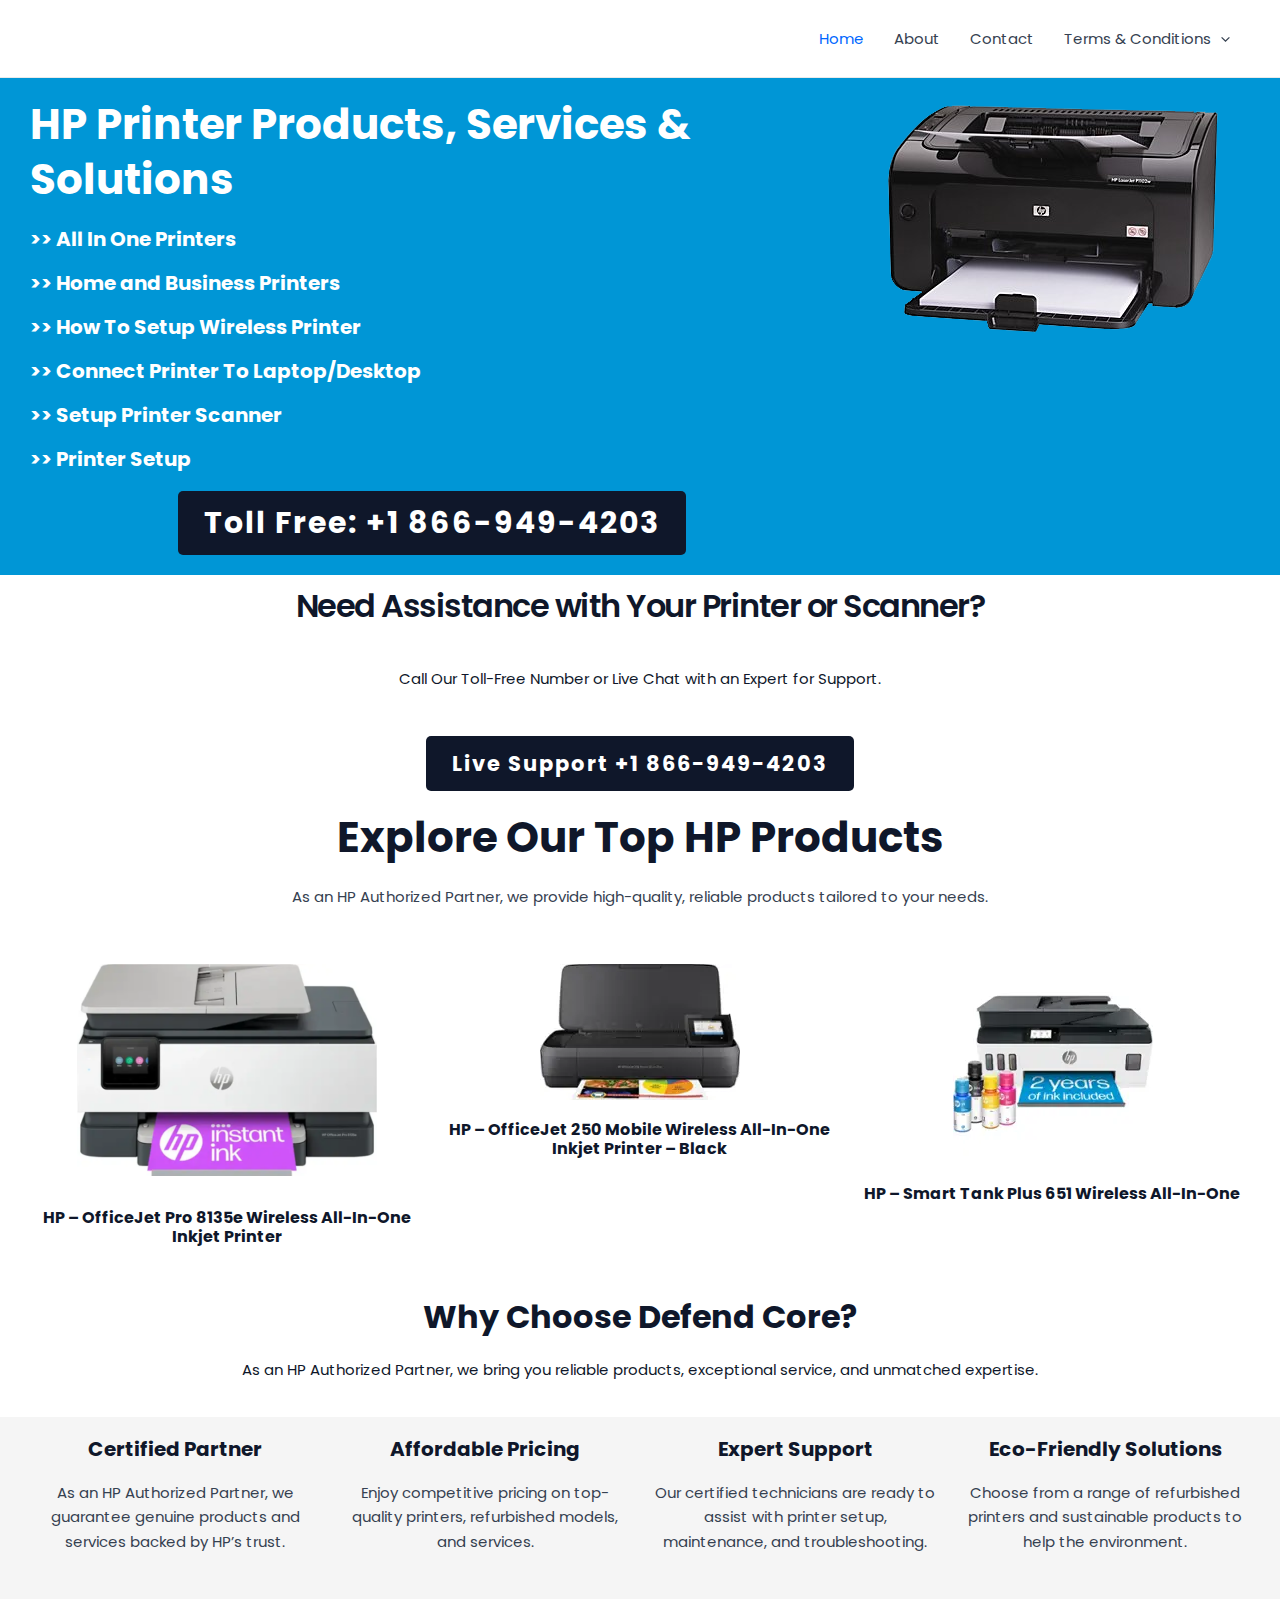
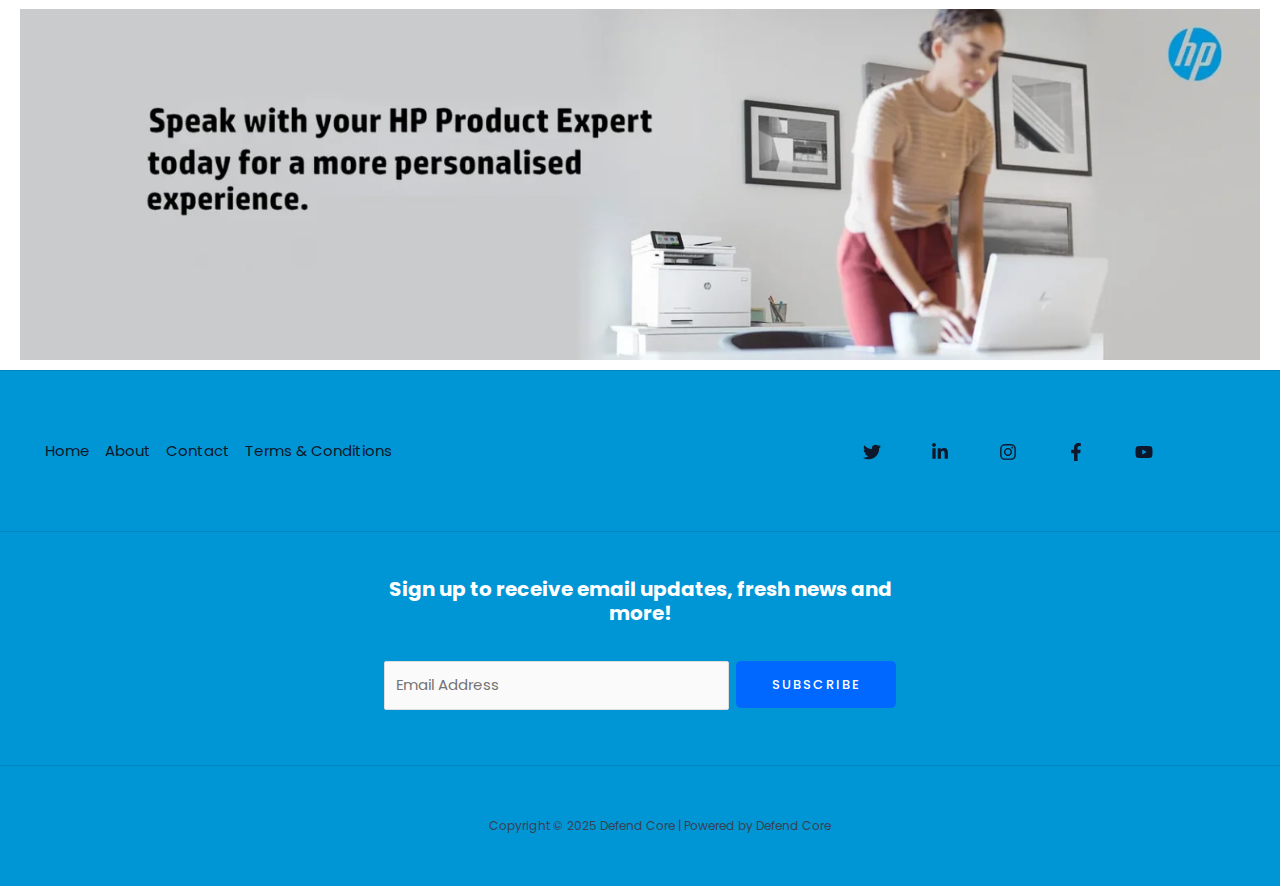
<file: index.html>
<!DOCTYPE html>
<html lang="en-US">
<head>
<!-- Google tag (gtag.js) --> 
<script async src="https://www.googletagmanager.com/gtag/js?id=AW-16804179410"></script> 
<script> 
  window.dataLayer = window.dataLayer || []; 
  function gtag(){dataLayer.push(arguments);} 
  gtag('js', new Date()); 
 
  gtag('config', 'AW-16804179410'); 
</script>
<!-- Begin Web-Stat code v 7.0 --> 
<span id="wts2194176"></span> 
<script>var wts=document.createElement('script');wts.async=true; 
wts.src='https://app.ardalio.com/log7.js';document.head.appendChild(wts); 
wts.onload = function(){ wtslog7(2194176,3); }; 
</script><noscript><a href="https://www.web-stat.com"> 
<img src="https://app.ardalio.com/7/3/2194176.png"  
alt="Web-Stat traffic analytics"></a></noscript> 
<!-- End Web-Stat code v 7.0 -->

<meta charset="UTF-8">
<meta name="viewport" content="width=device-width, initial-scale=1">
	<link rel="profile" href="https://gmpg.org/xfn/11"> 
	<title>Defend Core &#8211; Defend Core</title>
<meta name="robots" content="max-image-preview:large">
	<style>img:is([sizes="auto" i], [sizes^="auto," i]) { contain-intrinsic-size: 3000px 1500px }</style>
	<link rel="dns-prefetch" href="//fonts.googleapis.com">
<link rel="alternate" type="application/rss+xml" title="Defend Core &raquo; Feed" href="/feed/">
<link rel="alternate" type="application/rss+xml" title="Defend Core &raquo; Comments Feed" href="/comments/feed/">
<script>
window._wpemojiSettings = {"baseUrl":"https:\/\/s.w.org\/images\/core\/emoji\/15.0.3\/72x72\/","ext":".png","svgUrl":"https:\/\/s.w.org\/images\/core\/emoji\/15.0.3\/svg\/","svgExt":".svg","source":{"concatemoji":"\/wp-includes\/js\/wp-emoji-release.min.js?ver=6.7.1"}};
/*! This file is auto-generated */
!function(i,n){var o,s,e;function c(e){try{var t={supportTests:e,timestamp:(new Date).valueOf()};sessionStorage.setItem(o,JSON.stringify(t))}catch(e){}}function p(e,t,n){e.clearRect(0,0,e.canvas.width,e.canvas.height),e.fillText(t,0,0);var t=new Uint32Array(e.getImageData(0,0,e.canvas.width,e.canvas.height).data),r=(e.clearRect(0,0,e.canvas.width,e.canvas.height),e.fillText(n,0,0),new Uint32Array(e.getImageData(0,0,e.canvas.width,e.canvas.height).data));return t.every(function(e,t){return e===r[t]})}function u(e,t,n){switch(t){case"flag":return n(e,"🏳️‍⚧️","🏳️​⚧️")?!1:!n(e,"🇺🇳","🇺​🇳")&&!n(e,"🏴󠁧󠁢󠁥󠁮󠁧󠁿","🏴​󠁧​󠁢​󠁥​󠁮​󠁧​󠁿");case"emoji":return!n(e,"🐦‍⬛","🐦​⬛")}return!1}function f(e,t,n){var r="undefined"!=typeof WorkerGlobalScope&&self instanceof WorkerGlobalScope?new OffscreenCanvas(300,150):i.createElement("canvas"),a=r.getContext("2d",{willReadFrequently:!0}),o=(a.textBaseline="top",a.font="600 32px Arial",{});return e.forEach(function(e){o[e]=t(a,e,n)}),o}function t(e){var t=i.createElement("script");t.src=e,t.defer=!0,i.head.appendChild(t)}"undefined"!=typeof Promise&&(o="wpEmojiSettingsSupports",s=["flag","emoji"],n.supports={everything:!0,everythingExceptFlag:!0},e=new Promise(function(e){i.addEventListener("DOMContentLoaded",e,{once:!0})}),new Promise(function(t){var n=function(){try{var e=JSON.parse(sessionStorage.getItem(o));if("object"==typeof e&&"number"==typeof e.timestamp&&(new Date).valueOf()<e.timestamp+604800&&"object"==typeof e.supportTests)return e.supportTests}catch(e){}return null}();if(!n){if("undefined"!=typeof Worker&&"undefined"!=typeof OffscreenCanvas&&"undefined"!=typeof URL&&URL.createObjectURL&&"undefined"!=typeof Blob)try{var e="postMessage("+f.toString()+"("+[JSON.stringify(s),u.toString(),p.toString()].join(",")+"));",r=new Blob([e],{type:"text/javascript"}),a=new Worker(URL.createObjectURL(r),{name:"wpTestEmojiSupports"});return void(a.onmessage=function(e){c(n=e.data),a.terminate(),t(n)})}catch(e){}c(n=f(s,u,p))}t(n)}).then(function(e){for(var t in e)n.supports[t]=e[t],n.supports.everything=n.supports.everything&&n.supports[t],"flag"!==t&&(n.supports.everythingExceptFlag=n.supports.everythingExceptFlag&&n.supports[t]);n.supports.everythingExceptFlag=n.supports.everythingExceptFlag&&!n.supports.flag,n.DOMReady=!1,n.readyCallback=function(){n.DOMReady=!0}}).then(function(){return e}).then(function(){var e;n.supports.everything||(n.readyCallback(),(e=n.source||{}).concatemoji?t(e.concatemoji):e.wpemoji&&e.twemoji&&(t(e.twemoji),t(e.wpemoji)))}))}((window,document),window._wpemojiSettings);
</script>
<link rel="stylesheet" id="astra-theme-css-css" href="/wp-content/themes/astra/assets/css/minified/main.min.css?ver=4.8.12" media="all">
<style id="astra-theme-css-inline-css">:root{--ast-post-nav-space:0;--ast-container-default-xlg-padding:6.67em;--ast-container-default-lg-padding:5.67em;--ast-container-default-slg-padding:4.34em;--ast-container-default-md-padding:3.34em;--ast-container-default-sm-padding:6.67em;--ast-container-default-xs-padding:2.4em;--ast-container-default-xxs-padding:1.4em;--ast-code-block-background:#EEEEEE;--ast-comment-inputs-background:#FAFAFA;--ast-normal-container-width:1240px;--ast-narrow-container-width:750px;--ast-blog-title-font-weight:normal;--ast-blog-meta-weight:inherit;--ast-global-color-primary:var(--ast-global-color-5);--ast-global-color-secondary:var(--ast-global-color-4);--ast-global-color-alternate-background:var(--ast-global-color-7);--ast-global-color-subtle-background:var(--ast-global-color-6);}html{font-size:93.75%;}a,.page-title{color:var(--ast-global-color-2);}a:hover,a:focus{color:var(--ast-global-color-1);}body,button,input,select,textarea,.ast-button,.ast-custom-button{font-family:'Poppins',sans-serif;font-weight:400;font-size:15px;font-size:1rem;line-height:var(--ast-body-line-height,1.65em);}blockquote{color:var(--ast-global-color-3);}h1,.entry-content h1,h2,.entry-content h2,h3,.entry-content h3,h4,.entry-content h4,h5,.entry-content h5,h6,.entry-content h6,.site-title,.site-title a{font-family:'Poppins',sans-serif;font-weight:700;}.site-title{font-size:35px;font-size:2.3333333333333rem;display:none;}header .custom-logo-link img{max-width:28px;width:28px;}.astra-logo-svg{width:28px;}.site-header .site-description{font-size:15px;font-size:1rem;display:none;}.entry-title{font-size:30px;font-size:2rem;}.archive .ast-article-post .ast-article-inner,.blog .ast-article-post .ast-article-inner,.archive .ast-article-post .ast-article-inner:hover,.blog .ast-article-post .ast-article-inner:hover{overflow:hidden;}h1,.entry-content h1{font-size:52px;font-size:3.4666666666667rem;font-weight:700;font-family:'Poppins',sans-serif;line-height:1.4em;}h2,.entry-content h2{font-size:42px;font-size:2.8rem;font-weight:700;font-family:'Poppins',sans-serif;line-height:1.3em;}h3,.entry-content h3{font-size:32px;font-size:2.1333333333333rem;font-weight:600;font-family:'Poppins',sans-serif;line-height:1.3em;}h4,.entry-content h4{font-size:20px;font-size:1.3333333333333rem;line-height:1.2em;font-family:'Poppins',sans-serif;}h5,.entry-content h5{font-size:16px;font-size:1.0666666666667rem;line-height:1.2em;font-family:'Poppins',sans-serif;}h6,.entry-content h6{font-size:14px;font-size:0.93333333333333rem;line-height:1.25em;font-family:'Poppins',sans-serif;}::selection{background-color:var(--ast-global-color-0);color:#ffffff;}body,h1,.entry-title a,.entry-content h1,h2,.entry-content h2,h3,.entry-content h3,h4,.entry-content h4,h5,.entry-content h5,h6,.entry-content h6{color:var(--ast-global-color-3);}.tagcloud a:hover,.tagcloud a:focus,.tagcloud a.current-item{color:#ffffff;border-color:var(--ast-global-color-2);background-color:var(--ast-global-color-2);}input:focus,input[type="text"]:focus,input[type="email"]:focus,input[type="url"]:focus,input[type="password"]:focus,input[type="reset"]:focus,input[type="search"]:focus,textarea:focus{border-color:var(--ast-global-color-2);}input[type="radio"]:checked,input[type=reset],input[type="checkbox"]:checked,input[type="checkbox"]:hover:checked,input[type="checkbox"]:focus:checked,input[type=range]::-webkit-slider-thumb{border-color:var(--ast-global-color-2);background-color:var(--ast-global-color-2);box-shadow:none;}.site-footer a:hover + .post-count,.site-footer a:focus + .post-count{background:var(--ast-global-color-2);border-color:var(--ast-global-color-2);}.single .nav-links .nav-previous,.single .nav-links .nav-next{color:var(--ast-global-color-2);}.entry-meta,.entry-meta *{line-height:1.45;color:var(--ast-global-color-2);}.entry-meta a:not(.ast-button):hover,.entry-meta a:not(.ast-button):hover *,.entry-meta a:not(.ast-button):focus,.entry-meta a:not(.ast-button):focus *,.page-links > .page-link,.page-links .page-link:hover,.post-navigation a:hover{color:var(--ast-global-color-1);}#cat option,.secondary .calendar_wrap thead a,.secondary .calendar_wrap thead a:visited{color:var(--ast-global-color-2);}.secondary .calendar_wrap #today,.ast-progress-val span{background:var(--ast-global-color-2);}.secondary a:hover + .post-count,.secondary a:focus + .post-count{background:var(--ast-global-color-2);border-color:var(--ast-global-color-2);}.calendar_wrap #today > a{color:#ffffff;}.page-links .page-link,.single .post-navigation a{color:var(--ast-global-color-2);}.ast-search-menu-icon .search-form button.search-submit{padding:0 4px;}.ast-search-menu-icon form.search-form{padding-right:0;}.ast-search-menu-icon.slide-search input.search-field{width:0;}.ast-header-search .ast-search-menu-icon.ast-dropdown-active .search-form,.ast-header-search .ast-search-menu-icon.ast-dropdown-active .search-field:focus{transition:all 0.2s;}.search-form input.search-field:focus{outline:none;}.wp-block-latest-posts > li > a{color:var(--ast-global-color-2);}.widget-title,.widget .wp-block-heading{font-size:21px;font-size:1.4rem;color:var(--ast-global-color-3);}.ast-search-menu-icon.slide-search a:focus-visible:focus-visible,.astra-search-icon:focus-visible,#close:focus-visible,a:focus-visible,.ast-menu-toggle:focus-visible,.site .skip-link:focus-visible,.wp-block-loginout input:focus-visible,.wp-block-search.wp-block-search__button-inside .wp-block-search__inside-wrapper,.ast-header-navigation-arrow:focus-visible,.woocommerce .wc-proceed-to-checkout > .checkout-button:focus-visible,.woocommerce .woocommerce-MyAccount-navigation ul li a:focus-visible,.ast-orders-table__row .ast-orders-table__cell:focus-visible,.woocommerce .woocommerce-order-details .order-again > .button:focus-visible,.woocommerce .woocommerce-message a.button.wc-forward:focus-visible,.woocommerce #minus_qty:focus-visible,.woocommerce #plus_qty:focus-visible,a#ast-apply-coupon:focus-visible,.woocommerce .woocommerce-info a:focus-visible,.woocommerce .astra-shop-summary-wrap a:focus-visible,.woocommerce a.wc-forward:focus-visible,#ast-apply-coupon:focus-visible,.woocommerce-js .woocommerce-mini-cart-item a.remove:focus-visible,#close:focus-visible,.button.search-submit:focus-visible,#search_submit:focus,.normal-search:focus-visible,.ast-header-account-wrap:focus-visible,.woocommerce .ast-on-card-button.ast-quick-view-trigger:focus{outline-style:dotted;outline-color:inherit;outline-width:thin;}input:focus,input[type="text"]:focus,input[type="email"]:focus,input[type="url"]:focus,input[type="password"]:focus,input[type="reset"]:focus,input[type="search"]:focus,input[type="number"]:focus,textarea:focus,.wp-block-search__input:focus,[data-section="section-header-mobile-trigger"] .ast-button-wrap .ast-mobile-menu-trigger-minimal:focus,.ast-mobile-popup-drawer.active .menu-toggle-close:focus,.woocommerce-ordering select.orderby:focus,#ast-scroll-top:focus,#coupon_code:focus,.woocommerce-page #comment:focus,.woocommerce #reviews #respond input#submit:focus,.woocommerce a.add_to_cart_button:focus,.woocommerce .button.single_add_to_cart_button:focus,.woocommerce .woocommerce-cart-form button:focus,.woocommerce .woocommerce-cart-form__cart-item .quantity .qty:focus,.woocommerce .woocommerce-billing-fields .woocommerce-billing-fields__field-wrapper .woocommerce-input-wrapper > .input-text:focus,.woocommerce #order_comments:focus,.woocommerce #place_order:focus,.woocommerce .woocommerce-address-fields .woocommerce-address-fields__field-wrapper .woocommerce-input-wrapper > .input-text:focus,.woocommerce .woocommerce-MyAccount-content form button:focus,.woocommerce .woocommerce-MyAccount-content .woocommerce-EditAccountForm .woocommerce-form-row .woocommerce-Input.input-text:focus,.woocommerce .ast-woocommerce-container .woocommerce-pagination ul.page-numbers li a:focus,body #content .woocommerce form .form-row .select2-container--default .select2-selection--single:focus,#ast-coupon-code:focus,.woocommerce.woocommerce-js .quantity input[type=number]:focus,.woocommerce-js .woocommerce-mini-cart-item .quantity input[type=number]:focus,.woocommerce p#ast-coupon-trigger:focus{border-style:dotted;border-color:inherit;border-width:thin;}input{outline:none;}.ast-logo-title-inline .site-logo-img{padding-right:1em;}body .ast-oembed-container *{position:absolute;top:0;width:100%;height:100%;left:0;}body .wp-block-embed-pocket-casts .ast-oembed-container *{position:unset;}.ast-single-post-featured-section + article {margin-top: 2em;}.site-content .ast-single-post-featured-section img {width: 100%;overflow: hidden;object-fit: cover;}.site > .ast-single-related-posts-container {margin-top: 0;}@media (min-width: 922px) {.ast-desktop .ast-container--narrow {max-width: var(--ast-narrow-container-width);margin: 0 auto;}}.ast-page-builder-template .hentry {margin: 0;}.ast-page-builder-template .site-content > .ast-container {max-width: 100%;padding: 0;}.ast-page-builder-template .site .site-content #primary {padding: 0;margin: 0;}.ast-page-builder-template .no-results {text-align: center;margin: 4em auto;}.ast-page-builder-template .ast-pagination {padding: 2em;}.ast-page-builder-template .entry-header.ast-no-title.ast-no-thumbnail {margin-top: 0;}.ast-page-builder-template .entry-header.ast-header-without-markup {margin-top: 0;margin-bottom: 0;}.ast-page-builder-template .entry-header.ast-no-title.ast-no-meta {margin-bottom: 0;}.ast-page-builder-template.single .post-navigation {padding-bottom: 2em;}.ast-page-builder-template.single-post .site-content > .ast-container {max-width: 100%;}.ast-page-builder-template .entry-header {margin-top: 4em;margin-left: auto;margin-right: auto;padding-left: 20px;padding-right: 20px;}.single.ast-page-builder-template .entry-header {padding-left: 20px;padding-right: 20px;}.ast-page-builder-template .ast-archive-description {margin: 4em auto 0;padding-left: 20px;padding-right: 20px;}.ast-page-builder-template.ast-no-sidebar .entry-content .alignwide {margin-left: 0;margin-right: 0;}@media (max-width:921.9px){#ast-desktop-header{display:none;}}@media (min-width:922px){#ast-mobile-header{display:none;}}.wp-block-buttons.aligncenter{justify-content:center;}@media (max-width:921px){.ast-theme-transparent-header #primary,.ast-theme-transparent-header #secondary{padding:0;}}@media (max-width:921px){.ast-plain-container.ast-no-sidebar #primary{padding:0;}}.ast-plain-container.ast-no-sidebar #primary{margin-top:0;margin-bottom:0;}.wp-block-button.is-style-outline .wp-block-button__link{border-color:var(--ast-global-color-0);border-top-width:2px;border-right-width:2px;border-bottom-width:2px;border-left-width:2px;}div.wp-block-button.is-style-outline > .wp-block-button__link:not(.has-text-color),div.wp-block-button.wp-block-button__link.is-style-outline:not(.has-text-color){color:var(--ast-global-color-0);}.wp-block-button.is-style-outline .wp-block-button__link:hover,.wp-block-buttons .wp-block-button.is-style-outline .wp-block-button__link:focus,.wp-block-buttons .wp-block-button.is-style-outline > .wp-block-button__link:not(.has-text-color):hover,.wp-block-buttons .wp-block-button.wp-block-button__link.is-style-outline:not(.has-text-color):hover{color:#ffffff;background-color:var(--ast-global-color-2);border-color:var(--ast-global-color-2);}.post-page-numbers.current .page-link,.ast-pagination .page-numbers.current{color:#ffffff;border-color:var(--ast-global-color-0);background-color:var(--ast-global-color-0);}.wp-block-buttons .wp-block-button.is-style-outline .wp-block-button__link.wp-element-button,.ast-outline-button,.wp-block-uagb-buttons-child .uagb-buttons-repeater.ast-outline-button{border-color:var(--ast-global-color-0);border-top-width:2px;border-right-width:2px;border-bottom-width:2px;border-left-width:2px;font-family:inherit;font-weight:500;font-size:13px;font-size:0.86666666666667rem;line-height:1em;border-top-left-radius:5px;border-top-right-radius:5px;border-bottom-right-radius:5px;border-bottom-left-radius:5px;}.wp-block-buttons .wp-block-button.is-style-outline > .wp-block-button__link:not(.has-text-color),.wp-block-buttons .wp-block-button.wp-block-button__link.is-style-outline:not(.has-text-color),.ast-outline-button{color:var(--ast-global-color-0);}.wp-block-button.is-style-outline .wp-block-button__link:hover,.wp-block-buttons .wp-block-button.is-style-outline .wp-block-button__link:focus,.wp-block-buttons .wp-block-button.is-style-outline > .wp-block-button__link:not(.has-text-color):hover,.wp-block-buttons .wp-block-button.wp-block-button__link.is-style-outline:not(.has-text-color):hover,.ast-outline-button:hover,.ast-outline-button:focus,.wp-block-uagb-buttons-child .uagb-buttons-repeater.ast-outline-button:hover,.wp-block-uagb-buttons-child .uagb-buttons-repeater.ast-outline-button:focus{color:#ffffff;background-color:var(--ast-global-color-2);border-color:var(--ast-global-color-2);}.wp-block-button .wp-block-button__link.wp-element-button.is-style-outline:not(.has-background),.wp-block-button.is-style-outline>.wp-block-button__link.wp-element-button:not(.has-background),.ast-outline-button{background-color:var(--ast-global-color-0);}.entry-content[data-ast-blocks-layout] > figure{margin-bottom:1em;}@media (max-width:921px){.ast-separate-container #primary,.ast-separate-container #secondary{padding:1.5em 0;}#primary,#secondary{padding:1.5em 0;margin:0;}.ast-left-sidebar #content > .ast-container{display:flex;flex-direction:column-reverse;width:100%;}.ast-separate-container .ast-article-post,.ast-separate-container .ast-article-single{padding:1.5em 2.14em;}.ast-author-box img.avatar{margin:20px 0 0 0;}}@media (min-width:922px){.ast-separate-container.ast-right-sidebar #primary,.ast-separate-container.ast-left-sidebar #primary{border:0;}.search-no-results.ast-separate-container #primary{margin-bottom:4em;}}.elementor-button-wrapper .elementor-button{border-style:solid;text-decoration:none;border-top-width:0;border-right-width:0;border-left-width:0;border-bottom-width:0;}body .elementor-button.elementor-size-sm,body .elementor-button.elementor-size-xs,body .elementor-button.elementor-size-md,body .elementor-button.elementor-size-lg,body .elementor-button.elementor-size-xl,body .elementor-button{border-top-left-radius:5px;border-top-right-radius:5px;border-bottom-right-radius:5px;border-bottom-left-radius:5px;padding-top:17px;padding-right:26px;padding-bottom:17px;padding-left:26px;}.elementor-button-wrapper .elementor-button{border-color:var(--ast-global-color-0);background-color:var(--ast-global-color-0);}.elementor-button-wrapper .elementor-button:hover,.elementor-button-wrapper .elementor-button:focus{color:#ffffff;background-color:var(--ast-global-color-2);border-color:var(--ast-global-color-2);}.wp-block-button .wp-block-button__link ,.elementor-button-wrapper .elementor-button,.elementor-button-wrapper .elementor-button:visited{color:#ffffff;}.elementor-button-wrapper .elementor-button{font-weight:500;font-size:13px;font-size:0.86666666666667rem;line-height:1em;text-transform:uppercase;letter-spacing:2px;}body .elementor-button.elementor-size-sm,body .elementor-button.elementor-size-xs,body .elementor-button.elementor-size-md,body .elementor-button.elementor-size-lg,body .elementor-button.elementor-size-xl,body .elementor-button{font-size:13px;font-size:0.86666666666667rem;}.wp-block-button .wp-block-button__link:hover,.wp-block-button .wp-block-button__link:focus{color:#ffffff;background-color:var(--ast-global-color-2);border-color:var(--ast-global-color-2);}.elementor-widget-heading h1.elementor-heading-title{line-height:1.4em;}.elementor-widget-heading h2.elementor-heading-title{line-height:1.3em;}.elementor-widget-heading h3.elementor-heading-title{line-height:1.3em;}.elementor-widget-heading h4.elementor-heading-title{line-height:1.2em;}.elementor-widget-heading h5.elementor-heading-title{line-height:1.2em;}.elementor-widget-heading h6.elementor-heading-title{line-height:1.25em;}.wp-block-button .wp-block-button__link,.wp-block-search .wp-block-search__button,body .wp-block-file .wp-block-file__button{border-color:var(--ast-global-color-0);background-color:var(--ast-global-color-0);color:#ffffff;font-family:inherit;font-weight:500;line-height:1em;text-transform:uppercase;letter-spacing:2px;font-size:13px;font-size:0.86666666666667rem;border-top-left-radius:5px;border-top-right-radius:5px;border-bottom-right-radius:5px;border-bottom-left-radius:5px;padding-top:17px;padding-right:26px;padding-bottom:17px;padding-left:26px;}.menu-toggle,button,.ast-button,.ast-custom-button,.button,input#submit,input[type="button"],input[type="submit"],input[type="reset"],form[CLASS*="wp-block-search__"].wp-block-search .wp-block-search__inside-wrapper .wp-block-search__button,body .wp-block-file .wp-block-file__button,.woocommerce-js a.button,.woocommerce button.button,.woocommerce .woocommerce-message a.button,.woocommerce #respond input#submit.alt,.woocommerce input.button.alt,.woocommerce input.button,.woocommerce input.button:disabled,.woocommerce input.button:disabled[disabled],.woocommerce input.button:disabled:hover,.woocommerce input.button:disabled[disabled]:hover,.woocommerce #respond input#submit,.woocommerce button.button.alt.disabled,.wc-block-grid__products .wc-block-grid__product .wp-block-button__link,.wc-block-grid__product-onsale,[CLASS*="wc-block"] button,.woocommerce-js .astra-cart-drawer .astra-cart-drawer-content .woocommerce-mini-cart__buttons .button:not(.checkout):not(.ast-continue-shopping),.woocommerce-js .astra-cart-drawer .astra-cart-drawer-content .woocommerce-mini-cart__buttons a.checkout,.woocommerce button.button.alt.disabled.wc-variation-selection-needed,[CLASS*="wc-block"] .wc-block-components-button{border-style:solid;border-top-width:0;border-right-width:0;border-left-width:0;border-bottom-width:0;color:#ffffff;border-color:var(--ast-global-color-0);background-color:var(--ast-global-color-0);padding-top:17px;padding-right:26px;padding-bottom:17px;padding-left:26px;font-family:inherit;font-weight:500;font-size:13px;font-size:0.86666666666667rem;line-height:1em;text-transform:uppercase;letter-spacing:2px;border-top-left-radius:5px;border-top-right-radius:5px;border-bottom-right-radius:5px;border-bottom-left-radius:5px;}button:focus,.menu-toggle:hover,button:hover,.ast-button:hover,.ast-custom-button:hover .button:hover,.ast-custom-button:hover ,input[type=reset]:hover,input[type=reset]:focus,input#submit:hover,input#submit:focus,input[type="button"]:hover,input[type="button"]:focus,input[type="submit"]:hover,input[type="submit"]:focus,form[CLASS*="wp-block-search__"].wp-block-search .wp-block-search__inside-wrapper .wp-block-search__button:hover,form[CLASS*="wp-block-search__"].wp-block-search .wp-block-search__inside-wrapper .wp-block-search__button:focus,body .wp-block-file .wp-block-file__button:hover,body .wp-block-file .wp-block-file__button:focus,.woocommerce-js a.button:hover,.woocommerce button.button:hover,.woocommerce .woocommerce-message a.button:hover,.woocommerce #respond input#submit:hover,.woocommerce #respond input#submit.alt:hover,.woocommerce input.button.alt:hover,.woocommerce input.button:hover,.woocommerce button.button.alt.disabled:hover,.wc-block-grid__products .wc-block-grid__product .wp-block-button__link:hover,[CLASS*="wc-block"] button:hover,.woocommerce-js .astra-cart-drawer .astra-cart-drawer-content .woocommerce-mini-cart__buttons .button:not(.checkout):not(.ast-continue-shopping):hover,.woocommerce-js .astra-cart-drawer .astra-cart-drawer-content .woocommerce-mini-cart__buttons a.checkout:hover,.woocommerce button.button.alt.disabled.wc-variation-selection-needed:hover,[CLASS*="wc-block"] .wc-block-components-button:hover,[CLASS*="wc-block"] .wc-block-components-button:focus{color:#ffffff;background-color:var(--ast-global-color-2);border-color:var(--ast-global-color-2);}@media (max-width:921px){.ast-mobile-header-stack .main-header-bar .ast-search-menu-icon{display:inline-block;}.ast-header-break-point.ast-header-custom-item-outside .ast-mobile-header-stack .main-header-bar .ast-search-icon{margin:0;}.ast-comment-avatar-wrap img{max-width:2.5em;}.ast-comment-meta{padding:0 1.8888em 1.3333em;}.ast-separate-container .ast-comment-list li.depth-1{padding:1.5em 2.14em;}.ast-separate-container .comment-respond{padding:2em 2.14em;}}@media (min-width:544px){.ast-container{max-width:100%;}}@media (max-width:544px){.ast-separate-container .ast-article-post,.ast-separate-container .ast-article-single,.ast-separate-container .comments-title,.ast-separate-container .ast-archive-description{padding:1.5em 1em;}.ast-separate-container #content .ast-container{padding-left:0.54em;padding-right:0.54em;}.ast-separate-container .ast-comment-list .bypostauthor{padding:.5em;}.ast-search-menu-icon.ast-dropdown-active .search-field{width:170px;}} #ast-mobile-header .ast-site-header-cart-li a{pointer-events:none;}body,.ast-separate-container{background-color:var(--ast-global-color-4);background-image:none;}@media (max-width:921px){.site-title{display:none;}.site-header .site-description{display:none;}.entry-title{font-size:25px;font-size:1.6666666666667rem;}h1,.entry-content h1{font-size:40px;}h2,.entry-content h2{font-size:35px;}h3,.entry-content h3{font-size:26px;}h4,.entry-content h4{font-size:20px;font-size:1.3333333333333rem;}h5,.entry-content h5{font-size:16px;font-size:1.0666666666667rem;}h6,.entry-content h6{font-size:14px;font-size:0.93333333333333rem;}.astra-logo-svg{width:200px;}header .custom-logo-link img,.ast-header-break-point .site-logo-img .custom-mobile-logo-link img{max-width:200px;width:200px;}}@media (max-width:544px){.site-title{display:none;}.site-header .site-description{display:none;}.entry-title{font-size:22px;font-size:1.4666666666667rem;}h1,.entry-content h1{font-size:34px;}h2,.entry-content h2{font-size:30px;}h3,.entry-content h3{font-size:24px;}h4,.entry-content h4{font-size:20px;font-size:1.3333333333333rem;}h5,.entry-content h5{font-size:16px;font-size:1.0666666666667rem;}h6,.entry-content h6{font-size:12px;font-size:0.8rem;}header .custom-logo-link img,.ast-header-break-point .site-branding img,.ast-header-break-point .custom-logo-link img{max-width:73px;width:73px;}.astra-logo-svg{width:73px;}.ast-header-break-point .site-logo-img .custom-mobile-logo-link img{max-width:73px;}}@media (max-width:921px){html{font-size:85.5%;}}@media (max-width:544px){html{font-size:85.5%;}}@media (min-width:922px){.ast-container{max-width:1280px;}}@media (min-width:922px){.site-content .ast-container{display:flex;}}@media (max-width:921px){.site-content .ast-container{flex-direction:column;}}@media (min-width:922px){.blog .site-content > .ast-container,.archive .site-content > .ast-container,.search .site-content > .ast-container{max-width:950px;}}@media (min-width:922px){.single-post .site-content > .ast-container{max-width:1024px;}}@media (min-width:922px){.main-header-menu .sub-menu .menu-item.ast-left-align-sub-menu:hover > .sub-menu,.main-header-menu .sub-menu .menu-item.ast-left-align-sub-menu.focus > .sub-menu{margin-left:-0px;}}.site .comments-area{padding-bottom:3em;}.footer-widget-area[data-section^="section-fb-html-"] .ast-builder-html-element{text-align:center;}.wp-block-file {display: flex;align-items: center;flex-wrap: wrap;justify-content: space-between;}.wp-block-pullquote {border: none;}.wp-block-pullquote blockquote::before {content: "\201D";font-family: "Helvetica",sans-serif;display: flex;transform: rotate( 180deg );font-size: 6rem;font-style: normal;line-height: 1;font-weight: bold;align-items: center;justify-content: center;}.has-text-align-right > blockquote::before {justify-content: flex-start;}.has-text-align-left > blockquote::before {justify-content: flex-end;}figure.wp-block-pullquote.is-style-solid-color blockquote {max-width: 100%;text-align: inherit;}:root {--wp--custom--ast-default-block-top-padding: 3em;--wp--custom--ast-default-block-right-padding: 3em;--wp--custom--ast-default-block-bottom-padding: 3em;--wp--custom--ast-default-block-left-padding: 3em;--wp--custom--ast-container-width: 1240px;--wp--custom--ast-content-width-size: 1240px;--wp--custom--ast-wide-width-size: calc(1240px + var(--wp--custom--ast-default-block-left-padding) + var(--wp--custom--ast-default-block-right-padding));}.ast-narrow-container {--wp--custom--ast-content-width-size: 750px;--wp--custom--ast-wide-width-size: 750px;}@media(max-width: 921px) {:root {--wp--custom--ast-default-block-top-padding: 3em;--wp--custom--ast-default-block-right-padding: 2em;--wp--custom--ast-default-block-bottom-padding: 3em;--wp--custom--ast-default-block-left-padding: 2em;}}@media(max-width: 544px) {:root {--wp--custom--ast-default-block-top-padding: 3em;--wp--custom--ast-default-block-right-padding: 1.5em;--wp--custom--ast-default-block-bottom-padding: 3em;--wp--custom--ast-default-block-left-padding: 1.5em;}}.entry-content > .wp-block-group,.entry-content > .wp-block-cover,.entry-content > .wp-block-columns {padding-top: var(--wp--custom--ast-default-block-top-padding);padding-right: var(--wp--custom--ast-default-block-right-padding);padding-bottom: var(--wp--custom--ast-default-block-bottom-padding);padding-left: var(--wp--custom--ast-default-block-left-padding);}.ast-plain-container.ast-no-sidebar .entry-content > .alignfull,.ast-page-builder-template .ast-no-sidebar .entry-content > .alignfull {margin-left: calc( -50vw + 50%);margin-right: calc( -50vw + 50%);max-width: 100vw;width: 100vw;}.ast-plain-container.ast-no-sidebar .entry-content .alignfull .alignfull,.ast-page-builder-template.ast-no-sidebar .entry-content .alignfull .alignfull,.ast-plain-container.ast-no-sidebar .entry-content .alignfull .alignwide,.ast-page-builder-template.ast-no-sidebar .entry-content .alignfull .alignwide,.ast-plain-container.ast-no-sidebar .entry-content .alignwide .alignfull,.ast-page-builder-template.ast-no-sidebar .entry-content .alignwide .alignfull,.ast-plain-container.ast-no-sidebar .entry-content .alignwide .alignwide,.ast-page-builder-template.ast-no-sidebar .entry-content .alignwide .alignwide,.ast-plain-container.ast-no-sidebar .entry-content .wp-block-column .alignfull,.ast-page-builder-template.ast-no-sidebar .entry-content .wp-block-column .alignfull,.ast-plain-container.ast-no-sidebar .entry-content .wp-block-column .alignwide,.ast-page-builder-template.ast-no-sidebar .entry-content .wp-block-column .alignwide {margin-left: auto;margin-right: auto;width: 100%;}[data-ast-blocks-layout] .wp-block-separator:not(.is-style-dots) {height: 0;}[data-ast-blocks-layout] .wp-block-separator {margin: 20px auto;}[data-ast-blocks-layout] .wp-block-separator:not(.is-style-wide):not(.is-style-dots) {max-width: 100px;}[data-ast-blocks-layout] .wp-block-separator.has-background {padding: 0;}.entry-content[data-ast-blocks-layout] > * {max-width: var(--wp--custom--ast-content-width-size);margin-left: auto;margin-right: auto;}.entry-content[data-ast-blocks-layout] > .alignwide {max-width: var(--wp--custom--ast-wide-width-size);}.entry-content[data-ast-blocks-layout] .alignfull {max-width: none;}.entry-content .wp-block-columns {margin-bottom: 0;}blockquote {margin: 1.5em;border-color: rgba(0,0,0,0.05);}.wp-block-quote:not(.has-text-align-right):not(.has-text-align-center) {border-left: 5px solid rgba(0,0,0,0.05);}.has-text-align-right > blockquote,blockquote.has-text-align-right {border-right: 5px solid rgba(0,0,0,0.05);}.has-text-align-left > blockquote,blockquote.has-text-align-left {border-left: 5px solid rgba(0,0,0,0.05);}.wp-block-site-tagline,.wp-block-latest-posts .read-more {margin-top: 15px;}.wp-block-loginout p label {display: block;}.wp-block-loginout p:not(.login-remember):not(.login-submit) input {width: 100%;}.wp-block-loginout input:focus {border-color: transparent;}.wp-block-loginout input:focus {outline: thin dotted;}.entry-content .wp-block-media-text .wp-block-media-text__content {padding: 0 0 0 8%;}.entry-content .wp-block-media-text.has-media-on-the-right .wp-block-media-text__content {padding: 0 8% 0 0;}.entry-content .wp-block-media-text.has-background .wp-block-media-text__content {padding: 8%;}.entry-content .wp-block-cover:not([class*="background-color"]):not(.has-text-color.has-link-color) .wp-block-cover__inner-container,.entry-content .wp-block-cover:not([class*="background-color"]) .wp-block-cover-image-text,.entry-content .wp-block-cover:not([class*="background-color"]) .wp-block-cover-text,.entry-content .wp-block-cover-image:not([class*="background-color"]) .wp-block-cover__inner-container,.entry-content .wp-block-cover-image:not([class*="background-color"]) .wp-block-cover-image-text,.entry-content .wp-block-cover-image:not([class*="background-color"]) .wp-block-cover-text {color: var(--ast-global-color-primary,var(--ast-global-color-5));}.wp-block-loginout .login-remember input {width: 1.1rem;height: 1.1rem;margin: 0 5px 4px 0;vertical-align: middle;}.wp-block-latest-posts > li > *:first-child,.wp-block-latest-posts:not(.is-grid) > li:first-child {margin-top: 0;}.entry-content > .wp-block-buttons,.entry-content > .wp-block-uagb-buttons {margin-bottom: 1.5em;}.wp-block-search__inside-wrapper .wp-block-search__input {padding: 0 10px;color: var(--ast-global-color-3);background: var(--ast-global-color-primary,var(--ast-global-color-5));border-color: var(--ast-border-color);}.wp-block-latest-posts .read-more {margin-bottom: 1.5em;}.wp-block-search__no-button .wp-block-search__inside-wrapper .wp-block-search__input {padding-top: 5px;padding-bottom: 5px;}.wp-block-latest-posts .wp-block-latest-posts__post-date,.wp-block-latest-posts .wp-block-latest-posts__post-author {font-size: 1rem;}.wp-block-latest-posts > li > *,.wp-block-latest-posts:not(.is-grid) > li {margin-top: 12px;margin-bottom: 12px;}.ast-page-builder-template .entry-content[data-ast-blocks-layout] > *,.ast-page-builder-template .entry-content[data-ast-blocks-layout] > .alignfull:not(.wp-block-group):not(.uagb-is-root-container) > * {max-width: none;}.ast-page-builder-template .entry-content[data-ast-blocks-layout] > .alignwide:not(.uagb-is-root-container) > * {max-width: var(--wp--custom--ast-wide-width-size);}.ast-page-builder-template .entry-content[data-ast-blocks-layout] > .inherit-container-width > *,.ast-page-builder-template .entry-content[data-ast-blocks-layout] > *:not(.wp-block-group):not(.uagb-is-root-container) > *,.entry-content[data-ast-blocks-layout] > .wp-block-cover .wp-block-cover__inner-container {max-width: var(--wp--custom--ast-content-width-size) ;margin-left: auto;margin-right: auto;}.entry-content[data-ast-blocks-layout] .wp-block-cover:not(.alignleft):not(.alignright) {width: auto;}@media(max-width: 1200px) {.ast-separate-container .entry-content > .alignfull,.ast-separate-container .entry-content[data-ast-blocks-layout] > .alignwide,.ast-plain-container .entry-content[data-ast-blocks-layout] > .alignwide,.ast-plain-container .entry-content .alignfull {margin-left: calc(-1 * min(var(--ast-container-default-xlg-padding),20px)) ;margin-right: calc(-1 * min(var(--ast-container-default-xlg-padding),20px));}}@media(min-width: 1201px) {.ast-separate-container .entry-content > .alignfull {margin-left: calc(-1 * var(--ast-container-default-xlg-padding) );margin-right: calc(-1 * var(--ast-container-default-xlg-padding) );}.ast-separate-container .entry-content[data-ast-blocks-layout] > .alignwide,.ast-plain-container .entry-content[data-ast-blocks-layout] > .alignwide {margin-left: calc(-1 * var(--wp--custom--ast-default-block-left-padding) );margin-right: calc(-1 * var(--wp--custom--ast-default-block-right-padding) );}}@media(min-width: 921px) {.ast-separate-container .entry-content .wp-block-group.alignwide:not(.inherit-container-width) > :where(:not(.alignleft):not(.alignright)),.ast-plain-container .entry-content .wp-block-group.alignwide:not(.inherit-container-width) > :where(:not(.alignleft):not(.alignright)) {max-width: calc( var(--wp--custom--ast-content-width-size) + 80px );}.ast-plain-container.ast-right-sidebar .entry-content[data-ast-blocks-layout] .alignfull,.ast-plain-container.ast-left-sidebar .entry-content[data-ast-blocks-layout] .alignfull {margin-left: -60px;margin-right: -60px;}}@media(min-width: 544px) {.entry-content > .alignleft {margin-right: 20px;}.entry-content > .alignright {margin-left: 20px;}}@media (max-width:544px){.wp-block-columns .wp-block-column:not(:last-child){margin-bottom:20px;}.wp-block-latest-posts{margin:0;}}@media( max-width: 600px ) {.entry-content .wp-block-media-text .wp-block-media-text__content,.entry-content .wp-block-media-text.has-media-on-the-right .wp-block-media-text__content {padding: 8% 0 0;}.entry-content .wp-block-media-text.has-background .wp-block-media-text__content {padding: 8%;}}.ast-page-builder-template .entry-header {padding-left: 0;}.ast-narrow-container .site-content .wp-block-uagb-image--align-full .wp-block-uagb-image__figure {max-width: 100%;margin-left: auto;margin-right: auto;}:root .has-ast-global-color-0-color{color:var(--ast-global-color-0);}:root .has-ast-global-color-0-background-color{background-color:var(--ast-global-color-0);}:root .wp-block-button .has-ast-global-color-0-color{color:var(--ast-global-color-0);}:root .wp-block-button .has-ast-global-color-0-background-color{background-color:var(--ast-global-color-0);}:root .has-ast-global-color-1-color{color:var(--ast-global-color-1);}:root .has-ast-global-color-1-background-color{background-color:var(--ast-global-color-1);}:root .wp-block-button .has-ast-global-color-1-color{color:var(--ast-global-color-1);}:root .wp-block-button .has-ast-global-color-1-background-color{background-color:var(--ast-global-color-1);}:root .has-ast-global-color-2-color{color:var(--ast-global-color-2);}:root .has-ast-global-color-2-background-color{background-color:var(--ast-global-color-2);}:root .wp-block-button .has-ast-global-color-2-color{color:var(--ast-global-color-2);}:root .wp-block-button .has-ast-global-color-2-background-color{background-color:var(--ast-global-color-2);}:root .has-ast-global-color-3-color{color:var(--ast-global-color-3);}:root .has-ast-global-color-3-background-color{background-color:var(--ast-global-color-3);}:root .wp-block-button .has-ast-global-color-3-color{color:var(--ast-global-color-3);}:root .wp-block-button .has-ast-global-color-3-background-color{background-color:var(--ast-global-color-3);}:root .has-ast-global-color-4-color{color:var(--ast-global-color-4);}:root .has-ast-global-color-4-background-color{background-color:var(--ast-global-color-4);}:root .wp-block-button .has-ast-global-color-4-color{color:var(--ast-global-color-4);}:root .wp-block-button .has-ast-global-color-4-background-color{background-color:var(--ast-global-color-4);}:root .has-ast-global-color-5-color{color:var(--ast-global-color-5);}:root .has-ast-global-color-5-background-color{background-color:var(--ast-global-color-5);}:root .wp-block-button .has-ast-global-color-5-color{color:var(--ast-global-color-5);}:root .wp-block-button .has-ast-global-color-5-background-color{background-color:var(--ast-global-color-5);}:root .has-ast-global-color-6-color{color:var(--ast-global-color-6);}:root .has-ast-global-color-6-background-color{background-color:var(--ast-global-color-6);}:root .wp-block-button .has-ast-global-color-6-color{color:var(--ast-global-color-6);}:root .wp-block-button .has-ast-global-color-6-background-color{background-color:var(--ast-global-color-6);}:root .has-ast-global-color-7-color{color:var(--ast-global-color-7);}:root .has-ast-global-color-7-background-color{background-color:var(--ast-global-color-7);}:root .wp-block-button .has-ast-global-color-7-color{color:var(--ast-global-color-7);}:root .wp-block-button .has-ast-global-color-7-background-color{background-color:var(--ast-global-color-7);}:root .has-ast-global-color-8-color{color:var(--ast-global-color-8);}:root .has-ast-global-color-8-background-color{background-color:var(--ast-global-color-8);}:root .wp-block-button .has-ast-global-color-8-color{color:var(--ast-global-color-8);}:root .wp-block-button .has-ast-global-color-8-background-color{background-color:var(--ast-global-color-8);}:root{--ast-global-color-0:#0067FF;--ast-global-color-1:#005EE9;--ast-global-color-2:#0F172A;--ast-global-color-3:#364151;--ast-global-color-4:#E7F6FF;--ast-global-color-5:#FFFFFF;--ast-global-color-6:#D1DAE5;--ast-global-color-7:#070614;--ast-global-color-8:#222222;}:root {--ast-border-color : #dddddd;}.ast-single-entry-banner {-js-display: flex;display: flex;flex-direction: column;justify-content: center;text-align: center;position: relative;background: #eeeeee;}.ast-single-entry-banner[data-banner-layout="layout-1"] {max-width: 1240px;background: inherit;padding: 20px 0;}.ast-single-entry-banner[data-banner-width-type="custom"] {margin: 0 auto;width: 100%;}.ast-single-entry-banner + .site-content .entry-header {margin-bottom: 0;}.site .ast-author-avatar {--ast-author-avatar-size: ;}a.ast-underline-text {text-decoration: underline;}.ast-container > .ast-terms-link {position: relative;display: block;}a.ast-button.ast-badge-tax {padding: 4px 8px;border-radius: 3px;font-size: inherit;}header.entry-header:not(.related-entry-header) .entry-title{font-size:30px;font-size:2rem;}header.entry-header:not(.related-entry-header) > *:not(:last-child){margin-bottom:10px;}@media (max-width:921px){header.entry-header:not(.related-entry-header) .entry-title{font-size:25px;font-size:1.6666666666667rem;}}@media (max-width:544px){header.entry-header:not(.related-entry-header) .entry-title{font-size:20px;font-size:1.3333333333333rem;}}.ast-archive-entry-banner {-js-display: flex;display: flex;flex-direction: column;justify-content: center;text-align: center;position: relative;background: #eeeeee;}.ast-archive-entry-banner[data-banner-width-type="custom"] {margin: 0 auto;width: 100%;}.ast-archive-entry-banner[data-banner-layout="layout-1"] {background: inherit;padding: 20px 0;text-align: left;}body.archive .ast-archive-description{max-width:1240px;width:100%;text-align:left;padding-top:3em;padding-right:3em;padding-bottom:3em;padding-left:3em;}body.archive .ast-archive-description .ast-archive-title,body.archive .ast-archive-description .ast-archive-title *{font-size:40px;font-size:2.6666666666667rem;}body.archive .ast-archive-description > *:not(:last-child){margin-bottom:10px;}@media (max-width:921px){body.archive .ast-archive-description{text-align:left;}body.archive .ast-archive-description .ast-archive-title{font-size:35px;font-size:2.3333333333333rem;}}@media (max-width:544px){body.archive .ast-archive-description{text-align:left;}body.archive .ast-archive-description .ast-archive-title{font-size:30px;font-size:2rem;}}.ast-breadcrumbs .trail-browse,.ast-breadcrumbs .trail-items,.ast-breadcrumbs .trail-items li{display:inline-block;margin:0;padding:0;border:none;background:inherit;text-indent:0;text-decoration:none;}.ast-breadcrumbs .trail-browse{font-size:inherit;font-style:inherit;font-weight:inherit;color:inherit;}.ast-breadcrumbs .trail-items{list-style:none;}.trail-items li::after{padding:0 0.3em;content:"\00bb";}.trail-items li:last-of-type::after{display:none;}h1,.entry-content h1,h2,.entry-content h2,h3,.entry-content h3,h4,.entry-content h4,h5,.entry-content h5,h6,.entry-content h6{color:var(--ast-global-color-2);}@media (max-width:921px){.ast-builder-grid-row-container.ast-builder-grid-row-tablet-3-firstrow .ast-builder-grid-row > *:first-child,.ast-builder-grid-row-container.ast-builder-grid-row-tablet-3-lastrow .ast-builder-grid-row > *:last-child{grid-column:1 / -1;}}@media (max-width:544px){.ast-builder-grid-row-container.ast-builder-grid-row-mobile-3-firstrow .ast-builder-grid-row > *:first-child,.ast-builder-grid-row-container.ast-builder-grid-row-mobile-3-lastrow .ast-builder-grid-row > *:last-child{grid-column:1 / -1;}}.ast-builder-layout-element[data-section="title_tagline"]{display:flex;}@media (max-width:921px){.ast-header-break-point .ast-builder-layout-element[data-section="title_tagline"]{display:flex;}}@media (max-width:544px){.ast-header-break-point .ast-builder-layout-element[data-section="title_tagline"]{display:none;}}.ast-builder-menu-1{font-family:inherit;font-weight:inherit;}.ast-builder-menu-1 .menu-item > .menu-link{color:var(--ast-global-color-3);}.ast-builder-menu-1 .menu-item > .ast-menu-toggle{color:var(--ast-global-color-3);}.ast-builder-menu-1 .menu-item:hover > .menu-link,.ast-builder-menu-1 .inline-on-mobile .menu-item:hover > .ast-menu-toggle{color:var(--ast-global-color-0);}.ast-builder-menu-1 .menu-item:hover > .ast-menu-toggle{color:var(--ast-global-color-0);}.ast-builder-menu-1 .menu-item.current-menu-item > .menu-link,.ast-builder-menu-1 .inline-on-mobile .menu-item.current-menu-item > .ast-menu-toggle,.ast-builder-menu-1 .current-menu-ancestor > .menu-link{color:var(--ast-global-color-0);}.ast-builder-menu-1 .menu-item.current-menu-item > .ast-menu-toggle{color:var(--ast-global-color-0);}.ast-builder-menu-1 .sub-menu,.ast-builder-menu-1 .inline-on-mobile .sub-menu{border-top-width:2px;border-bottom-width:0px;border-right-width:0px;border-left-width:0px;border-color:var(--ast-global-color-0);border-style:solid;}.ast-builder-menu-1 .sub-menu .sub-menu{top:-2px;}.ast-builder-menu-1 .main-header-menu > .menu-item > .sub-menu,.ast-builder-menu-1 .main-header-menu > .menu-item > .astra-full-megamenu-wrapper{margin-top:0px;}.ast-desktop .ast-builder-menu-1 .main-header-menu > .menu-item > .sub-menu:before,.ast-desktop .ast-builder-menu-1 .main-header-menu > .menu-item > .astra-full-megamenu-wrapper:before{height:calc( 0px + 2px + 5px );}.ast-desktop .ast-builder-menu-1 .menu-item .sub-menu .menu-link{border-style:none;}@media (max-width:921px){.ast-builder-menu-1 .main-header-menu .menu-item > .menu-link{color:var(--ast-global-color-3);}.ast-builder-menu-1 .menu-item > .ast-menu-toggle{color:var(--ast-global-color-3);}.ast-builder-menu-1 .menu-item:hover > .menu-link,.ast-builder-menu-1 .inline-on-mobile .menu-item:hover > .ast-menu-toggle{color:var(--ast-global-color-0);}.ast-builder-menu-1 .menu-item:hover > .ast-menu-toggle{color:var(--ast-global-color-0);}.ast-header-break-point .ast-builder-menu-1 .menu-item.menu-item-has-children > .ast-menu-toggle{top:0;}.ast-builder-menu-1 .inline-on-mobile .menu-item.menu-item-has-children > .ast-menu-toggle{right:-15px;}.ast-builder-menu-1 .menu-item-has-children > .menu-link:after{content:unset;}.ast-builder-menu-1 .main-header-menu > .menu-item > .sub-menu,.ast-builder-menu-1 .main-header-menu > .menu-item > .astra-full-megamenu-wrapper{margin-top:0;}.ast-builder-menu-1 .main-header-menu,.ast-builder-menu-1 .main-header-menu .sub-menu{background-color:var(--ast-global-color-5);background-image:none;}}@media (max-width:544px){.ast-header-break-point .ast-builder-menu-1 .menu-item.menu-item-has-children > .ast-menu-toggle{top:0;}.ast-builder-menu-1 .main-header-menu > .menu-item > .sub-menu,.ast-builder-menu-1 .main-header-menu > .menu-item > .astra-full-megamenu-wrapper{margin-top:0;}}.ast-builder-menu-1{display:flex;}@media (max-width:921px){.ast-header-break-point .ast-builder-menu-1{display:flex;}}@media (max-width:544px){.ast-header-break-point .ast-builder-menu-1{display:flex;}}.ast-social-stack-desktop .ast-builder-social-element,.ast-social-stack-tablet .ast-builder-social-element,.ast-social-stack-mobile .ast-builder-social-element {margin-top: 6px;margin-bottom: 6px;}.social-show-label-true .ast-builder-social-element {width: auto;padding: 0 0.4em;}[data-section^="section-fb-social-icons-"] .footer-social-inner-wrap {text-align: center;}.ast-footer-social-wrap {width: 100%;}.ast-footer-social-wrap .ast-builder-social-element:first-child {margin-left: 0;}.ast-footer-social-wrap .ast-builder-social-element:last-child {margin-right: 0;}.ast-header-social-wrap .ast-builder-social-element:first-child {margin-left: 0;}.ast-header-social-wrap .ast-builder-social-element:last-child {margin-right: 0;}.ast-builder-social-element {line-height: 1;color: #3a3a3a;background: transparent;vertical-align: middle;transition: all 0.01s;margin-left: 6px;margin-right: 6px;justify-content: center;align-items: center;}.ast-builder-social-element {line-height: 1;color: #3a3a3a;background: transparent;vertical-align: middle;transition: all 0.01s;margin-left: 6px;margin-right: 6px;justify-content: center;align-items: center;}.ast-builder-social-element .social-item-label {padding-left: 6px;}.ast-header-social-1-wrap .ast-builder-social-element svg{width:18px;height:18px;}.ast-builder-layout-element[data-section="section-hb-social-icons-1"]{display:flex;}@media (max-width:921px){.ast-header-break-point .ast-builder-layout-element[data-section="section-hb-social-icons-1"]{display:flex;}}@media (max-width:544px){.ast-header-break-point .ast-builder-layout-element[data-section="section-hb-social-icons-1"]{display:flex;}}.site-below-footer-wrap{padding-top:20px;padding-bottom:20px;}.site-below-footer-wrap[data-section="section-below-footer-builder"]{background-color:#0096d6;background-image:none;min-height:80px;border-style:solid;border-width:0px;border-top-width:1px;border-top-color:rgba(0,0,0,0.1);}.site-below-footer-wrap[data-section="section-below-footer-builder"] .ast-builder-grid-row{max-width:1240px;min-height:80px;margin-left:auto;margin-right:auto;}.site-below-footer-wrap[data-section="section-below-footer-builder"] .ast-builder-grid-row,.site-below-footer-wrap[data-section="section-below-footer-builder"] .site-footer-section{align-items:center;}.site-below-footer-wrap[data-section="section-below-footer-builder"].ast-footer-row-inline .site-footer-section{display:flex;margin-bottom:0;}.ast-builder-grid-row-full .ast-builder-grid-row{grid-template-columns:1fr;}@media (max-width:921px){.site-below-footer-wrap[data-section="section-below-footer-builder"].ast-footer-row-tablet-inline .site-footer-section{display:flex;margin-bottom:0;}.site-below-footer-wrap[data-section="section-below-footer-builder"].ast-footer-row-tablet-stack .site-footer-section{display:block;margin-bottom:10px;}.ast-builder-grid-row-container.ast-builder-grid-row-tablet-full .ast-builder-grid-row{grid-template-columns:1fr;}}@media (max-width:544px){.site-below-footer-wrap[data-section="section-below-footer-builder"].ast-footer-row-mobile-inline .site-footer-section{display:flex;margin-bottom:0;}.site-below-footer-wrap[data-section="section-below-footer-builder"].ast-footer-row-mobile-stack .site-footer-section{display:block;margin-bottom:10px;}.ast-builder-grid-row-container.ast-builder-grid-row-mobile-full .ast-builder-grid-row{grid-template-columns:1fr;}}.site-below-footer-wrap[data-section="section-below-footer-builder"]{display:grid;}@media (max-width:921px){.ast-header-break-point .site-below-footer-wrap[data-section="section-below-footer-builder"]{display:grid;}}@media (max-width:544px){.ast-header-break-point .site-below-footer-wrap[data-section="section-below-footer-builder"]{display:grid;}}.ast-builder-html-element img.alignnone{display:inline-block;}.ast-builder-html-element p:first-child{margin-top:0;}.ast-builder-html-element p:last-child{margin-bottom:0;}.ast-header-break-point .main-header-bar .ast-builder-html-element{line-height:1.85714285714286;}.footer-widget-area[data-section="section-fb-html-1"]{margin-top:0px;margin-bottom:0px;margin-left:0px;margin-right:0px;}@media (max-width:921px){.footer-widget-area[data-section="section-fb-html-1"]{margin-top:0px;margin-bottom:0px;margin-left:0px;margin-right:0px;}}.footer-widget-area[data-section="section-fb-html-1"]{display:block;}@media (max-width:921px){.ast-header-break-point .footer-widget-area[data-section="section-fb-html-1"]{display:block;}}@media (max-width:544px){.ast-header-break-point .footer-widget-area[data-section="section-fb-html-1"]{display:block;}}.footer-widget-area[data-section="section-fb-html-1"] .ast-builder-html-element{text-align:center;}@media (max-width:921px){.footer-widget-area[data-section="section-fb-html-1"] .ast-builder-html-element{text-align:center;}}@media (max-width:544px){.footer-widget-area[data-section="section-fb-html-1"] .ast-builder-html-element{text-align:center;}}.ast-footer-copyright{text-align:center;}.ast-footer-copyright {color:var(--ast-global-color-3);margin-left:13px;}@media (max-width:921px){.ast-footer-copyright{text-align:center;}.ast-footer-copyright {margin-top:0px;margin-bottom:0px;margin-left:0px;margin-right:0px;}}@media (max-width:544px){.ast-footer-copyright{text-align:center;}}.ast-footer-copyright {font-size:12px;font-size:0.8rem;}@media (max-width:921px){.ast-footer-copyright {font-size:12px;font-size:0.8rem;}}.ast-footer-copyright.ast-builder-layout-element{display:flex;}@media (max-width:921px){.ast-header-break-point .ast-footer-copyright.ast-builder-layout-element{display:flex;}}@media (max-width:544px){.ast-header-break-point .ast-footer-copyright.ast-builder-layout-element{display:flex;}}.ast-social-stack-desktop .ast-builder-social-element,.ast-social-stack-tablet .ast-builder-social-element,.ast-social-stack-mobile .ast-builder-social-element {margin-top: 6px;margin-bottom: 6px;}.social-show-label-true .ast-builder-social-element {width: auto;padding: 0 0.4em;}[data-section^="section-fb-social-icons-"] .footer-social-inner-wrap {text-align: center;}.ast-footer-social-wrap {width: 100%;}.ast-footer-social-wrap .ast-builder-social-element:first-child {margin-left: 0;}.ast-footer-social-wrap .ast-builder-social-element:last-child {margin-right: 0;}.ast-header-social-wrap .ast-builder-social-element:first-child {margin-left: 0;}.ast-header-social-wrap .ast-builder-social-element:last-child {margin-right: 0;}.ast-builder-social-element {line-height: 1;color: #3a3a3a;background: transparent;vertical-align: middle;transition: all 0.01s;margin-left: 6px;margin-right: 6px;justify-content: center;align-items: center;}.ast-builder-social-element {line-height: 1;color: #3a3a3a;background: transparent;vertical-align: middle;transition: all 0.01s;margin-left: 6px;margin-right: 6px;justify-content: center;align-items: center;}.ast-builder-social-element .social-item-label {padding-left: 6px;}.ast-footer-social-1-wrap .ast-builder-social-element,.ast-footer-social-1-wrap .social-show-label-true .ast-builder-social-element{margin-left:25px;margin-right:25px;}.ast-footer-social-1-wrap .ast-builder-social-element svg{width:18px;height:18px;}.ast-footer-social-1-wrap .ast-social-color-type-custom svg{fill:var(--ast-global-color-2);}.ast-footer-social-1-wrap .ast-social-color-type-custom .ast-builder-social-element:hover{color:var(--ast-global-color-0);}.ast-footer-social-1-wrap .ast-social-color-type-custom .ast-builder-social-element:hover svg{fill:var(--ast-global-color-0);}.ast-footer-social-1-wrap .ast-social-color-type-custom .social-item-label{color:var(--ast-global-color-2);}.ast-footer-social-1-wrap .ast-builder-social-element:hover .social-item-label{color:var(--ast-global-color-0);}[data-section="section-fb-social-icons-1"] .footer-social-inner-wrap{text-align:left;}@media (max-width:921px){[data-section="section-fb-social-icons-1"] .footer-social-inner-wrap{text-align:center;}}@media (max-width:544px){.ast-footer-social-1-wrap .ast-builder-social-element{margin-left:15px;margin-right:15px;}[data-section="section-fb-social-icons-1"] .footer-social-inner-wrap{text-align:center;}}.ast-builder-layout-element[data-section="section-fb-social-icons-1"]{display:flex;}@media (max-width:921px){.ast-header-break-point .ast-builder-layout-element[data-section="section-fb-social-icons-1"]{display:flex;}}@media (max-width:544px){.ast-header-break-point .ast-builder-layout-element[data-section="section-fb-social-icons-1"]{display:flex;}}.site-above-footer-wrap{padding-top:20px;padding-bottom:20px;}.site-above-footer-wrap[data-section="section-above-footer-builder"]{background-color:#0096d6;background-image:none;min-height:120px;border-style:solid;border-width:0px;border-top-width:1px;border-top-color:rgba(0,0,0,0.1);}.site-above-footer-wrap[data-section="section-above-footer-builder"] .ast-builder-grid-row{max-width:1240px;min-height:120px;margin-left:auto;margin-right:auto;}.site-above-footer-wrap[data-section="section-above-footer-builder"] .ast-builder-grid-row,.site-above-footer-wrap[data-section="section-above-footer-builder"] .site-footer-section{align-items:center;}.site-above-footer-wrap[data-section="section-above-footer-builder"].ast-footer-row-inline .site-footer-section{display:flex;margin-bottom:0;}.ast-builder-grid-row-2-lheavy .ast-builder-grid-row{grid-template-columns:2fr 1fr;}@media (max-width:921px){.site-above-footer-wrap[data-section="section-above-footer-builder"] .ast-builder-grid-row{grid-column-gap:1px;grid-row-gap:1px;}.site-above-footer-wrap[data-section="section-above-footer-builder"].ast-footer-row-tablet-inline .site-footer-section{display:flex;margin-bottom:0;}.site-above-footer-wrap[data-section="section-above-footer-builder"].ast-footer-row-tablet-stack .site-footer-section{display:block;margin-bottom:10px;}.ast-builder-grid-row-container.ast-builder-grid-row-tablet-full .ast-builder-grid-row{grid-template-columns:1fr;}}@media (max-width:544px){.site-above-footer-wrap[data-section="section-above-footer-builder"].ast-footer-row-mobile-inline .site-footer-section{display:flex;margin-bottom:0;}.site-above-footer-wrap[data-section="section-above-footer-builder"].ast-footer-row-mobile-stack .site-footer-section{display:block;margin-bottom:10px;}.ast-builder-grid-row-container.ast-builder-grid-row-mobile-full .ast-builder-grid-row{grid-template-columns:1fr;}}.site-above-footer-wrap[data-section="section-above-footer-builder"]{margin-top:0px;margin-bottom:0px;margin-left:0px;margin-right:0px;}@media (max-width:921px){.site-above-footer-wrap[data-section="section-above-footer-builder"]{padding-top:30px;padding-bottom:15px;padding-left:0px;padding-right:0px;margin-top:0px;margin-bottom:0px;margin-left:0px;margin-right:0px;}}@media (max-width:544px){.site-above-footer-wrap[data-section="section-above-footer-builder"]{padding-top:50px;padding-bottom:15px;padding-left:0px;padding-right:0px;}}.site-above-footer-wrap[data-section="section-above-footer-builder"]{display:grid;}@media (max-width:921px){.ast-header-break-point .site-above-footer-wrap[data-section="section-above-footer-builder"]{display:grid;}}@media (max-width:544px){.ast-header-break-point .site-above-footer-wrap[data-section="section-above-footer-builder"]{display:grid;}}.site-footer{background-color:var(--ast-global-color-4);background-image:none;}@media (max-width:921px){.ast-hfb-header .site-footer{padding-left:20px;padding-right:20px;}}.site-primary-footer-wrap{padding-top:45px;padding-bottom:45px;}.site-primary-footer-wrap[data-section="section-primary-footer-builder"]{background-color:#0096d6;background-image:none;border-style:solid;border-width:0px;border-top-width:1px;border-top-color:rgba(0,0,0,0.1);}.site-primary-footer-wrap[data-section="section-primary-footer-builder"] .ast-builder-grid-row{max-width:1240px;margin-left:auto;margin-right:auto;}.site-primary-footer-wrap[data-section="section-primary-footer-builder"] .ast-builder-grid-row,.site-primary-footer-wrap[data-section="section-primary-footer-builder"] .site-footer-section{align-items:center;}.site-primary-footer-wrap[data-section="section-primary-footer-builder"].ast-footer-row-inline .site-footer-section{display:flex;margin-bottom:0;}.ast-builder-grid-row-full .ast-builder-grid-row{grid-template-columns:1fr;}@media (max-width:921px){.site-primary-footer-wrap[data-section="section-primary-footer-builder"].ast-footer-row-tablet-inline .site-footer-section{display:flex;margin-bottom:0;}.site-primary-footer-wrap[data-section="section-primary-footer-builder"].ast-footer-row-tablet-stack .site-footer-section{display:block;margin-bottom:10px;}.ast-builder-grid-row-container.ast-builder-grid-row-tablet-full .ast-builder-grid-row{grid-template-columns:1fr;}}@media (max-width:544px){.site-primary-footer-wrap[data-section="section-primary-footer-builder"].ast-footer-row-mobile-inline .site-footer-section{display:flex;margin-bottom:0;}.site-primary-footer-wrap[data-section="section-primary-footer-builder"].ast-footer-row-mobile-stack .site-footer-section{display:block;margin-bottom:10px;}.ast-builder-grid-row-container.ast-builder-grid-row-mobile-full .ast-builder-grid-row{grid-template-columns:1fr;}}.site-primary-footer-wrap[data-section="section-primary-footer-builder"]{padding-left:30%;padding-right:30%;}@media (max-width:921px){.site-primary-footer-wrap[data-section="section-primary-footer-builder"]{padding-top:10%;padding-bottom:10%;padding-left:10%;padding-right:10%;margin-top:0px;margin-bottom:0px;margin-left:0px;margin-right:0px;}}@media (max-width:544px){.site-primary-footer-wrap[data-section="section-primary-footer-builder"]{padding-top:50px;padding-bottom:35px;padding-left:0px;padding-right:0px;}}.site-primary-footer-wrap[data-section="section-primary-footer-builder"]{display:grid;}@media (max-width:921px){.ast-header-break-point .site-primary-footer-wrap[data-section="section-primary-footer-builder"]{display:grid;}}@media (max-width:544px){.ast-header-break-point .site-primary-footer-wrap[data-section="section-primary-footer-builder"]{display:grid;}}.footer-widget-area[data-section="sidebar-widgets-footer-widget-2"].footer-widget-area-inner{text-align:center;}@media (max-width:921px){.footer-widget-area[data-section="sidebar-widgets-footer-widget-2"].footer-widget-area-inner{text-align:center;}}@media (max-width:544px){.footer-widget-area[data-section="sidebar-widgets-footer-widget-2"].footer-widget-area-inner{text-align:center;}}.footer-widget-area[data-section="sidebar-widgets-footer-widget-2"]{margin-top:20px;margin-bottom:-20px;}@media (max-width:921px){.footer-widget-area[data-section="sidebar-widgets-footer-widget-2"]{margin-top:20px;margin-bottom:-40px;margin-left:0px;margin-right:0px;}}@media (max-width:544px){.footer-widget-area[data-section="sidebar-widgets-footer-widget-2"]{margin-top:0px;margin-bottom:0px;margin-left:0px;margin-right:0px;}}.footer-widget-area[data-section="sidebar-widgets-footer-widget-2"]{display:block;}@media (max-width:921px){.ast-header-break-point .footer-widget-area[data-section="sidebar-widgets-footer-widget-2"]{display:block;}}@media (max-width:544px){.ast-header-break-point .footer-widget-area[data-section="sidebar-widgets-footer-widget-2"]{display:block;}}.elementor-widget-heading .elementor-heading-title{margin:0;}.elementor-page .ast-menu-toggle{color:unset !important;background:unset !important;}.elementor-post.elementor-grid-item.hentry{margin-bottom:0;}.woocommerce div.product .elementor-element.elementor-products-grid .related.products ul.products li.product,.elementor-element .elementor-wc-products .woocommerce[class*='columns-'] ul.products li.product{width:auto;margin:0;float:none;}body .elementor hr{background-color:#ccc;margin:0;}.ast-left-sidebar .elementor-section.elementor-section-stretched,.ast-right-sidebar .elementor-section.elementor-section-stretched{max-width:100%;left:0 !important;}.elementor-posts-container [CLASS*="ast-width-"]{width:100%;}.elementor-template-full-width .ast-container{display:block;}.elementor-screen-only,.screen-reader-text,.screen-reader-text span,.ui-helper-hidden-accessible{top:0 !important;}@media (max-width:544px){.elementor-element .elementor-wc-products .woocommerce[class*="columns-"] ul.products li.product{width:auto;margin:0;}.elementor-element .woocommerce .woocommerce-result-count{float:none;}}.ast-header-break-point .main-header-bar{border-bottom-width:1px;}@media (min-width:922px){.main-header-bar{border-bottom-width:1px;}}.main-header-menu .menu-item, #astra-footer-menu .menu-item, .main-header-bar .ast-masthead-custom-menu-items{-js-display:flex;display:flex;-webkit-box-pack:center;-webkit-justify-content:center;-moz-box-pack:center;-ms-flex-pack:center;justify-content:center;-webkit-box-orient:vertical;-webkit-box-direction:normal;-webkit-flex-direction:column;-moz-box-orient:vertical;-moz-box-direction:normal;-ms-flex-direction:column;flex-direction:column;}.main-header-menu > .menu-item > .menu-link, #astra-footer-menu > .menu-item > .menu-link{height:100%;-webkit-box-align:center;-webkit-align-items:center;-moz-box-align:center;-ms-flex-align:center;align-items:center;-js-display:flex;display:flex;}.ast-header-break-point .main-navigation ul .menu-item .menu-link .icon-arrow:first-of-type svg{top:.2em;margin-top:0px;margin-left:0px;width:.65em;transform:translate(0, -2px) rotateZ(270deg);}.ast-mobile-popup-content .ast-submenu-expanded > .ast-menu-toggle{transform:rotateX(180deg);overflow-y:auto;}@media (min-width:922px){.ast-builder-menu .main-navigation > ul > li:last-child a{margin-right:0;}}.ast-separate-container .ast-article-inner{background-color:transparent;background-image:none;}.ast-separate-container .ast-article-post{background-color:var(--ast-global-color-5);background-image:none;}@media (max-width:921px){.ast-separate-container .ast-article-post{background-color:var(--ast-global-color-5);background-image:none;}}@media (max-width:544px){.ast-separate-container .ast-article-post{background-color:var(--ast-global-color-5);background-image:none;}}.ast-separate-container .ast-article-single:not(.ast-related-post), .woocommerce.ast-separate-container .ast-woocommerce-container, .ast-separate-container .error-404, .ast-separate-container .no-results, .single.ast-separate-container  .ast-author-meta, .ast-separate-container .related-posts-title-wrapper,.ast-separate-container .comments-count-wrapper, .ast-box-layout.ast-plain-container .site-content,.ast-padded-layout.ast-plain-container .site-content, .ast-separate-container .ast-archive-description, .ast-separate-container .comments-area .comment-respond, .ast-separate-container .comments-area .ast-comment-list li, .ast-separate-container .comments-area .comments-title{background-color:var(--ast-global-color-5);background-image:none;}@media (max-width:921px){.ast-separate-container .ast-article-single:not(.ast-related-post), .woocommerce.ast-separate-container .ast-woocommerce-container, .ast-separate-container .error-404, .ast-separate-container .no-results, .single.ast-separate-container  .ast-author-meta, .ast-separate-container .related-posts-title-wrapper,.ast-separate-container .comments-count-wrapper, .ast-box-layout.ast-plain-container .site-content,.ast-padded-layout.ast-plain-container .site-content, .ast-separate-container .ast-archive-description{background-color:var(--ast-global-color-5);background-image:none;}}@media (max-width:544px){.ast-separate-container .ast-article-single:not(.ast-related-post), .woocommerce.ast-separate-container .ast-woocommerce-container, .ast-separate-container .error-404, .ast-separate-container .no-results, .single.ast-separate-container  .ast-author-meta, .ast-separate-container .related-posts-title-wrapper,.ast-separate-container .comments-count-wrapper, .ast-box-layout.ast-plain-container .site-content,.ast-padded-layout.ast-plain-container .site-content, .ast-separate-container .ast-archive-description{background-color:var(--ast-global-color-5);background-image:none;}}.ast-separate-container.ast-two-container #secondary .widget{background-color:var(--ast-global-color-5);background-image:none;}@media (max-width:921px){.ast-separate-container.ast-two-container #secondary .widget{background-color:var(--ast-global-color-5);background-image:none;}}@media (max-width:544px){.ast-separate-container.ast-two-container #secondary .widget{background-color:var(--ast-global-color-5);background-image:none;}}.ast-off-canvas-active body.ast-main-header-nav-open {overflow: hidden;}.ast-mobile-popup-drawer .ast-mobile-popup-overlay {background-color: rgba(0,0,0,0.4);position: fixed;top: 0;right: 0;bottom: 0;left: 0;visibility: hidden;opacity: 0;transition: opacity 0.2s ease-in-out;}.ast-mobile-popup-drawer .ast-mobile-popup-header {-js-display: flex;display: flex;justify-content: flex-end;min-height: calc( 1.2em + 24px);}.ast-mobile-popup-drawer .ast-mobile-popup-header .menu-toggle-close {background: transparent;border: 0;font-size: 24px;line-height: 1;padding: .6em;color: inherit;-js-display: flex;display: flex;box-shadow: none;}.ast-mobile-popup-drawer.ast-mobile-popup-full-width .ast-mobile-popup-inner {max-width: none;transition: transform 0s ease-in,opacity 0.2s ease-in;}.ast-mobile-popup-drawer.active {left: 0;opacity: 1;right: 0;z-index: 100000;transition: opacity 0.25s ease-out;}.ast-mobile-popup-drawer.active .ast-mobile-popup-overlay {opacity: 1;cursor: pointer;visibility: visible;}body.admin-bar .ast-mobile-popup-drawer,body.admin-bar .ast-mobile-popup-drawer .ast-mobile-popup-inner {top: 32px;}body.admin-bar.ast-primary-sticky-header-active .ast-mobile-popup-drawer,body.admin-bar.ast-primary-sticky-header-active .ast-mobile-popup-drawer .ast-mobile-popup-inner{top: 0px;}@media (max-width: 782px) {body.admin-bar .ast-mobile-popup-drawer,body.admin-bar .ast-mobile-popup-drawer .ast-mobile-popup-inner {top: 46px;}}.ast-mobile-popup-content > *,.ast-desktop-popup-content > *{padding: 10px 0;height: auto;}.ast-mobile-popup-content > *:first-child,.ast-desktop-popup-content > *:first-child{padding-top: 10px;}.ast-mobile-popup-content > .ast-builder-menu,.ast-desktop-popup-content > .ast-builder-menu{padding-top: 0;}.ast-mobile-popup-content > *:last-child,.ast-desktop-popup-content > *:last-child {padding-bottom: 0;}.ast-mobile-popup-drawer .ast-mobile-popup-content .ast-search-icon,.ast-mobile-popup-drawer .main-header-bar-navigation .menu-item-has-children .sub-menu,.ast-mobile-popup-drawer .ast-desktop-popup-content .ast-search-icon {display: none;}.ast-mobile-popup-drawer .ast-mobile-popup-content .ast-search-menu-icon.ast-inline-search label,.ast-mobile-popup-drawer .ast-desktop-popup-content .ast-search-menu-icon.ast-inline-search label {width: 100%;}.ast-mobile-popup-content .ast-builder-menu-mobile .main-header-menu,.ast-mobile-popup-content .ast-builder-menu-mobile .main-header-menu .sub-menu {background-color: transparent;}.ast-mobile-popup-content .ast-icon svg {height: .85em;width: .95em;margin-top: 15px;}.ast-mobile-popup-content .ast-icon.icon-search svg {margin-top: 0;}.ast-desktop .ast-desktop-popup-content .astra-menu-animation-slide-up > .menu-item > .sub-menu,.ast-desktop .ast-desktop-popup-content .astra-menu-animation-slide-up > .menu-item .menu-item > .sub-menu,.ast-desktop .ast-desktop-popup-content .astra-menu-animation-slide-down > .menu-item > .sub-menu,.ast-desktop .ast-desktop-popup-content .astra-menu-animation-slide-down > .menu-item .menu-item > .sub-menu,.ast-desktop .ast-desktop-popup-content .astra-menu-animation-fade > .menu-item > .sub-menu,.ast-mobile-popup-drawer.show,.ast-desktop .ast-desktop-popup-content .astra-menu-animation-fade > .menu-item .menu-item > .sub-menu{opacity: 1;visibility: visible;}.ast-mobile-popup-drawer {position: fixed;top: 0;bottom: 0;left: -99999rem;right: 99999rem;transition: opacity 0.25s ease-in,left 0s 0.25s,right 0s 0.25s;opacity: 0;}.ast-mobile-popup-drawer .ast-mobile-popup-inner {width: 100%;transform: translateX(100%);max-width: 90%;right: 0;top: 0;background: #fafafa;color: #3a3a3a;bottom: 0;opacity: 0;position: fixed;box-shadow: 0 0 2rem 0 rgba(0,0,0,0.1);-js-display: flex;display: flex;flex-direction: column;transition: transform 0.2s ease-in,opacity 0.2s ease-in;overflow-y:auto;overflow-x:hidden;}.ast-mobile-popup-drawer.ast-mobile-popup-left .ast-mobile-popup-inner {transform: translateX(-100%);right: auto;left: 0;}.ast-hfb-header.ast-default-menu-enable.ast-header-break-point .ast-mobile-popup-drawer .main-header-bar-navigation ul .menu-item .sub-menu .menu-link {padding-left: 30px;}.ast-hfb-header.ast-default-menu-enable.ast-header-break-point .ast-mobile-popup-drawer .main-header-bar-navigation .sub-menu .menu-item .menu-item .menu-link {padding-left: 40px;}.ast-mobile-popup-drawer .main-header-bar-navigation .menu-item-has-children > .ast-menu-toggle {right: calc( 20px - 0.907em);}.ast-mobile-popup-drawer.content-align-flex-end .main-header-bar-navigation .menu-item-has-children > .ast-menu-toggle {left: calc( 20px - 0.907em);width: fit-content;}.ast-mobile-popup-drawer .ast-mobile-popup-content .ast-search-menu-icon,.ast-mobile-popup-drawer .ast-mobile-popup-content .ast-search-menu-icon.slide-search,.ast-mobile-popup-drawer .ast-desktop-popup-content .ast-search-menu-icon,.ast-mobile-popup-drawer .ast-desktop-popup-content .ast-search-menu-icon.slide-search {width: 100%;position: relative;display: block;right: auto;transform: none;}.ast-mobile-popup-drawer .ast-mobile-popup-content .ast-search-menu-icon.slide-search .search-form,.ast-mobile-popup-drawer .ast-mobile-popup-content .ast-search-menu-icon .search-form,.ast-mobile-popup-drawer .ast-desktop-popup-content .ast-search-menu-icon.slide-search .search-form,.ast-mobile-popup-drawer .ast-desktop-popup-content .ast-search-menu-icon .search-form {right: 0;visibility: visible;opacity: 1;position: relative;top: auto;transform: none;padding: 0;display: block;overflow: hidden;}.ast-mobile-popup-drawer .ast-mobile-popup-content .ast-search-menu-icon.ast-inline-search .search-field,.ast-mobile-popup-drawer .ast-mobile-popup-content .ast-search-menu-icon .search-field,.ast-mobile-popup-drawer .ast-desktop-popup-content .ast-search-menu-icon.ast-inline-search .search-field,.ast-mobile-popup-drawer .ast-desktop-popup-content .ast-search-menu-icon .search-field {width: 100%;padding-right: 5.5em;}.ast-mobile-popup-drawer .ast-mobile-popup-content .ast-search-menu-icon .search-submit,.ast-mobile-popup-drawer .ast-desktop-popup-content .ast-search-menu-icon .search-submit {display: block;position: absolute;height: 100%;top: 0;right: 0;padding: 0 1em;border-radius: 0;}.ast-mobile-popup-drawer.active .ast-mobile-popup-inner {opacity: 1;visibility: visible;transform: translateX(0%);}.ast-mobile-popup-drawer.active .ast-mobile-popup-inner{background-color:#ffffff;;}.ast-mobile-header-wrap .ast-mobile-header-content, .ast-desktop-header-content{background-color:#ffffff;;}.ast-mobile-popup-content > *, .ast-mobile-header-content > *, .ast-desktop-popup-content > *, .ast-desktop-header-content > *{padding-top:0px;padding-bottom:0px;}.content-align-flex-start .ast-builder-layout-element{justify-content:flex-start;}.content-align-flex-start .main-header-menu{text-align:left;}.ast-mobile-popup-drawer.active .menu-toggle-close{color:#3a3a3a;}.ast-mobile-header-wrap .ast-primary-header-bar,.ast-primary-header-bar .site-primary-header-wrap{min-height:77px;}.ast-desktop .ast-primary-header-bar .main-header-menu > .menu-item{line-height:77px;}#masthead .ast-container,.site-header-focus-item + .ast-breadcrumbs-wrapper{max-width:100%;padding-left:35px;padding-right:35px;}.ast-header-break-point #masthead .ast-mobile-header-wrap .ast-primary-header-bar,.ast-header-break-point #masthead .ast-mobile-header-wrap .ast-below-header-bar,.ast-header-break-point #masthead .ast-mobile-header-wrap .ast-above-header-bar{padding-left:20px;padding-right:20px;}.ast-header-break-point .ast-primary-header-bar{border-bottom-width:1px;border-bottom-color:#eaeaea;border-bottom-style:solid;}@media (min-width:922px){.ast-primary-header-bar{border-bottom-width:1px;border-bottom-color:#eaeaea;border-bottom-style:solid;}}.ast-primary-header-bar{background-color:var(--ast-global-color-5);background-image:none;}@media (max-width:921px){.ast-mobile-header-wrap .ast-primary-header-bar,.ast-primary-header-bar .site-primary-header-wrap{min-height:80px;}}.ast-primary-header-bar{display:block;}@media (max-width:921px){.ast-header-break-point .ast-primary-header-bar{display:grid;}}@media (max-width:544px){.ast-header-break-point .ast-primary-header-bar{display:grid;}}[data-section="section-header-mobile-trigger"] .ast-button-wrap .ast-mobile-menu-trigger-fill{color:#ffffff;border:none;background:var(--ast-global-color-0);}[data-section="section-header-mobile-trigger"] .ast-button-wrap .mobile-menu-toggle-icon .ast-mobile-svg{width:20px;height:20px;fill:#ffffff;}[data-section="section-header-mobile-trigger"] .ast-button-wrap .mobile-menu-wrap .mobile-menu{color:#ffffff;}.ast-builder-menu-mobile .main-navigation .menu-item.menu-item-has-children > .ast-menu-toggle{top:0;}.ast-builder-menu-mobile .main-navigation .menu-item-has-children > .menu-link:after{content:unset;}.ast-hfb-header .ast-builder-menu-mobile .main-navigation .main-header-menu, .ast-hfb-header .ast-builder-menu-mobile .main-navigation .main-header-menu, .ast-hfb-header .ast-mobile-header-content .ast-builder-menu-mobile .main-navigation .main-header-menu, .ast-hfb-header .ast-mobile-popup-content .ast-builder-menu-mobile .main-navigation .main-header-menu{border-top-width:1px;border-color:#eaeaea;}.ast-hfb-header .ast-builder-menu-mobile .main-navigation .menu-item .sub-menu .menu-link, .ast-hfb-header .ast-builder-menu-mobile .main-navigation .menu-item .menu-link, .ast-hfb-header .ast-builder-menu-mobile .main-navigation .menu-item .sub-menu .menu-link, .ast-hfb-header .ast-builder-menu-mobile .main-navigation .menu-item .menu-link, .ast-hfb-header .ast-mobile-header-content .ast-builder-menu-mobile .main-navigation .menu-item .sub-menu .menu-link, .ast-hfb-header .ast-mobile-header-content .ast-builder-menu-mobile .main-navigation .menu-item .menu-link, .ast-hfb-header .ast-mobile-popup-content .ast-builder-menu-mobile .main-navigation .menu-item .sub-menu .menu-link, .ast-hfb-header .ast-mobile-popup-content .ast-builder-menu-mobile .main-navigation .menu-item .menu-link{border-bottom-width:1px;border-color:#eaeaea;border-style:solid;}.ast-builder-menu-mobile .main-navigation .menu-item.menu-item-has-children > .ast-menu-toggle{top:0;}@media (max-width:921px){.ast-builder-menu-mobile .main-navigation .main-header-menu .menu-item > .menu-link{color:var(--ast-global-color-3);padding-top:10px;padding-bottom:10px;padding-left:15px;padding-right:15px;}.ast-builder-menu-mobile .main-navigation .main-header-menu .menu-item > .ast-menu-toggle{color:var(--ast-global-color-3);}.ast-builder-menu-mobile .main-navigation .main-header-menu .menu-item:hover > .menu-link, .ast-builder-menu-mobile .main-navigation .inline-on-mobile .menu-item:hover > .ast-menu-toggle{color:var(--ast-global-color-0);}.ast-builder-menu-mobile .main-navigation .menu-item:hover > .ast-menu-toggle{color:var(--ast-global-color-0);}.ast-builder-menu-mobile .main-navigation .menu-item.menu-item-has-children > .ast-menu-toggle{top:10px;right:calc( 15px - 0.907em );}.ast-builder-menu-mobile .main-navigation .menu-item-has-children > .menu-link:after{content:unset;}}@media (max-width:544px){.ast-builder-menu-mobile .main-navigation .main-header-menu .menu-item > .menu-link{padding-top:10px;padding-bottom:10px;padding-left:15px;padding-right:15px;}.ast-builder-menu-mobile .main-navigation .menu-item.menu-item-has-children > .ast-menu-toggle{top:10px;right:calc( 15px - 0.907em );}}.ast-builder-menu-mobile .main-navigation{display:block;}@media (max-width:921px){.ast-header-break-point .ast-builder-menu-mobile .main-navigation{display:block;}}@media (max-width:544px){.ast-header-break-point .ast-builder-menu-mobile .main-navigation{display:block;}}.footer-nav-wrap .astra-footer-vertical-menu {display: grid;}@media (min-width: 769px) {.footer-nav-wrap .astra-footer-horizontal-menu li {margin: 0;}.footer-nav-wrap .astra-footer-horizontal-menu a {padding: 0 0.5em;}}@media (min-width: 769px) {.footer-nav-wrap .astra-footer-horizontal-menu li:first-child a {padding-left: 0;}.footer-nav-wrap .astra-footer-horizontal-menu li:last-child a {padding-right: 0;}}.footer-widget-area[data-section="section-footer-menu"] .astra-footer-horizontal-menu{justify-content:flex-start;}.footer-widget-area[data-section="section-footer-menu"] .astra-footer-vertical-menu .menu-item{align-items:flex-start;}#astra-footer-menu .menu-item > a{padding-top:0px;padding-bottom:0px;padding-left:0px;padding-right:15px;}#astra-footer-menu{margin-left:25px;}@media (max-width:921px){.footer-widget-area[data-section="section-footer-menu"] .astra-footer-tablet-horizontal-menu{justify-content:center;display:flex;}.footer-widget-area[data-section="section-footer-menu"] .astra-footer-tablet-vertical-menu{display:grid;justify-content:center;}.footer-widget-area[data-section="section-footer-menu"] .astra-footer-tablet-vertical-menu .menu-item{align-items:center;}#astra-footer-menu .menu-item > a{padding-top:0px;padding-bottom:0px;padding-left:8px;padding-right:8px;}#astra-footer-menu{margin-top:0px;margin-bottom:0px;margin-left:0px;margin-right:0px;}}@media (max-width:544px){#astra-footer-menu{margin-bottom:50px;}.footer-widget-area[data-section="section-footer-menu"] .astra-footer-mobile-horizontal-menu{justify-content:center;display:flex;}.footer-widget-area[data-section="section-footer-menu"] .astra-footer-mobile-vertical-menu{display:grid;justify-content:center;}.footer-widget-area[data-section="section-footer-menu"] .astra-footer-mobile-vertical-menu .menu-item{align-items:center;}}.footer-widget-area[data-section="section-footer-menu"]{display:block;}@media (max-width:921px){.ast-header-break-point .footer-widget-area[data-section="section-footer-menu"]{display:block;}}@media (max-width:544px){.ast-header-break-point .footer-widget-area[data-section="section-footer-menu"]{display:block;}}:root{--e-global-color-astglobalcolor0:#0067FF;--e-global-color-astglobalcolor1:#005EE9;--e-global-color-astglobalcolor2:#0F172A;--e-global-color-astglobalcolor3:#364151;--e-global-color-astglobalcolor4:#E7F6FF;--e-global-color-astglobalcolor5:#FFFFFF;--e-global-color-astglobalcolor6:#D1DAE5;--e-global-color-astglobalcolor7:#070614;--e-global-color-astglobalcolor8:#222222;}</style>
<link rel="stylesheet" id="astra-google-fonts-css" href="https://fonts.googleapis.com/css?family=Poppins%3A400%2C%2C700%2C600&#038;display=fallback&#038;ver=4.8.12" media="all">
<style id="wp-emoji-styles-inline-css">img.wp-smiley, img.emoji {
		display: inline !important;
		border: none !important;
		box-shadow: none !important;
		height: 1em !important;
		width: 1em !important;
		margin: 0 0.07em !important;
		vertical-align: -0.1em !important;
		background: none !important;
		padding: 0 !important;
	}</style>
<link rel="stylesheet" id="wp-call-btn-guten-blocks-style-css" href="/wp-content/plugins/wp-call-button/assets/block/build/index.css?ver=085f82fba130fc4cf3057de5e2dcc820" media="all">
<style id="global-styles-inline-css">:root{--wp--preset--aspect-ratio--square: 1;--wp--preset--aspect-ratio--4-3: 4/3;--wp--preset--aspect-ratio--3-4: 3/4;--wp--preset--aspect-ratio--3-2: 3/2;--wp--preset--aspect-ratio--2-3: 2/3;--wp--preset--aspect-ratio--16-9: 16/9;--wp--preset--aspect-ratio--9-16: 9/16;--wp--preset--color--black: #000000;--wp--preset--color--cyan-bluish-gray: #abb8c3;--wp--preset--color--white: #ffffff;--wp--preset--color--pale-pink: #f78da7;--wp--preset--color--vivid-red: #cf2e2e;--wp--preset--color--luminous-vivid-orange: #ff6900;--wp--preset--color--luminous-vivid-amber: #fcb900;--wp--preset--color--light-green-cyan: #7bdcb5;--wp--preset--color--vivid-green-cyan: #00d084;--wp--preset--color--pale-cyan-blue: #8ed1fc;--wp--preset--color--vivid-cyan-blue: #0693e3;--wp--preset--color--vivid-purple: #9b51e0;--wp--preset--color--ast-global-color-0: var(--ast-global-color-0);--wp--preset--color--ast-global-color-1: var(--ast-global-color-1);--wp--preset--color--ast-global-color-2: var(--ast-global-color-2);--wp--preset--color--ast-global-color-3: var(--ast-global-color-3);--wp--preset--color--ast-global-color-4: var(--ast-global-color-4);--wp--preset--color--ast-global-color-5: var(--ast-global-color-5);--wp--preset--color--ast-global-color-6: var(--ast-global-color-6);--wp--preset--color--ast-global-color-7: var(--ast-global-color-7);--wp--preset--color--ast-global-color-8: var(--ast-global-color-8);--wp--preset--gradient--vivid-cyan-blue-to-vivid-purple: linear-gradient(135deg,rgba(6,147,227,1) 0%,rgb(155,81,224) 100%);--wp--preset--gradient--light-green-cyan-to-vivid-green-cyan: linear-gradient(135deg,rgb(122,220,180) 0%,rgb(0,208,130) 100%);--wp--preset--gradient--luminous-vivid-amber-to-luminous-vivid-orange: linear-gradient(135deg,rgba(252,185,0,1) 0%,rgba(255,105,0,1) 100%);--wp--preset--gradient--luminous-vivid-orange-to-vivid-red: linear-gradient(135deg,rgba(255,105,0,1) 0%,rgb(207,46,46) 100%);--wp--preset--gradient--very-light-gray-to-cyan-bluish-gray: linear-gradient(135deg,rgb(238,238,238) 0%,rgb(169,184,195) 100%);--wp--preset--gradient--cool-to-warm-spectrum: linear-gradient(135deg,rgb(74,234,220) 0%,rgb(151,120,209) 20%,rgb(207,42,186) 40%,rgb(238,44,130) 60%,rgb(251,105,98) 80%,rgb(254,248,76) 100%);--wp--preset--gradient--blush-light-purple: linear-gradient(135deg,rgb(255,206,236) 0%,rgb(152,150,240) 100%);--wp--preset--gradient--blush-bordeaux: linear-gradient(135deg,rgb(254,205,165) 0%,rgb(254,45,45) 50%,rgb(107,0,62) 100%);--wp--preset--gradient--luminous-dusk: linear-gradient(135deg,rgb(255,203,112) 0%,rgb(199,81,192) 50%,rgb(65,88,208) 100%);--wp--preset--gradient--pale-ocean: linear-gradient(135deg,rgb(255,245,203) 0%,rgb(182,227,212) 50%,rgb(51,167,181) 100%);--wp--preset--gradient--electric-grass: linear-gradient(135deg,rgb(202,248,128) 0%,rgb(113,206,126) 100%);--wp--preset--gradient--midnight: linear-gradient(135deg,rgb(2,3,129) 0%,rgb(40,116,252) 100%);--wp--preset--font-size--small: 13px;--wp--preset--font-size--medium: 20px;--wp--preset--font-size--large: 36px;--wp--preset--font-size--x-large: 42px;--wp--preset--spacing--20: 0.44rem;--wp--preset--spacing--30: 0.67rem;--wp--preset--spacing--40: 1rem;--wp--preset--spacing--50: 1.5rem;--wp--preset--spacing--60: 2.25rem;--wp--preset--spacing--70: 3.38rem;--wp--preset--spacing--80: 5.06rem;--wp--preset--shadow--natural: 6px 6px 9px rgba(0, 0, 0, 0.2);--wp--preset--shadow--deep: 12px 12px 50px rgba(0, 0, 0, 0.4);--wp--preset--shadow--sharp: 6px 6px 0px rgba(0, 0, 0, 0.2);--wp--preset--shadow--outlined: 6px 6px 0px -3px rgba(255, 255, 255, 1), 6px 6px rgba(0, 0, 0, 1);--wp--preset--shadow--crisp: 6px 6px 0px rgba(0, 0, 0, 1);}:root { --wp--style--global--content-size: var(--wp--custom--ast-content-width-size);--wp--style--global--wide-size: var(--wp--custom--ast-wide-width-size); }:where(body) { margin: 0; }.wp-site-blocks > .alignleft { float: left; margin-right: 2em; }.wp-site-blocks > .alignright { float: right; margin-left: 2em; }.wp-site-blocks > .aligncenter { justify-content: center; margin-left: auto; margin-right: auto; }:where(.wp-site-blocks) > * { margin-block-start: 24px; margin-block-end: 0; }:where(.wp-site-blocks) > :first-child { margin-block-start: 0; }:where(.wp-site-blocks) > :last-child { margin-block-end: 0; }:root { --wp--style--block-gap: 24px; }:root :where(.is-layout-flow) > :first-child{margin-block-start: 0;}:root :where(.is-layout-flow) > :last-child{margin-block-end: 0;}:root :where(.is-layout-flow) > *{margin-block-start: 24px;margin-block-end: 0;}:root :where(.is-layout-constrained) > :first-child{margin-block-start: 0;}:root :where(.is-layout-constrained) > :last-child{margin-block-end: 0;}:root :where(.is-layout-constrained) > *{margin-block-start: 24px;margin-block-end: 0;}:root :where(.is-layout-flex){gap: 24px;}:root :where(.is-layout-grid){gap: 24px;}.is-layout-flow > .alignleft{float: left;margin-inline-start: 0;margin-inline-end: 2em;}.is-layout-flow > .alignright{float: right;margin-inline-start: 2em;margin-inline-end: 0;}.is-layout-flow > .aligncenter{margin-left: auto !important;margin-right: auto !important;}.is-layout-constrained > .alignleft{float: left;margin-inline-start: 0;margin-inline-end: 2em;}.is-layout-constrained > .alignright{float: right;margin-inline-start: 2em;margin-inline-end: 0;}.is-layout-constrained > .aligncenter{margin-left: auto !important;margin-right: auto !important;}.is-layout-constrained > :where(:not(.alignleft):not(.alignright):not(.alignfull)){max-width: var(--wp--style--global--content-size);margin-left: auto !important;margin-right: auto !important;}.is-layout-constrained > .alignwide{max-width: var(--wp--style--global--wide-size);}body .is-layout-flex{display: flex;}.is-layout-flex{flex-wrap: wrap;align-items: center;}.is-layout-flex > :is(*, div){margin: 0;}body .is-layout-grid{display: grid;}.is-layout-grid > :is(*, div){margin: 0;}body{padding-top: 0px;padding-right: 0px;padding-bottom: 0px;padding-left: 0px;}a:where(:not(.wp-element-button)){text-decoration: none;}:root :where(.wp-element-button, .wp-block-button__link){background-color: #32373c;border-width: 0;color: #fff;font-family: inherit;font-size: inherit;line-height: inherit;padding: calc(0.667em + 2px) calc(1.333em + 2px);text-decoration: none;}.has-black-color{color: var(--wp--preset--color--black) !important;}.has-cyan-bluish-gray-color{color: var(--wp--preset--color--cyan-bluish-gray) !important;}.has-white-color{color: var(--wp--preset--color--white) !important;}.has-pale-pink-color{color: var(--wp--preset--color--pale-pink) !important;}.has-vivid-red-color{color: var(--wp--preset--color--vivid-red) !important;}.has-luminous-vivid-orange-color{color: var(--wp--preset--color--luminous-vivid-orange) !important;}.has-luminous-vivid-amber-color{color: var(--wp--preset--color--luminous-vivid-amber) !important;}.has-light-green-cyan-color{color: var(--wp--preset--color--light-green-cyan) !important;}.has-vivid-green-cyan-color{color: var(--wp--preset--color--vivid-green-cyan) !important;}.has-pale-cyan-blue-color{color: var(--wp--preset--color--pale-cyan-blue) !important;}.has-vivid-cyan-blue-color{color: var(--wp--preset--color--vivid-cyan-blue) !important;}.has-vivid-purple-color{color: var(--wp--preset--color--vivid-purple) !important;}.has-ast-global-color-0-color{color: var(--wp--preset--color--ast-global-color-0) !important;}.has-ast-global-color-1-color{color: var(--wp--preset--color--ast-global-color-1) !important;}.has-ast-global-color-2-color{color: var(--wp--preset--color--ast-global-color-2) !important;}.has-ast-global-color-3-color{color: var(--wp--preset--color--ast-global-color-3) !important;}.has-ast-global-color-4-color{color: var(--wp--preset--color--ast-global-color-4) !important;}.has-ast-global-color-5-color{color: var(--wp--preset--color--ast-global-color-5) !important;}.has-ast-global-color-6-color{color: var(--wp--preset--color--ast-global-color-6) !important;}.has-ast-global-color-7-color{color: var(--wp--preset--color--ast-global-color-7) !important;}.has-ast-global-color-8-color{color: var(--wp--preset--color--ast-global-color-8) !important;}.has-black-background-color{background-color: var(--wp--preset--color--black) !important;}.has-cyan-bluish-gray-background-color{background-color: var(--wp--preset--color--cyan-bluish-gray) !important;}.has-white-background-color{background-color: var(--wp--preset--color--white) !important;}.has-pale-pink-background-color{background-color: var(--wp--preset--color--pale-pink) !important;}.has-vivid-red-background-color{background-color: var(--wp--preset--color--vivid-red) !important;}.has-luminous-vivid-orange-background-color{background-color: var(--wp--preset--color--luminous-vivid-orange) !important;}.has-luminous-vivid-amber-background-color{background-color: var(--wp--preset--color--luminous-vivid-amber) !important;}.has-light-green-cyan-background-color{background-color: var(--wp--preset--color--light-green-cyan) !important;}.has-vivid-green-cyan-background-color{background-color: var(--wp--preset--color--vivid-green-cyan) !important;}.has-pale-cyan-blue-background-color{background-color: var(--wp--preset--color--pale-cyan-blue) !important;}.has-vivid-cyan-blue-background-color{background-color: var(--wp--preset--color--vivid-cyan-blue) !important;}.has-vivid-purple-background-color{background-color: var(--wp--preset--color--vivid-purple) !important;}.has-ast-global-color-0-background-color{background-color: var(--wp--preset--color--ast-global-color-0) !important;}.has-ast-global-color-1-background-color{background-color: var(--wp--preset--color--ast-global-color-1) !important;}.has-ast-global-color-2-background-color{background-color: var(--wp--preset--color--ast-global-color-2) !important;}.has-ast-global-color-3-background-color{background-color: var(--wp--preset--color--ast-global-color-3) !important;}.has-ast-global-color-4-background-color{background-color: var(--wp--preset--color--ast-global-color-4) !important;}.has-ast-global-color-5-background-color{background-color: var(--wp--preset--color--ast-global-color-5) !important;}.has-ast-global-color-6-background-color{background-color: var(--wp--preset--color--ast-global-color-6) !important;}.has-ast-global-color-7-background-color{background-color: var(--wp--preset--color--ast-global-color-7) !important;}.has-ast-global-color-8-background-color{background-color: var(--wp--preset--color--ast-global-color-8) !important;}.has-black-border-color{border-color: var(--wp--preset--color--black) !important;}.has-cyan-bluish-gray-border-color{border-color: var(--wp--preset--color--cyan-bluish-gray) !important;}.has-white-border-color{border-color: var(--wp--preset--color--white) !important;}.has-pale-pink-border-color{border-color: var(--wp--preset--color--pale-pink) !important;}.has-vivid-red-border-color{border-color: var(--wp--preset--color--vivid-red) !important;}.has-luminous-vivid-orange-border-color{border-color: var(--wp--preset--color--luminous-vivid-orange) !important;}.has-luminous-vivid-amber-border-color{border-color: var(--wp--preset--color--luminous-vivid-amber) !important;}.has-light-green-cyan-border-color{border-color: var(--wp--preset--color--light-green-cyan) !important;}.has-vivid-green-cyan-border-color{border-color: var(--wp--preset--color--vivid-green-cyan) !important;}.has-pale-cyan-blue-border-color{border-color: var(--wp--preset--color--pale-cyan-blue) !important;}.has-vivid-cyan-blue-border-color{border-color: var(--wp--preset--color--vivid-cyan-blue) !important;}.has-vivid-purple-border-color{border-color: var(--wp--preset--color--vivid-purple) !important;}.has-ast-global-color-0-border-color{border-color: var(--wp--preset--color--ast-global-color-0) !important;}.has-ast-global-color-1-border-color{border-color: var(--wp--preset--color--ast-global-color-1) !important;}.has-ast-global-color-2-border-color{border-color: var(--wp--preset--color--ast-global-color-2) !important;}.has-ast-global-color-3-border-color{border-color: var(--wp--preset--color--ast-global-color-3) !important;}.has-ast-global-color-4-border-color{border-color: var(--wp--preset--color--ast-global-color-4) !important;}.has-ast-global-color-5-border-color{border-color: var(--wp--preset--color--ast-global-color-5) !important;}.has-ast-global-color-6-border-color{border-color: var(--wp--preset--color--ast-global-color-6) !important;}.has-ast-global-color-7-border-color{border-color: var(--wp--preset--color--ast-global-color-7) !important;}.has-ast-global-color-8-border-color{border-color: var(--wp--preset--color--ast-global-color-8) !important;}.has-vivid-cyan-blue-to-vivid-purple-gradient-background{background: var(--wp--preset--gradient--vivid-cyan-blue-to-vivid-purple) !important;}.has-light-green-cyan-to-vivid-green-cyan-gradient-background{background: var(--wp--preset--gradient--light-green-cyan-to-vivid-green-cyan) !important;}.has-luminous-vivid-amber-to-luminous-vivid-orange-gradient-background{background: var(--wp--preset--gradient--luminous-vivid-amber-to-luminous-vivid-orange) !important;}.has-luminous-vivid-orange-to-vivid-red-gradient-background{background: var(--wp--preset--gradient--luminous-vivid-orange-to-vivid-red) !important;}.has-very-light-gray-to-cyan-bluish-gray-gradient-background{background: var(--wp--preset--gradient--very-light-gray-to-cyan-bluish-gray) !important;}.has-cool-to-warm-spectrum-gradient-background{background: var(--wp--preset--gradient--cool-to-warm-spectrum) !important;}.has-blush-light-purple-gradient-background{background: var(--wp--preset--gradient--blush-light-purple) !important;}.has-blush-bordeaux-gradient-background{background: var(--wp--preset--gradient--blush-bordeaux) !important;}.has-luminous-dusk-gradient-background{background: var(--wp--preset--gradient--luminous-dusk) !important;}.has-pale-ocean-gradient-background{background: var(--wp--preset--gradient--pale-ocean) !important;}.has-electric-grass-gradient-background{background: var(--wp--preset--gradient--electric-grass) !important;}.has-midnight-gradient-background{background: var(--wp--preset--gradient--midnight) !important;}.has-small-font-size{font-size: var(--wp--preset--font-size--small) !important;}.has-medium-font-size{font-size: var(--wp--preset--font-size--medium) !important;}.has-large-font-size{font-size: var(--wp--preset--font-size--large) !important;}.has-x-large-font-size{font-size: var(--wp--preset--font-size--x-large) !important;}
:root :where(.wp-block-pullquote){font-size: 1.5em;line-height: 1.6;}</style>
<link rel="stylesheet" id="elementor-frontend-css" href="/wp-content/plugins/elementor/assets/css/frontend.min.css?ver=3.27.3" media="all">
<link rel="stylesheet" id="elementor-post-16-css" href="/wp-content/uploads/elementor/css/post-16.css?ver=1739287740" media="all">
<link rel="stylesheet" id="widget-heading-css" href="/wp-content/plugins/elementor/assets/css/widget-heading.min.css?ver=3.27.3" media="all">
<link rel="stylesheet" id="widget-image-css" href="/wp-content/plugins/elementor/assets/css/widget-image.min.css?ver=3.27.3" media="all">
<link rel="stylesheet" id="widget-text-editor-css" href="/wp-content/plugins/elementor/assets/css/widget-text-editor.min.css?ver=3.27.3" media="all">
<link rel="stylesheet" id="elementor-post-576-css" href="/wp-content/uploads/elementor/css/post-576.css?ver=1739392627" media="all">
<link rel="stylesheet" id="google-fonts-1-css" href="https://fonts.googleapis.com/css?family=Roboto%3A100%2C100italic%2C200%2C200italic%2C300%2C300italic%2C400%2C400italic%2C500%2C500italic%2C600%2C600italic%2C700%2C700italic%2C800%2C800italic%2C900%2C900italic%7CRoboto+Slab%3A100%2C100italic%2C200%2C200italic%2C300%2C300italic%2C400%2C400italic%2C500%2C500italic%2C600%2C600italic%2C700%2C700italic%2C800%2C800italic%2C900%2C900italic&#038;display=swap&#038;ver=6.7.1" media="all">
<link rel="preconnect" href="https://fonts.gstatic.com/" crossorigin>
<!--[if IE]>
<script src="/wp-content/themes/astra/assets/js/minified/flexibility.min.js?ver=4.8.12" id="astra-flexibility-js"></script>
<script id="astra-flexibility-js-after">
flexibility(document.documentElement);
</script>
<![endif]-->
<link rel="https://api.w.org/" href="/wp-json/">
<link rel="alternate" title="JSON" type="application/json" href="/wp-json/wp/v2/pages/576">
<link rel="EditURI" type="application/rsd+xml" title="RSD" href="/xmlrpc.php?rsd">
<meta name="generator" content="WordPress 6.7.1">
<link rel="canonical" href="/">
<link rel="shortlink" href="/">
<link rel="alternate" title="oEmbed (JSON)" type="application/json+oembed" href="/wp-json/oembed/1.0/embed?url=http%3A%2F%2F%2F">
<link rel="alternate" title="oEmbed (XML)" type="text/xml+oembed" href="/wp-json/oembed/1.0/embed?url=http%3A%2F%2F%2F#038;format=xml">
<!-- This website uses the WP Call Button plugin to generate more leads. --><style type="text/css">.wp-call-button{ display: none; } @media screen and (max-width: 650px) { .wp-call-button{display: block; position: fixed; text-decoration: none; z-index: 9999999999;width: 60px; height: 60px; border-radius: 50%;/*transform: scale(0.8);*/ background: #269041 !important; color: white !important; border-radius: 0; width: 100%; text-align: center !important; font-size: 24px !important;  font-weight: bold !important; padding: 17px 0 0 0 !important; text-decoration: none !important;  bottom: 0; } }</style>
<meta name="generator" content="Elementor 3.27.3; features: e_font_icon_svg, additional_custom_breakpoints, e_element_cache; settings: css_print_method-external, google_font-enabled, font_display-swap">
			<style>.e-con.e-parent:nth-of-type(n+4):not(.e-lazyloaded):not(.e-no-lazyload),
				.e-con.e-parent:nth-of-type(n+4):not(.e-lazyloaded):not(.e-no-lazyload) * {
					background-image: none !important;
				}
				@media screen and (max-height: 1024px) {
					.e-con.e-parent:nth-of-type(n+3):not(.e-lazyloaded):not(.e-no-lazyload),
					.e-con.e-parent:nth-of-type(n+3):not(.e-lazyloaded):not(.e-no-lazyload) * {
						background-image: none !important;
					}
				}
				@media screen and (max-height: 640px) {
					.e-con.e-parent:nth-of-type(n+2):not(.e-lazyloaded):not(.e-no-lazyload),
					.e-con.e-parent:nth-of-type(n+2):not(.e-lazyloaded):not(.e-no-lazyload) * {
						background-image: none !important;
					}
				}</style>
			<link rel="icon" href="/wp-content/uploads/2025/02/cropped-printer-32x32.png" sizes="32x32">
<link rel="icon" href="/wp-content/uploads/2025/02/cropped-printer-192x192.png" sizes="192x192">
<link rel="apple-touch-icon" href="/wp-content/uploads/2025/02/cropped-printer-180x180.png">
<meta name="msapplication-TileImage" content="/wp-content/uploads/2025/02/cropped-printer-270x270.png">
</head>

<body itemtype="https://schema.org/WebPage" itemscope="itemscope" class="home page-template-default page page-id-576 ast-desktop ast-page-builder-template ast-no-sidebar astra-4.8.12 ast-single-post ast-inherit-site-logo-transparent ast-hfb-header ast-full-width-primary-header elementor-default elementor-kit-16 elementor-page elementor-page-576">

<a class="skip-link screen-reader-text" href="#content" title="Skip to content">
		Skip to content</a>

<div class="hfeed site" id="page">
			<header class="site-header header-main-layout-1 ast-primary-menu-enabled ast-logo-title-inline ast-hide-custom-menu-mobile ast-builder-menu-toggle-icon ast-mobile-header-inline" id="masthead" itemtype="https://schema.org/WPHeader" itemscope="itemscope" itemid="#masthead">
			<div id="ast-desktop-header" data-toggle-type="off-canvas">
		<div class="ast-main-header-wrap main-header-bar-wrap ">
		<div class="ast-primary-header-bar ast-primary-header main-header-bar site-header-focus-item" data-section="section-primary-header-builder">
						<div class="site-primary-header-wrap ast-builder-grid-row-container site-header-focus-item ast-container" data-section="section-primary-header-builder">
				<div class="ast-builder-grid-row ast-builder-grid-row-has-sides ast-builder-grid-row-no-center">
											<div class="site-header-primary-section-left site-header-section ast-flex site-header-section-left">
									<div class="ast-builder-layout-element ast-flex site-header-focus-item" data-section="title_tagline">
							<div class="site-branding ast-site-identity" itemtype="https://schema.org/Organization" itemscope="itemscope">
									</div>
			<!-- .site-branding -->
					</div>
								</div>
																									<div class="site-header-primary-section-right site-header-section ast-flex ast-grid-right-section">
										<div class="ast-builder-menu-1 ast-builder-menu ast-flex ast-builder-menu-1-focus-item ast-builder-layout-element site-header-focus-item" data-section="section-hb-menu-1">
			<div class="ast-main-header-bar-alignment"><div class="main-header-bar-navigation"><nav class="site-navigation ast-flex-grow-1 navigation-accessibility site-header-focus-item" id="primary-site-navigation-desktop" aria-label="Site Navigation: Menu" itemtype="https://schema.org/SiteNavigationElement" itemscope="itemscope"><div class="main-navigation ast-inline-flex"><ul id="ast-hf-menu-1" class="main-header-menu ast-menu-shadow ast-nav-menu ast-flex  submenu-with-border stack-on-mobile">
<li id="menu-item-941" class="menu-item menu-item-type-post_type menu-item-object-page menu-item-home current-menu-item page_item page-item-576 current_page_item menu-item-941"><a href="/" aria-current="page" class="menu-link">Home</a></li>
<li id="menu-item-19" class="menu-item menu-item-type-post_type menu-item-object-page menu-item-19"><a href="/about/" class="menu-link">About</a></li>
<li id="menu-item-18" class="menu-item menu-item-type-post_type menu-item-object-page menu-item-18"><a href="/contact/" class="menu-link">Contact</a></li>
<li id="menu-item-945" class="menu-item menu-item-type-post_type menu-item-object-page menu-item-has-children menu-item-945">
<a aria-expanded="false" href="/terms-conditions/" class="menu-link">Terms &amp; Conditions<span role="application" class="dropdown-menu-toggle ast-header-navigation-arrow" tabindex="0" aria-expanded="false" aria-label="Menu Toggle"><span class="ast-icon icon-arrow"><svg class="ast-arrow-svg" xmlns="http://www.w3.org/2000/svg" xmlns:xlink="http://www.w3.org/1999/xlink" version="1.1" x="0px" y="0px" width="26px" height="16.043px" viewbox="57 35.171 26 16.043" enable-background="new 57 35.171 26 16.043" xml:space="preserve">
                <path d="M57.5,38.193l12.5,12.5l12.5-12.5l-2.5-2.5l-10,10l-10-10L57.5,38.193z"></path>
                </svg></span></span></a><button class="ast-menu-toggle" aria-expanded="false"><span class="screen-reader-text">Menu Toggle</span><span class="ast-icon icon-arrow"><svg class="ast-arrow-svg" xmlns="http://www.w3.org/2000/svg" xmlns:xlink="http://www.w3.org/1999/xlink" version="1.1" x="0px" y="0px" width="26px" height="16.043px" viewbox="57 35.171 26 16.043" enable-background="new 57 35.171 26 16.043" xml:space="preserve">
                <path d="M57.5,38.193l12.5,12.5l12.5-12.5l-2.5-2.5l-10,10l-10-10L57.5,38.193z"></path>
                </svg></span></button>
<ul class="sub-menu">
	<li id="menu-item-942" class="menu-item menu-item-type-post_type menu-item-object-page menu-item-privacy-policy menu-item-942"><a rel="privacy-policy" href="/privacy-policy/" class="menu-link"><span class="ast-icon icon-arrow"><svg class="ast-arrow-svg" xmlns="http://www.w3.org/2000/svg" xmlns:xlink="http://www.w3.org/1999/xlink" version="1.1" x="0px" y="0px" width="26px" height="16.043px" viewbox="57 35.171 26 16.043" enable-background="new 57 35.171 26 16.043" xml:space="preserve">
                <path d="M57.5,38.193l12.5,12.5l12.5-12.5l-2.5-2.5l-10,10l-10-10L57.5,38.193z"></path>
                </svg></span>Privacy Policy</a></li>
	<li id="menu-item-943" class="menu-item menu-item-type-post_type menu-item-object-page menu-item-943"><a href="/payment-policy/" class="menu-link"><span class="ast-icon icon-arrow"><svg class="ast-arrow-svg" xmlns="http://www.w3.org/2000/svg" xmlns:xlink="http://www.w3.org/1999/xlink" version="1.1" x="0px" y="0px" width="26px" height="16.043px" viewbox="57 35.171 26 16.043" enable-background="new 57 35.171 26 16.043" xml:space="preserve">
                <path d="M57.5,38.193l12.5,12.5l12.5-12.5l-2.5-2.5l-10,10l-10-10L57.5,38.193z"></path>
                </svg></span>Payment policy</a></li>
	<li id="menu-item-944" class="menu-item menu-item-type-post_type menu-item-object-page menu-item-944"><a href="/refund-return/" class="menu-link"><span class="ast-icon icon-arrow"><svg class="ast-arrow-svg" xmlns="http://www.w3.org/2000/svg" xmlns:xlink="http://www.w3.org/1999/xlink" version="1.1" x="0px" y="0px" width="26px" height="16.043px" viewbox="57 35.171 26 16.043" enable-background="new 57 35.171 26 16.043" xml:space="preserve">
                <path d="M57.5,38.193l12.5,12.5l12.5-12.5l-2.5-2.5l-10,10l-10-10L57.5,38.193z"></path>
                </svg></span>Refund &amp; Return</a></li>
</ul>
</li>
</ul></div></nav></div></div>		</div>
									</div>
												</div>
					</div>
								</div>
			</div>
	</div> <!-- Main Header Bar Wrap -->
<div id="ast-mobile-header" class="ast-mobile-header-wrap " data-type="off-canvas">
		<div class="ast-main-header-wrap main-header-bar-wrap">
		<div class="ast-primary-header-bar ast-primary-header main-header-bar site-primary-header-wrap site-header-focus-item ast-builder-grid-row-layout-default ast-builder-grid-row-tablet-layout-default ast-builder-grid-row-mobile-layout-default" data-section="section-primary-header-builder">
									<div class="ast-builder-grid-row ast-builder-grid-row-has-sides ast-builder-grid-row-no-center">
													<div class="site-header-primary-section-left site-header-section ast-flex site-header-section-left">
										<div class="ast-builder-layout-element ast-flex site-header-focus-item" data-section="title_tagline">
							<div class="site-branding ast-site-identity" itemtype="https://schema.org/Organization" itemscope="itemscope">
									</div>
			<!-- .site-branding -->
					</div>
									</div>
																									<div class="site-header-primary-section-right site-header-section ast-flex ast-grid-right-section">
										<div class="ast-builder-layout-element ast-flex site-header-focus-item" data-section="section-header-mobile-trigger">
						<div class="ast-button-wrap">
				<button type="button" class="menu-toggle main-header-menu-toggle ast-mobile-menu-trigger-fill" aria-expanded="false">
					<span class="screen-reader-text">Main Menu</span>
					<span class="mobile-menu-toggle-icon">
						<span aria-hidden="true" class="ahfb-svg-iconset ast-inline-flex svg-baseline"><svg class="ast-mobile-svg ast-menu-svg" fill="currentColor" version="1.1" xmlns="http://www.w3.org/2000/svg" width="24" height="24" viewbox="0 0 24 24"><path d="M3 13h18c0.552 0 1-0.448 1-1s-0.448-1-1-1h-18c-0.552 0-1 0.448-1 1s0.448 1 1 1zM3 7h18c0.552 0 1-0.448 1-1s-0.448-1-1-1h-18c-0.552 0-1 0.448-1 1s0.448 1 1 1zM3 19h18c0.552 0 1-0.448 1-1s-0.448-1-1-1h-18c-0.552 0-1 0.448-1 1s0.448 1 1 1z"></path></svg></span><span aria-hidden="true" class="ahfb-svg-iconset ast-inline-flex svg-baseline"><svg class="ast-mobile-svg ast-close-svg" fill="currentColor" version="1.1" xmlns="http://www.w3.org/2000/svg" width="24" height="24" viewbox="0 0 24 24"><path d="M5.293 6.707l5.293 5.293-5.293 5.293c-0.391 0.391-0.391 1.024 0 1.414s1.024 0.391 1.414 0l5.293-5.293 5.293 5.293c0.391 0.391 1.024 0.391 1.414 0s0.391-1.024 0-1.414l-5.293-5.293 5.293-5.293c0.391-0.391 0.391-1.024 0-1.414s-1.024-0.391-1.414 0l-5.293 5.293-5.293-5.293c-0.391-0.391-1.024-0.391-1.414 0s-0.391 1.024 0 1.414z"></path></svg></span>					</span>
									</button>
			</div>
					</div>
									</div>
											</div>
						</div>
	</div>
	</div>
		</header><!-- #masthead -->
			<div id="content" class="site-content">
		<div class="ast-container">
		

	<div id="primary" class="content-area primary">

		
					<main id="main" class="site-main">
				<article class="post-576 page type-page status-publish ast-article-single" id="post-576" itemtype="https://schema.org/CreativeWork" itemscope="itemscope">
	
				<header class="entry-header ast-no-title ast-header-without-markup">
							</header> <!-- .entry-header -->
		
<div class="entry-content clear" itemprop="text">

	
			<div data-elementor-type="wp-page" data-elementor-id="576" class="elementor elementor-576" data-elementor-post-type="page">
				<div class="elementor-element elementor-element-9086374 e-flex e-con-boxed e-con e-parent" data-id="9086374" data-element_type="container" data-settings="{&quot;background_background&quot;:&quot;classic&quot;}">
					<div class="e-con-inner">
		<div class="elementor-element elementor-element-66eebde e-con-full e-flex e-con e-child" data-id="66eebde" data-element_type="container">
				<div class="elementor-element elementor-element-280cc2b elementor-widget elementor-widget-heading" data-id="280cc2b" data-element_type="widget" data-widget_type="heading.default">
				<div class="elementor-widget-container">
					<h2 class="elementor-heading-title elementor-size-default">HP Printer Products, Services &amp; Solutions</h2>				</div>
				</div>
				<div class="elementor-element elementor-element-e688d46 elementor-widget elementor-widget-heading" data-id="e688d46" data-element_type="widget" data-widget_type="heading.default">
				<div class="elementor-widget-container">
					<h4 class="elementor-heading-title elementor-size-default">&gt;&gt; All In One Printers</h4>				</div>
				</div>
				<div class="elementor-element elementor-element-b156c13 elementor-widget elementor-widget-heading" data-id="b156c13" data-element_type="widget" data-widget_type="heading.default">
				<div class="elementor-widget-container">
					<h4 class="elementor-heading-title elementor-size-default">&gt;&gt; Home and Business Printers</h4>				</div>
				</div>
				<div class="elementor-element elementor-element-6395437 elementor-widget elementor-widget-heading" data-id="6395437" data-element_type="widget" data-widget_type="heading.default">
				<div class="elementor-widget-container">
					<h4 class="elementor-heading-title elementor-size-default">&gt;&gt; How To Setup Wireless Printer</h4>				</div>
				</div>
				<div class="elementor-element elementor-element-21e2f96 elementor-widget elementor-widget-heading" data-id="21e2f96" data-element_type="widget" data-widget_type="heading.default">
				<div class="elementor-widget-container">
					<h4 class="elementor-heading-title elementor-size-default">&gt;&gt; Connect Printer To Laptop/Desktop</h4>				</div>
				</div>
				<div class="elementor-element elementor-element-06cb69d elementor-widget elementor-widget-heading" data-id="06cb69d" data-element_type="widget" data-widget_type="heading.default">
				<div class="elementor-widget-container">
					<h4 class="elementor-heading-title elementor-size-default">&gt;&gt; Setup Printer Scanner</h4>				</div>
				</div>
				<div class="elementor-element elementor-element-495100b elementor-widget elementor-widget-heading" data-id="495100b" data-element_type="widget" data-widget_type="heading.default">
				<div class="elementor-widget-container">
					<h4 class="elementor-heading-title elementor-size-default">&gt;&gt; Printer Setup</h4>				</div>
				</div>
				<div class="elementor-element elementor-element-07d92c1 elementor-align-center elementor-widget elementor-widget-button" data-id="07d92c1" data-element_type="widget" data-widget_type="button.default">
				<div class="elementor-widget-container">
									<div class="elementor-button-wrapper">
					<a class="elementor-button elementor-button-link elementor-size-sm" href="tel:+18669494203">
						<span class="elementor-button-content-wrapper">
									<span class="elementor-button-text">Toll Free: +1 866-949-4203</span>
					</span>
					</a>
				</div>
								</div>
				</div>
				</div>
		<div class="elementor-element elementor-element-986b34d e-con-full e-flex e-con e-child" data-id="986b34d" data-element_type="container">
				<div class="elementor-element elementor-element-4168e5d elementor-widget elementor-widget-image" data-id="4168e5d" data-element_type="widget" data-widget_type="image.default">
				<div class="elementor-widget-container">
															<img fetchpriority="high" decoding="async" width="338" height="236" src="/wp-content/uploads/2025/02/1-2-printer-free-download-png.png" class="attachment-large size-large wp-image-793" alt="" srcset="/wp-content/uploads/2025/02/1-2-printer-free-download-png.png 338w, /wp-content/uploads/2025/02/1-2-printer-free-download-png-300x209.png 300w" sizes="(max-width: 338px) 100vw, 338px">															</div>
				</div>
				</div>
					</div>
				</div>
		<div class="elementor-element elementor-element-a6508ed e-flex e-con-boxed e-con e-parent" data-id="a6508ed" data-element_type="container" data-settings="{&quot;background_background&quot;:&quot;classic&quot;}">
					<div class="e-con-inner">
				<div class="elementor-element elementor-element-95c53b9 elementor-widget elementor-widget-text-editor" data-id="95c53b9" data-element_type="widget" data-widget_type="text-editor.default">
				<div class="elementor-widget-container">
									<h3 class="fs-1 fw-bold">Need Assistance with Your Printer or Scanner?</h3>								</div>
				</div>
				<div class="elementor-element elementor-element-c636954 elementor-widget elementor-widget-text-editor" data-id="c636954" data-element_type="widget" data-widget_type="text-editor.default">
				<div class="elementor-widget-container">
									<p>Call Our Toll-Free Number or Live Chat with an Expert for Support.</p>								</div>
				</div>
				<div class="elementor-element elementor-element-86d1a9c elementor-align-center elementor-widget elementor-widget-button" data-id="86d1a9c" data-element_type="widget" data-widget_type="button.default">
				<div class="elementor-widget-container">
									<div class="elementor-button-wrapper">
					<a class="elementor-button elementor-button-link elementor-size-sm" href="tel:+18669494203">
						<span class="elementor-button-content-wrapper">
									<span class="elementor-button-text">Live Support +1 866-949-4203</span>
					</span>
					</a>
				</div>
								</div>
				</div>
				<div class="elementor-element elementor-element-17deeb4 elementor-widget elementor-widget-heading" data-id="17deeb4" data-element_type="widget" data-widget_type="heading.default">
				<div class="elementor-widget-container">
					<h2 class="elementor-heading-title elementor-size-default">Explore Our Top HP Products</h2>				</div>
				</div>
				<div class="elementor-element elementor-element-43f0aaa elementor-widget elementor-widget-text-editor" data-id="43f0aaa" data-element_type="widget" data-widget_type="text-editor.default">
				<div class="elementor-widget-container">
									<p class="section-subtitle">As an HP Authorized Partner, we provide high-quality, reliable products tailored to your needs.</p>								</div>
				</div>
					</div>
				</div>
		<div class="elementor-element elementor-element-004ec15 e-flex e-con-boxed e-con e-parent" data-id="004ec15" data-element_type="container" data-settings="{&quot;background_background&quot;:&quot;classic&quot;}">
					<div class="e-con-inner">
		<div class="elementor-element elementor-element-5ae4c88 e-con-full e-flex e-con e-child" data-id="5ae4c88" data-element_type="container">
				<div class="elementor-element elementor-element-0c44e94 elementor-widget elementor-widget-image" data-id="0c44e94" data-element_type="widget" data-widget_type="image.default">
				<div class="elementor-widget-container">
												<figure class="wp-caption">
										<img decoding="async" width="300" height="212" src="/wp-content/uploads/2025/02/cb3cec8b-ebdd-430b-b431-892a7a006147-300x212.png" class="attachment-medium size-medium wp-image-865" alt="" srcset="/wp-content/uploads/2025/02/cb3cec8b-ebdd-430b-b431-892a7a006147-300x212.png 300w, /wp-content/uploads/2025/02/cb3cec8b-ebdd-430b-b431-892a7a006147.png 550w" sizes="(max-width: 300px) 100vw, 300px">											<figcaption class="widget-image-caption wp-caption-text"></figcaption>
										</figure>
									</div>
				</div>
				<div class="elementor-element elementor-element-4c892b3 elementor-widget elementor-widget-text-editor" data-id="4c892b3" data-element_type="widget" data-widget_type="text-editor.default">
				<div class="elementor-widget-container">
									<h5 class="heading-4 leading-6 font-500 ">HP &#8211; OfficeJet Pro 8135e Wireless All-In-One Inkjet Printer</h5>								</div>
				</div>
				</div>
		<div class="elementor-element elementor-element-fde84f4 e-con-full e-flex e-con e-child" data-id="fde84f4" data-element_type="container">
				<div class="elementor-element elementor-element-ade325c elementor-widget elementor-widget-image" data-id="ade325c" data-element_type="widget" data-widget_type="image.default">
				<div class="elementor-widget-container">
															<img decoding="async" width="200" height="136" src="/wp-content/uploads/2025/02/5375401_sd.png" class="attachment-full size-full wp-image-866" alt="">															</div>
				</div>
				<div class="elementor-element elementor-element-329c1cc elementor-widget elementor-widget-text-editor" data-id="329c1cc" data-element_type="widget" data-widget_type="text-editor.default">
				<div class="elementor-widget-container">
									<h5 class="sku-title">HP &#8211; OfficeJet 250 Mobile Wireless All-In-One Inkjet Printer &#8211; Black</h5>								</div>
				</div>
				</div>
		<div class="elementor-element elementor-element-e323f88 e-con-full e-flex e-con e-child" data-id="e323f88" data-element_type="container">
				<div class="elementor-element elementor-element-c80afba elementor-widget elementor-widget-image" data-id="c80afba" data-element_type="widget" data-widget_type="image.default">
				<div class="elementor-widget-container">
															<img loading="lazy" decoding="async" width="200" height="200" src="/wp-content/uploads/2025/02/8e48334b-85bf-43b7-b563-fd050b0d4853.png" class="attachment-full size-full wp-image-867" alt="" srcset="/wp-content/uploads/2025/02/8e48334b-85bf-43b7-b563-fd050b0d4853.png 200w, /wp-content/uploads/2025/02/8e48334b-85bf-43b7-b563-fd050b0d4853-150x150.png 150w" sizes="(max-width: 200px) 100vw, 200px">															</div>
				</div>
				<div class="elementor-element elementor-element-c5ccc94 elementor-widget elementor-widget-text-editor" data-id="c5ccc94" data-element_type="widget" data-widget_type="text-editor.default">
				<div class="elementor-widget-container">
									<h5 class="sku-title">HP &#8211; Smart Tank Plus 651 Wireless All-In-One </h5>								</div>
				</div>
				</div>
					</div>
				</div>
		<div class="elementor-element elementor-element-448cdfb e-flex e-con-boxed e-con e-parent" data-id="448cdfb" data-element_type="container" data-settings="{&quot;background_background&quot;:&quot;classic&quot;}">
					<div class="e-con-inner">
				<div class="elementor-element elementor-element-92287e8 elementor-widget elementor-widget-heading" data-id="92287e8" data-element_type="widget" data-widget_type="heading.default">
				<div class="elementor-widget-container">
					<h3 class="elementor-heading-title elementor-size-default">Why Choose Defend Core?</h3>				</div>
				</div>
					</div>
				</div>
		<div class="elementor-element elementor-element-406c1e2 e-flex e-con-boxed e-con e-parent" data-id="406c1e2" data-element_type="container" data-settings="{&quot;background_background&quot;:&quot;classic&quot;}">
					<div class="e-con-inner">
				<div class="elementor-element elementor-element-571baa5 elementor-widget elementor-widget-text-editor" data-id="571baa5" data-element_type="widget" data-widget_type="text-editor.default">
				<div class="elementor-widget-container">
									<p>As an HP Authorized Partner, we bring you reliable products, exceptional service, and unmatched expertise.</p>								</div>
				</div>
					</div>
				</div>
		<div class="elementor-element elementor-element-3b6381c e-flex e-con-boxed e-con e-parent" data-id="3b6381c" data-element_type="container" data-settings="{&quot;background_background&quot;:&quot;classic&quot;}">
					<div class="e-con-inner">
		<div class="elementor-element elementor-element-cfa8086 e-con-full e-flex e-con e-child" data-id="cfa8086" data-element_type="container">
				<div class="elementor-element elementor-element-9e1c25c elementor-widget elementor-widget-heading" data-id="9e1c25c" data-element_type="widget" data-widget_type="heading.default">
				<div class="elementor-widget-container">
					<h4 class="elementor-heading-title elementor-size-default">Certified Partner</h4>				</div>
				</div>
				<div class="elementor-element elementor-element-277199f elementor-widget elementor-widget-text-editor" data-id="277199f" data-element_type="widget" data-widget_type="text-editor.default">
				<div class="elementor-widget-container">
									<p class="benefit-description">As an HP Authorized Partner, we guarantee genuine products and services backed by HP’s trust.</p>								</div>
				</div>
				</div>
		<div class="elementor-element elementor-element-c651306 e-con-full e-flex e-con e-child" data-id="c651306" data-element_type="container">
				<div class="elementor-element elementor-element-25aab63 elementor-widget elementor-widget-heading" data-id="25aab63" data-element_type="widget" data-widget_type="heading.default">
				<div class="elementor-widget-container">
					<h4 class="elementor-heading-title elementor-size-default">Affordable Pricing</h4>				</div>
				</div>
				<div class="elementor-element elementor-element-bf5c340 elementor-widget elementor-widget-text-editor" data-id="bf5c340" data-element_type="widget" data-widget_type="text-editor.default">
				<div class="elementor-widget-container">
									<p class="benefit-description">Enjoy competitive pricing on top-quality printers, refurbished models, and services.</p>								</div>
				</div>
				</div>
		<div class="elementor-element elementor-element-db93c5a e-con-full e-flex e-con e-child" data-id="db93c5a" data-element_type="container">
				<div class="elementor-element elementor-element-0b134d9 elementor-widget elementor-widget-heading" data-id="0b134d9" data-element_type="widget" data-widget_type="heading.default">
				<div class="elementor-widget-container">
					<h4 class="elementor-heading-title elementor-size-default">Expert Support</h4>				</div>
				</div>
				<div class="elementor-element elementor-element-9237ae2 elementor-widget elementor-widget-text-editor" data-id="9237ae2" data-element_type="widget" data-widget_type="text-editor.default">
				<div class="elementor-widget-container">
									<p class="benefit-description">Our certified technicians are ready to assist with printer setup, maintenance, and troubleshooting.</p>								</div>
				</div>
				</div>
		<div class="elementor-element elementor-element-7a41fcc e-con-full e-flex e-con e-child" data-id="7a41fcc" data-element_type="container">
				<div class="elementor-element elementor-element-53a83d2 elementor-widget elementor-widget-heading" data-id="53a83d2" data-element_type="widget" data-widget_type="heading.default">
				<div class="elementor-widget-container">
					<h4 class="elementor-heading-title elementor-size-default">Eco-Friendly Solutions</h4>				</div>
				</div>
				<div class="elementor-element elementor-element-876ffbd elementor-widget elementor-widget-text-editor" data-id="876ffbd" data-element_type="widget" data-widget_type="text-editor.default">
				<div class="elementor-widget-container">
									<p class="benefit-description">Choose from a range of refurbished printers and sustainable products to help the environment.</p>								</div>
				</div>
				</div>
					</div>
				</div>
		<div class="elementor-element elementor-element-db183a7 e-flex e-con-boxed e-con e-parent" data-id="db183a7" data-element_type="container" data-settings="{&quot;background_background&quot;:&quot;classic&quot;}">
					<div class="e-con-inner">
				<div class="elementor-element elementor-element-b607461 elementor-widget elementor-widget-image" data-id="b607461" data-element_type="widget" data-widget_type="image.default">
				<div class="elementor-widget-container">
															<img loading="lazy" decoding="async" width="1600" height="453" src="/wp-content/uploads/2025/02/Speak-to-an-expert.webp" class="attachment-full size-full wp-image-838" alt="" srcset="/wp-content/uploads/2025/02/Speak-to-an-expert.webp 1600w, /wp-content/uploads/2025/02/Speak-to-an-expert-300x85.webp 300w, /wp-content/uploads/2025/02/Speak-to-an-expert-1024x290.webp 1024w, /wp-content/uploads/2025/02/Speak-to-an-expert-768x217.webp 768w, /wp-content/uploads/2025/02/Speak-to-an-expert-1536x435.webp 1536w" sizes="(max-width: 1600px) 100vw, 1600px">															</div>
				</div>
					</div>
				</div>
				</div>
		
	
	
</div>
<!-- .entry-content .clear -->

	
	
</article><!-- #post-## -->

			</main><!-- #main -->
			
		
	</div>
<!-- #primary -->


	</div> <!-- ast-container -->
	</div>
<!-- #content -->
		<div id="ast-mobile-popup-wrapper">
			<div id="ast-mobile-popup" class="ast-mobile-popup-drawer content-align-flex-start ast-mobile-popup-right">
			<div class="ast-mobile-popup-overlay"></div>
			<div class="ast-mobile-popup-inner">
					<div class="ast-mobile-popup-header">
						<button type="button" id="menu-toggle-close" class="menu-toggle-close" aria-label="Close menu" tabindex="0">
							<span class="ast-svg-iconset">
								<span aria-hidden="true" class="ahfb-svg-iconset ast-inline-flex svg-baseline"><svg class="ast-mobile-svg ast-close-svg" fill="currentColor" version="1.1" xmlns="http://www.w3.org/2000/svg" width="24" height="24" viewbox="0 0 24 24"><path d="M5.293 6.707l5.293 5.293-5.293 5.293c-0.391 0.391-0.391 1.024 0 1.414s1.024 0.391 1.414 0l5.293-5.293 5.293 5.293c0.391 0.391 1.024 0.391 1.414 0s0.391-1.024 0-1.414l-5.293-5.293 5.293-5.293c0.391-0.391 0.391-1.024 0-1.414s-1.024-0.391-1.414 0l-5.293 5.293-5.293-5.293c-0.391-0.391-1.024-0.391-1.414 0s-0.391 1.024 0 1.414z"></path></svg></span>							</span>
						</button>
					</div>
					<div class="ast-mobile-popup-content">
								<div class="ast-builder-menu-mobile ast-builder-menu ast-builder-menu-mobile-focus-item ast-builder-layout-element site-header-focus-item" data-section="section-header-mobile-menu">
			<div class="ast-main-header-bar-alignment"><div class="main-header-bar-navigation"><nav class="site-navigation ast-flex-grow-1 navigation-accessibility site-header-focus-item" id="ast-mobile-site-navigation" aria-label="Site Navigation: Menu" itemtype="https://schema.org/SiteNavigationElement" itemscope="itemscope"><div class="main-navigation"><ul id="ast-hf-mobile-menu" class="main-header-menu ast-nav-menu ast-flex  submenu-with-border astra-menu-animation-fade  stack-on-mobile">
<li class="menu-item menu-item-type-post_type menu-item-object-page menu-item-home current-menu-item page_item page-item-576 current_page_item menu-item-941"><a href="/" aria-current="page" class="menu-link">Home</a></li>
<li class="menu-item menu-item-type-post_type menu-item-object-page menu-item-19"><a href="/about/" class="menu-link">About</a></li>
<li class="menu-item menu-item-type-post_type menu-item-object-page menu-item-18"><a href="/contact/" class="menu-link">Contact</a></li>
<li class="menu-item menu-item-type-post_type menu-item-object-page menu-item-has-children menu-item-945">
<a aria-expanded="false" href="/terms-conditions/" class="menu-link">Terms &amp; Conditions<span role="application" class="dropdown-menu-toggle ast-header-navigation-arrow" tabindex="0" aria-expanded="false" aria-label="Menu Toggle"><span class="ast-icon icon-arrow"><svg class="ast-arrow-svg" xmlns="http://www.w3.org/2000/svg" xmlns:xlink="http://www.w3.org/1999/xlink" version="1.1" x="0px" y="0px" width="26px" height="16.043px" viewbox="57 35.171 26 16.043" enable-background="new 57 35.171 26 16.043" xml:space="preserve">
                <path d="M57.5,38.193l12.5,12.5l12.5-12.5l-2.5-2.5l-10,10l-10-10L57.5,38.193z"></path>
                </svg></span></span></a><button class="ast-menu-toggle" aria-expanded="false"><span class="screen-reader-text">Menu Toggle</span><span class="ast-icon icon-arrow"><svg class="ast-arrow-svg" xmlns="http://www.w3.org/2000/svg" xmlns:xlink="http://www.w3.org/1999/xlink" version="1.1" x="0px" y="0px" width="26px" height="16.043px" viewbox="57 35.171 26 16.043" enable-background="new 57 35.171 26 16.043" xml:space="preserve">
                <path d="M57.5,38.193l12.5,12.5l12.5-12.5l-2.5-2.5l-10,10l-10-10L57.5,38.193z"></path>
                </svg></span></button>
<ul class="sub-menu">
	<li class="menu-item menu-item-type-post_type menu-item-object-page menu-item-privacy-policy menu-item-942"><a rel="privacy-policy" href="/privacy-policy/" class="menu-link"><span class="ast-icon icon-arrow"><svg class="ast-arrow-svg" xmlns="http://www.w3.org/2000/svg" xmlns:xlink="http://www.w3.org/1999/xlink" version="1.1" x="0px" y="0px" width="26px" height="16.043px" viewbox="57 35.171 26 16.043" enable-background="new 57 35.171 26 16.043" xml:space="preserve">
                <path d="M57.5,38.193l12.5,12.5l12.5-12.5l-2.5-2.5l-10,10l-10-10L57.5,38.193z"></path>
                </svg></span>Privacy Policy</a></li>
	<li class="menu-item menu-item-type-post_type menu-item-object-page menu-item-943"><a href="/payment-policy/" class="menu-link"><span class="ast-icon icon-arrow"><svg class="ast-arrow-svg" xmlns="http://www.w3.org/2000/svg" xmlns:xlink="http://www.w3.org/1999/xlink" version="1.1" x="0px" y="0px" width="26px" height="16.043px" viewbox="57 35.171 26 16.043" enable-background="new 57 35.171 26 16.043" xml:space="preserve">
                <path d="M57.5,38.193l12.5,12.5l12.5-12.5l-2.5-2.5l-10,10l-10-10L57.5,38.193z"></path>
                </svg></span>Payment policy</a></li>
	<li class="menu-item menu-item-type-post_type menu-item-object-page menu-item-944"><a href="/refund-return/" class="menu-link"><span class="ast-icon icon-arrow"><svg class="ast-arrow-svg" xmlns="http://www.w3.org/2000/svg" xmlns:xlink="http://www.w3.org/1999/xlink" version="1.1" x="0px" y="0px" width="26px" height="16.043px" viewbox="57 35.171 26 16.043" enable-background="new 57 35.171 26 16.043" xml:space="preserve">
                <path d="M57.5,38.193l12.5,12.5l12.5-12.5l-2.5-2.5l-10,10l-10-10L57.5,38.193z"></path>
                </svg></span>Refund &amp; Return</a></li>
</ul>
</li>
</ul></div></nav></div></div>		</div>
				<div class="ast-builder-layout-element ast-flex site-header-focus-item" data-section="section-hb-social-icons-1">
			<div class="ast-header-social-1-wrap ast-header-social-wrap"><div class="header-social-inner-wrap element-social-inner-wrap social-show-label-false ast-social-color-type-custom ast-social-stack-none ast-social-element-style-filled">
<a aria-label="Facebook" target="_blank" rel="noopener noreferrer" style="--color: #557dbc; --background-color: transparent;" class="ast-builder-social-element ast-inline-flex ast-facebook header-social-item"><span aria-hidden="true" class="ahfb-svg-iconset ast-inline-flex svg-baseline"><svg xmlns="http://www.w3.org/2000/svg" viewbox="0 0 448 512"><path d="M400 32H48A48 48 0 0 0 0 80v352a48 48 0 0 0 48 48h137.25V327.69h-63V256h63v-54.64c0-62.15 37-96.48 93.67-96.48 27.14 0 55.52 4.84 55.52 4.84v61h-31.27c-30.81 0-40.42 19.12-40.42 38.73V256h68.78l-11 71.69h-57.78V480H400a48 48 0 0 0 48-48V80a48 48 0 0 0-48-48z"></path></svg></span></a><a aria-label="Twitter" target="_blank" rel="noopener noreferrer" style="--color: #7acdee; --background-color: transparent;" class="ast-builder-social-element ast-inline-flex ast-twitter header-social-item"><span aria-hidden="true" class="ahfb-svg-iconset ast-inline-flex svg-baseline"><svg xmlns="http://www.w3.org/2000/svg" viewbox="0 0 512 512"><path d="M459.37 151.716c.325 4.548.325 9.097.325 13.645 0 138.72-105.583 298.558-298.558 298.558-59.452 0-114.68-17.219-161.137-47.106 8.447.974 16.568 1.299 25.34 1.299 49.055 0 94.213-16.568 130.274-44.832-46.132-.975-84.792-31.188-98.112-72.772 6.498.974 12.995 1.624 19.818 1.624 9.421 0 18.843-1.3 27.614-3.573-48.081-9.747-84.143-51.98-84.143-102.985v-1.299c13.969 7.797 30.214 12.67 47.431 13.319-28.264-18.843-46.781-51.005-46.781-87.391 0-19.492 5.197-37.36 14.294-52.954 51.655 63.675 129.3 105.258 216.365 109.807-1.624-7.797-2.599-15.918-2.599-24.04 0-57.828 46.782-104.934 104.934-104.934 30.213 0 57.502 12.67 76.67 33.137 23.715-4.548 46.456-13.32 66.599-25.34-7.798 24.366-24.366 44.833-46.132 57.827 21.117-2.273 41.584-8.122 60.426-16.243-14.292 20.791-32.161 39.308-52.628 54.253z"></path></svg></span></a><a aria-label="Instagram" target="_blank" rel="noopener noreferrer" style="--color: #8a3ab9; --background-color: transparent;" class="ast-builder-social-element ast-inline-flex ast-instagram header-social-item"><span aria-hidden="true" class="ahfb-svg-iconset ast-inline-flex svg-baseline"><svg xmlns="http://www.w3.org/2000/svg" viewbox="0 0 448 512"><path d="M224,202.66A53.34,53.34,0,1,0,277.36,256,53.38,53.38,0,0,0,224,202.66Zm124.71-41a54,54,0,0,0-30.41-30.41c-21-8.29-71-6.43-94.3-6.43s-73.25-1.93-94.31,6.43a54,54,0,0,0-30.41,30.41c-8.28,21-6.43,71.05-6.43,94.33S91,329.26,99.32,350.33a54,54,0,0,0,30.41,30.41c21,8.29,71,6.43,94.31,6.43s73.24,1.93,94.3-6.43a54,54,0,0,0,30.41-30.41c8.35-21,6.43-71.05,6.43-94.33S357.1,182.74,348.75,161.67ZM224,338a82,82,0,1,1,82-82A81.9,81.9,0,0,1,224,338Zm85.38-148.3a19.14,19.14,0,1,1,19.13-19.14A19.1,19.1,0,0,1,309.42,189.74ZM400,32H48A48,48,0,0,0,0,80V432a48,48,0,0,0,48,48H400a48,48,0,0,0,48-48V80A48,48,0,0,0,400,32ZM382.88,322c-1.29,25.63-7.14,48.34-25.85,67s-41.4,24.63-67,25.85c-26.41,1.49-105.59,1.49-132,0-25.63-1.29-48.26-7.15-67-25.85s-24.63-41.42-25.85-67c-1.49-26.42-1.49-105.61,0-132,1.29-25.63,7.07-48.34,25.85-67s41.47-24.56,67-25.78c26.41-1.49,105.59-1.49,132,0,25.63,1.29,48.33,7.15,67,25.85s24.63,41.42,25.85,67.05C384.37,216.44,384.37,295.56,382.88,322Z"></path></svg></span></a>
</div></div>		</div>
							</div>
					<div class="ast-desktop-popup-content">
											</div>
				</div>
		</div>
		</div>

		<footer class="site-footer" id="colophon" itemtype="https://schema.org/WPFooter" itemscope="itemscope" itemid="#colophon">
			<div class="site-above-footer-wrap ast-builder-grid-row-container site-footer-focus-item ast-builder-grid-row-2-lheavy ast-builder-grid-row-tablet-full ast-builder-grid-row-mobile-full ast-footer-row-stack ast-footer-row-tablet-stack ast-footer-row-mobile-stack" data-section="section-above-footer-builder">
	<div class="ast-builder-grid-row-container-inner">
					<div class="ast-builder-footer-grid-columns site-above-footer-inner-wrap ast-builder-grid-row">
											<div class="site-footer-above-section-1 site-footer-section site-footer-section-1">
								<div class="footer-widget-area widget-area site-footer-focus-item" data-section="section-footer-menu">
				<div class="footer-bar-navigation"><nav class="site-navigation ast-flex-grow-1 navigation-accessibility footer-navigation" id="footer-site-navigation" aria-label="Site Navigation: Menu" itemtype="https://schema.org/SiteNavigationElement" itemscope="itemscope"><div class="footer-nav-wrap"><ul id="astra-footer-menu" class="ast-nav-menu ast-flex astra-footer-horizontal-menu astra-footer-tablet-horizontal-menu astra-footer-mobile-vertical-menu">
<li class="menu-item menu-item-type-post_type menu-item-object-page menu-item-home current-menu-item page_item page-item-576 current_page_item menu-item-941"><a href="/" aria-current="page" class="menu-link">Home</a></li>
<li class="menu-item menu-item-type-post_type menu-item-object-page menu-item-19"><a href="/about/" class="menu-link">About</a></li>
<li class="menu-item menu-item-type-post_type menu-item-object-page menu-item-18"><a href="/contact/" class="menu-link">Contact</a></li>
<li class="menu-item menu-item-type-post_type menu-item-object-page menu-item-945"><a aria-expanded="false" href="/terms-conditions/" class="menu-link">Terms &amp; Conditions<span role="application" class="dropdown-menu-toggle ast-header-navigation-arrow" tabindex="0" aria-expanded="false" aria-label="Menu Toggle"></span></a></li>
</ul></div></nav></div>			</div>
							</div>
											<div class="site-footer-above-section-2 site-footer-section site-footer-section-2">
								<div class="ast-builder-layout-element ast-flex site-footer-focus-item" data-section="section-fb-social-icons-1">
				<div class="ast-footer-social-1-wrap ast-footer-social-wrap"><div class="footer-social-inner-wrap element-social-inner-wrap social-show-label-false ast-social-color-type-custom ast-social-stack-none ast-social-element-style-filled">
<a href="#" aria-label="Twitter" target="_blank" rel="noopener noreferrer" style="--color: #7acdee; --background-color: transparent;" class="ast-builder-social-element ast-inline-flex ast-twitter footer-social-item"><span aria-hidden="true" class="ahfb-svg-iconset ast-inline-flex svg-baseline"><svg xmlns="http://www.w3.org/2000/svg" viewbox="0 0 512 512"><path d="M459.37 151.716c.325 4.548.325 9.097.325 13.645 0 138.72-105.583 298.558-298.558 298.558-59.452 0-114.68-17.219-161.137-47.106 8.447.974 16.568 1.299 25.34 1.299 49.055 0 94.213-16.568 130.274-44.832-46.132-.975-84.792-31.188-98.112-72.772 6.498.974 12.995 1.624 19.818 1.624 9.421 0 18.843-1.3 27.614-3.573-48.081-9.747-84.143-51.98-84.143-102.985v-1.299c13.969 7.797 30.214 12.67 47.431 13.319-28.264-18.843-46.781-51.005-46.781-87.391 0-19.492 5.197-37.36 14.294-52.954 51.655 63.675 129.3 105.258 216.365 109.807-1.624-7.797-2.599-15.918-2.599-24.04 0-57.828 46.782-104.934 104.934-104.934 30.213 0 57.502 12.67 76.67 33.137 23.715-4.548 46.456-13.32 66.599-25.34-7.798 24.366-24.366 44.833-46.132 57.827 21.117-2.273 41.584-8.122 60.426-16.243-14.292 20.791-32.161 39.308-52.628 54.253z"></path></svg></span></a><a href="#" aria-label="Linkedin" target="_blank" rel="noopener noreferrer" style="--color: #1c86c6; --background-color: transparent;" class="ast-builder-social-element ast-inline-flex ast-linkedin footer-social-item"><span aria-hidden="true" class="ahfb-svg-iconset ast-inline-flex svg-baseline"><svg xmlns="http://www.w3.org/2000/svg" viewbox="0 0 448 512"><path d="M100.28 448H7.4V148.9h92.88zM53.79 108.1C24.09 108.1 0 83.5 0 53.8a53.79 53.79 0 0 1 107.58 0c0 29.7-24.1 54.3-53.79 54.3zM447.9 448h-92.68V302.4c0-34.7-.7-79.2-48.29-79.2-48.29 0-55.69 37.7-55.69 76.7V448h-92.78V148.9h89.08v40.8h1.3c12.4-23.5 42.69-48.3 87.88-48.3 94 0 111.28 61.9 111.28 142.3V448z"></path></svg></span></a><a href="#" aria-label="Instagram" target="_blank" rel="noopener noreferrer" style="--color: #8a3ab9; --background-color: transparent;" class="ast-builder-social-element ast-inline-flex ast-instagram footer-social-item"><span aria-hidden="true" class="ahfb-svg-iconset ast-inline-flex svg-baseline"><svg xmlns="http://www.w3.org/2000/svg" viewbox="0 0 448 512"><path d="M224.1 141c-63.6 0-114.9 51.3-114.9 114.9s51.3 114.9 114.9 114.9S339 319.5 339 255.9 287.7 141 224.1 141zm0 189.6c-41.1 0-74.7-33.5-74.7-74.7s33.5-74.7 74.7-74.7 74.7 33.5 74.7 74.7-33.6 74.7-74.7 74.7zm146.4-194.3c0 14.9-12 26.8-26.8 26.8-14.9 0-26.8-12-26.8-26.8s12-26.8 26.8-26.8 26.8 12 26.8 26.8zm76.1 27.2c-1.7-35.9-9.9-67.7-36.2-93.9-26.2-26.2-58-34.4-93.9-36.2-37-2.1-147.9-2.1-184.9 0-35.8 1.7-67.6 9.9-93.9 36.1s-34.4 58-36.2 93.9c-2.1 37-2.1 147.9 0 184.9 1.7 35.9 9.9 67.7 36.2 93.9s58 34.4 93.9 36.2c37 2.1 147.9 2.1 184.9 0 35.9-1.7 67.7-9.9 93.9-36.2 26.2-26.2 34.4-58 36.2-93.9 2.1-37 2.1-147.8 0-184.8zM398.8 388c-7.8 19.6-22.9 34.7-42.6 42.6-29.5 11.7-99.5 9-132.1 9s-102.7 2.6-132.1-9c-19.6-7.8-34.7-22.9-42.6-42.6-11.7-29.5-9-99.5-9-132.1s-2.6-102.7 9-132.1c7.8-19.6 22.9-34.7 42.6-42.6 29.5-11.7 99.5-9 132.1-9s102.7-2.6 132.1 9c19.6 7.8 34.7 22.9 42.6 42.6 11.7 29.5 9 99.5 9 132.1s2.7 102.7-9 132.1z"></path></svg></span></a><a href="#" aria-label="Facebook" target="_blank" rel="noopener noreferrer" style="--color: #557dbc; --background-color: transparent;" class="ast-builder-social-element ast-inline-flex ast-facebook footer-social-item"><span aria-hidden="true" class="ahfb-svg-iconset ast-inline-flex svg-baseline"><svg xmlns="http://www.w3.org/2000/svg" viewbox="0 0 320 512"><path d="M279.14 288l14.22-92.66h-88.91v-60.13c0-25.35 12.42-50.06 52.24-50.06h40.42V6.26S260.43 0 225.36 0c-73.22 0-121.08 44.38-121.08 124.72v70.62H22.89V288h81.39v224h100.17V288z"></path></svg></span></a><a href="#" aria-label="YouTube" target="_blank" rel="noopener noreferrer" style="--color: #e96651; --background-color: transparent;" class="ast-builder-social-element ast-inline-flex ast-youtube footer-social-item"><span aria-hidden="true" class="ahfb-svg-iconset ast-inline-flex svg-baseline"><svg xmlns="http://www.w3.org/2000/svg" viewbox="0 0 576 512"><path d="M549.655 124.083c-6.281-23.65-24.787-42.276-48.284-48.597C458.781 64 288 64 288 64S117.22 64 74.629 75.486c-23.497 6.322-42.003 24.947-48.284 48.597-11.412 42.867-11.412 132.305-11.412 132.305s0 89.438 11.412 132.305c6.281 23.65 24.787 41.5 48.284 47.821C117.22 448 288 448 288 448s170.78 0 213.371-11.486c23.497-6.321 42.003-24.171 48.284-47.821 11.412-42.867 11.412-132.305 11.412-132.305s0-89.438-11.412-132.305zm-317.51 213.508V175.185l142.739 81.205-142.739 81.201z"></path></svg></span></a>
</div></div>			</div>
						</div>
										</div>
			</div>

</div>
<div class="site-primary-footer-wrap ast-builder-grid-row-container site-footer-focus-item ast-builder-grid-row-full ast-builder-grid-row-tablet-full ast-builder-grid-row-mobile-full ast-footer-row-stack ast-footer-row-tablet-stack ast-footer-row-mobile-stack" data-section="section-primary-footer-builder">
	<div class="ast-builder-grid-row-container-inner">
					<div class="ast-builder-footer-grid-columns site-primary-footer-inner-wrap ast-builder-grid-row">
											<div class="site-footer-primary-section-1 site-footer-section site-footer-section-1">
							<div class="footer-widget-area widget-area site-footer-focus-item ast-footer-html-1" data-section="section-fb-html-1">
			<div class="ast-header-html inner-link-style-"><div class="ast-builder-html-element">
<h4><span style="color: #ffffff">Sign up to receive email updates, fresh news and more!</span></h4>
</div></div>		</div>
				<aside class="footer-widget-area widget-area site-footer-focus-item footer-widget-area-inner" data-section="sidebar-widgets-footer-widget-2" aria-label="Footer Widget 2">
			<section id="wpforms-widget-1" class="widget wpforms-widget"><div class="wpforms-container inline-fields" id="wpforms-7"><form id="wpforms-form-7" class="wpforms-validate wpforms-form" data-formid="7" method="post" enctype="multipart/form-data" action="/?simply_static_page=3775" data-token="c9e1be838d66813825f0119e76b8bf51" data-token-time="1739392965">
<noscript class="wpforms-error-noscript">Please enable JavaScript in your browser to complete this form.</noscript>
<div class="wpforms-field-container"><div id="wpforms-7-field_1-container" class="wpforms-field wpforms-field-email" data-field-id="1">
<label class="wpforms-field-label wpforms-label-hide" for="wpforms-7-field_1">Email <span class="wpforms-required-label">*</span></label><input type="email" id="wpforms-7-field_1" class="wpforms-field-large wpforms-field-required" name="wpforms[fields][1]" placeholder="Email Address" spellcheck="false" required>
</div></div>
<!-- .wpforms-field-container --><div class="wpforms-submit-container">
<input type="hidden" name="wpforms[id]" value="7"><input type="hidden" name="page_title" value="Home"><input type="hidden" name="page_url" value="/?simply_static_page=3775"><input type="hidden" name="page_id" value="576"><input type="hidden" name="wpforms[post_id]" value="576"><button type="submit" name="wpforms[submit]" id="wpforms-submit-7" class="wpforms-submit" data-alt-text="Sending..." data-submit-text="Subscribe" aria-live="assertive" value="wpforms-submit">Subscribe</button>
</div>
</form></div>  <!-- .wpforms-container --></section>		</aside>
						</div>
										</div>
			</div>

</div>
<div class="site-below-footer-wrap ast-builder-grid-row-container site-footer-focus-item ast-builder-grid-row-full ast-builder-grid-row-tablet-full ast-builder-grid-row-mobile-full ast-footer-row-stack ast-footer-row-tablet-stack ast-footer-row-mobile-stack" data-section="section-below-footer-builder">
	<div class="ast-builder-grid-row-container-inner">
					<div class="ast-builder-footer-grid-columns site-below-footer-inner-wrap ast-builder-grid-row">
											<div class="site-footer-below-section-1 site-footer-section site-footer-section-1">
								<div class="ast-builder-layout-element ast-flex site-footer-focus-item ast-footer-copyright" data-section="section-footer-builder">
				<div class="ast-footer-copyright">
<p>Copyright &copy; 2025 Defend Core | Powered by Defend Core</p>
</div>			</div>
						</div>
										</div>
			</div>

</div>
	</footer><!-- #colophon -->
	</div>
<!-- #page -->
<a class="wp-call-button" href="tel:+18669494203"><img style="width: 70px; height: 30px; display: inline; vertical-align: middle; border: 0 !important; box-shadow: none !important; -webkit-box-shadow: none !important;" src="[data-uri]"><span>Call Live Support</span></a>			<script>const lazyloadRunObserver = () => {
					const lazyloadBackgrounds = document.querySelectorAll( `.e-con.e-parent:not(.e-lazyloaded)` );
					const lazyloadBackgroundObserver = new IntersectionObserver( ( entries ) => {
						entries.forEach( ( entry ) => {
							if ( entry.isIntersecting ) {
								let lazyloadBackground = entry.target;
								if( lazyloadBackground ) {
									lazyloadBackground.classList.add( 'e-lazyloaded' );
								}
								lazyloadBackgroundObserver.unobserve( entry.target );
							}
						});
					}, { rootMargin: '200px 0px 200px 0px' } );
					lazyloadBackgrounds.forEach( ( lazyloadBackground ) => {
						lazyloadBackgroundObserver.observe( lazyloadBackground );
					} );
				};
				const events = [
					'DOMContentLoaded',
					'elementor/lazyload/observe',
				];
				events.forEach( ( event ) => {
					document.addEventListener( event, lazyloadRunObserver );
				} );</script>
			<link rel="stylesheet" id="wpforms-classic-base-css" href="/wp-content/plugins/wpforms-lite/assets/css/frontend/classic/wpforms-base.min.css?ver=1.9.3.2" media="all">
<script id="astra-theme-js-js-extra">var astra = {"break_point":"921","isRtl":"","is_scroll_to_id":"","is_scroll_to_top":"","is_header_footer_builder_active":"1","responsive_cart_click":"flyout"};</script>
<script src="/wp-content/themes/astra/assets/js/minified/frontend.min.js?ver=4.8.12" id="astra-theme-js-js"></script>
<script src="/wp-includes/js/dist/dom-ready.min.js?ver=f77871ff7694fffea381" id="wp-dom-ready-js"></script>
<script id="starter-templates-zip-preview-js-extra">var starter_templates_zip_preview = {"AstColorPaletteVarPrefix":"--ast-global-color-","AstEleColorPaletteVarPrefix":["ast-global-color-0","ast-global-color-1","ast-global-color-2","ast-global-color-3","ast-global-color-4","ast-global-color-5","ast-global-color-6","ast-global-color-7","ast-global-color-8"]};</script>
<script src="/wp-content/plugins/astra-sites/inc/lib/onboarding/assets/dist/template-preview/main.js?ver=06758d4d807d9d22c6ea" id="starter-templates-zip-preview-js"></script>
<script src="/wp-content/plugins/elementor-pro/assets/js/webpack-pro.runtime.min.js?ver=3.26.3" id="elementor-pro-webpack-runtime-js"></script>
<script src="/wp-content/plugins/elementor/assets/js/webpack.runtime.min.js?ver=3.27.3" id="elementor-webpack-runtime-js"></script>
<script src="/wp-includes/js/jquery/jquery.min.js?ver=3.7.1" id="jquery-core-js"></script>
<script src="/wp-includes/js/jquery/jquery-migrate.min.js?ver=3.4.1" id="jquery-migrate-js"></script>
<script src="/wp-content/plugins/elementor/assets/js/frontend-modules.min.js?ver=3.27.3" id="elementor-frontend-modules-js"></script>
<script src="/wp-includes/js/dist/hooks.min.js?ver=4d63a3d491d11ffd8ac6" id="wp-hooks-js"></script>
<script src="/wp-includes/js/dist/i18n.min.js?ver=5e580eb46a90c2b997e6" id="wp-i18n-js"></script>
<script id="wp-i18n-js-after">
wp.i18n.setLocaleData( { 'text directionltr': [ 'ltr' ] } );
</script>
<script id="elementor-pro-frontend-js-before">var ElementorProFrontendConfig = {"ajaxurl":"\/wp-admin\/admin-ajax.php","nonce":"a33d71c7c0","urls":{"assets":"\/wp-content\/plugins\/elementor-pro\/assets\/","rest":"\/wp-json\/"},"settings":{"lazy_load_background_images":true},"popup":{"hasPopUps":false},"shareButtonsNetworks":{"facebook":{"title":"Facebook","has_counter":true},"twitter":{"title":"Twitter"},"linkedin":{"title":"LinkedIn","has_counter":true},"pinterest":{"title":"Pinterest","has_counter":true},"reddit":{"title":"Reddit","has_counter":true},"vk":{"title":"VK","has_counter":true},"odnoklassniki":{"title":"OK","has_counter":true},"tumblr":{"title":"Tumblr"},"digg":{"title":"Digg"},"skype":{"title":"Skype"},"stumbleupon":{"title":"StumbleUpon","has_counter":true},"mix":{"title":"Mix"},"telegram":{"title":"Telegram"},"pocket":{"title":"Pocket","has_counter":true},"xing":{"title":"XING","has_counter":true},"whatsapp":{"title":"WhatsApp"},"email":{"title":"Email"},"print":{"title":"Print"},"x-twitter":{"title":"X"},"threads":{"title":"Threads"}},"facebook_sdk":{"lang":"en_US","app_id":""},"lottie":{"defaultAnimationUrl":"\/wp-content\/plugins\/elementor-pro\/modules\/lottie\/assets\/animations\/default.json"}};</script>
<script src="/wp-content/plugins/elementor-pro/assets/js/frontend.min.js?ver=3.26.3" id="elementor-pro-frontend-js"></script>
<script src="/wp-includes/js/jquery/ui/core.min.js?ver=1.13.3" id="jquery-ui-core-js"></script>
<script id="elementor-frontend-js-before">var elementorFrontendConfig = {"environmentMode":{"edit":false,"wpPreview":false,"isScriptDebug":false},"i18n":{"shareOnFacebook":"Share on Facebook","shareOnTwitter":"Share on Twitter","pinIt":"Pin it","download":"Download","downloadImage":"Download image","fullscreen":"Fullscreen","zoom":"Zoom","share":"Share","playVideo":"Play Video","previous":"Previous","next":"Next","close":"Close","a11yCarouselPrevSlideMessage":"Previous slide","a11yCarouselNextSlideMessage":"Next slide","a11yCarouselFirstSlideMessage":"This is the first slide","a11yCarouselLastSlideMessage":"This is the last slide","a11yCarouselPaginationBulletMessage":"Go to slide"},"is_rtl":false,"breakpoints":{"xs":0,"sm":480,"md":768,"lg":1025,"xl":1440,"xxl":1600},"responsive":{"breakpoints":{"mobile":{"label":"Mobile Portrait","value":767,"default_value":767,"direction":"max","is_enabled":true},"mobile_extra":{"label":"Mobile Landscape","value":880,"default_value":880,"direction":"max","is_enabled":false},"tablet":{"label":"Tablet Portrait","value":1024,"default_value":1024,"direction":"max","is_enabled":true},"tablet_extra":{"label":"Tablet Landscape","value":1200,"default_value":1200,"direction":"max","is_enabled":false},"laptop":{"label":"Laptop","value":1366,"default_value":1366,"direction":"max","is_enabled":false},"widescreen":{"label":"Widescreen","value":2400,"default_value":2400,"direction":"min","is_enabled":false}},"hasCustomBreakpoints":false},"version":"3.27.3","is_static":false,"experimentalFeatures":{"e_font_icon_svg":true,"additional_custom_breakpoints":true,"container":true,"e_swiper_latest":true,"e_onboarding":true,"theme_builder_v2":true,"home_screen":true,"nested-elements":true,"editor_v2":true,"e_element_cache":true,"link-in-bio":true,"floating-buttons":true,"launchpad-checklist":true},"urls":{"assets":"\/wp-content\/plugins\/elementor\/assets\/","ajaxurl":"\/wp-admin\/admin-ajax.php","uploadUrl":"\/wp-content\/uploads"},"nonces":{"floatingButtonsClickTracking":"0093778d36"},"swiperClass":"swiper","settings":{"page":[],"editorPreferences":[]},"kit":{"active_breakpoints":["viewport_mobile","viewport_tablet"],"global_image_lightbox":"yes","lightbox_enable_counter":"yes","lightbox_enable_fullscreen":"yes","lightbox_enable_zoom":"yes","lightbox_enable_share":"yes","lightbox_title_src":"title","lightbox_description_src":"description"},"post":{"id":576,"title":"Defend%20Core%20%E2%80%93%20Defend%20Core","excerpt":"","featuredImage":false}};</script>
<script src="/wp-content/plugins/elementor/assets/js/frontend.min.js?ver=3.27.3" id="elementor-frontend-js"></script>
<script src="/wp-content/plugins/elementor-pro/assets/js/elements-handlers.min.js?ver=3.26.3" id="pro-elements-handlers-js"></script>
<script src="/wp-content/plugins/wpforms-lite/assets/lib/jquery.validate.min.js?ver=1.21.0" id="wpforms-validation-js"></script>
<script src="/wp-content/plugins/wpforms-lite/assets/lib/mailcheck.min.js?ver=1.1.2" id="wpforms-mailcheck-js"></script>
<script src="/wp-content/plugins/wpforms-lite/assets/lib/punycode.min.js?ver=1.0.0" id="wpforms-punycode-js"></script>
<script src="/wp-content/plugins/wpforms-lite/assets/js/share/utils.min.js?ver=1.9.3.2" id="wpforms-generic-utils-js"></script>
<script src="/wp-content/plugins/wpforms-lite/assets/js/frontend/wpforms.min.js?ver=1.9.3.2" id="wpforms-js"></script>
			<script>/(trident|msie)/i.test(navigator.userAgent)&&document.getElementById&&window.addEventListener&&window.addEventListener("hashchange",function(){var t,e=location.hash.substring(1);/^[A-z0-9_-]+$/.test(e)&&(t=document.getElementById(e))&&(/^(?:a|select|input|button|textarea)$/i.test(t.tagName)||(t.tabIndex=-1),t.focus())},!1);</script>
			<script type="text/javascript">
/* <![CDATA[ */
var wpforms_settings = {"val_required":"This field is required.","val_email":"Please enter a valid email address.","val_email_suggestion":"Did you mean {suggestion}?","val_email_suggestion_title":"Click to accept this suggestion.","val_email_restricted":"This email address is not allowed.","val_number":"Please enter a valid number.","val_number_positive":"Please enter a valid positive number.","val_minimum_price":"Amount entered is less than the required minimum.","val_confirm":"Field values do not match.","val_checklimit":"You have exceeded the number of allowed selections: {#}.","val_limit_characters":"{count} of {limit} max characters.","val_limit_words":"{count} of {limit} max words.","val_recaptcha_fail_msg":"Google reCAPTCHA verification failed, please try again later.","val_turnstile_fail_msg":"Cloudflare Turnstile verification failed, please try again later.","val_inputmask_incomplete":"Please fill out the field in required format.","uuid_cookie":"","locale":"en","country":"","country_list_label":"Country list","wpforms_plugin_url":"\/wp-content\/plugins\/wpforms-lite\/","gdpr":"","ajaxurl":"\/wp-admin\/admin-ajax.php","mailcheck_enabled":"1","mailcheck_domains":[],"mailcheck_toplevel_domains":["dev"],"is_ssl":"","currency_code":"USD","currency_thousands":",","currency_decimals":"2","currency_decimal":".","currency_symbol":"$","currency_symbol_pos":"left","val_requiredpayment":"Payment is required.","val_creditcard":"Please enter a valid credit card number.","error_updating_token":"Error updating token. Please try again or contact support if the issue persists.","network_error":"Network error or server is unreachable. Check your connection or try again later.","token_cache_lifetime":"86400","hn_data":[]}
/* ]]> */
</script>
	</body>
</html>
</file>
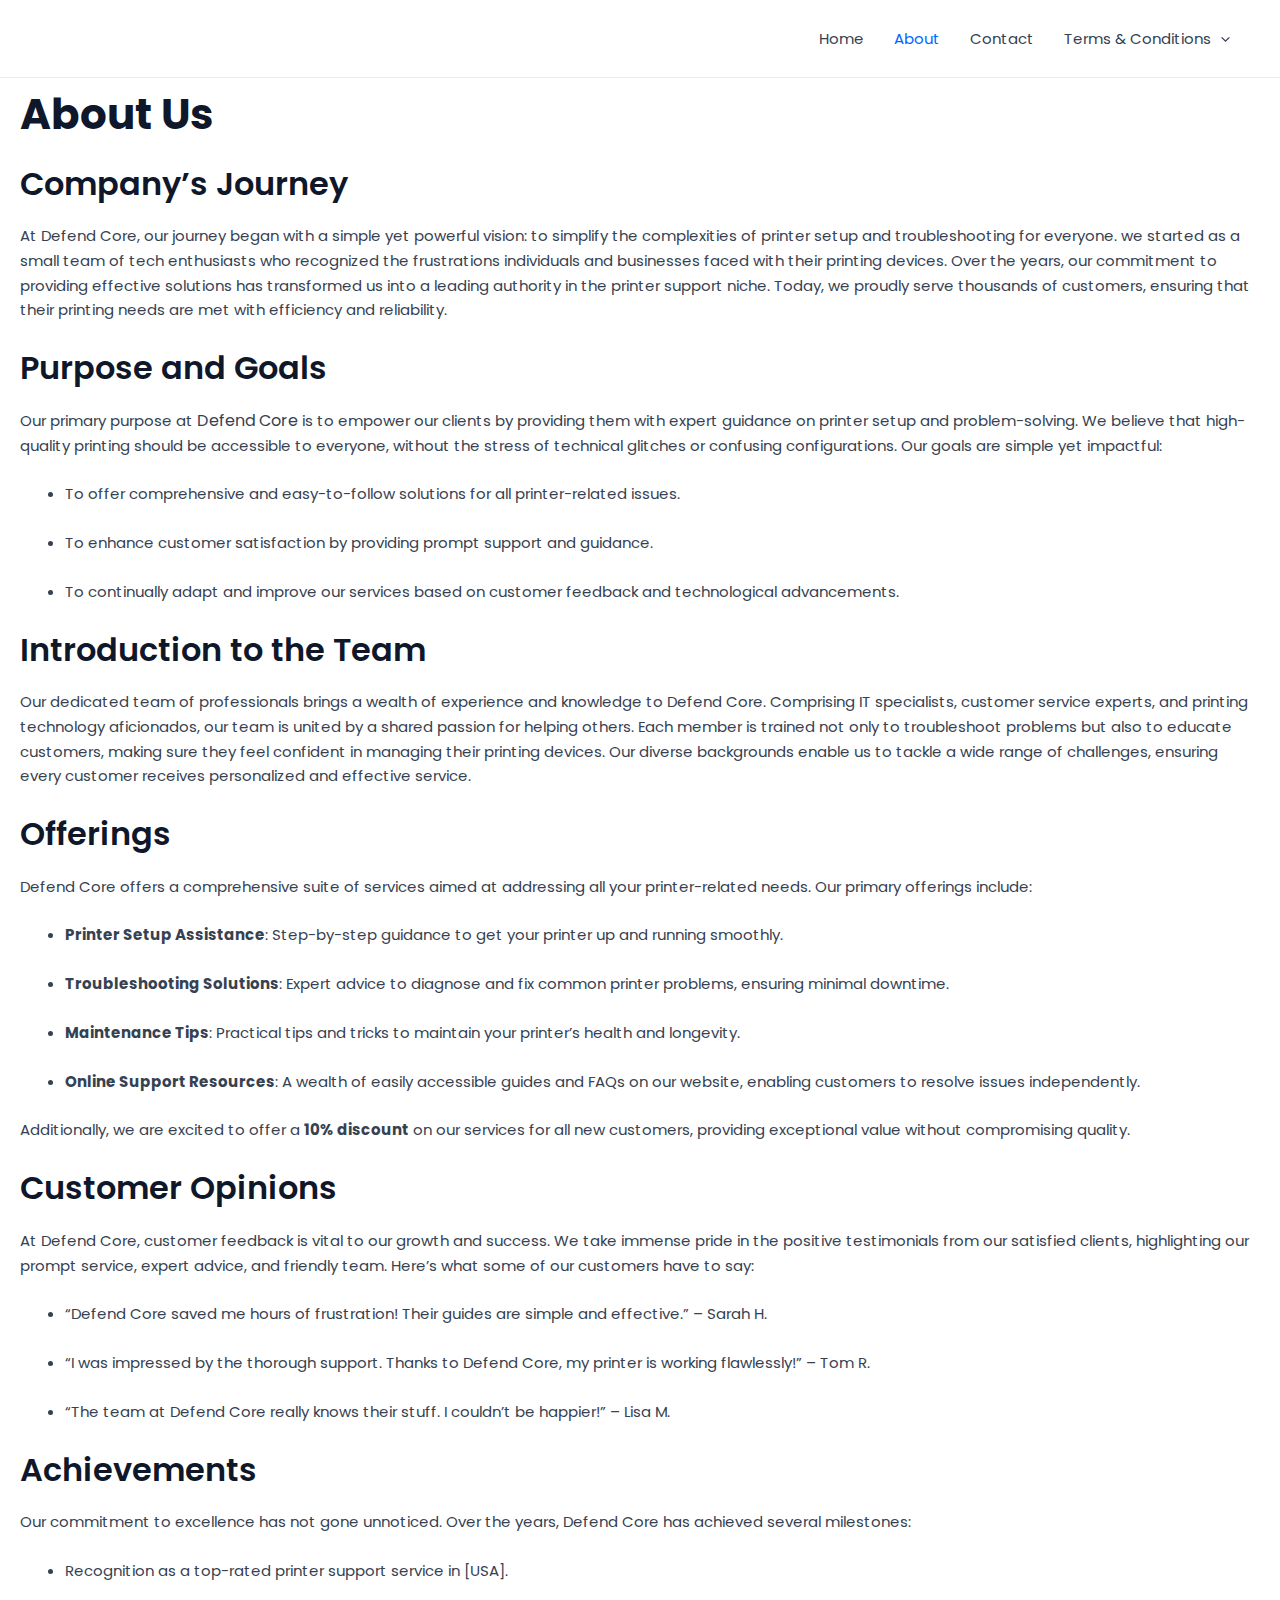
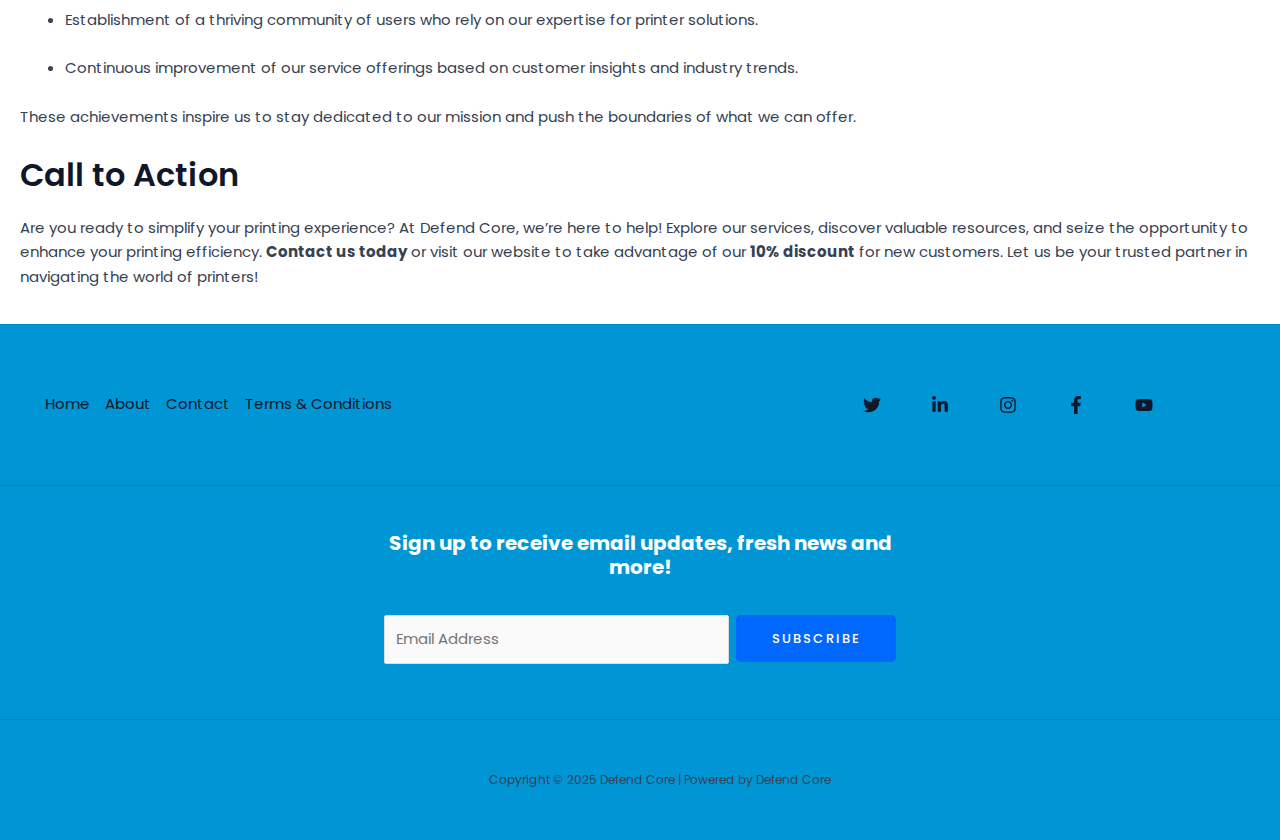
<file: about/index.html>
<!DOCTYPE html>
<html lang="en-US">
<head>
<meta charset="UTF-8">
<meta name="viewport" content="width=device-width, initial-scale=1">
	<link rel="profile" href="https://gmpg.org/xfn/11"> 
	<title>About &#8211; Defend Core</title>
<meta name="robots" content="max-image-preview:large">
	<style>img:is([sizes="auto" i], [sizes^="auto," i]) { contain-intrinsic-size: 3000px 1500px }</style>
	<link rel="dns-prefetch" href="//fonts.googleapis.com">
<link rel="alternate" type="application/rss+xml" title="Defend Core &raquo; Feed" href="/feed/">
<link rel="alternate" type="application/rss+xml" title="Defend Core &raquo; Comments Feed" href="/comments/feed/">
<script>
window._wpemojiSettings = {"baseUrl":"https:\/\/s.w.org\/images\/core\/emoji\/15.0.3\/72x72\/","ext":".png","svgUrl":"https:\/\/s.w.org\/images\/core\/emoji\/15.0.3\/svg\/","svgExt":".svg","source":{"concatemoji":"\/wp-includes\/js\/wp-emoji-release.min.js?ver=6.7.1"}};
/*! This file is auto-generated */
!function(i,n){var o,s,e;function c(e){try{var t={supportTests:e,timestamp:(new Date).valueOf()};sessionStorage.setItem(o,JSON.stringify(t))}catch(e){}}function p(e,t,n){e.clearRect(0,0,e.canvas.width,e.canvas.height),e.fillText(t,0,0);var t=new Uint32Array(e.getImageData(0,0,e.canvas.width,e.canvas.height).data),r=(e.clearRect(0,0,e.canvas.width,e.canvas.height),e.fillText(n,0,0),new Uint32Array(e.getImageData(0,0,e.canvas.width,e.canvas.height).data));return t.every(function(e,t){return e===r[t]})}function u(e,t,n){switch(t){case"flag":return n(e,"🏳️‍⚧️","🏳️​⚧️")?!1:!n(e,"🇺🇳","🇺​🇳")&&!n(e,"🏴󠁧󠁢󠁥󠁮󠁧󠁿","🏴​󠁧​󠁢​󠁥​󠁮​󠁧​󠁿");case"emoji":return!n(e,"🐦‍⬛","🐦​⬛")}return!1}function f(e,t,n){var r="undefined"!=typeof WorkerGlobalScope&&self instanceof WorkerGlobalScope?new OffscreenCanvas(300,150):i.createElement("canvas"),a=r.getContext("2d",{willReadFrequently:!0}),o=(a.textBaseline="top",a.font="600 32px Arial",{});return e.forEach(function(e){o[e]=t(a,e,n)}),o}function t(e){var t=i.createElement("script");t.src=e,t.defer=!0,i.head.appendChild(t)}"undefined"!=typeof Promise&&(o="wpEmojiSettingsSupports",s=["flag","emoji"],n.supports={everything:!0,everythingExceptFlag:!0},e=new Promise(function(e){i.addEventListener("DOMContentLoaded",e,{once:!0})}),new Promise(function(t){var n=function(){try{var e=JSON.parse(sessionStorage.getItem(o));if("object"==typeof e&&"number"==typeof e.timestamp&&(new Date).valueOf()<e.timestamp+604800&&"object"==typeof e.supportTests)return e.supportTests}catch(e){}return null}();if(!n){if("undefined"!=typeof Worker&&"undefined"!=typeof OffscreenCanvas&&"undefined"!=typeof URL&&URL.createObjectURL&&"undefined"!=typeof Blob)try{var e="postMessage("+f.toString()+"("+[JSON.stringify(s),u.toString(),p.toString()].join(",")+"));",r=new Blob([e],{type:"text/javascript"}),a=new Worker(URL.createObjectURL(r),{name:"wpTestEmojiSupports"});return void(a.onmessage=function(e){c(n=e.data),a.terminate(),t(n)})}catch(e){}c(n=f(s,u,p))}t(n)}).then(function(e){for(var t in e)n.supports[t]=e[t],n.supports.everything=n.supports.everything&&n.supports[t],"flag"!==t&&(n.supports.everythingExceptFlag=n.supports.everythingExceptFlag&&n.supports[t]);n.supports.everythingExceptFlag=n.supports.everythingExceptFlag&&!n.supports.flag,n.DOMReady=!1,n.readyCallback=function(){n.DOMReady=!0}}).then(function(){return e}).then(function(){var e;n.supports.everything||(n.readyCallback(),(e=n.source||{}).concatemoji?t(e.concatemoji):e.wpemoji&&e.twemoji&&(t(e.twemoji),t(e.wpemoji)))}))}((window,document),window._wpemojiSettings);
</script>
<link rel="stylesheet" id="astra-theme-css-css" href="/wp-content/themes/astra/assets/css/minified/main.min.css?ver=4.8.12" media="all">
<style id="astra-theme-css-inline-css">:root{--ast-post-nav-space:0;--ast-container-default-xlg-padding:6.67em;--ast-container-default-lg-padding:5.67em;--ast-container-default-slg-padding:4.34em;--ast-container-default-md-padding:3.34em;--ast-container-default-sm-padding:6.67em;--ast-container-default-xs-padding:2.4em;--ast-container-default-xxs-padding:1.4em;--ast-code-block-background:#EEEEEE;--ast-comment-inputs-background:#FAFAFA;--ast-normal-container-width:1240px;--ast-narrow-container-width:750px;--ast-blog-title-font-weight:normal;--ast-blog-meta-weight:inherit;--ast-global-color-primary:var(--ast-global-color-5);--ast-global-color-secondary:var(--ast-global-color-4);--ast-global-color-alternate-background:var(--ast-global-color-7);--ast-global-color-subtle-background:var(--ast-global-color-6);}html{font-size:93.75%;}a,.page-title{color:var(--ast-global-color-2);}a:hover,a:focus{color:var(--ast-global-color-1);}body,button,input,select,textarea,.ast-button,.ast-custom-button{font-family:'Poppins',sans-serif;font-weight:400;font-size:15px;font-size:1rem;line-height:var(--ast-body-line-height,1.65em);}blockquote{color:var(--ast-global-color-3);}h1,.entry-content h1,h2,.entry-content h2,h3,.entry-content h3,h4,.entry-content h4,h5,.entry-content h5,h6,.entry-content h6,.site-title,.site-title a{font-family:'Poppins',sans-serif;font-weight:700;}.site-title{font-size:35px;font-size:2.3333333333333rem;display:none;}header .custom-logo-link img{max-width:28px;width:28px;}.astra-logo-svg{width:28px;}.site-header .site-description{font-size:15px;font-size:1rem;display:none;}.entry-title{font-size:30px;font-size:2rem;}.archive .ast-article-post .ast-article-inner,.blog .ast-article-post .ast-article-inner,.archive .ast-article-post .ast-article-inner:hover,.blog .ast-article-post .ast-article-inner:hover{overflow:hidden;}h1,.entry-content h1{font-size:52px;font-size:3.4666666666667rem;font-weight:700;font-family:'Poppins',sans-serif;line-height:1.4em;}h2,.entry-content h2{font-size:42px;font-size:2.8rem;font-weight:700;font-family:'Poppins',sans-serif;line-height:1.3em;}h3,.entry-content h3{font-size:32px;font-size:2.1333333333333rem;font-weight:600;font-family:'Poppins',sans-serif;line-height:1.3em;}h4,.entry-content h4{font-size:20px;font-size:1.3333333333333rem;line-height:1.2em;font-family:'Poppins',sans-serif;}h5,.entry-content h5{font-size:16px;font-size:1.0666666666667rem;line-height:1.2em;font-family:'Poppins',sans-serif;}h6,.entry-content h6{font-size:14px;font-size:0.93333333333333rem;line-height:1.25em;font-family:'Poppins',sans-serif;}::selection{background-color:var(--ast-global-color-0);color:#ffffff;}body,h1,.entry-title a,.entry-content h1,h2,.entry-content h2,h3,.entry-content h3,h4,.entry-content h4,h5,.entry-content h5,h6,.entry-content h6{color:var(--ast-global-color-3);}.tagcloud a:hover,.tagcloud a:focus,.tagcloud a.current-item{color:#ffffff;border-color:var(--ast-global-color-2);background-color:var(--ast-global-color-2);}input:focus,input[type="text"]:focus,input[type="email"]:focus,input[type="url"]:focus,input[type="password"]:focus,input[type="reset"]:focus,input[type="search"]:focus,textarea:focus{border-color:var(--ast-global-color-2);}input[type="radio"]:checked,input[type=reset],input[type="checkbox"]:checked,input[type="checkbox"]:hover:checked,input[type="checkbox"]:focus:checked,input[type=range]::-webkit-slider-thumb{border-color:var(--ast-global-color-2);background-color:var(--ast-global-color-2);box-shadow:none;}.site-footer a:hover + .post-count,.site-footer a:focus + .post-count{background:var(--ast-global-color-2);border-color:var(--ast-global-color-2);}.single .nav-links .nav-previous,.single .nav-links .nav-next{color:var(--ast-global-color-2);}.entry-meta,.entry-meta *{line-height:1.45;color:var(--ast-global-color-2);}.entry-meta a:not(.ast-button):hover,.entry-meta a:not(.ast-button):hover *,.entry-meta a:not(.ast-button):focus,.entry-meta a:not(.ast-button):focus *,.page-links > .page-link,.page-links .page-link:hover,.post-navigation a:hover{color:var(--ast-global-color-1);}#cat option,.secondary .calendar_wrap thead a,.secondary .calendar_wrap thead a:visited{color:var(--ast-global-color-2);}.secondary .calendar_wrap #today,.ast-progress-val span{background:var(--ast-global-color-2);}.secondary a:hover + .post-count,.secondary a:focus + .post-count{background:var(--ast-global-color-2);border-color:var(--ast-global-color-2);}.calendar_wrap #today > a{color:#ffffff;}.page-links .page-link,.single .post-navigation a{color:var(--ast-global-color-2);}.ast-search-menu-icon .search-form button.search-submit{padding:0 4px;}.ast-search-menu-icon form.search-form{padding-right:0;}.ast-search-menu-icon.slide-search input.search-field{width:0;}.ast-header-search .ast-search-menu-icon.ast-dropdown-active .search-form,.ast-header-search .ast-search-menu-icon.ast-dropdown-active .search-field:focus{transition:all 0.2s;}.search-form input.search-field:focus{outline:none;}.wp-block-latest-posts > li > a{color:var(--ast-global-color-2);}.widget-title,.widget .wp-block-heading{font-size:21px;font-size:1.4rem;color:var(--ast-global-color-3);}.ast-search-menu-icon.slide-search a:focus-visible:focus-visible,.astra-search-icon:focus-visible,#close:focus-visible,a:focus-visible,.ast-menu-toggle:focus-visible,.site .skip-link:focus-visible,.wp-block-loginout input:focus-visible,.wp-block-search.wp-block-search__button-inside .wp-block-search__inside-wrapper,.ast-header-navigation-arrow:focus-visible,.woocommerce .wc-proceed-to-checkout > .checkout-button:focus-visible,.woocommerce .woocommerce-MyAccount-navigation ul li a:focus-visible,.ast-orders-table__row .ast-orders-table__cell:focus-visible,.woocommerce .woocommerce-order-details .order-again > .button:focus-visible,.woocommerce .woocommerce-message a.button.wc-forward:focus-visible,.woocommerce #minus_qty:focus-visible,.woocommerce #plus_qty:focus-visible,a#ast-apply-coupon:focus-visible,.woocommerce .woocommerce-info a:focus-visible,.woocommerce .astra-shop-summary-wrap a:focus-visible,.woocommerce a.wc-forward:focus-visible,#ast-apply-coupon:focus-visible,.woocommerce-js .woocommerce-mini-cart-item a.remove:focus-visible,#close:focus-visible,.button.search-submit:focus-visible,#search_submit:focus,.normal-search:focus-visible,.ast-header-account-wrap:focus-visible,.woocommerce .ast-on-card-button.ast-quick-view-trigger:focus{outline-style:dotted;outline-color:inherit;outline-width:thin;}input:focus,input[type="text"]:focus,input[type="email"]:focus,input[type="url"]:focus,input[type="password"]:focus,input[type="reset"]:focus,input[type="search"]:focus,input[type="number"]:focus,textarea:focus,.wp-block-search__input:focus,[data-section="section-header-mobile-trigger"] .ast-button-wrap .ast-mobile-menu-trigger-minimal:focus,.ast-mobile-popup-drawer.active .menu-toggle-close:focus,.woocommerce-ordering select.orderby:focus,#ast-scroll-top:focus,#coupon_code:focus,.woocommerce-page #comment:focus,.woocommerce #reviews #respond input#submit:focus,.woocommerce a.add_to_cart_button:focus,.woocommerce .button.single_add_to_cart_button:focus,.woocommerce .woocommerce-cart-form button:focus,.woocommerce .woocommerce-cart-form__cart-item .quantity .qty:focus,.woocommerce .woocommerce-billing-fields .woocommerce-billing-fields__field-wrapper .woocommerce-input-wrapper > .input-text:focus,.woocommerce #order_comments:focus,.woocommerce #place_order:focus,.woocommerce .woocommerce-address-fields .woocommerce-address-fields__field-wrapper .woocommerce-input-wrapper > .input-text:focus,.woocommerce .woocommerce-MyAccount-content form button:focus,.woocommerce .woocommerce-MyAccount-content .woocommerce-EditAccountForm .woocommerce-form-row .woocommerce-Input.input-text:focus,.woocommerce .ast-woocommerce-container .woocommerce-pagination ul.page-numbers li a:focus,body #content .woocommerce form .form-row .select2-container--default .select2-selection--single:focus,#ast-coupon-code:focus,.woocommerce.woocommerce-js .quantity input[type=number]:focus,.woocommerce-js .woocommerce-mini-cart-item .quantity input[type=number]:focus,.woocommerce p#ast-coupon-trigger:focus{border-style:dotted;border-color:inherit;border-width:thin;}input{outline:none;}.ast-logo-title-inline .site-logo-img{padding-right:1em;}body .ast-oembed-container *{position:absolute;top:0;width:100%;height:100%;left:0;}body .wp-block-embed-pocket-casts .ast-oembed-container *{position:unset;}.ast-single-post-featured-section + article {margin-top: 2em;}.site-content .ast-single-post-featured-section img {width: 100%;overflow: hidden;object-fit: cover;}.site > .ast-single-related-posts-container {margin-top: 0;}@media (min-width: 922px) {.ast-desktop .ast-container--narrow {max-width: var(--ast-narrow-container-width);margin: 0 auto;}}.ast-page-builder-template .hentry {margin: 0;}.ast-page-builder-template .site-content > .ast-container {max-width: 100%;padding: 0;}.ast-page-builder-template .site .site-content #primary {padding: 0;margin: 0;}.ast-page-builder-template .no-results {text-align: center;margin: 4em auto;}.ast-page-builder-template .ast-pagination {padding: 2em;}.ast-page-builder-template .entry-header.ast-no-title.ast-no-thumbnail {margin-top: 0;}.ast-page-builder-template .entry-header.ast-header-without-markup {margin-top: 0;margin-bottom: 0;}.ast-page-builder-template .entry-header.ast-no-title.ast-no-meta {margin-bottom: 0;}.ast-page-builder-template.single .post-navigation {padding-bottom: 2em;}.ast-page-builder-template.single-post .site-content > .ast-container {max-width: 100%;}.ast-page-builder-template .entry-header {margin-top: 4em;margin-left: auto;margin-right: auto;padding-left: 20px;padding-right: 20px;}.single.ast-page-builder-template .entry-header {padding-left: 20px;padding-right: 20px;}.ast-page-builder-template .ast-archive-description {margin: 4em auto 0;padding-left: 20px;padding-right: 20px;}.ast-page-builder-template.ast-no-sidebar .entry-content .alignwide {margin-left: 0;margin-right: 0;}@media (max-width:921.9px){#ast-desktop-header{display:none;}}@media (min-width:922px){#ast-mobile-header{display:none;}}.wp-block-buttons.aligncenter{justify-content:center;}@media (max-width:921px){.ast-theme-transparent-header #primary,.ast-theme-transparent-header #secondary{padding:0;}}@media (max-width:921px){.ast-plain-container.ast-no-sidebar #primary{padding:0;}}.ast-plain-container.ast-no-sidebar #primary{margin-top:0;margin-bottom:0;}.wp-block-button.is-style-outline .wp-block-button__link{border-color:var(--ast-global-color-0);border-top-width:2px;border-right-width:2px;border-bottom-width:2px;border-left-width:2px;}div.wp-block-button.is-style-outline > .wp-block-button__link:not(.has-text-color),div.wp-block-button.wp-block-button__link.is-style-outline:not(.has-text-color){color:var(--ast-global-color-0);}.wp-block-button.is-style-outline .wp-block-button__link:hover,.wp-block-buttons .wp-block-button.is-style-outline .wp-block-button__link:focus,.wp-block-buttons .wp-block-button.is-style-outline > .wp-block-button__link:not(.has-text-color):hover,.wp-block-buttons .wp-block-button.wp-block-button__link.is-style-outline:not(.has-text-color):hover{color:#ffffff;background-color:var(--ast-global-color-2);border-color:var(--ast-global-color-2);}.post-page-numbers.current .page-link,.ast-pagination .page-numbers.current{color:#ffffff;border-color:var(--ast-global-color-0);background-color:var(--ast-global-color-0);}.wp-block-buttons .wp-block-button.is-style-outline .wp-block-button__link.wp-element-button,.ast-outline-button,.wp-block-uagb-buttons-child .uagb-buttons-repeater.ast-outline-button{border-color:var(--ast-global-color-0);border-top-width:2px;border-right-width:2px;border-bottom-width:2px;border-left-width:2px;font-family:inherit;font-weight:500;font-size:13px;font-size:0.86666666666667rem;line-height:1em;border-top-left-radius:5px;border-top-right-radius:5px;border-bottom-right-radius:5px;border-bottom-left-radius:5px;}.wp-block-buttons .wp-block-button.is-style-outline > .wp-block-button__link:not(.has-text-color),.wp-block-buttons .wp-block-button.wp-block-button__link.is-style-outline:not(.has-text-color),.ast-outline-button{color:var(--ast-global-color-0);}.wp-block-button.is-style-outline .wp-block-button__link:hover,.wp-block-buttons .wp-block-button.is-style-outline .wp-block-button__link:focus,.wp-block-buttons .wp-block-button.is-style-outline > .wp-block-button__link:not(.has-text-color):hover,.wp-block-buttons .wp-block-button.wp-block-button__link.is-style-outline:not(.has-text-color):hover,.ast-outline-button:hover,.ast-outline-button:focus,.wp-block-uagb-buttons-child .uagb-buttons-repeater.ast-outline-button:hover,.wp-block-uagb-buttons-child .uagb-buttons-repeater.ast-outline-button:focus{color:#ffffff;background-color:var(--ast-global-color-2);border-color:var(--ast-global-color-2);}.wp-block-button .wp-block-button__link.wp-element-button.is-style-outline:not(.has-background),.wp-block-button.is-style-outline>.wp-block-button__link.wp-element-button:not(.has-background),.ast-outline-button{background-color:var(--ast-global-color-0);}.entry-content[data-ast-blocks-layout] > figure{margin-bottom:1em;}@media (max-width:921px){.ast-separate-container #primary,.ast-separate-container #secondary{padding:1.5em 0;}#primary,#secondary{padding:1.5em 0;margin:0;}.ast-left-sidebar #content > .ast-container{display:flex;flex-direction:column-reverse;width:100%;}.ast-separate-container .ast-article-post,.ast-separate-container .ast-article-single{padding:1.5em 2.14em;}.ast-author-box img.avatar{margin:20px 0 0 0;}}@media (min-width:922px){.ast-separate-container.ast-right-sidebar #primary,.ast-separate-container.ast-left-sidebar #primary{border:0;}.search-no-results.ast-separate-container #primary{margin-bottom:4em;}}.elementor-button-wrapper .elementor-button{border-style:solid;text-decoration:none;border-top-width:0;border-right-width:0;border-left-width:0;border-bottom-width:0;}body .elementor-button.elementor-size-sm,body .elementor-button.elementor-size-xs,body .elementor-button.elementor-size-md,body .elementor-button.elementor-size-lg,body .elementor-button.elementor-size-xl,body .elementor-button{border-top-left-radius:5px;border-top-right-radius:5px;border-bottom-right-radius:5px;border-bottom-left-radius:5px;padding-top:17px;padding-right:26px;padding-bottom:17px;padding-left:26px;}.elementor-button-wrapper .elementor-button{border-color:var(--ast-global-color-0);background-color:var(--ast-global-color-0);}.elementor-button-wrapper .elementor-button:hover,.elementor-button-wrapper .elementor-button:focus{color:#ffffff;background-color:var(--ast-global-color-2);border-color:var(--ast-global-color-2);}.wp-block-button .wp-block-button__link ,.elementor-button-wrapper .elementor-button,.elementor-button-wrapper .elementor-button:visited{color:#ffffff;}.elementor-button-wrapper .elementor-button{font-weight:500;font-size:13px;font-size:0.86666666666667rem;line-height:1em;text-transform:uppercase;letter-spacing:2px;}body .elementor-button.elementor-size-sm,body .elementor-button.elementor-size-xs,body .elementor-button.elementor-size-md,body .elementor-button.elementor-size-lg,body .elementor-button.elementor-size-xl,body .elementor-button{font-size:13px;font-size:0.86666666666667rem;}.wp-block-button .wp-block-button__link:hover,.wp-block-button .wp-block-button__link:focus{color:#ffffff;background-color:var(--ast-global-color-2);border-color:var(--ast-global-color-2);}.elementor-widget-heading h1.elementor-heading-title{line-height:1.4em;}.elementor-widget-heading h2.elementor-heading-title{line-height:1.3em;}.elementor-widget-heading h3.elementor-heading-title{line-height:1.3em;}.elementor-widget-heading h4.elementor-heading-title{line-height:1.2em;}.elementor-widget-heading h5.elementor-heading-title{line-height:1.2em;}.elementor-widget-heading h6.elementor-heading-title{line-height:1.25em;}.wp-block-button .wp-block-button__link,.wp-block-search .wp-block-search__button,body .wp-block-file .wp-block-file__button{border-color:var(--ast-global-color-0);background-color:var(--ast-global-color-0);color:#ffffff;font-family:inherit;font-weight:500;line-height:1em;text-transform:uppercase;letter-spacing:2px;font-size:13px;font-size:0.86666666666667rem;border-top-left-radius:5px;border-top-right-radius:5px;border-bottom-right-radius:5px;border-bottom-left-radius:5px;padding-top:17px;padding-right:26px;padding-bottom:17px;padding-left:26px;}.menu-toggle,button,.ast-button,.ast-custom-button,.button,input#submit,input[type="button"],input[type="submit"],input[type="reset"],form[CLASS*="wp-block-search__"].wp-block-search .wp-block-search__inside-wrapper .wp-block-search__button,body .wp-block-file .wp-block-file__button,.woocommerce-js a.button,.woocommerce button.button,.woocommerce .woocommerce-message a.button,.woocommerce #respond input#submit.alt,.woocommerce input.button.alt,.woocommerce input.button,.woocommerce input.button:disabled,.woocommerce input.button:disabled[disabled],.woocommerce input.button:disabled:hover,.woocommerce input.button:disabled[disabled]:hover,.woocommerce #respond input#submit,.woocommerce button.button.alt.disabled,.wc-block-grid__products .wc-block-grid__product .wp-block-button__link,.wc-block-grid__product-onsale,[CLASS*="wc-block"] button,.woocommerce-js .astra-cart-drawer .astra-cart-drawer-content .woocommerce-mini-cart__buttons .button:not(.checkout):not(.ast-continue-shopping),.woocommerce-js .astra-cart-drawer .astra-cart-drawer-content .woocommerce-mini-cart__buttons a.checkout,.woocommerce button.button.alt.disabled.wc-variation-selection-needed,[CLASS*="wc-block"] .wc-block-components-button{border-style:solid;border-top-width:0;border-right-width:0;border-left-width:0;border-bottom-width:0;color:#ffffff;border-color:var(--ast-global-color-0);background-color:var(--ast-global-color-0);padding-top:17px;padding-right:26px;padding-bottom:17px;padding-left:26px;font-family:inherit;font-weight:500;font-size:13px;font-size:0.86666666666667rem;line-height:1em;text-transform:uppercase;letter-spacing:2px;border-top-left-radius:5px;border-top-right-radius:5px;border-bottom-right-radius:5px;border-bottom-left-radius:5px;}button:focus,.menu-toggle:hover,button:hover,.ast-button:hover,.ast-custom-button:hover .button:hover,.ast-custom-button:hover ,input[type=reset]:hover,input[type=reset]:focus,input#submit:hover,input#submit:focus,input[type="button"]:hover,input[type="button"]:focus,input[type="submit"]:hover,input[type="submit"]:focus,form[CLASS*="wp-block-search__"].wp-block-search .wp-block-search__inside-wrapper .wp-block-search__button:hover,form[CLASS*="wp-block-search__"].wp-block-search .wp-block-search__inside-wrapper .wp-block-search__button:focus,body .wp-block-file .wp-block-file__button:hover,body .wp-block-file .wp-block-file__button:focus,.woocommerce-js a.button:hover,.woocommerce button.button:hover,.woocommerce .woocommerce-message a.button:hover,.woocommerce #respond input#submit:hover,.woocommerce #respond input#submit.alt:hover,.woocommerce input.button.alt:hover,.woocommerce input.button:hover,.woocommerce button.button.alt.disabled:hover,.wc-block-grid__products .wc-block-grid__product .wp-block-button__link:hover,[CLASS*="wc-block"] button:hover,.woocommerce-js .astra-cart-drawer .astra-cart-drawer-content .woocommerce-mini-cart__buttons .button:not(.checkout):not(.ast-continue-shopping):hover,.woocommerce-js .astra-cart-drawer .astra-cart-drawer-content .woocommerce-mini-cart__buttons a.checkout:hover,.woocommerce button.button.alt.disabled.wc-variation-selection-needed:hover,[CLASS*="wc-block"] .wc-block-components-button:hover,[CLASS*="wc-block"] .wc-block-components-button:focus{color:#ffffff;background-color:var(--ast-global-color-2);border-color:var(--ast-global-color-2);}@media (max-width:921px){.ast-mobile-header-stack .main-header-bar .ast-search-menu-icon{display:inline-block;}.ast-header-break-point.ast-header-custom-item-outside .ast-mobile-header-stack .main-header-bar .ast-search-icon{margin:0;}.ast-comment-avatar-wrap img{max-width:2.5em;}.ast-comment-meta{padding:0 1.8888em 1.3333em;}.ast-separate-container .ast-comment-list li.depth-1{padding:1.5em 2.14em;}.ast-separate-container .comment-respond{padding:2em 2.14em;}}@media (min-width:544px){.ast-container{max-width:100%;}}@media (max-width:544px){.ast-separate-container .ast-article-post,.ast-separate-container .ast-article-single,.ast-separate-container .comments-title,.ast-separate-container .ast-archive-description{padding:1.5em 1em;}.ast-separate-container #content .ast-container{padding-left:0.54em;padding-right:0.54em;}.ast-separate-container .ast-comment-list .bypostauthor{padding:.5em;}.ast-search-menu-icon.ast-dropdown-active .search-field{width:170px;}} #ast-mobile-header .ast-site-header-cart-li a{pointer-events:none;}body,.ast-separate-container{background-color:var(--ast-global-color-4);background-image:none;}@media (max-width:921px){.site-title{display:none;}.site-header .site-description{display:none;}.entry-title{font-size:25px;font-size:1.6666666666667rem;}h1,.entry-content h1{font-size:40px;}h2,.entry-content h2{font-size:35px;}h3,.entry-content h3{font-size:26px;}h4,.entry-content h4{font-size:20px;font-size:1.3333333333333rem;}h5,.entry-content h5{font-size:16px;font-size:1.0666666666667rem;}h6,.entry-content h6{font-size:14px;font-size:0.93333333333333rem;}.astra-logo-svg{width:200px;}header .custom-logo-link img,.ast-header-break-point .site-logo-img .custom-mobile-logo-link img{max-width:200px;width:200px;}}@media (max-width:544px){.site-title{display:none;}.site-header .site-description{display:none;}.entry-title{font-size:22px;font-size:1.4666666666667rem;}h1,.entry-content h1{font-size:34px;}h2,.entry-content h2{font-size:30px;}h3,.entry-content h3{font-size:24px;}h4,.entry-content h4{font-size:20px;font-size:1.3333333333333rem;}h5,.entry-content h5{font-size:16px;font-size:1.0666666666667rem;}h6,.entry-content h6{font-size:12px;font-size:0.8rem;}header .custom-logo-link img,.ast-header-break-point .site-branding img,.ast-header-break-point .custom-logo-link img{max-width:73px;width:73px;}.astra-logo-svg{width:73px;}.ast-header-break-point .site-logo-img .custom-mobile-logo-link img{max-width:73px;}}@media (max-width:921px){html{font-size:85.5%;}}@media (max-width:544px){html{font-size:85.5%;}}@media (min-width:922px){.ast-container{max-width:1280px;}}@media (min-width:922px){.site-content .ast-container{display:flex;}}@media (max-width:921px){.site-content .ast-container{flex-direction:column;}}@media (min-width:922px){.blog .site-content > .ast-container,.archive .site-content > .ast-container,.search .site-content > .ast-container{max-width:950px;}}@media (min-width:922px){.single-post .site-content > .ast-container{max-width:1024px;}}@media (min-width:922px){.main-header-menu .sub-menu .menu-item.ast-left-align-sub-menu:hover > .sub-menu,.main-header-menu .sub-menu .menu-item.ast-left-align-sub-menu.focus > .sub-menu{margin-left:-0px;}}.site .comments-area{padding-bottom:3em;}.footer-widget-area[data-section^="section-fb-html-"] .ast-builder-html-element{text-align:center;}.wp-block-file {display: flex;align-items: center;flex-wrap: wrap;justify-content: space-between;}.wp-block-pullquote {border: none;}.wp-block-pullquote blockquote::before {content: "\201D";font-family: "Helvetica",sans-serif;display: flex;transform: rotate( 180deg );font-size: 6rem;font-style: normal;line-height: 1;font-weight: bold;align-items: center;justify-content: center;}.has-text-align-right > blockquote::before {justify-content: flex-start;}.has-text-align-left > blockquote::before {justify-content: flex-end;}figure.wp-block-pullquote.is-style-solid-color blockquote {max-width: 100%;text-align: inherit;}:root {--wp--custom--ast-default-block-top-padding: 3em;--wp--custom--ast-default-block-right-padding: 3em;--wp--custom--ast-default-block-bottom-padding: 3em;--wp--custom--ast-default-block-left-padding: 3em;--wp--custom--ast-container-width: 1240px;--wp--custom--ast-content-width-size: 1240px;--wp--custom--ast-wide-width-size: calc(1240px + var(--wp--custom--ast-default-block-left-padding) + var(--wp--custom--ast-default-block-right-padding));}.ast-narrow-container {--wp--custom--ast-content-width-size: 750px;--wp--custom--ast-wide-width-size: 750px;}@media(max-width: 921px) {:root {--wp--custom--ast-default-block-top-padding: 3em;--wp--custom--ast-default-block-right-padding: 2em;--wp--custom--ast-default-block-bottom-padding: 3em;--wp--custom--ast-default-block-left-padding: 2em;}}@media(max-width: 544px) {:root {--wp--custom--ast-default-block-top-padding: 3em;--wp--custom--ast-default-block-right-padding: 1.5em;--wp--custom--ast-default-block-bottom-padding: 3em;--wp--custom--ast-default-block-left-padding: 1.5em;}}.entry-content > .wp-block-group,.entry-content > .wp-block-cover,.entry-content > .wp-block-columns {padding-top: var(--wp--custom--ast-default-block-top-padding);padding-right: var(--wp--custom--ast-default-block-right-padding);padding-bottom: var(--wp--custom--ast-default-block-bottom-padding);padding-left: var(--wp--custom--ast-default-block-left-padding);}.ast-plain-container.ast-no-sidebar .entry-content > .alignfull,.ast-page-builder-template .ast-no-sidebar .entry-content > .alignfull {margin-left: calc( -50vw + 50%);margin-right: calc( -50vw + 50%);max-width: 100vw;width: 100vw;}.ast-plain-container.ast-no-sidebar .entry-content .alignfull .alignfull,.ast-page-builder-template.ast-no-sidebar .entry-content .alignfull .alignfull,.ast-plain-container.ast-no-sidebar .entry-content .alignfull .alignwide,.ast-page-builder-template.ast-no-sidebar .entry-content .alignfull .alignwide,.ast-plain-container.ast-no-sidebar .entry-content .alignwide .alignfull,.ast-page-builder-template.ast-no-sidebar .entry-content .alignwide .alignfull,.ast-plain-container.ast-no-sidebar .entry-content .alignwide .alignwide,.ast-page-builder-template.ast-no-sidebar .entry-content .alignwide .alignwide,.ast-plain-container.ast-no-sidebar .entry-content .wp-block-column .alignfull,.ast-page-builder-template.ast-no-sidebar .entry-content .wp-block-column .alignfull,.ast-plain-container.ast-no-sidebar .entry-content .wp-block-column .alignwide,.ast-page-builder-template.ast-no-sidebar .entry-content .wp-block-column .alignwide {margin-left: auto;margin-right: auto;width: 100%;}[data-ast-blocks-layout] .wp-block-separator:not(.is-style-dots) {height: 0;}[data-ast-blocks-layout] .wp-block-separator {margin: 20px auto;}[data-ast-blocks-layout] .wp-block-separator:not(.is-style-wide):not(.is-style-dots) {max-width: 100px;}[data-ast-blocks-layout] .wp-block-separator.has-background {padding: 0;}.entry-content[data-ast-blocks-layout] > * {max-width: var(--wp--custom--ast-content-width-size);margin-left: auto;margin-right: auto;}.entry-content[data-ast-blocks-layout] > .alignwide {max-width: var(--wp--custom--ast-wide-width-size);}.entry-content[data-ast-blocks-layout] .alignfull {max-width: none;}.entry-content .wp-block-columns {margin-bottom: 0;}blockquote {margin: 1.5em;border-color: rgba(0,0,0,0.05);}.wp-block-quote:not(.has-text-align-right):not(.has-text-align-center) {border-left: 5px solid rgba(0,0,0,0.05);}.has-text-align-right > blockquote,blockquote.has-text-align-right {border-right: 5px solid rgba(0,0,0,0.05);}.has-text-align-left > blockquote,blockquote.has-text-align-left {border-left: 5px solid rgba(0,0,0,0.05);}.wp-block-site-tagline,.wp-block-latest-posts .read-more {margin-top: 15px;}.wp-block-loginout p label {display: block;}.wp-block-loginout p:not(.login-remember):not(.login-submit) input {width: 100%;}.wp-block-loginout input:focus {border-color: transparent;}.wp-block-loginout input:focus {outline: thin dotted;}.entry-content .wp-block-media-text .wp-block-media-text__content {padding: 0 0 0 8%;}.entry-content .wp-block-media-text.has-media-on-the-right .wp-block-media-text__content {padding: 0 8% 0 0;}.entry-content .wp-block-media-text.has-background .wp-block-media-text__content {padding: 8%;}.entry-content .wp-block-cover:not([class*="background-color"]):not(.has-text-color.has-link-color) .wp-block-cover__inner-container,.entry-content .wp-block-cover:not([class*="background-color"]) .wp-block-cover-image-text,.entry-content .wp-block-cover:not([class*="background-color"]) .wp-block-cover-text,.entry-content .wp-block-cover-image:not([class*="background-color"]) .wp-block-cover__inner-container,.entry-content .wp-block-cover-image:not([class*="background-color"]) .wp-block-cover-image-text,.entry-content .wp-block-cover-image:not([class*="background-color"]) .wp-block-cover-text {color: var(--ast-global-color-primary,var(--ast-global-color-5));}.wp-block-loginout .login-remember input {width: 1.1rem;height: 1.1rem;margin: 0 5px 4px 0;vertical-align: middle;}.wp-block-latest-posts > li > *:first-child,.wp-block-latest-posts:not(.is-grid) > li:first-child {margin-top: 0;}.entry-content > .wp-block-buttons,.entry-content > .wp-block-uagb-buttons {margin-bottom: 1.5em;}.wp-block-search__inside-wrapper .wp-block-search__input {padding: 0 10px;color: var(--ast-global-color-3);background: var(--ast-global-color-primary,var(--ast-global-color-5));border-color: var(--ast-border-color);}.wp-block-latest-posts .read-more {margin-bottom: 1.5em;}.wp-block-search__no-button .wp-block-search__inside-wrapper .wp-block-search__input {padding-top: 5px;padding-bottom: 5px;}.wp-block-latest-posts .wp-block-latest-posts__post-date,.wp-block-latest-posts .wp-block-latest-posts__post-author {font-size: 1rem;}.wp-block-latest-posts > li > *,.wp-block-latest-posts:not(.is-grid) > li {margin-top: 12px;margin-bottom: 12px;}.ast-page-builder-template .entry-content[data-ast-blocks-layout] > *,.ast-page-builder-template .entry-content[data-ast-blocks-layout] > .alignfull:not(.wp-block-group):not(.uagb-is-root-container) > * {max-width: none;}.ast-page-builder-template .entry-content[data-ast-blocks-layout] > .alignwide:not(.uagb-is-root-container) > * {max-width: var(--wp--custom--ast-wide-width-size);}.ast-page-builder-template .entry-content[data-ast-blocks-layout] > .inherit-container-width > *,.ast-page-builder-template .entry-content[data-ast-blocks-layout] > *:not(.wp-block-group):not(.uagb-is-root-container) > *,.entry-content[data-ast-blocks-layout] > .wp-block-cover .wp-block-cover__inner-container {max-width: var(--wp--custom--ast-content-width-size) ;margin-left: auto;margin-right: auto;}.entry-content[data-ast-blocks-layout] .wp-block-cover:not(.alignleft):not(.alignright) {width: auto;}@media(max-width: 1200px) {.ast-separate-container .entry-content > .alignfull,.ast-separate-container .entry-content[data-ast-blocks-layout] > .alignwide,.ast-plain-container .entry-content[data-ast-blocks-layout] > .alignwide,.ast-plain-container .entry-content .alignfull {margin-left: calc(-1 * min(var(--ast-container-default-xlg-padding),20px)) ;margin-right: calc(-1 * min(var(--ast-container-default-xlg-padding),20px));}}@media(min-width: 1201px) {.ast-separate-container .entry-content > .alignfull {margin-left: calc(-1 * var(--ast-container-default-xlg-padding) );margin-right: calc(-1 * var(--ast-container-default-xlg-padding) );}.ast-separate-container .entry-content[data-ast-blocks-layout] > .alignwide,.ast-plain-container .entry-content[data-ast-blocks-layout] > .alignwide {margin-left: calc(-1 * var(--wp--custom--ast-default-block-left-padding) );margin-right: calc(-1 * var(--wp--custom--ast-default-block-right-padding) );}}@media(min-width: 921px) {.ast-separate-container .entry-content .wp-block-group.alignwide:not(.inherit-container-width) > :where(:not(.alignleft):not(.alignright)),.ast-plain-container .entry-content .wp-block-group.alignwide:not(.inherit-container-width) > :where(:not(.alignleft):not(.alignright)) {max-width: calc( var(--wp--custom--ast-content-width-size) + 80px );}.ast-plain-container.ast-right-sidebar .entry-content[data-ast-blocks-layout] .alignfull,.ast-plain-container.ast-left-sidebar .entry-content[data-ast-blocks-layout] .alignfull {margin-left: -60px;margin-right: -60px;}}@media(min-width: 544px) {.entry-content > .alignleft {margin-right: 20px;}.entry-content > .alignright {margin-left: 20px;}}@media (max-width:544px){.wp-block-columns .wp-block-column:not(:last-child){margin-bottom:20px;}.wp-block-latest-posts{margin:0;}}@media( max-width: 600px ) {.entry-content .wp-block-media-text .wp-block-media-text__content,.entry-content .wp-block-media-text.has-media-on-the-right .wp-block-media-text__content {padding: 8% 0 0;}.entry-content .wp-block-media-text.has-background .wp-block-media-text__content {padding: 8%;}}.ast-page-builder-template .entry-header {padding-left: 0;}.ast-narrow-container .site-content .wp-block-uagb-image--align-full .wp-block-uagb-image__figure {max-width: 100%;margin-left: auto;margin-right: auto;}:root .has-ast-global-color-0-color{color:var(--ast-global-color-0);}:root .has-ast-global-color-0-background-color{background-color:var(--ast-global-color-0);}:root .wp-block-button .has-ast-global-color-0-color{color:var(--ast-global-color-0);}:root .wp-block-button .has-ast-global-color-0-background-color{background-color:var(--ast-global-color-0);}:root .has-ast-global-color-1-color{color:var(--ast-global-color-1);}:root .has-ast-global-color-1-background-color{background-color:var(--ast-global-color-1);}:root .wp-block-button .has-ast-global-color-1-color{color:var(--ast-global-color-1);}:root .wp-block-button .has-ast-global-color-1-background-color{background-color:var(--ast-global-color-1);}:root .has-ast-global-color-2-color{color:var(--ast-global-color-2);}:root .has-ast-global-color-2-background-color{background-color:var(--ast-global-color-2);}:root .wp-block-button .has-ast-global-color-2-color{color:var(--ast-global-color-2);}:root .wp-block-button .has-ast-global-color-2-background-color{background-color:var(--ast-global-color-2);}:root .has-ast-global-color-3-color{color:var(--ast-global-color-3);}:root .has-ast-global-color-3-background-color{background-color:var(--ast-global-color-3);}:root .wp-block-button .has-ast-global-color-3-color{color:var(--ast-global-color-3);}:root .wp-block-button .has-ast-global-color-3-background-color{background-color:var(--ast-global-color-3);}:root .has-ast-global-color-4-color{color:var(--ast-global-color-4);}:root .has-ast-global-color-4-background-color{background-color:var(--ast-global-color-4);}:root .wp-block-button .has-ast-global-color-4-color{color:var(--ast-global-color-4);}:root .wp-block-button .has-ast-global-color-4-background-color{background-color:var(--ast-global-color-4);}:root .has-ast-global-color-5-color{color:var(--ast-global-color-5);}:root .has-ast-global-color-5-background-color{background-color:var(--ast-global-color-5);}:root .wp-block-button .has-ast-global-color-5-color{color:var(--ast-global-color-5);}:root .wp-block-button .has-ast-global-color-5-background-color{background-color:var(--ast-global-color-5);}:root .has-ast-global-color-6-color{color:var(--ast-global-color-6);}:root .has-ast-global-color-6-background-color{background-color:var(--ast-global-color-6);}:root .wp-block-button .has-ast-global-color-6-color{color:var(--ast-global-color-6);}:root .wp-block-button .has-ast-global-color-6-background-color{background-color:var(--ast-global-color-6);}:root .has-ast-global-color-7-color{color:var(--ast-global-color-7);}:root .has-ast-global-color-7-background-color{background-color:var(--ast-global-color-7);}:root .wp-block-button .has-ast-global-color-7-color{color:var(--ast-global-color-7);}:root .wp-block-button .has-ast-global-color-7-background-color{background-color:var(--ast-global-color-7);}:root .has-ast-global-color-8-color{color:var(--ast-global-color-8);}:root .has-ast-global-color-8-background-color{background-color:var(--ast-global-color-8);}:root .wp-block-button .has-ast-global-color-8-color{color:var(--ast-global-color-8);}:root .wp-block-button .has-ast-global-color-8-background-color{background-color:var(--ast-global-color-8);}:root{--ast-global-color-0:#0067FF;--ast-global-color-1:#005EE9;--ast-global-color-2:#0F172A;--ast-global-color-3:#364151;--ast-global-color-4:#E7F6FF;--ast-global-color-5:#FFFFFF;--ast-global-color-6:#D1DAE5;--ast-global-color-7:#070614;--ast-global-color-8:#222222;}:root {--ast-border-color : #dddddd;}.ast-single-entry-banner {-js-display: flex;display: flex;flex-direction: column;justify-content: center;text-align: center;position: relative;background: #eeeeee;}.ast-single-entry-banner[data-banner-layout="layout-1"] {max-width: 1240px;background: inherit;padding: 20px 0;}.ast-single-entry-banner[data-banner-width-type="custom"] {margin: 0 auto;width: 100%;}.ast-single-entry-banner + .site-content .entry-header {margin-bottom: 0;}.site .ast-author-avatar {--ast-author-avatar-size: ;}a.ast-underline-text {text-decoration: underline;}.ast-container > .ast-terms-link {position: relative;display: block;}a.ast-button.ast-badge-tax {padding: 4px 8px;border-radius: 3px;font-size: inherit;}header.entry-header:not(.related-entry-header) .entry-title{font-size:30px;font-size:2rem;}header.entry-header:not(.related-entry-header) > *:not(:last-child){margin-bottom:10px;}@media (max-width:921px){header.entry-header:not(.related-entry-header) .entry-title{font-size:25px;font-size:1.6666666666667rem;}}@media (max-width:544px){header.entry-header:not(.related-entry-header) .entry-title{font-size:20px;font-size:1.3333333333333rem;}}.ast-archive-entry-banner {-js-display: flex;display: flex;flex-direction: column;justify-content: center;text-align: center;position: relative;background: #eeeeee;}.ast-archive-entry-banner[data-banner-width-type="custom"] {margin: 0 auto;width: 100%;}.ast-archive-entry-banner[data-banner-layout="layout-1"] {background: inherit;padding: 20px 0;text-align: left;}body.archive .ast-archive-description{max-width:1240px;width:100%;text-align:left;padding-top:3em;padding-right:3em;padding-bottom:3em;padding-left:3em;}body.archive .ast-archive-description .ast-archive-title,body.archive .ast-archive-description .ast-archive-title *{font-size:40px;font-size:2.6666666666667rem;}body.archive .ast-archive-description > *:not(:last-child){margin-bottom:10px;}@media (max-width:921px){body.archive .ast-archive-description{text-align:left;}body.archive .ast-archive-description .ast-archive-title{font-size:35px;font-size:2.3333333333333rem;}}@media (max-width:544px){body.archive .ast-archive-description{text-align:left;}body.archive .ast-archive-description .ast-archive-title{font-size:30px;font-size:2rem;}}.ast-breadcrumbs .trail-browse,.ast-breadcrumbs .trail-items,.ast-breadcrumbs .trail-items li{display:inline-block;margin:0;padding:0;border:none;background:inherit;text-indent:0;text-decoration:none;}.ast-breadcrumbs .trail-browse{font-size:inherit;font-style:inherit;font-weight:inherit;color:inherit;}.ast-breadcrumbs .trail-items{list-style:none;}.trail-items li::after{padding:0 0.3em;content:"\00bb";}.trail-items li:last-of-type::after{display:none;}h1,.entry-content h1,h2,.entry-content h2,h3,.entry-content h3,h4,.entry-content h4,h5,.entry-content h5,h6,.entry-content h6{color:var(--ast-global-color-2);}@media (max-width:921px){.ast-builder-grid-row-container.ast-builder-grid-row-tablet-3-firstrow .ast-builder-grid-row > *:first-child,.ast-builder-grid-row-container.ast-builder-grid-row-tablet-3-lastrow .ast-builder-grid-row > *:last-child{grid-column:1 / -1;}}@media (max-width:544px){.ast-builder-grid-row-container.ast-builder-grid-row-mobile-3-firstrow .ast-builder-grid-row > *:first-child,.ast-builder-grid-row-container.ast-builder-grid-row-mobile-3-lastrow .ast-builder-grid-row > *:last-child{grid-column:1 / -1;}}.ast-builder-layout-element[data-section="title_tagline"]{display:flex;}@media (max-width:921px){.ast-header-break-point .ast-builder-layout-element[data-section="title_tagline"]{display:flex;}}@media (max-width:544px){.ast-header-break-point .ast-builder-layout-element[data-section="title_tagline"]{display:none;}}.ast-builder-menu-1{font-family:inherit;font-weight:inherit;}.ast-builder-menu-1 .menu-item > .menu-link{color:var(--ast-global-color-3);}.ast-builder-menu-1 .menu-item > .ast-menu-toggle{color:var(--ast-global-color-3);}.ast-builder-menu-1 .menu-item:hover > .menu-link,.ast-builder-menu-1 .inline-on-mobile .menu-item:hover > .ast-menu-toggle{color:var(--ast-global-color-0);}.ast-builder-menu-1 .menu-item:hover > .ast-menu-toggle{color:var(--ast-global-color-0);}.ast-builder-menu-1 .menu-item.current-menu-item > .menu-link,.ast-builder-menu-1 .inline-on-mobile .menu-item.current-menu-item > .ast-menu-toggle,.ast-builder-menu-1 .current-menu-ancestor > .menu-link{color:var(--ast-global-color-0);}.ast-builder-menu-1 .menu-item.current-menu-item > .ast-menu-toggle{color:var(--ast-global-color-0);}.ast-builder-menu-1 .sub-menu,.ast-builder-menu-1 .inline-on-mobile .sub-menu{border-top-width:2px;border-bottom-width:0px;border-right-width:0px;border-left-width:0px;border-color:var(--ast-global-color-0);border-style:solid;}.ast-builder-menu-1 .sub-menu .sub-menu{top:-2px;}.ast-builder-menu-1 .main-header-menu > .menu-item > .sub-menu,.ast-builder-menu-1 .main-header-menu > .menu-item > .astra-full-megamenu-wrapper{margin-top:0px;}.ast-desktop .ast-builder-menu-1 .main-header-menu > .menu-item > .sub-menu:before,.ast-desktop .ast-builder-menu-1 .main-header-menu > .menu-item > .astra-full-megamenu-wrapper:before{height:calc( 0px + 2px + 5px );}.ast-desktop .ast-builder-menu-1 .menu-item .sub-menu .menu-link{border-style:none;}@media (max-width:921px){.ast-builder-menu-1 .main-header-menu .menu-item > .menu-link{color:var(--ast-global-color-3);}.ast-builder-menu-1 .menu-item > .ast-menu-toggle{color:var(--ast-global-color-3);}.ast-builder-menu-1 .menu-item:hover > .menu-link,.ast-builder-menu-1 .inline-on-mobile .menu-item:hover > .ast-menu-toggle{color:var(--ast-global-color-0);}.ast-builder-menu-1 .menu-item:hover > .ast-menu-toggle{color:var(--ast-global-color-0);}.ast-header-break-point .ast-builder-menu-1 .menu-item.menu-item-has-children > .ast-menu-toggle{top:0;}.ast-builder-menu-1 .inline-on-mobile .menu-item.menu-item-has-children > .ast-menu-toggle{right:-15px;}.ast-builder-menu-1 .menu-item-has-children > .menu-link:after{content:unset;}.ast-builder-menu-1 .main-header-menu > .menu-item > .sub-menu,.ast-builder-menu-1 .main-header-menu > .menu-item > .astra-full-megamenu-wrapper{margin-top:0;}.ast-builder-menu-1 .main-header-menu,.ast-builder-menu-1 .main-header-menu .sub-menu{background-color:var(--ast-global-color-5);background-image:none;}}@media (max-width:544px){.ast-header-break-point .ast-builder-menu-1 .menu-item.menu-item-has-children > .ast-menu-toggle{top:0;}.ast-builder-menu-1 .main-header-menu > .menu-item > .sub-menu,.ast-builder-menu-1 .main-header-menu > .menu-item > .astra-full-megamenu-wrapper{margin-top:0;}}.ast-builder-menu-1{display:flex;}@media (max-width:921px){.ast-header-break-point .ast-builder-menu-1{display:flex;}}@media (max-width:544px){.ast-header-break-point .ast-builder-menu-1{display:flex;}}.ast-social-stack-desktop .ast-builder-social-element,.ast-social-stack-tablet .ast-builder-social-element,.ast-social-stack-mobile .ast-builder-social-element {margin-top: 6px;margin-bottom: 6px;}.social-show-label-true .ast-builder-social-element {width: auto;padding: 0 0.4em;}[data-section^="section-fb-social-icons-"] .footer-social-inner-wrap {text-align: center;}.ast-footer-social-wrap {width: 100%;}.ast-footer-social-wrap .ast-builder-social-element:first-child {margin-left: 0;}.ast-footer-social-wrap .ast-builder-social-element:last-child {margin-right: 0;}.ast-header-social-wrap .ast-builder-social-element:first-child {margin-left: 0;}.ast-header-social-wrap .ast-builder-social-element:last-child {margin-right: 0;}.ast-builder-social-element {line-height: 1;color: #3a3a3a;background: transparent;vertical-align: middle;transition: all 0.01s;margin-left: 6px;margin-right: 6px;justify-content: center;align-items: center;}.ast-builder-social-element {line-height: 1;color: #3a3a3a;background: transparent;vertical-align: middle;transition: all 0.01s;margin-left: 6px;margin-right: 6px;justify-content: center;align-items: center;}.ast-builder-social-element .social-item-label {padding-left: 6px;}.ast-header-social-1-wrap .ast-builder-social-element svg{width:18px;height:18px;}.ast-builder-layout-element[data-section="section-hb-social-icons-1"]{display:flex;}@media (max-width:921px){.ast-header-break-point .ast-builder-layout-element[data-section="section-hb-social-icons-1"]{display:flex;}}@media (max-width:544px){.ast-header-break-point .ast-builder-layout-element[data-section="section-hb-social-icons-1"]{display:flex;}}.site-below-footer-wrap{padding-top:20px;padding-bottom:20px;}.site-below-footer-wrap[data-section="section-below-footer-builder"]{background-color:#0096d6;background-image:none;min-height:80px;border-style:solid;border-width:0px;border-top-width:1px;border-top-color:rgba(0,0,0,0.1);}.site-below-footer-wrap[data-section="section-below-footer-builder"] .ast-builder-grid-row{max-width:1240px;min-height:80px;margin-left:auto;margin-right:auto;}.site-below-footer-wrap[data-section="section-below-footer-builder"] .ast-builder-grid-row,.site-below-footer-wrap[data-section="section-below-footer-builder"] .site-footer-section{align-items:center;}.site-below-footer-wrap[data-section="section-below-footer-builder"].ast-footer-row-inline .site-footer-section{display:flex;margin-bottom:0;}.ast-builder-grid-row-full .ast-builder-grid-row{grid-template-columns:1fr;}@media (max-width:921px){.site-below-footer-wrap[data-section="section-below-footer-builder"].ast-footer-row-tablet-inline .site-footer-section{display:flex;margin-bottom:0;}.site-below-footer-wrap[data-section="section-below-footer-builder"].ast-footer-row-tablet-stack .site-footer-section{display:block;margin-bottom:10px;}.ast-builder-grid-row-container.ast-builder-grid-row-tablet-full .ast-builder-grid-row{grid-template-columns:1fr;}}@media (max-width:544px){.site-below-footer-wrap[data-section="section-below-footer-builder"].ast-footer-row-mobile-inline .site-footer-section{display:flex;margin-bottom:0;}.site-below-footer-wrap[data-section="section-below-footer-builder"].ast-footer-row-mobile-stack .site-footer-section{display:block;margin-bottom:10px;}.ast-builder-grid-row-container.ast-builder-grid-row-mobile-full .ast-builder-grid-row{grid-template-columns:1fr;}}.site-below-footer-wrap[data-section="section-below-footer-builder"]{display:grid;}@media (max-width:921px){.ast-header-break-point .site-below-footer-wrap[data-section="section-below-footer-builder"]{display:grid;}}@media (max-width:544px){.ast-header-break-point .site-below-footer-wrap[data-section="section-below-footer-builder"]{display:grid;}}.ast-builder-html-element img.alignnone{display:inline-block;}.ast-builder-html-element p:first-child{margin-top:0;}.ast-builder-html-element p:last-child{margin-bottom:0;}.ast-header-break-point .main-header-bar .ast-builder-html-element{line-height:1.85714285714286;}.footer-widget-area[data-section="section-fb-html-1"]{margin-top:0px;margin-bottom:0px;margin-left:0px;margin-right:0px;}@media (max-width:921px){.footer-widget-area[data-section="section-fb-html-1"]{margin-top:0px;margin-bottom:0px;margin-left:0px;margin-right:0px;}}.footer-widget-area[data-section="section-fb-html-1"]{display:block;}@media (max-width:921px){.ast-header-break-point .footer-widget-area[data-section="section-fb-html-1"]{display:block;}}@media (max-width:544px){.ast-header-break-point .footer-widget-area[data-section="section-fb-html-1"]{display:block;}}.footer-widget-area[data-section="section-fb-html-1"] .ast-builder-html-element{text-align:center;}@media (max-width:921px){.footer-widget-area[data-section="section-fb-html-1"] .ast-builder-html-element{text-align:center;}}@media (max-width:544px){.footer-widget-area[data-section="section-fb-html-1"] .ast-builder-html-element{text-align:center;}}.ast-footer-copyright{text-align:center;}.ast-footer-copyright {color:var(--ast-global-color-3);margin-left:13px;}@media (max-width:921px){.ast-footer-copyright{text-align:center;}.ast-footer-copyright {margin-top:0px;margin-bottom:0px;margin-left:0px;margin-right:0px;}}@media (max-width:544px){.ast-footer-copyright{text-align:center;}}.ast-footer-copyright {font-size:12px;font-size:0.8rem;}@media (max-width:921px){.ast-footer-copyright {font-size:12px;font-size:0.8rem;}}.ast-footer-copyright.ast-builder-layout-element{display:flex;}@media (max-width:921px){.ast-header-break-point .ast-footer-copyright.ast-builder-layout-element{display:flex;}}@media (max-width:544px){.ast-header-break-point .ast-footer-copyright.ast-builder-layout-element{display:flex;}}.ast-social-stack-desktop .ast-builder-social-element,.ast-social-stack-tablet .ast-builder-social-element,.ast-social-stack-mobile .ast-builder-social-element {margin-top: 6px;margin-bottom: 6px;}.social-show-label-true .ast-builder-social-element {width: auto;padding: 0 0.4em;}[data-section^="section-fb-social-icons-"] .footer-social-inner-wrap {text-align: center;}.ast-footer-social-wrap {width: 100%;}.ast-footer-social-wrap .ast-builder-social-element:first-child {margin-left: 0;}.ast-footer-social-wrap .ast-builder-social-element:last-child {margin-right: 0;}.ast-header-social-wrap .ast-builder-social-element:first-child {margin-left: 0;}.ast-header-social-wrap .ast-builder-social-element:last-child {margin-right: 0;}.ast-builder-social-element {line-height: 1;color: #3a3a3a;background: transparent;vertical-align: middle;transition: all 0.01s;margin-left: 6px;margin-right: 6px;justify-content: center;align-items: center;}.ast-builder-social-element {line-height: 1;color: #3a3a3a;background: transparent;vertical-align: middle;transition: all 0.01s;margin-left: 6px;margin-right: 6px;justify-content: center;align-items: center;}.ast-builder-social-element .social-item-label {padding-left: 6px;}.ast-footer-social-1-wrap .ast-builder-social-element,.ast-footer-social-1-wrap .social-show-label-true .ast-builder-social-element{margin-left:25px;margin-right:25px;}.ast-footer-social-1-wrap .ast-builder-social-element svg{width:18px;height:18px;}.ast-footer-social-1-wrap .ast-social-color-type-custom svg{fill:var(--ast-global-color-2);}.ast-footer-social-1-wrap .ast-social-color-type-custom .ast-builder-social-element:hover{color:var(--ast-global-color-0);}.ast-footer-social-1-wrap .ast-social-color-type-custom .ast-builder-social-element:hover svg{fill:var(--ast-global-color-0);}.ast-footer-social-1-wrap .ast-social-color-type-custom .social-item-label{color:var(--ast-global-color-2);}.ast-footer-social-1-wrap .ast-builder-social-element:hover .social-item-label{color:var(--ast-global-color-0);}[data-section="section-fb-social-icons-1"] .footer-social-inner-wrap{text-align:left;}@media (max-width:921px){[data-section="section-fb-social-icons-1"] .footer-social-inner-wrap{text-align:center;}}@media (max-width:544px){.ast-footer-social-1-wrap .ast-builder-social-element{margin-left:15px;margin-right:15px;}[data-section="section-fb-social-icons-1"] .footer-social-inner-wrap{text-align:center;}}.ast-builder-layout-element[data-section="section-fb-social-icons-1"]{display:flex;}@media (max-width:921px){.ast-header-break-point .ast-builder-layout-element[data-section="section-fb-social-icons-1"]{display:flex;}}@media (max-width:544px){.ast-header-break-point .ast-builder-layout-element[data-section="section-fb-social-icons-1"]{display:flex;}}.site-above-footer-wrap{padding-top:20px;padding-bottom:20px;}.site-above-footer-wrap[data-section="section-above-footer-builder"]{background-color:#0096d6;background-image:none;min-height:120px;border-style:solid;border-width:0px;border-top-width:1px;border-top-color:rgba(0,0,0,0.1);}.site-above-footer-wrap[data-section="section-above-footer-builder"] .ast-builder-grid-row{max-width:1240px;min-height:120px;margin-left:auto;margin-right:auto;}.site-above-footer-wrap[data-section="section-above-footer-builder"] .ast-builder-grid-row,.site-above-footer-wrap[data-section="section-above-footer-builder"] .site-footer-section{align-items:center;}.site-above-footer-wrap[data-section="section-above-footer-builder"].ast-footer-row-inline .site-footer-section{display:flex;margin-bottom:0;}.ast-builder-grid-row-2-lheavy .ast-builder-grid-row{grid-template-columns:2fr 1fr;}@media (max-width:921px){.site-above-footer-wrap[data-section="section-above-footer-builder"] .ast-builder-grid-row{grid-column-gap:1px;grid-row-gap:1px;}.site-above-footer-wrap[data-section="section-above-footer-builder"].ast-footer-row-tablet-inline .site-footer-section{display:flex;margin-bottom:0;}.site-above-footer-wrap[data-section="section-above-footer-builder"].ast-footer-row-tablet-stack .site-footer-section{display:block;margin-bottom:10px;}.ast-builder-grid-row-container.ast-builder-grid-row-tablet-full .ast-builder-grid-row{grid-template-columns:1fr;}}@media (max-width:544px){.site-above-footer-wrap[data-section="section-above-footer-builder"].ast-footer-row-mobile-inline .site-footer-section{display:flex;margin-bottom:0;}.site-above-footer-wrap[data-section="section-above-footer-builder"].ast-footer-row-mobile-stack .site-footer-section{display:block;margin-bottom:10px;}.ast-builder-grid-row-container.ast-builder-grid-row-mobile-full .ast-builder-grid-row{grid-template-columns:1fr;}}.site-above-footer-wrap[data-section="section-above-footer-builder"]{margin-top:0px;margin-bottom:0px;margin-left:0px;margin-right:0px;}@media (max-width:921px){.site-above-footer-wrap[data-section="section-above-footer-builder"]{padding-top:30px;padding-bottom:15px;padding-left:0px;padding-right:0px;margin-top:0px;margin-bottom:0px;margin-left:0px;margin-right:0px;}}@media (max-width:544px){.site-above-footer-wrap[data-section="section-above-footer-builder"]{padding-top:50px;padding-bottom:15px;padding-left:0px;padding-right:0px;}}.site-above-footer-wrap[data-section="section-above-footer-builder"]{display:grid;}@media (max-width:921px){.ast-header-break-point .site-above-footer-wrap[data-section="section-above-footer-builder"]{display:grid;}}@media (max-width:544px){.ast-header-break-point .site-above-footer-wrap[data-section="section-above-footer-builder"]{display:grid;}}.site-footer{background-color:var(--ast-global-color-4);background-image:none;}@media (max-width:921px){.ast-hfb-header .site-footer{padding-left:20px;padding-right:20px;}}.site-primary-footer-wrap{padding-top:45px;padding-bottom:45px;}.site-primary-footer-wrap[data-section="section-primary-footer-builder"]{background-color:#0096d6;background-image:none;border-style:solid;border-width:0px;border-top-width:1px;border-top-color:rgba(0,0,0,0.1);}.site-primary-footer-wrap[data-section="section-primary-footer-builder"] .ast-builder-grid-row{max-width:1240px;margin-left:auto;margin-right:auto;}.site-primary-footer-wrap[data-section="section-primary-footer-builder"] .ast-builder-grid-row,.site-primary-footer-wrap[data-section="section-primary-footer-builder"] .site-footer-section{align-items:center;}.site-primary-footer-wrap[data-section="section-primary-footer-builder"].ast-footer-row-inline .site-footer-section{display:flex;margin-bottom:0;}.ast-builder-grid-row-full .ast-builder-grid-row{grid-template-columns:1fr;}@media (max-width:921px){.site-primary-footer-wrap[data-section="section-primary-footer-builder"].ast-footer-row-tablet-inline .site-footer-section{display:flex;margin-bottom:0;}.site-primary-footer-wrap[data-section="section-primary-footer-builder"].ast-footer-row-tablet-stack .site-footer-section{display:block;margin-bottom:10px;}.ast-builder-grid-row-container.ast-builder-grid-row-tablet-full .ast-builder-grid-row{grid-template-columns:1fr;}}@media (max-width:544px){.site-primary-footer-wrap[data-section="section-primary-footer-builder"].ast-footer-row-mobile-inline .site-footer-section{display:flex;margin-bottom:0;}.site-primary-footer-wrap[data-section="section-primary-footer-builder"].ast-footer-row-mobile-stack .site-footer-section{display:block;margin-bottom:10px;}.ast-builder-grid-row-container.ast-builder-grid-row-mobile-full .ast-builder-grid-row{grid-template-columns:1fr;}}.site-primary-footer-wrap[data-section="section-primary-footer-builder"]{padding-left:30%;padding-right:30%;}@media (max-width:921px){.site-primary-footer-wrap[data-section="section-primary-footer-builder"]{padding-top:10%;padding-bottom:10%;padding-left:10%;padding-right:10%;margin-top:0px;margin-bottom:0px;margin-left:0px;margin-right:0px;}}@media (max-width:544px){.site-primary-footer-wrap[data-section="section-primary-footer-builder"]{padding-top:50px;padding-bottom:35px;padding-left:0px;padding-right:0px;}}.site-primary-footer-wrap[data-section="section-primary-footer-builder"]{display:grid;}@media (max-width:921px){.ast-header-break-point .site-primary-footer-wrap[data-section="section-primary-footer-builder"]{display:grid;}}@media (max-width:544px){.ast-header-break-point .site-primary-footer-wrap[data-section="section-primary-footer-builder"]{display:grid;}}.footer-widget-area[data-section="sidebar-widgets-footer-widget-2"].footer-widget-area-inner{text-align:center;}@media (max-width:921px){.footer-widget-area[data-section="sidebar-widgets-footer-widget-2"].footer-widget-area-inner{text-align:center;}}@media (max-width:544px){.footer-widget-area[data-section="sidebar-widgets-footer-widget-2"].footer-widget-area-inner{text-align:center;}}.footer-widget-area[data-section="sidebar-widgets-footer-widget-2"]{margin-top:20px;margin-bottom:-20px;}@media (max-width:921px){.footer-widget-area[data-section="sidebar-widgets-footer-widget-2"]{margin-top:20px;margin-bottom:-40px;margin-left:0px;margin-right:0px;}}@media (max-width:544px){.footer-widget-area[data-section="sidebar-widgets-footer-widget-2"]{margin-top:0px;margin-bottom:0px;margin-left:0px;margin-right:0px;}}.footer-widget-area[data-section="sidebar-widgets-footer-widget-2"]{display:block;}@media (max-width:921px){.ast-header-break-point .footer-widget-area[data-section="sidebar-widgets-footer-widget-2"]{display:block;}}@media (max-width:544px){.ast-header-break-point .footer-widget-area[data-section="sidebar-widgets-footer-widget-2"]{display:block;}}.elementor-widget-heading .elementor-heading-title{margin:0;}.elementor-page .ast-menu-toggle{color:unset !important;background:unset !important;}.elementor-post.elementor-grid-item.hentry{margin-bottom:0;}.woocommerce div.product .elementor-element.elementor-products-grid .related.products ul.products li.product,.elementor-element .elementor-wc-products .woocommerce[class*='columns-'] ul.products li.product{width:auto;margin:0;float:none;}body .elementor hr{background-color:#ccc;margin:0;}.ast-left-sidebar .elementor-section.elementor-section-stretched,.ast-right-sidebar .elementor-section.elementor-section-stretched{max-width:100%;left:0 !important;}.elementor-posts-container [CLASS*="ast-width-"]{width:100%;}.elementor-template-full-width .ast-container{display:block;}.elementor-screen-only,.screen-reader-text,.screen-reader-text span,.ui-helper-hidden-accessible{top:0 !important;}@media (max-width:544px){.elementor-element .elementor-wc-products .woocommerce[class*="columns-"] ul.products li.product{width:auto;margin:0;}.elementor-element .woocommerce .woocommerce-result-count{float:none;}}.ast-header-break-point .main-header-bar{border-bottom-width:1px;}@media (min-width:922px){.main-header-bar{border-bottom-width:1px;}}.main-header-menu .menu-item, #astra-footer-menu .menu-item, .main-header-bar .ast-masthead-custom-menu-items{-js-display:flex;display:flex;-webkit-box-pack:center;-webkit-justify-content:center;-moz-box-pack:center;-ms-flex-pack:center;justify-content:center;-webkit-box-orient:vertical;-webkit-box-direction:normal;-webkit-flex-direction:column;-moz-box-orient:vertical;-moz-box-direction:normal;-ms-flex-direction:column;flex-direction:column;}.main-header-menu > .menu-item > .menu-link, #astra-footer-menu > .menu-item > .menu-link{height:100%;-webkit-box-align:center;-webkit-align-items:center;-moz-box-align:center;-ms-flex-align:center;align-items:center;-js-display:flex;display:flex;}.ast-header-break-point .main-navigation ul .menu-item .menu-link .icon-arrow:first-of-type svg{top:.2em;margin-top:0px;margin-left:0px;width:.65em;transform:translate(0, -2px) rotateZ(270deg);}.ast-mobile-popup-content .ast-submenu-expanded > .ast-menu-toggle{transform:rotateX(180deg);overflow-y:auto;}@media (min-width:922px){.ast-builder-menu .main-navigation > ul > li:last-child a{margin-right:0;}}.ast-separate-container .ast-article-inner{background-color:transparent;background-image:none;}.ast-separate-container .ast-article-post{background-color:var(--ast-global-color-5);background-image:none;}@media (max-width:921px){.ast-separate-container .ast-article-post{background-color:var(--ast-global-color-5);background-image:none;}}@media (max-width:544px){.ast-separate-container .ast-article-post{background-color:var(--ast-global-color-5);background-image:none;}}.ast-separate-container .ast-article-single:not(.ast-related-post), .woocommerce.ast-separate-container .ast-woocommerce-container, .ast-separate-container .error-404, .ast-separate-container .no-results, .single.ast-separate-container  .ast-author-meta, .ast-separate-container .related-posts-title-wrapper,.ast-separate-container .comments-count-wrapper, .ast-box-layout.ast-plain-container .site-content,.ast-padded-layout.ast-plain-container .site-content, .ast-separate-container .ast-archive-description, .ast-separate-container .comments-area .comment-respond, .ast-separate-container .comments-area .ast-comment-list li, .ast-separate-container .comments-area .comments-title{background-color:var(--ast-global-color-5);background-image:none;}@media (max-width:921px){.ast-separate-container .ast-article-single:not(.ast-related-post), .woocommerce.ast-separate-container .ast-woocommerce-container, .ast-separate-container .error-404, .ast-separate-container .no-results, .single.ast-separate-container  .ast-author-meta, .ast-separate-container .related-posts-title-wrapper,.ast-separate-container .comments-count-wrapper, .ast-box-layout.ast-plain-container .site-content,.ast-padded-layout.ast-plain-container .site-content, .ast-separate-container .ast-archive-description{background-color:var(--ast-global-color-5);background-image:none;}}@media (max-width:544px){.ast-separate-container .ast-article-single:not(.ast-related-post), .woocommerce.ast-separate-container .ast-woocommerce-container, .ast-separate-container .error-404, .ast-separate-container .no-results, .single.ast-separate-container  .ast-author-meta, .ast-separate-container .related-posts-title-wrapper,.ast-separate-container .comments-count-wrapper, .ast-box-layout.ast-plain-container .site-content,.ast-padded-layout.ast-plain-container .site-content, .ast-separate-container .ast-archive-description{background-color:var(--ast-global-color-5);background-image:none;}}.ast-separate-container.ast-two-container #secondary .widget{background-color:var(--ast-global-color-5);background-image:none;}@media (max-width:921px){.ast-separate-container.ast-two-container #secondary .widget{background-color:var(--ast-global-color-5);background-image:none;}}@media (max-width:544px){.ast-separate-container.ast-two-container #secondary .widget{background-color:var(--ast-global-color-5);background-image:none;}}.ast-off-canvas-active body.ast-main-header-nav-open {overflow: hidden;}.ast-mobile-popup-drawer .ast-mobile-popup-overlay {background-color: rgba(0,0,0,0.4);position: fixed;top: 0;right: 0;bottom: 0;left: 0;visibility: hidden;opacity: 0;transition: opacity 0.2s ease-in-out;}.ast-mobile-popup-drawer .ast-mobile-popup-header {-js-display: flex;display: flex;justify-content: flex-end;min-height: calc( 1.2em + 24px);}.ast-mobile-popup-drawer .ast-mobile-popup-header .menu-toggle-close {background: transparent;border: 0;font-size: 24px;line-height: 1;padding: .6em;color: inherit;-js-display: flex;display: flex;box-shadow: none;}.ast-mobile-popup-drawer.ast-mobile-popup-full-width .ast-mobile-popup-inner {max-width: none;transition: transform 0s ease-in,opacity 0.2s ease-in;}.ast-mobile-popup-drawer.active {left: 0;opacity: 1;right: 0;z-index: 100000;transition: opacity 0.25s ease-out;}.ast-mobile-popup-drawer.active .ast-mobile-popup-overlay {opacity: 1;cursor: pointer;visibility: visible;}body.admin-bar .ast-mobile-popup-drawer,body.admin-bar .ast-mobile-popup-drawer .ast-mobile-popup-inner {top: 32px;}body.admin-bar.ast-primary-sticky-header-active .ast-mobile-popup-drawer,body.admin-bar.ast-primary-sticky-header-active .ast-mobile-popup-drawer .ast-mobile-popup-inner{top: 0px;}@media (max-width: 782px) {body.admin-bar .ast-mobile-popup-drawer,body.admin-bar .ast-mobile-popup-drawer .ast-mobile-popup-inner {top: 46px;}}.ast-mobile-popup-content > *,.ast-desktop-popup-content > *{padding: 10px 0;height: auto;}.ast-mobile-popup-content > *:first-child,.ast-desktop-popup-content > *:first-child{padding-top: 10px;}.ast-mobile-popup-content > .ast-builder-menu,.ast-desktop-popup-content > .ast-builder-menu{padding-top: 0;}.ast-mobile-popup-content > *:last-child,.ast-desktop-popup-content > *:last-child {padding-bottom: 0;}.ast-mobile-popup-drawer .ast-mobile-popup-content .ast-search-icon,.ast-mobile-popup-drawer .main-header-bar-navigation .menu-item-has-children .sub-menu,.ast-mobile-popup-drawer .ast-desktop-popup-content .ast-search-icon {display: none;}.ast-mobile-popup-drawer .ast-mobile-popup-content .ast-search-menu-icon.ast-inline-search label,.ast-mobile-popup-drawer .ast-desktop-popup-content .ast-search-menu-icon.ast-inline-search label {width: 100%;}.ast-mobile-popup-content .ast-builder-menu-mobile .main-header-menu,.ast-mobile-popup-content .ast-builder-menu-mobile .main-header-menu .sub-menu {background-color: transparent;}.ast-mobile-popup-content .ast-icon svg {height: .85em;width: .95em;margin-top: 15px;}.ast-mobile-popup-content .ast-icon.icon-search svg {margin-top: 0;}.ast-desktop .ast-desktop-popup-content .astra-menu-animation-slide-up > .menu-item > .sub-menu,.ast-desktop .ast-desktop-popup-content .astra-menu-animation-slide-up > .menu-item .menu-item > .sub-menu,.ast-desktop .ast-desktop-popup-content .astra-menu-animation-slide-down > .menu-item > .sub-menu,.ast-desktop .ast-desktop-popup-content .astra-menu-animation-slide-down > .menu-item .menu-item > .sub-menu,.ast-desktop .ast-desktop-popup-content .astra-menu-animation-fade > .menu-item > .sub-menu,.ast-mobile-popup-drawer.show,.ast-desktop .ast-desktop-popup-content .astra-menu-animation-fade > .menu-item .menu-item > .sub-menu{opacity: 1;visibility: visible;}.ast-mobile-popup-drawer {position: fixed;top: 0;bottom: 0;left: -99999rem;right: 99999rem;transition: opacity 0.25s ease-in,left 0s 0.25s,right 0s 0.25s;opacity: 0;}.ast-mobile-popup-drawer .ast-mobile-popup-inner {width: 100%;transform: translateX(100%);max-width: 90%;right: 0;top: 0;background: #fafafa;color: #3a3a3a;bottom: 0;opacity: 0;position: fixed;box-shadow: 0 0 2rem 0 rgba(0,0,0,0.1);-js-display: flex;display: flex;flex-direction: column;transition: transform 0.2s ease-in,opacity 0.2s ease-in;overflow-y:auto;overflow-x:hidden;}.ast-mobile-popup-drawer.ast-mobile-popup-left .ast-mobile-popup-inner {transform: translateX(-100%);right: auto;left: 0;}.ast-hfb-header.ast-default-menu-enable.ast-header-break-point .ast-mobile-popup-drawer .main-header-bar-navigation ul .menu-item .sub-menu .menu-link {padding-left: 30px;}.ast-hfb-header.ast-default-menu-enable.ast-header-break-point .ast-mobile-popup-drawer .main-header-bar-navigation .sub-menu .menu-item .menu-item .menu-link {padding-left: 40px;}.ast-mobile-popup-drawer .main-header-bar-navigation .menu-item-has-children > .ast-menu-toggle {right: calc( 20px - 0.907em);}.ast-mobile-popup-drawer.content-align-flex-end .main-header-bar-navigation .menu-item-has-children > .ast-menu-toggle {left: calc( 20px - 0.907em);width: fit-content;}.ast-mobile-popup-drawer .ast-mobile-popup-content .ast-search-menu-icon,.ast-mobile-popup-drawer .ast-mobile-popup-content .ast-search-menu-icon.slide-search,.ast-mobile-popup-drawer .ast-desktop-popup-content .ast-search-menu-icon,.ast-mobile-popup-drawer .ast-desktop-popup-content .ast-search-menu-icon.slide-search {width: 100%;position: relative;display: block;right: auto;transform: none;}.ast-mobile-popup-drawer .ast-mobile-popup-content .ast-search-menu-icon.slide-search .search-form,.ast-mobile-popup-drawer .ast-mobile-popup-content .ast-search-menu-icon .search-form,.ast-mobile-popup-drawer .ast-desktop-popup-content .ast-search-menu-icon.slide-search .search-form,.ast-mobile-popup-drawer .ast-desktop-popup-content .ast-search-menu-icon .search-form {right: 0;visibility: visible;opacity: 1;position: relative;top: auto;transform: none;padding: 0;display: block;overflow: hidden;}.ast-mobile-popup-drawer .ast-mobile-popup-content .ast-search-menu-icon.ast-inline-search .search-field,.ast-mobile-popup-drawer .ast-mobile-popup-content .ast-search-menu-icon .search-field,.ast-mobile-popup-drawer .ast-desktop-popup-content .ast-search-menu-icon.ast-inline-search .search-field,.ast-mobile-popup-drawer .ast-desktop-popup-content .ast-search-menu-icon .search-field {width: 100%;padding-right: 5.5em;}.ast-mobile-popup-drawer .ast-mobile-popup-content .ast-search-menu-icon .search-submit,.ast-mobile-popup-drawer .ast-desktop-popup-content .ast-search-menu-icon .search-submit {display: block;position: absolute;height: 100%;top: 0;right: 0;padding: 0 1em;border-radius: 0;}.ast-mobile-popup-drawer.active .ast-mobile-popup-inner {opacity: 1;visibility: visible;transform: translateX(0%);}.ast-mobile-popup-drawer.active .ast-mobile-popup-inner{background-color:#ffffff;;}.ast-mobile-header-wrap .ast-mobile-header-content, .ast-desktop-header-content{background-color:#ffffff;;}.ast-mobile-popup-content > *, .ast-mobile-header-content > *, .ast-desktop-popup-content > *, .ast-desktop-header-content > *{padding-top:0px;padding-bottom:0px;}.content-align-flex-start .ast-builder-layout-element{justify-content:flex-start;}.content-align-flex-start .main-header-menu{text-align:left;}.ast-mobile-popup-drawer.active .menu-toggle-close{color:#3a3a3a;}.ast-mobile-header-wrap .ast-primary-header-bar,.ast-primary-header-bar .site-primary-header-wrap{min-height:77px;}.ast-desktop .ast-primary-header-bar .main-header-menu > .menu-item{line-height:77px;}#masthead .ast-container,.site-header-focus-item + .ast-breadcrumbs-wrapper{max-width:100%;padding-left:35px;padding-right:35px;}.ast-header-break-point #masthead .ast-mobile-header-wrap .ast-primary-header-bar,.ast-header-break-point #masthead .ast-mobile-header-wrap .ast-below-header-bar,.ast-header-break-point #masthead .ast-mobile-header-wrap .ast-above-header-bar{padding-left:20px;padding-right:20px;}.ast-header-break-point .ast-primary-header-bar{border-bottom-width:1px;border-bottom-color:#eaeaea;border-bottom-style:solid;}@media (min-width:922px){.ast-primary-header-bar{border-bottom-width:1px;border-bottom-color:#eaeaea;border-bottom-style:solid;}}.ast-primary-header-bar{background-color:var(--ast-global-color-5);background-image:none;}@media (max-width:921px){.ast-mobile-header-wrap .ast-primary-header-bar,.ast-primary-header-bar .site-primary-header-wrap{min-height:80px;}}.ast-primary-header-bar{display:block;}@media (max-width:921px){.ast-header-break-point .ast-primary-header-bar{display:grid;}}@media (max-width:544px){.ast-header-break-point .ast-primary-header-bar{display:grid;}}[data-section="section-header-mobile-trigger"] .ast-button-wrap .ast-mobile-menu-trigger-fill{color:#ffffff;border:none;background:var(--ast-global-color-0);}[data-section="section-header-mobile-trigger"] .ast-button-wrap .mobile-menu-toggle-icon .ast-mobile-svg{width:20px;height:20px;fill:#ffffff;}[data-section="section-header-mobile-trigger"] .ast-button-wrap .mobile-menu-wrap .mobile-menu{color:#ffffff;}.ast-builder-menu-mobile .main-navigation .menu-item.menu-item-has-children > .ast-menu-toggle{top:0;}.ast-builder-menu-mobile .main-navigation .menu-item-has-children > .menu-link:after{content:unset;}.ast-hfb-header .ast-builder-menu-mobile .main-navigation .main-header-menu, .ast-hfb-header .ast-builder-menu-mobile .main-navigation .main-header-menu, .ast-hfb-header .ast-mobile-header-content .ast-builder-menu-mobile .main-navigation .main-header-menu, .ast-hfb-header .ast-mobile-popup-content .ast-builder-menu-mobile .main-navigation .main-header-menu{border-top-width:1px;border-color:#eaeaea;}.ast-hfb-header .ast-builder-menu-mobile .main-navigation .menu-item .sub-menu .menu-link, .ast-hfb-header .ast-builder-menu-mobile .main-navigation .menu-item .menu-link, .ast-hfb-header .ast-builder-menu-mobile .main-navigation .menu-item .sub-menu .menu-link, .ast-hfb-header .ast-builder-menu-mobile .main-navigation .menu-item .menu-link, .ast-hfb-header .ast-mobile-header-content .ast-builder-menu-mobile .main-navigation .menu-item .sub-menu .menu-link, .ast-hfb-header .ast-mobile-header-content .ast-builder-menu-mobile .main-navigation .menu-item .menu-link, .ast-hfb-header .ast-mobile-popup-content .ast-builder-menu-mobile .main-navigation .menu-item .sub-menu .menu-link, .ast-hfb-header .ast-mobile-popup-content .ast-builder-menu-mobile .main-navigation .menu-item .menu-link{border-bottom-width:1px;border-color:#eaeaea;border-style:solid;}.ast-builder-menu-mobile .main-navigation .menu-item.menu-item-has-children > .ast-menu-toggle{top:0;}@media (max-width:921px){.ast-builder-menu-mobile .main-navigation .main-header-menu .menu-item > .menu-link{color:var(--ast-global-color-3);padding-top:10px;padding-bottom:10px;padding-left:15px;padding-right:15px;}.ast-builder-menu-mobile .main-navigation .main-header-menu .menu-item > .ast-menu-toggle{color:var(--ast-global-color-3);}.ast-builder-menu-mobile .main-navigation .main-header-menu .menu-item:hover > .menu-link, .ast-builder-menu-mobile .main-navigation .inline-on-mobile .menu-item:hover > .ast-menu-toggle{color:var(--ast-global-color-0);}.ast-builder-menu-mobile .main-navigation .menu-item:hover > .ast-menu-toggle{color:var(--ast-global-color-0);}.ast-builder-menu-mobile .main-navigation .menu-item.menu-item-has-children > .ast-menu-toggle{top:10px;right:calc( 15px - 0.907em );}.ast-builder-menu-mobile .main-navigation .menu-item-has-children > .menu-link:after{content:unset;}}@media (max-width:544px){.ast-builder-menu-mobile .main-navigation .main-header-menu .menu-item > .menu-link{padding-top:10px;padding-bottom:10px;padding-left:15px;padding-right:15px;}.ast-builder-menu-mobile .main-navigation .menu-item.menu-item-has-children > .ast-menu-toggle{top:10px;right:calc( 15px - 0.907em );}}.ast-builder-menu-mobile .main-navigation{display:block;}@media (max-width:921px){.ast-header-break-point .ast-builder-menu-mobile .main-navigation{display:block;}}@media (max-width:544px){.ast-header-break-point .ast-builder-menu-mobile .main-navigation{display:block;}}.footer-nav-wrap .astra-footer-vertical-menu {display: grid;}@media (min-width: 769px) {.footer-nav-wrap .astra-footer-horizontal-menu li {margin: 0;}.footer-nav-wrap .astra-footer-horizontal-menu a {padding: 0 0.5em;}}@media (min-width: 769px) {.footer-nav-wrap .astra-footer-horizontal-menu li:first-child a {padding-left: 0;}.footer-nav-wrap .astra-footer-horizontal-menu li:last-child a {padding-right: 0;}}.footer-widget-area[data-section="section-footer-menu"] .astra-footer-horizontal-menu{justify-content:flex-start;}.footer-widget-area[data-section="section-footer-menu"] .astra-footer-vertical-menu .menu-item{align-items:flex-start;}#astra-footer-menu .menu-item > a{padding-top:0px;padding-bottom:0px;padding-left:0px;padding-right:15px;}#astra-footer-menu{margin-left:25px;}@media (max-width:921px){.footer-widget-area[data-section="section-footer-menu"] .astra-footer-tablet-horizontal-menu{justify-content:center;display:flex;}.footer-widget-area[data-section="section-footer-menu"] .astra-footer-tablet-vertical-menu{display:grid;justify-content:center;}.footer-widget-area[data-section="section-footer-menu"] .astra-footer-tablet-vertical-menu .menu-item{align-items:center;}#astra-footer-menu .menu-item > a{padding-top:0px;padding-bottom:0px;padding-left:8px;padding-right:8px;}#astra-footer-menu{margin-top:0px;margin-bottom:0px;margin-left:0px;margin-right:0px;}}@media (max-width:544px){#astra-footer-menu{margin-bottom:50px;}.footer-widget-area[data-section="section-footer-menu"] .astra-footer-mobile-horizontal-menu{justify-content:center;display:flex;}.footer-widget-area[data-section="section-footer-menu"] .astra-footer-mobile-vertical-menu{display:grid;justify-content:center;}.footer-widget-area[data-section="section-footer-menu"] .astra-footer-mobile-vertical-menu .menu-item{align-items:center;}}.footer-widget-area[data-section="section-footer-menu"]{display:block;}@media (max-width:921px){.ast-header-break-point .footer-widget-area[data-section="section-footer-menu"]{display:block;}}@media (max-width:544px){.ast-header-break-point .footer-widget-area[data-section="section-footer-menu"]{display:block;}}:root{--e-global-color-astglobalcolor0:#0067FF;--e-global-color-astglobalcolor1:#005EE9;--e-global-color-astglobalcolor2:#0F172A;--e-global-color-astglobalcolor3:#364151;--e-global-color-astglobalcolor4:#E7F6FF;--e-global-color-astglobalcolor5:#FFFFFF;--e-global-color-astglobalcolor6:#D1DAE5;--e-global-color-astglobalcolor7:#070614;--e-global-color-astglobalcolor8:#222222;}</style>
<link rel="stylesheet" id="astra-google-fonts-css" href="https://fonts.googleapis.com/css?family=Poppins%3A400%2C%2C700%2C600&#038;display=fallback&#038;ver=4.8.12" media="all">
<style id="wp-emoji-styles-inline-css">img.wp-smiley, img.emoji {
		display: inline !important;
		border: none !important;
		box-shadow: none !important;
		height: 1em !important;
		width: 1em !important;
		margin: 0 0.07em !important;
		vertical-align: -0.1em !important;
		background: none !important;
		padding: 0 !important;
	}</style>
<link rel="stylesheet" id="wp-call-btn-guten-blocks-style-css" href="/wp-content/plugins/wp-call-button/assets/block/build/index.css?ver=085f82fba130fc4cf3057de5e2dcc820" media="all">
<style id="global-styles-inline-css">:root{--wp--preset--aspect-ratio--square: 1;--wp--preset--aspect-ratio--4-3: 4/3;--wp--preset--aspect-ratio--3-4: 3/4;--wp--preset--aspect-ratio--3-2: 3/2;--wp--preset--aspect-ratio--2-3: 2/3;--wp--preset--aspect-ratio--16-9: 16/9;--wp--preset--aspect-ratio--9-16: 9/16;--wp--preset--color--black: #000000;--wp--preset--color--cyan-bluish-gray: #abb8c3;--wp--preset--color--white: #ffffff;--wp--preset--color--pale-pink: #f78da7;--wp--preset--color--vivid-red: #cf2e2e;--wp--preset--color--luminous-vivid-orange: #ff6900;--wp--preset--color--luminous-vivid-amber: #fcb900;--wp--preset--color--light-green-cyan: #7bdcb5;--wp--preset--color--vivid-green-cyan: #00d084;--wp--preset--color--pale-cyan-blue: #8ed1fc;--wp--preset--color--vivid-cyan-blue: #0693e3;--wp--preset--color--vivid-purple: #9b51e0;--wp--preset--color--ast-global-color-0: var(--ast-global-color-0);--wp--preset--color--ast-global-color-1: var(--ast-global-color-1);--wp--preset--color--ast-global-color-2: var(--ast-global-color-2);--wp--preset--color--ast-global-color-3: var(--ast-global-color-3);--wp--preset--color--ast-global-color-4: var(--ast-global-color-4);--wp--preset--color--ast-global-color-5: var(--ast-global-color-5);--wp--preset--color--ast-global-color-6: var(--ast-global-color-6);--wp--preset--color--ast-global-color-7: var(--ast-global-color-7);--wp--preset--color--ast-global-color-8: var(--ast-global-color-8);--wp--preset--gradient--vivid-cyan-blue-to-vivid-purple: linear-gradient(135deg,rgba(6,147,227,1) 0%,rgb(155,81,224) 100%);--wp--preset--gradient--light-green-cyan-to-vivid-green-cyan: linear-gradient(135deg,rgb(122,220,180) 0%,rgb(0,208,130) 100%);--wp--preset--gradient--luminous-vivid-amber-to-luminous-vivid-orange: linear-gradient(135deg,rgba(252,185,0,1) 0%,rgba(255,105,0,1) 100%);--wp--preset--gradient--luminous-vivid-orange-to-vivid-red: linear-gradient(135deg,rgba(255,105,0,1) 0%,rgb(207,46,46) 100%);--wp--preset--gradient--very-light-gray-to-cyan-bluish-gray: linear-gradient(135deg,rgb(238,238,238) 0%,rgb(169,184,195) 100%);--wp--preset--gradient--cool-to-warm-spectrum: linear-gradient(135deg,rgb(74,234,220) 0%,rgb(151,120,209) 20%,rgb(207,42,186) 40%,rgb(238,44,130) 60%,rgb(251,105,98) 80%,rgb(254,248,76) 100%);--wp--preset--gradient--blush-light-purple: linear-gradient(135deg,rgb(255,206,236) 0%,rgb(152,150,240) 100%);--wp--preset--gradient--blush-bordeaux: linear-gradient(135deg,rgb(254,205,165) 0%,rgb(254,45,45) 50%,rgb(107,0,62) 100%);--wp--preset--gradient--luminous-dusk: linear-gradient(135deg,rgb(255,203,112) 0%,rgb(199,81,192) 50%,rgb(65,88,208) 100%);--wp--preset--gradient--pale-ocean: linear-gradient(135deg,rgb(255,245,203) 0%,rgb(182,227,212) 50%,rgb(51,167,181) 100%);--wp--preset--gradient--electric-grass: linear-gradient(135deg,rgb(202,248,128) 0%,rgb(113,206,126) 100%);--wp--preset--gradient--midnight: linear-gradient(135deg,rgb(2,3,129) 0%,rgb(40,116,252) 100%);--wp--preset--font-size--small: 13px;--wp--preset--font-size--medium: 20px;--wp--preset--font-size--large: 36px;--wp--preset--font-size--x-large: 42px;--wp--preset--spacing--20: 0.44rem;--wp--preset--spacing--30: 0.67rem;--wp--preset--spacing--40: 1rem;--wp--preset--spacing--50: 1.5rem;--wp--preset--spacing--60: 2.25rem;--wp--preset--spacing--70: 3.38rem;--wp--preset--spacing--80: 5.06rem;--wp--preset--shadow--natural: 6px 6px 9px rgba(0, 0, 0, 0.2);--wp--preset--shadow--deep: 12px 12px 50px rgba(0, 0, 0, 0.4);--wp--preset--shadow--sharp: 6px 6px 0px rgba(0, 0, 0, 0.2);--wp--preset--shadow--outlined: 6px 6px 0px -3px rgba(255, 255, 255, 1), 6px 6px rgba(0, 0, 0, 1);--wp--preset--shadow--crisp: 6px 6px 0px rgba(0, 0, 0, 1);}:root { --wp--style--global--content-size: var(--wp--custom--ast-content-width-size);--wp--style--global--wide-size: var(--wp--custom--ast-wide-width-size); }:where(body) { margin: 0; }.wp-site-blocks > .alignleft { float: left; margin-right: 2em; }.wp-site-blocks > .alignright { float: right; margin-left: 2em; }.wp-site-blocks > .aligncenter { justify-content: center; margin-left: auto; margin-right: auto; }:where(.wp-site-blocks) > * { margin-block-start: 24px; margin-block-end: 0; }:where(.wp-site-blocks) > :first-child { margin-block-start: 0; }:where(.wp-site-blocks) > :last-child { margin-block-end: 0; }:root { --wp--style--block-gap: 24px; }:root :where(.is-layout-flow) > :first-child{margin-block-start: 0;}:root :where(.is-layout-flow) > :last-child{margin-block-end: 0;}:root :where(.is-layout-flow) > *{margin-block-start: 24px;margin-block-end: 0;}:root :where(.is-layout-constrained) > :first-child{margin-block-start: 0;}:root :where(.is-layout-constrained) > :last-child{margin-block-end: 0;}:root :where(.is-layout-constrained) > *{margin-block-start: 24px;margin-block-end: 0;}:root :where(.is-layout-flex){gap: 24px;}:root :where(.is-layout-grid){gap: 24px;}.is-layout-flow > .alignleft{float: left;margin-inline-start: 0;margin-inline-end: 2em;}.is-layout-flow > .alignright{float: right;margin-inline-start: 2em;margin-inline-end: 0;}.is-layout-flow > .aligncenter{margin-left: auto !important;margin-right: auto !important;}.is-layout-constrained > .alignleft{float: left;margin-inline-start: 0;margin-inline-end: 2em;}.is-layout-constrained > .alignright{float: right;margin-inline-start: 2em;margin-inline-end: 0;}.is-layout-constrained > .aligncenter{margin-left: auto !important;margin-right: auto !important;}.is-layout-constrained > :where(:not(.alignleft):not(.alignright):not(.alignfull)){max-width: var(--wp--style--global--content-size);margin-left: auto !important;margin-right: auto !important;}.is-layout-constrained > .alignwide{max-width: var(--wp--style--global--wide-size);}body .is-layout-flex{display: flex;}.is-layout-flex{flex-wrap: wrap;align-items: center;}.is-layout-flex > :is(*, div){margin: 0;}body .is-layout-grid{display: grid;}.is-layout-grid > :is(*, div){margin: 0;}body{padding-top: 0px;padding-right: 0px;padding-bottom: 0px;padding-left: 0px;}a:where(:not(.wp-element-button)){text-decoration: none;}:root :where(.wp-element-button, .wp-block-button__link){background-color: #32373c;border-width: 0;color: #fff;font-family: inherit;font-size: inherit;line-height: inherit;padding: calc(0.667em + 2px) calc(1.333em + 2px);text-decoration: none;}.has-black-color{color: var(--wp--preset--color--black) !important;}.has-cyan-bluish-gray-color{color: var(--wp--preset--color--cyan-bluish-gray) !important;}.has-white-color{color: var(--wp--preset--color--white) !important;}.has-pale-pink-color{color: var(--wp--preset--color--pale-pink) !important;}.has-vivid-red-color{color: var(--wp--preset--color--vivid-red) !important;}.has-luminous-vivid-orange-color{color: var(--wp--preset--color--luminous-vivid-orange) !important;}.has-luminous-vivid-amber-color{color: var(--wp--preset--color--luminous-vivid-amber) !important;}.has-light-green-cyan-color{color: var(--wp--preset--color--light-green-cyan) !important;}.has-vivid-green-cyan-color{color: var(--wp--preset--color--vivid-green-cyan) !important;}.has-pale-cyan-blue-color{color: var(--wp--preset--color--pale-cyan-blue) !important;}.has-vivid-cyan-blue-color{color: var(--wp--preset--color--vivid-cyan-blue) !important;}.has-vivid-purple-color{color: var(--wp--preset--color--vivid-purple) !important;}.has-ast-global-color-0-color{color: var(--wp--preset--color--ast-global-color-0) !important;}.has-ast-global-color-1-color{color: var(--wp--preset--color--ast-global-color-1) !important;}.has-ast-global-color-2-color{color: var(--wp--preset--color--ast-global-color-2) !important;}.has-ast-global-color-3-color{color: var(--wp--preset--color--ast-global-color-3) !important;}.has-ast-global-color-4-color{color: var(--wp--preset--color--ast-global-color-4) !important;}.has-ast-global-color-5-color{color: var(--wp--preset--color--ast-global-color-5) !important;}.has-ast-global-color-6-color{color: var(--wp--preset--color--ast-global-color-6) !important;}.has-ast-global-color-7-color{color: var(--wp--preset--color--ast-global-color-7) !important;}.has-ast-global-color-8-color{color: var(--wp--preset--color--ast-global-color-8) !important;}.has-black-background-color{background-color: var(--wp--preset--color--black) !important;}.has-cyan-bluish-gray-background-color{background-color: var(--wp--preset--color--cyan-bluish-gray) !important;}.has-white-background-color{background-color: var(--wp--preset--color--white) !important;}.has-pale-pink-background-color{background-color: var(--wp--preset--color--pale-pink) !important;}.has-vivid-red-background-color{background-color: var(--wp--preset--color--vivid-red) !important;}.has-luminous-vivid-orange-background-color{background-color: var(--wp--preset--color--luminous-vivid-orange) !important;}.has-luminous-vivid-amber-background-color{background-color: var(--wp--preset--color--luminous-vivid-amber) !important;}.has-light-green-cyan-background-color{background-color: var(--wp--preset--color--light-green-cyan) !important;}.has-vivid-green-cyan-background-color{background-color: var(--wp--preset--color--vivid-green-cyan) !important;}.has-pale-cyan-blue-background-color{background-color: var(--wp--preset--color--pale-cyan-blue) !important;}.has-vivid-cyan-blue-background-color{background-color: var(--wp--preset--color--vivid-cyan-blue) !important;}.has-vivid-purple-background-color{background-color: var(--wp--preset--color--vivid-purple) !important;}.has-ast-global-color-0-background-color{background-color: var(--wp--preset--color--ast-global-color-0) !important;}.has-ast-global-color-1-background-color{background-color: var(--wp--preset--color--ast-global-color-1) !important;}.has-ast-global-color-2-background-color{background-color: var(--wp--preset--color--ast-global-color-2) !important;}.has-ast-global-color-3-background-color{background-color: var(--wp--preset--color--ast-global-color-3) !important;}.has-ast-global-color-4-background-color{background-color: var(--wp--preset--color--ast-global-color-4) !important;}.has-ast-global-color-5-background-color{background-color: var(--wp--preset--color--ast-global-color-5) !important;}.has-ast-global-color-6-background-color{background-color: var(--wp--preset--color--ast-global-color-6) !important;}.has-ast-global-color-7-background-color{background-color: var(--wp--preset--color--ast-global-color-7) !important;}.has-ast-global-color-8-background-color{background-color: var(--wp--preset--color--ast-global-color-8) !important;}.has-black-border-color{border-color: var(--wp--preset--color--black) !important;}.has-cyan-bluish-gray-border-color{border-color: var(--wp--preset--color--cyan-bluish-gray) !important;}.has-white-border-color{border-color: var(--wp--preset--color--white) !important;}.has-pale-pink-border-color{border-color: var(--wp--preset--color--pale-pink) !important;}.has-vivid-red-border-color{border-color: var(--wp--preset--color--vivid-red) !important;}.has-luminous-vivid-orange-border-color{border-color: var(--wp--preset--color--luminous-vivid-orange) !important;}.has-luminous-vivid-amber-border-color{border-color: var(--wp--preset--color--luminous-vivid-amber) !important;}.has-light-green-cyan-border-color{border-color: var(--wp--preset--color--light-green-cyan) !important;}.has-vivid-green-cyan-border-color{border-color: var(--wp--preset--color--vivid-green-cyan) !important;}.has-pale-cyan-blue-border-color{border-color: var(--wp--preset--color--pale-cyan-blue) !important;}.has-vivid-cyan-blue-border-color{border-color: var(--wp--preset--color--vivid-cyan-blue) !important;}.has-vivid-purple-border-color{border-color: var(--wp--preset--color--vivid-purple) !important;}.has-ast-global-color-0-border-color{border-color: var(--wp--preset--color--ast-global-color-0) !important;}.has-ast-global-color-1-border-color{border-color: var(--wp--preset--color--ast-global-color-1) !important;}.has-ast-global-color-2-border-color{border-color: var(--wp--preset--color--ast-global-color-2) !important;}.has-ast-global-color-3-border-color{border-color: var(--wp--preset--color--ast-global-color-3) !important;}.has-ast-global-color-4-border-color{border-color: var(--wp--preset--color--ast-global-color-4) !important;}.has-ast-global-color-5-border-color{border-color: var(--wp--preset--color--ast-global-color-5) !important;}.has-ast-global-color-6-border-color{border-color: var(--wp--preset--color--ast-global-color-6) !important;}.has-ast-global-color-7-border-color{border-color: var(--wp--preset--color--ast-global-color-7) !important;}.has-ast-global-color-8-border-color{border-color: var(--wp--preset--color--ast-global-color-8) !important;}.has-vivid-cyan-blue-to-vivid-purple-gradient-background{background: var(--wp--preset--gradient--vivid-cyan-blue-to-vivid-purple) !important;}.has-light-green-cyan-to-vivid-green-cyan-gradient-background{background: var(--wp--preset--gradient--light-green-cyan-to-vivid-green-cyan) !important;}.has-luminous-vivid-amber-to-luminous-vivid-orange-gradient-background{background: var(--wp--preset--gradient--luminous-vivid-amber-to-luminous-vivid-orange) !important;}.has-luminous-vivid-orange-to-vivid-red-gradient-background{background: var(--wp--preset--gradient--luminous-vivid-orange-to-vivid-red) !important;}.has-very-light-gray-to-cyan-bluish-gray-gradient-background{background: var(--wp--preset--gradient--very-light-gray-to-cyan-bluish-gray) !important;}.has-cool-to-warm-spectrum-gradient-background{background: var(--wp--preset--gradient--cool-to-warm-spectrum) !important;}.has-blush-light-purple-gradient-background{background: var(--wp--preset--gradient--blush-light-purple) !important;}.has-blush-bordeaux-gradient-background{background: var(--wp--preset--gradient--blush-bordeaux) !important;}.has-luminous-dusk-gradient-background{background: var(--wp--preset--gradient--luminous-dusk) !important;}.has-pale-ocean-gradient-background{background: var(--wp--preset--gradient--pale-ocean) !important;}.has-electric-grass-gradient-background{background: var(--wp--preset--gradient--electric-grass) !important;}.has-midnight-gradient-background{background: var(--wp--preset--gradient--midnight) !important;}.has-small-font-size{font-size: var(--wp--preset--font-size--small) !important;}.has-medium-font-size{font-size: var(--wp--preset--font-size--medium) !important;}.has-large-font-size{font-size: var(--wp--preset--font-size--large) !important;}.has-x-large-font-size{font-size: var(--wp--preset--font-size--x-large) !important;}
:root :where(.wp-block-pullquote){font-size: 1.5em;line-height: 1.6;}</style>
<link rel="stylesheet" id="elementor-frontend-css" href="/wp-content/plugins/elementor/assets/css/frontend.min.css?ver=3.27.3" media="all">
<link rel="stylesheet" id="elementor-post-16-css" href="/wp-content/uploads/elementor/css/post-16.css?ver=1739287740" media="all">
<link rel="stylesheet" id="widget-heading-css" href="/wp-content/plugins/elementor/assets/css/widget-heading.min.css?ver=3.27.3" media="all">
<link rel="stylesheet" id="widget-text-editor-css" href="/wp-content/plugins/elementor/assets/css/widget-text-editor.min.css?ver=3.27.3" media="all">
<link rel="stylesheet" id="elementor-post-323-css" href="/wp-content/uploads/elementor/css/post-323.css?ver=1739289914" media="all">
<link rel="stylesheet" id="google-fonts-1-css" href="https://fonts.googleapis.com/css?family=Roboto%3A100%2C100italic%2C200%2C200italic%2C300%2C300italic%2C400%2C400italic%2C500%2C500italic%2C600%2C600italic%2C700%2C700italic%2C800%2C800italic%2C900%2C900italic%7CRoboto+Slab%3A100%2C100italic%2C200%2C200italic%2C300%2C300italic%2C400%2C400italic%2C500%2C500italic%2C600%2C600italic%2C700%2C700italic%2C800%2C800italic%2C900%2C900italic&#038;display=swap&#038;ver=6.7.1" media="all">
<link rel="preconnect" href="https://fonts.gstatic.com/" crossorigin>
<!--[if IE]>
<script src="/wp-content/themes/astra/assets/js/minified/flexibility.min.js?ver=4.8.12" id="astra-flexibility-js"></script>
<script id="astra-flexibility-js-after">
flexibility(document.documentElement);
</script>
<![endif]-->
<link rel="https://api.w.org/" href="/wp-json/">
<link rel="alternate" title="JSON" type="application/json" href="/wp-json/wp/v2/pages/323">
<link rel="EditURI" type="application/rsd+xml" title="RSD" href="/xmlrpc.php?rsd">
<meta name="generator" content="WordPress 6.7.1">
<link rel="canonical" href="/about/">
<link rel="shortlink" href="/?p=323">
<link rel="alternate" title="oEmbed (JSON)" type="application/json+oembed" href="/wp-json/oembed/1.0/embed?url=http%3A%2F%2F%2Fabout%2F">
<link rel="alternate" title="oEmbed (XML)" type="text/xml+oembed" href="/wp-json/oembed/1.0/embed?url=http%3A%2F%2F%2Fabout%2F#038;format=xml">
<!-- This website uses the WP Call Button plugin to generate more leads. --><style type="text/css">.wp-call-button{ display: none; } @media screen and (max-width: 650px) { .wp-call-button{display: block; position: fixed; text-decoration: none; z-index: 9999999999;width: 60px; height: 60px; border-radius: 50%;/*transform: scale(0.8);*/ background: #269041 !important; color: white !important; border-radius: 0; width: 100%; text-align: center !important; font-size: 24px !important;  font-weight: bold !important; padding: 17px 0 0 0 !important; text-decoration: none !important;  bottom: 0; } }</style>
<meta name="generator" content="Elementor 3.27.3; features: e_font_icon_svg, additional_custom_breakpoints, e_element_cache; settings: css_print_method-external, google_font-enabled, font_display-swap">
			<style>.e-con.e-parent:nth-of-type(n+4):not(.e-lazyloaded):not(.e-no-lazyload),
				.e-con.e-parent:nth-of-type(n+4):not(.e-lazyloaded):not(.e-no-lazyload) * {
					background-image: none !important;
				}
				@media screen and (max-height: 1024px) {
					.e-con.e-parent:nth-of-type(n+3):not(.e-lazyloaded):not(.e-no-lazyload),
					.e-con.e-parent:nth-of-type(n+3):not(.e-lazyloaded):not(.e-no-lazyload) * {
						background-image: none !important;
					}
				}
				@media screen and (max-height: 640px) {
					.e-con.e-parent:nth-of-type(n+2):not(.e-lazyloaded):not(.e-no-lazyload),
					.e-con.e-parent:nth-of-type(n+2):not(.e-lazyloaded):not(.e-no-lazyload) * {
						background-image: none !important;
					}
				}</style>
			<link rel="icon" href="/wp-content/uploads/2025/02/cropped-printer-32x32.png" sizes="32x32">
<link rel="icon" href="/wp-content/uploads/2025/02/cropped-printer-192x192.png" sizes="192x192">
<link rel="apple-touch-icon" href="/wp-content/uploads/2025/02/cropped-printer-180x180.png">
<meta name="msapplication-TileImage" content="/wp-content/uploads/2025/02/cropped-printer-270x270.png">
</head>

<body itemtype="https://schema.org/WebPage" itemscope="itemscope" class="page-template-default page page-id-323 ast-desktop ast-page-builder-template ast-no-sidebar astra-4.8.12 ast-single-post ast-inherit-site-logo-transparent ast-hfb-header ast-full-width-primary-header elementor-default elementor-kit-16 elementor-page elementor-page-323">

<a class="skip-link screen-reader-text" href="#content" title="Skip to content">
		Skip to content</a>

<div class="hfeed site" id="page">
			<header class="site-header header-main-layout-1 ast-primary-menu-enabled ast-logo-title-inline ast-hide-custom-menu-mobile ast-builder-menu-toggle-icon ast-mobile-header-inline" id="masthead" itemtype="https://schema.org/WPHeader" itemscope="itemscope" itemid="#masthead">
			<div id="ast-desktop-header" data-toggle-type="off-canvas">
		<div class="ast-main-header-wrap main-header-bar-wrap ">
		<div class="ast-primary-header-bar ast-primary-header main-header-bar site-header-focus-item" data-section="section-primary-header-builder">
						<div class="site-primary-header-wrap ast-builder-grid-row-container site-header-focus-item ast-container" data-section="section-primary-header-builder">
				<div class="ast-builder-grid-row ast-builder-grid-row-has-sides ast-builder-grid-row-no-center">
											<div class="site-header-primary-section-left site-header-section ast-flex site-header-section-left">
									<div class="ast-builder-layout-element ast-flex site-header-focus-item" data-section="title_tagline">
							<div class="site-branding ast-site-identity" itemtype="https://schema.org/Organization" itemscope="itemscope">
									</div>
			<!-- .site-branding -->
					</div>
								</div>
																									<div class="site-header-primary-section-right site-header-section ast-flex ast-grid-right-section">
										<div class="ast-builder-menu-1 ast-builder-menu ast-flex ast-builder-menu-1-focus-item ast-builder-layout-element site-header-focus-item" data-section="section-hb-menu-1">
			<div class="ast-main-header-bar-alignment"><div class="main-header-bar-navigation"><nav class="site-navigation ast-flex-grow-1 navigation-accessibility site-header-focus-item" id="primary-site-navigation-desktop" aria-label="Site Navigation: Menu" itemtype="https://schema.org/SiteNavigationElement" itemscope="itemscope"><div class="main-navigation ast-inline-flex"><ul id="ast-hf-menu-1" class="main-header-menu ast-menu-shadow ast-nav-menu ast-flex  submenu-with-border stack-on-mobile">
<li id="menu-item-941" class="menu-item menu-item-type-post_type menu-item-object-page menu-item-home menu-item-941"><a href="/" class="menu-link">Home</a></li>
<li id="menu-item-19" class="menu-item menu-item-type-post_type menu-item-object-page current-menu-item page_item page-item-323 current_page_item menu-item-19"><a href="/about/" aria-current="page" class="menu-link">About</a></li>
<li id="menu-item-18" class="menu-item menu-item-type-post_type menu-item-object-page menu-item-18"><a href="/contact/" class="menu-link">Contact</a></li>
<li id="menu-item-945" class="menu-item menu-item-type-post_type menu-item-object-page menu-item-has-children menu-item-945">
<a aria-expanded="false" href="/terms-conditions/" class="menu-link">Terms &amp; Conditions<span role="application" class="dropdown-menu-toggle ast-header-navigation-arrow" tabindex="0" aria-expanded="false" aria-label="Menu Toggle"><span class="ast-icon icon-arrow"><svg class="ast-arrow-svg" xmlns="http://www.w3.org/2000/svg" xmlns:xlink="http://www.w3.org/1999/xlink" version="1.1" x="0px" y="0px" width="26px" height="16.043px" viewbox="57 35.171 26 16.043" enable-background="new 57 35.171 26 16.043" xml:space="preserve">
                <path d="M57.5,38.193l12.5,12.5l12.5-12.5l-2.5-2.5l-10,10l-10-10L57.5,38.193z"></path>
                </svg></span></span></a><button class="ast-menu-toggle" aria-expanded="false"><span class="screen-reader-text">Menu Toggle</span><span class="ast-icon icon-arrow"><svg class="ast-arrow-svg" xmlns="http://www.w3.org/2000/svg" xmlns:xlink="http://www.w3.org/1999/xlink" version="1.1" x="0px" y="0px" width="26px" height="16.043px" viewbox="57 35.171 26 16.043" enable-background="new 57 35.171 26 16.043" xml:space="preserve">
                <path d="M57.5,38.193l12.5,12.5l12.5-12.5l-2.5-2.5l-10,10l-10-10L57.5,38.193z"></path>
                </svg></span></button>
<ul class="sub-menu">
	<li id="menu-item-942" class="menu-item menu-item-type-post_type menu-item-object-page menu-item-privacy-policy menu-item-942"><a rel="privacy-policy" href="/privacy-policy/" class="menu-link"><span class="ast-icon icon-arrow"><svg class="ast-arrow-svg" xmlns="http://www.w3.org/2000/svg" xmlns:xlink="http://www.w3.org/1999/xlink" version="1.1" x="0px" y="0px" width="26px" height="16.043px" viewbox="57 35.171 26 16.043" enable-background="new 57 35.171 26 16.043" xml:space="preserve">
                <path d="M57.5,38.193l12.5,12.5l12.5-12.5l-2.5-2.5l-10,10l-10-10L57.5,38.193z"></path>
                </svg></span>Privacy Policy</a></li>
	<li id="menu-item-943" class="menu-item menu-item-type-post_type menu-item-object-page menu-item-943"><a href="/payment-policy/" class="menu-link"><span class="ast-icon icon-arrow"><svg class="ast-arrow-svg" xmlns="http://www.w3.org/2000/svg" xmlns:xlink="http://www.w3.org/1999/xlink" version="1.1" x="0px" y="0px" width="26px" height="16.043px" viewbox="57 35.171 26 16.043" enable-background="new 57 35.171 26 16.043" xml:space="preserve">
                <path d="M57.5,38.193l12.5,12.5l12.5-12.5l-2.5-2.5l-10,10l-10-10L57.5,38.193z"></path>
                </svg></span>Payment policy</a></li>
	<li id="menu-item-944" class="menu-item menu-item-type-post_type menu-item-object-page menu-item-944"><a href="/refund-return/" class="menu-link"><span class="ast-icon icon-arrow"><svg class="ast-arrow-svg" xmlns="http://www.w3.org/2000/svg" xmlns:xlink="http://www.w3.org/1999/xlink" version="1.1" x="0px" y="0px" width="26px" height="16.043px" viewbox="57 35.171 26 16.043" enable-background="new 57 35.171 26 16.043" xml:space="preserve">
                <path d="M57.5,38.193l12.5,12.5l12.5-12.5l-2.5-2.5l-10,10l-10-10L57.5,38.193z"></path>
                </svg></span>Refund &amp; Return</a></li>
</ul>
</li>
</ul></div></nav></div></div>		</div>
									</div>
												</div>
					</div>
								</div>
			</div>
	</div> <!-- Main Header Bar Wrap -->
<div id="ast-mobile-header" class="ast-mobile-header-wrap " data-type="off-canvas">
		<div class="ast-main-header-wrap main-header-bar-wrap">
		<div class="ast-primary-header-bar ast-primary-header main-header-bar site-primary-header-wrap site-header-focus-item ast-builder-grid-row-layout-default ast-builder-grid-row-tablet-layout-default ast-builder-grid-row-mobile-layout-default" data-section="section-primary-header-builder">
									<div class="ast-builder-grid-row ast-builder-grid-row-has-sides ast-builder-grid-row-no-center">
													<div class="site-header-primary-section-left site-header-section ast-flex site-header-section-left">
										<div class="ast-builder-layout-element ast-flex site-header-focus-item" data-section="title_tagline">
							<div class="site-branding ast-site-identity" itemtype="https://schema.org/Organization" itemscope="itemscope">
									</div>
			<!-- .site-branding -->
					</div>
									</div>
																									<div class="site-header-primary-section-right site-header-section ast-flex ast-grid-right-section">
										<div class="ast-builder-layout-element ast-flex site-header-focus-item" data-section="section-header-mobile-trigger">
						<div class="ast-button-wrap">
				<button type="button" class="menu-toggle main-header-menu-toggle ast-mobile-menu-trigger-fill" aria-expanded="false">
					<span class="screen-reader-text">Main Menu</span>
					<span class="mobile-menu-toggle-icon">
						<span aria-hidden="true" class="ahfb-svg-iconset ast-inline-flex svg-baseline"><svg class="ast-mobile-svg ast-menu-svg" fill="currentColor" version="1.1" xmlns="http://www.w3.org/2000/svg" width="24" height="24" viewbox="0 0 24 24"><path d="M3 13h18c0.552 0 1-0.448 1-1s-0.448-1-1-1h-18c-0.552 0-1 0.448-1 1s0.448 1 1 1zM3 7h18c0.552 0 1-0.448 1-1s-0.448-1-1-1h-18c-0.552 0-1 0.448-1 1s0.448 1 1 1zM3 19h18c0.552 0 1-0.448 1-1s-0.448-1-1-1h-18c-0.552 0-1 0.448-1 1s0.448 1 1 1z"></path></svg></span><span aria-hidden="true" class="ahfb-svg-iconset ast-inline-flex svg-baseline"><svg class="ast-mobile-svg ast-close-svg" fill="currentColor" version="1.1" xmlns="http://www.w3.org/2000/svg" width="24" height="24" viewbox="0 0 24 24"><path d="M5.293 6.707l5.293 5.293-5.293 5.293c-0.391 0.391-0.391 1.024 0 1.414s1.024 0.391 1.414 0l5.293-5.293 5.293 5.293c0.391 0.391 1.024 0.391 1.414 0s0.391-1.024 0-1.414l-5.293-5.293 5.293-5.293c0.391-0.391 0.391-1.024 0-1.414s-1.024-0.391-1.414 0l-5.293 5.293-5.293-5.293c-0.391-0.391-1.024-0.391-1.414 0s-0.391 1.024 0 1.414z"></path></svg></span>					</span>
									</button>
			</div>
					</div>
									</div>
											</div>
						</div>
	</div>
	</div>
		</header><!-- #masthead -->
			<div id="content" class="site-content">
		<div class="ast-container">
		

	<div id="primary" class="content-area primary">

		
					<main id="main" class="site-main">
				<article class="post-323 page type-page status-publish ast-article-single" id="post-323" itemtype="https://schema.org/CreativeWork" itemscope="itemscope">
	
				<header class="entry-header ast-no-title ast-header-without-markup">
							</header> <!-- .entry-header -->
		
<div class="entry-content clear" itemprop="text">

	
			<div data-elementor-type="wp-page" data-elementor-id="323" class="elementor elementor-323" data-elementor-post-type="page">
				<div class="elementor-element elementor-element-655ac24 e-flex e-con-boxed e-con e-parent" data-id="655ac24" data-element_type="container" data-settings="{&quot;background_background&quot;:&quot;classic&quot;}">
					<div class="e-con-inner">
				<div class="elementor-element elementor-element-f873d8d elementor-widget elementor-widget-heading" data-id="f873d8d" data-element_type="widget" data-widget_type="heading.default">
				<div class="elementor-widget-container">
					<h2 class="elementor-heading-title elementor-size-default">About Us</h2>				</div>
				</div>
					</div>
				</div>
		<div class="elementor-element elementor-element-becb1fd e-flex e-con-boxed e-con e-parent" data-id="becb1fd" data-element_type="container" data-settings="{&quot;background_background&quot;:&quot;classic&quot;}">
					<div class="e-con-inner">
				<div class="elementor-element elementor-element-b1c9bfc elementor-widget elementor-widget-text-editor" data-id="b1c9bfc" data-element_type="widget" data-widget_type="text-editor.default">
				<div class="elementor-widget-container">
									<h3 data-nodeid="23">Company’s Journey</h3>
<p data-nodeid="492">At <span class="c_at c_xq c_bj c_bk">Defend Core</span>, our journey began with a simple yet powerful vision: to simplify the complexities of printer setup and troubleshooting for everyone. we started as a small team of tech enthusiasts who recognized the frustrations individuals and businesses faced with their printing devices. Over the years, our commitment to providing effective solutions has transformed us into a leading authority in the printer support niche. Today, we proudly serve thousands of customers, ensuring that their printing needs are met with efficiency and reliability.</p>
<h3 data-nodeid="507">Purpose and Goals</h3>
<p data-nodeid="620">Our primary purpose at <span style="font-size: 16px;">Defend Core </span>is to empower our clients by providing them with expert guidance on printer setup and problem-solving. We believe that high-quality printing should be accessible to everyone, without the stress of technical glitches or confusing configurations. Our goals are simple yet impactful:</p>
<ul data-nodeid="918">
<li data-nodeid="919"><p data-nodeid="920">To offer comprehensive and easy-to-follow solutions for all printer-related issues.</p></li>
<li data-nodeid="921"><p data-nodeid="922">To enhance customer satisfaction by providing prompt support and guidance.</p></li>
<li data-nodeid="923"><p data-nodeid="924">To continually adapt and improve our services based on customer feedback and technological advancements.</p></li>
</ul>
<h3 data-nodeid="939">Introduction to the Team</h3>
<p data-nodeid="1121">Our dedicated team of professionals brings a wealth of experience and knowledge to <span class="c_at c_xq c_bj c_bk">Defend Core</span>. Comprising IT specialists, customer service experts, and printing technology aficionados, our team is united by a shared passion for helping others. Each member is trained not only to troubleshoot problems but also to educate customers, making sure they feel confident in managing their printing devices. Our diverse backgrounds enable us to tackle a wide range of challenges, ensuring every customer receives personalized and effective service.</p>
<h3 data-nodeid="1130">Offerings</h3>
<p data-nodeid="1181"><span class="c_at c_xq c_bj c_bk">Defend Core</span> offers a comprehensive suite of services aimed at addressing all your printer-related needs. Our primary offerings include:</p>
<ul data-nodeid="2763">
<li data-nodeid="2764"><p data-nodeid="2765"><strong data-nodeid="2777">Printer Setup Assistance</strong>: Step-by-step guidance to get your printer up and running smoothly.</p></li>
<li data-nodeid="2766"><p data-nodeid="2767"><strong data-nodeid="2782">Troubleshooting Solutions</strong>: Expert advice to diagnose and fix common printer problems, ensuring minimal downtime.</p></li>
<li data-nodeid="2768"><p data-nodeid="2769"><strong data-nodeid="2787">Maintenance Tips</strong>: Practical tips and tricks to maintain your printer’s health and longevity.</p></li>
<li data-nodeid="2770"><p data-nodeid="2771"><strong data-nodeid="2792">Online Support Resources</strong>: A wealth of easily accessible guides and FAQs on our website, enabling customers to resolve issues independently.</p></li>
</ul>
<p data-nodeid="2934">Additionally, we are excited to offer a <strong data-nodeid="2941">10% discount</strong> on our services for all new customers, providing exceptional value without compromising quality.</p>
<h3 data-nodeid="2948">Customer Opinions</h3>
<p data-nodeid="3053">At <span class="c_at c_xq c_bj c_bk">Defend Core</span>, customer feedback is vital to our growth and success. We take immense pride in the positive testimonials from our satisfied clients, highlighting our prompt service, expert advice, and friendly team. Here’s what some of our customers have to say:</p>
<ul data-nodeid="3967">
<li data-nodeid="3968"><p data-nodeid="3969">“<span class="c_at c_xq c_bj c_bk">Defend Core</span> saved me hours of frustration! Their guides are simple and effective.” – Sarah H.</p></li>
<li data-nodeid="3970"><p data-nodeid="3971">“I was impressed by the thorough support. Thanks to <span class="c_at c_xq c_bj c_bk">Defend Core</span>, my printer is working flawlessly!” – Tom R.</p></li>
<li data-nodeid="3972"><p data-nodeid="3973">“The team at <span class="c_at c_xq c_bj c_bk">Defend Core</span> really knows their stuff. I couldn’t be happier!” – Lisa M.</p></li>
</ul>
<h3 data-nodeid="3999">Achievements</h3>
<p data-nodeid="4044">Our commitment to excellence has not gone unnoticed. Over the years, <span class="c_at c_xq c_bj c_bk">Defend Core</span> has achieved several milestones:</p>
<ul data-nodeid="4517">
<li data-nodeid="4518"><p data-nodeid="4519">Recognition as a top-rated printer support service in [USA].</p></li>
<li data-nodeid="4520"><p data-nodeid="4521">Establishment of a thriving community of users who rely on our expertise for printer solutions.</p></li>
<li data-nodeid="4522"><p data-nodeid="4523">Continuous improvement of our service offerings based on customer insights and industry trends.</p></li>
</ul>
<p data-nodeid="4571">These achievements inspire us to stay dedicated to our mission and push the boundaries of what we can offer.</p>
<h3 data-nodeid="4582">Call to Action</h3>
<p data-nodeid="5237">Are you ready to simplify your printing experience? At <span class="c_at c_xq c_bj c_bk">Defend Core</span>, we’re here to help! Explore our services, discover valuable resources, and seize the opportunity to enhance your printing efficiency. <strong data-nodeid="5253">Contact us today</strong> or visit our website to take advantage of our <strong data-nodeid="5254">10% discount</strong> for new customers. Let us be your trusted partner in navigating the world of printers!</p>								</div>
				</div>
					</div>
				</div>
				</div>
		
	
	
</div>
<!-- .entry-content .clear -->

	
	
</article><!-- #post-## -->

			</main><!-- #main -->
			
		
	</div>
<!-- #primary -->


	</div> <!-- ast-container -->
	</div>
<!-- #content -->
		<div id="ast-mobile-popup-wrapper">
			<div id="ast-mobile-popup" class="ast-mobile-popup-drawer content-align-flex-start ast-mobile-popup-right">
			<div class="ast-mobile-popup-overlay"></div>
			<div class="ast-mobile-popup-inner">
					<div class="ast-mobile-popup-header">
						<button type="button" id="menu-toggle-close" class="menu-toggle-close" aria-label="Close menu" tabindex="0">
							<span class="ast-svg-iconset">
								<span aria-hidden="true" class="ahfb-svg-iconset ast-inline-flex svg-baseline"><svg class="ast-mobile-svg ast-close-svg" fill="currentColor" version="1.1" xmlns="http://www.w3.org/2000/svg" width="24" height="24" viewbox="0 0 24 24"><path d="M5.293 6.707l5.293 5.293-5.293 5.293c-0.391 0.391-0.391 1.024 0 1.414s1.024 0.391 1.414 0l5.293-5.293 5.293 5.293c0.391 0.391 1.024 0.391 1.414 0s0.391-1.024 0-1.414l-5.293-5.293 5.293-5.293c0.391-0.391 0.391-1.024 0-1.414s-1.024-0.391-1.414 0l-5.293 5.293-5.293-5.293c-0.391-0.391-1.024-0.391-1.414 0s-0.391 1.024 0 1.414z"></path></svg></span>							</span>
						</button>
					</div>
					<div class="ast-mobile-popup-content">
								<div class="ast-builder-menu-mobile ast-builder-menu ast-builder-menu-mobile-focus-item ast-builder-layout-element site-header-focus-item" data-section="section-header-mobile-menu">
			<div class="ast-main-header-bar-alignment"><div class="main-header-bar-navigation"><nav class="site-navigation ast-flex-grow-1 navigation-accessibility site-header-focus-item" id="ast-mobile-site-navigation" aria-label="Site Navigation: Menu" itemtype="https://schema.org/SiteNavigationElement" itemscope="itemscope"><div class="main-navigation"><ul id="ast-hf-mobile-menu" class="main-header-menu ast-nav-menu ast-flex  submenu-with-border astra-menu-animation-fade  stack-on-mobile">
<li class="menu-item menu-item-type-post_type menu-item-object-page menu-item-home menu-item-941"><a href="/" class="menu-link">Home</a></li>
<li class="menu-item menu-item-type-post_type menu-item-object-page current-menu-item page_item page-item-323 current_page_item menu-item-19"><a href="/about/" aria-current="page" class="menu-link">About</a></li>
<li class="menu-item menu-item-type-post_type menu-item-object-page menu-item-18"><a href="/contact/" class="menu-link">Contact</a></li>
<li class="menu-item menu-item-type-post_type menu-item-object-page menu-item-has-children menu-item-945">
<a aria-expanded="false" href="/terms-conditions/" class="menu-link">Terms &amp; Conditions<span role="application" class="dropdown-menu-toggle ast-header-navigation-arrow" tabindex="0" aria-expanded="false" aria-label="Menu Toggle"><span class="ast-icon icon-arrow"><svg class="ast-arrow-svg" xmlns="http://www.w3.org/2000/svg" xmlns:xlink="http://www.w3.org/1999/xlink" version="1.1" x="0px" y="0px" width="26px" height="16.043px" viewbox="57 35.171 26 16.043" enable-background="new 57 35.171 26 16.043" xml:space="preserve">
                <path d="M57.5,38.193l12.5,12.5l12.5-12.5l-2.5-2.5l-10,10l-10-10L57.5,38.193z"></path>
                </svg></span></span></a><button class="ast-menu-toggle" aria-expanded="false"><span class="screen-reader-text">Menu Toggle</span><span class="ast-icon icon-arrow"><svg class="ast-arrow-svg" xmlns="http://www.w3.org/2000/svg" xmlns:xlink="http://www.w3.org/1999/xlink" version="1.1" x="0px" y="0px" width="26px" height="16.043px" viewbox="57 35.171 26 16.043" enable-background="new 57 35.171 26 16.043" xml:space="preserve">
                <path d="M57.5,38.193l12.5,12.5l12.5-12.5l-2.5-2.5l-10,10l-10-10L57.5,38.193z"></path>
                </svg></span></button>
<ul class="sub-menu">
	<li class="menu-item menu-item-type-post_type menu-item-object-page menu-item-privacy-policy menu-item-942"><a rel="privacy-policy" href="/privacy-policy/" class="menu-link"><span class="ast-icon icon-arrow"><svg class="ast-arrow-svg" xmlns="http://www.w3.org/2000/svg" xmlns:xlink="http://www.w3.org/1999/xlink" version="1.1" x="0px" y="0px" width="26px" height="16.043px" viewbox="57 35.171 26 16.043" enable-background="new 57 35.171 26 16.043" xml:space="preserve">
                <path d="M57.5,38.193l12.5,12.5l12.5-12.5l-2.5-2.5l-10,10l-10-10L57.5,38.193z"></path>
                </svg></span>Privacy Policy</a></li>
	<li class="menu-item menu-item-type-post_type menu-item-object-page menu-item-943"><a href="/payment-policy/" class="menu-link"><span class="ast-icon icon-arrow"><svg class="ast-arrow-svg" xmlns="http://www.w3.org/2000/svg" xmlns:xlink="http://www.w3.org/1999/xlink" version="1.1" x="0px" y="0px" width="26px" height="16.043px" viewbox="57 35.171 26 16.043" enable-background="new 57 35.171 26 16.043" xml:space="preserve">
                <path d="M57.5,38.193l12.5,12.5l12.5-12.5l-2.5-2.5l-10,10l-10-10L57.5,38.193z"></path>
                </svg></span>Payment policy</a></li>
	<li class="menu-item menu-item-type-post_type menu-item-object-page menu-item-944"><a href="/refund-return/" class="menu-link"><span class="ast-icon icon-arrow"><svg class="ast-arrow-svg" xmlns="http://www.w3.org/2000/svg" xmlns:xlink="http://www.w3.org/1999/xlink" version="1.1" x="0px" y="0px" width="26px" height="16.043px" viewbox="57 35.171 26 16.043" enable-background="new 57 35.171 26 16.043" xml:space="preserve">
                <path d="M57.5,38.193l12.5,12.5l12.5-12.5l-2.5-2.5l-10,10l-10-10L57.5,38.193z"></path>
                </svg></span>Refund &amp; Return</a></li>
</ul>
</li>
</ul></div></nav></div></div>		</div>
				<div class="ast-builder-layout-element ast-flex site-header-focus-item" data-section="section-hb-social-icons-1">
			<div class="ast-header-social-1-wrap ast-header-social-wrap"><div class="header-social-inner-wrap element-social-inner-wrap social-show-label-false ast-social-color-type-custom ast-social-stack-none ast-social-element-style-filled">
<a aria-label="Facebook" target="_blank" rel="noopener noreferrer" style="--color: #557dbc; --background-color: transparent;" class="ast-builder-social-element ast-inline-flex ast-facebook header-social-item"><span aria-hidden="true" class="ahfb-svg-iconset ast-inline-flex svg-baseline"><svg xmlns="http://www.w3.org/2000/svg" viewbox="0 0 448 512"><path d="M400 32H48A48 48 0 0 0 0 80v352a48 48 0 0 0 48 48h137.25V327.69h-63V256h63v-54.64c0-62.15 37-96.48 93.67-96.48 27.14 0 55.52 4.84 55.52 4.84v61h-31.27c-30.81 0-40.42 19.12-40.42 38.73V256h68.78l-11 71.69h-57.78V480H400a48 48 0 0 0 48-48V80a48 48 0 0 0-48-48z"></path></svg></span></a><a aria-label="Twitter" target="_blank" rel="noopener noreferrer" style="--color: #7acdee; --background-color: transparent;" class="ast-builder-social-element ast-inline-flex ast-twitter header-social-item"><span aria-hidden="true" class="ahfb-svg-iconset ast-inline-flex svg-baseline"><svg xmlns="http://www.w3.org/2000/svg" viewbox="0 0 512 512"><path d="M459.37 151.716c.325 4.548.325 9.097.325 13.645 0 138.72-105.583 298.558-298.558 298.558-59.452 0-114.68-17.219-161.137-47.106 8.447.974 16.568 1.299 25.34 1.299 49.055 0 94.213-16.568 130.274-44.832-46.132-.975-84.792-31.188-98.112-72.772 6.498.974 12.995 1.624 19.818 1.624 9.421 0 18.843-1.3 27.614-3.573-48.081-9.747-84.143-51.98-84.143-102.985v-1.299c13.969 7.797 30.214 12.67 47.431 13.319-28.264-18.843-46.781-51.005-46.781-87.391 0-19.492 5.197-37.36 14.294-52.954 51.655 63.675 129.3 105.258 216.365 109.807-1.624-7.797-2.599-15.918-2.599-24.04 0-57.828 46.782-104.934 104.934-104.934 30.213 0 57.502 12.67 76.67 33.137 23.715-4.548 46.456-13.32 66.599-25.34-7.798 24.366-24.366 44.833-46.132 57.827 21.117-2.273 41.584-8.122 60.426-16.243-14.292 20.791-32.161 39.308-52.628 54.253z"></path></svg></span></a><a aria-label="Instagram" target="_blank" rel="noopener noreferrer" style="--color: #8a3ab9; --background-color: transparent;" class="ast-builder-social-element ast-inline-flex ast-instagram header-social-item"><span aria-hidden="true" class="ahfb-svg-iconset ast-inline-flex svg-baseline"><svg xmlns="http://www.w3.org/2000/svg" viewbox="0 0 448 512"><path d="M224,202.66A53.34,53.34,0,1,0,277.36,256,53.38,53.38,0,0,0,224,202.66Zm124.71-41a54,54,0,0,0-30.41-30.41c-21-8.29-71-6.43-94.3-6.43s-73.25-1.93-94.31,6.43a54,54,0,0,0-30.41,30.41c-8.28,21-6.43,71.05-6.43,94.33S91,329.26,99.32,350.33a54,54,0,0,0,30.41,30.41c21,8.29,71,6.43,94.31,6.43s73.24,1.93,94.3-6.43a54,54,0,0,0,30.41-30.41c8.35-21,6.43-71.05,6.43-94.33S357.1,182.74,348.75,161.67ZM224,338a82,82,0,1,1,82-82A81.9,81.9,0,0,1,224,338Zm85.38-148.3a19.14,19.14,0,1,1,19.13-19.14A19.1,19.1,0,0,1,309.42,189.74ZM400,32H48A48,48,0,0,0,0,80V432a48,48,0,0,0,48,48H400a48,48,0,0,0,48-48V80A48,48,0,0,0,400,32ZM382.88,322c-1.29,25.63-7.14,48.34-25.85,67s-41.4,24.63-67,25.85c-26.41,1.49-105.59,1.49-132,0-25.63-1.29-48.26-7.15-67-25.85s-24.63-41.42-25.85-67c-1.49-26.42-1.49-105.61,0-132,1.29-25.63,7.07-48.34,25.85-67s41.47-24.56,67-25.78c26.41-1.49,105.59-1.49,132,0,25.63,1.29,48.33,7.15,67,25.85s24.63,41.42,25.85,67.05C384.37,216.44,384.37,295.56,382.88,322Z"></path></svg></span></a>
</div></div>		</div>
							</div>
					<div class="ast-desktop-popup-content">
											</div>
				</div>
		</div>
		</div>

		<footer class="site-footer" id="colophon" itemtype="https://schema.org/WPFooter" itemscope="itemscope" itemid="#colophon">
			<div class="site-above-footer-wrap ast-builder-grid-row-container site-footer-focus-item ast-builder-grid-row-2-lheavy ast-builder-grid-row-tablet-full ast-builder-grid-row-mobile-full ast-footer-row-stack ast-footer-row-tablet-stack ast-footer-row-mobile-stack" data-section="section-above-footer-builder">
	<div class="ast-builder-grid-row-container-inner">
					<div class="ast-builder-footer-grid-columns site-above-footer-inner-wrap ast-builder-grid-row">
											<div class="site-footer-above-section-1 site-footer-section site-footer-section-1">
								<div class="footer-widget-area widget-area site-footer-focus-item" data-section="section-footer-menu">
				<div class="footer-bar-navigation"><nav class="site-navigation ast-flex-grow-1 navigation-accessibility footer-navigation" id="footer-site-navigation" aria-label="Site Navigation: Menu" itemtype="https://schema.org/SiteNavigationElement" itemscope="itemscope"><div class="footer-nav-wrap"><ul id="astra-footer-menu" class="ast-nav-menu ast-flex astra-footer-horizontal-menu astra-footer-tablet-horizontal-menu astra-footer-mobile-vertical-menu">
<li class="menu-item menu-item-type-post_type menu-item-object-page menu-item-home menu-item-941"><a href="/" class="menu-link">Home</a></li>
<li class="menu-item menu-item-type-post_type menu-item-object-page current-menu-item page_item page-item-323 current_page_item menu-item-19"><a href="/about/" aria-current="page" class="menu-link">About</a></li>
<li class="menu-item menu-item-type-post_type menu-item-object-page menu-item-18"><a href="/contact/" class="menu-link">Contact</a></li>
<li class="menu-item menu-item-type-post_type menu-item-object-page menu-item-945"><a aria-expanded="false" href="/terms-conditions/" class="menu-link">Terms &amp; Conditions<span role="application" class="dropdown-menu-toggle ast-header-navigation-arrow" tabindex="0" aria-expanded="false" aria-label="Menu Toggle"></span></a></li>
</ul></div></nav></div>			</div>
							</div>
											<div class="site-footer-above-section-2 site-footer-section site-footer-section-2">
								<div class="ast-builder-layout-element ast-flex site-footer-focus-item" data-section="section-fb-social-icons-1">
				<div class="ast-footer-social-1-wrap ast-footer-social-wrap"><div class="footer-social-inner-wrap element-social-inner-wrap social-show-label-false ast-social-color-type-custom ast-social-stack-none ast-social-element-style-filled">
<a href="#" aria-label="Twitter" target="_blank" rel="noopener noreferrer" style="--color: #7acdee; --background-color: transparent;" class="ast-builder-social-element ast-inline-flex ast-twitter footer-social-item"><span aria-hidden="true" class="ahfb-svg-iconset ast-inline-flex svg-baseline"><svg xmlns="http://www.w3.org/2000/svg" viewbox="0 0 512 512"><path d="M459.37 151.716c.325 4.548.325 9.097.325 13.645 0 138.72-105.583 298.558-298.558 298.558-59.452 0-114.68-17.219-161.137-47.106 8.447.974 16.568 1.299 25.34 1.299 49.055 0 94.213-16.568 130.274-44.832-46.132-.975-84.792-31.188-98.112-72.772 6.498.974 12.995 1.624 19.818 1.624 9.421 0 18.843-1.3 27.614-3.573-48.081-9.747-84.143-51.98-84.143-102.985v-1.299c13.969 7.797 30.214 12.67 47.431 13.319-28.264-18.843-46.781-51.005-46.781-87.391 0-19.492 5.197-37.36 14.294-52.954 51.655 63.675 129.3 105.258 216.365 109.807-1.624-7.797-2.599-15.918-2.599-24.04 0-57.828 46.782-104.934 104.934-104.934 30.213 0 57.502 12.67 76.67 33.137 23.715-4.548 46.456-13.32 66.599-25.34-7.798 24.366-24.366 44.833-46.132 57.827 21.117-2.273 41.584-8.122 60.426-16.243-14.292 20.791-32.161 39.308-52.628 54.253z"></path></svg></span></a><a href="#" aria-label="Linkedin" target="_blank" rel="noopener noreferrer" style="--color: #1c86c6; --background-color: transparent;" class="ast-builder-social-element ast-inline-flex ast-linkedin footer-social-item"><span aria-hidden="true" class="ahfb-svg-iconset ast-inline-flex svg-baseline"><svg xmlns="http://www.w3.org/2000/svg" viewbox="0 0 448 512"><path d="M100.28 448H7.4V148.9h92.88zM53.79 108.1C24.09 108.1 0 83.5 0 53.8a53.79 53.79 0 0 1 107.58 0c0 29.7-24.1 54.3-53.79 54.3zM447.9 448h-92.68V302.4c0-34.7-.7-79.2-48.29-79.2-48.29 0-55.69 37.7-55.69 76.7V448h-92.78V148.9h89.08v40.8h1.3c12.4-23.5 42.69-48.3 87.88-48.3 94 0 111.28 61.9 111.28 142.3V448z"></path></svg></span></a><a href="#" aria-label="Instagram" target="_blank" rel="noopener noreferrer" style="--color: #8a3ab9; --background-color: transparent;" class="ast-builder-social-element ast-inline-flex ast-instagram footer-social-item"><span aria-hidden="true" class="ahfb-svg-iconset ast-inline-flex svg-baseline"><svg xmlns="http://www.w3.org/2000/svg" viewbox="0 0 448 512"><path d="M224.1 141c-63.6 0-114.9 51.3-114.9 114.9s51.3 114.9 114.9 114.9S339 319.5 339 255.9 287.7 141 224.1 141zm0 189.6c-41.1 0-74.7-33.5-74.7-74.7s33.5-74.7 74.7-74.7 74.7 33.5 74.7 74.7-33.6 74.7-74.7 74.7zm146.4-194.3c0 14.9-12 26.8-26.8 26.8-14.9 0-26.8-12-26.8-26.8s12-26.8 26.8-26.8 26.8 12 26.8 26.8zm76.1 27.2c-1.7-35.9-9.9-67.7-36.2-93.9-26.2-26.2-58-34.4-93.9-36.2-37-2.1-147.9-2.1-184.9 0-35.8 1.7-67.6 9.9-93.9 36.1s-34.4 58-36.2 93.9c-2.1 37-2.1 147.9 0 184.9 1.7 35.9 9.9 67.7 36.2 93.9s58 34.4 93.9 36.2c37 2.1 147.9 2.1 184.9 0 35.9-1.7 67.7-9.9 93.9-36.2 26.2-26.2 34.4-58 36.2-93.9 2.1-37 2.1-147.8 0-184.8zM398.8 388c-7.8 19.6-22.9 34.7-42.6 42.6-29.5 11.7-99.5 9-132.1 9s-102.7 2.6-132.1-9c-19.6-7.8-34.7-22.9-42.6-42.6-11.7-29.5-9-99.5-9-132.1s-2.6-102.7 9-132.1c7.8-19.6 22.9-34.7 42.6-42.6 29.5-11.7 99.5-9 132.1-9s102.7-2.6 132.1 9c19.6 7.8 34.7 22.9 42.6 42.6 11.7 29.5 9 99.5 9 132.1s2.7 102.7-9 132.1z"></path></svg></span></a><a href="#" aria-label="Facebook" target="_blank" rel="noopener noreferrer" style="--color: #557dbc; --background-color: transparent;" class="ast-builder-social-element ast-inline-flex ast-facebook footer-social-item"><span aria-hidden="true" class="ahfb-svg-iconset ast-inline-flex svg-baseline"><svg xmlns="http://www.w3.org/2000/svg" viewbox="0 0 320 512"><path d="M279.14 288l14.22-92.66h-88.91v-60.13c0-25.35 12.42-50.06 52.24-50.06h40.42V6.26S260.43 0 225.36 0c-73.22 0-121.08 44.38-121.08 124.72v70.62H22.89V288h81.39v224h100.17V288z"></path></svg></span></a><a href="#" aria-label="YouTube" target="_blank" rel="noopener noreferrer" style="--color: #e96651; --background-color: transparent;" class="ast-builder-social-element ast-inline-flex ast-youtube footer-social-item"><span aria-hidden="true" class="ahfb-svg-iconset ast-inline-flex svg-baseline"><svg xmlns="http://www.w3.org/2000/svg" viewbox="0 0 576 512"><path d="M549.655 124.083c-6.281-23.65-24.787-42.276-48.284-48.597C458.781 64 288 64 288 64S117.22 64 74.629 75.486c-23.497 6.322-42.003 24.947-48.284 48.597-11.412 42.867-11.412 132.305-11.412 132.305s0 89.438 11.412 132.305c6.281 23.65 24.787 41.5 48.284 47.821C117.22 448 288 448 288 448s170.78 0 213.371-11.486c23.497-6.321 42.003-24.171 48.284-47.821 11.412-42.867 11.412-132.305 11.412-132.305s0-89.438-11.412-132.305zm-317.51 213.508V175.185l142.739 81.205-142.739 81.201z"></path></svg></span></a>
</div></div>			</div>
						</div>
										</div>
			</div>

</div>
<div class="site-primary-footer-wrap ast-builder-grid-row-container site-footer-focus-item ast-builder-grid-row-full ast-builder-grid-row-tablet-full ast-builder-grid-row-mobile-full ast-footer-row-stack ast-footer-row-tablet-stack ast-footer-row-mobile-stack" data-section="section-primary-footer-builder">
	<div class="ast-builder-grid-row-container-inner">
					<div class="ast-builder-footer-grid-columns site-primary-footer-inner-wrap ast-builder-grid-row">
											<div class="site-footer-primary-section-1 site-footer-section site-footer-section-1">
							<div class="footer-widget-area widget-area site-footer-focus-item ast-footer-html-1" data-section="section-fb-html-1">
			<div class="ast-header-html inner-link-style-"><div class="ast-builder-html-element">
<h4><span style="color: #ffffff">Sign up to receive email updates, fresh news and more!</span></h4>
</div></div>		</div>
				<aside class="footer-widget-area widget-area site-footer-focus-item footer-widget-area-inner" data-section="sidebar-widgets-footer-widget-2" aria-label="Footer Widget 2">
			<section id="wpforms-widget-1" class="widget wpforms-widget"><div class="wpforms-container inline-fields" id="wpforms-7"><form id="wpforms-form-7" class="wpforms-validate wpforms-form" data-formid="7" method="post" enctype="multipart/form-data" action="/about/?simply_static_page=4977" data-token="c9e1be838d66813825f0119e76b8bf51" data-token-time="1739393011">
<noscript class="wpforms-error-noscript">Please enable JavaScript in your browser to complete this form.</noscript>
<div class="wpforms-field-container"><div id="wpforms-7-field_1-container" class="wpforms-field wpforms-field-email" data-field-id="1">
<label class="wpforms-field-label wpforms-label-hide" for="wpforms-7-field_1">Email <span class="wpforms-required-label">*</span></label><input type="email" id="wpforms-7-field_1" class="wpforms-field-large wpforms-field-required" name="wpforms[fields][1]" placeholder="Email Address" spellcheck="false" required>
</div></div>
<!-- .wpforms-field-container --><div class="wpforms-submit-container">
<input type="hidden" name="wpforms[id]" value="7"><input type="hidden" name="page_title" value="About"><input type="hidden" name="page_url" value="/about/?simply_static_page=4977"><input type="hidden" name="page_id" value="323"><input type="hidden" name="wpforms[post_id]" value="323"><button type="submit" name="wpforms[submit]" id="wpforms-submit-7" class="wpforms-submit" data-alt-text="Sending..." data-submit-text="Subscribe" aria-live="assertive" value="wpforms-submit">Subscribe</button>
</div>
</form></div>  <!-- .wpforms-container --></section>		</aside>
						</div>
										</div>
			</div>

</div>
<div class="site-below-footer-wrap ast-builder-grid-row-container site-footer-focus-item ast-builder-grid-row-full ast-builder-grid-row-tablet-full ast-builder-grid-row-mobile-full ast-footer-row-stack ast-footer-row-tablet-stack ast-footer-row-mobile-stack" data-section="section-below-footer-builder">
	<div class="ast-builder-grid-row-container-inner">
					<div class="ast-builder-footer-grid-columns site-below-footer-inner-wrap ast-builder-grid-row">
											<div class="site-footer-below-section-1 site-footer-section site-footer-section-1">
								<div class="ast-builder-layout-element ast-flex site-footer-focus-item ast-footer-copyright" data-section="section-footer-builder">
				<div class="ast-footer-copyright">
<p>Copyright &copy; 2025 Defend Core | Powered by Defend Core</p>
</div>			</div>
						</div>
										</div>
			</div>

</div>
	</footer><!-- #colophon -->
	</div>
<!-- #page -->
<a class="wp-call-button" href="tel:+18888888888"><img style="width: 70px; height: 30px; display: inline; vertical-align: middle; border: 0 !important; box-shadow: none !important; -webkit-box-shadow: none !important;" src="[data-uri]"><span>Call Live Support</span></a>			<script>const lazyloadRunObserver = () => {
					const lazyloadBackgrounds = document.querySelectorAll( `.e-con.e-parent:not(.e-lazyloaded)` );
					const lazyloadBackgroundObserver = new IntersectionObserver( ( entries ) => {
						entries.forEach( ( entry ) => {
							if ( entry.isIntersecting ) {
								let lazyloadBackground = entry.target;
								if( lazyloadBackground ) {
									lazyloadBackground.classList.add( 'e-lazyloaded' );
								}
								lazyloadBackgroundObserver.unobserve( entry.target );
							}
						});
					}, { rootMargin: '200px 0px 200px 0px' } );
					lazyloadBackgrounds.forEach( ( lazyloadBackground ) => {
						lazyloadBackgroundObserver.observe( lazyloadBackground );
					} );
				};
				const events = [
					'DOMContentLoaded',
					'elementor/lazyload/observe',
				];
				events.forEach( ( event ) => {
					document.addEventListener( event, lazyloadRunObserver );
				} );</script>
			<link rel="stylesheet" id="wpforms-classic-base-css" href="/wp-content/plugins/wpforms-lite/assets/css/frontend/classic/wpforms-base.min.css?ver=1.9.3.2" media="all">
<script id="astra-theme-js-js-extra">var astra = {"break_point":"921","isRtl":"","is_scroll_to_id":"","is_scroll_to_top":"","is_header_footer_builder_active":"1","responsive_cart_click":"flyout"};</script>
<script src="/wp-content/themes/astra/assets/js/minified/frontend.min.js?ver=4.8.12" id="astra-theme-js-js"></script>
<script src="/wp-includes/js/dist/dom-ready.min.js?ver=f77871ff7694fffea381" id="wp-dom-ready-js"></script>
<script id="starter-templates-zip-preview-js-extra">var starter_templates_zip_preview = {"AstColorPaletteVarPrefix":"--ast-global-color-","AstEleColorPaletteVarPrefix":["ast-global-color-0","ast-global-color-1","ast-global-color-2","ast-global-color-3","ast-global-color-4","ast-global-color-5","ast-global-color-6","ast-global-color-7","ast-global-color-8"]};</script>
<script src="/wp-content/plugins/astra-sites/inc/lib/onboarding/assets/dist/template-preview/main.js?ver=06758d4d807d9d22c6ea" id="starter-templates-zip-preview-js"></script>
<script src="/wp-content/plugins/elementor-pro/assets/js/webpack-pro.runtime.min.js?ver=3.26.3" id="elementor-pro-webpack-runtime-js"></script>
<script src="/wp-content/plugins/elementor/assets/js/webpack.runtime.min.js?ver=3.27.3" id="elementor-webpack-runtime-js"></script>
<script src="/wp-includes/js/jquery/jquery.min.js?ver=3.7.1" id="jquery-core-js"></script>
<script src="/wp-includes/js/jquery/jquery-migrate.min.js?ver=3.4.1" id="jquery-migrate-js"></script>
<script src="/wp-content/plugins/elementor/assets/js/frontend-modules.min.js?ver=3.27.3" id="elementor-frontend-modules-js"></script>
<script src="/wp-includes/js/dist/hooks.min.js?ver=4d63a3d491d11ffd8ac6" id="wp-hooks-js"></script>
<script src="/wp-includes/js/dist/i18n.min.js?ver=5e580eb46a90c2b997e6" id="wp-i18n-js"></script>
<script id="wp-i18n-js-after">
wp.i18n.setLocaleData( { 'text directionltr': [ 'ltr' ] } );
</script>
<script id="elementor-pro-frontend-js-before">var ElementorProFrontendConfig = {"ajaxurl":"\/wp-admin\/admin-ajax.php","nonce":"a33d71c7c0","urls":{"assets":"\/wp-content\/plugins\/elementor-pro\/assets\/","rest":"\/wp-json\/"},"settings":{"lazy_load_background_images":true},"popup":{"hasPopUps":false},"shareButtonsNetworks":{"facebook":{"title":"Facebook","has_counter":true},"twitter":{"title":"Twitter"},"linkedin":{"title":"LinkedIn","has_counter":true},"pinterest":{"title":"Pinterest","has_counter":true},"reddit":{"title":"Reddit","has_counter":true},"vk":{"title":"VK","has_counter":true},"odnoklassniki":{"title":"OK","has_counter":true},"tumblr":{"title":"Tumblr"},"digg":{"title":"Digg"},"skype":{"title":"Skype"},"stumbleupon":{"title":"StumbleUpon","has_counter":true},"mix":{"title":"Mix"},"telegram":{"title":"Telegram"},"pocket":{"title":"Pocket","has_counter":true},"xing":{"title":"XING","has_counter":true},"whatsapp":{"title":"WhatsApp"},"email":{"title":"Email"},"print":{"title":"Print"},"x-twitter":{"title":"X"},"threads":{"title":"Threads"}},"facebook_sdk":{"lang":"en_US","app_id":""},"lottie":{"defaultAnimationUrl":"\/wp-content\/plugins\/elementor-pro\/modules\/lottie\/assets\/animations\/default.json"}};</script>
<script src="/wp-content/plugins/elementor-pro/assets/js/frontend.min.js?ver=3.26.3" id="elementor-pro-frontend-js"></script>
<script src="/wp-includes/js/jquery/ui/core.min.js?ver=1.13.3" id="jquery-ui-core-js"></script>
<script id="elementor-frontend-js-before">var elementorFrontendConfig = {"environmentMode":{"edit":false,"wpPreview":false,"isScriptDebug":false},"i18n":{"shareOnFacebook":"Share on Facebook","shareOnTwitter":"Share on Twitter","pinIt":"Pin it","download":"Download","downloadImage":"Download image","fullscreen":"Fullscreen","zoom":"Zoom","share":"Share","playVideo":"Play Video","previous":"Previous","next":"Next","close":"Close","a11yCarouselPrevSlideMessage":"Previous slide","a11yCarouselNextSlideMessage":"Next slide","a11yCarouselFirstSlideMessage":"This is the first slide","a11yCarouselLastSlideMessage":"This is the last slide","a11yCarouselPaginationBulletMessage":"Go to slide"},"is_rtl":false,"breakpoints":{"xs":0,"sm":480,"md":768,"lg":1025,"xl":1440,"xxl":1600},"responsive":{"breakpoints":{"mobile":{"label":"Mobile Portrait","value":767,"default_value":767,"direction":"max","is_enabled":true},"mobile_extra":{"label":"Mobile Landscape","value":880,"default_value":880,"direction":"max","is_enabled":false},"tablet":{"label":"Tablet Portrait","value":1024,"default_value":1024,"direction":"max","is_enabled":true},"tablet_extra":{"label":"Tablet Landscape","value":1200,"default_value":1200,"direction":"max","is_enabled":false},"laptop":{"label":"Laptop","value":1366,"default_value":1366,"direction":"max","is_enabled":false},"widescreen":{"label":"Widescreen","value":2400,"default_value":2400,"direction":"min","is_enabled":false}},"hasCustomBreakpoints":false},"version":"3.27.3","is_static":false,"experimentalFeatures":{"e_font_icon_svg":true,"additional_custom_breakpoints":true,"container":true,"e_swiper_latest":true,"e_onboarding":true,"theme_builder_v2":true,"home_screen":true,"nested-elements":true,"editor_v2":true,"e_element_cache":true,"link-in-bio":true,"floating-buttons":true,"launchpad-checklist":true},"urls":{"assets":"\/wp-content\/plugins\/elementor\/assets\/","ajaxurl":"\/wp-admin\/admin-ajax.php","uploadUrl":"\/wp-content\/uploads"},"nonces":{"floatingButtonsClickTracking":"0093778d36"},"swiperClass":"swiper","settings":{"page":[],"editorPreferences":[]},"kit":{"active_breakpoints":["viewport_mobile","viewport_tablet"],"global_image_lightbox":"yes","lightbox_enable_counter":"yes","lightbox_enable_fullscreen":"yes","lightbox_enable_zoom":"yes","lightbox_enable_share":"yes","lightbox_title_src":"title","lightbox_description_src":"description"},"post":{"id":323,"title":"About%20%E2%80%93%20Defend%20Core","excerpt":"","featuredImage":false}};</script>
<script src="/wp-content/plugins/elementor/assets/js/frontend.min.js?ver=3.27.3" id="elementor-frontend-js"></script>
<script src="/wp-content/plugins/elementor-pro/assets/js/elements-handlers.min.js?ver=3.26.3" id="pro-elements-handlers-js"></script>
<script src="/wp-content/plugins/wpforms-lite/assets/lib/jquery.validate.min.js?ver=1.21.0" id="wpforms-validation-js"></script>
<script src="/wp-content/plugins/wpforms-lite/assets/lib/mailcheck.min.js?ver=1.1.2" id="wpforms-mailcheck-js"></script>
<script src="/wp-content/plugins/wpforms-lite/assets/lib/punycode.min.js?ver=1.0.0" id="wpforms-punycode-js"></script>
<script src="/wp-content/plugins/wpforms-lite/assets/js/share/utils.min.js?ver=1.9.3.2" id="wpforms-generic-utils-js"></script>
<script src="/wp-content/plugins/wpforms-lite/assets/js/frontend/wpforms.min.js?ver=1.9.3.2" id="wpforms-js"></script>
			<script>/(trident|msie)/i.test(navigator.userAgent)&&document.getElementById&&window.addEventListener&&window.addEventListener("hashchange",function(){var t,e=location.hash.substring(1);/^[A-z0-9_-]+$/.test(e)&&(t=document.getElementById(e))&&(/^(?:a|select|input|button|textarea)$/i.test(t.tagName)||(t.tabIndex=-1),t.focus())},!1);</script>
			<script type="text/javascript">
/* <![CDATA[ */
var wpforms_settings = {"val_required":"This field is required.","val_email":"Please enter a valid email address.","val_email_suggestion":"Did you mean {suggestion}?","val_email_suggestion_title":"Click to accept this suggestion.","val_email_restricted":"This email address is not allowed.","val_number":"Please enter a valid number.","val_number_positive":"Please enter a valid positive number.","val_minimum_price":"Amount entered is less than the required minimum.","val_confirm":"Field values do not match.","val_checklimit":"You have exceeded the number of allowed selections: {#}.","val_limit_characters":"{count} of {limit} max characters.","val_limit_words":"{count} of {limit} max words.","val_recaptcha_fail_msg":"Google reCAPTCHA verification failed, please try again later.","val_turnstile_fail_msg":"Cloudflare Turnstile verification failed, please try again later.","val_inputmask_incomplete":"Please fill out the field in required format.","uuid_cookie":"","locale":"en","country":"","country_list_label":"Country list","wpforms_plugin_url":"\/wp-content\/plugins\/wpforms-lite\/","gdpr":"","ajaxurl":"\/wp-admin\/admin-ajax.php","mailcheck_enabled":"1","mailcheck_domains":[],"mailcheck_toplevel_domains":["dev"],"is_ssl":"","currency_code":"USD","currency_thousands":",","currency_decimals":"2","currency_decimal":".","currency_symbol":"$","currency_symbol_pos":"left","val_requiredpayment":"Payment is required.","val_creditcard":"Please enter a valid credit card number.","error_updating_token":"Error updating token. Please try again or contact support if the issue persists.","network_error":"Network error or server is unreachable. Check your connection or try again later.","token_cache_lifetime":"86400","hn_data":[]}
/* ]]> */
</script>
	</body>
</html>
</file>
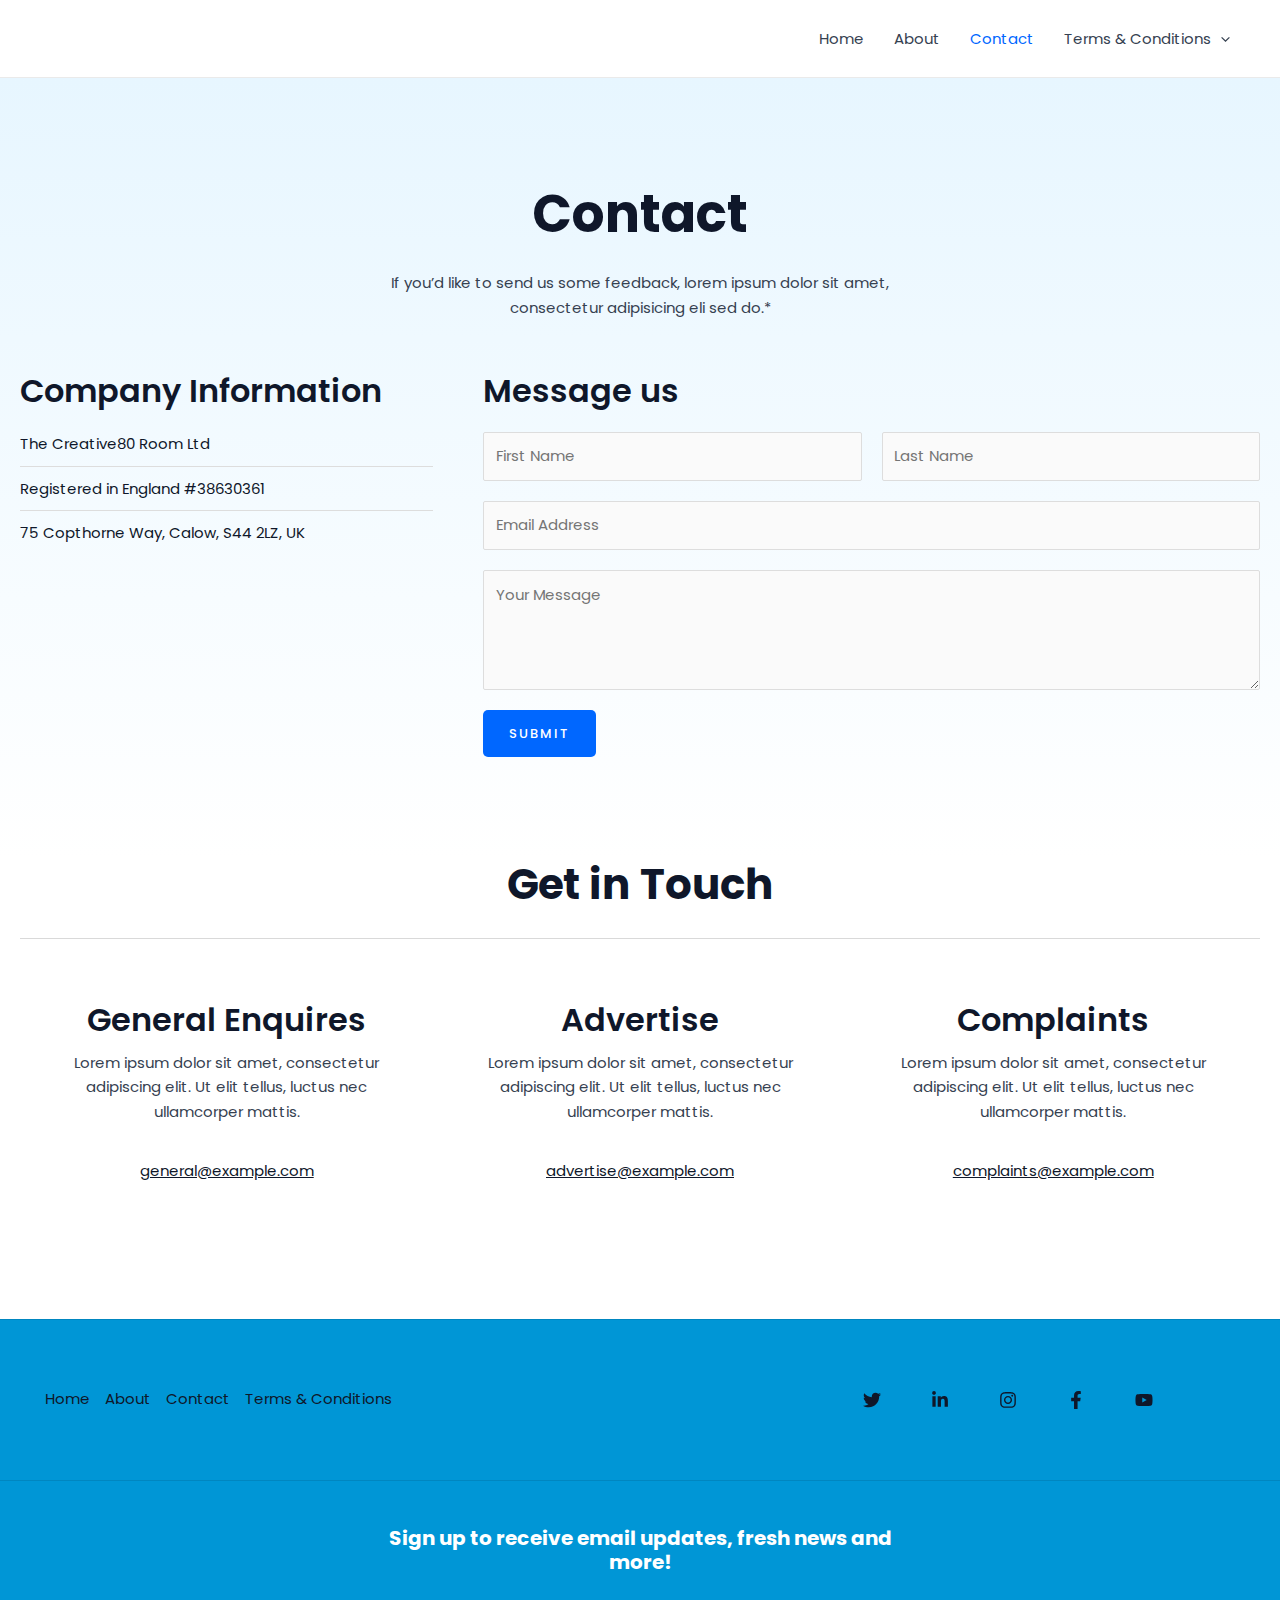
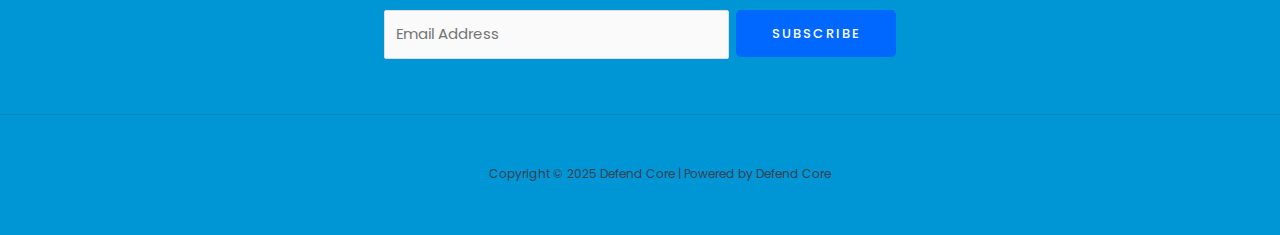
<file: contact/index.html>
<!DOCTYPE html>
<html lang="en-US">
<head>
<meta charset="UTF-8">
<meta name="viewport" content="width=device-width, initial-scale=1">
	<link rel="profile" href="https://gmpg.org/xfn/11"> 
	<title>Contact &#8211; Defend Core</title>
<meta name="robots" content="max-image-preview:large">
	<style>img:is([sizes="auto" i], [sizes^="auto," i]) { contain-intrinsic-size: 3000px 1500px }</style>
	<link rel="dns-prefetch" href="//fonts.googleapis.com">
<link rel="alternate" type="application/rss+xml" title="Defend Core &raquo; Feed" href="/feed/">
<link rel="alternate" type="application/rss+xml" title="Defend Core &raquo; Comments Feed" href="/comments/feed/">
<script>
window._wpemojiSettings = {"baseUrl":"https:\/\/s.w.org\/images\/core\/emoji\/15.0.3\/72x72\/","ext":".png","svgUrl":"https:\/\/s.w.org\/images\/core\/emoji\/15.0.3\/svg\/","svgExt":".svg","source":{"concatemoji":"\/wp-includes\/js\/wp-emoji-release.min.js?ver=6.7.1"}};
/*! This file is auto-generated */
!function(i,n){var o,s,e;function c(e){try{var t={supportTests:e,timestamp:(new Date).valueOf()};sessionStorage.setItem(o,JSON.stringify(t))}catch(e){}}function p(e,t,n){e.clearRect(0,0,e.canvas.width,e.canvas.height),e.fillText(t,0,0);var t=new Uint32Array(e.getImageData(0,0,e.canvas.width,e.canvas.height).data),r=(e.clearRect(0,0,e.canvas.width,e.canvas.height),e.fillText(n,0,0),new Uint32Array(e.getImageData(0,0,e.canvas.width,e.canvas.height).data));return t.every(function(e,t){return e===r[t]})}function u(e,t,n){switch(t){case"flag":return n(e,"🏳️‍⚧️","🏳️​⚧️")?!1:!n(e,"🇺🇳","🇺​🇳")&&!n(e,"🏴󠁧󠁢󠁥󠁮󠁧󠁿","🏴​󠁧​󠁢​󠁥​󠁮​󠁧​󠁿");case"emoji":return!n(e,"🐦‍⬛","🐦​⬛")}return!1}function f(e,t,n){var r="undefined"!=typeof WorkerGlobalScope&&self instanceof WorkerGlobalScope?new OffscreenCanvas(300,150):i.createElement("canvas"),a=r.getContext("2d",{willReadFrequently:!0}),o=(a.textBaseline="top",a.font="600 32px Arial",{});return e.forEach(function(e){o[e]=t(a,e,n)}),o}function t(e){var t=i.createElement("script");t.src=e,t.defer=!0,i.head.appendChild(t)}"undefined"!=typeof Promise&&(o="wpEmojiSettingsSupports",s=["flag","emoji"],n.supports={everything:!0,everythingExceptFlag:!0},e=new Promise(function(e){i.addEventListener("DOMContentLoaded",e,{once:!0})}),new Promise(function(t){var n=function(){try{var e=JSON.parse(sessionStorage.getItem(o));if("object"==typeof e&&"number"==typeof e.timestamp&&(new Date).valueOf()<e.timestamp+604800&&"object"==typeof e.supportTests)return e.supportTests}catch(e){}return null}();if(!n){if("undefined"!=typeof Worker&&"undefined"!=typeof OffscreenCanvas&&"undefined"!=typeof URL&&URL.createObjectURL&&"undefined"!=typeof Blob)try{var e="postMessage("+f.toString()+"("+[JSON.stringify(s),u.toString(),p.toString()].join(",")+"));",r=new Blob([e],{type:"text/javascript"}),a=new Worker(URL.createObjectURL(r),{name:"wpTestEmojiSupports"});return void(a.onmessage=function(e){c(n=e.data),a.terminate(),t(n)})}catch(e){}c(n=f(s,u,p))}t(n)}).then(function(e){for(var t in e)n.supports[t]=e[t],n.supports.everything=n.supports.everything&&n.supports[t],"flag"!==t&&(n.supports.everythingExceptFlag=n.supports.everythingExceptFlag&&n.supports[t]);n.supports.everythingExceptFlag=n.supports.everythingExceptFlag&&!n.supports.flag,n.DOMReady=!1,n.readyCallback=function(){n.DOMReady=!0}}).then(function(){return e}).then(function(){var e;n.supports.everything||(n.readyCallback(),(e=n.source||{}).concatemoji?t(e.concatemoji):e.wpemoji&&e.twemoji&&(t(e.twemoji),t(e.wpemoji)))}))}((window,document),window._wpemojiSettings);
</script>
<link rel="stylesheet" id="astra-theme-css-css" href="/wp-content/themes/astra/assets/css/minified/main.min.css?ver=4.8.12" media="all">
<style id="astra-theme-css-inline-css">:root{--ast-post-nav-space:0;--ast-container-default-xlg-padding:6.67em;--ast-container-default-lg-padding:5.67em;--ast-container-default-slg-padding:4.34em;--ast-container-default-md-padding:3.34em;--ast-container-default-sm-padding:6.67em;--ast-container-default-xs-padding:2.4em;--ast-container-default-xxs-padding:1.4em;--ast-code-block-background:#EEEEEE;--ast-comment-inputs-background:#FAFAFA;--ast-normal-container-width:1240px;--ast-narrow-container-width:750px;--ast-blog-title-font-weight:normal;--ast-blog-meta-weight:inherit;--ast-global-color-primary:var(--ast-global-color-5);--ast-global-color-secondary:var(--ast-global-color-4);--ast-global-color-alternate-background:var(--ast-global-color-7);--ast-global-color-subtle-background:var(--ast-global-color-6);}html{font-size:93.75%;}a,.page-title{color:var(--ast-global-color-2);}a:hover,a:focus{color:var(--ast-global-color-1);}body,button,input,select,textarea,.ast-button,.ast-custom-button{font-family:'Poppins',sans-serif;font-weight:400;font-size:15px;font-size:1rem;line-height:var(--ast-body-line-height,1.65em);}blockquote{color:var(--ast-global-color-3);}h1,.entry-content h1,h2,.entry-content h2,h3,.entry-content h3,h4,.entry-content h4,h5,.entry-content h5,h6,.entry-content h6,.site-title,.site-title a{font-family:'Poppins',sans-serif;font-weight:700;}.site-title{font-size:35px;font-size:2.3333333333333rem;display:none;}header .custom-logo-link img{max-width:28px;width:28px;}.astra-logo-svg{width:28px;}.site-header .site-description{font-size:15px;font-size:1rem;display:none;}.entry-title{font-size:30px;font-size:2rem;}.archive .ast-article-post .ast-article-inner,.blog .ast-article-post .ast-article-inner,.archive .ast-article-post .ast-article-inner:hover,.blog .ast-article-post .ast-article-inner:hover{overflow:hidden;}h1,.entry-content h1{font-size:52px;font-size:3.4666666666667rem;font-weight:700;font-family:'Poppins',sans-serif;line-height:1.4em;}h2,.entry-content h2{font-size:42px;font-size:2.8rem;font-weight:700;font-family:'Poppins',sans-serif;line-height:1.3em;}h3,.entry-content h3{font-size:32px;font-size:2.1333333333333rem;font-weight:600;font-family:'Poppins',sans-serif;line-height:1.3em;}h4,.entry-content h4{font-size:20px;font-size:1.3333333333333rem;line-height:1.2em;font-family:'Poppins',sans-serif;}h5,.entry-content h5{font-size:16px;font-size:1.0666666666667rem;line-height:1.2em;font-family:'Poppins',sans-serif;}h6,.entry-content h6{font-size:14px;font-size:0.93333333333333rem;line-height:1.25em;font-family:'Poppins',sans-serif;}::selection{background-color:var(--ast-global-color-0);color:#ffffff;}body,h1,.entry-title a,.entry-content h1,h2,.entry-content h2,h3,.entry-content h3,h4,.entry-content h4,h5,.entry-content h5,h6,.entry-content h6{color:var(--ast-global-color-3);}.tagcloud a:hover,.tagcloud a:focus,.tagcloud a.current-item{color:#ffffff;border-color:var(--ast-global-color-2);background-color:var(--ast-global-color-2);}input:focus,input[type="text"]:focus,input[type="email"]:focus,input[type="url"]:focus,input[type="password"]:focus,input[type="reset"]:focus,input[type="search"]:focus,textarea:focus{border-color:var(--ast-global-color-2);}input[type="radio"]:checked,input[type=reset],input[type="checkbox"]:checked,input[type="checkbox"]:hover:checked,input[type="checkbox"]:focus:checked,input[type=range]::-webkit-slider-thumb{border-color:var(--ast-global-color-2);background-color:var(--ast-global-color-2);box-shadow:none;}.site-footer a:hover + .post-count,.site-footer a:focus + .post-count{background:var(--ast-global-color-2);border-color:var(--ast-global-color-2);}.single .nav-links .nav-previous,.single .nav-links .nav-next{color:var(--ast-global-color-2);}.entry-meta,.entry-meta *{line-height:1.45;color:var(--ast-global-color-2);}.entry-meta a:not(.ast-button):hover,.entry-meta a:not(.ast-button):hover *,.entry-meta a:not(.ast-button):focus,.entry-meta a:not(.ast-button):focus *,.page-links > .page-link,.page-links .page-link:hover,.post-navigation a:hover{color:var(--ast-global-color-1);}#cat option,.secondary .calendar_wrap thead a,.secondary .calendar_wrap thead a:visited{color:var(--ast-global-color-2);}.secondary .calendar_wrap #today,.ast-progress-val span{background:var(--ast-global-color-2);}.secondary a:hover + .post-count,.secondary a:focus + .post-count{background:var(--ast-global-color-2);border-color:var(--ast-global-color-2);}.calendar_wrap #today > a{color:#ffffff;}.page-links .page-link,.single .post-navigation a{color:var(--ast-global-color-2);}.ast-search-menu-icon .search-form button.search-submit{padding:0 4px;}.ast-search-menu-icon form.search-form{padding-right:0;}.ast-search-menu-icon.slide-search input.search-field{width:0;}.ast-header-search .ast-search-menu-icon.ast-dropdown-active .search-form,.ast-header-search .ast-search-menu-icon.ast-dropdown-active .search-field:focus{transition:all 0.2s;}.search-form input.search-field:focus{outline:none;}.wp-block-latest-posts > li > a{color:var(--ast-global-color-2);}.widget-title,.widget .wp-block-heading{font-size:21px;font-size:1.4rem;color:var(--ast-global-color-3);}.ast-search-menu-icon.slide-search a:focus-visible:focus-visible,.astra-search-icon:focus-visible,#close:focus-visible,a:focus-visible,.ast-menu-toggle:focus-visible,.site .skip-link:focus-visible,.wp-block-loginout input:focus-visible,.wp-block-search.wp-block-search__button-inside .wp-block-search__inside-wrapper,.ast-header-navigation-arrow:focus-visible,.woocommerce .wc-proceed-to-checkout > .checkout-button:focus-visible,.woocommerce .woocommerce-MyAccount-navigation ul li a:focus-visible,.ast-orders-table__row .ast-orders-table__cell:focus-visible,.woocommerce .woocommerce-order-details .order-again > .button:focus-visible,.woocommerce .woocommerce-message a.button.wc-forward:focus-visible,.woocommerce #minus_qty:focus-visible,.woocommerce #plus_qty:focus-visible,a#ast-apply-coupon:focus-visible,.woocommerce .woocommerce-info a:focus-visible,.woocommerce .astra-shop-summary-wrap a:focus-visible,.woocommerce a.wc-forward:focus-visible,#ast-apply-coupon:focus-visible,.woocommerce-js .woocommerce-mini-cart-item a.remove:focus-visible,#close:focus-visible,.button.search-submit:focus-visible,#search_submit:focus,.normal-search:focus-visible,.ast-header-account-wrap:focus-visible,.woocommerce .ast-on-card-button.ast-quick-view-trigger:focus{outline-style:dotted;outline-color:inherit;outline-width:thin;}input:focus,input[type="text"]:focus,input[type="email"]:focus,input[type="url"]:focus,input[type="password"]:focus,input[type="reset"]:focus,input[type="search"]:focus,input[type="number"]:focus,textarea:focus,.wp-block-search__input:focus,[data-section="section-header-mobile-trigger"] .ast-button-wrap .ast-mobile-menu-trigger-minimal:focus,.ast-mobile-popup-drawer.active .menu-toggle-close:focus,.woocommerce-ordering select.orderby:focus,#ast-scroll-top:focus,#coupon_code:focus,.woocommerce-page #comment:focus,.woocommerce #reviews #respond input#submit:focus,.woocommerce a.add_to_cart_button:focus,.woocommerce .button.single_add_to_cart_button:focus,.woocommerce .woocommerce-cart-form button:focus,.woocommerce .woocommerce-cart-form__cart-item .quantity .qty:focus,.woocommerce .woocommerce-billing-fields .woocommerce-billing-fields__field-wrapper .woocommerce-input-wrapper > .input-text:focus,.woocommerce #order_comments:focus,.woocommerce #place_order:focus,.woocommerce .woocommerce-address-fields .woocommerce-address-fields__field-wrapper .woocommerce-input-wrapper > .input-text:focus,.woocommerce .woocommerce-MyAccount-content form button:focus,.woocommerce .woocommerce-MyAccount-content .woocommerce-EditAccountForm .woocommerce-form-row .woocommerce-Input.input-text:focus,.woocommerce .ast-woocommerce-container .woocommerce-pagination ul.page-numbers li a:focus,body #content .woocommerce form .form-row .select2-container--default .select2-selection--single:focus,#ast-coupon-code:focus,.woocommerce.woocommerce-js .quantity input[type=number]:focus,.woocommerce-js .woocommerce-mini-cart-item .quantity input[type=number]:focus,.woocommerce p#ast-coupon-trigger:focus{border-style:dotted;border-color:inherit;border-width:thin;}input{outline:none;}.ast-logo-title-inline .site-logo-img{padding-right:1em;}body .ast-oembed-container *{position:absolute;top:0;width:100%;height:100%;left:0;}body .wp-block-embed-pocket-casts .ast-oembed-container *{position:unset;}.ast-single-post-featured-section + article {margin-top: 2em;}.site-content .ast-single-post-featured-section img {width: 100%;overflow: hidden;object-fit: cover;}.site > .ast-single-related-posts-container {margin-top: 0;}@media (min-width: 922px) {.ast-desktop .ast-container--narrow {max-width: var(--ast-narrow-container-width);margin: 0 auto;}}.ast-page-builder-template .hentry {margin: 0;}.ast-page-builder-template .site-content > .ast-container {max-width: 100%;padding: 0;}.ast-page-builder-template .site .site-content #primary {padding: 0;margin: 0;}.ast-page-builder-template .no-results {text-align: center;margin: 4em auto;}.ast-page-builder-template .ast-pagination {padding: 2em;}.ast-page-builder-template .entry-header.ast-no-title.ast-no-thumbnail {margin-top: 0;}.ast-page-builder-template .entry-header.ast-header-without-markup {margin-top: 0;margin-bottom: 0;}.ast-page-builder-template .entry-header.ast-no-title.ast-no-meta {margin-bottom: 0;}.ast-page-builder-template.single .post-navigation {padding-bottom: 2em;}.ast-page-builder-template.single-post .site-content > .ast-container {max-width: 100%;}.ast-page-builder-template .entry-header {margin-top: 4em;margin-left: auto;margin-right: auto;padding-left: 20px;padding-right: 20px;}.single.ast-page-builder-template .entry-header {padding-left: 20px;padding-right: 20px;}.ast-page-builder-template .ast-archive-description {margin: 4em auto 0;padding-left: 20px;padding-right: 20px;}.ast-page-builder-template.ast-no-sidebar .entry-content .alignwide {margin-left: 0;margin-right: 0;}@media (max-width:921.9px){#ast-desktop-header{display:none;}}@media (min-width:922px){#ast-mobile-header{display:none;}}.wp-block-buttons.aligncenter{justify-content:center;}@media (max-width:921px){.ast-theme-transparent-header #primary,.ast-theme-transparent-header #secondary{padding:0;}}@media (max-width:921px){.ast-plain-container.ast-no-sidebar #primary{padding:0;}}.ast-plain-container.ast-no-sidebar #primary{margin-top:0;margin-bottom:0;}.wp-block-button.is-style-outline .wp-block-button__link{border-color:var(--ast-global-color-0);border-top-width:2px;border-right-width:2px;border-bottom-width:2px;border-left-width:2px;}div.wp-block-button.is-style-outline > .wp-block-button__link:not(.has-text-color),div.wp-block-button.wp-block-button__link.is-style-outline:not(.has-text-color){color:var(--ast-global-color-0);}.wp-block-button.is-style-outline .wp-block-button__link:hover,.wp-block-buttons .wp-block-button.is-style-outline .wp-block-button__link:focus,.wp-block-buttons .wp-block-button.is-style-outline > .wp-block-button__link:not(.has-text-color):hover,.wp-block-buttons .wp-block-button.wp-block-button__link.is-style-outline:not(.has-text-color):hover{color:#ffffff;background-color:var(--ast-global-color-2);border-color:var(--ast-global-color-2);}.post-page-numbers.current .page-link,.ast-pagination .page-numbers.current{color:#ffffff;border-color:var(--ast-global-color-0);background-color:var(--ast-global-color-0);}.wp-block-buttons .wp-block-button.is-style-outline .wp-block-button__link.wp-element-button,.ast-outline-button,.wp-block-uagb-buttons-child .uagb-buttons-repeater.ast-outline-button{border-color:var(--ast-global-color-0);border-top-width:2px;border-right-width:2px;border-bottom-width:2px;border-left-width:2px;font-family:inherit;font-weight:500;font-size:13px;font-size:0.86666666666667rem;line-height:1em;border-top-left-radius:5px;border-top-right-radius:5px;border-bottom-right-radius:5px;border-bottom-left-radius:5px;}.wp-block-buttons .wp-block-button.is-style-outline > .wp-block-button__link:not(.has-text-color),.wp-block-buttons .wp-block-button.wp-block-button__link.is-style-outline:not(.has-text-color),.ast-outline-button{color:var(--ast-global-color-0);}.wp-block-button.is-style-outline .wp-block-button__link:hover,.wp-block-buttons .wp-block-button.is-style-outline .wp-block-button__link:focus,.wp-block-buttons .wp-block-button.is-style-outline > .wp-block-button__link:not(.has-text-color):hover,.wp-block-buttons .wp-block-button.wp-block-button__link.is-style-outline:not(.has-text-color):hover,.ast-outline-button:hover,.ast-outline-button:focus,.wp-block-uagb-buttons-child .uagb-buttons-repeater.ast-outline-button:hover,.wp-block-uagb-buttons-child .uagb-buttons-repeater.ast-outline-button:focus{color:#ffffff;background-color:var(--ast-global-color-2);border-color:var(--ast-global-color-2);}.wp-block-button .wp-block-button__link.wp-element-button.is-style-outline:not(.has-background),.wp-block-button.is-style-outline>.wp-block-button__link.wp-element-button:not(.has-background),.ast-outline-button{background-color:var(--ast-global-color-0);}.entry-content[data-ast-blocks-layout] > figure{margin-bottom:1em;}@media (max-width:921px){.ast-separate-container #primary,.ast-separate-container #secondary{padding:1.5em 0;}#primary,#secondary{padding:1.5em 0;margin:0;}.ast-left-sidebar #content > .ast-container{display:flex;flex-direction:column-reverse;width:100%;}.ast-separate-container .ast-article-post,.ast-separate-container .ast-article-single{padding:1.5em 2.14em;}.ast-author-box img.avatar{margin:20px 0 0 0;}}@media (min-width:922px){.ast-separate-container.ast-right-sidebar #primary,.ast-separate-container.ast-left-sidebar #primary{border:0;}.search-no-results.ast-separate-container #primary{margin-bottom:4em;}}.elementor-button-wrapper .elementor-button{border-style:solid;text-decoration:none;border-top-width:0;border-right-width:0;border-left-width:0;border-bottom-width:0;}body .elementor-button.elementor-size-sm,body .elementor-button.elementor-size-xs,body .elementor-button.elementor-size-md,body .elementor-button.elementor-size-lg,body .elementor-button.elementor-size-xl,body .elementor-button{border-top-left-radius:5px;border-top-right-radius:5px;border-bottom-right-radius:5px;border-bottom-left-radius:5px;padding-top:17px;padding-right:26px;padding-bottom:17px;padding-left:26px;}.elementor-button-wrapper .elementor-button{border-color:var(--ast-global-color-0);background-color:var(--ast-global-color-0);}.elementor-button-wrapper .elementor-button:hover,.elementor-button-wrapper .elementor-button:focus{color:#ffffff;background-color:var(--ast-global-color-2);border-color:var(--ast-global-color-2);}.wp-block-button .wp-block-button__link ,.elementor-button-wrapper .elementor-button,.elementor-button-wrapper .elementor-button:visited{color:#ffffff;}.elementor-button-wrapper .elementor-button{font-weight:500;font-size:13px;font-size:0.86666666666667rem;line-height:1em;text-transform:uppercase;letter-spacing:2px;}body .elementor-button.elementor-size-sm,body .elementor-button.elementor-size-xs,body .elementor-button.elementor-size-md,body .elementor-button.elementor-size-lg,body .elementor-button.elementor-size-xl,body .elementor-button{font-size:13px;font-size:0.86666666666667rem;}.wp-block-button .wp-block-button__link:hover,.wp-block-button .wp-block-button__link:focus{color:#ffffff;background-color:var(--ast-global-color-2);border-color:var(--ast-global-color-2);}.elementor-widget-heading h1.elementor-heading-title{line-height:1.4em;}.elementor-widget-heading h2.elementor-heading-title{line-height:1.3em;}.elementor-widget-heading h3.elementor-heading-title{line-height:1.3em;}.elementor-widget-heading h4.elementor-heading-title{line-height:1.2em;}.elementor-widget-heading h5.elementor-heading-title{line-height:1.2em;}.elementor-widget-heading h6.elementor-heading-title{line-height:1.25em;}.wp-block-button .wp-block-button__link,.wp-block-search .wp-block-search__button,body .wp-block-file .wp-block-file__button{border-color:var(--ast-global-color-0);background-color:var(--ast-global-color-0);color:#ffffff;font-family:inherit;font-weight:500;line-height:1em;text-transform:uppercase;letter-spacing:2px;font-size:13px;font-size:0.86666666666667rem;border-top-left-radius:5px;border-top-right-radius:5px;border-bottom-right-radius:5px;border-bottom-left-radius:5px;padding-top:17px;padding-right:26px;padding-bottom:17px;padding-left:26px;}.menu-toggle,button,.ast-button,.ast-custom-button,.button,input#submit,input[type="button"],input[type="submit"],input[type="reset"],form[CLASS*="wp-block-search__"].wp-block-search .wp-block-search__inside-wrapper .wp-block-search__button,body .wp-block-file .wp-block-file__button,.woocommerce-js a.button,.woocommerce button.button,.woocommerce .woocommerce-message a.button,.woocommerce #respond input#submit.alt,.woocommerce input.button.alt,.woocommerce input.button,.woocommerce input.button:disabled,.woocommerce input.button:disabled[disabled],.woocommerce input.button:disabled:hover,.woocommerce input.button:disabled[disabled]:hover,.woocommerce #respond input#submit,.woocommerce button.button.alt.disabled,.wc-block-grid__products .wc-block-grid__product .wp-block-button__link,.wc-block-grid__product-onsale,[CLASS*="wc-block"] button,.woocommerce-js .astra-cart-drawer .astra-cart-drawer-content .woocommerce-mini-cart__buttons .button:not(.checkout):not(.ast-continue-shopping),.woocommerce-js .astra-cart-drawer .astra-cart-drawer-content .woocommerce-mini-cart__buttons a.checkout,.woocommerce button.button.alt.disabled.wc-variation-selection-needed,[CLASS*="wc-block"] .wc-block-components-button{border-style:solid;border-top-width:0;border-right-width:0;border-left-width:0;border-bottom-width:0;color:#ffffff;border-color:var(--ast-global-color-0);background-color:var(--ast-global-color-0);padding-top:17px;padding-right:26px;padding-bottom:17px;padding-left:26px;font-family:inherit;font-weight:500;font-size:13px;font-size:0.86666666666667rem;line-height:1em;text-transform:uppercase;letter-spacing:2px;border-top-left-radius:5px;border-top-right-radius:5px;border-bottom-right-radius:5px;border-bottom-left-radius:5px;}button:focus,.menu-toggle:hover,button:hover,.ast-button:hover,.ast-custom-button:hover .button:hover,.ast-custom-button:hover ,input[type=reset]:hover,input[type=reset]:focus,input#submit:hover,input#submit:focus,input[type="button"]:hover,input[type="button"]:focus,input[type="submit"]:hover,input[type="submit"]:focus,form[CLASS*="wp-block-search__"].wp-block-search .wp-block-search__inside-wrapper .wp-block-search__button:hover,form[CLASS*="wp-block-search__"].wp-block-search .wp-block-search__inside-wrapper .wp-block-search__button:focus,body .wp-block-file .wp-block-file__button:hover,body .wp-block-file .wp-block-file__button:focus,.woocommerce-js a.button:hover,.woocommerce button.button:hover,.woocommerce .woocommerce-message a.button:hover,.woocommerce #respond input#submit:hover,.woocommerce #respond input#submit.alt:hover,.woocommerce input.button.alt:hover,.woocommerce input.button:hover,.woocommerce button.button.alt.disabled:hover,.wc-block-grid__products .wc-block-grid__product .wp-block-button__link:hover,[CLASS*="wc-block"] button:hover,.woocommerce-js .astra-cart-drawer .astra-cart-drawer-content .woocommerce-mini-cart__buttons .button:not(.checkout):not(.ast-continue-shopping):hover,.woocommerce-js .astra-cart-drawer .astra-cart-drawer-content .woocommerce-mini-cart__buttons a.checkout:hover,.woocommerce button.button.alt.disabled.wc-variation-selection-needed:hover,[CLASS*="wc-block"] .wc-block-components-button:hover,[CLASS*="wc-block"] .wc-block-components-button:focus{color:#ffffff;background-color:var(--ast-global-color-2);border-color:var(--ast-global-color-2);}@media (max-width:921px){.ast-mobile-header-stack .main-header-bar .ast-search-menu-icon{display:inline-block;}.ast-header-break-point.ast-header-custom-item-outside .ast-mobile-header-stack .main-header-bar .ast-search-icon{margin:0;}.ast-comment-avatar-wrap img{max-width:2.5em;}.ast-comment-meta{padding:0 1.8888em 1.3333em;}.ast-separate-container .ast-comment-list li.depth-1{padding:1.5em 2.14em;}.ast-separate-container .comment-respond{padding:2em 2.14em;}}@media (min-width:544px){.ast-container{max-width:100%;}}@media (max-width:544px){.ast-separate-container .ast-article-post,.ast-separate-container .ast-article-single,.ast-separate-container .comments-title,.ast-separate-container .ast-archive-description{padding:1.5em 1em;}.ast-separate-container #content .ast-container{padding-left:0.54em;padding-right:0.54em;}.ast-separate-container .ast-comment-list .bypostauthor{padding:.5em;}.ast-search-menu-icon.ast-dropdown-active .search-field{width:170px;}} #ast-mobile-header .ast-site-header-cart-li a{pointer-events:none;}body,.ast-separate-container{background-color:var(--ast-global-color-4);background-image:none;}@media (max-width:921px){.site-title{display:none;}.site-header .site-description{display:none;}.entry-title{font-size:25px;font-size:1.6666666666667rem;}h1,.entry-content h1{font-size:40px;}h2,.entry-content h2{font-size:35px;}h3,.entry-content h3{font-size:26px;}h4,.entry-content h4{font-size:20px;font-size:1.3333333333333rem;}h5,.entry-content h5{font-size:16px;font-size:1.0666666666667rem;}h6,.entry-content h6{font-size:14px;font-size:0.93333333333333rem;}.astra-logo-svg{width:200px;}header .custom-logo-link img,.ast-header-break-point .site-logo-img .custom-mobile-logo-link img{max-width:200px;width:200px;}}@media (max-width:544px){.site-title{display:none;}.site-header .site-description{display:none;}.entry-title{font-size:22px;font-size:1.4666666666667rem;}h1,.entry-content h1{font-size:34px;}h2,.entry-content h2{font-size:30px;}h3,.entry-content h3{font-size:24px;}h4,.entry-content h4{font-size:20px;font-size:1.3333333333333rem;}h5,.entry-content h5{font-size:16px;font-size:1.0666666666667rem;}h6,.entry-content h6{font-size:12px;font-size:0.8rem;}header .custom-logo-link img,.ast-header-break-point .site-branding img,.ast-header-break-point .custom-logo-link img{max-width:73px;width:73px;}.astra-logo-svg{width:73px;}.ast-header-break-point .site-logo-img .custom-mobile-logo-link img{max-width:73px;}}@media (max-width:921px){html{font-size:85.5%;}}@media (max-width:544px){html{font-size:85.5%;}}@media (min-width:922px){.ast-container{max-width:1280px;}}@media (min-width:922px){.site-content .ast-container{display:flex;}}@media (max-width:921px){.site-content .ast-container{flex-direction:column;}}@media (min-width:922px){.blog .site-content > .ast-container,.archive .site-content > .ast-container,.search .site-content > .ast-container{max-width:950px;}}@media (min-width:922px){.single-post .site-content > .ast-container{max-width:1024px;}}@media (min-width:922px){.main-header-menu .sub-menu .menu-item.ast-left-align-sub-menu:hover > .sub-menu,.main-header-menu .sub-menu .menu-item.ast-left-align-sub-menu.focus > .sub-menu{margin-left:-0px;}}.site .comments-area{padding-bottom:3em;}.footer-widget-area[data-section^="section-fb-html-"] .ast-builder-html-element{text-align:center;}.wp-block-file {display: flex;align-items: center;flex-wrap: wrap;justify-content: space-between;}.wp-block-pullquote {border: none;}.wp-block-pullquote blockquote::before {content: "\201D";font-family: "Helvetica",sans-serif;display: flex;transform: rotate( 180deg );font-size: 6rem;font-style: normal;line-height: 1;font-weight: bold;align-items: center;justify-content: center;}.has-text-align-right > blockquote::before {justify-content: flex-start;}.has-text-align-left > blockquote::before {justify-content: flex-end;}figure.wp-block-pullquote.is-style-solid-color blockquote {max-width: 100%;text-align: inherit;}:root {--wp--custom--ast-default-block-top-padding: 3em;--wp--custom--ast-default-block-right-padding: 3em;--wp--custom--ast-default-block-bottom-padding: 3em;--wp--custom--ast-default-block-left-padding: 3em;--wp--custom--ast-container-width: 1240px;--wp--custom--ast-content-width-size: 1240px;--wp--custom--ast-wide-width-size: calc(1240px + var(--wp--custom--ast-default-block-left-padding) + var(--wp--custom--ast-default-block-right-padding));}.ast-narrow-container {--wp--custom--ast-content-width-size: 750px;--wp--custom--ast-wide-width-size: 750px;}@media(max-width: 921px) {:root {--wp--custom--ast-default-block-top-padding: 3em;--wp--custom--ast-default-block-right-padding: 2em;--wp--custom--ast-default-block-bottom-padding: 3em;--wp--custom--ast-default-block-left-padding: 2em;}}@media(max-width: 544px) {:root {--wp--custom--ast-default-block-top-padding: 3em;--wp--custom--ast-default-block-right-padding: 1.5em;--wp--custom--ast-default-block-bottom-padding: 3em;--wp--custom--ast-default-block-left-padding: 1.5em;}}.entry-content > .wp-block-group,.entry-content > .wp-block-cover,.entry-content > .wp-block-columns {padding-top: var(--wp--custom--ast-default-block-top-padding);padding-right: var(--wp--custom--ast-default-block-right-padding);padding-bottom: var(--wp--custom--ast-default-block-bottom-padding);padding-left: var(--wp--custom--ast-default-block-left-padding);}.ast-plain-container.ast-no-sidebar .entry-content > .alignfull,.ast-page-builder-template .ast-no-sidebar .entry-content > .alignfull {margin-left: calc( -50vw + 50%);margin-right: calc( -50vw + 50%);max-width: 100vw;width: 100vw;}.ast-plain-container.ast-no-sidebar .entry-content .alignfull .alignfull,.ast-page-builder-template.ast-no-sidebar .entry-content .alignfull .alignfull,.ast-plain-container.ast-no-sidebar .entry-content .alignfull .alignwide,.ast-page-builder-template.ast-no-sidebar .entry-content .alignfull .alignwide,.ast-plain-container.ast-no-sidebar .entry-content .alignwide .alignfull,.ast-page-builder-template.ast-no-sidebar .entry-content .alignwide .alignfull,.ast-plain-container.ast-no-sidebar .entry-content .alignwide .alignwide,.ast-page-builder-template.ast-no-sidebar .entry-content .alignwide .alignwide,.ast-plain-container.ast-no-sidebar .entry-content .wp-block-column .alignfull,.ast-page-builder-template.ast-no-sidebar .entry-content .wp-block-column .alignfull,.ast-plain-container.ast-no-sidebar .entry-content .wp-block-column .alignwide,.ast-page-builder-template.ast-no-sidebar .entry-content .wp-block-column .alignwide {margin-left: auto;margin-right: auto;width: 100%;}[data-ast-blocks-layout] .wp-block-separator:not(.is-style-dots) {height: 0;}[data-ast-blocks-layout] .wp-block-separator {margin: 20px auto;}[data-ast-blocks-layout] .wp-block-separator:not(.is-style-wide):not(.is-style-dots) {max-width: 100px;}[data-ast-blocks-layout] .wp-block-separator.has-background {padding: 0;}.entry-content[data-ast-blocks-layout] > * {max-width: var(--wp--custom--ast-content-width-size);margin-left: auto;margin-right: auto;}.entry-content[data-ast-blocks-layout] > .alignwide {max-width: var(--wp--custom--ast-wide-width-size);}.entry-content[data-ast-blocks-layout] .alignfull {max-width: none;}.entry-content .wp-block-columns {margin-bottom: 0;}blockquote {margin: 1.5em;border-color: rgba(0,0,0,0.05);}.wp-block-quote:not(.has-text-align-right):not(.has-text-align-center) {border-left: 5px solid rgba(0,0,0,0.05);}.has-text-align-right > blockquote,blockquote.has-text-align-right {border-right: 5px solid rgba(0,0,0,0.05);}.has-text-align-left > blockquote,blockquote.has-text-align-left {border-left: 5px solid rgba(0,0,0,0.05);}.wp-block-site-tagline,.wp-block-latest-posts .read-more {margin-top: 15px;}.wp-block-loginout p label {display: block;}.wp-block-loginout p:not(.login-remember):not(.login-submit) input {width: 100%;}.wp-block-loginout input:focus {border-color: transparent;}.wp-block-loginout input:focus {outline: thin dotted;}.entry-content .wp-block-media-text .wp-block-media-text__content {padding: 0 0 0 8%;}.entry-content .wp-block-media-text.has-media-on-the-right .wp-block-media-text__content {padding: 0 8% 0 0;}.entry-content .wp-block-media-text.has-background .wp-block-media-text__content {padding: 8%;}.entry-content .wp-block-cover:not([class*="background-color"]):not(.has-text-color.has-link-color) .wp-block-cover__inner-container,.entry-content .wp-block-cover:not([class*="background-color"]) .wp-block-cover-image-text,.entry-content .wp-block-cover:not([class*="background-color"]) .wp-block-cover-text,.entry-content .wp-block-cover-image:not([class*="background-color"]) .wp-block-cover__inner-container,.entry-content .wp-block-cover-image:not([class*="background-color"]) .wp-block-cover-image-text,.entry-content .wp-block-cover-image:not([class*="background-color"]) .wp-block-cover-text {color: var(--ast-global-color-primary,var(--ast-global-color-5));}.wp-block-loginout .login-remember input {width: 1.1rem;height: 1.1rem;margin: 0 5px 4px 0;vertical-align: middle;}.wp-block-latest-posts > li > *:first-child,.wp-block-latest-posts:not(.is-grid) > li:first-child {margin-top: 0;}.entry-content > .wp-block-buttons,.entry-content > .wp-block-uagb-buttons {margin-bottom: 1.5em;}.wp-block-search__inside-wrapper .wp-block-search__input {padding: 0 10px;color: var(--ast-global-color-3);background: var(--ast-global-color-primary,var(--ast-global-color-5));border-color: var(--ast-border-color);}.wp-block-latest-posts .read-more {margin-bottom: 1.5em;}.wp-block-search__no-button .wp-block-search__inside-wrapper .wp-block-search__input {padding-top: 5px;padding-bottom: 5px;}.wp-block-latest-posts .wp-block-latest-posts__post-date,.wp-block-latest-posts .wp-block-latest-posts__post-author {font-size: 1rem;}.wp-block-latest-posts > li > *,.wp-block-latest-posts:not(.is-grid) > li {margin-top: 12px;margin-bottom: 12px;}.ast-page-builder-template .entry-content[data-ast-blocks-layout] > *,.ast-page-builder-template .entry-content[data-ast-blocks-layout] > .alignfull:not(.wp-block-group):not(.uagb-is-root-container) > * {max-width: none;}.ast-page-builder-template .entry-content[data-ast-blocks-layout] > .alignwide:not(.uagb-is-root-container) > * {max-width: var(--wp--custom--ast-wide-width-size);}.ast-page-builder-template .entry-content[data-ast-blocks-layout] > .inherit-container-width > *,.ast-page-builder-template .entry-content[data-ast-blocks-layout] > *:not(.wp-block-group):not(.uagb-is-root-container) > *,.entry-content[data-ast-blocks-layout] > .wp-block-cover .wp-block-cover__inner-container {max-width: var(--wp--custom--ast-content-width-size) ;margin-left: auto;margin-right: auto;}.entry-content[data-ast-blocks-layout] .wp-block-cover:not(.alignleft):not(.alignright) {width: auto;}@media(max-width: 1200px) {.ast-separate-container .entry-content > .alignfull,.ast-separate-container .entry-content[data-ast-blocks-layout] > .alignwide,.ast-plain-container .entry-content[data-ast-blocks-layout] > .alignwide,.ast-plain-container .entry-content .alignfull {margin-left: calc(-1 * min(var(--ast-container-default-xlg-padding),20px)) ;margin-right: calc(-1 * min(var(--ast-container-default-xlg-padding),20px));}}@media(min-width: 1201px) {.ast-separate-container .entry-content > .alignfull {margin-left: calc(-1 * var(--ast-container-default-xlg-padding) );margin-right: calc(-1 * var(--ast-container-default-xlg-padding) );}.ast-separate-container .entry-content[data-ast-blocks-layout] > .alignwide,.ast-plain-container .entry-content[data-ast-blocks-layout] > .alignwide {margin-left: calc(-1 * var(--wp--custom--ast-default-block-left-padding) );margin-right: calc(-1 * var(--wp--custom--ast-default-block-right-padding) );}}@media(min-width: 921px) {.ast-separate-container .entry-content .wp-block-group.alignwide:not(.inherit-container-width) > :where(:not(.alignleft):not(.alignright)),.ast-plain-container .entry-content .wp-block-group.alignwide:not(.inherit-container-width) > :where(:not(.alignleft):not(.alignright)) {max-width: calc( var(--wp--custom--ast-content-width-size) + 80px );}.ast-plain-container.ast-right-sidebar .entry-content[data-ast-blocks-layout] .alignfull,.ast-plain-container.ast-left-sidebar .entry-content[data-ast-blocks-layout] .alignfull {margin-left: -60px;margin-right: -60px;}}@media(min-width: 544px) {.entry-content > .alignleft {margin-right: 20px;}.entry-content > .alignright {margin-left: 20px;}}@media (max-width:544px){.wp-block-columns .wp-block-column:not(:last-child){margin-bottom:20px;}.wp-block-latest-posts{margin:0;}}@media( max-width: 600px ) {.entry-content .wp-block-media-text .wp-block-media-text__content,.entry-content .wp-block-media-text.has-media-on-the-right .wp-block-media-text__content {padding: 8% 0 0;}.entry-content .wp-block-media-text.has-background .wp-block-media-text__content {padding: 8%;}}.ast-page-builder-template .entry-header {padding-left: 0;}.ast-narrow-container .site-content .wp-block-uagb-image--align-full .wp-block-uagb-image__figure {max-width: 100%;margin-left: auto;margin-right: auto;}:root .has-ast-global-color-0-color{color:var(--ast-global-color-0);}:root .has-ast-global-color-0-background-color{background-color:var(--ast-global-color-0);}:root .wp-block-button .has-ast-global-color-0-color{color:var(--ast-global-color-0);}:root .wp-block-button .has-ast-global-color-0-background-color{background-color:var(--ast-global-color-0);}:root .has-ast-global-color-1-color{color:var(--ast-global-color-1);}:root .has-ast-global-color-1-background-color{background-color:var(--ast-global-color-1);}:root .wp-block-button .has-ast-global-color-1-color{color:var(--ast-global-color-1);}:root .wp-block-button .has-ast-global-color-1-background-color{background-color:var(--ast-global-color-1);}:root .has-ast-global-color-2-color{color:var(--ast-global-color-2);}:root .has-ast-global-color-2-background-color{background-color:var(--ast-global-color-2);}:root .wp-block-button .has-ast-global-color-2-color{color:var(--ast-global-color-2);}:root .wp-block-button .has-ast-global-color-2-background-color{background-color:var(--ast-global-color-2);}:root .has-ast-global-color-3-color{color:var(--ast-global-color-3);}:root .has-ast-global-color-3-background-color{background-color:var(--ast-global-color-3);}:root .wp-block-button .has-ast-global-color-3-color{color:var(--ast-global-color-3);}:root .wp-block-button .has-ast-global-color-3-background-color{background-color:var(--ast-global-color-3);}:root .has-ast-global-color-4-color{color:var(--ast-global-color-4);}:root .has-ast-global-color-4-background-color{background-color:var(--ast-global-color-4);}:root .wp-block-button .has-ast-global-color-4-color{color:var(--ast-global-color-4);}:root .wp-block-button .has-ast-global-color-4-background-color{background-color:var(--ast-global-color-4);}:root .has-ast-global-color-5-color{color:var(--ast-global-color-5);}:root .has-ast-global-color-5-background-color{background-color:var(--ast-global-color-5);}:root .wp-block-button .has-ast-global-color-5-color{color:var(--ast-global-color-5);}:root .wp-block-button .has-ast-global-color-5-background-color{background-color:var(--ast-global-color-5);}:root .has-ast-global-color-6-color{color:var(--ast-global-color-6);}:root .has-ast-global-color-6-background-color{background-color:var(--ast-global-color-6);}:root .wp-block-button .has-ast-global-color-6-color{color:var(--ast-global-color-6);}:root .wp-block-button .has-ast-global-color-6-background-color{background-color:var(--ast-global-color-6);}:root .has-ast-global-color-7-color{color:var(--ast-global-color-7);}:root .has-ast-global-color-7-background-color{background-color:var(--ast-global-color-7);}:root .wp-block-button .has-ast-global-color-7-color{color:var(--ast-global-color-7);}:root .wp-block-button .has-ast-global-color-7-background-color{background-color:var(--ast-global-color-7);}:root .has-ast-global-color-8-color{color:var(--ast-global-color-8);}:root .has-ast-global-color-8-background-color{background-color:var(--ast-global-color-8);}:root .wp-block-button .has-ast-global-color-8-color{color:var(--ast-global-color-8);}:root .wp-block-button .has-ast-global-color-8-background-color{background-color:var(--ast-global-color-8);}:root{--ast-global-color-0:#0067FF;--ast-global-color-1:#005EE9;--ast-global-color-2:#0F172A;--ast-global-color-3:#364151;--ast-global-color-4:#E7F6FF;--ast-global-color-5:#FFFFFF;--ast-global-color-6:#D1DAE5;--ast-global-color-7:#070614;--ast-global-color-8:#222222;}:root {--ast-border-color : #dddddd;}.ast-single-entry-banner {-js-display: flex;display: flex;flex-direction: column;justify-content: center;text-align: center;position: relative;background: #eeeeee;}.ast-single-entry-banner[data-banner-layout="layout-1"] {max-width: 1240px;background: inherit;padding: 20px 0;}.ast-single-entry-banner[data-banner-width-type="custom"] {margin: 0 auto;width: 100%;}.ast-single-entry-banner + .site-content .entry-header {margin-bottom: 0;}.site .ast-author-avatar {--ast-author-avatar-size: ;}a.ast-underline-text {text-decoration: underline;}.ast-container > .ast-terms-link {position: relative;display: block;}a.ast-button.ast-badge-tax {padding: 4px 8px;border-radius: 3px;font-size: inherit;}header.entry-header:not(.related-entry-header) .entry-title{font-size:30px;font-size:2rem;}header.entry-header:not(.related-entry-header) > *:not(:last-child){margin-bottom:10px;}@media (max-width:921px){header.entry-header:not(.related-entry-header) .entry-title{font-size:25px;font-size:1.6666666666667rem;}}@media (max-width:544px){header.entry-header:not(.related-entry-header) .entry-title{font-size:20px;font-size:1.3333333333333rem;}}.ast-archive-entry-banner {-js-display: flex;display: flex;flex-direction: column;justify-content: center;text-align: center;position: relative;background: #eeeeee;}.ast-archive-entry-banner[data-banner-width-type="custom"] {margin: 0 auto;width: 100%;}.ast-archive-entry-banner[data-banner-layout="layout-1"] {background: inherit;padding: 20px 0;text-align: left;}body.archive .ast-archive-description{max-width:1240px;width:100%;text-align:left;padding-top:3em;padding-right:3em;padding-bottom:3em;padding-left:3em;}body.archive .ast-archive-description .ast-archive-title,body.archive .ast-archive-description .ast-archive-title *{font-size:40px;font-size:2.6666666666667rem;}body.archive .ast-archive-description > *:not(:last-child){margin-bottom:10px;}@media (max-width:921px){body.archive .ast-archive-description{text-align:left;}body.archive .ast-archive-description .ast-archive-title{font-size:35px;font-size:2.3333333333333rem;}}@media (max-width:544px){body.archive .ast-archive-description{text-align:left;}body.archive .ast-archive-description .ast-archive-title{font-size:30px;font-size:2rem;}}.ast-breadcrumbs .trail-browse,.ast-breadcrumbs .trail-items,.ast-breadcrumbs .trail-items li{display:inline-block;margin:0;padding:0;border:none;background:inherit;text-indent:0;text-decoration:none;}.ast-breadcrumbs .trail-browse{font-size:inherit;font-style:inherit;font-weight:inherit;color:inherit;}.ast-breadcrumbs .trail-items{list-style:none;}.trail-items li::after{padding:0 0.3em;content:"\00bb";}.trail-items li:last-of-type::after{display:none;}h1,.entry-content h1,h2,.entry-content h2,h3,.entry-content h3,h4,.entry-content h4,h5,.entry-content h5,h6,.entry-content h6{color:var(--ast-global-color-2);}@media (max-width:921px){.ast-builder-grid-row-container.ast-builder-grid-row-tablet-3-firstrow .ast-builder-grid-row > *:first-child,.ast-builder-grid-row-container.ast-builder-grid-row-tablet-3-lastrow .ast-builder-grid-row > *:last-child{grid-column:1 / -1;}}@media (max-width:544px){.ast-builder-grid-row-container.ast-builder-grid-row-mobile-3-firstrow .ast-builder-grid-row > *:first-child,.ast-builder-grid-row-container.ast-builder-grid-row-mobile-3-lastrow .ast-builder-grid-row > *:last-child{grid-column:1 / -1;}}.ast-builder-layout-element[data-section="title_tagline"]{display:flex;}@media (max-width:921px){.ast-header-break-point .ast-builder-layout-element[data-section="title_tagline"]{display:flex;}}@media (max-width:544px){.ast-header-break-point .ast-builder-layout-element[data-section="title_tagline"]{display:none;}}.ast-builder-menu-1{font-family:inherit;font-weight:inherit;}.ast-builder-menu-1 .menu-item > .menu-link{color:var(--ast-global-color-3);}.ast-builder-menu-1 .menu-item > .ast-menu-toggle{color:var(--ast-global-color-3);}.ast-builder-menu-1 .menu-item:hover > .menu-link,.ast-builder-menu-1 .inline-on-mobile .menu-item:hover > .ast-menu-toggle{color:var(--ast-global-color-0);}.ast-builder-menu-1 .menu-item:hover > .ast-menu-toggle{color:var(--ast-global-color-0);}.ast-builder-menu-1 .menu-item.current-menu-item > .menu-link,.ast-builder-menu-1 .inline-on-mobile .menu-item.current-menu-item > .ast-menu-toggle,.ast-builder-menu-1 .current-menu-ancestor > .menu-link{color:var(--ast-global-color-0);}.ast-builder-menu-1 .menu-item.current-menu-item > .ast-menu-toggle{color:var(--ast-global-color-0);}.ast-builder-menu-1 .sub-menu,.ast-builder-menu-1 .inline-on-mobile .sub-menu{border-top-width:2px;border-bottom-width:0px;border-right-width:0px;border-left-width:0px;border-color:var(--ast-global-color-0);border-style:solid;}.ast-builder-menu-1 .sub-menu .sub-menu{top:-2px;}.ast-builder-menu-1 .main-header-menu > .menu-item > .sub-menu,.ast-builder-menu-1 .main-header-menu > .menu-item > .astra-full-megamenu-wrapper{margin-top:0px;}.ast-desktop .ast-builder-menu-1 .main-header-menu > .menu-item > .sub-menu:before,.ast-desktop .ast-builder-menu-1 .main-header-menu > .menu-item > .astra-full-megamenu-wrapper:before{height:calc( 0px + 2px + 5px );}.ast-desktop .ast-builder-menu-1 .menu-item .sub-menu .menu-link{border-style:none;}@media (max-width:921px){.ast-builder-menu-1 .main-header-menu .menu-item > .menu-link{color:var(--ast-global-color-3);}.ast-builder-menu-1 .menu-item > .ast-menu-toggle{color:var(--ast-global-color-3);}.ast-builder-menu-1 .menu-item:hover > .menu-link,.ast-builder-menu-1 .inline-on-mobile .menu-item:hover > .ast-menu-toggle{color:var(--ast-global-color-0);}.ast-builder-menu-1 .menu-item:hover > .ast-menu-toggle{color:var(--ast-global-color-0);}.ast-header-break-point .ast-builder-menu-1 .menu-item.menu-item-has-children > .ast-menu-toggle{top:0;}.ast-builder-menu-1 .inline-on-mobile .menu-item.menu-item-has-children > .ast-menu-toggle{right:-15px;}.ast-builder-menu-1 .menu-item-has-children > .menu-link:after{content:unset;}.ast-builder-menu-1 .main-header-menu > .menu-item > .sub-menu,.ast-builder-menu-1 .main-header-menu > .menu-item > .astra-full-megamenu-wrapper{margin-top:0;}.ast-builder-menu-1 .main-header-menu,.ast-builder-menu-1 .main-header-menu .sub-menu{background-color:var(--ast-global-color-5);background-image:none;}}@media (max-width:544px){.ast-header-break-point .ast-builder-menu-1 .menu-item.menu-item-has-children > .ast-menu-toggle{top:0;}.ast-builder-menu-1 .main-header-menu > .menu-item > .sub-menu,.ast-builder-menu-1 .main-header-menu > .menu-item > .astra-full-megamenu-wrapper{margin-top:0;}}.ast-builder-menu-1{display:flex;}@media (max-width:921px){.ast-header-break-point .ast-builder-menu-1{display:flex;}}@media (max-width:544px){.ast-header-break-point .ast-builder-menu-1{display:flex;}}.ast-social-stack-desktop .ast-builder-social-element,.ast-social-stack-tablet .ast-builder-social-element,.ast-social-stack-mobile .ast-builder-social-element {margin-top: 6px;margin-bottom: 6px;}.social-show-label-true .ast-builder-social-element {width: auto;padding: 0 0.4em;}[data-section^="section-fb-social-icons-"] .footer-social-inner-wrap {text-align: center;}.ast-footer-social-wrap {width: 100%;}.ast-footer-social-wrap .ast-builder-social-element:first-child {margin-left: 0;}.ast-footer-social-wrap .ast-builder-social-element:last-child {margin-right: 0;}.ast-header-social-wrap .ast-builder-social-element:first-child {margin-left: 0;}.ast-header-social-wrap .ast-builder-social-element:last-child {margin-right: 0;}.ast-builder-social-element {line-height: 1;color: #3a3a3a;background: transparent;vertical-align: middle;transition: all 0.01s;margin-left: 6px;margin-right: 6px;justify-content: center;align-items: center;}.ast-builder-social-element {line-height: 1;color: #3a3a3a;background: transparent;vertical-align: middle;transition: all 0.01s;margin-left: 6px;margin-right: 6px;justify-content: center;align-items: center;}.ast-builder-social-element .social-item-label {padding-left: 6px;}.ast-header-social-1-wrap .ast-builder-social-element svg{width:18px;height:18px;}.ast-builder-layout-element[data-section="section-hb-social-icons-1"]{display:flex;}@media (max-width:921px){.ast-header-break-point .ast-builder-layout-element[data-section="section-hb-social-icons-1"]{display:flex;}}@media (max-width:544px){.ast-header-break-point .ast-builder-layout-element[data-section="section-hb-social-icons-1"]{display:flex;}}.site-below-footer-wrap{padding-top:20px;padding-bottom:20px;}.site-below-footer-wrap[data-section="section-below-footer-builder"]{background-color:#0096d6;background-image:none;min-height:80px;border-style:solid;border-width:0px;border-top-width:1px;border-top-color:rgba(0,0,0,0.1);}.site-below-footer-wrap[data-section="section-below-footer-builder"] .ast-builder-grid-row{max-width:1240px;min-height:80px;margin-left:auto;margin-right:auto;}.site-below-footer-wrap[data-section="section-below-footer-builder"] .ast-builder-grid-row,.site-below-footer-wrap[data-section="section-below-footer-builder"] .site-footer-section{align-items:center;}.site-below-footer-wrap[data-section="section-below-footer-builder"].ast-footer-row-inline .site-footer-section{display:flex;margin-bottom:0;}.ast-builder-grid-row-full .ast-builder-grid-row{grid-template-columns:1fr;}@media (max-width:921px){.site-below-footer-wrap[data-section="section-below-footer-builder"].ast-footer-row-tablet-inline .site-footer-section{display:flex;margin-bottom:0;}.site-below-footer-wrap[data-section="section-below-footer-builder"].ast-footer-row-tablet-stack .site-footer-section{display:block;margin-bottom:10px;}.ast-builder-grid-row-container.ast-builder-grid-row-tablet-full .ast-builder-grid-row{grid-template-columns:1fr;}}@media (max-width:544px){.site-below-footer-wrap[data-section="section-below-footer-builder"].ast-footer-row-mobile-inline .site-footer-section{display:flex;margin-bottom:0;}.site-below-footer-wrap[data-section="section-below-footer-builder"].ast-footer-row-mobile-stack .site-footer-section{display:block;margin-bottom:10px;}.ast-builder-grid-row-container.ast-builder-grid-row-mobile-full .ast-builder-grid-row{grid-template-columns:1fr;}}.site-below-footer-wrap[data-section="section-below-footer-builder"]{display:grid;}@media (max-width:921px){.ast-header-break-point .site-below-footer-wrap[data-section="section-below-footer-builder"]{display:grid;}}@media (max-width:544px){.ast-header-break-point .site-below-footer-wrap[data-section="section-below-footer-builder"]{display:grid;}}.ast-builder-html-element img.alignnone{display:inline-block;}.ast-builder-html-element p:first-child{margin-top:0;}.ast-builder-html-element p:last-child{margin-bottom:0;}.ast-header-break-point .main-header-bar .ast-builder-html-element{line-height:1.85714285714286;}.footer-widget-area[data-section="section-fb-html-1"]{margin-top:0px;margin-bottom:0px;margin-left:0px;margin-right:0px;}@media (max-width:921px){.footer-widget-area[data-section="section-fb-html-1"]{margin-top:0px;margin-bottom:0px;margin-left:0px;margin-right:0px;}}.footer-widget-area[data-section="section-fb-html-1"]{display:block;}@media (max-width:921px){.ast-header-break-point .footer-widget-area[data-section="section-fb-html-1"]{display:block;}}@media (max-width:544px){.ast-header-break-point .footer-widget-area[data-section="section-fb-html-1"]{display:block;}}.footer-widget-area[data-section="section-fb-html-1"] .ast-builder-html-element{text-align:center;}@media (max-width:921px){.footer-widget-area[data-section="section-fb-html-1"] .ast-builder-html-element{text-align:center;}}@media (max-width:544px){.footer-widget-area[data-section="section-fb-html-1"] .ast-builder-html-element{text-align:center;}}.ast-footer-copyright{text-align:center;}.ast-footer-copyright {color:var(--ast-global-color-3);margin-left:13px;}@media (max-width:921px){.ast-footer-copyright{text-align:center;}.ast-footer-copyright {margin-top:0px;margin-bottom:0px;margin-left:0px;margin-right:0px;}}@media (max-width:544px){.ast-footer-copyright{text-align:center;}}.ast-footer-copyright {font-size:12px;font-size:0.8rem;}@media (max-width:921px){.ast-footer-copyright {font-size:12px;font-size:0.8rem;}}.ast-footer-copyright.ast-builder-layout-element{display:flex;}@media (max-width:921px){.ast-header-break-point .ast-footer-copyright.ast-builder-layout-element{display:flex;}}@media (max-width:544px){.ast-header-break-point .ast-footer-copyright.ast-builder-layout-element{display:flex;}}.ast-social-stack-desktop .ast-builder-social-element,.ast-social-stack-tablet .ast-builder-social-element,.ast-social-stack-mobile .ast-builder-social-element {margin-top: 6px;margin-bottom: 6px;}.social-show-label-true .ast-builder-social-element {width: auto;padding: 0 0.4em;}[data-section^="section-fb-social-icons-"] .footer-social-inner-wrap {text-align: center;}.ast-footer-social-wrap {width: 100%;}.ast-footer-social-wrap .ast-builder-social-element:first-child {margin-left: 0;}.ast-footer-social-wrap .ast-builder-social-element:last-child {margin-right: 0;}.ast-header-social-wrap .ast-builder-social-element:first-child {margin-left: 0;}.ast-header-social-wrap .ast-builder-social-element:last-child {margin-right: 0;}.ast-builder-social-element {line-height: 1;color: #3a3a3a;background: transparent;vertical-align: middle;transition: all 0.01s;margin-left: 6px;margin-right: 6px;justify-content: center;align-items: center;}.ast-builder-social-element {line-height: 1;color: #3a3a3a;background: transparent;vertical-align: middle;transition: all 0.01s;margin-left: 6px;margin-right: 6px;justify-content: center;align-items: center;}.ast-builder-social-element .social-item-label {padding-left: 6px;}.ast-footer-social-1-wrap .ast-builder-social-element,.ast-footer-social-1-wrap .social-show-label-true .ast-builder-social-element{margin-left:25px;margin-right:25px;}.ast-footer-social-1-wrap .ast-builder-social-element svg{width:18px;height:18px;}.ast-footer-social-1-wrap .ast-social-color-type-custom svg{fill:var(--ast-global-color-2);}.ast-footer-social-1-wrap .ast-social-color-type-custom .ast-builder-social-element:hover{color:var(--ast-global-color-0);}.ast-footer-social-1-wrap .ast-social-color-type-custom .ast-builder-social-element:hover svg{fill:var(--ast-global-color-0);}.ast-footer-social-1-wrap .ast-social-color-type-custom .social-item-label{color:var(--ast-global-color-2);}.ast-footer-social-1-wrap .ast-builder-social-element:hover .social-item-label{color:var(--ast-global-color-0);}[data-section="section-fb-social-icons-1"] .footer-social-inner-wrap{text-align:left;}@media (max-width:921px){[data-section="section-fb-social-icons-1"] .footer-social-inner-wrap{text-align:center;}}@media (max-width:544px){.ast-footer-social-1-wrap .ast-builder-social-element{margin-left:15px;margin-right:15px;}[data-section="section-fb-social-icons-1"] .footer-social-inner-wrap{text-align:center;}}.ast-builder-layout-element[data-section="section-fb-social-icons-1"]{display:flex;}@media (max-width:921px){.ast-header-break-point .ast-builder-layout-element[data-section="section-fb-social-icons-1"]{display:flex;}}@media (max-width:544px){.ast-header-break-point .ast-builder-layout-element[data-section="section-fb-social-icons-1"]{display:flex;}}.site-above-footer-wrap{padding-top:20px;padding-bottom:20px;}.site-above-footer-wrap[data-section="section-above-footer-builder"]{background-color:#0096d6;background-image:none;min-height:120px;border-style:solid;border-width:0px;border-top-width:1px;border-top-color:rgba(0,0,0,0.1);}.site-above-footer-wrap[data-section="section-above-footer-builder"] .ast-builder-grid-row{max-width:1240px;min-height:120px;margin-left:auto;margin-right:auto;}.site-above-footer-wrap[data-section="section-above-footer-builder"] .ast-builder-grid-row,.site-above-footer-wrap[data-section="section-above-footer-builder"] .site-footer-section{align-items:center;}.site-above-footer-wrap[data-section="section-above-footer-builder"].ast-footer-row-inline .site-footer-section{display:flex;margin-bottom:0;}.ast-builder-grid-row-2-lheavy .ast-builder-grid-row{grid-template-columns:2fr 1fr;}@media (max-width:921px){.site-above-footer-wrap[data-section="section-above-footer-builder"] .ast-builder-grid-row{grid-column-gap:1px;grid-row-gap:1px;}.site-above-footer-wrap[data-section="section-above-footer-builder"].ast-footer-row-tablet-inline .site-footer-section{display:flex;margin-bottom:0;}.site-above-footer-wrap[data-section="section-above-footer-builder"].ast-footer-row-tablet-stack .site-footer-section{display:block;margin-bottom:10px;}.ast-builder-grid-row-container.ast-builder-grid-row-tablet-full .ast-builder-grid-row{grid-template-columns:1fr;}}@media (max-width:544px){.site-above-footer-wrap[data-section="section-above-footer-builder"].ast-footer-row-mobile-inline .site-footer-section{display:flex;margin-bottom:0;}.site-above-footer-wrap[data-section="section-above-footer-builder"].ast-footer-row-mobile-stack .site-footer-section{display:block;margin-bottom:10px;}.ast-builder-grid-row-container.ast-builder-grid-row-mobile-full .ast-builder-grid-row{grid-template-columns:1fr;}}.site-above-footer-wrap[data-section="section-above-footer-builder"]{margin-top:0px;margin-bottom:0px;margin-left:0px;margin-right:0px;}@media (max-width:921px){.site-above-footer-wrap[data-section="section-above-footer-builder"]{padding-top:30px;padding-bottom:15px;padding-left:0px;padding-right:0px;margin-top:0px;margin-bottom:0px;margin-left:0px;margin-right:0px;}}@media (max-width:544px){.site-above-footer-wrap[data-section="section-above-footer-builder"]{padding-top:50px;padding-bottom:15px;padding-left:0px;padding-right:0px;}}.site-above-footer-wrap[data-section="section-above-footer-builder"]{display:grid;}@media (max-width:921px){.ast-header-break-point .site-above-footer-wrap[data-section="section-above-footer-builder"]{display:grid;}}@media (max-width:544px){.ast-header-break-point .site-above-footer-wrap[data-section="section-above-footer-builder"]{display:grid;}}.site-footer{background-color:var(--ast-global-color-4);background-image:none;}@media (max-width:921px){.ast-hfb-header .site-footer{padding-left:20px;padding-right:20px;}}.site-primary-footer-wrap{padding-top:45px;padding-bottom:45px;}.site-primary-footer-wrap[data-section="section-primary-footer-builder"]{background-color:#0096d6;background-image:none;border-style:solid;border-width:0px;border-top-width:1px;border-top-color:rgba(0,0,0,0.1);}.site-primary-footer-wrap[data-section="section-primary-footer-builder"] .ast-builder-grid-row{max-width:1240px;margin-left:auto;margin-right:auto;}.site-primary-footer-wrap[data-section="section-primary-footer-builder"] .ast-builder-grid-row,.site-primary-footer-wrap[data-section="section-primary-footer-builder"] .site-footer-section{align-items:center;}.site-primary-footer-wrap[data-section="section-primary-footer-builder"].ast-footer-row-inline .site-footer-section{display:flex;margin-bottom:0;}.ast-builder-grid-row-full .ast-builder-grid-row{grid-template-columns:1fr;}@media (max-width:921px){.site-primary-footer-wrap[data-section="section-primary-footer-builder"].ast-footer-row-tablet-inline .site-footer-section{display:flex;margin-bottom:0;}.site-primary-footer-wrap[data-section="section-primary-footer-builder"].ast-footer-row-tablet-stack .site-footer-section{display:block;margin-bottom:10px;}.ast-builder-grid-row-container.ast-builder-grid-row-tablet-full .ast-builder-grid-row{grid-template-columns:1fr;}}@media (max-width:544px){.site-primary-footer-wrap[data-section="section-primary-footer-builder"].ast-footer-row-mobile-inline .site-footer-section{display:flex;margin-bottom:0;}.site-primary-footer-wrap[data-section="section-primary-footer-builder"].ast-footer-row-mobile-stack .site-footer-section{display:block;margin-bottom:10px;}.ast-builder-grid-row-container.ast-builder-grid-row-mobile-full .ast-builder-grid-row{grid-template-columns:1fr;}}.site-primary-footer-wrap[data-section="section-primary-footer-builder"]{padding-left:30%;padding-right:30%;}@media (max-width:921px){.site-primary-footer-wrap[data-section="section-primary-footer-builder"]{padding-top:10%;padding-bottom:10%;padding-left:10%;padding-right:10%;margin-top:0px;margin-bottom:0px;margin-left:0px;margin-right:0px;}}@media (max-width:544px){.site-primary-footer-wrap[data-section="section-primary-footer-builder"]{padding-top:50px;padding-bottom:35px;padding-left:0px;padding-right:0px;}}.site-primary-footer-wrap[data-section="section-primary-footer-builder"]{display:grid;}@media (max-width:921px){.ast-header-break-point .site-primary-footer-wrap[data-section="section-primary-footer-builder"]{display:grid;}}@media (max-width:544px){.ast-header-break-point .site-primary-footer-wrap[data-section="section-primary-footer-builder"]{display:grid;}}.footer-widget-area[data-section="sidebar-widgets-footer-widget-2"].footer-widget-area-inner{text-align:center;}@media (max-width:921px){.footer-widget-area[data-section="sidebar-widgets-footer-widget-2"].footer-widget-area-inner{text-align:center;}}@media (max-width:544px){.footer-widget-area[data-section="sidebar-widgets-footer-widget-2"].footer-widget-area-inner{text-align:center;}}.footer-widget-area[data-section="sidebar-widgets-footer-widget-2"]{margin-top:20px;margin-bottom:-20px;}@media (max-width:921px){.footer-widget-area[data-section="sidebar-widgets-footer-widget-2"]{margin-top:20px;margin-bottom:-40px;margin-left:0px;margin-right:0px;}}@media (max-width:544px){.footer-widget-area[data-section="sidebar-widgets-footer-widget-2"]{margin-top:0px;margin-bottom:0px;margin-left:0px;margin-right:0px;}}.footer-widget-area[data-section="sidebar-widgets-footer-widget-2"]{display:block;}@media (max-width:921px){.ast-header-break-point .footer-widget-area[data-section="sidebar-widgets-footer-widget-2"]{display:block;}}@media (max-width:544px){.ast-header-break-point .footer-widget-area[data-section="sidebar-widgets-footer-widget-2"]{display:block;}}.elementor-widget-heading .elementor-heading-title{margin:0;}.elementor-page .ast-menu-toggle{color:unset !important;background:unset !important;}.elementor-post.elementor-grid-item.hentry{margin-bottom:0;}.woocommerce div.product .elementor-element.elementor-products-grid .related.products ul.products li.product,.elementor-element .elementor-wc-products .woocommerce[class*='columns-'] ul.products li.product{width:auto;margin:0;float:none;}body .elementor hr{background-color:#ccc;margin:0;}.ast-left-sidebar .elementor-section.elementor-section-stretched,.ast-right-sidebar .elementor-section.elementor-section-stretched{max-width:100%;left:0 !important;}.elementor-posts-container [CLASS*="ast-width-"]{width:100%;}.elementor-template-full-width .ast-container{display:block;}.elementor-screen-only,.screen-reader-text,.screen-reader-text span,.ui-helper-hidden-accessible{top:0 !important;}@media (max-width:544px){.elementor-element .elementor-wc-products .woocommerce[class*="columns-"] ul.products li.product{width:auto;margin:0;}.elementor-element .woocommerce .woocommerce-result-count{float:none;}}.ast-header-break-point .main-header-bar{border-bottom-width:1px;}@media (min-width:922px){.main-header-bar{border-bottom-width:1px;}}.main-header-menu .menu-item, #astra-footer-menu .menu-item, .main-header-bar .ast-masthead-custom-menu-items{-js-display:flex;display:flex;-webkit-box-pack:center;-webkit-justify-content:center;-moz-box-pack:center;-ms-flex-pack:center;justify-content:center;-webkit-box-orient:vertical;-webkit-box-direction:normal;-webkit-flex-direction:column;-moz-box-orient:vertical;-moz-box-direction:normal;-ms-flex-direction:column;flex-direction:column;}.main-header-menu > .menu-item > .menu-link, #astra-footer-menu > .menu-item > .menu-link{height:100%;-webkit-box-align:center;-webkit-align-items:center;-moz-box-align:center;-ms-flex-align:center;align-items:center;-js-display:flex;display:flex;}.ast-header-break-point .main-navigation ul .menu-item .menu-link .icon-arrow:first-of-type svg{top:.2em;margin-top:0px;margin-left:0px;width:.65em;transform:translate(0, -2px) rotateZ(270deg);}.ast-mobile-popup-content .ast-submenu-expanded > .ast-menu-toggle{transform:rotateX(180deg);overflow-y:auto;}@media (min-width:922px){.ast-builder-menu .main-navigation > ul > li:last-child a{margin-right:0;}}.ast-separate-container .ast-article-inner{background-color:transparent;background-image:none;}.ast-separate-container .ast-article-post{background-color:var(--ast-global-color-5);background-image:none;}@media (max-width:921px){.ast-separate-container .ast-article-post{background-color:var(--ast-global-color-5);background-image:none;}}@media (max-width:544px){.ast-separate-container .ast-article-post{background-color:var(--ast-global-color-5);background-image:none;}}.ast-separate-container .ast-article-single:not(.ast-related-post), .woocommerce.ast-separate-container .ast-woocommerce-container, .ast-separate-container .error-404, .ast-separate-container .no-results, .single.ast-separate-container  .ast-author-meta, .ast-separate-container .related-posts-title-wrapper,.ast-separate-container .comments-count-wrapper, .ast-box-layout.ast-plain-container .site-content,.ast-padded-layout.ast-plain-container .site-content, .ast-separate-container .ast-archive-description, .ast-separate-container .comments-area .comment-respond, .ast-separate-container .comments-area .ast-comment-list li, .ast-separate-container .comments-area .comments-title{background-color:var(--ast-global-color-5);background-image:none;}@media (max-width:921px){.ast-separate-container .ast-article-single:not(.ast-related-post), .woocommerce.ast-separate-container .ast-woocommerce-container, .ast-separate-container .error-404, .ast-separate-container .no-results, .single.ast-separate-container  .ast-author-meta, .ast-separate-container .related-posts-title-wrapper,.ast-separate-container .comments-count-wrapper, .ast-box-layout.ast-plain-container .site-content,.ast-padded-layout.ast-plain-container .site-content, .ast-separate-container .ast-archive-description{background-color:var(--ast-global-color-5);background-image:none;}}@media (max-width:544px){.ast-separate-container .ast-article-single:not(.ast-related-post), .woocommerce.ast-separate-container .ast-woocommerce-container, .ast-separate-container .error-404, .ast-separate-container .no-results, .single.ast-separate-container  .ast-author-meta, .ast-separate-container .related-posts-title-wrapper,.ast-separate-container .comments-count-wrapper, .ast-box-layout.ast-plain-container .site-content,.ast-padded-layout.ast-plain-container .site-content, .ast-separate-container .ast-archive-description{background-color:var(--ast-global-color-5);background-image:none;}}.ast-separate-container.ast-two-container #secondary .widget{background-color:var(--ast-global-color-5);background-image:none;}@media (max-width:921px){.ast-separate-container.ast-two-container #secondary .widget{background-color:var(--ast-global-color-5);background-image:none;}}@media (max-width:544px){.ast-separate-container.ast-two-container #secondary .widget{background-color:var(--ast-global-color-5);background-image:none;}}.ast-off-canvas-active body.ast-main-header-nav-open {overflow: hidden;}.ast-mobile-popup-drawer .ast-mobile-popup-overlay {background-color: rgba(0,0,0,0.4);position: fixed;top: 0;right: 0;bottom: 0;left: 0;visibility: hidden;opacity: 0;transition: opacity 0.2s ease-in-out;}.ast-mobile-popup-drawer .ast-mobile-popup-header {-js-display: flex;display: flex;justify-content: flex-end;min-height: calc( 1.2em + 24px);}.ast-mobile-popup-drawer .ast-mobile-popup-header .menu-toggle-close {background: transparent;border: 0;font-size: 24px;line-height: 1;padding: .6em;color: inherit;-js-display: flex;display: flex;box-shadow: none;}.ast-mobile-popup-drawer.ast-mobile-popup-full-width .ast-mobile-popup-inner {max-width: none;transition: transform 0s ease-in,opacity 0.2s ease-in;}.ast-mobile-popup-drawer.active {left: 0;opacity: 1;right: 0;z-index: 100000;transition: opacity 0.25s ease-out;}.ast-mobile-popup-drawer.active .ast-mobile-popup-overlay {opacity: 1;cursor: pointer;visibility: visible;}body.admin-bar .ast-mobile-popup-drawer,body.admin-bar .ast-mobile-popup-drawer .ast-mobile-popup-inner {top: 32px;}body.admin-bar.ast-primary-sticky-header-active .ast-mobile-popup-drawer,body.admin-bar.ast-primary-sticky-header-active .ast-mobile-popup-drawer .ast-mobile-popup-inner{top: 0px;}@media (max-width: 782px) {body.admin-bar .ast-mobile-popup-drawer,body.admin-bar .ast-mobile-popup-drawer .ast-mobile-popup-inner {top: 46px;}}.ast-mobile-popup-content > *,.ast-desktop-popup-content > *{padding: 10px 0;height: auto;}.ast-mobile-popup-content > *:first-child,.ast-desktop-popup-content > *:first-child{padding-top: 10px;}.ast-mobile-popup-content > .ast-builder-menu,.ast-desktop-popup-content > .ast-builder-menu{padding-top: 0;}.ast-mobile-popup-content > *:last-child,.ast-desktop-popup-content > *:last-child {padding-bottom: 0;}.ast-mobile-popup-drawer .ast-mobile-popup-content .ast-search-icon,.ast-mobile-popup-drawer .main-header-bar-navigation .menu-item-has-children .sub-menu,.ast-mobile-popup-drawer .ast-desktop-popup-content .ast-search-icon {display: none;}.ast-mobile-popup-drawer .ast-mobile-popup-content .ast-search-menu-icon.ast-inline-search label,.ast-mobile-popup-drawer .ast-desktop-popup-content .ast-search-menu-icon.ast-inline-search label {width: 100%;}.ast-mobile-popup-content .ast-builder-menu-mobile .main-header-menu,.ast-mobile-popup-content .ast-builder-menu-mobile .main-header-menu .sub-menu {background-color: transparent;}.ast-mobile-popup-content .ast-icon svg {height: .85em;width: .95em;margin-top: 15px;}.ast-mobile-popup-content .ast-icon.icon-search svg {margin-top: 0;}.ast-desktop .ast-desktop-popup-content .astra-menu-animation-slide-up > .menu-item > .sub-menu,.ast-desktop .ast-desktop-popup-content .astra-menu-animation-slide-up > .menu-item .menu-item > .sub-menu,.ast-desktop .ast-desktop-popup-content .astra-menu-animation-slide-down > .menu-item > .sub-menu,.ast-desktop .ast-desktop-popup-content .astra-menu-animation-slide-down > .menu-item .menu-item > .sub-menu,.ast-desktop .ast-desktop-popup-content .astra-menu-animation-fade > .menu-item > .sub-menu,.ast-mobile-popup-drawer.show,.ast-desktop .ast-desktop-popup-content .astra-menu-animation-fade > .menu-item .menu-item > .sub-menu{opacity: 1;visibility: visible;}.ast-mobile-popup-drawer {position: fixed;top: 0;bottom: 0;left: -99999rem;right: 99999rem;transition: opacity 0.25s ease-in,left 0s 0.25s,right 0s 0.25s;opacity: 0;}.ast-mobile-popup-drawer .ast-mobile-popup-inner {width: 100%;transform: translateX(100%);max-width: 90%;right: 0;top: 0;background: #fafafa;color: #3a3a3a;bottom: 0;opacity: 0;position: fixed;box-shadow: 0 0 2rem 0 rgba(0,0,0,0.1);-js-display: flex;display: flex;flex-direction: column;transition: transform 0.2s ease-in,opacity 0.2s ease-in;overflow-y:auto;overflow-x:hidden;}.ast-mobile-popup-drawer.ast-mobile-popup-left .ast-mobile-popup-inner {transform: translateX(-100%);right: auto;left: 0;}.ast-hfb-header.ast-default-menu-enable.ast-header-break-point .ast-mobile-popup-drawer .main-header-bar-navigation ul .menu-item .sub-menu .menu-link {padding-left: 30px;}.ast-hfb-header.ast-default-menu-enable.ast-header-break-point .ast-mobile-popup-drawer .main-header-bar-navigation .sub-menu .menu-item .menu-item .menu-link {padding-left: 40px;}.ast-mobile-popup-drawer .main-header-bar-navigation .menu-item-has-children > .ast-menu-toggle {right: calc( 20px - 0.907em);}.ast-mobile-popup-drawer.content-align-flex-end .main-header-bar-navigation .menu-item-has-children > .ast-menu-toggle {left: calc( 20px - 0.907em);width: fit-content;}.ast-mobile-popup-drawer .ast-mobile-popup-content .ast-search-menu-icon,.ast-mobile-popup-drawer .ast-mobile-popup-content .ast-search-menu-icon.slide-search,.ast-mobile-popup-drawer .ast-desktop-popup-content .ast-search-menu-icon,.ast-mobile-popup-drawer .ast-desktop-popup-content .ast-search-menu-icon.slide-search {width: 100%;position: relative;display: block;right: auto;transform: none;}.ast-mobile-popup-drawer .ast-mobile-popup-content .ast-search-menu-icon.slide-search .search-form,.ast-mobile-popup-drawer .ast-mobile-popup-content .ast-search-menu-icon .search-form,.ast-mobile-popup-drawer .ast-desktop-popup-content .ast-search-menu-icon.slide-search .search-form,.ast-mobile-popup-drawer .ast-desktop-popup-content .ast-search-menu-icon .search-form {right: 0;visibility: visible;opacity: 1;position: relative;top: auto;transform: none;padding: 0;display: block;overflow: hidden;}.ast-mobile-popup-drawer .ast-mobile-popup-content .ast-search-menu-icon.ast-inline-search .search-field,.ast-mobile-popup-drawer .ast-mobile-popup-content .ast-search-menu-icon .search-field,.ast-mobile-popup-drawer .ast-desktop-popup-content .ast-search-menu-icon.ast-inline-search .search-field,.ast-mobile-popup-drawer .ast-desktop-popup-content .ast-search-menu-icon .search-field {width: 100%;padding-right: 5.5em;}.ast-mobile-popup-drawer .ast-mobile-popup-content .ast-search-menu-icon .search-submit,.ast-mobile-popup-drawer .ast-desktop-popup-content .ast-search-menu-icon .search-submit {display: block;position: absolute;height: 100%;top: 0;right: 0;padding: 0 1em;border-radius: 0;}.ast-mobile-popup-drawer.active .ast-mobile-popup-inner {opacity: 1;visibility: visible;transform: translateX(0%);}.ast-mobile-popup-drawer.active .ast-mobile-popup-inner{background-color:#ffffff;;}.ast-mobile-header-wrap .ast-mobile-header-content, .ast-desktop-header-content{background-color:#ffffff;;}.ast-mobile-popup-content > *, .ast-mobile-header-content > *, .ast-desktop-popup-content > *, .ast-desktop-header-content > *{padding-top:0px;padding-bottom:0px;}.content-align-flex-start .ast-builder-layout-element{justify-content:flex-start;}.content-align-flex-start .main-header-menu{text-align:left;}.ast-mobile-popup-drawer.active .menu-toggle-close{color:#3a3a3a;}.ast-mobile-header-wrap .ast-primary-header-bar,.ast-primary-header-bar .site-primary-header-wrap{min-height:77px;}.ast-desktop .ast-primary-header-bar .main-header-menu > .menu-item{line-height:77px;}#masthead .ast-container,.site-header-focus-item + .ast-breadcrumbs-wrapper{max-width:100%;padding-left:35px;padding-right:35px;}.ast-header-break-point #masthead .ast-mobile-header-wrap .ast-primary-header-bar,.ast-header-break-point #masthead .ast-mobile-header-wrap .ast-below-header-bar,.ast-header-break-point #masthead .ast-mobile-header-wrap .ast-above-header-bar{padding-left:20px;padding-right:20px;}.ast-header-break-point .ast-primary-header-bar{border-bottom-width:1px;border-bottom-color:#eaeaea;border-bottom-style:solid;}@media (min-width:922px){.ast-primary-header-bar{border-bottom-width:1px;border-bottom-color:#eaeaea;border-bottom-style:solid;}}.ast-primary-header-bar{background-color:var(--ast-global-color-5);background-image:none;}@media (max-width:921px){.ast-mobile-header-wrap .ast-primary-header-bar,.ast-primary-header-bar .site-primary-header-wrap{min-height:80px;}}.ast-primary-header-bar{display:block;}@media (max-width:921px){.ast-header-break-point .ast-primary-header-bar{display:grid;}}@media (max-width:544px){.ast-header-break-point .ast-primary-header-bar{display:grid;}}[data-section="section-header-mobile-trigger"] .ast-button-wrap .ast-mobile-menu-trigger-fill{color:#ffffff;border:none;background:var(--ast-global-color-0);}[data-section="section-header-mobile-trigger"] .ast-button-wrap .mobile-menu-toggle-icon .ast-mobile-svg{width:20px;height:20px;fill:#ffffff;}[data-section="section-header-mobile-trigger"] .ast-button-wrap .mobile-menu-wrap .mobile-menu{color:#ffffff;}.ast-builder-menu-mobile .main-navigation .menu-item.menu-item-has-children > .ast-menu-toggle{top:0;}.ast-builder-menu-mobile .main-navigation .menu-item-has-children > .menu-link:after{content:unset;}.ast-hfb-header .ast-builder-menu-mobile .main-navigation .main-header-menu, .ast-hfb-header .ast-builder-menu-mobile .main-navigation .main-header-menu, .ast-hfb-header .ast-mobile-header-content .ast-builder-menu-mobile .main-navigation .main-header-menu, .ast-hfb-header .ast-mobile-popup-content .ast-builder-menu-mobile .main-navigation .main-header-menu{border-top-width:1px;border-color:#eaeaea;}.ast-hfb-header .ast-builder-menu-mobile .main-navigation .menu-item .sub-menu .menu-link, .ast-hfb-header .ast-builder-menu-mobile .main-navigation .menu-item .menu-link, .ast-hfb-header .ast-builder-menu-mobile .main-navigation .menu-item .sub-menu .menu-link, .ast-hfb-header .ast-builder-menu-mobile .main-navigation .menu-item .menu-link, .ast-hfb-header .ast-mobile-header-content .ast-builder-menu-mobile .main-navigation .menu-item .sub-menu .menu-link, .ast-hfb-header .ast-mobile-header-content .ast-builder-menu-mobile .main-navigation .menu-item .menu-link, .ast-hfb-header .ast-mobile-popup-content .ast-builder-menu-mobile .main-navigation .menu-item .sub-menu .menu-link, .ast-hfb-header .ast-mobile-popup-content .ast-builder-menu-mobile .main-navigation .menu-item .menu-link{border-bottom-width:1px;border-color:#eaeaea;border-style:solid;}.ast-builder-menu-mobile .main-navigation .menu-item.menu-item-has-children > .ast-menu-toggle{top:0;}@media (max-width:921px){.ast-builder-menu-mobile .main-navigation .main-header-menu .menu-item > .menu-link{color:var(--ast-global-color-3);padding-top:10px;padding-bottom:10px;padding-left:15px;padding-right:15px;}.ast-builder-menu-mobile .main-navigation .main-header-menu .menu-item > .ast-menu-toggle{color:var(--ast-global-color-3);}.ast-builder-menu-mobile .main-navigation .main-header-menu .menu-item:hover > .menu-link, .ast-builder-menu-mobile .main-navigation .inline-on-mobile .menu-item:hover > .ast-menu-toggle{color:var(--ast-global-color-0);}.ast-builder-menu-mobile .main-navigation .menu-item:hover > .ast-menu-toggle{color:var(--ast-global-color-0);}.ast-builder-menu-mobile .main-navigation .menu-item.menu-item-has-children > .ast-menu-toggle{top:10px;right:calc( 15px - 0.907em );}.ast-builder-menu-mobile .main-navigation .menu-item-has-children > .menu-link:after{content:unset;}}@media (max-width:544px){.ast-builder-menu-mobile .main-navigation .main-header-menu .menu-item > .menu-link{padding-top:10px;padding-bottom:10px;padding-left:15px;padding-right:15px;}.ast-builder-menu-mobile .main-navigation .menu-item.menu-item-has-children > .ast-menu-toggle{top:10px;right:calc( 15px - 0.907em );}}.ast-builder-menu-mobile .main-navigation{display:block;}@media (max-width:921px){.ast-header-break-point .ast-builder-menu-mobile .main-navigation{display:block;}}@media (max-width:544px){.ast-header-break-point .ast-builder-menu-mobile .main-navigation{display:block;}}.footer-nav-wrap .astra-footer-vertical-menu {display: grid;}@media (min-width: 769px) {.footer-nav-wrap .astra-footer-horizontal-menu li {margin: 0;}.footer-nav-wrap .astra-footer-horizontal-menu a {padding: 0 0.5em;}}@media (min-width: 769px) {.footer-nav-wrap .astra-footer-horizontal-menu li:first-child a {padding-left: 0;}.footer-nav-wrap .astra-footer-horizontal-menu li:last-child a {padding-right: 0;}}.footer-widget-area[data-section="section-footer-menu"] .astra-footer-horizontal-menu{justify-content:flex-start;}.footer-widget-area[data-section="section-footer-menu"] .astra-footer-vertical-menu .menu-item{align-items:flex-start;}#astra-footer-menu .menu-item > a{padding-top:0px;padding-bottom:0px;padding-left:0px;padding-right:15px;}#astra-footer-menu{margin-left:25px;}@media (max-width:921px){.footer-widget-area[data-section="section-footer-menu"] .astra-footer-tablet-horizontal-menu{justify-content:center;display:flex;}.footer-widget-area[data-section="section-footer-menu"] .astra-footer-tablet-vertical-menu{display:grid;justify-content:center;}.footer-widget-area[data-section="section-footer-menu"] .astra-footer-tablet-vertical-menu .menu-item{align-items:center;}#astra-footer-menu .menu-item > a{padding-top:0px;padding-bottom:0px;padding-left:8px;padding-right:8px;}#astra-footer-menu{margin-top:0px;margin-bottom:0px;margin-left:0px;margin-right:0px;}}@media (max-width:544px){#astra-footer-menu{margin-bottom:50px;}.footer-widget-area[data-section="section-footer-menu"] .astra-footer-mobile-horizontal-menu{justify-content:center;display:flex;}.footer-widget-area[data-section="section-footer-menu"] .astra-footer-mobile-vertical-menu{display:grid;justify-content:center;}.footer-widget-area[data-section="section-footer-menu"] .astra-footer-mobile-vertical-menu .menu-item{align-items:center;}}.footer-widget-area[data-section="section-footer-menu"]{display:block;}@media (max-width:921px){.ast-header-break-point .footer-widget-area[data-section="section-footer-menu"]{display:block;}}@media (max-width:544px){.ast-header-break-point .footer-widget-area[data-section="section-footer-menu"]{display:block;}}:root{--e-global-color-astglobalcolor0:#0067FF;--e-global-color-astglobalcolor1:#005EE9;--e-global-color-astglobalcolor2:#0F172A;--e-global-color-astglobalcolor3:#364151;--e-global-color-astglobalcolor4:#E7F6FF;--e-global-color-astglobalcolor5:#FFFFFF;--e-global-color-astglobalcolor6:#D1DAE5;--e-global-color-astglobalcolor7:#070614;--e-global-color-astglobalcolor8:#222222;}</style>
<link rel="stylesheet" id="astra-google-fonts-css" href="https://fonts.googleapis.com/css?family=Poppins%3A400%2C%2C700%2C600&#038;display=fallback&#038;ver=4.8.12" media="all">
<style id="wp-emoji-styles-inline-css">img.wp-smiley, img.emoji {
		display: inline !important;
		border: none !important;
		box-shadow: none !important;
		height: 1em !important;
		width: 1em !important;
		margin: 0 0.07em !important;
		vertical-align: -0.1em !important;
		background: none !important;
		padding: 0 !important;
	}</style>
<link rel="stylesheet" id="wp-call-btn-guten-blocks-style-css" href="/wp-content/plugins/wp-call-button/assets/block/build/index.css?ver=085f82fba130fc4cf3057de5e2dcc820" media="all">
<style id="global-styles-inline-css">:root{--wp--preset--aspect-ratio--square: 1;--wp--preset--aspect-ratio--4-3: 4/3;--wp--preset--aspect-ratio--3-4: 3/4;--wp--preset--aspect-ratio--3-2: 3/2;--wp--preset--aspect-ratio--2-3: 2/3;--wp--preset--aspect-ratio--16-9: 16/9;--wp--preset--aspect-ratio--9-16: 9/16;--wp--preset--color--black: #000000;--wp--preset--color--cyan-bluish-gray: #abb8c3;--wp--preset--color--white: #ffffff;--wp--preset--color--pale-pink: #f78da7;--wp--preset--color--vivid-red: #cf2e2e;--wp--preset--color--luminous-vivid-orange: #ff6900;--wp--preset--color--luminous-vivid-amber: #fcb900;--wp--preset--color--light-green-cyan: #7bdcb5;--wp--preset--color--vivid-green-cyan: #00d084;--wp--preset--color--pale-cyan-blue: #8ed1fc;--wp--preset--color--vivid-cyan-blue: #0693e3;--wp--preset--color--vivid-purple: #9b51e0;--wp--preset--color--ast-global-color-0: var(--ast-global-color-0);--wp--preset--color--ast-global-color-1: var(--ast-global-color-1);--wp--preset--color--ast-global-color-2: var(--ast-global-color-2);--wp--preset--color--ast-global-color-3: var(--ast-global-color-3);--wp--preset--color--ast-global-color-4: var(--ast-global-color-4);--wp--preset--color--ast-global-color-5: var(--ast-global-color-5);--wp--preset--color--ast-global-color-6: var(--ast-global-color-6);--wp--preset--color--ast-global-color-7: var(--ast-global-color-7);--wp--preset--color--ast-global-color-8: var(--ast-global-color-8);--wp--preset--gradient--vivid-cyan-blue-to-vivid-purple: linear-gradient(135deg,rgba(6,147,227,1) 0%,rgb(155,81,224) 100%);--wp--preset--gradient--light-green-cyan-to-vivid-green-cyan: linear-gradient(135deg,rgb(122,220,180) 0%,rgb(0,208,130) 100%);--wp--preset--gradient--luminous-vivid-amber-to-luminous-vivid-orange: linear-gradient(135deg,rgba(252,185,0,1) 0%,rgba(255,105,0,1) 100%);--wp--preset--gradient--luminous-vivid-orange-to-vivid-red: linear-gradient(135deg,rgba(255,105,0,1) 0%,rgb(207,46,46) 100%);--wp--preset--gradient--very-light-gray-to-cyan-bluish-gray: linear-gradient(135deg,rgb(238,238,238) 0%,rgb(169,184,195) 100%);--wp--preset--gradient--cool-to-warm-spectrum: linear-gradient(135deg,rgb(74,234,220) 0%,rgb(151,120,209) 20%,rgb(207,42,186) 40%,rgb(238,44,130) 60%,rgb(251,105,98) 80%,rgb(254,248,76) 100%);--wp--preset--gradient--blush-light-purple: linear-gradient(135deg,rgb(255,206,236) 0%,rgb(152,150,240) 100%);--wp--preset--gradient--blush-bordeaux: linear-gradient(135deg,rgb(254,205,165) 0%,rgb(254,45,45) 50%,rgb(107,0,62) 100%);--wp--preset--gradient--luminous-dusk: linear-gradient(135deg,rgb(255,203,112) 0%,rgb(199,81,192) 50%,rgb(65,88,208) 100%);--wp--preset--gradient--pale-ocean: linear-gradient(135deg,rgb(255,245,203) 0%,rgb(182,227,212) 50%,rgb(51,167,181) 100%);--wp--preset--gradient--electric-grass: linear-gradient(135deg,rgb(202,248,128) 0%,rgb(113,206,126) 100%);--wp--preset--gradient--midnight: linear-gradient(135deg,rgb(2,3,129) 0%,rgb(40,116,252) 100%);--wp--preset--font-size--small: 13px;--wp--preset--font-size--medium: 20px;--wp--preset--font-size--large: 36px;--wp--preset--font-size--x-large: 42px;--wp--preset--spacing--20: 0.44rem;--wp--preset--spacing--30: 0.67rem;--wp--preset--spacing--40: 1rem;--wp--preset--spacing--50: 1.5rem;--wp--preset--spacing--60: 2.25rem;--wp--preset--spacing--70: 3.38rem;--wp--preset--spacing--80: 5.06rem;--wp--preset--shadow--natural: 6px 6px 9px rgba(0, 0, 0, 0.2);--wp--preset--shadow--deep: 12px 12px 50px rgba(0, 0, 0, 0.4);--wp--preset--shadow--sharp: 6px 6px 0px rgba(0, 0, 0, 0.2);--wp--preset--shadow--outlined: 6px 6px 0px -3px rgba(255, 255, 255, 1), 6px 6px rgba(0, 0, 0, 1);--wp--preset--shadow--crisp: 6px 6px 0px rgba(0, 0, 0, 1);}:root { --wp--style--global--content-size: var(--wp--custom--ast-content-width-size);--wp--style--global--wide-size: var(--wp--custom--ast-wide-width-size); }:where(body) { margin: 0; }.wp-site-blocks > .alignleft { float: left; margin-right: 2em; }.wp-site-blocks > .alignright { float: right; margin-left: 2em; }.wp-site-blocks > .aligncenter { justify-content: center; margin-left: auto; margin-right: auto; }:where(.wp-site-blocks) > * { margin-block-start: 24px; margin-block-end: 0; }:where(.wp-site-blocks) > :first-child { margin-block-start: 0; }:where(.wp-site-blocks) > :last-child { margin-block-end: 0; }:root { --wp--style--block-gap: 24px; }:root :where(.is-layout-flow) > :first-child{margin-block-start: 0;}:root :where(.is-layout-flow) > :last-child{margin-block-end: 0;}:root :where(.is-layout-flow) > *{margin-block-start: 24px;margin-block-end: 0;}:root :where(.is-layout-constrained) > :first-child{margin-block-start: 0;}:root :where(.is-layout-constrained) > :last-child{margin-block-end: 0;}:root :where(.is-layout-constrained) > *{margin-block-start: 24px;margin-block-end: 0;}:root :where(.is-layout-flex){gap: 24px;}:root :where(.is-layout-grid){gap: 24px;}.is-layout-flow > .alignleft{float: left;margin-inline-start: 0;margin-inline-end: 2em;}.is-layout-flow > .alignright{float: right;margin-inline-start: 2em;margin-inline-end: 0;}.is-layout-flow > .aligncenter{margin-left: auto !important;margin-right: auto !important;}.is-layout-constrained > .alignleft{float: left;margin-inline-start: 0;margin-inline-end: 2em;}.is-layout-constrained > .alignright{float: right;margin-inline-start: 2em;margin-inline-end: 0;}.is-layout-constrained > .aligncenter{margin-left: auto !important;margin-right: auto !important;}.is-layout-constrained > :where(:not(.alignleft):not(.alignright):not(.alignfull)){max-width: var(--wp--style--global--content-size);margin-left: auto !important;margin-right: auto !important;}.is-layout-constrained > .alignwide{max-width: var(--wp--style--global--wide-size);}body .is-layout-flex{display: flex;}.is-layout-flex{flex-wrap: wrap;align-items: center;}.is-layout-flex > :is(*, div){margin: 0;}body .is-layout-grid{display: grid;}.is-layout-grid > :is(*, div){margin: 0;}body{padding-top: 0px;padding-right: 0px;padding-bottom: 0px;padding-left: 0px;}a:where(:not(.wp-element-button)){text-decoration: none;}:root :where(.wp-element-button, .wp-block-button__link){background-color: #32373c;border-width: 0;color: #fff;font-family: inherit;font-size: inherit;line-height: inherit;padding: calc(0.667em + 2px) calc(1.333em + 2px);text-decoration: none;}.has-black-color{color: var(--wp--preset--color--black) !important;}.has-cyan-bluish-gray-color{color: var(--wp--preset--color--cyan-bluish-gray) !important;}.has-white-color{color: var(--wp--preset--color--white) !important;}.has-pale-pink-color{color: var(--wp--preset--color--pale-pink) !important;}.has-vivid-red-color{color: var(--wp--preset--color--vivid-red) !important;}.has-luminous-vivid-orange-color{color: var(--wp--preset--color--luminous-vivid-orange) !important;}.has-luminous-vivid-amber-color{color: var(--wp--preset--color--luminous-vivid-amber) !important;}.has-light-green-cyan-color{color: var(--wp--preset--color--light-green-cyan) !important;}.has-vivid-green-cyan-color{color: var(--wp--preset--color--vivid-green-cyan) !important;}.has-pale-cyan-blue-color{color: var(--wp--preset--color--pale-cyan-blue) !important;}.has-vivid-cyan-blue-color{color: var(--wp--preset--color--vivid-cyan-blue) !important;}.has-vivid-purple-color{color: var(--wp--preset--color--vivid-purple) !important;}.has-ast-global-color-0-color{color: var(--wp--preset--color--ast-global-color-0) !important;}.has-ast-global-color-1-color{color: var(--wp--preset--color--ast-global-color-1) !important;}.has-ast-global-color-2-color{color: var(--wp--preset--color--ast-global-color-2) !important;}.has-ast-global-color-3-color{color: var(--wp--preset--color--ast-global-color-3) !important;}.has-ast-global-color-4-color{color: var(--wp--preset--color--ast-global-color-4) !important;}.has-ast-global-color-5-color{color: var(--wp--preset--color--ast-global-color-5) !important;}.has-ast-global-color-6-color{color: var(--wp--preset--color--ast-global-color-6) !important;}.has-ast-global-color-7-color{color: var(--wp--preset--color--ast-global-color-7) !important;}.has-ast-global-color-8-color{color: var(--wp--preset--color--ast-global-color-8) !important;}.has-black-background-color{background-color: var(--wp--preset--color--black) !important;}.has-cyan-bluish-gray-background-color{background-color: var(--wp--preset--color--cyan-bluish-gray) !important;}.has-white-background-color{background-color: var(--wp--preset--color--white) !important;}.has-pale-pink-background-color{background-color: var(--wp--preset--color--pale-pink) !important;}.has-vivid-red-background-color{background-color: var(--wp--preset--color--vivid-red) !important;}.has-luminous-vivid-orange-background-color{background-color: var(--wp--preset--color--luminous-vivid-orange) !important;}.has-luminous-vivid-amber-background-color{background-color: var(--wp--preset--color--luminous-vivid-amber) !important;}.has-light-green-cyan-background-color{background-color: var(--wp--preset--color--light-green-cyan) !important;}.has-vivid-green-cyan-background-color{background-color: var(--wp--preset--color--vivid-green-cyan) !important;}.has-pale-cyan-blue-background-color{background-color: var(--wp--preset--color--pale-cyan-blue) !important;}.has-vivid-cyan-blue-background-color{background-color: var(--wp--preset--color--vivid-cyan-blue) !important;}.has-vivid-purple-background-color{background-color: var(--wp--preset--color--vivid-purple) !important;}.has-ast-global-color-0-background-color{background-color: var(--wp--preset--color--ast-global-color-0) !important;}.has-ast-global-color-1-background-color{background-color: var(--wp--preset--color--ast-global-color-1) !important;}.has-ast-global-color-2-background-color{background-color: var(--wp--preset--color--ast-global-color-2) !important;}.has-ast-global-color-3-background-color{background-color: var(--wp--preset--color--ast-global-color-3) !important;}.has-ast-global-color-4-background-color{background-color: var(--wp--preset--color--ast-global-color-4) !important;}.has-ast-global-color-5-background-color{background-color: var(--wp--preset--color--ast-global-color-5) !important;}.has-ast-global-color-6-background-color{background-color: var(--wp--preset--color--ast-global-color-6) !important;}.has-ast-global-color-7-background-color{background-color: var(--wp--preset--color--ast-global-color-7) !important;}.has-ast-global-color-8-background-color{background-color: var(--wp--preset--color--ast-global-color-8) !important;}.has-black-border-color{border-color: var(--wp--preset--color--black) !important;}.has-cyan-bluish-gray-border-color{border-color: var(--wp--preset--color--cyan-bluish-gray) !important;}.has-white-border-color{border-color: var(--wp--preset--color--white) !important;}.has-pale-pink-border-color{border-color: var(--wp--preset--color--pale-pink) !important;}.has-vivid-red-border-color{border-color: var(--wp--preset--color--vivid-red) !important;}.has-luminous-vivid-orange-border-color{border-color: var(--wp--preset--color--luminous-vivid-orange) !important;}.has-luminous-vivid-amber-border-color{border-color: var(--wp--preset--color--luminous-vivid-amber) !important;}.has-light-green-cyan-border-color{border-color: var(--wp--preset--color--light-green-cyan) !important;}.has-vivid-green-cyan-border-color{border-color: var(--wp--preset--color--vivid-green-cyan) !important;}.has-pale-cyan-blue-border-color{border-color: var(--wp--preset--color--pale-cyan-blue) !important;}.has-vivid-cyan-blue-border-color{border-color: var(--wp--preset--color--vivid-cyan-blue) !important;}.has-vivid-purple-border-color{border-color: var(--wp--preset--color--vivid-purple) !important;}.has-ast-global-color-0-border-color{border-color: var(--wp--preset--color--ast-global-color-0) !important;}.has-ast-global-color-1-border-color{border-color: var(--wp--preset--color--ast-global-color-1) !important;}.has-ast-global-color-2-border-color{border-color: var(--wp--preset--color--ast-global-color-2) !important;}.has-ast-global-color-3-border-color{border-color: var(--wp--preset--color--ast-global-color-3) !important;}.has-ast-global-color-4-border-color{border-color: var(--wp--preset--color--ast-global-color-4) !important;}.has-ast-global-color-5-border-color{border-color: var(--wp--preset--color--ast-global-color-5) !important;}.has-ast-global-color-6-border-color{border-color: var(--wp--preset--color--ast-global-color-6) !important;}.has-ast-global-color-7-border-color{border-color: var(--wp--preset--color--ast-global-color-7) !important;}.has-ast-global-color-8-border-color{border-color: var(--wp--preset--color--ast-global-color-8) !important;}.has-vivid-cyan-blue-to-vivid-purple-gradient-background{background: var(--wp--preset--gradient--vivid-cyan-blue-to-vivid-purple) !important;}.has-light-green-cyan-to-vivid-green-cyan-gradient-background{background: var(--wp--preset--gradient--light-green-cyan-to-vivid-green-cyan) !important;}.has-luminous-vivid-amber-to-luminous-vivid-orange-gradient-background{background: var(--wp--preset--gradient--luminous-vivid-amber-to-luminous-vivid-orange) !important;}.has-luminous-vivid-orange-to-vivid-red-gradient-background{background: var(--wp--preset--gradient--luminous-vivid-orange-to-vivid-red) !important;}.has-very-light-gray-to-cyan-bluish-gray-gradient-background{background: var(--wp--preset--gradient--very-light-gray-to-cyan-bluish-gray) !important;}.has-cool-to-warm-spectrum-gradient-background{background: var(--wp--preset--gradient--cool-to-warm-spectrum) !important;}.has-blush-light-purple-gradient-background{background: var(--wp--preset--gradient--blush-light-purple) !important;}.has-blush-bordeaux-gradient-background{background: var(--wp--preset--gradient--blush-bordeaux) !important;}.has-luminous-dusk-gradient-background{background: var(--wp--preset--gradient--luminous-dusk) !important;}.has-pale-ocean-gradient-background{background: var(--wp--preset--gradient--pale-ocean) !important;}.has-electric-grass-gradient-background{background: var(--wp--preset--gradient--electric-grass) !important;}.has-midnight-gradient-background{background: var(--wp--preset--gradient--midnight) !important;}.has-small-font-size{font-size: var(--wp--preset--font-size--small) !important;}.has-medium-font-size{font-size: var(--wp--preset--font-size--medium) !important;}.has-large-font-size{font-size: var(--wp--preset--font-size--large) !important;}.has-x-large-font-size{font-size: var(--wp--preset--font-size--x-large) !important;}
:root :where(.wp-block-pullquote){font-size: 1.5em;line-height: 1.6;}</style>
<link rel="stylesheet" id="elementor-frontend-css" href="/wp-content/plugins/elementor/assets/css/frontend.min.css?ver=3.27.3" media="all">
<link rel="stylesheet" id="elementor-post-16-css" href="/wp-content/uploads/elementor/css/post-16.css?ver=1739287740" media="all">
<link rel="stylesheet" id="widget-heading-css" href="/wp-content/plugins/elementor/assets/css/widget-heading.min.css?ver=3.27.3" media="all">
<link rel="stylesheet" id="widget-text-editor-css" href="/wp-content/plugins/elementor/assets/css/widget-text-editor.min.css?ver=3.27.3" media="all">
<link rel="stylesheet" id="widget-icon-list-css" href="/wp-content/plugins/elementor/assets/css/widget-icon-list.min.css?ver=3.27.3" media="all">
<link rel="stylesheet" id="swiper-css" href="/wp-content/plugins/elementor/assets/lib/swiper/v8/css/swiper.min.css?ver=8.4.5" media="all">
<link rel="stylesheet" id="e-swiper-css" href="/wp-content/plugins/elementor/assets/css/conditionals/e-swiper.min.css?ver=3.27.3" media="all">
<link rel="stylesheet" id="widget-divider-css" href="/wp-content/plugins/elementor/assets/css/widget-divider.min.css?ver=3.27.3" media="all">
<link rel="stylesheet" id="elementor-post-776-css" href="/wp-content/uploads/elementor/css/post-776.css?ver=1739289916" media="all">
<link rel="stylesheet" id="google-fonts-1-css" href="https://fonts.googleapis.com/css?family=Roboto%3A100%2C100italic%2C200%2C200italic%2C300%2C300italic%2C400%2C400italic%2C500%2C500italic%2C600%2C600italic%2C700%2C700italic%2C800%2C800italic%2C900%2C900italic%7CRoboto+Slab%3A100%2C100italic%2C200%2C200italic%2C300%2C300italic%2C400%2C400italic%2C500%2C500italic%2C600%2C600italic%2C700%2C700italic%2C800%2C800italic%2C900%2C900italic&#038;display=swap&#038;ver=6.7.1" media="all">
<link rel="preconnect" href="https://fonts.gstatic.com/" crossorigin>
<!--[if IE]>
<script src="/wp-content/themes/astra/assets/js/minified/flexibility.min.js?ver=4.8.12" id="astra-flexibility-js"></script>
<script id="astra-flexibility-js-after">
flexibility(document.documentElement);
</script>
<![endif]-->
<link rel="https://api.w.org/" href="/wp-json/">
<link rel="alternate" title="JSON" type="application/json" href="/wp-json/wp/v2/pages/776">
<link rel="EditURI" type="application/rsd+xml" title="RSD" href="/xmlrpc.php?rsd">
<meta name="generator" content="WordPress 6.7.1">
<link rel="canonical" href="/contact/">
<link rel="shortlink" href="/?p=776">
<link rel="alternate" title="oEmbed (JSON)" type="application/json+oembed" href="/wp-json/oembed/1.0/embed?url=http%3A%2F%2F%2Fcontact%2F">
<link rel="alternate" title="oEmbed (XML)" type="text/xml+oembed" href="/wp-json/oembed/1.0/embed?url=http%3A%2F%2F%2Fcontact%2F#038;format=xml">
<!-- This website uses the WP Call Button plugin to generate more leads. --><style type="text/css">.wp-call-button{ display: none; } @media screen and (max-width: 650px) { .wp-call-button{display: block; position: fixed; text-decoration: none; z-index: 9999999999;width: 60px; height: 60px; border-radius: 50%;/*transform: scale(0.8);*/ background: #269041 !important; color: white !important; border-radius: 0; width: 100%; text-align: center !important; font-size: 24px !important;  font-weight: bold !important; padding: 17px 0 0 0 !important; text-decoration: none !important;  bottom: 0; } }</style>
<meta name="generator" content="Elementor 3.27.3; features: e_font_icon_svg, additional_custom_breakpoints, e_element_cache; settings: css_print_method-external, google_font-enabled, font_display-swap">
			<style>.e-con.e-parent:nth-of-type(n+4):not(.e-lazyloaded):not(.e-no-lazyload),
				.e-con.e-parent:nth-of-type(n+4):not(.e-lazyloaded):not(.e-no-lazyload) * {
					background-image: none !important;
				}
				@media screen and (max-height: 1024px) {
					.e-con.e-parent:nth-of-type(n+3):not(.e-lazyloaded):not(.e-no-lazyload),
					.e-con.e-parent:nth-of-type(n+3):not(.e-lazyloaded):not(.e-no-lazyload) * {
						background-image: none !important;
					}
				}
				@media screen and (max-height: 640px) {
					.e-con.e-parent:nth-of-type(n+2):not(.e-lazyloaded):not(.e-no-lazyload),
					.e-con.e-parent:nth-of-type(n+2):not(.e-lazyloaded):not(.e-no-lazyload) * {
						background-image: none !important;
					}
				}</style>
			<link rel="icon" href="/wp-content/uploads/2025/02/cropped-printer-32x32.png" sizes="32x32">
<link rel="icon" href="/wp-content/uploads/2025/02/cropped-printer-192x192.png" sizes="192x192">
<link rel="apple-touch-icon" href="/wp-content/uploads/2025/02/cropped-printer-180x180.png">
<meta name="msapplication-TileImage" content="/wp-content/uploads/2025/02/cropped-printer-270x270.png">
</head>

<body itemtype="https://schema.org/WebPage" itemscope="itemscope" class="page-template-default page page-id-776 ast-desktop ast-page-builder-template ast-no-sidebar astra-4.8.12 ast-single-post ast-inherit-site-logo-transparent ast-hfb-header ast-full-width-primary-header elementor-default elementor-kit-16 elementor-page elementor-page-776">

<a class="skip-link screen-reader-text" href="#content" title="Skip to content">
		Skip to content</a>

<div class="hfeed site" id="page">
			<header class="site-header header-main-layout-1 ast-primary-menu-enabled ast-logo-title-inline ast-hide-custom-menu-mobile ast-builder-menu-toggle-icon ast-mobile-header-inline" id="masthead" itemtype="https://schema.org/WPHeader" itemscope="itemscope" itemid="#masthead">
			<div id="ast-desktop-header" data-toggle-type="off-canvas">
		<div class="ast-main-header-wrap main-header-bar-wrap ">
		<div class="ast-primary-header-bar ast-primary-header main-header-bar site-header-focus-item" data-section="section-primary-header-builder">
						<div class="site-primary-header-wrap ast-builder-grid-row-container site-header-focus-item ast-container" data-section="section-primary-header-builder">
				<div class="ast-builder-grid-row ast-builder-grid-row-has-sides ast-builder-grid-row-no-center">
											<div class="site-header-primary-section-left site-header-section ast-flex site-header-section-left">
									<div class="ast-builder-layout-element ast-flex site-header-focus-item" data-section="title_tagline">
							<div class="site-branding ast-site-identity" itemtype="https://schema.org/Organization" itemscope="itemscope">
									</div>
			<!-- .site-branding -->
					</div>
								</div>
																									<div class="site-header-primary-section-right site-header-section ast-flex ast-grid-right-section">
										<div class="ast-builder-menu-1 ast-builder-menu ast-flex ast-builder-menu-1-focus-item ast-builder-layout-element site-header-focus-item" data-section="section-hb-menu-1">
			<div class="ast-main-header-bar-alignment"><div class="main-header-bar-navigation"><nav class="site-navigation ast-flex-grow-1 navigation-accessibility site-header-focus-item" id="primary-site-navigation-desktop" aria-label="Site Navigation: Menu" itemtype="https://schema.org/SiteNavigationElement" itemscope="itemscope"><div class="main-navigation ast-inline-flex"><ul id="ast-hf-menu-1" class="main-header-menu ast-menu-shadow ast-nav-menu ast-flex  submenu-with-border stack-on-mobile">
<li id="menu-item-941" class="menu-item menu-item-type-post_type menu-item-object-page menu-item-home menu-item-941"><a href="/" class="menu-link">Home</a></li>
<li id="menu-item-19" class="menu-item menu-item-type-post_type menu-item-object-page menu-item-19"><a href="/about/" class="menu-link">About</a></li>
<li id="menu-item-18" class="menu-item menu-item-type-post_type menu-item-object-page current-menu-item page_item page-item-776 current_page_item menu-item-18"><a href="/contact/" aria-current="page" class="menu-link">Contact</a></li>
<li id="menu-item-945" class="menu-item menu-item-type-post_type menu-item-object-page menu-item-has-children menu-item-945">
<a aria-expanded="false" href="/terms-conditions/" class="menu-link">Terms &amp; Conditions<span role="application" class="dropdown-menu-toggle ast-header-navigation-arrow" tabindex="0" aria-expanded="false" aria-label="Menu Toggle"><span class="ast-icon icon-arrow"><svg class="ast-arrow-svg" xmlns="http://www.w3.org/2000/svg" xmlns:xlink="http://www.w3.org/1999/xlink" version="1.1" x="0px" y="0px" width="26px" height="16.043px" viewbox="57 35.171 26 16.043" enable-background="new 57 35.171 26 16.043" xml:space="preserve">
                <path d="M57.5,38.193l12.5,12.5l12.5-12.5l-2.5-2.5l-10,10l-10-10L57.5,38.193z"></path>
                </svg></span></span></a><button class="ast-menu-toggle" aria-expanded="false"><span class="screen-reader-text">Menu Toggle</span><span class="ast-icon icon-arrow"><svg class="ast-arrow-svg" xmlns="http://www.w3.org/2000/svg" xmlns:xlink="http://www.w3.org/1999/xlink" version="1.1" x="0px" y="0px" width="26px" height="16.043px" viewbox="57 35.171 26 16.043" enable-background="new 57 35.171 26 16.043" xml:space="preserve">
                <path d="M57.5,38.193l12.5,12.5l12.5-12.5l-2.5-2.5l-10,10l-10-10L57.5,38.193z"></path>
                </svg></span></button>
<ul class="sub-menu">
	<li id="menu-item-942" class="menu-item menu-item-type-post_type menu-item-object-page menu-item-privacy-policy menu-item-942"><a rel="privacy-policy" href="/privacy-policy/" class="menu-link"><span class="ast-icon icon-arrow"><svg class="ast-arrow-svg" xmlns="http://www.w3.org/2000/svg" xmlns:xlink="http://www.w3.org/1999/xlink" version="1.1" x="0px" y="0px" width="26px" height="16.043px" viewbox="57 35.171 26 16.043" enable-background="new 57 35.171 26 16.043" xml:space="preserve">
                <path d="M57.5,38.193l12.5,12.5l12.5-12.5l-2.5-2.5l-10,10l-10-10L57.5,38.193z"></path>
                </svg></span>Privacy Policy</a></li>
	<li id="menu-item-943" class="menu-item menu-item-type-post_type menu-item-object-page menu-item-943"><a href="/payment-policy/" class="menu-link"><span class="ast-icon icon-arrow"><svg class="ast-arrow-svg" xmlns="http://www.w3.org/2000/svg" xmlns:xlink="http://www.w3.org/1999/xlink" version="1.1" x="0px" y="0px" width="26px" height="16.043px" viewbox="57 35.171 26 16.043" enable-background="new 57 35.171 26 16.043" xml:space="preserve">
                <path d="M57.5,38.193l12.5,12.5l12.5-12.5l-2.5-2.5l-10,10l-10-10L57.5,38.193z"></path>
                </svg></span>Payment policy</a></li>
	<li id="menu-item-944" class="menu-item menu-item-type-post_type menu-item-object-page menu-item-944"><a href="/refund-return/" class="menu-link"><span class="ast-icon icon-arrow"><svg class="ast-arrow-svg" xmlns="http://www.w3.org/2000/svg" xmlns:xlink="http://www.w3.org/1999/xlink" version="1.1" x="0px" y="0px" width="26px" height="16.043px" viewbox="57 35.171 26 16.043" enable-background="new 57 35.171 26 16.043" xml:space="preserve">
                <path d="M57.5,38.193l12.5,12.5l12.5-12.5l-2.5-2.5l-10,10l-10-10L57.5,38.193z"></path>
                </svg></span>Refund &amp; Return</a></li>
</ul>
</li>
</ul></div></nav></div></div>		</div>
									</div>
												</div>
					</div>
								</div>
			</div>
	</div> <!-- Main Header Bar Wrap -->
<div id="ast-mobile-header" class="ast-mobile-header-wrap " data-type="off-canvas">
		<div class="ast-main-header-wrap main-header-bar-wrap">
		<div class="ast-primary-header-bar ast-primary-header main-header-bar site-primary-header-wrap site-header-focus-item ast-builder-grid-row-layout-default ast-builder-grid-row-tablet-layout-default ast-builder-grid-row-mobile-layout-default" data-section="section-primary-header-builder">
									<div class="ast-builder-grid-row ast-builder-grid-row-has-sides ast-builder-grid-row-no-center">
													<div class="site-header-primary-section-left site-header-section ast-flex site-header-section-left">
										<div class="ast-builder-layout-element ast-flex site-header-focus-item" data-section="title_tagline">
							<div class="site-branding ast-site-identity" itemtype="https://schema.org/Organization" itemscope="itemscope">
									</div>
			<!-- .site-branding -->
					</div>
									</div>
																									<div class="site-header-primary-section-right site-header-section ast-flex ast-grid-right-section">
										<div class="ast-builder-layout-element ast-flex site-header-focus-item" data-section="section-header-mobile-trigger">
						<div class="ast-button-wrap">
				<button type="button" class="menu-toggle main-header-menu-toggle ast-mobile-menu-trigger-fill" aria-expanded="false">
					<span class="screen-reader-text">Main Menu</span>
					<span class="mobile-menu-toggle-icon">
						<span aria-hidden="true" class="ahfb-svg-iconset ast-inline-flex svg-baseline"><svg class="ast-mobile-svg ast-menu-svg" fill="currentColor" version="1.1" xmlns="http://www.w3.org/2000/svg" width="24" height="24" viewbox="0 0 24 24"><path d="M3 13h18c0.552 0 1-0.448 1-1s-0.448-1-1-1h-18c-0.552 0-1 0.448-1 1s0.448 1 1 1zM3 7h18c0.552 0 1-0.448 1-1s-0.448-1-1-1h-18c-0.552 0-1 0.448-1 1s0.448 1 1 1zM3 19h18c0.552 0 1-0.448 1-1s-0.448-1-1-1h-18c-0.552 0-1 0.448-1 1s0.448 1 1 1z"></path></svg></span><span aria-hidden="true" class="ahfb-svg-iconset ast-inline-flex svg-baseline"><svg class="ast-mobile-svg ast-close-svg" fill="currentColor" version="1.1" xmlns="http://www.w3.org/2000/svg" width="24" height="24" viewbox="0 0 24 24"><path d="M5.293 6.707l5.293 5.293-5.293 5.293c-0.391 0.391-0.391 1.024 0 1.414s1.024 0.391 1.414 0l5.293-5.293 5.293 5.293c0.391 0.391 1.024 0.391 1.414 0s0.391-1.024 0-1.414l-5.293-5.293 5.293-5.293c0.391-0.391 0.391-1.024 0-1.414s-1.024-0.391-1.414 0l-5.293 5.293-5.293-5.293c-0.391-0.391-1.024-0.391-1.414 0s-0.391 1.024 0 1.414z"></path></svg></span>					</span>
									</button>
			</div>
					</div>
									</div>
											</div>
						</div>
	</div>
	</div>
		</header><!-- #masthead -->
			<div id="content" class="site-content">
		<div class="ast-container">
		

	<div id="primary" class="content-area primary">

		
					<main id="main" class="site-main">
				<article class="post-776 page type-page status-publish ast-article-single" id="post-776" itemtype="https://schema.org/CreativeWork" itemscope="itemscope">
	
				<header class="entry-header ast-no-title ast-header-without-markup">
							</header> <!-- .entry-header -->
		
<div class="entry-content clear" itemprop="text">

	
			<div data-elementor-type="wp-page" data-elementor-id="776" class="elementor elementor-776" data-elementor-post-type="page">
				<div class="elementor-element elementor-element-ca988f0 e-flex e-con-boxed e-con e-parent" data-id="ca988f0" data-element_type="container" data-settings="{&quot;background_background&quot;:&quot;gradient&quot;}">
					<div class="e-con-inner">
		<div class="elementor-element elementor-element-00776da e-con-full e-flex e-con e-child" data-id="00776da" data-element_type="container">
		<div class="elementor-element elementor-element-051c019 e-con-full e-flex e-con e-child" data-id="051c019" data-element_type="container">
		<div class="elementor-element elementor-element-0cd5e01 e-con-full e-flex e-con e-child" data-id="0cd5e01" data-element_type="container">
				<div class="elementor-element elementor-element-baf94b6 elementor-widget elementor-widget-heading" data-id="baf94b6" data-element_type="widget" data-widget_type="heading.default">
				<div class="elementor-widget-container">
					<h1 class="elementor-heading-title elementor-size-default">Contact</h1>				</div>
				</div>
				<div class="elementor-element elementor-element-d7052ac elementor-widget elementor-widget-text-editor" data-id="d7052ac" data-element_type="widget" data-widget_type="text-editor.default">
				<div class="elementor-widget-container">
									If you&#8217;d like to send us some feedback, lorem ipsum dolor sit amet, consectetur adipisicing eli sed do.*								</div>
				</div>
				</div>
				</div>
		<div class="elementor-element elementor-element-cc6d5d4 e-flex e-con-boxed e-con e-child" data-id="cc6d5d4" data-element_type="container">
					<div class="e-con-inner">
		<div class="elementor-element elementor-element-5736c09 e-con-full e-flex e-con e-child" data-id="5736c09" data-element_type="container">
				<div class="elementor-element elementor-element-8d59202 elementor-widget elementor-widget-heading" data-id="8d59202" data-element_type="widget" data-widget_type="heading.default">
				<div class="elementor-widget-container">
					<h3 class="elementor-heading-title elementor-size-default">Company Information</h3>				</div>
				</div>
				<div class="elementor-element elementor-element-65108b7 elementor-mobile-align-center elementor-icon-list--layout-traditional elementor-list-item-link-full_width elementor-widget elementor-widget-icon-list" data-id="65108b7" data-element_type="widget" data-widget_type="icon-list.default">
				<div class="elementor-widget-container">
							<ul class="elementor-icon-list-items">
							<li class="elementor-icon-list-item">
											<a href="#">

											<span class="elementor-icon-list-text">The Creative80 Room Ltd</span>
											</a>
									</li>
								<li class="elementor-icon-list-item">
											<a href="#">

											<span class="elementor-icon-list-text">Registered in England #38630361</span>
											</a>
									</li>
								<li class="elementor-icon-list-item">
											<a href="#">

											<span class="elementor-icon-list-text">75 Copthorne Way, Calow, S44 2LZ, UK</span>
											</a>
									</li>
						</ul>
						</div>
				</div>
				</div>
		<div class="elementor-element elementor-element-4ab5a34 e-con-full e-flex e-con e-child" data-id="4ab5a34" data-element_type="container">
				<div class="elementor-element elementor-element-fad3cfa elementor-widget elementor-widget-heading" data-id="fad3cfa" data-element_type="widget" data-widget_type="heading.default">
				<div class="elementor-widget-container">
					<h3 class="elementor-heading-title elementor-size-default">Message us</h3>				</div>
				</div>
				<div class="elementor-element elementor-element-515ef9c elementor-widget elementor-widget-wp-widget-wpforms-widget" data-id="515ef9c" data-element_type="widget" data-widget_type="wp-widget-wpforms-widget.default">
				<div class="elementor-widget-container">
					<div class="wpforms-container " id="wpforms-9"><form id="wpforms-form-9" class="wpforms-validate wpforms-form" data-formid="9" method="post" enctype="multipart/form-data" action="/contact/?simply_static_page=4978" data-token="d4c665627d8d8c2f2f5d5c33f9f10cf8" data-token-time="1739393012">
<noscript class="wpforms-error-noscript">Please enable JavaScript in your browser to complete this form.</noscript>
<div class="wpforms-field-container">
<div id="wpforms-9-field_0-container" class="wpforms-field wpforms-field-name" data-field-id="0">
<label class="wpforms-field-label wpforms-label-hide" for="wpforms-9-field_0">Name <span class="wpforms-required-label">*</span></label><div class="wpforms-field-row wpforms-field-large">
<div class="wpforms-field-row-block wpforms-first wpforms-one-half">
<input type="text" id="wpforms-9-field_0" class="wpforms-field-name-first wpforms-field-required" name="wpforms[fields][0][first]" placeholder="First Name" required><label for="wpforms-9-field_0" class="wpforms-field-sublabel after wpforms-sublabel-hide">First</label>
</div>
<div class="wpforms-field-row-block wpforms-one-half">
<input type="text" id="wpforms-9-field_0-last" class="wpforms-field-name-last wpforms-field-required" name="wpforms[fields][0][last]" placeholder="Last Name" required><label for="wpforms-9-field_0-last" class="wpforms-field-sublabel after wpforms-sublabel-hide">Last</label>
</div>
</div>
</div>
<div id="wpforms-9-field_1-container" class="wpforms-field wpforms-field-email" data-field-id="1">
<label class="wpforms-field-label wpforms-label-hide" for="wpforms-9-field_1">Email <span class="wpforms-required-label">*</span></label><input type="email" id="wpforms-9-field_1" class="wpforms-field-large wpforms-field-required" name="wpforms[fields][1]" placeholder="Email Address" spellcheck="false" required>
</div>
<div id="wpforms-9-field_2-container" class="wpforms-field wpforms-field-textarea" data-field-id="2">
<label class="wpforms-field-label wpforms-label-hide" for="wpforms-9-field_2">Message <span class="wpforms-required-label">*</span></label><textarea id="wpforms-9-field_2" class="wpforms-field-medium wpforms-field-required" name="wpforms[fields][2]" placeholder="Your Message" required></textarea>
</div>
</div>
<!-- .wpforms-field-container --><div class="wpforms-submit-container">
<input type="hidden" name="wpforms[id]" value="9"><input type="hidden" name="page_title" value="Contact"><input type="hidden" name="page_url" value="/contact/?simply_static_page=4978"><input type="hidden" name="page_id" value="776"><input type="hidden" name="wpforms[post_id]" value="776"><button type="submit" name="wpforms[submit]" id="wpforms-submit-9" class="wpforms-submit" data-alt-text="Sending..." data-submit-text="Submit" aria-live="assertive" value="wpforms-submit">Submit</button>
</div>
</form></div>  <!-- .wpforms-container -->				</div>
				</div>
				</div>
					</div>
				</div>
				</div>
					</div>
				</div>
		<div class="elementor-element elementor-element-68a5de8 e-flex e-con-boxed e-con e-parent" data-id="68a5de8" data-element_type="container" data-settings="{&quot;background_background&quot;:&quot;classic&quot;}">
					<div class="e-con-inner">
		<div class="elementor-element elementor-element-6d04849 e-con-full e-flex e-con e-child" data-id="6d04849" data-element_type="container">
				<div class="elementor-element elementor-element-619d2b2 elementor-widget elementor-widget-heading" data-id="619d2b2" data-element_type="widget" data-widget_type="heading.default">
				<div class="elementor-widget-container">
					<h2 class="elementor-heading-title elementor-size-default">Get in Touch</h2>				</div>
				</div>
				<div class="elementor-element elementor-element-7fc5da6 elementor-widget-divider--view-line elementor-widget elementor-widget-divider" data-id="7fc5da6" data-element_type="widget" data-widget_type="divider.default">
				<div class="elementor-widget-container">
							<div class="elementor-divider">
			<span class="elementor-divider-separator">
						</span>
		</div>
						</div>
				</div>
		<div class="elementor-element elementor-element-4015e8b e-flex e-con-boxed e-con e-child" data-id="4015e8b" data-element_type="container">
					<div class="e-con-inner">
		<div class="elementor-element elementor-element-2d50be2 e-con-full e-flex e-con e-child" data-id="2d50be2" data-element_type="container">
				<div class="elementor-element elementor-element-7f3d3e2 elementor-widget elementor-widget-heading" data-id="7f3d3e2" data-element_type="widget" data-widget_type="heading.default">
				<div class="elementor-widget-container">
					<h3 class="elementor-heading-title elementor-size-default">General Enquires</h3>				</div>
				</div>
				<div class="elementor-element elementor-element-b07a49c elementor-widget elementor-widget-text-editor" data-id="b07a49c" data-element_type="widget" data-widget_type="text-editor.default">
				<div class="elementor-widget-container">
									<p>Lorem ipsum dolor sit amet, consectetur adipiscing elit. Ut elit tellus, luctus nec ullamcorper mattis.</p>								</div>
				</div>
				<div class="elementor-element elementor-element-f1bf3c7 elementor-align-center elementor-icon-list--layout-traditional elementor-list-item-link-full_width elementor-widget elementor-widget-icon-list" data-id="f1bf3c7" data-element_type="widget" data-widget_type="icon-list.default">
				<div class="elementor-widget-container">
							<ul class="elementor-icon-list-items">
							<li class="elementor-icon-list-item">
											<a href="#">

											<span class="elementor-icon-list-text">general@example.com</span>
											</a>
									</li>
						</ul>
						</div>
				</div>
				</div>
		<div class="elementor-element elementor-element-a9f5a7d e-con-full e-flex e-con e-child" data-id="a9f5a7d" data-element_type="container">
				<div class="elementor-element elementor-element-f016f55 elementor-widget elementor-widget-heading" data-id="f016f55" data-element_type="widget" data-widget_type="heading.default">
				<div class="elementor-widget-container">
					<h3 class="elementor-heading-title elementor-size-default">Advertise</h3>				</div>
				</div>
				<div class="elementor-element elementor-element-a49c03f elementor-widget elementor-widget-text-editor" data-id="a49c03f" data-element_type="widget" data-widget_type="text-editor.default">
				<div class="elementor-widget-container">
									<p>Lorem ipsum dolor sit amet, consectetur adipiscing elit. Ut elit tellus, luctus nec ullamcorper mattis.</p>								</div>
				</div>
				<div class="elementor-element elementor-element-6b08527 elementor-align-center elementor-icon-list--layout-traditional elementor-list-item-link-full_width elementor-widget elementor-widget-icon-list" data-id="6b08527" data-element_type="widget" data-widget_type="icon-list.default">
				<div class="elementor-widget-container">
							<ul class="elementor-icon-list-items">
							<li class="elementor-icon-list-item">
											<a href="#">

											<span class="elementor-icon-list-text">advertise@example.com</span>
											</a>
									</li>
						</ul>
						</div>
				</div>
				</div>
		<div class="elementor-element elementor-element-e1e59a5 e-con-full e-flex e-con e-child" data-id="e1e59a5" data-element_type="container">
				<div class="elementor-element elementor-element-6ad807c elementor-widget elementor-widget-heading" data-id="6ad807c" data-element_type="widget" data-widget_type="heading.default">
				<div class="elementor-widget-container">
					<h3 class="elementor-heading-title elementor-size-default">Complaints</h3>				</div>
				</div>
				<div class="elementor-element elementor-element-b363f87 elementor-widget elementor-widget-text-editor" data-id="b363f87" data-element_type="widget" data-widget_type="text-editor.default">
				<div class="elementor-widget-container">
									<p>Lorem ipsum dolor sit amet, consectetur adipiscing elit. Ut elit tellus, luctus nec ullamcorper mattis.</p>								</div>
				</div>
				<div class="elementor-element elementor-element-a43c56f elementor-align-center elementor-icon-list--layout-traditional elementor-list-item-link-full_width elementor-widget elementor-widget-icon-list" data-id="a43c56f" data-element_type="widget" data-widget_type="icon-list.default">
				<div class="elementor-widget-container">
							<ul class="elementor-icon-list-items">
							<li class="elementor-icon-list-item">
											<a href="#">

											<span class="elementor-icon-list-text">complaints@example.com</span>
											</a>
									</li>
						</ul>
						</div>
				</div>
				</div>
					</div>
				</div>
				</div>
					</div>
				</div>
				</div>
		
	
	
</div>
<!-- .entry-content .clear -->

	
	
</article><!-- #post-## -->

			</main><!-- #main -->
			
		
	</div>
<!-- #primary -->


	</div> <!-- ast-container -->
	</div>
<!-- #content -->
		<div id="ast-mobile-popup-wrapper">
			<div id="ast-mobile-popup" class="ast-mobile-popup-drawer content-align-flex-start ast-mobile-popup-right">
			<div class="ast-mobile-popup-overlay"></div>
			<div class="ast-mobile-popup-inner">
					<div class="ast-mobile-popup-header">
						<button type="button" id="menu-toggle-close" class="menu-toggle-close" aria-label="Close menu" tabindex="0">
							<span class="ast-svg-iconset">
								<span aria-hidden="true" class="ahfb-svg-iconset ast-inline-flex svg-baseline"><svg class="ast-mobile-svg ast-close-svg" fill="currentColor" version="1.1" xmlns="http://www.w3.org/2000/svg" width="24" height="24" viewbox="0 0 24 24"><path d="M5.293 6.707l5.293 5.293-5.293 5.293c-0.391 0.391-0.391 1.024 0 1.414s1.024 0.391 1.414 0l5.293-5.293 5.293 5.293c0.391 0.391 1.024 0.391 1.414 0s0.391-1.024 0-1.414l-5.293-5.293 5.293-5.293c0.391-0.391 0.391-1.024 0-1.414s-1.024-0.391-1.414 0l-5.293 5.293-5.293-5.293c-0.391-0.391-1.024-0.391-1.414 0s-0.391 1.024 0 1.414z"></path></svg></span>							</span>
						</button>
					</div>
					<div class="ast-mobile-popup-content">
								<div class="ast-builder-menu-mobile ast-builder-menu ast-builder-menu-mobile-focus-item ast-builder-layout-element site-header-focus-item" data-section="section-header-mobile-menu">
			<div class="ast-main-header-bar-alignment"><div class="main-header-bar-navigation"><nav class="site-navigation ast-flex-grow-1 navigation-accessibility site-header-focus-item" id="ast-mobile-site-navigation" aria-label="Site Navigation: Menu" itemtype="https://schema.org/SiteNavigationElement" itemscope="itemscope"><div class="main-navigation"><ul id="ast-hf-mobile-menu" class="main-header-menu ast-nav-menu ast-flex  submenu-with-border astra-menu-animation-fade  stack-on-mobile">
<li class="menu-item menu-item-type-post_type menu-item-object-page menu-item-home menu-item-941"><a href="/" class="menu-link">Home</a></li>
<li class="menu-item menu-item-type-post_type menu-item-object-page menu-item-19"><a href="/about/" class="menu-link">About</a></li>
<li class="menu-item menu-item-type-post_type menu-item-object-page current-menu-item page_item page-item-776 current_page_item menu-item-18"><a href="/contact/" aria-current="page" class="menu-link">Contact</a></li>
<li class="menu-item menu-item-type-post_type menu-item-object-page menu-item-has-children menu-item-945">
<a aria-expanded="false" href="/terms-conditions/" class="menu-link">Terms &amp; Conditions<span role="application" class="dropdown-menu-toggle ast-header-navigation-arrow" tabindex="0" aria-expanded="false" aria-label="Menu Toggle"><span class="ast-icon icon-arrow"><svg class="ast-arrow-svg" xmlns="http://www.w3.org/2000/svg" xmlns:xlink="http://www.w3.org/1999/xlink" version="1.1" x="0px" y="0px" width="26px" height="16.043px" viewbox="57 35.171 26 16.043" enable-background="new 57 35.171 26 16.043" xml:space="preserve">
                <path d="M57.5,38.193l12.5,12.5l12.5-12.5l-2.5-2.5l-10,10l-10-10L57.5,38.193z"></path>
                </svg></span></span></a><button class="ast-menu-toggle" aria-expanded="false"><span class="screen-reader-text">Menu Toggle</span><span class="ast-icon icon-arrow"><svg class="ast-arrow-svg" xmlns="http://www.w3.org/2000/svg" xmlns:xlink="http://www.w3.org/1999/xlink" version="1.1" x="0px" y="0px" width="26px" height="16.043px" viewbox="57 35.171 26 16.043" enable-background="new 57 35.171 26 16.043" xml:space="preserve">
                <path d="M57.5,38.193l12.5,12.5l12.5-12.5l-2.5-2.5l-10,10l-10-10L57.5,38.193z"></path>
                </svg></span></button>
<ul class="sub-menu">
	<li class="menu-item menu-item-type-post_type menu-item-object-page menu-item-privacy-policy menu-item-942"><a rel="privacy-policy" href="/privacy-policy/" class="menu-link"><span class="ast-icon icon-arrow"><svg class="ast-arrow-svg" xmlns="http://www.w3.org/2000/svg" xmlns:xlink="http://www.w3.org/1999/xlink" version="1.1" x="0px" y="0px" width="26px" height="16.043px" viewbox="57 35.171 26 16.043" enable-background="new 57 35.171 26 16.043" xml:space="preserve">
                <path d="M57.5,38.193l12.5,12.5l12.5-12.5l-2.5-2.5l-10,10l-10-10L57.5,38.193z"></path>
                </svg></span>Privacy Policy</a></li>
	<li class="menu-item menu-item-type-post_type menu-item-object-page menu-item-943"><a href="/payment-policy/" class="menu-link"><span class="ast-icon icon-arrow"><svg class="ast-arrow-svg" xmlns="http://www.w3.org/2000/svg" xmlns:xlink="http://www.w3.org/1999/xlink" version="1.1" x="0px" y="0px" width="26px" height="16.043px" viewbox="57 35.171 26 16.043" enable-background="new 57 35.171 26 16.043" xml:space="preserve">
                <path d="M57.5,38.193l12.5,12.5l12.5-12.5l-2.5-2.5l-10,10l-10-10L57.5,38.193z"></path>
                </svg></span>Payment policy</a></li>
	<li class="menu-item menu-item-type-post_type menu-item-object-page menu-item-944"><a href="/refund-return/" class="menu-link"><span class="ast-icon icon-arrow"><svg class="ast-arrow-svg" xmlns="http://www.w3.org/2000/svg" xmlns:xlink="http://www.w3.org/1999/xlink" version="1.1" x="0px" y="0px" width="26px" height="16.043px" viewbox="57 35.171 26 16.043" enable-background="new 57 35.171 26 16.043" xml:space="preserve">
                <path d="M57.5,38.193l12.5,12.5l12.5-12.5l-2.5-2.5l-10,10l-10-10L57.5,38.193z"></path>
                </svg></span>Refund &amp; Return</a></li>
</ul>
</li>
</ul></div></nav></div></div>		</div>
				<div class="ast-builder-layout-element ast-flex site-header-focus-item" data-section="section-hb-social-icons-1">
			<div class="ast-header-social-1-wrap ast-header-social-wrap"><div class="header-social-inner-wrap element-social-inner-wrap social-show-label-false ast-social-color-type-custom ast-social-stack-none ast-social-element-style-filled">
<a aria-label="Facebook" target="_blank" rel="noopener noreferrer" style="--color: #557dbc; --background-color: transparent;" class="ast-builder-social-element ast-inline-flex ast-facebook header-social-item"><span aria-hidden="true" class="ahfb-svg-iconset ast-inline-flex svg-baseline"><svg xmlns="http://www.w3.org/2000/svg" viewbox="0 0 448 512"><path d="M400 32H48A48 48 0 0 0 0 80v352a48 48 0 0 0 48 48h137.25V327.69h-63V256h63v-54.64c0-62.15 37-96.48 93.67-96.48 27.14 0 55.52 4.84 55.52 4.84v61h-31.27c-30.81 0-40.42 19.12-40.42 38.73V256h68.78l-11 71.69h-57.78V480H400a48 48 0 0 0 48-48V80a48 48 0 0 0-48-48z"></path></svg></span></a><a aria-label="Twitter" target="_blank" rel="noopener noreferrer" style="--color: #7acdee; --background-color: transparent;" class="ast-builder-social-element ast-inline-flex ast-twitter header-social-item"><span aria-hidden="true" class="ahfb-svg-iconset ast-inline-flex svg-baseline"><svg xmlns="http://www.w3.org/2000/svg" viewbox="0 0 512 512"><path d="M459.37 151.716c.325 4.548.325 9.097.325 13.645 0 138.72-105.583 298.558-298.558 298.558-59.452 0-114.68-17.219-161.137-47.106 8.447.974 16.568 1.299 25.34 1.299 49.055 0 94.213-16.568 130.274-44.832-46.132-.975-84.792-31.188-98.112-72.772 6.498.974 12.995 1.624 19.818 1.624 9.421 0 18.843-1.3 27.614-3.573-48.081-9.747-84.143-51.98-84.143-102.985v-1.299c13.969 7.797 30.214 12.67 47.431 13.319-28.264-18.843-46.781-51.005-46.781-87.391 0-19.492 5.197-37.36 14.294-52.954 51.655 63.675 129.3 105.258 216.365 109.807-1.624-7.797-2.599-15.918-2.599-24.04 0-57.828 46.782-104.934 104.934-104.934 30.213 0 57.502 12.67 76.67 33.137 23.715-4.548 46.456-13.32 66.599-25.34-7.798 24.366-24.366 44.833-46.132 57.827 21.117-2.273 41.584-8.122 60.426-16.243-14.292 20.791-32.161 39.308-52.628 54.253z"></path></svg></span></a><a aria-label="Instagram" target="_blank" rel="noopener noreferrer" style="--color: #8a3ab9; --background-color: transparent;" class="ast-builder-social-element ast-inline-flex ast-instagram header-social-item"><span aria-hidden="true" class="ahfb-svg-iconset ast-inline-flex svg-baseline"><svg xmlns="http://www.w3.org/2000/svg" viewbox="0 0 448 512"><path d="M224,202.66A53.34,53.34,0,1,0,277.36,256,53.38,53.38,0,0,0,224,202.66Zm124.71-41a54,54,0,0,0-30.41-30.41c-21-8.29-71-6.43-94.3-6.43s-73.25-1.93-94.31,6.43a54,54,0,0,0-30.41,30.41c-8.28,21-6.43,71.05-6.43,94.33S91,329.26,99.32,350.33a54,54,0,0,0,30.41,30.41c21,8.29,71,6.43,94.31,6.43s73.24,1.93,94.3-6.43a54,54,0,0,0,30.41-30.41c8.35-21,6.43-71.05,6.43-94.33S357.1,182.74,348.75,161.67ZM224,338a82,82,0,1,1,82-82A81.9,81.9,0,0,1,224,338Zm85.38-148.3a19.14,19.14,0,1,1,19.13-19.14A19.1,19.1,0,0,1,309.42,189.74ZM400,32H48A48,48,0,0,0,0,80V432a48,48,0,0,0,48,48H400a48,48,0,0,0,48-48V80A48,48,0,0,0,400,32ZM382.88,322c-1.29,25.63-7.14,48.34-25.85,67s-41.4,24.63-67,25.85c-26.41,1.49-105.59,1.49-132,0-25.63-1.29-48.26-7.15-67-25.85s-24.63-41.42-25.85-67c-1.49-26.42-1.49-105.61,0-132,1.29-25.63,7.07-48.34,25.85-67s41.47-24.56,67-25.78c26.41-1.49,105.59-1.49,132,0,25.63,1.29,48.33,7.15,67,25.85s24.63,41.42,25.85,67.05C384.37,216.44,384.37,295.56,382.88,322Z"></path></svg></span></a>
</div></div>		</div>
							</div>
					<div class="ast-desktop-popup-content">
											</div>
				</div>
		</div>
		</div>

		<footer class="site-footer" id="colophon" itemtype="https://schema.org/WPFooter" itemscope="itemscope" itemid="#colophon">
			<div class="site-above-footer-wrap ast-builder-grid-row-container site-footer-focus-item ast-builder-grid-row-2-lheavy ast-builder-grid-row-tablet-full ast-builder-grid-row-mobile-full ast-footer-row-stack ast-footer-row-tablet-stack ast-footer-row-mobile-stack" data-section="section-above-footer-builder">
	<div class="ast-builder-grid-row-container-inner">
					<div class="ast-builder-footer-grid-columns site-above-footer-inner-wrap ast-builder-grid-row">
											<div class="site-footer-above-section-1 site-footer-section site-footer-section-1">
								<div class="footer-widget-area widget-area site-footer-focus-item" data-section="section-footer-menu">
				<div class="footer-bar-navigation"><nav class="site-navigation ast-flex-grow-1 navigation-accessibility footer-navigation" id="footer-site-navigation" aria-label="Site Navigation: Menu" itemtype="https://schema.org/SiteNavigationElement" itemscope="itemscope"><div class="footer-nav-wrap"><ul id="astra-footer-menu" class="ast-nav-menu ast-flex astra-footer-horizontal-menu astra-footer-tablet-horizontal-menu astra-footer-mobile-vertical-menu">
<li class="menu-item menu-item-type-post_type menu-item-object-page menu-item-home menu-item-941"><a href="/" class="menu-link">Home</a></li>
<li class="menu-item menu-item-type-post_type menu-item-object-page menu-item-19"><a href="/about/" class="menu-link">About</a></li>
<li class="menu-item menu-item-type-post_type menu-item-object-page current-menu-item page_item page-item-776 current_page_item menu-item-18"><a href="/contact/" aria-current="page" class="menu-link">Contact</a></li>
<li class="menu-item menu-item-type-post_type menu-item-object-page menu-item-945"><a aria-expanded="false" href="/terms-conditions/" class="menu-link">Terms &amp; Conditions<span role="application" class="dropdown-menu-toggle ast-header-navigation-arrow" tabindex="0" aria-expanded="false" aria-label="Menu Toggle"></span></a></li>
</ul></div></nav></div>			</div>
							</div>
											<div class="site-footer-above-section-2 site-footer-section site-footer-section-2">
								<div class="ast-builder-layout-element ast-flex site-footer-focus-item" data-section="section-fb-social-icons-1">
				<div class="ast-footer-social-1-wrap ast-footer-social-wrap"><div class="footer-social-inner-wrap element-social-inner-wrap social-show-label-false ast-social-color-type-custom ast-social-stack-none ast-social-element-style-filled">
<a href="#" aria-label="Twitter" target="_blank" rel="noopener noreferrer" style="--color: #7acdee; --background-color: transparent;" class="ast-builder-social-element ast-inline-flex ast-twitter footer-social-item"><span aria-hidden="true" class="ahfb-svg-iconset ast-inline-flex svg-baseline"><svg xmlns="http://www.w3.org/2000/svg" viewbox="0 0 512 512"><path d="M459.37 151.716c.325 4.548.325 9.097.325 13.645 0 138.72-105.583 298.558-298.558 298.558-59.452 0-114.68-17.219-161.137-47.106 8.447.974 16.568 1.299 25.34 1.299 49.055 0 94.213-16.568 130.274-44.832-46.132-.975-84.792-31.188-98.112-72.772 6.498.974 12.995 1.624 19.818 1.624 9.421 0 18.843-1.3 27.614-3.573-48.081-9.747-84.143-51.98-84.143-102.985v-1.299c13.969 7.797 30.214 12.67 47.431 13.319-28.264-18.843-46.781-51.005-46.781-87.391 0-19.492 5.197-37.36 14.294-52.954 51.655 63.675 129.3 105.258 216.365 109.807-1.624-7.797-2.599-15.918-2.599-24.04 0-57.828 46.782-104.934 104.934-104.934 30.213 0 57.502 12.67 76.67 33.137 23.715-4.548 46.456-13.32 66.599-25.34-7.798 24.366-24.366 44.833-46.132 57.827 21.117-2.273 41.584-8.122 60.426-16.243-14.292 20.791-32.161 39.308-52.628 54.253z"></path></svg></span></a><a href="#" aria-label="Linkedin" target="_blank" rel="noopener noreferrer" style="--color: #1c86c6; --background-color: transparent;" class="ast-builder-social-element ast-inline-flex ast-linkedin footer-social-item"><span aria-hidden="true" class="ahfb-svg-iconset ast-inline-flex svg-baseline"><svg xmlns="http://www.w3.org/2000/svg" viewbox="0 0 448 512"><path d="M100.28 448H7.4V148.9h92.88zM53.79 108.1C24.09 108.1 0 83.5 0 53.8a53.79 53.79 0 0 1 107.58 0c0 29.7-24.1 54.3-53.79 54.3zM447.9 448h-92.68V302.4c0-34.7-.7-79.2-48.29-79.2-48.29 0-55.69 37.7-55.69 76.7V448h-92.78V148.9h89.08v40.8h1.3c12.4-23.5 42.69-48.3 87.88-48.3 94 0 111.28 61.9 111.28 142.3V448z"></path></svg></span></a><a href="#" aria-label="Instagram" target="_blank" rel="noopener noreferrer" style="--color: #8a3ab9; --background-color: transparent;" class="ast-builder-social-element ast-inline-flex ast-instagram footer-social-item"><span aria-hidden="true" class="ahfb-svg-iconset ast-inline-flex svg-baseline"><svg xmlns="http://www.w3.org/2000/svg" viewbox="0 0 448 512"><path d="M224.1 141c-63.6 0-114.9 51.3-114.9 114.9s51.3 114.9 114.9 114.9S339 319.5 339 255.9 287.7 141 224.1 141zm0 189.6c-41.1 0-74.7-33.5-74.7-74.7s33.5-74.7 74.7-74.7 74.7 33.5 74.7 74.7-33.6 74.7-74.7 74.7zm146.4-194.3c0 14.9-12 26.8-26.8 26.8-14.9 0-26.8-12-26.8-26.8s12-26.8 26.8-26.8 26.8 12 26.8 26.8zm76.1 27.2c-1.7-35.9-9.9-67.7-36.2-93.9-26.2-26.2-58-34.4-93.9-36.2-37-2.1-147.9-2.1-184.9 0-35.8 1.7-67.6 9.9-93.9 36.1s-34.4 58-36.2 93.9c-2.1 37-2.1 147.9 0 184.9 1.7 35.9 9.9 67.7 36.2 93.9s58 34.4 93.9 36.2c37 2.1 147.9 2.1 184.9 0 35.9-1.7 67.7-9.9 93.9-36.2 26.2-26.2 34.4-58 36.2-93.9 2.1-37 2.1-147.8 0-184.8zM398.8 388c-7.8 19.6-22.9 34.7-42.6 42.6-29.5 11.7-99.5 9-132.1 9s-102.7 2.6-132.1-9c-19.6-7.8-34.7-22.9-42.6-42.6-11.7-29.5-9-99.5-9-132.1s-2.6-102.7 9-132.1c7.8-19.6 22.9-34.7 42.6-42.6 29.5-11.7 99.5-9 132.1-9s102.7-2.6 132.1 9c19.6 7.8 34.7 22.9 42.6 42.6 11.7 29.5 9 99.5 9 132.1s2.7 102.7-9 132.1z"></path></svg></span></a><a href="#" aria-label="Facebook" target="_blank" rel="noopener noreferrer" style="--color: #557dbc; --background-color: transparent;" class="ast-builder-social-element ast-inline-flex ast-facebook footer-social-item"><span aria-hidden="true" class="ahfb-svg-iconset ast-inline-flex svg-baseline"><svg xmlns="http://www.w3.org/2000/svg" viewbox="0 0 320 512"><path d="M279.14 288l14.22-92.66h-88.91v-60.13c0-25.35 12.42-50.06 52.24-50.06h40.42V6.26S260.43 0 225.36 0c-73.22 0-121.08 44.38-121.08 124.72v70.62H22.89V288h81.39v224h100.17V288z"></path></svg></span></a><a href="#" aria-label="YouTube" target="_blank" rel="noopener noreferrer" style="--color: #e96651; --background-color: transparent;" class="ast-builder-social-element ast-inline-flex ast-youtube footer-social-item"><span aria-hidden="true" class="ahfb-svg-iconset ast-inline-flex svg-baseline"><svg xmlns="http://www.w3.org/2000/svg" viewbox="0 0 576 512"><path d="M549.655 124.083c-6.281-23.65-24.787-42.276-48.284-48.597C458.781 64 288 64 288 64S117.22 64 74.629 75.486c-23.497 6.322-42.003 24.947-48.284 48.597-11.412 42.867-11.412 132.305-11.412 132.305s0 89.438 11.412 132.305c6.281 23.65 24.787 41.5 48.284 47.821C117.22 448 288 448 288 448s170.78 0 213.371-11.486c23.497-6.321 42.003-24.171 48.284-47.821 11.412-42.867 11.412-132.305 11.412-132.305s0-89.438-11.412-132.305zm-317.51 213.508V175.185l142.739 81.205-142.739 81.201z"></path></svg></span></a>
</div></div>			</div>
						</div>
										</div>
			</div>

</div>
<div class="site-primary-footer-wrap ast-builder-grid-row-container site-footer-focus-item ast-builder-grid-row-full ast-builder-grid-row-tablet-full ast-builder-grid-row-mobile-full ast-footer-row-stack ast-footer-row-tablet-stack ast-footer-row-mobile-stack" data-section="section-primary-footer-builder">
	<div class="ast-builder-grid-row-container-inner">
					<div class="ast-builder-footer-grid-columns site-primary-footer-inner-wrap ast-builder-grid-row">
											<div class="site-footer-primary-section-1 site-footer-section site-footer-section-1">
							<div class="footer-widget-area widget-area site-footer-focus-item ast-footer-html-1" data-section="section-fb-html-1">
			<div class="ast-header-html inner-link-style-"><div class="ast-builder-html-element">
<h4><span style="color: #ffffff">Sign up to receive email updates, fresh news and more!</span></h4>
</div></div>		</div>
				<aside class="footer-widget-area widget-area site-footer-focus-item footer-widget-area-inner" data-section="sidebar-widgets-footer-widget-2" aria-label="Footer Widget 2">
			<section id="wpforms-widget-1" class="widget wpforms-widget"><div class="wpforms-container inline-fields" id="wpforms-7"><form id="wpforms-form-7" class="wpforms-validate wpforms-form" data-formid="7" method="post" enctype="multipart/form-data" action="/contact/?simply_static_page=4978" data-token="c9e1be838d66813825f0119e76b8bf51" data-token-time="1739393012">
<noscript class="wpforms-error-noscript">Please enable JavaScript in your browser to complete this form.</noscript>
<div class="wpforms-field-container"><div id="wpforms-7-field_1-container" class="wpforms-field wpforms-field-email" data-field-id="1">
<label class="wpforms-field-label wpforms-label-hide" for="wpforms-7-field_1">Email <span class="wpforms-required-label">*</span></label><input type="email" id="wpforms-7-field_1" class="wpforms-field-large wpforms-field-required" name="wpforms[fields][1]" placeholder="Email Address" spellcheck="false" required>
</div></div>
<!-- .wpforms-field-container --><div class="wpforms-submit-container">
<input type="hidden" name="wpforms[id]" value="7"><input type="hidden" name="page_title" value="Contact"><input type="hidden" name="page_url" value="/contact/?simply_static_page=4978"><input type="hidden" name="page_id" value="776"><input type="hidden" name="wpforms[post_id]" value="776"><button type="submit" name="wpforms[submit]" id="wpforms-submit-7" class="wpforms-submit" data-alt-text="Sending..." data-submit-text="Subscribe" aria-live="assertive" value="wpforms-submit">Subscribe</button>
</div>
</form></div>  <!-- .wpforms-container --></section>		</aside>
						</div>
										</div>
			</div>

</div>
<div class="site-below-footer-wrap ast-builder-grid-row-container site-footer-focus-item ast-builder-grid-row-full ast-builder-grid-row-tablet-full ast-builder-grid-row-mobile-full ast-footer-row-stack ast-footer-row-tablet-stack ast-footer-row-mobile-stack" data-section="section-below-footer-builder">
	<div class="ast-builder-grid-row-container-inner">
					<div class="ast-builder-footer-grid-columns site-below-footer-inner-wrap ast-builder-grid-row">
											<div class="site-footer-below-section-1 site-footer-section site-footer-section-1">
								<div class="ast-builder-layout-element ast-flex site-footer-focus-item ast-footer-copyright" data-section="section-footer-builder">
				<div class="ast-footer-copyright">
<p>Copyright &copy; 2025 Defend Core | Powered by Defend Core</p>
</div>			</div>
						</div>
										</div>
			</div>

</div>
	</footer><!-- #colophon -->
	</div>
<!-- #page -->
<a class="wp-call-button" href="tel:+18888888888"><img style="width: 70px; height: 30px; display: inline; vertical-align: middle; border: 0 !important; box-shadow: none !important; -webkit-box-shadow: none !important;" src="[data-uri]"><span>Call Live Support</span></a>			<script>const lazyloadRunObserver = () => {
					const lazyloadBackgrounds = document.querySelectorAll( `.e-con.e-parent:not(.e-lazyloaded)` );
					const lazyloadBackgroundObserver = new IntersectionObserver( ( entries ) => {
						entries.forEach( ( entry ) => {
							if ( entry.isIntersecting ) {
								let lazyloadBackground = entry.target;
								if( lazyloadBackground ) {
									lazyloadBackground.classList.add( 'e-lazyloaded' );
								}
								lazyloadBackgroundObserver.unobserve( entry.target );
							}
						});
					}, { rootMargin: '200px 0px 200px 0px' } );
					lazyloadBackgrounds.forEach( ( lazyloadBackground ) => {
						lazyloadBackgroundObserver.observe( lazyloadBackground );
					} );
				};
				const events = [
					'DOMContentLoaded',
					'elementor/lazyload/observe',
				];
				events.forEach( ( event ) => {
					document.addEventListener( event, lazyloadRunObserver );
				} );</script>
			<link rel="stylesheet" id="wpforms-classic-base-css" href="/wp-content/plugins/wpforms-lite/assets/css/frontend/classic/wpforms-base.min.css?ver=1.9.3.2" media="all">
<script id="astra-theme-js-js-extra">var astra = {"break_point":"921","isRtl":"","is_scroll_to_id":"","is_scroll_to_top":"","is_header_footer_builder_active":"1","responsive_cart_click":"flyout"};</script>
<script src="/wp-content/themes/astra/assets/js/minified/frontend.min.js?ver=4.8.12" id="astra-theme-js-js"></script>
<script src="/wp-includes/js/dist/dom-ready.min.js?ver=f77871ff7694fffea381" id="wp-dom-ready-js"></script>
<script id="starter-templates-zip-preview-js-extra">var starter_templates_zip_preview = {"AstColorPaletteVarPrefix":"--ast-global-color-","AstEleColorPaletteVarPrefix":["ast-global-color-0","ast-global-color-1","ast-global-color-2","ast-global-color-3","ast-global-color-4","ast-global-color-5","ast-global-color-6","ast-global-color-7","ast-global-color-8"]};</script>
<script src="/wp-content/plugins/astra-sites/inc/lib/onboarding/assets/dist/template-preview/main.js?ver=06758d4d807d9d22c6ea" id="starter-templates-zip-preview-js"></script>
<script src="/wp-content/plugins/elementor/assets/lib/swiper/v8/swiper.min.js?ver=8.4.5" id="swiper-js"></script>
<script src="/wp-content/plugins/elementor-pro/assets/js/webpack-pro.runtime.min.js?ver=3.26.3" id="elementor-pro-webpack-runtime-js"></script>
<script src="/wp-content/plugins/elementor/assets/js/webpack.runtime.min.js?ver=3.27.3" id="elementor-webpack-runtime-js"></script>
<script src="/wp-includes/js/jquery/jquery.min.js?ver=3.7.1" id="jquery-core-js"></script>
<script src="/wp-includes/js/jquery/jquery-migrate.min.js?ver=3.4.1" id="jquery-migrate-js"></script>
<script src="/wp-content/plugins/elementor/assets/js/frontend-modules.min.js?ver=3.27.3" id="elementor-frontend-modules-js"></script>
<script src="/wp-includes/js/dist/hooks.min.js?ver=4d63a3d491d11ffd8ac6" id="wp-hooks-js"></script>
<script src="/wp-includes/js/dist/i18n.min.js?ver=5e580eb46a90c2b997e6" id="wp-i18n-js"></script>
<script id="wp-i18n-js-after">
wp.i18n.setLocaleData( { 'text directionltr': [ 'ltr' ] } );
</script>
<script id="elementor-pro-frontend-js-before">var ElementorProFrontendConfig = {"ajaxurl":"\/wp-admin\/admin-ajax.php","nonce":"a33d71c7c0","urls":{"assets":"\/wp-content\/plugins\/elementor-pro\/assets\/","rest":"\/wp-json\/"},"settings":{"lazy_load_background_images":true},"popup":{"hasPopUps":false},"shareButtonsNetworks":{"facebook":{"title":"Facebook","has_counter":true},"twitter":{"title":"Twitter"},"linkedin":{"title":"LinkedIn","has_counter":true},"pinterest":{"title":"Pinterest","has_counter":true},"reddit":{"title":"Reddit","has_counter":true},"vk":{"title":"VK","has_counter":true},"odnoklassniki":{"title":"OK","has_counter":true},"tumblr":{"title":"Tumblr"},"digg":{"title":"Digg"},"skype":{"title":"Skype"},"stumbleupon":{"title":"StumbleUpon","has_counter":true},"mix":{"title":"Mix"},"telegram":{"title":"Telegram"},"pocket":{"title":"Pocket","has_counter":true},"xing":{"title":"XING","has_counter":true},"whatsapp":{"title":"WhatsApp"},"email":{"title":"Email"},"print":{"title":"Print"},"x-twitter":{"title":"X"},"threads":{"title":"Threads"}},"facebook_sdk":{"lang":"en_US","app_id":""},"lottie":{"defaultAnimationUrl":"\/wp-content\/plugins\/elementor-pro\/modules\/lottie\/assets\/animations\/default.json"}};</script>
<script src="/wp-content/plugins/elementor-pro/assets/js/frontend.min.js?ver=3.26.3" id="elementor-pro-frontend-js"></script>
<script src="/wp-includes/js/jquery/ui/core.min.js?ver=1.13.3" id="jquery-ui-core-js"></script>
<script id="elementor-frontend-js-before">var elementorFrontendConfig = {"environmentMode":{"edit":false,"wpPreview":false,"isScriptDebug":false},"i18n":{"shareOnFacebook":"Share on Facebook","shareOnTwitter":"Share on Twitter","pinIt":"Pin it","download":"Download","downloadImage":"Download image","fullscreen":"Fullscreen","zoom":"Zoom","share":"Share","playVideo":"Play Video","previous":"Previous","next":"Next","close":"Close","a11yCarouselPrevSlideMessage":"Previous slide","a11yCarouselNextSlideMessage":"Next slide","a11yCarouselFirstSlideMessage":"This is the first slide","a11yCarouselLastSlideMessage":"This is the last slide","a11yCarouselPaginationBulletMessage":"Go to slide"},"is_rtl":false,"breakpoints":{"xs":0,"sm":480,"md":768,"lg":1025,"xl":1440,"xxl":1600},"responsive":{"breakpoints":{"mobile":{"label":"Mobile Portrait","value":767,"default_value":767,"direction":"max","is_enabled":true},"mobile_extra":{"label":"Mobile Landscape","value":880,"default_value":880,"direction":"max","is_enabled":false},"tablet":{"label":"Tablet Portrait","value":1024,"default_value":1024,"direction":"max","is_enabled":true},"tablet_extra":{"label":"Tablet Landscape","value":1200,"default_value":1200,"direction":"max","is_enabled":false},"laptop":{"label":"Laptop","value":1366,"default_value":1366,"direction":"max","is_enabled":false},"widescreen":{"label":"Widescreen","value":2400,"default_value":2400,"direction":"min","is_enabled":false}},"hasCustomBreakpoints":false},"version":"3.27.3","is_static":false,"experimentalFeatures":{"e_font_icon_svg":true,"additional_custom_breakpoints":true,"container":true,"e_swiper_latest":true,"e_onboarding":true,"theme_builder_v2":true,"home_screen":true,"nested-elements":true,"editor_v2":true,"e_element_cache":true,"link-in-bio":true,"floating-buttons":true,"launchpad-checklist":true},"urls":{"assets":"\/wp-content\/plugins\/elementor\/assets\/","ajaxurl":"\/wp-admin\/admin-ajax.php","uploadUrl":"\/wp-content\/uploads"},"nonces":{"floatingButtonsClickTracking":"0093778d36"},"swiperClass":"swiper","settings":{"page":[],"editorPreferences":[]},"kit":{"active_breakpoints":["viewport_mobile","viewport_tablet"],"global_image_lightbox":"yes","lightbox_enable_counter":"yes","lightbox_enable_fullscreen":"yes","lightbox_enable_zoom":"yes","lightbox_enable_share":"yes","lightbox_title_src":"title","lightbox_description_src":"description"},"post":{"id":776,"title":"Contact%20%E2%80%93%20Defend%20Core","excerpt":"","featuredImage":false}};</script>
<script src="/wp-content/plugins/elementor/assets/js/frontend.min.js?ver=3.27.3" id="elementor-frontend-js"></script>
<script src="/wp-content/plugins/elementor-pro/assets/js/elements-handlers.min.js?ver=3.26.3" id="pro-elements-handlers-js"></script>
<script src="/wp-content/plugins/wpforms-lite/assets/lib/jquery.validate.min.js?ver=1.21.0" id="wpforms-validation-js"></script>
<script src="/wp-content/plugins/wpforms-lite/assets/lib/mailcheck.min.js?ver=1.1.2" id="wpforms-mailcheck-js"></script>
<script src="/wp-content/plugins/wpforms-lite/assets/lib/punycode.min.js?ver=1.0.0" id="wpforms-punycode-js"></script>
<script src="/wp-content/plugins/wpforms-lite/assets/js/share/utils.min.js?ver=1.9.3.2" id="wpforms-generic-utils-js"></script>
<script src="/wp-content/plugins/wpforms-lite/assets/js/frontend/wpforms.min.js?ver=1.9.3.2" id="wpforms-js"></script>
			<script>/(trident|msie)/i.test(navigator.userAgent)&&document.getElementById&&window.addEventListener&&window.addEventListener("hashchange",function(){var t,e=location.hash.substring(1);/^[A-z0-9_-]+$/.test(e)&&(t=document.getElementById(e))&&(/^(?:a|select|input|button|textarea)$/i.test(t.tagName)||(t.tabIndex=-1),t.focus())},!1);</script>
			<script type="text/javascript">
/* <![CDATA[ */
var wpforms_settings = {"val_required":"This field is required.","val_email":"Please enter a valid email address.","val_email_suggestion":"Did you mean {suggestion}?","val_email_suggestion_title":"Click to accept this suggestion.","val_email_restricted":"This email address is not allowed.","val_number":"Please enter a valid number.","val_number_positive":"Please enter a valid positive number.","val_minimum_price":"Amount entered is less than the required minimum.","val_confirm":"Field values do not match.","val_checklimit":"You have exceeded the number of allowed selections: {#}.","val_limit_characters":"{count} of {limit} max characters.","val_limit_words":"{count} of {limit} max words.","val_recaptcha_fail_msg":"Google reCAPTCHA verification failed, please try again later.","val_turnstile_fail_msg":"Cloudflare Turnstile verification failed, please try again later.","val_inputmask_incomplete":"Please fill out the field in required format.","uuid_cookie":"","locale":"en","country":"","country_list_label":"Country list","wpforms_plugin_url":"\/wp-content\/plugins\/wpforms-lite\/","gdpr":"","ajaxurl":"\/wp-admin\/admin-ajax.php","mailcheck_enabled":"1","mailcheck_domains":[],"mailcheck_toplevel_domains":["dev"],"is_ssl":"","currency_code":"USD","currency_thousands":",","currency_decimals":"2","currency_decimal":".","currency_symbol":"$","currency_symbol_pos":"left","val_requiredpayment":"Payment is required.","val_creditcard":"Please enter a valid credit card number.","error_updating_token":"Error updating token. Please try again or contact support if the issue persists.","network_error":"Network error or server is unreachable. Check your connection or try again later.","token_cache_lifetime":"86400","hn_data":[]}
/* ]]> */
</script>
	</body>
</html>
</file>
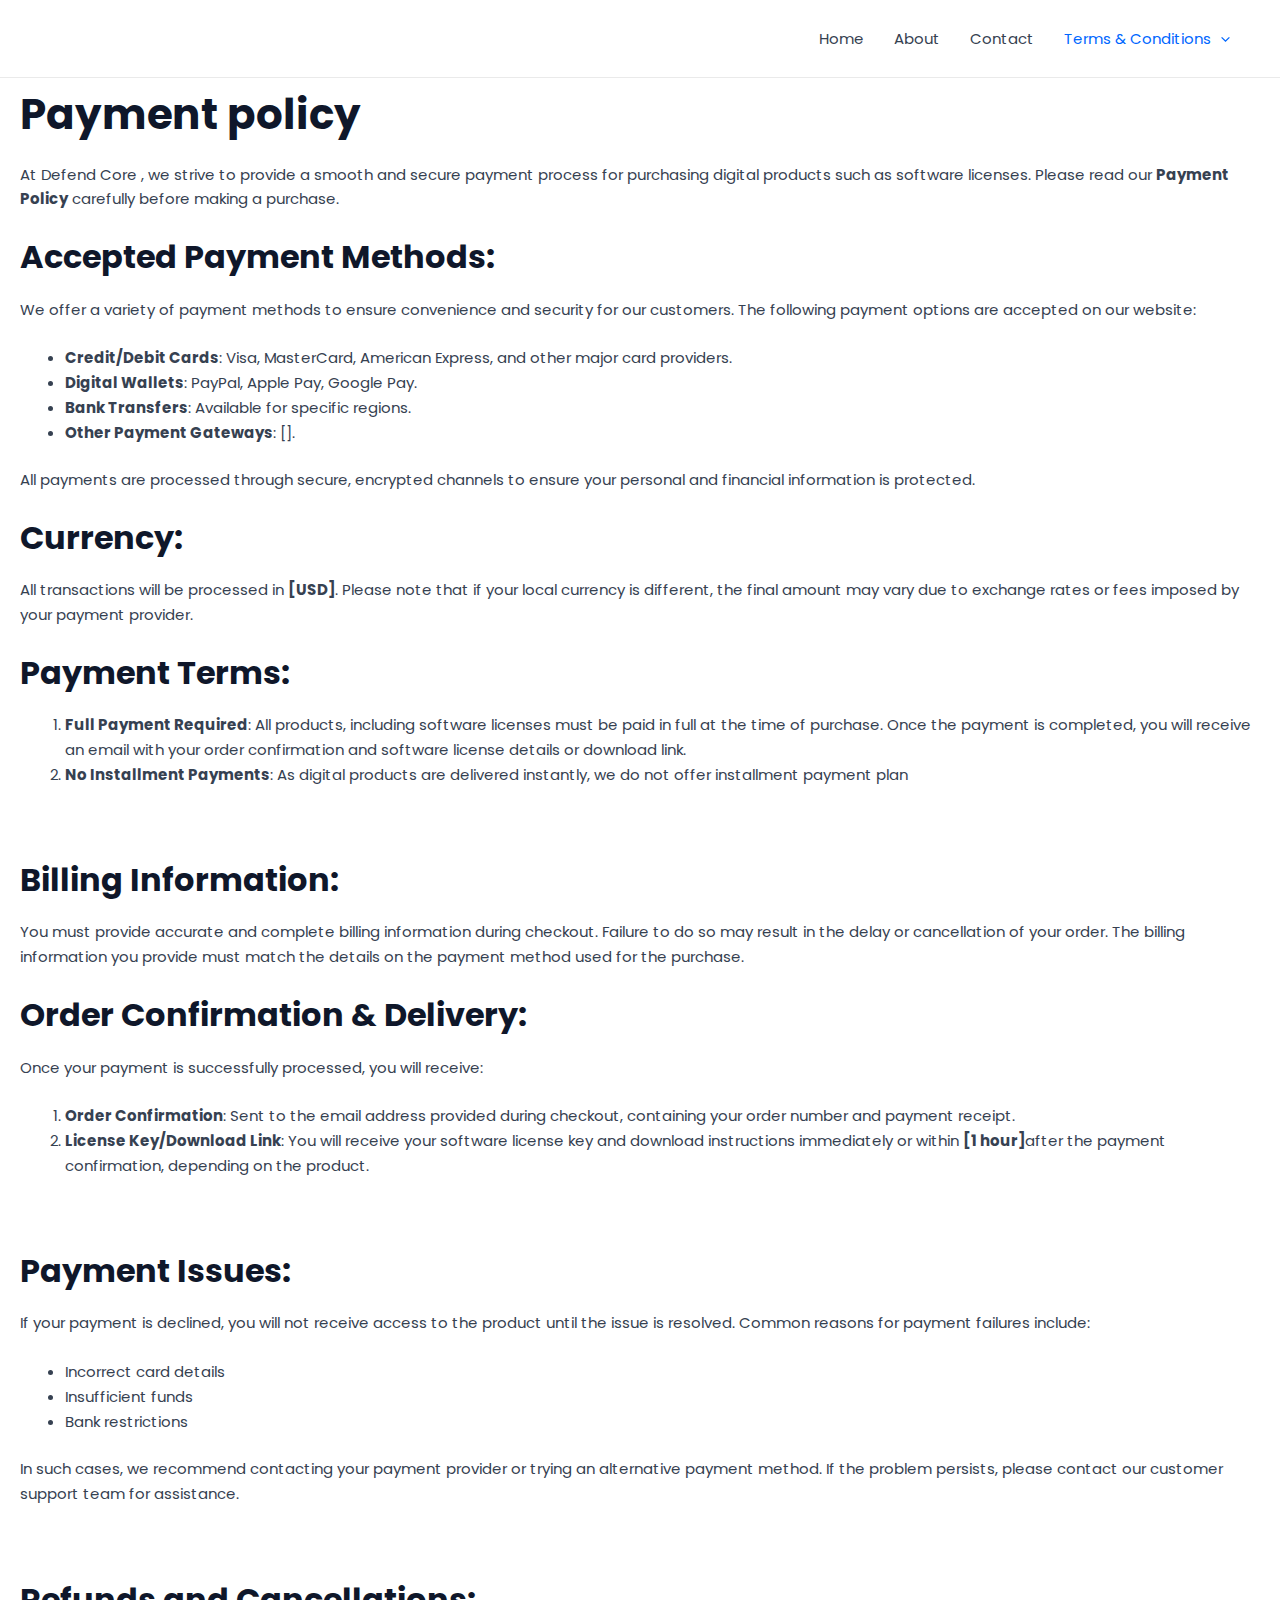
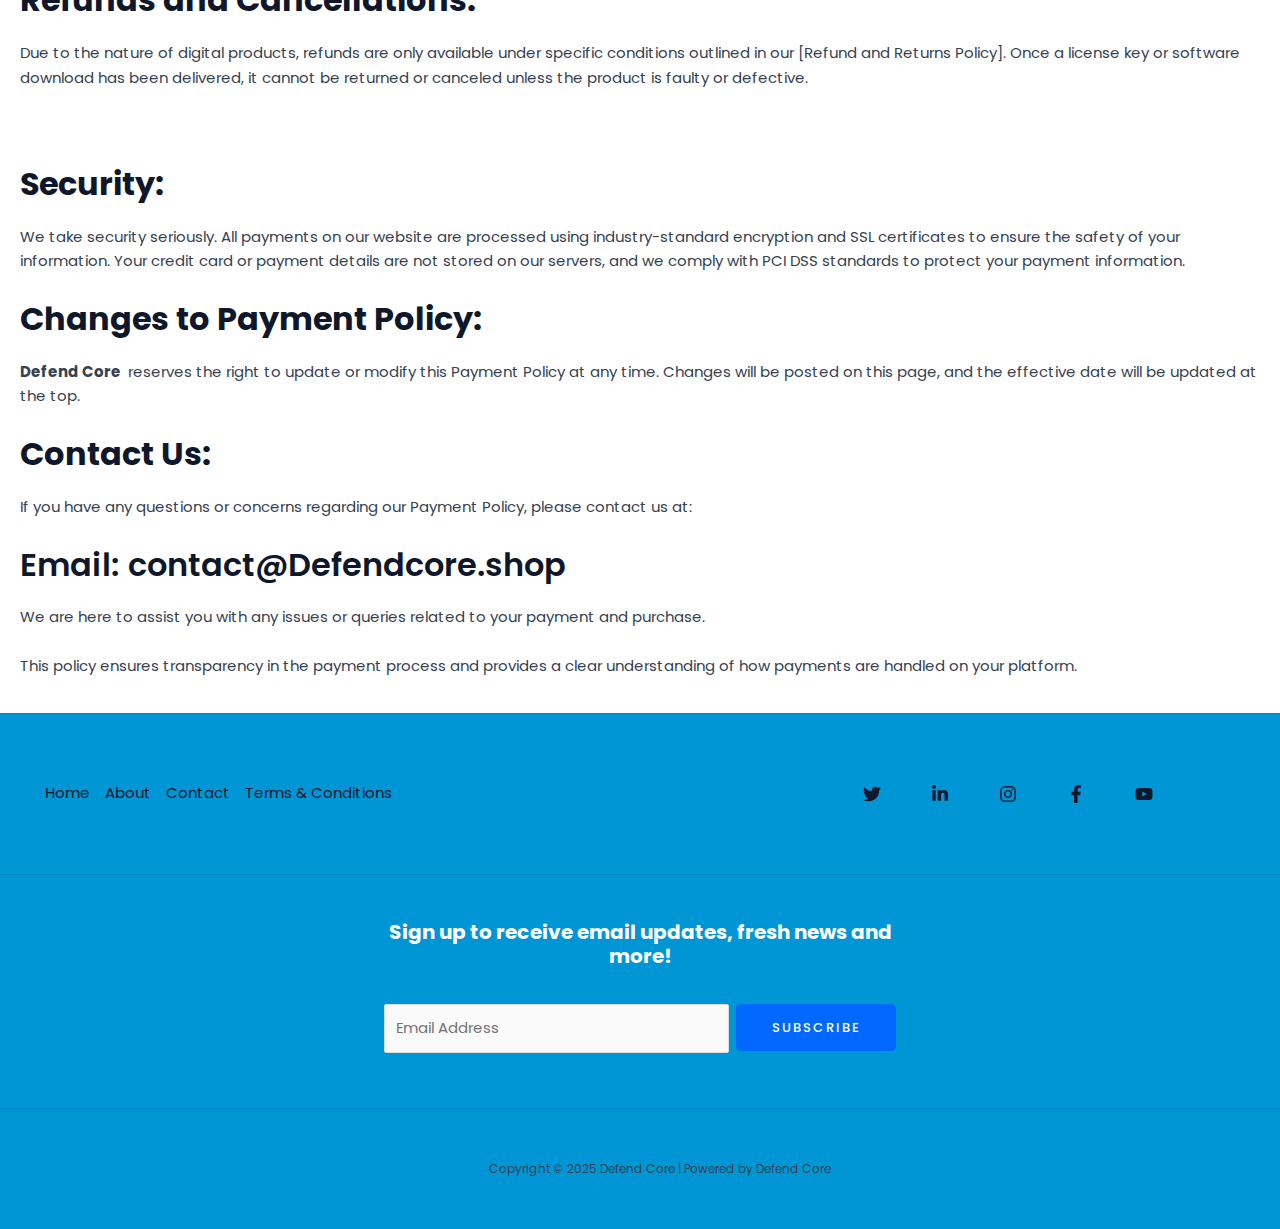
<file: payment-policy/index.html>
<!DOCTYPE html>
<html lang="en-US">
<head>
<meta charset="UTF-8">
<meta name="viewport" content="width=device-width, initial-scale=1">
	<link rel="profile" href="https://gmpg.org/xfn/11"> 
	<title>Payment policy &#8211; Defend Core</title>
<meta name="robots" content="max-image-preview:large">
	<style>img:is([sizes="auto" i], [sizes^="auto," i]) { contain-intrinsic-size: 3000px 1500px }</style>
	<link rel="dns-prefetch" href="//fonts.googleapis.com">
<link rel="alternate" type="application/rss+xml" title="Defend Core &raquo; Feed" href="/feed/">
<link rel="alternate" type="application/rss+xml" title="Defend Core &raquo; Comments Feed" href="/comments/feed/">
<script>
window._wpemojiSettings = {"baseUrl":"https:\/\/s.w.org\/images\/core\/emoji\/15.0.3\/72x72\/","ext":".png","svgUrl":"https:\/\/s.w.org\/images\/core\/emoji\/15.0.3\/svg\/","svgExt":".svg","source":{"concatemoji":"\/wp-includes\/js\/wp-emoji-release.min.js?ver=6.7.1"}};
/*! This file is auto-generated */
!function(i,n){var o,s,e;function c(e){try{var t={supportTests:e,timestamp:(new Date).valueOf()};sessionStorage.setItem(o,JSON.stringify(t))}catch(e){}}function p(e,t,n){e.clearRect(0,0,e.canvas.width,e.canvas.height),e.fillText(t,0,0);var t=new Uint32Array(e.getImageData(0,0,e.canvas.width,e.canvas.height).data),r=(e.clearRect(0,0,e.canvas.width,e.canvas.height),e.fillText(n,0,0),new Uint32Array(e.getImageData(0,0,e.canvas.width,e.canvas.height).data));return t.every(function(e,t){return e===r[t]})}function u(e,t,n){switch(t){case"flag":return n(e,"🏳️‍⚧️","🏳️​⚧️")?!1:!n(e,"🇺🇳","🇺​🇳")&&!n(e,"🏴󠁧󠁢󠁥󠁮󠁧󠁿","🏴​󠁧​󠁢​󠁥​󠁮​󠁧​󠁿");case"emoji":return!n(e,"🐦‍⬛","🐦​⬛")}return!1}function f(e,t,n){var r="undefined"!=typeof WorkerGlobalScope&&self instanceof WorkerGlobalScope?new OffscreenCanvas(300,150):i.createElement("canvas"),a=r.getContext("2d",{willReadFrequently:!0}),o=(a.textBaseline="top",a.font="600 32px Arial",{});return e.forEach(function(e){o[e]=t(a,e,n)}),o}function t(e){var t=i.createElement("script");t.src=e,t.defer=!0,i.head.appendChild(t)}"undefined"!=typeof Promise&&(o="wpEmojiSettingsSupports",s=["flag","emoji"],n.supports={everything:!0,everythingExceptFlag:!0},e=new Promise(function(e){i.addEventListener("DOMContentLoaded",e,{once:!0})}),new Promise(function(t){var n=function(){try{var e=JSON.parse(sessionStorage.getItem(o));if("object"==typeof e&&"number"==typeof e.timestamp&&(new Date).valueOf()<e.timestamp+604800&&"object"==typeof e.supportTests)return e.supportTests}catch(e){}return null}();if(!n){if("undefined"!=typeof Worker&&"undefined"!=typeof OffscreenCanvas&&"undefined"!=typeof URL&&URL.createObjectURL&&"undefined"!=typeof Blob)try{var e="postMessage("+f.toString()+"("+[JSON.stringify(s),u.toString(),p.toString()].join(",")+"));",r=new Blob([e],{type:"text/javascript"}),a=new Worker(URL.createObjectURL(r),{name:"wpTestEmojiSupports"});return void(a.onmessage=function(e){c(n=e.data),a.terminate(),t(n)})}catch(e){}c(n=f(s,u,p))}t(n)}).then(function(e){for(var t in e)n.supports[t]=e[t],n.supports.everything=n.supports.everything&&n.supports[t],"flag"!==t&&(n.supports.everythingExceptFlag=n.supports.everythingExceptFlag&&n.supports[t]);n.supports.everythingExceptFlag=n.supports.everythingExceptFlag&&!n.supports.flag,n.DOMReady=!1,n.readyCallback=function(){n.DOMReady=!0}}).then(function(){return e}).then(function(){var e;n.supports.everything||(n.readyCallback(),(e=n.source||{}).concatemoji?t(e.concatemoji):e.wpemoji&&e.twemoji&&(t(e.twemoji),t(e.wpemoji)))}))}((window,document),window._wpemojiSettings);
</script>
<link rel="stylesheet" id="astra-theme-css-css" href="/wp-content/themes/astra/assets/css/minified/main.min.css?ver=4.8.12" media="all">
<style id="astra-theme-css-inline-css">:root{--ast-post-nav-space:0;--ast-container-default-xlg-padding:6.67em;--ast-container-default-lg-padding:5.67em;--ast-container-default-slg-padding:4.34em;--ast-container-default-md-padding:3.34em;--ast-container-default-sm-padding:6.67em;--ast-container-default-xs-padding:2.4em;--ast-container-default-xxs-padding:1.4em;--ast-code-block-background:#EEEEEE;--ast-comment-inputs-background:#FAFAFA;--ast-normal-container-width:1240px;--ast-narrow-container-width:750px;--ast-blog-title-font-weight:normal;--ast-blog-meta-weight:inherit;--ast-global-color-primary:var(--ast-global-color-5);--ast-global-color-secondary:var(--ast-global-color-4);--ast-global-color-alternate-background:var(--ast-global-color-7);--ast-global-color-subtle-background:var(--ast-global-color-6);}html{font-size:93.75%;}a,.page-title{color:var(--ast-global-color-2);}a:hover,a:focus{color:var(--ast-global-color-1);}body,button,input,select,textarea,.ast-button,.ast-custom-button{font-family:'Poppins',sans-serif;font-weight:400;font-size:15px;font-size:1rem;line-height:var(--ast-body-line-height,1.65em);}blockquote{color:var(--ast-global-color-3);}h1,.entry-content h1,h2,.entry-content h2,h3,.entry-content h3,h4,.entry-content h4,h5,.entry-content h5,h6,.entry-content h6,.site-title,.site-title a{font-family:'Poppins',sans-serif;font-weight:700;}.site-title{font-size:35px;font-size:2.3333333333333rem;display:none;}header .custom-logo-link img{max-width:28px;width:28px;}.astra-logo-svg{width:28px;}.site-header .site-description{font-size:15px;font-size:1rem;display:none;}.entry-title{font-size:30px;font-size:2rem;}.archive .ast-article-post .ast-article-inner,.blog .ast-article-post .ast-article-inner,.archive .ast-article-post .ast-article-inner:hover,.blog .ast-article-post .ast-article-inner:hover{overflow:hidden;}h1,.entry-content h1{font-size:52px;font-size:3.4666666666667rem;font-weight:700;font-family:'Poppins',sans-serif;line-height:1.4em;}h2,.entry-content h2{font-size:42px;font-size:2.8rem;font-weight:700;font-family:'Poppins',sans-serif;line-height:1.3em;}h3,.entry-content h3{font-size:32px;font-size:2.1333333333333rem;font-weight:600;font-family:'Poppins',sans-serif;line-height:1.3em;}h4,.entry-content h4{font-size:20px;font-size:1.3333333333333rem;line-height:1.2em;font-family:'Poppins',sans-serif;}h5,.entry-content h5{font-size:16px;font-size:1.0666666666667rem;line-height:1.2em;font-family:'Poppins',sans-serif;}h6,.entry-content h6{font-size:14px;font-size:0.93333333333333rem;line-height:1.25em;font-family:'Poppins',sans-serif;}::selection{background-color:var(--ast-global-color-0);color:#ffffff;}body,h1,.entry-title a,.entry-content h1,h2,.entry-content h2,h3,.entry-content h3,h4,.entry-content h4,h5,.entry-content h5,h6,.entry-content h6{color:var(--ast-global-color-3);}.tagcloud a:hover,.tagcloud a:focus,.tagcloud a.current-item{color:#ffffff;border-color:var(--ast-global-color-2);background-color:var(--ast-global-color-2);}input:focus,input[type="text"]:focus,input[type="email"]:focus,input[type="url"]:focus,input[type="password"]:focus,input[type="reset"]:focus,input[type="search"]:focus,textarea:focus{border-color:var(--ast-global-color-2);}input[type="radio"]:checked,input[type=reset],input[type="checkbox"]:checked,input[type="checkbox"]:hover:checked,input[type="checkbox"]:focus:checked,input[type=range]::-webkit-slider-thumb{border-color:var(--ast-global-color-2);background-color:var(--ast-global-color-2);box-shadow:none;}.site-footer a:hover + .post-count,.site-footer a:focus + .post-count{background:var(--ast-global-color-2);border-color:var(--ast-global-color-2);}.single .nav-links .nav-previous,.single .nav-links .nav-next{color:var(--ast-global-color-2);}.entry-meta,.entry-meta *{line-height:1.45;color:var(--ast-global-color-2);}.entry-meta a:not(.ast-button):hover,.entry-meta a:not(.ast-button):hover *,.entry-meta a:not(.ast-button):focus,.entry-meta a:not(.ast-button):focus *,.page-links > .page-link,.page-links .page-link:hover,.post-navigation a:hover{color:var(--ast-global-color-1);}#cat option,.secondary .calendar_wrap thead a,.secondary .calendar_wrap thead a:visited{color:var(--ast-global-color-2);}.secondary .calendar_wrap #today,.ast-progress-val span{background:var(--ast-global-color-2);}.secondary a:hover + .post-count,.secondary a:focus + .post-count{background:var(--ast-global-color-2);border-color:var(--ast-global-color-2);}.calendar_wrap #today > a{color:#ffffff;}.page-links .page-link,.single .post-navigation a{color:var(--ast-global-color-2);}.ast-search-menu-icon .search-form button.search-submit{padding:0 4px;}.ast-search-menu-icon form.search-form{padding-right:0;}.ast-search-menu-icon.slide-search input.search-field{width:0;}.ast-header-search .ast-search-menu-icon.ast-dropdown-active .search-form,.ast-header-search .ast-search-menu-icon.ast-dropdown-active .search-field:focus{transition:all 0.2s;}.search-form input.search-field:focus{outline:none;}.wp-block-latest-posts > li > a{color:var(--ast-global-color-2);}.widget-title,.widget .wp-block-heading{font-size:21px;font-size:1.4rem;color:var(--ast-global-color-3);}.ast-search-menu-icon.slide-search a:focus-visible:focus-visible,.astra-search-icon:focus-visible,#close:focus-visible,a:focus-visible,.ast-menu-toggle:focus-visible,.site .skip-link:focus-visible,.wp-block-loginout input:focus-visible,.wp-block-search.wp-block-search__button-inside .wp-block-search__inside-wrapper,.ast-header-navigation-arrow:focus-visible,.woocommerce .wc-proceed-to-checkout > .checkout-button:focus-visible,.woocommerce .woocommerce-MyAccount-navigation ul li a:focus-visible,.ast-orders-table__row .ast-orders-table__cell:focus-visible,.woocommerce .woocommerce-order-details .order-again > .button:focus-visible,.woocommerce .woocommerce-message a.button.wc-forward:focus-visible,.woocommerce #minus_qty:focus-visible,.woocommerce #plus_qty:focus-visible,a#ast-apply-coupon:focus-visible,.woocommerce .woocommerce-info a:focus-visible,.woocommerce .astra-shop-summary-wrap a:focus-visible,.woocommerce a.wc-forward:focus-visible,#ast-apply-coupon:focus-visible,.woocommerce-js .woocommerce-mini-cart-item a.remove:focus-visible,#close:focus-visible,.button.search-submit:focus-visible,#search_submit:focus,.normal-search:focus-visible,.ast-header-account-wrap:focus-visible,.woocommerce .ast-on-card-button.ast-quick-view-trigger:focus{outline-style:dotted;outline-color:inherit;outline-width:thin;}input:focus,input[type="text"]:focus,input[type="email"]:focus,input[type="url"]:focus,input[type="password"]:focus,input[type="reset"]:focus,input[type="search"]:focus,input[type="number"]:focus,textarea:focus,.wp-block-search__input:focus,[data-section="section-header-mobile-trigger"] .ast-button-wrap .ast-mobile-menu-trigger-minimal:focus,.ast-mobile-popup-drawer.active .menu-toggle-close:focus,.woocommerce-ordering select.orderby:focus,#ast-scroll-top:focus,#coupon_code:focus,.woocommerce-page #comment:focus,.woocommerce #reviews #respond input#submit:focus,.woocommerce a.add_to_cart_button:focus,.woocommerce .button.single_add_to_cart_button:focus,.woocommerce .woocommerce-cart-form button:focus,.woocommerce .woocommerce-cart-form__cart-item .quantity .qty:focus,.woocommerce .woocommerce-billing-fields .woocommerce-billing-fields__field-wrapper .woocommerce-input-wrapper > .input-text:focus,.woocommerce #order_comments:focus,.woocommerce #place_order:focus,.woocommerce .woocommerce-address-fields .woocommerce-address-fields__field-wrapper .woocommerce-input-wrapper > .input-text:focus,.woocommerce .woocommerce-MyAccount-content form button:focus,.woocommerce .woocommerce-MyAccount-content .woocommerce-EditAccountForm .woocommerce-form-row .woocommerce-Input.input-text:focus,.woocommerce .ast-woocommerce-container .woocommerce-pagination ul.page-numbers li a:focus,body #content .woocommerce form .form-row .select2-container--default .select2-selection--single:focus,#ast-coupon-code:focus,.woocommerce.woocommerce-js .quantity input[type=number]:focus,.woocommerce-js .woocommerce-mini-cart-item .quantity input[type=number]:focus,.woocommerce p#ast-coupon-trigger:focus{border-style:dotted;border-color:inherit;border-width:thin;}input{outline:none;}.ast-logo-title-inline .site-logo-img{padding-right:1em;}body .ast-oembed-container *{position:absolute;top:0;width:100%;height:100%;left:0;}body .wp-block-embed-pocket-casts .ast-oembed-container *{position:unset;}.ast-single-post-featured-section + article {margin-top: 2em;}.site-content .ast-single-post-featured-section img {width: 100%;overflow: hidden;object-fit: cover;}.site > .ast-single-related-posts-container {margin-top: 0;}@media (min-width: 922px) {.ast-desktop .ast-container--narrow {max-width: var(--ast-narrow-container-width);margin: 0 auto;}}.ast-page-builder-template .hentry {margin: 0;}.ast-page-builder-template .site-content > .ast-container {max-width: 100%;padding: 0;}.ast-page-builder-template .site .site-content #primary {padding: 0;margin: 0;}.ast-page-builder-template .no-results {text-align: center;margin: 4em auto;}.ast-page-builder-template .ast-pagination {padding: 2em;}.ast-page-builder-template .entry-header.ast-no-title.ast-no-thumbnail {margin-top: 0;}.ast-page-builder-template .entry-header.ast-header-without-markup {margin-top: 0;margin-bottom: 0;}.ast-page-builder-template .entry-header.ast-no-title.ast-no-meta {margin-bottom: 0;}.ast-page-builder-template.single .post-navigation {padding-bottom: 2em;}.ast-page-builder-template.single-post .site-content > .ast-container {max-width: 100%;}.ast-page-builder-template .entry-header {margin-top: 4em;margin-left: auto;margin-right: auto;padding-left: 20px;padding-right: 20px;}.single.ast-page-builder-template .entry-header {padding-left: 20px;padding-right: 20px;}.ast-page-builder-template .ast-archive-description {margin: 4em auto 0;padding-left: 20px;padding-right: 20px;}.ast-page-builder-template.ast-no-sidebar .entry-content .alignwide {margin-left: 0;margin-right: 0;}@media (max-width:921.9px){#ast-desktop-header{display:none;}}@media (min-width:922px){#ast-mobile-header{display:none;}}.wp-block-buttons.aligncenter{justify-content:center;}@media (max-width:921px){.ast-theme-transparent-header #primary,.ast-theme-transparent-header #secondary{padding:0;}}@media (max-width:921px){.ast-plain-container.ast-no-sidebar #primary{padding:0;}}.ast-plain-container.ast-no-sidebar #primary{margin-top:0;margin-bottom:0;}.wp-block-button.is-style-outline .wp-block-button__link{border-color:var(--ast-global-color-0);border-top-width:2px;border-right-width:2px;border-bottom-width:2px;border-left-width:2px;}div.wp-block-button.is-style-outline > .wp-block-button__link:not(.has-text-color),div.wp-block-button.wp-block-button__link.is-style-outline:not(.has-text-color){color:var(--ast-global-color-0);}.wp-block-button.is-style-outline .wp-block-button__link:hover,.wp-block-buttons .wp-block-button.is-style-outline .wp-block-button__link:focus,.wp-block-buttons .wp-block-button.is-style-outline > .wp-block-button__link:not(.has-text-color):hover,.wp-block-buttons .wp-block-button.wp-block-button__link.is-style-outline:not(.has-text-color):hover{color:#ffffff;background-color:var(--ast-global-color-2);border-color:var(--ast-global-color-2);}.post-page-numbers.current .page-link,.ast-pagination .page-numbers.current{color:#ffffff;border-color:var(--ast-global-color-0);background-color:var(--ast-global-color-0);}.wp-block-buttons .wp-block-button.is-style-outline .wp-block-button__link.wp-element-button,.ast-outline-button,.wp-block-uagb-buttons-child .uagb-buttons-repeater.ast-outline-button{border-color:var(--ast-global-color-0);border-top-width:2px;border-right-width:2px;border-bottom-width:2px;border-left-width:2px;font-family:inherit;font-weight:500;font-size:13px;font-size:0.86666666666667rem;line-height:1em;border-top-left-radius:5px;border-top-right-radius:5px;border-bottom-right-radius:5px;border-bottom-left-radius:5px;}.wp-block-buttons .wp-block-button.is-style-outline > .wp-block-button__link:not(.has-text-color),.wp-block-buttons .wp-block-button.wp-block-button__link.is-style-outline:not(.has-text-color),.ast-outline-button{color:var(--ast-global-color-0);}.wp-block-button.is-style-outline .wp-block-button__link:hover,.wp-block-buttons .wp-block-button.is-style-outline .wp-block-button__link:focus,.wp-block-buttons .wp-block-button.is-style-outline > .wp-block-button__link:not(.has-text-color):hover,.wp-block-buttons .wp-block-button.wp-block-button__link.is-style-outline:not(.has-text-color):hover,.ast-outline-button:hover,.ast-outline-button:focus,.wp-block-uagb-buttons-child .uagb-buttons-repeater.ast-outline-button:hover,.wp-block-uagb-buttons-child .uagb-buttons-repeater.ast-outline-button:focus{color:#ffffff;background-color:var(--ast-global-color-2);border-color:var(--ast-global-color-2);}.wp-block-button .wp-block-button__link.wp-element-button.is-style-outline:not(.has-background),.wp-block-button.is-style-outline>.wp-block-button__link.wp-element-button:not(.has-background),.ast-outline-button{background-color:var(--ast-global-color-0);}.entry-content[data-ast-blocks-layout] > figure{margin-bottom:1em;}@media (max-width:921px){.ast-separate-container #primary,.ast-separate-container #secondary{padding:1.5em 0;}#primary,#secondary{padding:1.5em 0;margin:0;}.ast-left-sidebar #content > .ast-container{display:flex;flex-direction:column-reverse;width:100%;}.ast-separate-container .ast-article-post,.ast-separate-container .ast-article-single{padding:1.5em 2.14em;}.ast-author-box img.avatar{margin:20px 0 0 0;}}@media (min-width:922px){.ast-separate-container.ast-right-sidebar #primary,.ast-separate-container.ast-left-sidebar #primary{border:0;}.search-no-results.ast-separate-container #primary{margin-bottom:4em;}}.elementor-button-wrapper .elementor-button{border-style:solid;text-decoration:none;border-top-width:0;border-right-width:0;border-left-width:0;border-bottom-width:0;}body .elementor-button.elementor-size-sm,body .elementor-button.elementor-size-xs,body .elementor-button.elementor-size-md,body .elementor-button.elementor-size-lg,body .elementor-button.elementor-size-xl,body .elementor-button{border-top-left-radius:5px;border-top-right-radius:5px;border-bottom-right-radius:5px;border-bottom-left-radius:5px;padding-top:17px;padding-right:26px;padding-bottom:17px;padding-left:26px;}.elementor-button-wrapper .elementor-button{border-color:var(--ast-global-color-0);background-color:var(--ast-global-color-0);}.elementor-button-wrapper .elementor-button:hover,.elementor-button-wrapper .elementor-button:focus{color:#ffffff;background-color:var(--ast-global-color-2);border-color:var(--ast-global-color-2);}.wp-block-button .wp-block-button__link ,.elementor-button-wrapper .elementor-button,.elementor-button-wrapper .elementor-button:visited{color:#ffffff;}.elementor-button-wrapper .elementor-button{font-weight:500;font-size:13px;font-size:0.86666666666667rem;line-height:1em;text-transform:uppercase;letter-spacing:2px;}body .elementor-button.elementor-size-sm,body .elementor-button.elementor-size-xs,body .elementor-button.elementor-size-md,body .elementor-button.elementor-size-lg,body .elementor-button.elementor-size-xl,body .elementor-button{font-size:13px;font-size:0.86666666666667rem;}.wp-block-button .wp-block-button__link:hover,.wp-block-button .wp-block-button__link:focus{color:#ffffff;background-color:var(--ast-global-color-2);border-color:var(--ast-global-color-2);}.elementor-widget-heading h1.elementor-heading-title{line-height:1.4em;}.elementor-widget-heading h2.elementor-heading-title{line-height:1.3em;}.elementor-widget-heading h3.elementor-heading-title{line-height:1.3em;}.elementor-widget-heading h4.elementor-heading-title{line-height:1.2em;}.elementor-widget-heading h5.elementor-heading-title{line-height:1.2em;}.elementor-widget-heading h6.elementor-heading-title{line-height:1.25em;}.wp-block-button .wp-block-button__link,.wp-block-search .wp-block-search__button,body .wp-block-file .wp-block-file__button{border-color:var(--ast-global-color-0);background-color:var(--ast-global-color-0);color:#ffffff;font-family:inherit;font-weight:500;line-height:1em;text-transform:uppercase;letter-spacing:2px;font-size:13px;font-size:0.86666666666667rem;border-top-left-radius:5px;border-top-right-radius:5px;border-bottom-right-radius:5px;border-bottom-left-radius:5px;padding-top:17px;padding-right:26px;padding-bottom:17px;padding-left:26px;}.menu-toggle,button,.ast-button,.ast-custom-button,.button,input#submit,input[type="button"],input[type="submit"],input[type="reset"],form[CLASS*="wp-block-search__"].wp-block-search .wp-block-search__inside-wrapper .wp-block-search__button,body .wp-block-file .wp-block-file__button,.woocommerce-js a.button,.woocommerce button.button,.woocommerce .woocommerce-message a.button,.woocommerce #respond input#submit.alt,.woocommerce input.button.alt,.woocommerce input.button,.woocommerce input.button:disabled,.woocommerce input.button:disabled[disabled],.woocommerce input.button:disabled:hover,.woocommerce input.button:disabled[disabled]:hover,.woocommerce #respond input#submit,.woocommerce button.button.alt.disabled,.wc-block-grid__products .wc-block-grid__product .wp-block-button__link,.wc-block-grid__product-onsale,[CLASS*="wc-block"] button,.woocommerce-js .astra-cart-drawer .astra-cart-drawer-content .woocommerce-mini-cart__buttons .button:not(.checkout):not(.ast-continue-shopping),.woocommerce-js .astra-cart-drawer .astra-cart-drawer-content .woocommerce-mini-cart__buttons a.checkout,.woocommerce button.button.alt.disabled.wc-variation-selection-needed,[CLASS*="wc-block"] .wc-block-components-button{border-style:solid;border-top-width:0;border-right-width:0;border-left-width:0;border-bottom-width:0;color:#ffffff;border-color:var(--ast-global-color-0);background-color:var(--ast-global-color-0);padding-top:17px;padding-right:26px;padding-bottom:17px;padding-left:26px;font-family:inherit;font-weight:500;font-size:13px;font-size:0.86666666666667rem;line-height:1em;text-transform:uppercase;letter-spacing:2px;border-top-left-radius:5px;border-top-right-radius:5px;border-bottom-right-radius:5px;border-bottom-left-radius:5px;}button:focus,.menu-toggle:hover,button:hover,.ast-button:hover,.ast-custom-button:hover .button:hover,.ast-custom-button:hover ,input[type=reset]:hover,input[type=reset]:focus,input#submit:hover,input#submit:focus,input[type="button"]:hover,input[type="button"]:focus,input[type="submit"]:hover,input[type="submit"]:focus,form[CLASS*="wp-block-search__"].wp-block-search .wp-block-search__inside-wrapper .wp-block-search__button:hover,form[CLASS*="wp-block-search__"].wp-block-search .wp-block-search__inside-wrapper .wp-block-search__button:focus,body .wp-block-file .wp-block-file__button:hover,body .wp-block-file .wp-block-file__button:focus,.woocommerce-js a.button:hover,.woocommerce button.button:hover,.woocommerce .woocommerce-message a.button:hover,.woocommerce #respond input#submit:hover,.woocommerce #respond input#submit.alt:hover,.woocommerce input.button.alt:hover,.woocommerce input.button:hover,.woocommerce button.button.alt.disabled:hover,.wc-block-grid__products .wc-block-grid__product .wp-block-button__link:hover,[CLASS*="wc-block"] button:hover,.woocommerce-js .astra-cart-drawer .astra-cart-drawer-content .woocommerce-mini-cart__buttons .button:not(.checkout):not(.ast-continue-shopping):hover,.woocommerce-js .astra-cart-drawer .astra-cart-drawer-content .woocommerce-mini-cart__buttons a.checkout:hover,.woocommerce button.button.alt.disabled.wc-variation-selection-needed:hover,[CLASS*="wc-block"] .wc-block-components-button:hover,[CLASS*="wc-block"] .wc-block-components-button:focus{color:#ffffff;background-color:var(--ast-global-color-2);border-color:var(--ast-global-color-2);}@media (max-width:921px){.ast-mobile-header-stack .main-header-bar .ast-search-menu-icon{display:inline-block;}.ast-header-break-point.ast-header-custom-item-outside .ast-mobile-header-stack .main-header-bar .ast-search-icon{margin:0;}.ast-comment-avatar-wrap img{max-width:2.5em;}.ast-comment-meta{padding:0 1.8888em 1.3333em;}.ast-separate-container .ast-comment-list li.depth-1{padding:1.5em 2.14em;}.ast-separate-container .comment-respond{padding:2em 2.14em;}}@media (min-width:544px){.ast-container{max-width:100%;}}@media (max-width:544px){.ast-separate-container .ast-article-post,.ast-separate-container .ast-article-single,.ast-separate-container .comments-title,.ast-separate-container .ast-archive-description{padding:1.5em 1em;}.ast-separate-container #content .ast-container{padding-left:0.54em;padding-right:0.54em;}.ast-separate-container .ast-comment-list .bypostauthor{padding:.5em;}.ast-search-menu-icon.ast-dropdown-active .search-field{width:170px;}} #ast-mobile-header .ast-site-header-cart-li a{pointer-events:none;}body,.ast-separate-container{background-color:var(--ast-global-color-4);background-image:none;}@media (max-width:921px){.site-title{display:none;}.site-header .site-description{display:none;}.entry-title{font-size:25px;font-size:1.6666666666667rem;}h1,.entry-content h1{font-size:40px;}h2,.entry-content h2{font-size:35px;}h3,.entry-content h3{font-size:26px;}h4,.entry-content h4{font-size:20px;font-size:1.3333333333333rem;}h5,.entry-content h5{font-size:16px;font-size:1.0666666666667rem;}h6,.entry-content h6{font-size:14px;font-size:0.93333333333333rem;}.astra-logo-svg{width:200px;}header .custom-logo-link img,.ast-header-break-point .site-logo-img .custom-mobile-logo-link img{max-width:200px;width:200px;}}@media (max-width:544px){.site-title{display:none;}.site-header .site-description{display:none;}.entry-title{font-size:22px;font-size:1.4666666666667rem;}h1,.entry-content h1{font-size:34px;}h2,.entry-content h2{font-size:30px;}h3,.entry-content h3{font-size:24px;}h4,.entry-content h4{font-size:20px;font-size:1.3333333333333rem;}h5,.entry-content h5{font-size:16px;font-size:1.0666666666667rem;}h6,.entry-content h6{font-size:12px;font-size:0.8rem;}header .custom-logo-link img,.ast-header-break-point .site-branding img,.ast-header-break-point .custom-logo-link img{max-width:73px;width:73px;}.astra-logo-svg{width:73px;}.ast-header-break-point .site-logo-img .custom-mobile-logo-link img{max-width:73px;}}@media (max-width:921px){html{font-size:85.5%;}}@media (max-width:544px){html{font-size:85.5%;}}@media (min-width:922px){.ast-container{max-width:1280px;}}@media (min-width:922px){.site-content .ast-container{display:flex;}}@media (max-width:921px){.site-content .ast-container{flex-direction:column;}}@media (min-width:922px){.blog .site-content > .ast-container,.archive .site-content > .ast-container,.search .site-content > .ast-container{max-width:950px;}}@media (min-width:922px){.single-post .site-content > .ast-container{max-width:1024px;}}@media (min-width:922px){.main-header-menu .sub-menu .menu-item.ast-left-align-sub-menu:hover > .sub-menu,.main-header-menu .sub-menu .menu-item.ast-left-align-sub-menu.focus > .sub-menu{margin-left:-0px;}}.site .comments-area{padding-bottom:3em;}.footer-widget-area[data-section^="section-fb-html-"] .ast-builder-html-element{text-align:center;}.wp-block-file {display: flex;align-items: center;flex-wrap: wrap;justify-content: space-between;}.wp-block-pullquote {border: none;}.wp-block-pullquote blockquote::before {content: "\201D";font-family: "Helvetica",sans-serif;display: flex;transform: rotate( 180deg );font-size: 6rem;font-style: normal;line-height: 1;font-weight: bold;align-items: center;justify-content: center;}.has-text-align-right > blockquote::before {justify-content: flex-start;}.has-text-align-left > blockquote::before {justify-content: flex-end;}figure.wp-block-pullquote.is-style-solid-color blockquote {max-width: 100%;text-align: inherit;}:root {--wp--custom--ast-default-block-top-padding: 3em;--wp--custom--ast-default-block-right-padding: 3em;--wp--custom--ast-default-block-bottom-padding: 3em;--wp--custom--ast-default-block-left-padding: 3em;--wp--custom--ast-container-width: 1240px;--wp--custom--ast-content-width-size: 1240px;--wp--custom--ast-wide-width-size: calc(1240px + var(--wp--custom--ast-default-block-left-padding) + var(--wp--custom--ast-default-block-right-padding));}.ast-narrow-container {--wp--custom--ast-content-width-size: 750px;--wp--custom--ast-wide-width-size: 750px;}@media(max-width: 921px) {:root {--wp--custom--ast-default-block-top-padding: 3em;--wp--custom--ast-default-block-right-padding: 2em;--wp--custom--ast-default-block-bottom-padding: 3em;--wp--custom--ast-default-block-left-padding: 2em;}}@media(max-width: 544px) {:root {--wp--custom--ast-default-block-top-padding: 3em;--wp--custom--ast-default-block-right-padding: 1.5em;--wp--custom--ast-default-block-bottom-padding: 3em;--wp--custom--ast-default-block-left-padding: 1.5em;}}.entry-content > .wp-block-group,.entry-content > .wp-block-cover,.entry-content > .wp-block-columns {padding-top: var(--wp--custom--ast-default-block-top-padding);padding-right: var(--wp--custom--ast-default-block-right-padding);padding-bottom: var(--wp--custom--ast-default-block-bottom-padding);padding-left: var(--wp--custom--ast-default-block-left-padding);}.ast-plain-container.ast-no-sidebar .entry-content > .alignfull,.ast-page-builder-template .ast-no-sidebar .entry-content > .alignfull {margin-left: calc( -50vw + 50%);margin-right: calc( -50vw + 50%);max-width: 100vw;width: 100vw;}.ast-plain-container.ast-no-sidebar .entry-content .alignfull .alignfull,.ast-page-builder-template.ast-no-sidebar .entry-content .alignfull .alignfull,.ast-plain-container.ast-no-sidebar .entry-content .alignfull .alignwide,.ast-page-builder-template.ast-no-sidebar .entry-content .alignfull .alignwide,.ast-plain-container.ast-no-sidebar .entry-content .alignwide .alignfull,.ast-page-builder-template.ast-no-sidebar .entry-content .alignwide .alignfull,.ast-plain-container.ast-no-sidebar .entry-content .alignwide .alignwide,.ast-page-builder-template.ast-no-sidebar .entry-content .alignwide .alignwide,.ast-plain-container.ast-no-sidebar .entry-content .wp-block-column .alignfull,.ast-page-builder-template.ast-no-sidebar .entry-content .wp-block-column .alignfull,.ast-plain-container.ast-no-sidebar .entry-content .wp-block-column .alignwide,.ast-page-builder-template.ast-no-sidebar .entry-content .wp-block-column .alignwide {margin-left: auto;margin-right: auto;width: 100%;}[data-ast-blocks-layout] .wp-block-separator:not(.is-style-dots) {height: 0;}[data-ast-blocks-layout] .wp-block-separator {margin: 20px auto;}[data-ast-blocks-layout] .wp-block-separator:not(.is-style-wide):not(.is-style-dots) {max-width: 100px;}[data-ast-blocks-layout] .wp-block-separator.has-background {padding: 0;}.entry-content[data-ast-blocks-layout] > * {max-width: var(--wp--custom--ast-content-width-size);margin-left: auto;margin-right: auto;}.entry-content[data-ast-blocks-layout] > .alignwide {max-width: var(--wp--custom--ast-wide-width-size);}.entry-content[data-ast-blocks-layout] .alignfull {max-width: none;}.entry-content .wp-block-columns {margin-bottom: 0;}blockquote {margin: 1.5em;border-color: rgba(0,0,0,0.05);}.wp-block-quote:not(.has-text-align-right):not(.has-text-align-center) {border-left: 5px solid rgba(0,0,0,0.05);}.has-text-align-right > blockquote,blockquote.has-text-align-right {border-right: 5px solid rgba(0,0,0,0.05);}.has-text-align-left > blockquote,blockquote.has-text-align-left {border-left: 5px solid rgba(0,0,0,0.05);}.wp-block-site-tagline,.wp-block-latest-posts .read-more {margin-top: 15px;}.wp-block-loginout p label {display: block;}.wp-block-loginout p:not(.login-remember):not(.login-submit) input {width: 100%;}.wp-block-loginout input:focus {border-color: transparent;}.wp-block-loginout input:focus {outline: thin dotted;}.entry-content .wp-block-media-text .wp-block-media-text__content {padding: 0 0 0 8%;}.entry-content .wp-block-media-text.has-media-on-the-right .wp-block-media-text__content {padding: 0 8% 0 0;}.entry-content .wp-block-media-text.has-background .wp-block-media-text__content {padding: 8%;}.entry-content .wp-block-cover:not([class*="background-color"]):not(.has-text-color.has-link-color) .wp-block-cover__inner-container,.entry-content .wp-block-cover:not([class*="background-color"]) .wp-block-cover-image-text,.entry-content .wp-block-cover:not([class*="background-color"]) .wp-block-cover-text,.entry-content .wp-block-cover-image:not([class*="background-color"]) .wp-block-cover__inner-container,.entry-content .wp-block-cover-image:not([class*="background-color"]) .wp-block-cover-image-text,.entry-content .wp-block-cover-image:not([class*="background-color"]) .wp-block-cover-text {color: var(--ast-global-color-primary,var(--ast-global-color-5));}.wp-block-loginout .login-remember input {width: 1.1rem;height: 1.1rem;margin: 0 5px 4px 0;vertical-align: middle;}.wp-block-latest-posts > li > *:first-child,.wp-block-latest-posts:not(.is-grid) > li:first-child {margin-top: 0;}.entry-content > .wp-block-buttons,.entry-content > .wp-block-uagb-buttons {margin-bottom: 1.5em;}.wp-block-search__inside-wrapper .wp-block-search__input {padding: 0 10px;color: var(--ast-global-color-3);background: var(--ast-global-color-primary,var(--ast-global-color-5));border-color: var(--ast-border-color);}.wp-block-latest-posts .read-more {margin-bottom: 1.5em;}.wp-block-search__no-button .wp-block-search__inside-wrapper .wp-block-search__input {padding-top: 5px;padding-bottom: 5px;}.wp-block-latest-posts .wp-block-latest-posts__post-date,.wp-block-latest-posts .wp-block-latest-posts__post-author {font-size: 1rem;}.wp-block-latest-posts > li > *,.wp-block-latest-posts:not(.is-grid) > li {margin-top: 12px;margin-bottom: 12px;}.ast-page-builder-template .entry-content[data-ast-blocks-layout] > *,.ast-page-builder-template .entry-content[data-ast-blocks-layout] > .alignfull:not(.wp-block-group):not(.uagb-is-root-container) > * {max-width: none;}.ast-page-builder-template .entry-content[data-ast-blocks-layout] > .alignwide:not(.uagb-is-root-container) > * {max-width: var(--wp--custom--ast-wide-width-size);}.ast-page-builder-template .entry-content[data-ast-blocks-layout] > .inherit-container-width > *,.ast-page-builder-template .entry-content[data-ast-blocks-layout] > *:not(.wp-block-group):not(.uagb-is-root-container) > *,.entry-content[data-ast-blocks-layout] > .wp-block-cover .wp-block-cover__inner-container {max-width: var(--wp--custom--ast-content-width-size) ;margin-left: auto;margin-right: auto;}.entry-content[data-ast-blocks-layout] .wp-block-cover:not(.alignleft):not(.alignright) {width: auto;}@media(max-width: 1200px) {.ast-separate-container .entry-content > .alignfull,.ast-separate-container .entry-content[data-ast-blocks-layout] > .alignwide,.ast-plain-container .entry-content[data-ast-blocks-layout] > .alignwide,.ast-plain-container .entry-content .alignfull {margin-left: calc(-1 * min(var(--ast-container-default-xlg-padding),20px)) ;margin-right: calc(-1 * min(var(--ast-container-default-xlg-padding),20px));}}@media(min-width: 1201px) {.ast-separate-container .entry-content > .alignfull {margin-left: calc(-1 * var(--ast-container-default-xlg-padding) );margin-right: calc(-1 * var(--ast-container-default-xlg-padding) );}.ast-separate-container .entry-content[data-ast-blocks-layout] > .alignwide,.ast-plain-container .entry-content[data-ast-blocks-layout] > .alignwide {margin-left: calc(-1 * var(--wp--custom--ast-default-block-left-padding) );margin-right: calc(-1 * var(--wp--custom--ast-default-block-right-padding) );}}@media(min-width: 921px) {.ast-separate-container .entry-content .wp-block-group.alignwide:not(.inherit-container-width) > :where(:not(.alignleft):not(.alignright)),.ast-plain-container .entry-content .wp-block-group.alignwide:not(.inherit-container-width) > :where(:not(.alignleft):not(.alignright)) {max-width: calc( var(--wp--custom--ast-content-width-size) + 80px );}.ast-plain-container.ast-right-sidebar .entry-content[data-ast-blocks-layout] .alignfull,.ast-plain-container.ast-left-sidebar .entry-content[data-ast-blocks-layout] .alignfull {margin-left: -60px;margin-right: -60px;}}@media(min-width: 544px) {.entry-content > .alignleft {margin-right: 20px;}.entry-content > .alignright {margin-left: 20px;}}@media (max-width:544px){.wp-block-columns .wp-block-column:not(:last-child){margin-bottom:20px;}.wp-block-latest-posts{margin:0;}}@media( max-width: 600px ) {.entry-content .wp-block-media-text .wp-block-media-text__content,.entry-content .wp-block-media-text.has-media-on-the-right .wp-block-media-text__content {padding: 8% 0 0;}.entry-content .wp-block-media-text.has-background .wp-block-media-text__content {padding: 8%;}}.ast-page-builder-template .entry-header {padding-left: 0;}.ast-narrow-container .site-content .wp-block-uagb-image--align-full .wp-block-uagb-image__figure {max-width: 100%;margin-left: auto;margin-right: auto;}:root .has-ast-global-color-0-color{color:var(--ast-global-color-0);}:root .has-ast-global-color-0-background-color{background-color:var(--ast-global-color-0);}:root .wp-block-button .has-ast-global-color-0-color{color:var(--ast-global-color-0);}:root .wp-block-button .has-ast-global-color-0-background-color{background-color:var(--ast-global-color-0);}:root .has-ast-global-color-1-color{color:var(--ast-global-color-1);}:root .has-ast-global-color-1-background-color{background-color:var(--ast-global-color-1);}:root .wp-block-button .has-ast-global-color-1-color{color:var(--ast-global-color-1);}:root .wp-block-button .has-ast-global-color-1-background-color{background-color:var(--ast-global-color-1);}:root .has-ast-global-color-2-color{color:var(--ast-global-color-2);}:root .has-ast-global-color-2-background-color{background-color:var(--ast-global-color-2);}:root .wp-block-button .has-ast-global-color-2-color{color:var(--ast-global-color-2);}:root .wp-block-button .has-ast-global-color-2-background-color{background-color:var(--ast-global-color-2);}:root .has-ast-global-color-3-color{color:var(--ast-global-color-3);}:root .has-ast-global-color-3-background-color{background-color:var(--ast-global-color-3);}:root .wp-block-button .has-ast-global-color-3-color{color:var(--ast-global-color-3);}:root .wp-block-button .has-ast-global-color-3-background-color{background-color:var(--ast-global-color-3);}:root .has-ast-global-color-4-color{color:var(--ast-global-color-4);}:root .has-ast-global-color-4-background-color{background-color:var(--ast-global-color-4);}:root .wp-block-button .has-ast-global-color-4-color{color:var(--ast-global-color-4);}:root .wp-block-button .has-ast-global-color-4-background-color{background-color:var(--ast-global-color-4);}:root .has-ast-global-color-5-color{color:var(--ast-global-color-5);}:root .has-ast-global-color-5-background-color{background-color:var(--ast-global-color-5);}:root .wp-block-button .has-ast-global-color-5-color{color:var(--ast-global-color-5);}:root .wp-block-button .has-ast-global-color-5-background-color{background-color:var(--ast-global-color-5);}:root .has-ast-global-color-6-color{color:var(--ast-global-color-6);}:root .has-ast-global-color-6-background-color{background-color:var(--ast-global-color-6);}:root .wp-block-button .has-ast-global-color-6-color{color:var(--ast-global-color-6);}:root .wp-block-button .has-ast-global-color-6-background-color{background-color:var(--ast-global-color-6);}:root .has-ast-global-color-7-color{color:var(--ast-global-color-7);}:root .has-ast-global-color-7-background-color{background-color:var(--ast-global-color-7);}:root .wp-block-button .has-ast-global-color-7-color{color:var(--ast-global-color-7);}:root .wp-block-button .has-ast-global-color-7-background-color{background-color:var(--ast-global-color-7);}:root .has-ast-global-color-8-color{color:var(--ast-global-color-8);}:root .has-ast-global-color-8-background-color{background-color:var(--ast-global-color-8);}:root .wp-block-button .has-ast-global-color-8-color{color:var(--ast-global-color-8);}:root .wp-block-button .has-ast-global-color-8-background-color{background-color:var(--ast-global-color-8);}:root{--ast-global-color-0:#0067FF;--ast-global-color-1:#005EE9;--ast-global-color-2:#0F172A;--ast-global-color-3:#364151;--ast-global-color-4:#E7F6FF;--ast-global-color-5:#FFFFFF;--ast-global-color-6:#D1DAE5;--ast-global-color-7:#070614;--ast-global-color-8:#222222;}:root {--ast-border-color : #dddddd;}.ast-single-entry-banner {-js-display: flex;display: flex;flex-direction: column;justify-content: center;text-align: center;position: relative;background: #eeeeee;}.ast-single-entry-banner[data-banner-layout="layout-1"] {max-width: 1240px;background: inherit;padding: 20px 0;}.ast-single-entry-banner[data-banner-width-type="custom"] {margin: 0 auto;width: 100%;}.ast-single-entry-banner + .site-content .entry-header {margin-bottom: 0;}.site .ast-author-avatar {--ast-author-avatar-size: ;}a.ast-underline-text {text-decoration: underline;}.ast-container > .ast-terms-link {position: relative;display: block;}a.ast-button.ast-badge-tax {padding: 4px 8px;border-radius: 3px;font-size: inherit;}header.entry-header:not(.related-entry-header) .entry-title{font-size:30px;font-size:2rem;}header.entry-header:not(.related-entry-header) > *:not(:last-child){margin-bottom:10px;}@media (max-width:921px){header.entry-header:not(.related-entry-header) .entry-title{font-size:25px;font-size:1.6666666666667rem;}}@media (max-width:544px){header.entry-header:not(.related-entry-header) .entry-title{font-size:20px;font-size:1.3333333333333rem;}}.ast-archive-entry-banner {-js-display: flex;display: flex;flex-direction: column;justify-content: center;text-align: center;position: relative;background: #eeeeee;}.ast-archive-entry-banner[data-banner-width-type="custom"] {margin: 0 auto;width: 100%;}.ast-archive-entry-banner[data-banner-layout="layout-1"] {background: inherit;padding: 20px 0;text-align: left;}body.archive .ast-archive-description{max-width:1240px;width:100%;text-align:left;padding-top:3em;padding-right:3em;padding-bottom:3em;padding-left:3em;}body.archive .ast-archive-description .ast-archive-title,body.archive .ast-archive-description .ast-archive-title *{font-size:40px;font-size:2.6666666666667rem;}body.archive .ast-archive-description > *:not(:last-child){margin-bottom:10px;}@media (max-width:921px){body.archive .ast-archive-description{text-align:left;}body.archive .ast-archive-description .ast-archive-title{font-size:35px;font-size:2.3333333333333rem;}}@media (max-width:544px){body.archive .ast-archive-description{text-align:left;}body.archive .ast-archive-description .ast-archive-title{font-size:30px;font-size:2rem;}}.ast-breadcrumbs .trail-browse,.ast-breadcrumbs .trail-items,.ast-breadcrumbs .trail-items li{display:inline-block;margin:0;padding:0;border:none;background:inherit;text-indent:0;text-decoration:none;}.ast-breadcrumbs .trail-browse{font-size:inherit;font-style:inherit;font-weight:inherit;color:inherit;}.ast-breadcrumbs .trail-items{list-style:none;}.trail-items li::after{padding:0 0.3em;content:"\00bb";}.trail-items li:last-of-type::after{display:none;}h1,.entry-content h1,h2,.entry-content h2,h3,.entry-content h3,h4,.entry-content h4,h5,.entry-content h5,h6,.entry-content h6{color:var(--ast-global-color-2);}@media (max-width:921px){.ast-builder-grid-row-container.ast-builder-grid-row-tablet-3-firstrow .ast-builder-grid-row > *:first-child,.ast-builder-grid-row-container.ast-builder-grid-row-tablet-3-lastrow .ast-builder-grid-row > *:last-child{grid-column:1 / -1;}}@media (max-width:544px){.ast-builder-grid-row-container.ast-builder-grid-row-mobile-3-firstrow .ast-builder-grid-row > *:first-child,.ast-builder-grid-row-container.ast-builder-grid-row-mobile-3-lastrow .ast-builder-grid-row > *:last-child{grid-column:1 / -1;}}.ast-builder-layout-element[data-section="title_tagline"]{display:flex;}@media (max-width:921px){.ast-header-break-point .ast-builder-layout-element[data-section="title_tagline"]{display:flex;}}@media (max-width:544px){.ast-header-break-point .ast-builder-layout-element[data-section="title_tagline"]{display:none;}}.ast-builder-menu-1{font-family:inherit;font-weight:inherit;}.ast-builder-menu-1 .menu-item > .menu-link{color:var(--ast-global-color-3);}.ast-builder-menu-1 .menu-item > .ast-menu-toggle{color:var(--ast-global-color-3);}.ast-builder-menu-1 .menu-item:hover > .menu-link,.ast-builder-menu-1 .inline-on-mobile .menu-item:hover > .ast-menu-toggle{color:var(--ast-global-color-0);}.ast-builder-menu-1 .menu-item:hover > .ast-menu-toggle{color:var(--ast-global-color-0);}.ast-builder-menu-1 .menu-item.current-menu-item > .menu-link,.ast-builder-menu-1 .inline-on-mobile .menu-item.current-menu-item > .ast-menu-toggle,.ast-builder-menu-1 .current-menu-ancestor > .menu-link{color:var(--ast-global-color-0);}.ast-builder-menu-1 .menu-item.current-menu-item > .ast-menu-toggle{color:var(--ast-global-color-0);}.ast-builder-menu-1 .sub-menu,.ast-builder-menu-1 .inline-on-mobile .sub-menu{border-top-width:2px;border-bottom-width:0px;border-right-width:0px;border-left-width:0px;border-color:var(--ast-global-color-0);border-style:solid;}.ast-builder-menu-1 .sub-menu .sub-menu{top:-2px;}.ast-builder-menu-1 .main-header-menu > .menu-item > .sub-menu,.ast-builder-menu-1 .main-header-menu > .menu-item > .astra-full-megamenu-wrapper{margin-top:0px;}.ast-desktop .ast-builder-menu-1 .main-header-menu > .menu-item > .sub-menu:before,.ast-desktop .ast-builder-menu-1 .main-header-menu > .menu-item > .astra-full-megamenu-wrapper:before{height:calc( 0px + 2px + 5px );}.ast-desktop .ast-builder-menu-1 .menu-item .sub-menu .menu-link{border-style:none;}@media (max-width:921px){.ast-builder-menu-1 .main-header-menu .menu-item > .menu-link{color:var(--ast-global-color-3);}.ast-builder-menu-1 .menu-item > .ast-menu-toggle{color:var(--ast-global-color-3);}.ast-builder-menu-1 .menu-item:hover > .menu-link,.ast-builder-menu-1 .inline-on-mobile .menu-item:hover > .ast-menu-toggle{color:var(--ast-global-color-0);}.ast-builder-menu-1 .menu-item:hover > .ast-menu-toggle{color:var(--ast-global-color-0);}.ast-header-break-point .ast-builder-menu-1 .menu-item.menu-item-has-children > .ast-menu-toggle{top:0;}.ast-builder-menu-1 .inline-on-mobile .menu-item.menu-item-has-children > .ast-menu-toggle{right:-15px;}.ast-builder-menu-1 .menu-item-has-children > .menu-link:after{content:unset;}.ast-builder-menu-1 .main-header-menu > .menu-item > .sub-menu,.ast-builder-menu-1 .main-header-menu > .menu-item > .astra-full-megamenu-wrapper{margin-top:0;}.ast-builder-menu-1 .main-header-menu,.ast-builder-menu-1 .main-header-menu .sub-menu{background-color:var(--ast-global-color-5);background-image:none;}}@media (max-width:544px){.ast-header-break-point .ast-builder-menu-1 .menu-item.menu-item-has-children > .ast-menu-toggle{top:0;}.ast-builder-menu-1 .main-header-menu > .menu-item > .sub-menu,.ast-builder-menu-1 .main-header-menu > .menu-item > .astra-full-megamenu-wrapper{margin-top:0;}}.ast-builder-menu-1{display:flex;}@media (max-width:921px){.ast-header-break-point .ast-builder-menu-1{display:flex;}}@media (max-width:544px){.ast-header-break-point .ast-builder-menu-1{display:flex;}}.ast-social-stack-desktop .ast-builder-social-element,.ast-social-stack-tablet .ast-builder-social-element,.ast-social-stack-mobile .ast-builder-social-element {margin-top: 6px;margin-bottom: 6px;}.social-show-label-true .ast-builder-social-element {width: auto;padding: 0 0.4em;}[data-section^="section-fb-social-icons-"] .footer-social-inner-wrap {text-align: center;}.ast-footer-social-wrap {width: 100%;}.ast-footer-social-wrap .ast-builder-social-element:first-child {margin-left: 0;}.ast-footer-social-wrap .ast-builder-social-element:last-child {margin-right: 0;}.ast-header-social-wrap .ast-builder-social-element:first-child {margin-left: 0;}.ast-header-social-wrap .ast-builder-social-element:last-child {margin-right: 0;}.ast-builder-social-element {line-height: 1;color: #3a3a3a;background: transparent;vertical-align: middle;transition: all 0.01s;margin-left: 6px;margin-right: 6px;justify-content: center;align-items: center;}.ast-builder-social-element {line-height: 1;color: #3a3a3a;background: transparent;vertical-align: middle;transition: all 0.01s;margin-left: 6px;margin-right: 6px;justify-content: center;align-items: center;}.ast-builder-social-element .social-item-label {padding-left: 6px;}.ast-header-social-1-wrap .ast-builder-social-element svg{width:18px;height:18px;}.ast-builder-layout-element[data-section="section-hb-social-icons-1"]{display:flex;}@media (max-width:921px){.ast-header-break-point .ast-builder-layout-element[data-section="section-hb-social-icons-1"]{display:flex;}}@media (max-width:544px){.ast-header-break-point .ast-builder-layout-element[data-section="section-hb-social-icons-1"]{display:flex;}}.site-below-footer-wrap{padding-top:20px;padding-bottom:20px;}.site-below-footer-wrap[data-section="section-below-footer-builder"]{background-color:#0096d6;background-image:none;min-height:80px;border-style:solid;border-width:0px;border-top-width:1px;border-top-color:rgba(0,0,0,0.1);}.site-below-footer-wrap[data-section="section-below-footer-builder"] .ast-builder-grid-row{max-width:1240px;min-height:80px;margin-left:auto;margin-right:auto;}.site-below-footer-wrap[data-section="section-below-footer-builder"] .ast-builder-grid-row,.site-below-footer-wrap[data-section="section-below-footer-builder"] .site-footer-section{align-items:center;}.site-below-footer-wrap[data-section="section-below-footer-builder"].ast-footer-row-inline .site-footer-section{display:flex;margin-bottom:0;}.ast-builder-grid-row-full .ast-builder-grid-row{grid-template-columns:1fr;}@media (max-width:921px){.site-below-footer-wrap[data-section="section-below-footer-builder"].ast-footer-row-tablet-inline .site-footer-section{display:flex;margin-bottom:0;}.site-below-footer-wrap[data-section="section-below-footer-builder"].ast-footer-row-tablet-stack .site-footer-section{display:block;margin-bottom:10px;}.ast-builder-grid-row-container.ast-builder-grid-row-tablet-full .ast-builder-grid-row{grid-template-columns:1fr;}}@media (max-width:544px){.site-below-footer-wrap[data-section="section-below-footer-builder"].ast-footer-row-mobile-inline .site-footer-section{display:flex;margin-bottom:0;}.site-below-footer-wrap[data-section="section-below-footer-builder"].ast-footer-row-mobile-stack .site-footer-section{display:block;margin-bottom:10px;}.ast-builder-grid-row-container.ast-builder-grid-row-mobile-full .ast-builder-grid-row{grid-template-columns:1fr;}}.site-below-footer-wrap[data-section="section-below-footer-builder"]{display:grid;}@media (max-width:921px){.ast-header-break-point .site-below-footer-wrap[data-section="section-below-footer-builder"]{display:grid;}}@media (max-width:544px){.ast-header-break-point .site-below-footer-wrap[data-section="section-below-footer-builder"]{display:grid;}}.ast-builder-html-element img.alignnone{display:inline-block;}.ast-builder-html-element p:first-child{margin-top:0;}.ast-builder-html-element p:last-child{margin-bottom:0;}.ast-header-break-point .main-header-bar .ast-builder-html-element{line-height:1.85714285714286;}.footer-widget-area[data-section="section-fb-html-1"]{margin-top:0px;margin-bottom:0px;margin-left:0px;margin-right:0px;}@media (max-width:921px){.footer-widget-area[data-section="section-fb-html-1"]{margin-top:0px;margin-bottom:0px;margin-left:0px;margin-right:0px;}}.footer-widget-area[data-section="section-fb-html-1"]{display:block;}@media (max-width:921px){.ast-header-break-point .footer-widget-area[data-section="section-fb-html-1"]{display:block;}}@media (max-width:544px){.ast-header-break-point .footer-widget-area[data-section="section-fb-html-1"]{display:block;}}.footer-widget-area[data-section="section-fb-html-1"] .ast-builder-html-element{text-align:center;}@media (max-width:921px){.footer-widget-area[data-section="section-fb-html-1"] .ast-builder-html-element{text-align:center;}}@media (max-width:544px){.footer-widget-area[data-section="section-fb-html-1"] .ast-builder-html-element{text-align:center;}}.ast-footer-copyright{text-align:center;}.ast-footer-copyright {color:var(--ast-global-color-3);margin-left:13px;}@media (max-width:921px){.ast-footer-copyright{text-align:center;}.ast-footer-copyright {margin-top:0px;margin-bottom:0px;margin-left:0px;margin-right:0px;}}@media (max-width:544px){.ast-footer-copyright{text-align:center;}}.ast-footer-copyright {font-size:12px;font-size:0.8rem;}@media (max-width:921px){.ast-footer-copyright {font-size:12px;font-size:0.8rem;}}.ast-footer-copyright.ast-builder-layout-element{display:flex;}@media (max-width:921px){.ast-header-break-point .ast-footer-copyright.ast-builder-layout-element{display:flex;}}@media (max-width:544px){.ast-header-break-point .ast-footer-copyright.ast-builder-layout-element{display:flex;}}.ast-social-stack-desktop .ast-builder-social-element,.ast-social-stack-tablet .ast-builder-social-element,.ast-social-stack-mobile .ast-builder-social-element {margin-top: 6px;margin-bottom: 6px;}.social-show-label-true .ast-builder-social-element {width: auto;padding: 0 0.4em;}[data-section^="section-fb-social-icons-"] .footer-social-inner-wrap {text-align: center;}.ast-footer-social-wrap {width: 100%;}.ast-footer-social-wrap .ast-builder-social-element:first-child {margin-left: 0;}.ast-footer-social-wrap .ast-builder-social-element:last-child {margin-right: 0;}.ast-header-social-wrap .ast-builder-social-element:first-child {margin-left: 0;}.ast-header-social-wrap .ast-builder-social-element:last-child {margin-right: 0;}.ast-builder-social-element {line-height: 1;color: #3a3a3a;background: transparent;vertical-align: middle;transition: all 0.01s;margin-left: 6px;margin-right: 6px;justify-content: center;align-items: center;}.ast-builder-social-element {line-height: 1;color: #3a3a3a;background: transparent;vertical-align: middle;transition: all 0.01s;margin-left: 6px;margin-right: 6px;justify-content: center;align-items: center;}.ast-builder-social-element .social-item-label {padding-left: 6px;}.ast-footer-social-1-wrap .ast-builder-social-element,.ast-footer-social-1-wrap .social-show-label-true .ast-builder-social-element{margin-left:25px;margin-right:25px;}.ast-footer-social-1-wrap .ast-builder-social-element svg{width:18px;height:18px;}.ast-footer-social-1-wrap .ast-social-color-type-custom svg{fill:var(--ast-global-color-2);}.ast-footer-social-1-wrap .ast-social-color-type-custom .ast-builder-social-element:hover{color:var(--ast-global-color-0);}.ast-footer-social-1-wrap .ast-social-color-type-custom .ast-builder-social-element:hover svg{fill:var(--ast-global-color-0);}.ast-footer-social-1-wrap .ast-social-color-type-custom .social-item-label{color:var(--ast-global-color-2);}.ast-footer-social-1-wrap .ast-builder-social-element:hover .social-item-label{color:var(--ast-global-color-0);}[data-section="section-fb-social-icons-1"] .footer-social-inner-wrap{text-align:left;}@media (max-width:921px){[data-section="section-fb-social-icons-1"] .footer-social-inner-wrap{text-align:center;}}@media (max-width:544px){.ast-footer-social-1-wrap .ast-builder-social-element{margin-left:15px;margin-right:15px;}[data-section="section-fb-social-icons-1"] .footer-social-inner-wrap{text-align:center;}}.ast-builder-layout-element[data-section="section-fb-social-icons-1"]{display:flex;}@media (max-width:921px){.ast-header-break-point .ast-builder-layout-element[data-section="section-fb-social-icons-1"]{display:flex;}}@media (max-width:544px){.ast-header-break-point .ast-builder-layout-element[data-section="section-fb-social-icons-1"]{display:flex;}}.site-above-footer-wrap{padding-top:20px;padding-bottom:20px;}.site-above-footer-wrap[data-section="section-above-footer-builder"]{background-color:#0096d6;background-image:none;min-height:120px;border-style:solid;border-width:0px;border-top-width:1px;border-top-color:rgba(0,0,0,0.1);}.site-above-footer-wrap[data-section="section-above-footer-builder"] .ast-builder-grid-row{max-width:1240px;min-height:120px;margin-left:auto;margin-right:auto;}.site-above-footer-wrap[data-section="section-above-footer-builder"] .ast-builder-grid-row,.site-above-footer-wrap[data-section="section-above-footer-builder"] .site-footer-section{align-items:center;}.site-above-footer-wrap[data-section="section-above-footer-builder"].ast-footer-row-inline .site-footer-section{display:flex;margin-bottom:0;}.ast-builder-grid-row-2-lheavy .ast-builder-grid-row{grid-template-columns:2fr 1fr;}@media (max-width:921px){.site-above-footer-wrap[data-section="section-above-footer-builder"] .ast-builder-grid-row{grid-column-gap:1px;grid-row-gap:1px;}.site-above-footer-wrap[data-section="section-above-footer-builder"].ast-footer-row-tablet-inline .site-footer-section{display:flex;margin-bottom:0;}.site-above-footer-wrap[data-section="section-above-footer-builder"].ast-footer-row-tablet-stack .site-footer-section{display:block;margin-bottom:10px;}.ast-builder-grid-row-container.ast-builder-grid-row-tablet-full .ast-builder-grid-row{grid-template-columns:1fr;}}@media (max-width:544px){.site-above-footer-wrap[data-section="section-above-footer-builder"].ast-footer-row-mobile-inline .site-footer-section{display:flex;margin-bottom:0;}.site-above-footer-wrap[data-section="section-above-footer-builder"].ast-footer-row-mobile-stack .site-footer-section{display:block;margin-bottom:10px;}.ast-builder-grid-row-container.ast-builder-grid-row-mobile-full .ast-builder-grid-row{grid-template-columns:1fr;}}.site-above-footer-wrap[data-section="section-above-footer-builder"]{margin-top:0px;margin-bottom:0px;margin-left:0px;margin-right:0px;}@media (max-width:921px){.site-above-footer-wrap[data-section="section-above-footer-builder"]{padding-top:30px;padding-bottom:15px;padding-left:0px;padding-right:0px;margin-top:0px;margin-bottom:0px;margin-left:0px;margin-right:0px;}}@media (max-width:544px){.site-above-footer-wrap[data-section="section-above-footer-builder"]{padding-top:50px;padding-bottom:15px;padding-left:0px;padding-right:0px;}}.site-above-footer-wrap[data-section="section-above-footer-builder"]{display:grid;}@media (max-width:921px){.ast-header-break-point .site-above-footer-wrap[data-section="section-above-footer-builder"]{display:grid;}}@media (max-width:544px){.ast-header-break-point .site-above-footer-wrap[data-section="section-above-footer-builder"]{display:grid;}}.site-footer{background-color:var(--ast-global-color-4);background-image:none;}@media (max-width:921px){.ast-hfb-header .site-footer{padding-left:20px;padding-right:20px;}}.site-primary-footer-wrap{padding-top:45px;padding-bottom:45px;}.site-primary-footer-wrap[data-section="section-primary-footer-builder"]{background-color:#0096d6;background-image:none;border-style:solid;border-width:0px;border-top-width:1px;border-top-color:rgba(0,0,0,0.1);}.site-primary-footer-wrap[data-section="section-primary-footer-builder"] .ast-builder-grid-row{max-width:1240px;margin-left:auto;margin-right:auto;}.site-primary-footer-wrap[data-section="section-primary-footer-builder"] .ast-builder-grid-row,.site-primary-footer-wrap[data-section="section-primary-footer-builder"] .site-footer-section{align-items:center;}.site-primary-footer-wrap[data-section="section-primary-footer-builder"].ast-footer-row-inline .site-footer-section{display:flex;margin-bottom:0;}.ast-builder-grid-row-full .ast-builder-grid-row{grid-template-columns:1fr;}@media (max-width:921px){.site-primary-footer-wrap[data-section="section-primary-footer-builder"].ast-footer-row-tablet-inline .site-footer-section{display:flex;margin-bottom:0;}.site-primary-footer-wrap[data-section="section-primary-footer-builder"].ast-footer-row-tablet-stack .site-footer-section{display:block;margin-bottom:10px;}.ast-builder-grid-row-container.ast-builder-grid-row-tablet-full .ast-builder-grid-row{grid-template-columns:1fr;}}@media (max-width:544px){.site-primary-footer-wrap[data-section="section-primary-footer-builder"].ast-footer-row-mobile-inline .site-footer-section{display:flex;margin-bottom:0;}.site-primary-footer-wrap[data-section="section-primary-footer-builder"].ast-footer-row-mobile-stack .site-footer-section{display:block;margin-bottom:10px;}.ast-builder-grid-row-container.ast-builder-grid-row-mobile-full .ast-builder-grid-row{grid-template-columns:1fr;}}.site-primary-footer-wrap[data-section="section-primary-footer-builder"]{padding-left:30%;padding-right:30%;}@media (max-width:921px){.site-primary-footer-wrap[data-section="section-primary-footer-builder"]{padding-top:10%;padding-bottom:10%;padding-left:10%;padding-right:10%;margin-top:0px;margin-bottom:0px;margin-left:0px;margin-right:0px;}}@media (max-width:544px){.site-primary-footer-wrap[data-section="section-primary-footer-builder"]{padding-top:50px;padding-bottom:35px;padding-left:0px;padding-right:0px;}}.site-primary-footer-wrap[data-section="section-primary-footer-builder"]{display:grid;}@media (max-width:921px){.ast-header-break-point .site-primary-footer-wrap[data-section="section-primary-footer-builder"]{display:grid;}}@media (max-width:544px){.ast-header-break-point .site-primary-footer-wrap[data-section="section-primary-footer-builder"]{display:grid;}}.footer-widget-area[data-section="sidebar-widgets-footer-widget-2"].footer-widget-area-inner{text-align:center;}@media (max-width:921px){.footer-widget-area[data-section="sidebar-widgets-footer-widget-2"].footer-widget-area-inner{text-align:center;}}@media (max-width:544px){.footer-widget-area[data-section="sidebar-widgets-footer-widget-2"].footer-widget-area-inner{text-align:center;}}.footer-widget-area[data-section="sidebar-widgets-footer-widget-2"]{margin-top:20px;margin-bottom:-20px;}@media (max-width:921px){.footer-widget-area[data-section="sidebar-widgets-footer-widget-2"]{margin-top:20px;margin-bottom:-40px;margin-left:0px;margin-right:0px;}}@media (max-width:544px){.footer-widget-area[data-section="sidebar-widgets-footer-widget-2"]{margin-top:0px;margin-bottom:0px;margin-left:0px;margin-right:0px;}}.footer-widget-area[data-section="sidebar-widgets-footer-widget-2"]{display:block;}@media (max-width:921px){.ast-header-break-point .footer-widget-area[data-section="sidebar-widgets-footer-widget-2"]{display:block;}}@media (max-width:544px){.ast-header-break-point .footer-widget-area[data-section="sidebar-widgets-footer-widget-2"]{display:block;}}.elementor-widget-heading .elementor-heading-title{margin:0;}.elementor-page .ast-menu-toggle{color:unset !important;background:unset !important;}.elementor-post.elementor-grid-item.hentry{margin-bottom:0;}.woocommerce div.product .elementor-element.elementor-products-grid .related.products ul.products li.product,.elementor-element .elementor-wc-products .woocommerce[class*='columns-'] ul.products li.product{width:auto;margin:0;float:none;}body .elementor hr{background-color:#ccc;margin:0;}.ast-left-sidebar .elementor-section.elementor-section-stretched,.ast-right-sidebar .elementor-section.elementor-section-stretched{max-width:100%;left:0 !important;}.elementor-posts-container [CLASS*="ast-width-"]{width:100%;}.elementor-template-full-width .ast-container{display:block;}.elementor-screen-only,.screen-reader-text,.screen-reader-text span,.ui-helper-hidden-accessible{top:0 !important;}@media (max-width:544px){.elementor-element .elementor-wc-products .woocommerce[class*="columns-"] ul.products li.product{width:auto;margin:0;}.elementor-element .woocommerce .woocommerce-result-count{float:none;}}.ast-header-break-point .main-header-bar{border-bottom-width:1px;}@media (min-width:922px){.main-header-bar{border-bottom-width:1px;}}.main-header-menu .menu-item, #astra-footer-menu .menu-item, .main-header-bar .ast-masthead-custom-menu-items{-js-display:flex;display:flex;-webkit-box-pack:center;-webkit-justify-content:center;-moz-box-pack:center;-ms-flex-pack:center;justify-content:center;-webkit-box-orient:vertical;-webkit-box-direction:normal;-webkit-flex-direction:column;-moz-box-orient:vertical;-moz-box-direction:normal;-ms-flex-direction:column;flex-direction:column;}.main-header-menu > .menu-item > .menu-link, #astra-footer-menu > .menu-item > .menu-link{height:100%;-webkit-box-align:center;-webkit-align-items:center;-moz-box-align:center;-ms-flex-align:center;align-items:center;-js-display:flex;display:flex;}.ast-header-break-point .main-navigation ul .menu-item .menu-link .icon-arrow:first-of-type svg{top:.2em;margin-top:0px;margin-left:0px;width:.65em;transform:translate(0, -2px) rotateZ(270deg);}.ast-mobile-popup-content .ast-submenu-expanded > .ast-menu-toggle{transform:rotateX(180deg);overflow-y:auto;}@media (min-width:922px){.ast-builder-menu .main-navigation > ul > li:last-child a{margin-right:0;}}.ast-separate-container .ast-article-inner{background-color:transparent;background-image:none;}.ast-separate-container .ast-article-post{background-color:var(--ast-global-color-5);background-image:none;}@media (max-width:921px){.ast-separate-container .ast-article-post{background-color:var(--ast-global-color-5);background-image:none;}}@media (max-width:544px){.ast-separate-container .ast-article-post{background-color:var(--ast-global-color-5);background-image:none;}}.ast-separate-container .ast-article-single:not(.ast-related-post), .woocommerce.ast-separate-container .ast-woocommerce-container, .ast-separate-container .error-404, .ast-separate-container .no-results, .single.ast-separate-container  .ast-author-meta, .ast-separate-container .related-posts-title-wrapper,.ast-separate-container .comments-count-wrapper, .ast-box-layout.ast-plain-container .site-content,.ast-padded-layout.ast-plain-container .site-content, .ast-separate-container .ast-archive-description, .ast-separate-container .comments-area .comment-respond, .ast-separate-container .comments-area .ast-comment-list li, .ast-separate-container .comments-area .comments-title{background-color:var(--ast-global-color-5);background-image:none;}@media (max-width:921px){.ast-separate-container .ast-article-single:not(.ast-related-post), .woocommerce.ast-separate-container .ast-woocommerce-container, .ast-separate-container .error-404, .ast-separate-container .no-results, .single.ast-separate-container  .ast-author-meta, .ast-separate-container .related-posts-title-wrapper,.ast-separate-container .comments-count-wrapper, .ast-box-layout.ast-plain-container .site-content,.ast-padded-layout.ast-plain-container .site-content, .ast-separate-container .ast-archive-description{background-color:var(--ast-global-color-5);background-image:none;}}@media (max-width:544px){.ast-separate-container .ast-article-single:not(.ast-related-post), .woocommerce.ast-separate-container .ast-woocommerce-container, .ast-separate-container .error-404, .ast-separate-container .no-results, .single.ast-separate-container  .ast-author-meta, .ast-separate-container .related-posts-title-wrapper,.ast-separate-container .comments-count-wrapper, .ast-box-layout.ast-plain-container .site-content,.ast-padded-layout.ast-plain-container .site-content, .ast-separate-container .ast-archive-description{background-color:var(--ast-global-color-5);background-image:none;}}.ast-separate-container.ast-two-container #secondary .widget{background-color:var(--ast-global-color-5);background-image:none;}@media (max-width:921px){.ast-separate-container.ast-two-container #secondary .widget{background-color:var(--ast-global-color-5);background-image:none;}}@media (max-width:544px){.ast-separate-container.ast-two-container #secondary .widget{background-color:var(--ast-global-color-5);background-image:none;}}.ast-off-canvas-active body.ast-main-header-nav-open {overflow: hidden;}.ast-mobile-popup-drawer .ast-mobile-popup-overlay {background-color: rgba(0,0,0,0.4);position: fixed;top: 0;right: 0;bottom: 0;left: 0;visibility: hidden;opacity: 0;transition: opacity 0.2s ease-in-out;}.ast-mobile-popup-drawer .ast-mobile-popup-header {-js-display: flex;display: flex;justify-content: flex-end;min-height: calc( 1.2em + 24px);}.ast-mobile-popup-drawer .ast-mobile-popup-header .menu-toggle-close {background: transparent;border: 0;font-size: 24px;line-height: 1;padding: .6em;color: inherit;-js-display: flex;display: flex;box-shadow: none;}.ast-mobile-popup-drawer.ast-mobile-popup-full-width .ast-mobile-popup-inner {max-width: none;transition: transform 0s ease-in,opacity 0.2s ease-in;}.ast-mobile-popup-drawer.active {left: 0;opacity: 1;right: 0;z-index: 100000;transition: opacity 0.25s ease-out;}.ast-mobile-popup-drawer.active .ast-mobile-popup-overlay {opacity: 1;cursor: pointer;visibility: visible;}body.admin-bar .ast-mobile-popup-drawer,body.admin-bar .ast-mobile-popup-drawer .ast-mobile-popup-inner {top: 32px;}body.admin-bar.ast-primary-sticky-header-active .ast-mobile-popup-drawer,body.admin-bar.ast-primary-sticky-header-active .ast-mobile-popup-drawer .ast-mobile-popup-inner{top: 0px;}@media (max-width: 782px) {body.admin-bar .ast-mobile-popup-drawer,body.admin-bar .ast-mobile-popup-drawer .ast-mobile-popup-inner {top: 46px;}}.ast-mobile-popup-content > *,.ast-desktop-popup-content > *{padding: 10px 0;height: auto;}.ast-mobile-popup-content > *:first-child,.ast-desktop-popup-content > *:first-child{padding-top: 10px;}.ast-mobile-popup-content > .ast-builder-menu,.ast-desktop-popup-content > .ast-builder-menu{padding-top: 0;}.ast-mobile-popup-content > *:last-child,.ast-desktop-popup-content > *:last-child {padding-bottom: 0;}.ast-mobile-popup-drawer .ast-mobile-popup-content .ast-search-icon,.ast-mobile-popup-drawer .main-header-bar-navigation .menu-item-has-children .sub-menu,.ast-mobile-popup-drawer .ast-desktop-popup-content .ast-search-icon {display: none;}.ast-mobile-popup-drawer .ast-mobile-popup-content .ast-search-menu-icon.ast-inline-search label,.ast-mobile-popup-drawer .ast-desktop-popup-content .ast-search-menu-icon.ast-inline-search label {width: 100%;}.ast-mobile-popup-content .ast-builder-menu-mobile .main-header-menu,.ast-mobile-popup-content .ast-builder-menu-mobile .main-header-menu .sub-menu {background-color: transparent;}.ast-mobile-popup-content .ast-icon svg {height: .85em;width: .95em;margin-top: 15px;}.ast-mobile-popup-content .ast-icon.icon-search svg {margin-top: 0;}.ast-desktop .ast-desktop-popup-content .astra-menu-animation-slide-up > .menu-item > .sub-menu,.ast-desktop .ast-desktop-popup-content .astra-menu-animation-slide-up > .menu-item .menu-item > .sub-menu,.ast-desktop .ast-desktop-popup-content .astra-menu-animation-slide-down > .menu-item > .sub-menu,.ast-desktop .ast-desktop-popup-content .astra-menu-animation-slide-down > .menu-item .menu-item > .sub-menu,.ast-desktop .ast-desktop-popup-content .astra-menu-animation-fade > .menu-item > .sub-menu,.ast-mobile-popup-drawer.show,.ast-desktop .ast-desktop-popup-content .astra-menu-animation-fade > .menu-item .menu-item > .sub-menu{opacity: 1;visibility: visible;}.ast-mobile-popup-drawer {position: fixed;top: 0;bottom: 0;left: -99999rem;right: 99999rem;transition: opacity 0.25s ease-in,left 0s 0.25s,right 0s 0.25s;opacity: 0;}.ast-mobile-popup-drawer .ast-mobile-popup-inner {width: 100%;transform: translateX(100%);max-width: 90%;right: 0;top: 0;background: #fafafa;color: #3a3a3a;bottom: 0;opacity: 0;position: fixed;box-shadow: 0 0 2rem 0 rgba(0,0,0,0.1);-js-display: flex;display: flex;flex-direction: column;transition: transform 0.2s ease-in,opacity 0.2s ease-in;overflow-y:auto;overflow-x:hidden;}.ast-mobile-popup-drawer.ast-mobile-popup-left .ast-mobile-popup-inner {transform: translateX(-100%);right: auto;left: 0;}.ast-hfb-header.ast-default-menu-enable.ast-header-break-point .ast-mobile-popup-drawer .main-header-bar-navigation ul .menu-item .sub-menu .menu-link {padding-left: 30px;}.ast-hfb-header.ast-default-menu-enable.ast-header-break-point .ast-mobile-popup-drawer .main-header-bar-navigation .sub-menu .menu-item .menu-item .menu-link {padding-left: 40px;}.ast-mobile-popup-drawer .main-header-bar-navigation .menu-item-has-children > .ast-menu-toggle {right: calc( 20px - 0.907em);}.ast-mobile-popup-drawer.content-align-flex-end .main-header-bar-navigation .menu-item-has-children > .ast-menu-toggle {left: calc( 20px - 0.907em);width: fit-content;}.ast-mobile-popup-drawer .ast-mobile-popup-content .ast-search-menu-icon,.ast-mobile-popup-drawer .ast-mobile-popup-content .ast-search-menu-icon.slide-search,.ast-mobile-popup-drawer .ast-desktop-popup-content .ast-search-menu-icon,.ast-mobile-popup-drawer .ast-desktop-popup-content .ast-search-menu-icon.slide-search {width: 100%;position: relative;display: block;right: auto;transform: none;}.ast-mobile-popup-drawer .ast-mobile-popup-content .ast-search-menu-icon.slide-search .search-form,.ast-mobile-popup-drawer .ast-mobile-popup-content .ast-search-menu-icon .search-form,.ast-mobile-popup-drawer .ast-desktop-popup-content .ast-search-menu-icon.slide-search .search-form,.ast-mobile-popup-drawer .ast-desktop-popup-content .ast-search-menu-icon .search-form {right: 0;visibility: visible;opacity: 1;position: relative;top: auto;transform: none;padding: 0;display: block;overflow: hidden;}.ast-mobile-popup-drawer .ast-mobile-popup-content .ast-search-menu-icon.ast-inline-search .search-field,.ast-mobile-popup-drawer .ast-mobile-popup-content .ast-search-menu-icon .search-field,.ast-mobile-popup-drawer .ast-desktop-popup-content .ast-search-menu-icon.ast-inline-search .search-field,.ast-mobile-popup-drawer .ast-desktop-popup-content .ast-search-menu-icon .search-field {width: 100%;padding-right: 5.5em;}.ast-mobile-popup-drawer .ast-mobile-popup-content .ast-search-menu-icon .search-submit,.ast-mobile-popup-drawer .ast-desktop-popup-content .ast-search-menu-icon .search-submit {display: block;position: absolute;height: 100%;top: 0;right: 0;padding: 0 1em;border-radius: 0;}.ast-mobile-popup-drawer.active .ast-mobile-popup-inner {opacity: 1;visibility: visible;transform: translateX(0%);}.ast-mobile-popup-drawer.active .ast-mobile-popup-inner{background-color:#ffffff;;}.ast-mobile-header-wrap .ast-mobile-header-content, .ast-desktop-header-content{background-color:#ffffff;;}.ast-mobile-popup-content > *, .ast-mobile-header-content > *, .ast-desktop-popup-content > *, .ast-desktop-header-content > *{padding-top:0px;padding-bottom:0px;}.content-align-flex-start .ast-builder-layout-element{justify-content:flex-start;}.content-align-flex-start .main-header-menu{text-align:left;}.ast-mobile-popup-drawer.active .menu-toggle-close{color:#3a3a3a;}.ast-mobile-header-wrap .ast-primary-header-bar,.ast-primary-header-bar .site-primary-header-wrap{min-height:77px;}.ast-desktop .ast-primary-header-bar .main-header-menu > .menu-item{line-height:77px;}#masthead .ast-container,.site-header-focus-item + .ast-breadcrumbs-wrapper{max-width:100%;padding-left:35px;padding-right:35px;}.ast-header-break-point #masthead .ast-mobile-header-wrap .ast-primary-header-bar,.ast-header-break-point #masthead .ast-mobile-header-wrap .ast-below-header-bar,.ast-header-break-point #masthead .ast-mobile-header-wrap .ast-above-header-bar{padding-left:20px;padding-right:20px;}.ast-header-break-point .ast-primary-header-bar{border-bottom-width:1px;border-bottom-color:#eaeaea;border-bottom-style:solid;}@media (min-width:922px){.ast-primary-header-bar{border-bottom-width:1px;border-bottom-color:#eaeaea;border-bottom-style:solid;}}.ast-primary-header-bar{background-color:var(--ast-global-color-5);background-image:none;}@media (max-width:921px){.ast-mobile-header-wrap .ast-primary-header-bar,.ast-primary-header-bar .site-primary-header-wrap{min-height:80px;}}.ast-primary-header-bar{display:block;}@media (max-width:921px){.ast-header-break-point .ast-primary-header-bar{display:grid;}}@media (max-width:544px){.ast-header-break-point .ast-primary-header-bar{display:grid;}}[data-section="section-header-mobile-trigger"] .ast-button-wrap .ast-mobile-menu-trigger-fill{color:#ffffff;border:none;background:var(--ast-global-color-0);}[data-section="section-header-mobile-trigger"] .ast-button-wrap .mobile-menu-toggle-icon .ast-mobile-svg{width:20px;height:20px;fill:#ffffff;}[data-section="section-header-mobile-trigger"] .ast-button-wrap .mobile-menu-wrap .mobile-menu{color:#ffffff;}.ast-builder-menu-mobile .main-navigation .menu-item.menu-item-has-children > .ast-menu-toggle{top:0;}.ast-builder-menu-mobile .main-navigation .menu-item-has-children > .menu-link:after{content:unset;}.ast-hfb-header .ast-builder-menu-mobile .main-navigation .main-header-menu, .ast-hfb-header .ast-builder-menu-mobile .main-navigation .main-header-menu, .ast-hfb-header .ast-mobile-header-content .ast-builder-menu-mobile .main-navigation .main-header-menu, .ast-hfb-header .ast-mobile-popup-content .ast-builder-menu-mobile .main-navigation .main-header-menu{border-top-width:1px;border-color:#eaeaea;}.ast-hfb-header .ast-builder-menu-mobile .main-navigation .menu-item .sub-menu .menu-link, .ast-hfb-header .ast-builder-menu-mobile .main-navigation .menu-item .menu-link, .ast-hfb-header .ast-builder-menu-mobile .main-navigation .menu-item .sub-menu .menu-link, .ast-hfb-header .ast-builder-menu-mobile .main-navigation .menu-item .menu-link, .ast-hfb-header .ast-mobile-header-content .ast-builder-menu-mobile .main-navigation .menu-item .sub-menu .menu-link, .ast-hfb-header .ast-mobile-header-content .ast-builder-menu-mobile .main-navigation .menu-item .menu-link, .ast-hfb-header .ast-mobile-popup-content .ast-builder-menu-mobile .main-navigation .menu-item .sub-menu .menu-link, .ast-hfb-header .ast-mobile-popup-content .ast-builder-menu-mobile .main-navigation .menu-item .menu-link{border-bottom-width:1px;border-color:#eaeaea;border-style:solid;}.ast-builder-menu-mobile .main-navigation .menu-item.menu-item-has-children > .ast-menu-toggle{top:0;}@media (max-width:921px){.ast-builder-menu-mobile .main-navigation .main-header-menu .menu-item > .menu-link{color:var(--ast-global-color-3);padding-top:10px;padding-bottom:10px;padding-left:15px;padding-right:15px;}.ast-builder-menu-mobile .main-navigation .main-header-menu .menu-item > .ast-menu-toggle{color:var(--ast-global-color-3);}.ast-builder-menu-mobile .main-navigation .main-header-menu .menu-item:hover > .menu-link, .ast-builder-menu-mobile .main-navigation .inline-on-mobile .menu-item:hover > .ast-menu-toggle{color:var(--ast-global-color-0);}.ast-builder-menu-mobile .main-navigation .menu-item:hover > .ast-menu-toggle{color:var(--ast-global-color-0);}.ast-builder-menu-mobile .main-navigation .menu-item.menu-item-has-children > .ast-menu-toggle{top:10px;right:calc( 15px - 0.907em );}.ast-builder-menu-mobile .main-navigation .menu-item-has-children > .menu-link:after{content:unset;}}@media (max-width:544px){.ast-builder-menu-mobile .main-navigation .main-header-menu .menu-item > .menu-link{padding-top:10px;padding-bottom:10px;padding-left:15px;padding-right:15px;}.ast-builder-menu-mobile .main-navigation .menu-item.menu-item-has-children > .ast-menu-toggle{top:10px;right:calc( 15px - 0.907em );}}.ast-builder-menu-mobile .main-navigation{display:block;}@media (max-width:921px){.ast-header-break-point .ast-builder-menu-mobile .main-navigation{display:block;}}@media (max-width:544px){.ast-header-break-point .ast-builder-menu-mobile .main-navigation{display:block;}}.footer-nav-wrap .astra-footer-vertical-menu {display: grid;}@media (min-width: 769px) {.footer-nav-wrap .astra-footer-horizontal-menu li {margin: 0;}.footer-nav-wrap .astra-footer-horizontal-menu a {padding: 0 0.5em;}}@media (min-width: 769px) {.footer-nav-wrap .astra-footer-horizontal-menu li:first-child a {padding-left: 0;}.footer-nav-wrap .astra-footer-horizontal-menu li:last-child a {padding-right: 0;}}.footer-widget-area[data-section="section-footer-menu"] .astra-footer-horizontal-menu{justify-content:flex-start;}.footer-widget-area[data-section="section-footer-menu"] .astra-footer-vertical-menu .menu-item{align-items:flex-start;}#astra-footer-menu .menu-item > a{padding-top:0px;padding-bottom:0px;padding-left:0px;padding-right:15px;}#astra-footer-menu{margin-left:25px;}@media (max-width:921px){.footer-widget-area[data-section="section-footer-menu"] .astra-footer-tablet-horizontal-menu{justify-content:center;display:flex;}.footer-widget-area[data-section="section-footer-menu"] .astra-footer-tablet-vertical-menu{display:grid;justify-content:center;}.footer-widget-area[data-section="section-footer-menu"] .astra-footer-tablet-vertical-menu .menu-item{align-items:center;}#astra-footer-menu .menu-item > a{padding-top:0px;padding-bottom:0px;padding-left:8px;padding-right:8px;}#astra-footer-menu{margin-top:0px;margin-bottom:0px;margin-left:0px;margin-right:0px;}}@media (max-width:544px){#astra-footer-menu{margin-bottom:50px;}.footer-widget-area[data-section="section-footer-menu"] .astra-footer-mobile-horizontal-menu{justify-content:center;display:flex;}.footer-widget-area[data-section="section-footer-menu"] .astra-footer-mobile-vertical-menu{display:grid;justify-content:center;}.footer-widget-area[data-section="section-footer-menu"] .astra-footer-mobile-vertical-menu .menu-item{align-items:center;}}.footer-widget-area[data-section="section-footer-menu"]{display:block;}@media (max-width:921px){.ast-header-break-point .footer-widget-area[data-section="section-footer-menu"]{display:block;}}@media (max-width:544px){.ast-header-break-point .footer-widget-area[data-section="section-footer-menu"]{display:block;}}:root{--e-global-color-astglobalcolor0:#0067FF;--e-global-color-astglobalcolor1:#005EE9;--e-global-color-astglobalcolor2:#0F172A;--e-global-color-astglobalcolor3:#364151;--e-global-color-astglobalcolor4:#E7F6FF;--e-global-color-astglobalcolor5:#FFFFFF;--e-global-color-astglobalcolor6:#D1DAE5;--e-global-color-astglobalcolor7:#070614;--e-global-color-astglobalcolor8:#222222;}</style>
<link rel="stylesheet" id="astra-google-fonts-css" href="https://fonts.googleapis.com/css?family=Poppins%3A400%2C%2C700%2C600&#038;display=fallback&#038;ver=4.8.12" media="all">
<style id="wp-emoji-styles-inline-css">img.wp-smiley, img.emoji {
		display: inline !important;
		border: none !important;
		box-shadow: none !important;
		height: 1em !important;
		width: 1em !important;
		margin: 0 0.07em !important;
		vertical-align: -0.1em !important;
		background: none !important;
		padding: 0 !important;
	}</style>
<link rel="stylesheet" id="wp-call-btn-guten-blocks-style-css" href="/wp-content/plugins/wp-call-button/assets/block/build/index.css?ver=085f82fba130fc4cf3057de5e2dcc820" media="all">
<style id="global-styles-inline-css">:root{--wp--preset--aspect-ratio--square: 1;--wp--preset--aspect-ratio--4-3: 4/3;--wp--preset--aspect-ratio--3-4: 3/4;--wp--preset--aspect-ratio--3-2: 3/2;--wp--preset--aspect-ratio--2-3: 2/3;--wp--preset--aspect-ratio--16-9: 16/9;--wp--preset--aspect-ratio--9-16: 9/16;--wp--preset--color--black: #000000;--wp--preset--color--cyan-bluish-gray: #abb8c3;--wp--preset--color--white: #ffffff;--wp--preset--color--pale-pink: #f78da7;--wp--preset--color--vivid-red: #cf2e2e;--wp--preset--color--luminous-vivid-orange: #ff6900;--wp--preset--color--luminous-vivid-amber: #fcb900;--wp--preset--color--light-green-cyan: #7bdcb5;--wp--preset--color--vivid-green-cyan: #00d084;--wp--preset--color--pale-cyan-blue: #8ed1fc;--wp--preset--color--vivid-cyan-blue: #0693e3;--wp--preset--color--vivid-purple: #9b51e0;--wp--preset--color--ast-global-color-0: var(--ast-global-color-0);--wp--preset--color--ast-global-color-1: var(--ast-global-color-1);--wp--preset--color--ast-global-color-2: var(--ast-global-color-2);--wp--preset--color--ast-global-color-3: var(--ast-global-color-3);--wp--preset--color--ast-global-color-4: var(--ast-global-color-4);--wp--preset--color--ast-global-color-5: var(--ast-global-color-5);--wp--preset--color--ast-global-color-6: var(--ast-global-color-6);--wp--preset--color--ast-global-color-7: var(--ast-global-color-7);--wp--preset--color--ast-global-color-8: var(--ast-global-color-8);--wp--preset--gradient--vivid-cyan-blue-to-vivid-purple: linear-gradient(135deg,rgba(6,147,227,1) 0%,rgb(155,81,224) 100%);--wp--preset--gradient--light-green-cyan-to-vivid-green-cyan: linear-gradient(135deg,rgb(122,220,180) 0%,rgb(0,208,130) 100%);--wp--preset--gradient--luminous-vivid-amber-to-luminous-vivid-orange: linear-gradient(135deg,rgba(252,185,0,1) 0%,rgba(255,105,0,1) 100%);--wp--preset--gradient--luminous-vivid-orange-to-vivid-red: linear-gradient(135deg,rgba(255,105,0,1) 0%,rgb(207,46,46) 100%);--wp--preset--gradient--very-light-gray-to-cyan-bluish-gray: linear-gradient(135deg,rgb(238,238,238) 0%,rgb(169,184,195) 100%);--wp--preset--gradient--cool-to-warm-spectrum: linear-gradient(135deg,rgb(74,234,220) 0%,rgb(151,120,209) 20%,rgb(207,42,186) 40%,rgb(238,44,130) 60%,rgb(251,105,98) 80%,rgb(254,248,76) 100%);--wp--preset--gradient--blush-light-purple: linear-gradient(135deg,rgb(255,206,236) 0%,rgb(152,150,240) 100%);--wp--preset--gradient--blush-bordeaux: linear-gradient(135deg,rgb(254,205,165) 0%,rgb(254,45,45) 50%,rgb(107,0,62) 100%);--wp--preset--gradient--luminous-dusk: linear-gradient(135deg,rgb(255,203,112) 0%,rgb(199,81,192) 50%,rgb(65,88,208) 100%);--wp--preset--gradient--pale-ocean: linear-gradient(135deg,rgb(255,245,203) 0%,rgb(182,227,212) 50%,rgb(51,167,181) 100%);--wp--preset--gradient--electric-grass: linear-gradient(135deg,rgb(202,248,128) 0%,rgb(113,206,126) 100%);--wp--preset--gradient--midnight: linear-gradient(135deg,rgb(2,3,129) 0%,rgb(40,116,252) 100%);--wp--preset--font-size--small: 13px;--wp--preset--font-size--medium: 20px;--wp--preset--font-size--large: 36px;--wp--preset--font-size--x-large: 42px;--wp--preset--spacing--20: 0.44rem;--wp--preset--spacing--30: 0.67rem;--wp--preset--spacing--40: 1rem;--wp--preset--spacing--50: 1.5rem;--wp--preset--spacing--60: 2.25rem;--wp--preset--spacing--70: 3.38rem;--wp--preset--spacing--80: 5.06rem;--wp--preset--shadow--natural: 6px 6px 9px rgba(0, 0, 0, 0.2);--wp--preset--shadow--deep: 12px 12px 50px rgba(0, 0, 0, 0.4);--wp--preset--shadow--sharp: 6px 6px 0px rgba(0, 0, 0, 0.2);--wp--preset--shadow--outlined: 6px 6px 0px -3px rgba(255, 255, 255, 1), 6px 6px rgba(0, 0, 0, 1);--wp--preset--shadow--crisp: 6px 6px 0px rgba(0, 0, 0, 1);}:root { --wp--style--global--content-size: var(--wp--custom--ast-content-width-size);--wp--style--global--wide-size: var(--wp--custom--ast-wide-width-size); }:where(body) { margin: 0; }.wp-site-blocks > .alignleft { float: left; margin-right: 2em; }.wp-site-blocks > .alignright { float: right; margin-left: 2em; }.wp-site-blocks > .aligncenter { justify-content: center; margin-left: auto; margin-right: auto; }:where(.wp-site-blocks) > * { margin-block-start: 24px; margin-block-end: 0; }:where(.wp-site-blocks) > :first-child { margin-block-start: 0; }:where(.wp-site-blocks) > :last-child { margin-block-end: 0; }:root { --wp--style--block-gap: 24px; }:root :where(.is-layout-flow) > :first-child{margin-block-start: 0;}:root :where(.is-layout-flow) > :last-child{margin-block-end: 0;}:root :where(.is-layout-flow) > *{margin-block-start: 24px;margin-block-end: 0;}:root :where(.is-layout-constrained) > :first-child{margin-block-start: 0;}:root :where(.is-layout-constrained) > :last-child{margin-block-end: 0;}:root :where(.is-layout-constrained) > *{margin-block-start: 24px;margin-block-end: 0;}:root :where(.is-layout-flex){gap: 24px;}:root :where(.is-layout-grid){gap: 24px;}.is-layout-flow > .alignleft{float: left;margin-inline-start: 0;margin-inline-end: 2em;}.is-layout-flow > .alignright{float: right;margin-inline-start: 2em;margin-inline-end: 0;}.is-layout-flow > .aligncenter{margin-left: auto !important;margin-right: auto !important;}.is-layout-constrained > .alignleft{float: left;margin-inline-start: 0;margin-inline-end: 2em;}.is-layout-constrained > .alignright{float: right;margin-inline-start: 2em;margin-inline-end: 0;}.is-layout-constrained > .aligncenter{margin-left: auto !important;margin-right: auto !important;}.is-layout-constrained > :where(:not(.alignleft):not(.alignright):not(.alignfull)){max-width: var(--wp--style--global--content-size);margin-left: auto !important;margin-right: auto !important;}.is-layout-constrained > .alignwide{max-width: var(--wp--style--global--wide-size);}body .is-layout-flex{display: flex;}.is-layout-flex{flex-wrap: wrap;align-items: center;}.is-layout-flex > :is(*, div){margin: 0;}body .is-layout-grid{display: grid;}.is-layout-grid > :is(*, div){margin: 0;}body{padding-top: 0px;padding-right: 0px;padding-bottom: 0px;padding-left: 0px;}a:where(:not(.wp-element-button)){text-decoration: none;}:root :where(.wp-element-button, .wp-block-button__link){background-color: #32373c;border-width: 0;color: #fff;font-family: inherit;font-size: inherit;line-height: inherit;padding: calc(0.667em + 2px) calc(1.333em + 2px);text-decoration: none;}.has-black-color{color: var(--wp--preset--color--black) !important;}.has-cyan-bluish-gray-color{color: var(--wp--preset--color--cyan-bluish-gray) !important;}.has-white-color{color: var(--wp--preset--color--white) !important;}.has-pale-pink-color{color: var(--wp--preset--color--pale-pink) !important;}.has-vivid-red-color{color: var(--wp--preset--color--vivid-red) !important;}.has-luminous-vivid-orange-color{color: var(--wp--preset--color--luminous-vivid-orange) !important;}.has-luminous-vivid-amber-color{color: var(--wp--preset--color--luminous-vivid-amber) !important;}.has-light-green-cyan-color{color: var(--wp--preset--color--light-green-cyan) !important;}.has-vivid-green-cyan-color{color: var(--wp--preset--color--vivid-green-cyan) !important;}.has-pale-cyan-blue-color{color: var(--wp--preset--color--pale-cyan-blue) !important;}.has-vivid-cyan-blue-color{color: var(--wp--preset--color--vivid-cyan-blue) !important;}.has-vivid-purple-color{color: var(--wp--preset--color--vivid-purple) !important;}.has-ast-global-color-0-color{color: var(--wp--preset--color--ast-global-color-0) !important;}.has-ast-global-color-1-color{color: var(--wp--preset--color--ast-global-color-1) !important;}.has-ast-global-color-2-color{color: var(--wp--preset--color--ast-global-color-2) !important;}.has-ast-global-color-3-color{color: var(--wp--preset--color--ast-global-color-3) !important;}.has-ast-global-color-4-color{color: var(--wp--preset--color--ast-global-color-4) !important;}.has-ast-global-color-5-color{color: var(--wp--preset--color--ast-global-color-5) !important;}.has-ast-global-color-6-color{color: var(--wp--preset--color--ast-global-color-6) !important;}.has-ast-global-color-7-color{color: var(--wp--preset--color--ast-global-color-7) !important;}.has-ast-global-color-8-color{color: var(--wp--preset--color--ast-global-color-8) !important;}.has-black-background-color{background-color: var(--wp--preset--color--black) !important;}.has-cyan-bluish-gray-background-color{background-color: var(--wp--preset--color--cyan-bluish-gray) !important;}.has-white-background-color{background-color: var(--wp--preset--color--white) !important;}.has-pale-pink-background-color{background-color: var(--wp--preset--color--pale-pink) !important;}.has-vivid-red-background-color{background-color: var(--wp--preset--color--vivid-red) !important;}.has-luminous-vivid-orange-background-color{background-color: var(--wp--preset--color--luminous-vivid-orange) !important;}.has-luminous-vivid-amber-background-color{background-color: var(--wp--preset--color--luminous-vivid-amber) !important;}.has-light-green-cyan-background-color{background-color: var(--wp--preset--color--light-green-cyan) !important;}.has-vivid-green-cyan-background-color{background-color: var(--wp--preset--color--vivid-green-cyan) !important;}.has-pale-cyan-blue-background-color{background-color: var(--wp--preset--color--pale-cyan-blue) !important;}.has-vivid-cyan-blue-background-color{background-color: var(--wp--preset--color--vivid-cyan-blue) !important;}.has-vivid-purple-background-color{background-color: var(--wp--preset--color--vivid-purple) !important;}.has-ast-global-color-0-background-color{background-color: var(--wp--preset--color--ast-global-color-0) !important;}.has-ast-global-color-1-background-color{background-color: var(--wp--preset--color--ast-global-color-1) !important;}.has-ast-global-color-2-background-color{background-color: var(--wp--preset--color--ast-global-color-2) !important;}.has-ast-global-color-3-background-color{background-color: var(--wp--preset--color--ast-global-color-3) !important;}.has-ast-global-color-4-background-color{background-color: var(--wp--preset--color--ast-global-color-4) !important;}.has-ast-global-color-5-background-color{background-color: var(--wp--preset--color--ast-global-color-5) !important;}.has-ast-global-color-6-background-color{background-color: var(--wp--preset--color--ast-global-color-6) !important;}.has-ast-global-color-7-background-color{background-color: var(--wp--preset--color--ast-global-color-7) !important;}.has-ast-global-color-8-background-color{background-color: var(--wp--preset--color--ast-global-color-8) !important;}.has-black-border-color{border-color: var(--wp--preset--color--black) !important;}.has-cyan-bluish-gray-border-color{border-color: var(--wp--preset--color--cyan-bluish-gray) !important;}.has-white-border-color{border-color: var(--wp--preset--color--white) !important;}.has-pale-pink-border-color{border-color: var(--wp--preset--color--pale-pink) !important;}.has-vivid-red-border-color{border-color: var(--wp--preset--color--vivid-red) !important;}.has-luminous-vivid-orange-border-color{border-color: var(--wp--preset--color--luminous-vivid-orange) !important;}.has-luminous-vivid-amber-border-color{border-color: var(--wp--preset--color--luminous-vivid-amber) !important;}.has-light-green-cyan-border-color{border-color: var(--wp--preset--color--light-green-cyan) !important;}.has-vivid-green-cyan-border-color{border-color: var(--wp--preset--color--vivid-green-cyan) !important;}.has-pale-cyan-blue-border-color{border-color: var(--wp--preset--color--pale-cyan-blue) !important;}.has-vivid-cyan-blue-border-color{border-color: var(--wp--preset--color--vivid-cyan-blue) !important;}.has-vivid-purple-border-color{border-color: var(--wp--preset--color--vivid-purple) !important;}.has-ast-global-color-0-border-color{border-color: var(--wp--preset--color--ast-global-color-0) !important;}.has-ast-global-color-1-border-color{border-color: var(--wp--preset--color--ast-global-color-1) !important;}.has-ast-global-color-2-border-color{border-color: var(--wp--preset--color--ast-global-color-2) !important;}.has-ast-global-color-3-border-color{border-color: var(--wp--preset--color--ast-global-color-3) !important;}.has-ast-global-color-4-border-color{border-color: var(--wp--preset--color--ast-global-color-4) !important;}.has-ast-global-color-5-border-color{border-color: var(--wp--preset--color--ast-global-color-5) !important;}.has-ast-global-color-6-border-color{border-color: var(--wp--preset--color--ast-global-color-6) !important;}.has-ast-global-color-7-border-color{border-color: var(--wp--preset--color--ast-global-color-7) !important;}.has-ast-global-color-8-border-color{border-color: var(--wp--preset--color--ast-global-color-8) !important;}.has-vivid-cyan-blue-to-vivid-purple-gradient-background{background: var(--wp--preset--gradient--vivid-cyan-blue-to-vivid-purple) !important;}.has-light-green-cyan-to-vivid-green-cyan-gradient-background{background: var(--wp--preset--gradient--light-green-cyan-to-vivid-green-cyan) !important;}.has-luminous-vivid-amber-to-luminous-vivid-orange-gradient-background{background: var(--wp--preset--gradient--luminous-vivid-amber-to-luminous-vivid-orange) !important;}.has-luminous-vivid-orange-to-vivid-red-gradient-background{background: var(--wp--preset--gradient--luminous-vivid-orange-to-vivid-red) !important;}.has-very-light-gray-to-cyan-bluish-gray-gradient-background{background: var(--wp--preset--gradient--very-light-gray-to-cyan-bluish-gray) !important;}.has-cool-to-warm-spectrum-gradient-background{background: var(--wp--preset--gradient--cool-to-warm-spectrum) !important;}.has-blush-light-purple-gradient-background{background: var(--wp--preset--gradient--blush-light-purple) !important;}.has-blush-bordeaux-gradient-background{background: var(--wp--preset--gradient--blush-bordeaux) !important;}.has-luminous-dusk-gradient-background{background: var(--wp--preset--gradient--luminous-dusk) !important;}.has-pale-ocean-gradient-background{background: var(--wp--preset--gradient--pale-ocean) !important;}.has-electric-grass-gradient-background{background: var(--wp--preset--gradient--electric-grass) !important;}.has-midnight-gradient-background{background: var(--wp--preset--gradient--midnight) !important;}.has-small-font-size{font-size: var(--wp--preset--font-size--small) !important;}.has-medium-font-size{font-size: var(--wp--preset--font-size--medium) !important;}.has-large-font-size{font-size: var(--wp--preset--font-size--large) !important;}.has-x-large-font-size{font-size: var(--wp--preset--font-size--x-large) !important;}
:root :where(.wp-block-pullquote){font-size: 1.5em;line-height: 1.6;}</style>
<link rel="stylesheet" id="elementor-frontend-css" href="/wp-content/plugins/elementor/assets/css/frontend.min.css?ver=3.27.3" media="all">
<link rel="stylesheet" id="elementor-post-16-css" href="/wp-content/uploads/elementor/css/post-16.css?ver=1739287740" media="all">
<link rel="stylesheet" id="widget-heading-css" href="/wp-content/plugins/elementor/assets/css/widget-heading.min.css?ver=3.27.3" media="all">
<link rel="stylesheet" id="widget-text-editor-css" href="/wp-content/plugins/elementor/assets/css/widget-text-editor.min.css?ver=3.27.3" media="all">
<link rel="stylesheet" id="elementor-post-924-css" href="/wp-content/uploads/elementor/css/post-924.css?ver=1739289921" media="all">
<link rel="stylesheet" id="google-fonts-1-css" href="https://fonts.googleapis.com/css?family=Roboto%3A100%2C100italic%2C200%2C200italic%2C300%2C300italic%2C400%2C400italic%2C500%2C500italic%2C600%2C600italic%2C700%2C700italic%2C800%2C800italic%2C900%2C900italic%7CRoboto+Slab%3A100%2C100italic%2C200%2C200italic%2C300%2C300italic%2C400%2C400italic%2C500%2C500italic%2C600%2C600italic%2C700%2C700italic%2C800%2C800italic%2C900%2C900italic&#038;display=swap&#038;ver=6.7.1" media="all">
<link rel="preconnect" href="https://fonts.gstatic.com/" crossorigin>
<!--[if IE]>
<script src="/wp-content/themes/astra/assets/js/minified/flexibility.min.js?ver=4.8.12" id="astra-flexibility-js"></script>
<script id="astra-flexibility-js-after">
flexibility(document.documentElement);
</script>
<![endif]-->
<link rel="https://api.w.org/" href="/wp-json/">
<link rel="alternate" title="JSON" type="application/json" href="/wp-json/wp/v2/pages/924">
<link rel="EditURI" type="application/rsd+xml" title="RSD" href="/xmlrpc.php?rsd">
<meta name="generator" content="WordPress 6.7.1">
<link rel="canonical" href="/payment-policy/">
<link rel="shortlink" href="/?p=924">
<link rel="alternate" title="oEmbed (JSON)" type="application/json+oembed" href="/wp-json/oembed/1.0/embed?url=http%3A%2F%2F%2Fpayment-policy%2F">
<link rel="alternate" title="oEmbed (XML)" type="text/xml+oembed" href="/wp-json/oembed/1.0/embed?url=http%3A%2F%2F%2Fpayment-policy%2F#038;format=xml">
<!-- This website uses the WP Call Button plugin to generate more leads. --><style type="text/css">.wp-call-button{ display: none; } @media screen and (max-width: 650px) { .wp-call-button{display: block; position: fixed; text-decoration: none; z-index: 9999999999;width: 60px; height: 60px; border-radius: 50%;/*transform: scale(0.8);*/ background: #269041 !important; color: white !important; border-radius: 0; width: 100%; text-align: center !important; font-size: 24px !important;  font-weight: bold !important; padding: 17px 0 0 0 !important; text-decoration: none !important;  bottom: 0; } }</style>
<meta name="generator" content="Elementor 3.27.3; features: e_font_icon_svg, additional_custom_breakpoints, e_element_cache; settings: css_print_method-external, google_font-enabled, font_display-swap">
			<style>.e-con.e-parent:nth-of-type(n+4):not(.e-lazyloaded):not(.e-no-lazyload),
				.e-con.e-parent:nth-of-type(n+4):not(.e-lazyloaded):not(.e-no-lazyload) * {
					background-image: none !important;
				}
				@media screen and (max-height: 1024px) {
					.e-con.e-parent:nth-of-type(n+3):not(.e-lazyloaded):not(.e-no-lazyload),
					.e-con.e-parent:nth-of-type(n+3):not(.e-lazyloaded):not(.e-no-lazyload) * {
						background-image: none !important;
					}
				}
				@media screen and (max-height: 640px) {
					.e-con.e-parent:nth-of-type(n+2):not(.e-lazyloaded):not(.e-no-lazyload),
					.e-con.e-parent:nth-of-type(n+2):not(.e-lazyloaded):not(.e-no-lazyload) * {
						background-image: none !important;
					}
				}</style>
			<link rel="icon" href="/wp-content/uploads/2025/02/cropped-printer-32x32.png" sizes="32x32">
<link rel="icon" href="/wp-content/uploads/2025/02/cropped-printer-192x192.png" sizes="192x192">
<link rel="apple-touch-icon" href="/wp-content/uploads/2025/02/cropped-printer-180x180.png">
<meta name="msapplication-TileImage" content="/wp-content/uploads/2025/02/cropped-printer-270x270.png">
</head>

<body itemtype="https://schema.org/WebPage" itemscope="itemscope" class="page-template-default page page-id-924 ast-desktop ast-page-builder-template ast-no-sidebar astra-4.8.12 ast-single-post ast-inherit-site-logo-transparent ast-hfb-header ast-full-width-primary-header elementor-default elementor-kit-16 elementor-page elementor-page-924">

<a class="skip-link screen-reader-text" href="#content" title="Skip to content">
		Skip to content</a>

<div class="hfeed site" id="page">
			<header class="site-header header-main-layout-1 ast-primary-menu-enabled ast-logo-title-inline ast-hide-custom-menu-mobile ast-builder-menu-toggle-icon ast-mobile-header-inline" id="masthead" itemtype="https://schema.org/WPHeader" itemscope="itemscope" itemid="#masthead">
			<div id="ast-desktop-header" data-toggle-type="off-canvas">
		<div class="ast-main-header-wrap main-header-bar-wrap ">
		<div class="ast-primary-header-bar ast-primary-header main-header-bar site-header-focus-item" data-section="section-primary-header-builder">
						<div class="site-primary-header-wrap ast-builder-grid-row-container site-header-focus-item ast-container" data-section="section-primary-header-builder">
				<div class="ast-builder-grid-row ast-builder-grid-row-has-sides ast-builder-grid-row-no-center">
											<div class="site-header-primary-section-left site-header-section ast-flex site-header-section-left">
									<div class="ast-builder-layout-element ast-flex site-header-focus-item" data-section="title_tagline">
							<div class="site-branding ast-site-identity" itemtype="https://schema.org/Organization" itemscope="itemscope">
									</div>
			<!-- .site-branding -->
					</div>
								</div>
																									<div class="site-header-primary-section-right site-header-section ast-flex ast-grid-right-section">
										<div class="ast-builder-menu-1 ast-builder-menu ast-flex ast-builder-menu-1-focus-item ast-builder-layout-element site-header-focus-item" data-section="section-hb-menu-1">
			<div class="ast-main-header-bar-alignment"><div class="main-header-bar-navigation"><nav class="site-navigation ast-flex-grow-1 navigation-accessibility site-header-focus-item" id="primary-site-navigation-desktop" aria-label="Site Navigation: Menu" itemtype="https://schema.org/SiteNavigationElement" itemscope="itemscope"><div class="main-navigation ast-inline-flex"><ul id="ast-hf-menu-1" class="main-header-menu ast-menu-shadow ast-nav-menu ast-flex  submenu-with-border stack-on-mobile">
<li id="menu-item-941" class="menu-item menu-item-type-post_type menu-item-object-page menu-item-home menu-item-941"><a href="/" class="menu-link">Home</a></li>
<li id="menu-item-19" class="menu-item menu-item-type-post_type menu-item-object-page menu-item-19"><a href="/about/" class="menu-link">About</a></li>
<li id="menu-item-18" class="menu-item menu-item-type-post_type menu-item-object-page menu-item-18"><a href="/contact/" class="menu-link">Contact</a></li>
<li id="menu-item-945" class="menu-item menu-item-type-post_type menu-item-object-page current-menu-ancestor current-menu-parent current_page_parent current_page_ancestor menu-item-has-children menu-item-945">
<a aria-expanded="false" href="/terms-conditions/" class="menu-link">Terms &amp; Conditions<span role="application" class="dropdown-menu-toggle ast-header-navigation-arrow" tabindex="0" aria-expanded="false" aria-label="Menu Toggle"><span class="ast-icon icon-arrow"><svg class="ast-arrow-svg" xmlns="http://www.w3.org/2000/svg" xmlns:xlink="http://www.w3.org/1999/xlink" version="1.1" x="0px" y="0px" width="26px" height="16.043px" viewbox="57 35.171 26 16.043" enable-background="new 57 35.171 26 16.043" xml:space="preserve">
                <path d="M57.5,38.193l12.5,12.5l12.5-12.5l-2.5-2.5l-10,10l-10-10L57.5,38.193z"></path>
                </svg></span></span></a><button class="ast-menu-toggle" aria-expanded="false"><span class="screen-reader-text">Menu Toggle</span><span class="ast-icon icon-arrow"><svg class="ast-arrow-svg" xmlns="http://www.w3.org/2000/svg" xmlns:xlink="http://www.w3.org/1999/xlink" version="1.1" x="0px" y="0px" width="26px" height="16.043px" viewbox="57 35.171 26 16.043" enable-background="new 57 35.171 26 16.043" xml:space="preserve">
                <path d="M57.5,38.193l12.5,12.5l12.5-12.5l-2.5-2.5l-10,10l-10-10L57.5,38.193z"></path>
                </svg></span></button>
<ul class="sub-menu">
	<li id="menu-item-942" class="menu-item menu-item-type-post_type menu-item-object-page menu-item-privacy-policy menu-item-942"><a rel="privacy-policy" href="/privacy-policy/" class="menu-link"><span class="ast-icon icon-arrow"><svg class="ast-arrow-svg" xmlns="http://www.w3.org/2000/svg" xmlns:xlink="http://www.w3.org/1999/xlink" version="1.1" x="0px" y="0px" width="26px" height="16.043px" viewbox="57 35.171 26 16.043" enable-background="new 57 35.171 26 16.043" xml:space="preserve">
                <path d="M57.5,38.193l12.5,12.5l12.5-12.5l-2.5-2.5l-10,10l-10-10L57.5,38.193z"></path>
                </svg></span>Privacy Policy</a></li>
	<li id="menu-item-943" class="menu-item menu-item-type-post_type menu-item-object-page current-menu-item page_item page-item-924 current_page_item menu-item-943"><a href="/payment-policy/" aria-current="page" class="menu-link"><span class="ast-icon icon-arrow"><svg class="ast-arrow-svg" xmlns="http://www.w3.org/2000/svg" xmlns:xlink="http://www.w3.org/1999/xlink" version="1.1" x="0px" y="0px" width="26px" height="16.043px" viewbox="57 35.171 26 16.043" enable-background="new 57 35.171 26 16.043" xml:space="preserve">
                <path d="M57.5,38.193l12.5,12.5l12.5-12.5l-2.5-2.5l-10,10l-10-10L57.5,38.193z"></path>
                </svg></span>Payment policy</a></li>
	<li id="menu-item-944" class="menu-item menu-item-type-post_type menu-item-object-page menu-item-944"><a href="/refund-return/" class="menu-link"><span class="ast-icon icon-arrow"><svg class="ast-arrow-svg" xmlns="http://www.w3.org/2000/svg" xmlns:xlink="http://www.w3.org/1999/xlink" version="1.1" x="0px" y="0px" width="26px" height="16.043px" viewbox="57 35.171 26 16.043" enable-background="new 57 35.171 26 16.043" xml:space="preserve">
                <path d="M57.5,38.193l12.5,12.5l12.5-12.5l-2.5-2.5l-10,10l-10-10L57.5,38.193z"></path>
                </svg></span>Refund &amp; Return</a></li>
</ul>
</li>
</ul></div></nav></div></div>		</div>
									</div>
												</div>
					</div>
								</div>
			</div>
	</div> <!-- Main Header Bar Wrap -->
<div id="ast-mobile-header" class="ast-mobile-header-wrap " data-type="off-canvas">
		<div class="ast-main-header-wrap main-header-bar-wrap">
		<div class="ast-primary-header-bar ast-primary-header main-header-bar site-primary-header-wrap site-header-focus-item ast-builder-grid-row-layout-default ast-builder-grid-row-tablet-layout-default ast-builder-grid-row-mobile-layout-default" data-section="section-primary-header-builder">
									<div class="ast-builder-grid-row ast-builder-grid-row-has-sides ast-builder-grid-row-no-center">
													<div class="site-header-primary-section-left site-header-section ast-flex site-header-section-left">
										<div class="ast-builder-layout-element ast-flex site-header-focus-item" data-section="title_tagline">
							<div class="site-branding ast-site-identity" itemtype="https://schema.org/Organization" itemscope="itemscope">
									</div>
			<!-- .site-branding -->
					</div>
									</div>
																									<div class="site-header-primary-section-right site-header-section ast-flex ast-grid-right-section">
										<div class="ast-builder-layout-element ast-flex site-header-focus-item" data-section="section-header-mobile-trigger">
						<div class="ast-button-wrap">
				<button type="button" class="menu-toggle main-header-menu-toggle ast-mobile-menu-trigger-fill" aria-expanded="false">
					<span class="screen-reader-text">Main Menu</span>
					<span class="mobile-menu-toggle-icon">
						<span aria-hidden="true" class="ahfb-svg-iconset ast-inline-flex svg-baseline"><svg class="ast-mobile-svg ast-menu-svg" fill="currentColor" version="1.1" xmlns="http://www.w3.org/2000/svg" width="24" height="24" viewbox="0 0 24 24"><path d="M3 13h18c0.552 0 1-0.448 1-1s-0.448-1-1-1h-18c-0.552 0-1 0.448-1 1s0.448 1 1 1zM3 7h18c0.552 0 1-0.448 1-1s-0.448-1-1-1h-18c-0.552 0-1 0.448-1 1s0.448 1 1 1zM3 19h18c0.552 0 1-0.448 1-1s-0.448-1-1-1h-18c-0.552 0-1 0.448-1 1s0.448 1 1 1z"></path></svg></span><span aria-hidden="true" class="ahfb-svg-iconset ast-inline-flex svg-baseline"><svg class="ast-mobile-svg ast-close-svg" fill="currentColor" version="1.1" xmlns="http://www.w3.org/2000/svg" width="24" height="24" viewbox="0 0 24 24"><path d="M5.293 6.707l5.293 5.293-5.293 5.293c-0.391 0.391-0.391 1.024 0 1.414s1.024 0.391 1.414 0l5.293-5.293 5.293 5.293c0.391 0.391 1.024 0.391 1.414 0s0.391-1.024 0-1.414l-5.293-5.293 5.293-5.293c0.391-0.391 0.391-1.024 0-1.414s-1.024-0.391-1.414 0l-5.293 5.293-5.293-5.293c-0.391-0.391-1.024-0.391-1.414 0s-0.391 1.024 0 1.414z"></path></svg></span>					</span>
									</button>
			</div>
					</div>
									</div>
											</div>
						</div>
	</div>
	</div>
		</header><!-- #masthead -->
			<div id="content" class="site-content">
		<div class="ast-container">
		

	<div id="primary" class="content-area primary">

		
					<main id="main" class="site-main">
				<article class="post-924 page type-page status-publish ast-article-single" id="post-924" itemtype="https://schema.org/CreativeWork" itemscope="itemscope">
	
				<header class="entry-header ast-no-title ast-header-without-markup">
							</header> <!-- .entry-header -->
		
<div class="entry-content clear" itemprop="text">

	
			<div data-elementor-type="wp-page" data-elementor-id="924" class="elementor elementor-924" data-elementor-post-type="page">
				<div class="elementor-element elementor-element-413f6b7 e-flex e-con-boxed e-con e-parent" data-id="413f6b7" data-element_type="container" data-settings="{&quot;background_background&quot;:&quot;classic&quot;}">
					<div class="e-con-inner">
				<div class="elementor-element elementor-element-0f80de4 elementor-widget elementor-widget-heading" data-id="0f80de4" data-element_type="widget" data-widget_type="heading.default">
				<div class="elementor-widget-container">
					<h2 class="elementor-heading-title elementor-size-default">Payment policy</h2>				</div>
				</div>
					</div>
				</div>
		<div class="elementor-element elementor-element-35c8e50 e-flex e-con-boxed e-con e-parent" data-id="35c8e50" data-element_type="container" data-settings="{&quot;background_background&quot;:&quot;classic&quot;}">
					<div class="e-con-inner">
				<div class="elementor-element elementor-element-a6e27b6 elementor-widget elementor-widget-text-editor" data-id="a6e27b6" data-element_type="widget" data-widget_type="text-editor.default">
				<div class="elementor-widget-container">
									<p>At Defend Core , we strive to provide a smooth and secure payment process for purchasing digital products such as software licenses. Please read our <strong><b>Payment Policy</b></strong> carefully before making a purchase.</p>
<h3><strong><b>Accepted Payment Methods:</b></strong></h3>
<p>We offer a variety of payment methods to ensure convenience and security for our customers. The following payment options are accepted on our website:</p>
<ul>
<li>
<b></b><strong><b>Credit/Debit Cards</b></strong>: Visa, MasterCard, American Express, and other major card providers.</li>
<li>
<b></b><strong><b>Digital Wallets</b></strong>: PayPal, Apple Pay, Google Pay.</li>
<li>
<b></b><strong><b>Bank Transfers</b></strong>: Available for specific regions.</li>
<li>
<b></b><strong><b>Other Payment Gateways</b></strong>: [].</li>
</ul>
<p>All payments are processed through secure, encrypted channels to ensure your personal and financial information is protected.</p>
<h3><strong><b>Currency:</b></strong></h3>
<p>All transactions will be processed in <strong><b>[USD]</b></strong>. Please note that if your local currency is different, the final amount may vary due to exchange rates or fees imposed by your payment provider.</p>
<h3><strong><b>Payment Terms:</b></strong></h3>
<ol>
<li>
<b></b><strong><b>Full Payment Required</b></strong>: All products, including software licenses must be paid in full at the time of purchase. Once the payment is completed, you will receive an email with your order confirmation and software license details or download link.</li>
<li>
<b></b><strong><b>No Installment Payments</b></strong>: As digital products are delivered instantly, we do not offer installment payment plan</li>
</ol>
<p> </p>
<h3><strong><b>Billing Information:</b></strong></h3>
<p>You must provide accurate and complete billing information during checkout. Failure to do so may result in the delay or cancellation of your order. The billing information you provide must match the details on the payment method used for the purchase.</p>
<h3><strong><b>Order Confirmation &amp; Delivery:</b></strong></h3>
<p>Once your payment is successfully processed, you will receive:</p>
<ol>
<li>
<b></b><strong><b>Order Confirmation</b></strong>: Sent to the email address provided during checkout, containing your order number and payment receipt.</li>
<li>
<b></b><strong><b>License Key/Download Link</b></strong>: You will receive your software license key and download instructions immediately or within <strong><b>[1 hour]</b></strong>after the payment confirmation, depending on the product.</li>
</ol>
<p> </p>
<h3><strong><b>Payment Issues:</b></strong></h3>
<p>If your payment is declined, you will not receive access to the product until the issue is resolved. Common reasons for payment failures include:</p>
<ul>
<li>Incorrect card details</li>
<li>Insufficient funds</li>
<li>Bank restrictions</li>
</ul>
<p>In such cases, we recommend contacting your payment provider or trying an alternative payment method. If the problem persists, please contact our customer support team for assistance.</p>
<p> </p>
<h3><strong><b>Refunds and Cancellations:</b></strong></h3>
<p>Due to the nature of digital products, refunds are only available under specific conditions outlined in our [Refund and Returns Policy]. Once a license key or software download has been delivered, it cannot be returned or canceled unless the product is faulty or defective.</p>
<p> </p>
<h3><strong><b>Security:</b></strong></h3>
<p>We take security seriously. All payments on our website are processed using industry-standard encryption and SSL certificates to ensure the safety of your information. Your credit card or payment details are not stored on our servers, and we comply with PCI DSS standards to protect your payment information.</p>
<h3><strong><b>Changes to Payment Policy:</b></strong></h3>
<p><strong><b>Defend Core</b></strong><strong><b> </b></strong> reserves the right to update or modify this Payment Policy at any time. Changes will be posted on this page, and the effective date will be updated at the top.</p>
<h3><strong><b>Contact Us:</b></strong></h3>
<p>If you have any questions or concerns regarding our Payment Policy, please contact us at:</p>
<h3>Email: contact@Defendcore.shop</h3>
<p>We are here to assist you with any issues or queries related to your payment and purchase.</p>
<p>This policy ensures transparency in the payment process and provides a clear understanding of how payments are handled on your platform.</p>								</div>
				</div>
					</div>
				</div>
				</div>
		
	
	
</div>
<!-- .entry-content .clear -->

	
	
</article><!-- #post-## -->

			</main><!-- #main -->
			
		
	</div>
<!-- #primary -->


	</div> <!-- ast-container -->
	</div>
<!-- #content -->
		<div id="ast-mobile-popup-wrapper">
			<div id="ast-mobile-popup" class="ast-mobile-popup-drawer content-align-flex-start ast-mobile-popup-right">
			<div class="ast-mobile-popup-overlay"></div>
			<div class="ast-mobile-popup-inner">
					<div class="ast-mobile-popup-header">
						<button type="button" id="menu-toggle-close" class="menu-toggle-close" aria-label="Close menu" tabindex="0">
							<span class="ast-svg-iconset">
								<span aria-hidden="true" class="ahfb-svg-iconset ast-inline-flex svg-baseline"><svg class="ast-mobile-svg ast-close-svg" fill="currentColor" version="1.1" xmlns="http://www.w3.org/2000/svg" width="24" height="24" viewbox="0 0 24 24"><path d="M5.293 6.707l5.293 5.293-5.293 5.293c-0.391 0.391-0.391 1.024 0 1.414s1.024 0.391 1.414 0l5.293-5.293 5.293 5.293c0.391 0.391 1.024 0.391 1.414 0s0.391-1.024 0-1.414l-5.293-5.293 5.293-5.293c0.391-0.391 0.391-1.024 0-1.414s-1.024-0.391-1.414 0l-5.293 5.293-5.293-5.293c-0.391-0.391-1.024-0.391-1.414 0s-0.391 1.024 0 1.414z"></path></svg></span>							</span>
						</button>
					</div>
					<div class="ast-mobile-popup-content">
								<div class="ast-builder-menu-mobile ast-builder-menu ast-builder-menu-mobile-focus-item ast-builder-layout-element site-header-focus-item" data-section="section-header-mobile-menu">
			<div class="ast-main-header-bar-alignment"><div class="main-header-bar-navigation"><nav class="site-navigation ast-flex-grow-1 navigation-accessibility site-header-focus-item" id="ast-mobile-site-navigation" aria-label="Site Navigation: Menu" itemtype="https://schema.org/SiteNavigationElement" itemscope="itemscope"><div class="main-navigation"><ul id="ast-hf-mobile-menu" class="main-header-menu ast-nav-menu ast-flex  submenu-with-border astra-menu-animation-fade  stack-on-mobile">
<li class="menu-item menu-item-type-post_type menu-item-object-page menu-item-home menu-item-941"><a href="/" class="menu-link">Home</a></li>
<li class="menu-item menu-item-type-post_type menu-item-object-page menu-item-19"><a href="/about/" class="menu-link">About</a></li>
<li class="menu-item menu-item-type-post_type menu-item-object-page menu-item-18"><a href="/contact/" class="menu-link">Contact</a></li>
<li class="menu-item menu-item-type-post_type menu-item-object-page current-menu-ancestor current-menu-parent current_page_parent current_page_ancestor menu-item-has-children menu-item-945">
<a aria-expanded="false" href="/terms-conditions/" class="menu-link">Terms &amp; Conditions<span role="application" class="dropdown-menu-toggle ast-header-navigation-arrow" tabindex="0" aria-expanded="false" aria-label="Menu Toggle"><span class="ast-icon icon-arrow"><svg class="ast-arrow-svg" xmlns="http://www.w3.org/2000/svg" xmlns:xlink="http://www.w3.org/1999/xlink" version="1.1" x="0px" y="0px" width="26px" height="16.043px" viewbox="57 35.171 26 16.043" enable-background="new 57 35.171 26 16.043" xml:space="preserve">
                <path d="M57.5,38.193l12.5,12.5l12.5-12.5l-2.5-2.5l-10,10l-10-10L57.5,38.193z"></path>
                </svg></span></span></a><button class="ast-menu-toggle" aria-expanded="false"><span class="screen-reader-text">Menu Toggle</span><span class="ast-icon icon-arrow"><svg class="ast-arrow-svg" xmlns="http://www.w3.org/2000/svg" xmlns:xlink="http://www.w3.org/1999/xlink" version="1.1" x="0px" y="0px" width="26px" height="16.043px" viewbox="57 35.171 26 16.043" enable-background="new 57 35.171 26 16.043" xml:space="preserve">
                <path d="M57.5,38.193l12.5,12.5l12.5-12.5l-2.5-2.5l-10,10l-10-10L57.5,38.193z"></path>
                </svg></span></button>
<ul class="sub-menu">
	<li class="menu-item menu-item-type-post_type menu-item-object-page menu-item-privacy-policy menu-item-942"><a rel="privacy-policy" href="/privacy-policy/" class="menu-link"><span class="ast-icon icon-arrow"><svg class="ast-arrow-svg" xmlns="http://www.w3.org/2000/svg" xmlns:xlink="http://www.w3.org/1999/xlink" version="1.1" x="0px" y="0px" width="26px" height="16.043px" viewbox="57 35.171 26 16.043" enable-background="new 57 35.171 26 16.043" xml:space="preserve">
                <path d="M57.5,38.193l12.5,12.5l12.5-12.5l-2.5-2.5l-10,10l-10-10L57.5,38.193z"></path>
                </svg></span>Privacy Policy</a></li>
	<li class="menu-item menu-item-type-post_type menu-item-object-page current-menu-item page_item page-item-924 current_page_item menu-item-943"><a href="/payment-policy/" aria-current="page" class="menu-link"><span class="ast-icon icon-arrow"><svg class="ast-arrow-svg" xmlns="http://www.w3.org/2000/svg" xmlns:xlink="http://www.w3.org/1999/xlink" version="1.1" x="0px" y="0px" width="26px" height="16.043px" viewbox="57 35.171 26 16.043" enable-background="new 57 35.171 26 16.043" xml:space="preserve">
                <path d="M57.5,38.193l12.5,12.5l12.5-12.5l-2.5-2.5l-10,10l-10-10L57.5,38.193z"></path>
                </svg></span>Payment policy</a></li>
	<li class="menu-item menu-item-type-post_type menu-item-object-page menu-item-944"><a href="/refund-return/" class="menu-link"><span class="ast-icon icon-arrow"><svg class="ast-arrow-svg" xmlns="http://www.w3.org/2000/svg" xmlns:xlink="http://www.w3.org/1999/xlink" version="1.1" x="0px" y="0px" width="26px" height="16.043px" viewbox="57 35.171 26 16.043" enable-background="new 57 35.171 26 16.043" xml:space="preserve">
                <path d="M57.5,38.193l12.5,12.5l12.5-12.5l-2.5-2.5l-10,10l-10-10L57.5,38.193z"></path>
                </svg></span>Refund &amp; Return</a></li>
</ul>
</li>
</ul></div></nav></div></div>		</div>
				<div class="ast-builder-layout-element ast-flex site-header-focus-item" data-section="section-hb-social-icons-1">
			<div class="ast-header-social-1-wrap ast-header-social-wrap"><div class="header-social-inner-wrap element-social-inner-wrap social-show-label-false ast-social-color-type-custom ast-social-stack-none ast-social-element-style-filled">
<a aria-label="Facebook" target="_blank" rel="noopener noreferrer" style="--color: #557dbc; --background-color: transparent;" class="ast-builder-social-element ast-inline-flex ast-facebook header-social-item"><span aria-hidden="true" class="ahfb-svg-iconset ast-inline-flex svg-baseline"><svg xmlns="http://www.w3.org/2000/svg" viewbox="0 0 448 512"><path d="M400 32H48A48 48 0 0 0 0 80v352a48 48 0 0 0 48 48h137.25V327.69h-63V256h63v-54.64c0-62.15 37-96.48 93.67-96.48 27.14 0 55.52 4.84 55.52 4.84v61h-31.27c-30.81 0-40.42 19.12-40.42 38.73V256h68.78l-11 71.69h-57.78V480H400a48 48 0 0 0 48-48V80a48 48 0 0 0-48-48z"></path></svg></span></a><a aria-label="Twitter" target="_blank" rel="noopener noreferrer" style="--color: #7acdee; --background-color: transparent;" class="ast-builder-social-element ast-inline-flex ast-twitter header-social-item"><span aria-hidden="true" class="ahfb-svg-iconset ast-inline-flex svg-baseline"><svg xmlns="http://www.w3.org/2000/svg" viewbox="0 0 512 512"><path d="M459.37 151.716c.325 4.548.325 9.097.325 13.645 0 138.72-105.583 298.558-298.558 298.558-59.452 0-114.68-17.219-161.137-47.106 8.447.974 16.568 1.299 25.34 1.299 49.055 0 94.213-16.568 130.274-44.832-46.132-.975-84.792-31.188-98.112-72.772 6.498.974 12.995 1.624 19.818 1.624 9.421 0 18.843-1.3 27.614-3.573-48.081-9.747-84.143-51.98-84.143-102.985v-1.299c13.969 7.797 30.214 12.67 47.431 13.319-28.264-18.843-46.781-51.005-46.781-87.391 0-19.492 5.197-37.36 14.294-52.954 51.655 63.675 129.3 105.258 216.365 109.807-1.624-7.797-2.599-15.918-2.599-24.04 0-57.828 46.782-104.934 104.934-104.934 30.213 0 57.502 12.67 76.67 33.137 23.715-4.548 46.456-13.32 66.599-25.34-7.798 24.366-24.366 44.833-46.132 57.827 21.117-2.273 41.584-8.122 60.426-16.243-14.292 20.791-32.161 39.308-52.628 54.253z"></path></svg></span></a><a aria-label="Instagram" target="_blank" rel="noopener noreferrer" style="--color: #8a3ab9; --background-color: transparent;" class="ast-builder-social-element ast-inline-flex ast-instagram header-social-item"><span aria-hidden="true" class="ahfb-svg-iconset ast-inline-flex svg-baseline"><svg xmlns="http://www.w3.org/2000/svg" viewbox="0 0 448 512"><path d="M224,202.66A53.34,53.34,0,1,0,277.36,256,53.38,53.38,0,0,0,224,202.66Zm124.71-41a54,54,0,0,0-30.41-30.41c-21-8.29-71-6.43-94.3-6.43s-73.25-1.93-94.31,6.43a54,54,0,0,0-30.41,30.41c-8.28,21-6.43,71.05-6.43,94.33S91,329.26,99.32,350.33a54,54,0,0,0,30.41,30.41c21,8.29,71,6.43,94.31,6.43s73.24,1.93,94.3-6.43a54,54,0,0,0,30.41-30.41c8.35-21,6.43-71.05,6.43-94.33S357.1,182.74,348.75,161.67ZM224,338a82,82,0,1,1,82-82A81.9,81.9,0,0,1,224,338Zm85.38-148.3a19.14,19.14,0,1,1,19.13-19.14A19.1,19.1,0,0,1,309.42,189.74ZM400,32H48A48,48,0,0,0,0,80V432a48,48,0,0,0,48,48H400a48,48,0,0,0,48-48V80A48,48,0,0,0,400,32ZM382.88,322c-1.29,25.63-7.14,48.34-25.85,67s-41.4,24.63-67,25.85c-26.41,1.49-105.59,1.49-132,0-25.63-1.29-48.26-7.15-67-25.85s-24.63-41.42-25.85-67c-1.49-26.42-1.49-105.61,0-132,1.29-25.63,7.07-48.34,25.85-67s41.47-24.56,67-25.78c26.41-1.49,105.59-1.49,132,0,25.63,1.29,48.33,7.15,67,25.85s24.63,41.42,25.85,67.05C384.37,216.44,384.37,295.56,382.88,322Z"></path></svg></span></a>
</div></div>		</div>
							</div>
					<div class="ast-desktop-popup-content">
											</div>
				</div>
		</div>
		</div>

		<footer class="site-footer" id="colophon" itemtype="https://schema.org/WPFooter" itemscope="itemscope" itemid="#colophon">
			<div class="site-above-footer-wrap ast-builder-grid-row-container site-footer-focus-item ast-builder-grid-row-2-lheavy ast-builder-grid-row-tablet-full ast-builder-grid-row-mobile-full ast-footer-row-stack ast-footer-row-tablet-stack ast-footer-row-mobile-stack" data-section="section-above-footer-builder">
	<div class="ast-builder-grid-row-container-inner">
					<div class="ast-builder-footer-grid-columns site-above-footer-inner-wrap ast-builder-grid-row">
											<div class="site-footer-above-section-1 site-footer-section site-footer-section-1">
								<div class="footer-widget-area widget-area site-footer-focus-item" data-section="section-footer-menu">
				<div class="footer-bar-navigation"><nav class="site-navigation ast-flex-grow-1 navigation-accessibility footer-navigation" id="footer-site-navigation" aria-label="Site Navigation: Menu" itemtype="https://schema.org/SiteNavigationElement" itemscope="itemscope"><div class="footer-nav-wrap"><ul id="astra-footer-menu" class="ast-nav-menu ast-flex astra-footer-horizontal-menu astra-footer-tablet-horizontal-menu astra-footer-mobile-vertical-menu">
<li class="menu-item menu-item-type-post_type menu-item-object-page menu-item-home menu-item-941"><a href="/" class="menu-link">Home</a></li>
<li class="menu-item menu-item-type-post_type menu-item-object-page menu-item-19"><a href="/about/" class="menu-link">About</a></li>
<li class="menu-item menu-item-type-post_type menu-item-object-page menu-item-18"><a href="/contact/" class="menu-link">Contact</a></li>
<li class="menu-item menu-item-type-post_type menu-item-object-page current-menu-ancestor current-menu-parent current_page_parent current_page_ancestor menu-item-945"><a aria-expanded="false" href="/terms-conditions/" class="menu-link">Terms &amp; Conditions<span role="application" class="dropdown-menu-toggle ast-header-navigation-arrow" tabindex="0" aria-expanded="false" aria-label="Menu Toggle"></span></a></li>
</ul></div></nav></div>			</div>
							</div>
											<div class="site-footer-above-section-2 site-footer-section site-footer-section-2">
								<div class="ast-builder-layout-element ast-flex site-footer-focus-item" data-section="section-fb-social-icons-1">
				<div class="ast-footer-social-1-wrap ast-footer-social-wrap"><div class="footer-social-inner-wrap element-social-inner-wrap social-show-label-false ast-social-color-type-custom ast-social-stack-none ast-social-element-style-filled">
<a href="#" aria-label="Twitter" target="_blank" rel="noopener noreferrer" style="--color: #7acdee; --background-color: transparent;" class="ast-builder-social-element ast-inline-flex ast-twitter footer-social-item"><span aria-hidden="true" class="ahfb-svg-iconset ast-inline-flex svg-baseline"><svg xmlns="http://www.w3.org/2000/svg" viewbox="0 0 512 512"><path d="M459.37 151.716c.325 4.548.325 9.097.325 13.645 0 138.72-105.583 298.558-298.558 298.558-59.452 0-114.68-17.219-161.137-47.106 8.447.974 16.568 1.299 25.34 1.299 49.055 0 94.213-16.568 130.274-44.832-46.132-.975-84.792-31.188-98.112-72.772 6.498.974 12.995 1.624 19.818 1.624 9.421 0 18.843-1.3 27.614-3.573-48.081-9.747-84.143-51.98-84.143-102.985v-1.299c13.969 7.797 30.214 12.67 47.431 13.319-28.264-18.843-46.781-51.005-46.781-87.391 0-19.492 5.197-37.36 14.294-52.954 51.655 63.675 129.3 105.258 216.365 109.807-1.624-7.797-2.599-15.918-2.599-24.04 0-57.828 46.782-104.934 104.934-104.934 30.213 0 57.502 12.67 76.67 33.137 23.715-4.548 46.456-13.32 66.599-25.34-7.798 24.366-24.366 44.833-46.132 57.827 21.117-2.273 41.584-8.122 60.426-16.243-14.292 20.791-32.161 39.308-52.628 54.253z"></path></svg></span></a><a href="#" aria-label="Linkedin" target="_blank" rel="noopener noreferrer" style="--color: #1c86c6; --background-color: transparent;" class="ast-builder-social-element ast-inline-flex ast-linkedin footer-social-item"><span aria-hidden="true" class="ahfb-svg-iconset ast-inline-flex svg-baseline"><svg xmlns="http://www.w3.org/2000/svg" viewbox="0 0 448 512"><path d="M100.28 448H7.4V148.9h92.88zM53.79 108.1C24.09 108.1 0 83.5 0 53.8a53.79 53.79 0 0 1 107.58 0c0 29.7-24.1 54.3-53.79 54.3zM447.9 448h-92.68V302.4c0-34.7-.7-79.2-48.29-79.2-48.29 0-55.69 37.7-55.69 76.7V448h-92.78V148.9h89.08v40.8h1.3c12.4-23.5 42.69-48.3 87.88-48.3 94 0 111.28 61.9 111.28 142.3V448z"></path></svg></span></a><a href="#" aria-label="Instagram" target="_blank" rel="noopener noreferrer" style="--color: #8a3ab9; --background-color: transparent;" class="ast-builder-social-element ast-inline-flex ast-instagram footer-social-item"><span aria-hidden="true" class="ahfb-svg-iconset ast-inline-flex svg-baseline"><svg xmlns="http://www.w3.org/2000/svg" viewbox="0 0 448 512"><path d="M224.1 141c-63.6 0-114.9 51.3-114.9 114.9s51.3 114.9 114.9 114.9S339 319.5 339 255.9 287.7 141 224.1 141zm0 189.6c-41.1 0-74.7-33.5-74.7-74.7s33.5-74.7 74.7-74.7 74.7 33.5 74.7 74.7-33.6 74.7-74.7 74.7zm146.4-194.3c0 14.9-12 26.8-26.8 26.8-14.9 0-26.8-12-26.8-26.8s12-26.8 26.8-26.8 26.8 12 26.8 26.8zm76.1 27.2c-1.7-35.9-9.9-67.7-36.2-93.9-26.2-26.2-58-34.4-93.9-36.2-37-2.1-147.9-2.1-184.9 0-35.8 1.7-67.6 9.9-93.9 36.1s-34.4 58-36.2 93.9c-2.1 37-2.1 147.9 0 184.9 1.7 35.9 9.9 67.7 36.2 93.9s58 34.4 93.9 36.2c37 2.1 147.9 2.1 184.9 0 35.9-1.7 67.7-9.9 93.9-36.2 26.2-26.2 34.4-58 36.2-93.9 2.1-37 2.1-147.8 0-184.8zM398.8 388c-7.8 19.6-22.9 34.7-42.6 42.6-29.5 11.7-99.5 9-132.1 9s-102.7 2.6-132.1-9c-19.6-7.8-34.7-22.9-42.6-42.6-11.7-29.5-9-99.5-9-132.1s-2.6-102.7 9-132.1c7.8-19.6 22.9-34.7 42.6-42.6 29.5-11.7 99.5-9 132.1-9s102.7-2.6 132.1 9c19.6 7.8 34.7 22.9 42.6 42.6 11.7 29.5 9 99.5 9 132.1s2.7 102.7-9 132.1z"></path></svg></span></a><a href="#" aria-label="Facebook" target="_blank" rel="noopener noreferrer" style="--color: #557dbc; --background-color: transparent;" class="ast-builder-social-element ast-inline-flex ast-facebook footer-social-item"><span aria-hidden="true" class="ahfb-svg-iconset ast-inline-flex svg-baseline"><svg xmlns="http://www.w3.org/2000/svg" viewbox="0 0 320 512"><path d="M279.14 288l14.22-92.66h-88.91v-60.13c0-25.35 12.42-50.06 52.24-50.06h40.42V6.26S260.43 0 225.36 0c-73.22 0-121.08 44.38-121.08 124.72v70.62H22.89V288h81.39v224h100.17V288z"></path></svg></span></a><a href="#" aria-label="YouTube" target="_blank" rel="noopener noreferrer" style="--color: #e96651; --background-color: transparent;" class="ast-builder-social-element ast-inline-flex ast-youtube footer-social-item"><span aria-hidden="true" class="ahfb-svg-iconset ast-inline-flex svg-baseline"><svg xmlns="http://www.w3.org/2000/svg" viewbox="0 0 576 512"><path d="M549.655 124.083c-6.281-23.65-24.787-42.276-48.284-48.597C458.781 64 288 64 288 64S117.22 64 74.629 75.486c-23.497 6.322-42.003 24.947-48.284 48.597-11.412 42.867-11.412 132.305-11.412 132.305s0 89.438 11.412 132.305c6.281 23.65 24.787 41.5 48.284 47.821C117.22 448 288 448 288 448s170.78 0 213.371-11.486c23.497-6.321 42.003-24.171 48.284-47.821 11.412-42.867 11.412-132.305 11.412-132.305s0-89.438-11.412-132.305zm-317.51 213.508V175.185l142.739 81.205-142.739 81.201z"></path></svg></span></a>
</div></div>			</div>
						</div>
										</div>
			</div>

</div>
<div class="site-primary-footer-wrap ast-builder-grid-row-container site-footer-focus-item ast-builder-grid-row-full ast-builder-grid-row-tablet-full ast-builder-grid-row-mobile-full ast-footer-row-stack ast-footer-row-tablet-stack ast-footer-row-mobile-stack" data-section="section-primary-footer-builder">
	<div class="ast-builder-grid-row-container-inner">
					<div class="ast-builder-footer-grid-columns site-primary-footer-inner-wrap ast-builder-grid-row">
											<div class="site-footer-primary-section-1 site-footer-section site-footer-section-1">
							<div class="footer-widget-area widget-area site-footer-focus-item ast-footer-html-1" data-section="section-fb-html-1">
			<div class="ast-header-html inner-link-style-"><div class="ast-builder-html-element">
<h4><span style="color: #ffffff">Sign up to receive email updates, fresh news and more!</span></h4>
</div></div>		</div>
				<aside class="footer-widget-area widget-area site-footer-focus-item footer-widget-area-inner" data-section="sidebar-widgets-footer-widget-2" aria-label="Footer Widget 2">
			<section id="wpforms-widget-1" class="widget wpforms-widget"><div class="wpforms-container inline-fields" id="wpforms-7"><form id="wpforms-form-7" class="wpforms-validate wpforms-form" data-formid="7" method="post" enctype="multipart/form-data" action="/payment-policy/?simply_static_page=4981" data-token="c9e1be838d66813825f0119e76b8bf51" data-token-time="1739393016">
<noscript class="wpforms-error-noscript">Please enable JavaScript in your browser to complete this form.</noscript>
<div class="wpforms-field-container"><div id="wpforms-7-field_1-container" class="wpforms-field wpforms-field-email" data-field-id="1">
<label class="wpforms-field-label wpforms-label-hide" for="wpforms-7-field_1">Email <span class="wpforms-required-label">*</span></label><input type="email" id="wpforms-7-field_1" class="wpforms-field-large wpforms-field-required" name="wpforms[fields][1]" placeholder="Email Address" spellcheck="false" required>
</div></div>
<!-- .wpforms-field-container --><div class="wpforms-submit-container">
<input type="hidden" name="wpforms[id]" value="7"><input type="hidden" name="page_title" value="Payment policy"><input type="hidden" name="page_url" value="/payment-policy/?simply_static_page=4981"><input type="hidden" name="page_id" value="924"><input type="hidden" name="wpforms[post_id]" value="924"><button type="submit" name="wpforms[submit]" id="wpforms-submit-7" class="wpforms-submit" data-alt-text="Sending..." data-submit-text="Subscribe" aria-live="assertive" value="wpforms-submit">Subscribe</button>
</div>
</form></div>  <!-- .wpforms-container --></section>		</aside>
						</div>
										</div>
			</div>

</div>
<div class="site-below-footer-wrap ast-builder-grid-row-container site-footer-focus-item ast-builder-grid-row-full ast-builder-grid-row-tablet-full ast-builder-grid-row-mobile-full ast-footer-row-stack ast-footer-row-tablet-stack ast-footer-row-mobile-stack" data-section="section-below-footer-builder">
	<div class="ast-builder-grid-row-container-inner">
					<div class="ast-builder-footer-grid-columns site-below-footer-inner-wrap ast-builder-grid-row">
											<div class="site-footer-below-section-1 site-footer-section site-footer-section-1">
								<div class="ast-builder-layout-element ast-flex site-footer-focus-item ast-footer-copyright" data-section="section-footer-builder">
				<div class="ast-footer-copyright">
<p>Copyright &copy; 2025 Defend Core | Powered by Defend Core</p>
</div>			</div>
						</div>
										</div>
			</div>

</div>
	</footer><!-- #colophon -->
	</div>
<!-- #page -->
<a class="wp-call-button" href="tel:+18888888888"><img style="width: 70px; height: 30px; display: inline; vertical-align: middle; border: 0 !important; box-shadow: none !important; -webkit-box-shadow: none !important;" src="[data-uri]"><span>Call Live Support</span></a>			<script>const lazyloadRunObserver = () => {
					const lazyloadBackgrounds = document.querySelectorAll( `.e-con.e-parent:not(.e-lazyloaded)` );
					const lazyloadBackgroundObserver = new IntersectionObserver( ( entries ) => {
						entries.forEach( ( entry ) => {
							if ( entry.isIntersecting ) {
								let lazyloadBackground = entry.target;
								if( lazyloadBackground ) {
									lazyloadBackground.classList.add( 'e-lazyloaded' );
								}
								lazyloadBackgroundObserver.unobserve( entry.target );
							}
						});
					}, { rootMargin: '200px 0px 200px 0px' } );
					lazyloadBackgrounds.forEach( ( lazyloadBackground ) => {
						lazyloadBackgroundObserver.observe( lazyloadBackground );
					} );
				};
				const events = [
					'DOMContentLoaded',
					'elementor/lazyload/observe',
				];
				events.forEach( ( event ) => {
					document.addEventListener( event, lazyloadRunObserver );
				} );</script>
			<link rel="stylesheet" id="wpforms-classic-base-css" href="/wp-content/plugins/wpforms-lite/assets/css/frontend/classic/wpforms-base.min.css?ver=1.9.3.2" media="all">
<script id="astra-theme-js-js-extra">var astra = {"break_point":"921","isRtl":"","is_scroll_to_id":"","is_scroll_to_top":"","is_header_footer_builder_active":"1","responsive_cart_click":"flyout"};</script>
<script src="/wp-content/themes/astra/assets/js/minified/frontend.min.js?ver=4.8.12" id="astra-theme-js-js"></script>
<script src="/wp-includes/js/dist/dom-ready.min.js?ver=f77871ff7694fffea381" id="wp-dom-ready-js"></script>
<script id="starter-templates-zip-preview-js-extra">var starter_templates_zip_preview = {"AstColorPaletteVarPrefix":"--ast-global-color-","AstEleColorPaletteVarPrefix":["ast-global-color-0","ast-global-color-1","ast-global-color-2","ast-global-color-3","ast-global-color-4","ast-global-color-5","ast-global-color-6","ast-global-color-7","ast-global-color-8"]};</script>
<script src="/wp-content/plugins/astra-sites/inc/lib/onboarding/assets/dist/template-preview/main.js?ver=06758d4d807d9d22c6ea" id="starter-templates-zip-preview-js"></script>
<script src="/wp-content/plugins/elementor-pro/assets/js/webpack-pro.runtime.min.js?ver=3.26.3" id="elementor-pro-webpack-runtime-js"></script>
<script src="/wp-content/plugins/elementor/assets/js/webpack.runtime.min.js?ver=3.27.3" id="elementor-webpack-runtime-js"></script>
<script src="/wp-includes/js/jquery/jquery.min.js?ver=3.7.1" id="jquery-core-js"></script>
<script src="/wp-includes/js/jquery/jquery-migrate.min.js?ver=3.4.1" id="jquery-migrate-js"></script>
<script src="/wp-content/plugins/elementor/assets/js/frontend-modules.min.js?ver=3.27.3" id="elementor-frontend-modules-js"></script>
<script src="/wp-includes/js/dist/hooks.min.js?ver=4d63a3d491d11ffd8ac6" id="wp-hooks-js"></script>
<script src="/wp-includes/js/dist/i18n.min.js?ver=5e580eb46a90c2b997e6" id="wp-i18n-js"></script>
<script id="wp-i18n-js-after">
wp.i18n.setLocaleData( { 'text directionltr': [ 'ltr' ] } );
</script>
<script id="elementor-pro-frontend-js-before">var ElementorProFrontendConfig = {"ajaxurl":"\/wp-admin\/admin-ajax.php","nonce":"a33d71c7c0","urls":{"assets":"\/wp-content\/plugins\/elementor-pro\/assets\/","rest":"\/wp-json\/"},"settings":{"lazy_load_background_images":true},"popup":{"hasPopUps":false},"shareButtonsNetworks":{"facebook":{"title":"Facebook","has_counter":true},"twitter":{"title":"Twitter"},"linkedin":{"title":"LinkedIn","has_counter":true},"pinterest":{"title":"Pinterest","has_counter":true},"reddit":{"title":"Reddit","has_counter":true},"vk":{"title":"VK","has_counter":true},"odnoklassniki":{"title":"OK","has_counter":true},"tumblr":{"title":"Tumblr"},"digg":{"title":"Digg"},"skype":{"title":"Skype"},"stumbleupon":{"title":"StumbleUpon","has_counter":true},"mix":{"title":"Mix"},"telegram":{"title":"Telegram"},"pocket":{"title":"Pocket","has_counter":true},"xing":{"title":"XING","has_counter":true},"whatsapp":{"title":"WhatsApp"},"email":{"title":"Email"},"print":{"title":"Print"},"x-twitter":{"title":"X"},"threads":{"title":"Threads"}},"facebook_sdk":{"lang":"en_US","app_id":""},"lottie":{"defaultAnimationUrl":"\/wp-content\/plugins\/elementor-pro\/modules\/lottie\/assets\/animations\/default.json"}};</script>
<script src="/wp-content/plugins/elementor-pro/assets/js/frontend.min.js?ver=3.26.3" id="elementor-pro-frontend-js"></script>
<script src="/wp-includes/js/jquery/ui/core.min.js?ver=1.13.3" id="jquery-ui-core-js"></script>
<script id="elementor-frontend-js-before">var elementorFrontendConfig = {"environmentMode":{"edit":false,"wpPreview":false,"isScriptDebug":false},"i18n":{"shareOnFacebook":"Share on Facebook","shareOnTwitter":"Share on Twitter","pinIt":"Pin it","download":"Download","downloadImage":"Download image","fullscreen":"Fullscreen","zoom":"Zoom","share":"Share","playVideo":"Play Video","previous":"Previous","next":"Next","close":"Close","a11yCarouselPrevSlideMessage":"Previous slide","a11yCarouselNextSlideMessage":"Next slide","a11yCarouselFirstSlideMessage":"This is the first slide","a11yCarouselLastSlideMessage":"This is the last slide","a11yCarouselPaginationBulletMessage":"Go to slide"},"is_rtl":false,"breakpoints":{"xs":0,"sm":480,"md":768,"lg":1025,"xl":1440,"xxl":1600},"responsive":{"breakpoints":{"mobile":{"label":"Mobile Portrait","value":767,"default_value":767,"direction":"max","is_enabled":true},"mobile_extra":{"label":"Mobile Landscape","value":880,"default_value":880,"direction":"max","is_enabled":false},"tablet":{"label":"Tablet Portrait","value":1024,"default_value":1024,"direction":"max","is_enabled":true},"tablet_extra":{"label":"Tablet Landscape","value":1200,"default_value":1200,"direction":"max","is_enabled":false},"laptop":{"label":"Laptop","value":1366,"default_value":1366,"direction":"max","is_enabled":false},"widescreen":{"label":"Widescreen","value":2400,"default_value":2400,"direction":"min","is_enabled":false}},"hasCustomBreakpoints":false},"version":"3.27.3","is_static":false,"experimentalFeatures":{"e_font_icon_svg":true,"additional_custom_breakpoints":true,"container":true,"e_swiper_latest":true,"e_onboarding":true,"theme_builder_v2":true,"home_screen":true,"nested-elements":true,"editor_v2":true,"e_element_cache":true,"link-in-bio":true,"floating-buttons":true,"launchpad-checklist":true},"urls":{"assets":"\/wp-content\/plugins\/elementor\/assets\/","ajaxurl":"\/wp-admin\/admin-ajax.php","uploadUrl":"\/wp-content\/uploads"},"nonces":{"floatingButtonsClickTracking":"0093778d36"},"swiperClass":"swiper","settings":{"page":[],"editorPreferences":[]},"kit":{"active_breakpoints":["viewport_mobile","viewport_tablet"],"global_image_lightbox":"yes","lightbox_enable_counter":"yes","lightbox_enable_fullscreen":"yes","lightbox_enable_zoom":"yes","lightbox_enable_share":"yes","lightbox_title_src":"title","lightbox_description_src":"description"},"post":{"id":924,"title":"Payment%C2%A0policy%20%E2%80%93%20Defend%20Core","excerpt":"","featuredImage":false}};</script>
<script src="/wp-content/plugins/elementor/assets/js/frontend.min.js?ver=3.27.3" id="elementor-frontend-js"></script>
<script src="/wp-content/plugins/elementor-pro/assets/js/elements-handlers.min.js?ver=3.26.3" id="pro-elements-handlers-js"></script>
<script src="/wp-content/plugins/wpforms-lite/assets/lib/jquery.validate.min.js?ver=1.21.0" id="wpforms-validation-js"></script>
<script src="/wp-content/plugins/wpforms-lite/assets/lib/mailcheck.min.js?ver=1.1.2" id="wpforms-mailcheck-js"></script>
<script src="/wp-content/plugins/wpforms-lite/assets/lib/punycode.min.js?ver=1.0.0" id="wpforms-punycode-js"></script>
<script src="/wp-content/plugins/wpforms-lite/assets/js/share/utils.min.js?ver=1.9.3.2" id="wpforms-generic-utils-js"></script>
<script src="/wp-content/plugins/wpforms-lite/assets/js/frontend/wpforms.min.js?ver=1.9.3.2" id="wpforms-js"></script>
			<script>/(trident|msie)/i.test(navigator.userAgent)&&document.getElementById&&window.addEventListener&&window.addEventListener("hashchange",function(){var t,e=location.hash.substring(1);/^[A-z0-9_-]+$/.test(e)&&(t=document.getElementById(e))&&(/^(?:a|select|input|button|textarea)$/i.test(t.tagName)||(t.tabIndex=-1),t.focus())},!1);</script>
			<script type="text/javascript">
/* <![CDATA[ */
var wpforms_settings = {"val_required":"This field is required.","val_email":"Please enter a valid email address.","val_email_suggestion":"Did you mean {suggestion}?","val_email_suggestion_title":"Click to accept this suggestion.","val_email_restricted":"This email address is not allowed.","val_number":"Please enter a valid number.","val_number_positive":"Please enter a valid positive number.","val_minimum_price":"Amount entered is less than the required minimum.","val_confirm":"Field values do not match.","val_checklimit":"You have exceeded the number of allowed selections: {#}.","val_limit_characters":"{count} of {limit} max characters.","val_limit_words":"{count} of {limit} max words.","val_recaptcha_fail_msg":"Google reCAPTCHA verification failed, please try again later.","val_turnstile_fail_msg":"Cloudflare Turnstile verification failed, please try again later.","val_inputmask_incomplete":"Please fill out the field in required format.","uuid_cookie":"","locale":"en","country":"","country_list_label":"Country list","wpforms_plugin_url":"\/wp-content\/plugins\/wpforms-lite\/","gdpr":"","ajaxurl":"\/wp-admin\/admin-ajax.php","mailcheck_enabled":"1","mailcheck_domains":[],"mailcheck_toplevel_domains":["dev"],"is_ssl":"","currency_code":"USD","currency_thousands":",","currency_decimals":"2","currency_decimal":".","currency_symbol":"$","currency_symbol_pos":"left","val_requiredpayment":"Payment is required.","val_creditcard":"Please enter a valid credit card number.","error_updating_token":"Error updating token. Please try again or contact support if the issue persists.","network_error":"Network error or server is unreachable. Check your connection or try again later.","token_cache_lifetime":"86400","hn_data":[]}
/* ]]> */
</script>
	</body>
</html>
</file>
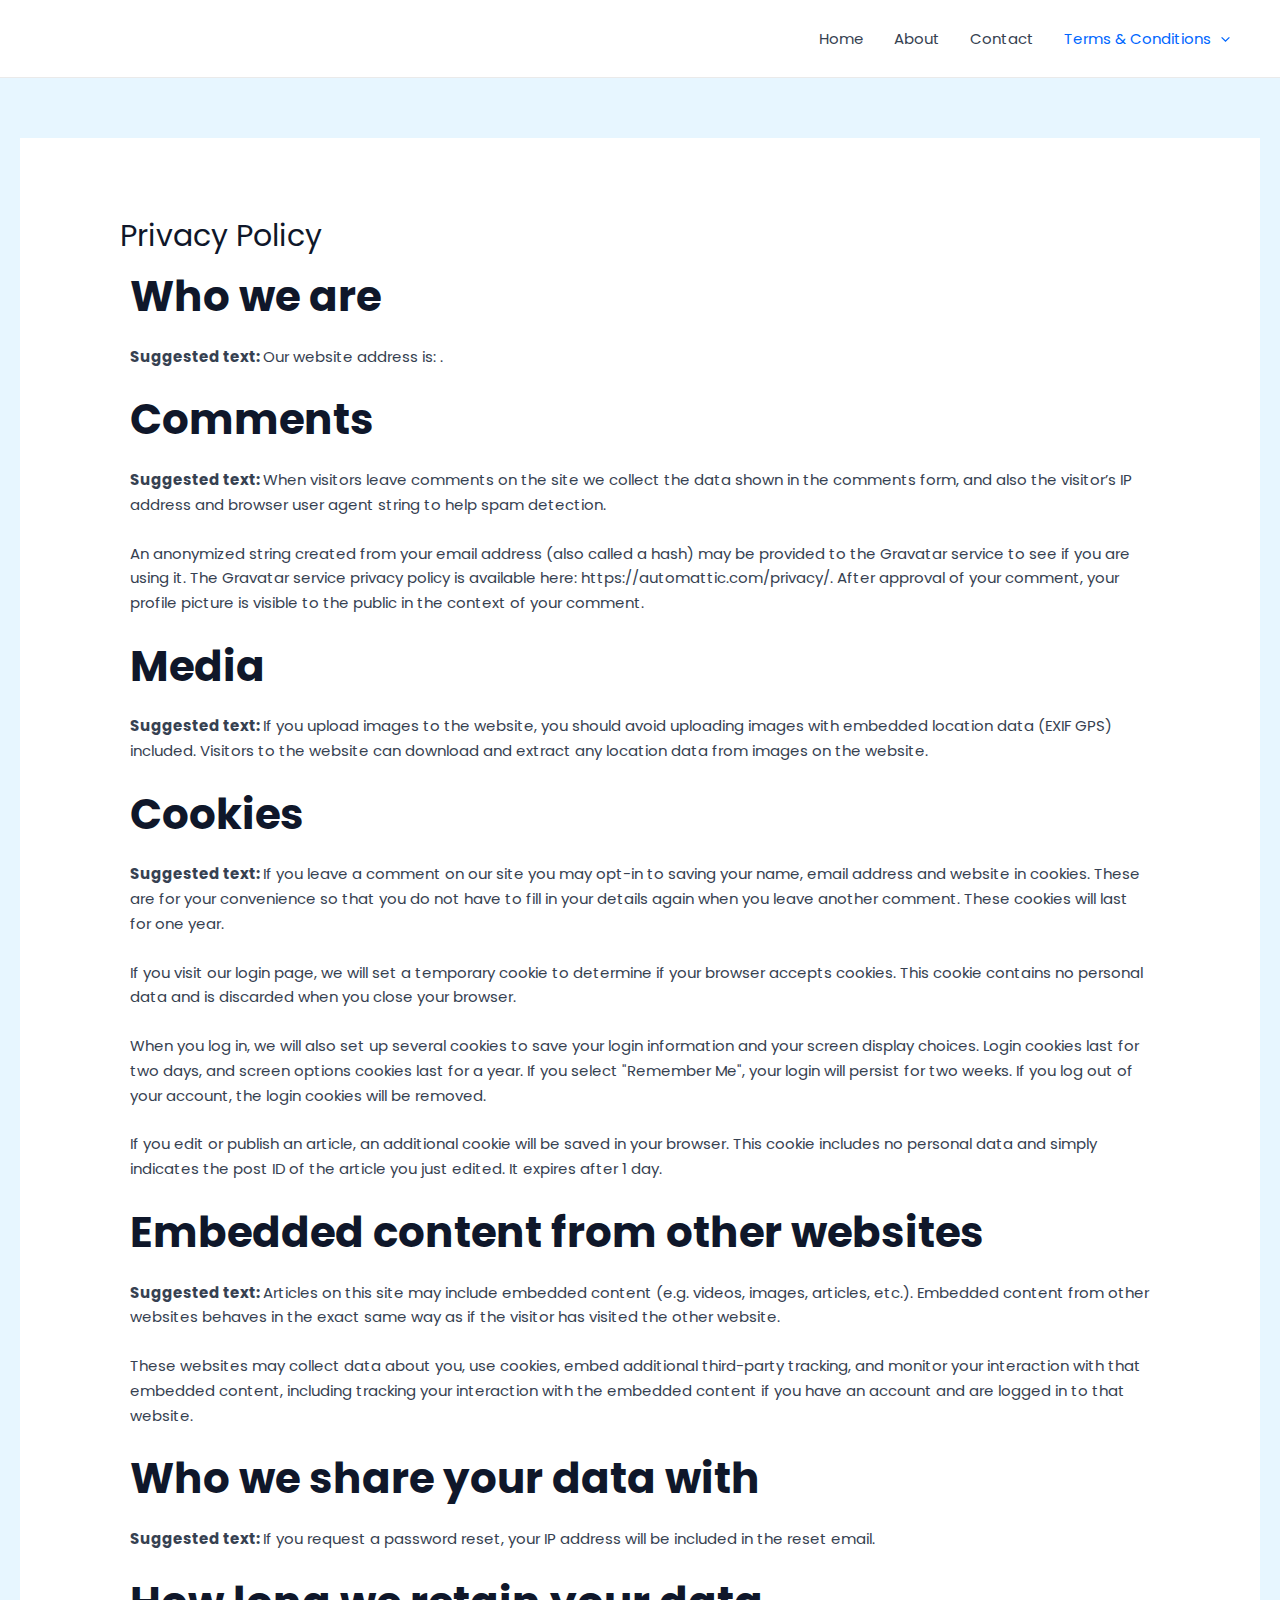
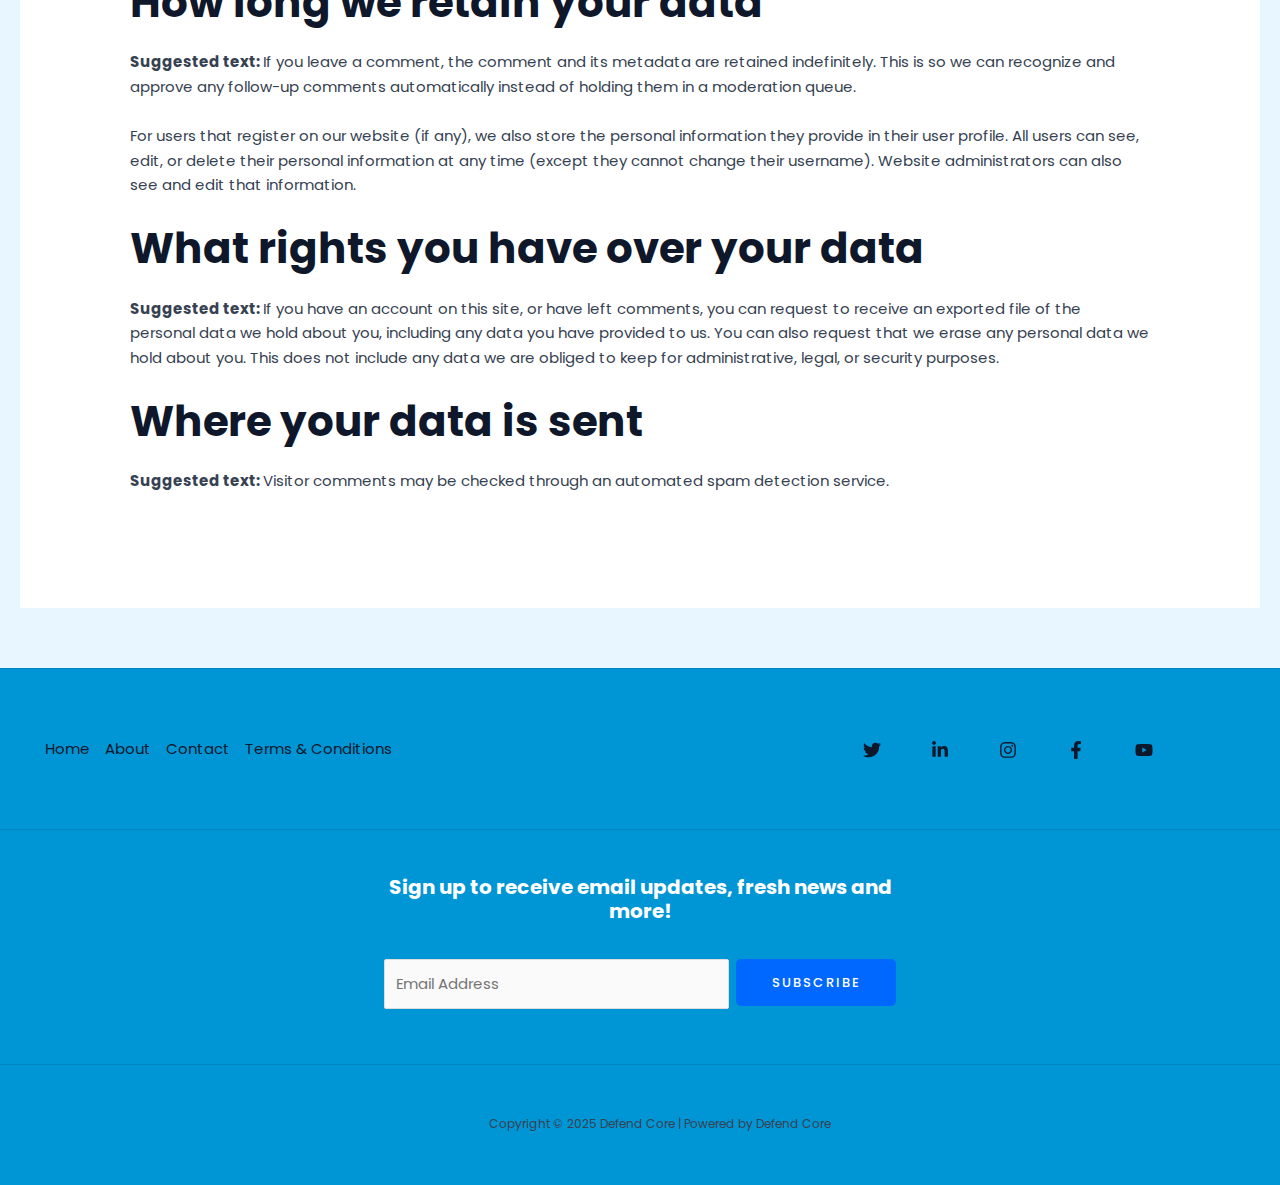
<file: privacy-policy/index.html>
<!DOCTYPE html>
<html lang="en-US">
<head>
<meta charset="UTF-8">
<meta name="viewport" content="width=device-width, initial-scale=1">
	<link rel="profile" href="https://gmpg.org/xfn/11"> 
	<title>Privacy Policy &#8211; Defend Core</title>
<meta name="robots" content="max-image-preview:large">
	<style>img:is([sizes="auto" i], [sizes^="auto," i]) { contain-intrinsic-size: 3000px 1500px }</style>
	<link rel="dns-prefetch" href="//fonts.googleapis.com">
<link rel="alternate" type="application/rss+xml" title="Defend Core &raquo; Feed" href="/feed/">
<link rel="alternate" type="application/rss+xml" title="Defend Core &raquo; Comments Feed" href="/comments/feed/">
<link rel="alternate" type="application/rss+xml" title="Defend Core &raquo; Privacy Policy Comments Feed" href="/privacy-policy/feed/">
<script>
window._wpemojiSettings = {"baseUrl":"https:\/\/s.w.org\/images\/core\/emoji\/15.0.3\/72x72\/","ext":".png","svgUrl":"https:\/\/s.w.org\/images\/core\/emoji\/15.0.3\/svg\/","svgExt":".svg","source":{"concatemoji":"\/wp-includes\/js\/wp-emoji-release.min.js?ver=6.7.1"}};
/*! This file is auto-generated */
!function(i,n){var o,s,e;function c(e){try{var t={supportTests:e,timestamp:(new Date).valueOf()};sessionStorage.setItem(o,JSON.stringify(t))}catch(e){}}function p(e,t,n){e.clearRect(0,0,e.canvas.width,e.canvas.height),e.fillText(t,0,0);var t=new Uint32Array(e.getImageData(0,0,e.canvas.width,e.canvas.height).data),r=(e.clearRect(0,0,e.canvas.width,e.canvas.height),e.fillText(n,0,0),new Uint32Array(e.getImageData(0,0,e.canvas.width,e.canvas.height).data));return t.every(function(e,t){return e===r[t]})}function u(e,t,n){switch(t){case"flag":return n(e,"🏳️‍⚧️","🏳️​⚧️")?!1:!n(e,"🇺🇳","🇺​🇳")&&!n(e,"🏴󠁧󠁢󠁥󠁮󠁧󠁿","🏴​󠁧​󠁢​󠁥​󠁮​󠁧​󠁿");case"emoji":return!n(e,"🐦‍⬛","🐦​⬛")}return!1}function f(e,t,n){var r="undefined"!=typeof WorkerGlobalScope&&self instanceof WorkerGlobalScope?new OffscreenCanvas(300,150):i.createElement("canvas"),a=r.getContext("2d",{willReadFrequently:!0}),o=(a.textBaseline="top",a.font="600 32px Arial",{});return e.forEach(function(e){o[e]=t(a,e,n)}),o}function t(e){var t=i.createElement("script");t.src=e,t.defer=!0,i.head.appendChild(t)}"undefined"!=typeof Promise&&(o="wpEmojiSettingsSupports",s=["flag","emoji"],n.supports={everything:!0,everythingExceptFlag:!0},e=new Promise(function(e){i.addEventListener("DOMContentLoaded",e,{once:!0})}),new Promise(function(t){var n=function(){try{var e=JSON.parse(sessionStorage.getItem(o));if("object"==typeof e&&"number"==typeof e.timestamp&&(new Date).valueOf()<e.timestamp+604800&&"object"==typeof e.supportTests)return e.supportTests}catch(e){}return null}();if(!n){if("undefined"!=typeof Worker&&"undefined"!=typeof OffscreenCanvas&&"undefined"!=typeof URL&&URL.createObjectURL&&"undefined"!=typeof Blob)try{var e="postMessage("+f.toString()+"("+[JSON.stringify(s),u.toString(),p.toString()].join(",")+"));",r=new Blob([e],{type:"text/javascript"}),a=new Worker(URL.createObjectURL(r),{name:"wpTestEmojiSupports"});return void(a.onmessage=function(e){c(n=e.data),a.terminate(),t(n)})}catch(e){}c(n=f(s,u,p))}t(n)}).then(function(e){for(var t in e)n.supports[t]=e[t],n.supports.everything=n.supports.everything&&n.supports[t],"flag"!==t&&(n.supports.everythingExceptFlag=n.supports.everythingExceptFlag&&n.supports[t]);n.supports.everythingExceptFlag=n.supports.everythingExceptFlag&&!n.supports.flag,n.DOMReady=!1,n.readyCallback=function(){n.DOMReady=!0}}).then(function(){return e}).then(function(){var e;n.supports.everything||(n.readyCallback(),(e=n.source||{}).concatemoji?t(e.concatemoji):e.wpemoji&&e.twemoji&&(t(e.twemoji),t(e.wpemoji)))}))}((window,document),window._wpemojiSettings);
</script>
<link rel="stylesheet" id="astra-theme-css-css" href="/wp-content/themes/astra/assets/css/minified/main.min.css?ver=4.8.12" media="all">
<style id="astra-theme-css-inline-css">:root{--ast-post-nav-space:0;--ast-container-default-xlg-padding:6.67em;--ast-container-default-lg-padding:5.67em;--ast-container-default-slg-padding:4.34em;--ast-container-default-md-padding:3.34em;--ast-container-default-sm-padding:6.67em;--ast-container-default-xs-padding:2.4em;--ast-container-default-xxs-padding:1.4em;--ast-code-block-background:#EEEEEE;--ast-comment-inputs-background:#FAFAFA;--ast-normal-container-width:1240px;--ast-narrow-container-width:750px;--ast-blog-title-font-weight:normal;--ast-blog-meta-weight:inherit;--ast-global-color-primary:var(--ast-global-color-5);--ast-global-color-secondary:var(--ast-global-color-4);--ast-global-color-alternate-background:var(--ast-global-color-7);--ast-global-color-subtle-background:var(--ast-global-color-6);}html{font-size:93.75%;}a,.page-title{color:var(--ast-global-color-2);}a:hover,a:focus{color:var(--ast-global-color-1);}body,button,input,select,textarea,.ast-button,.ast-custom-button{font-family:'Poppins',sans-serif;font-weight:400;font-size:15px;font-size:1rem;line-height:var(--ast-body-line-height,1.65em);}blockquote{color:var(--ast-global-color-3);}h1,.entry-content h1,h2,.entry-content h2,h3,.entry-content h3,h4,.entry-content h4,h5,.entry-content h5,h6,.entry-content h6,.site-title,.site-title a{font-family:'Poppins',sans-serif;font-weight:700;}.site-title{font-size:35px;font-size:2.3333333333333rem;display:none;}header .custom-logo-link img{max-width:28px;width:28px;}.astra-logo-svg{width:28px;}.site-header .site-description{font-size:15px;font-size:1rem;display:none;}.entry-title{font-size:30px;font-size:2rem;}.archive .ast-article-post .ast-article-inner,.blog .ast-article-post .ast-article-inner,.archive .ast-article-post .ast-article-inner:hover,.blog .ast-article-post .ast-article-inner:hover{overflow:hidden;}h1,.entry-content h1{font-size:52px;font-size:3.4666666666667rem;font-weight:700;font-family:'Poppins',sans-serif;line-height:1.4em;}h2,.entry-content h2{font-size:42px;font-size:2.8rem;font-weight:700;font-family:'Poppins',sans-serif;line-height:1.3em;}h3,.entry-content h3{font-size:32px;font-size:2.1333333333333rem;font-weight:600;font-family:'Poppins',sans-serif;line-height:1.3em;}h4,.entry-content h4{font-size:20px;font-size:1.3333333333333rem;line-height:1.2em;font-family:'Poppins',sans-serif;}h5,.entry-content h5{font-size:16px;font-size:1.0666666666667rem;line-height:1.2em;font-family:'Poppins',sans-serif;}h6,.entry-content h6{font-size:14px;font-size:0.93333333333333rem;line-height:1.25em;font-family:'Poppins',sans-serif;}::selection{background-color:var(--ast-global-color-0);color:#ffffff;}body,h1,.entry-title a,.entry-content h1,h2,.entry-content h2,h3,.entry-content h3,h4,.entry-content h4,h5,.entry-content h5,h6,.entry-content h6{color:var(--ast-global-color-3);}.tagcloud a:hover,.tagcloud a:focus,.tagcloud a.current-item{color:#ffffff;border-color:var(--ast-global-color-2);background-color:var(--ast-global-color-2);}input:focus,input[type="text"]:focus,input[type="email"]:focus,input[type="url"]:focus,input[type="password"]:focus,input[type="reset"]:focus,input[type="search"]:focus,textarea:focus{border-color:var(--ast-global-color-2);}input[type="radio"]:checked,input[type=reset],input[type="checkbox"]:checked,input[type="checkbox"]:hover:checked,input[type="checkbox"]:focus:checked,input[type=range]::-webkit-slider-thumb{border-color:var(--ast-global-color-2);background-color:var(--ast-global-color-2);box-shadow:none;}.site-footer a:hover + .post-count,.site-footer a:focus + .post-count{background:var(--ast-global-color-2);border-color:var(--ast-global-color-2);}.single .nav-links .nav-previous,.single .nav-links .nav-next{color:var(--ast-global-color-2);}.entry-meta,.entry-meta *{line-height:1.45;color:var(--ast-global-color-2);}.entry-meta a:not(.ast-button):hover,.entry-meta a:not(.ast-button):hover *,.entry-meta a:not(.ast-button):focus,.entry-meta a:not(.ast-button):focus *,.page-links > .page-link,.page-links .page-link:hover,.post-navigation a:hover{color:var(--ast-global-color-1);}#cat option,.secondary .calendar_wrap thead a,.secondary .calendar_wrap thead a:visited{color:var(--ast-global-color-2);}.secondary .calendar_wrap #today,.ast-progress-val span{background:var(--ast-global-color-2);}.secondary a:hover + .post-count,.secondary a:focus + .post-count{background:var(--ast-global-color-2);border-color:var(--ast-global-color-2);}.calendar_wrap #today > a{color:#ffffff;}.page-links .page-link,.single .post-navigation a{color:var(--ast-global-color-2);}.ast-search-menu-icon .search-form button.search-submit{padding:0 4px;}.ast-search-menu-icon form.search-form{padding-right:0;}.ast-search-menu-icon.slide-search input.search-field{width:0;}.ast-header-search .ast-search-menu-icon.ast-dropdown-active .search-form,.ast-header-search .ast-search-menu-icon.ast-dropdown-active .search-field:focus{transition:all 0.2s;}.search-form input.search-field:focus{outline:none;}.wp-block-latest-posts > li > a{color:var(--ast-global-color-2);}.widget-title,.widget .wp-block-heading{font-size:21px;font-size:1.4rem;color:var(--ast-global-color-3);}.ast-search-menu-icon.slide-search a:focus-visible:focus-visible,.astra-search-icon:focus-visible,#close:focus-visible,a:focus-visible,.ast-menu-toggle:focus-visible,.site .skip-link:focus-visible,.wp-block-loginout input:focus-visible,.wp-block-search.wp-block-search__button-inside .wp-block-search__inside-wrapper,.ast-header-navigation-arrow:focus-visible,.woocommerce .wc-proceed-to-checkout > .checkout-button:focus-visible,.woocommerce .woocommerce-MyAccount-navigation ul li a:focus-visible,.ast-orders-table__row .ast-orders-table__cell:focus-visible,.woocommerce .woocommerce-order-details .order-again > .button:focus-visible,.woocommerce .woocommerce-message a.button.wc-forward:focus-visible,.woocommerce #minus_qty:focus-visible,.woocommerce #plus_qty:focus-visible,a#ast-apply-coupon:focus-visible,.woocommerce .woocommerce-info a:focus-visible,.woocommerce .astra-shop-summary-wrap a:focus-visible,.woocommerce a.wc-forward:focus-visible,#ast-apply-coupon:focus-visible,.woocommerce-js .woocommerce-mini-cart-item a.remove:focus-visible,#close:focus-visible,.button.search-submit:focus-visible,#search_submit:focus,.normal-search:focus-visible,.ast-header-account-wrap:focus-visible,.woocommerce .ast-on-card-button.ast-quick-view-trigger:focus{outline-style:dotted;outline-color:inherit;outline-width:thin;}input:focus,input[type="text"]:focus,input[type="email"]:focus,input[type="url"]:focus,input[type="password"]:focus,input[type="reset"]:focus,input[type="search"]:focus,input[type="number"]:focus,textarea:focus,.wp-block-search__input:focus,[data-section="section-header-mobile-trigger"] .ast-button-wrap .ast-mobile-menu-trigger-minimal:focus,.ast-mobile-popup-drawer.active .menu-toggle-close:focus,.woocommerce-ordering select.orderby:focus,#ast-scroll-top:focus,#coupon_code:focus,.woocommerce-page #comment:focus,.woocommerce #reviews #respond input#submit:focus,.woocommerce a.add_to_cart_button:focus,.woocommerce .button.single_add_to_cart_button:focus,.woocommerce .woocommerce-cart-form button:focus,.woocommerce .woocommerce-cart-form__cart-item .quantity .qty:focus,.woocommerce .woocommerce-billing-fields .woocommerce-billing-fields__field-wrapper .woocommerce-input-wrapper > .input-text:focus,.woocommerce #order_comments:focus,.woocommerce #place_order:focus,.woocommerce .woocommerce-address-fields .woocommerce-address-fields__field-wrapper .woocommerce-input-wrapper > .input-text:focus,.woocommerce .woocommerce-MyAccount-content form button:focus,.woocommerce .woocommerce-MyAccount-content .woocommerce-EditAccountForm .woocommerce-form-row .woocommerce-Input.input-text:focus,.woocommerce .ast-woocommerce-container .woocommerce-pagination ul.page-numbers li a:focus,body #content .woocommerce form .form-row .select2-container--default .select2-selection--single:focus,#ast-coupon-code:focus,.woocommerce.woocommerce-js .quantity input[type=number]:focus,.woocommerce-js .woocommerce-mini-cart-item .quantity input[type=number]:focus,.woocommerce p#ast-coupon-trigger:focus{border-style:dotted;border-color:inherit;border-width:thin;}input{outline:none;}.ast-logo-title-inline .site-logo-img{padding-right:1em;}body .ast-oembed-container *{position:absolute;top:0;width:100%;height:100%;left:0;}body .wp-block-embed-pocket-casts .ast-oembed-container *{position:unset;}.ast-single-post-featured-section + article {margin-top: 2em;}.site-content .ast-single-post-featured-section img {width: 100%;overflow: hidden;object-fit: cover;}.site > .ast-single-related-posts-container {margin-top: 0;}@media (min-width: 922px) {.ast-desktop .ast-container--narrow {max-width: var(--ast-narrow-container-width);margin: 0 auto;}}@media (max-width:921.9px){#ast-desktop-header{display:none;}}@media (min-width:922px){#ast-mobile-header{display:none;}}.wp-block-buttons.aligncenter{justify-content:center;}@media (max-width:921px){.ast-theme-transparent-header #primary,.ast-theme-transparent-header #secondary{padding:0;}}@media (max-width:921px){.ast-plain-container.ast-no-sidebar #primary{padding:0;}}.ast-plain-container.ast-no-sidebar #primary{margin-top:0;margin-bottom:0;}.wp-block-button.is-style-outline .wp-block-button__link{border-color:var(--ast-global-color-0);border-top-width:2px;border-right-width:2px;border-bottom-width:2px;border-left-width:2px;}div.wp-block-button.is-style-outline > .wp-block-button__link:not(.has-text-color),div.wp-block-button.wp-block-button__link.is-style-outline:not(.has-text-color){color:var(--ast-global-color-0);}.wp-block-button.is-style-outline .wp-block-button__link:hover,.wp-block-buttons .wp-block-button.is-style-outline .wp-block-button__link:focus,.wp-block-buttons .wp-block-button.is-style-outline > .wp-block-button__link:not(.has-text-color):hover,.wp-block-buttons .wp-block-button.wp-block-button__link.is-style-outline:not(.has-text-color):hover{color:#ffffff;background-color:var(--ast-global-color-2);border-color:var(--ast-global-color-2);}.post-page-numbers.current .page-link,.ast-pagination .page-numbers.current{color:#ffffff;border-color:var(--ast-global-color-0);background-color:var(--ast-global-color-0);}.wp-block-buttons .wp-block-button.is-style-outline .wp-block-button__link.wp-element-button,.ast-outline-button,.wp-block-uagb-buttons-child .uagb-buttons-repeater.ast-outline-button{border-color:var(--ast-global-color-0);border-top-width:2px;border-right-width:2px;border-bottom-width:2px;border-left-width:2px;font-family:inherit;font-weight:500;font-size:13px;font-size:0.86666666666667rem;line-height:1em;border-top-left-radius:5px;border-top-right-radius:5px;border-bottom-right-radius:5px;border-bottom-left-radius:5px;}.wp-block-buttons .wp-block-button.is-style-outline > .wp-block-button__link:not(.has-text-color),.wp-block-buttons .wp-block-button.wp-block-button__link.is-style-outline:not(.has-text-color),.ast-outline-button{color:var(--ast-global-color-0);}.wp-block-button.is-style-outline .wp-block-button__link:hover,.wp-block-buttons .wp-block-button.is-style-outline .wp-block-button__link:focus,.wp-block-buttons .wp-block-button.is-style-outline > .wp-block-button__link:not(.has-text-color):hover,.wp-block-buttons .wp-block-button.wp-block-button__link.is-style-outline:not(.has-text-color):hover,.ast-outline-button:hover,.ast-outline-button:focus,.wp-block-uagb-buttons-child .uagb-buttons-repeater.ast-outline-button:hover,.wp-block-uagb-buttons-child .uagb-buttons-repeater.ast-outline-button:focus{color:#ffffff;background-color:var(--ast-global-color-2);border-color:var(--ast-global-color-2);}.wp-block-button .wp-block-button__link.wp-element-button.is-style-outline:not(.has-background),.wp-block-button.is-style-outline>.wp-block-button__link.wp-element-button:not(.has-background),.ast-outline-button{background-color:var(--ast-global-color-0);}.entry-content[data-ast-blocks-layout] > figure{margin-bottom:1em;}@media (max-width:921px){.ast-separate-container #primary,.ast-separate-container #secondary{padding:1.5em 0;}#primary,#secondary{padding:1.5em 0;margin:0;}.ast-left-sidebar #content > .ast-container{display:flex;flex-direction:column-reverse;width:100%;}.ast-separate-container .ast-article-post,.ast-separate-container .ast-article-single{padding:1.5em 2.14em;}.ast-author-box img.avatar{margin:20px 0 0 0;}}@media (min-width:922px){.ast-separate-container.ast-right-sidebar #primary,.ast-separate-container.ast-left-sidebar #primary{border:0;}.search-no-results.ast-separate-container #primary{margin-bottom:4em;}}.elementor-button-wrapper .elementor-button{border-style:solid;text-decoration:none;border-top-width:0;border-right-width:0;border-left-width:0;border-bottom-width:0;}body .elementor-button.elementor-size-sm,body .elementor-button.elementor-size-xs,body .elementor-button.elementor-size-md,body .elementor-button.elementor-size-lg,body .elementor-button.elementor-size-xl,body .elementor-button{border-top-left-radius:5px;border-top-right-radius:5px;border-bottom-right-radius:5px;border-bottom-left-radius:5px;padding-top:17px;padding-right:26px;padding-bottom:17px;padding-left:26px;}.elementor-button-wrapper .elementor-button{border-color:var(--ast-global-color-0);background-color:var(--ast-global-color-0);}.elementor-button-wrapper .elementor-button:hover,.elementor-button-wrapper .elementor-button:focus{color:#ffffff;background-color:var(--ast-global-color-2);border-color:var(--ast-global-color-2);}.wp-block-button .wp-block-button__link ,.elementor-button-wrapper .elementor-button,.elementor-button-wrapper .elementor-button:visited{color:#ffffff;}.elementor-button-wrapper .elementor-button{font-weight:500;font-size:13px;font-size:0.86666666666667rem;line-height:1em;text-transform:uppercase;letter-spacing:2px;}body .elementor-button.elementor-size-sm,body .elementor-button.elementor-size-xs,body .elementor-button.elementor-size-md,body .elementor-button.elementor-size-lg,body .elementor-button.elementor-size-xl,body .elementor-button{font-size:13px;font-size:0.86666666666667rem;}.wp-block-button .wp-block-button__link:hover,.wp-block-button .wp-block-button__link:focus{color:#ffffff;background-color:var(--ast-global-color-2);border-color:var(--ast-global-color-2);}.elementor-widget-heading h1.elementor-heading-title{line-height:1.4em;}.elementor-widget-heading h2.elementor-heading-title{line-height:1.3em;}.elementor-widget-heading h3.elementor-heading-title{line-height:1.3em;}.elementor-widget-heading h4.elementor-heading-title{line-height:1.2em;}.elementor-widget-heading h5.elementor-heading-title{line-height:1.2em;}.elementor-widget-heading h6.elementor-heading-title{line-height:1.25em;}.wp-block-button .wp-block-button__link,.wp-block-search .wp-block-search__button,body .wp-block-file .wp-block-file__button{border-color:var(--ast-global-color-0);background-color:var(--ast-global-color-0);color:#ffffff;font-family:inherit;font-weight:500;line-height:1em;text-transform:uppercase;letter-spacing:2px;font-size:13px;font-size:0.86666666666667rem;border-top-left-radius:5px;border-top-right-radius:5px;border-bottom-right-radius:5px;border-bottom-left-radius:5px;padding-top:17px;padding-right:26px;padding-bottom:17px;padding-left:26px;}.menu-toggle,button,.ast-button,.ast-custom-button,.button,input#submit,input[type="button"],input[type="submit"],input[type="reset"],form[CLASS*="wp-block-search__"].wp-block-search .wp-block-search__inside-wrapper .wp-block-search__button,body .wp-block-file .wp-block-file__button,.woocommerce-js a.button,.woocommerce button.button,.woocommerce .woocommerce-message a.button,.woocommerce #respond input#submit.alt,.woocommerce input.button.alt,.woocommerce input.button,.woocommerce input.button:disabled,.woocommerce input.button:disabled[disabled],.woocommerce input.button:disabled:hover,.woocommerce input.button:disabled[disabled]:hover,.woocommerce #respond input#submit,.woocommerce button.button.alt.disabled,.wc-block-grid__products .wc-block-grid__product .wp-block-button__link,.wc-block-grid__product-onsale,[CLASS*="wc-block"] button,.woocommerce-js .astra-cart-drawer .astra-cart-drawer-content .woocommerce-mini-cart__buttons .button:not(.checkout):not(.ast-continue-shopping),.woocommerce-js .astra-cart-drawer .astra-cart-drawer-content .woocommerce-mini-cart__buttons a.checkout,.woocommerce button.button.alt.disabled.wc-variation-selection-needed,[CLASS*="wc-block"] .wc-block-components-button{border-style:solid;border-top-width:0;border-right-width:0;border-left-width:0;border-bottom-width:0;color:#ffffff;border-color:var(--ast-global-color-0);background-color:var(--ast-global-color-0);padding-top:17px;padding-right:26px;padding-bottom:17px;padding-left:26px;font-family:inherit;font-weight:500;font-size:13px;font-size:0.86666666666667rem;line-height:1em;text-transform:uppercase;letter-spacing:2px;border-top-left-radius:5px;border-top-right-radius:5px;border-bottom-right-radius:5px;border-bottom-left-radius:5px;}button:focus,.menu-toggle:hover,button:hover,.ast-button:hover,.ast-custom-button:hover .button:hover,.ast-custom-button:hover ,input[type=reset]:hover,input[type=reset]:focus,input#submit:hover,input#submit:focus,input[type="button"]:hover,input[type="button"]:focus,input[type="submit"]:hover,input[type="submit"]:focus,form[CLASS*="wp-block-search__"].wp-block-search .wp-block-search__inside-wrapper .wp-block-search__button:hover,form[CLASS*="wp-block-search__"].wp-block-search .wp-block-search__inside-wrapper .wp-block-search__button:focus,body .wp-block-file .wp-block-file__button:hover,body .wp-block-file .wp-block-file__button:focus,.woocommerce-js a.button:hover,.woocommerce button.button:hover,.woocommerce .woocommerce-message a.button:hover,.woocommerce #respond input#submit:hover,.woocommerce #respond input#submit.alt:hover,.woocommerce input.button.alt:hover,.woocommerce input.button:hover,.woocommerce button.button.alt.disabled:hover,.wc-block-grid__products .wc-block-grid__product .wp-block-button__link:hover,[CLASS*="wc-block"] button:hover,.woocommerce-js .astra-cart-drawer .astra-cart-drawer-content .woocommerce-mini-cart__buttons .button:not(.checkout):not(.ast-continue-shopping):hover,.woocommerce-js .astra-cart-drawer .astra-cart-drawer-content .woocommerce-mini-cart__buttons a.checkout:hover,.woocommerce button.button.alt.disabled.wc-variation-selection-needed:hover,[CLASS*="wc-block"] .wc-block-components-button:hover,[CLASS*="wc-block"] .wc-block-components-button:focus{color:#ffffff;background-color:var(--ast-global-color-2);border-color:var(--ast-global-color-2);}@media (max-width:921px){.ast-mobile-header-stack .main-header-bar .ast-search-menu-icon{display:inline-block;}.ast-header-break-point.ast-header-custom-item-outside .ast-mobile-header-stack .main-header-bar .ast-search-icon{margin:0;}.ast-comment-avatar-wrap img{max-width:2.5em;}.ast-comment-meta{padding:0 1.8888em 1.3333em;}.ast-separate-container .ast-comment-list li.depth-1{padding:1.5em 2.14em;}.ast-separate-container .comment-respond{padding:2em 2.14em;}}@media (min-width:544px){.ast-container{max-width:100%;}}@media (max-width:544px){.ast-separate-container .ast-article-post,.ast-separate-container .ast-article-single,.ast-separate-container .comments-title,.ast-separate-container .ast-archive-description{padding:1.5em 1em;}.ast-separate-container #content .ast-container{padding-left:0.54em;padding-right:0.54em;}.ast-separate-container .ast-comment-list .bypostauthor{padding:.5em;}.ast-search-menu-icon.ast-dropdown-active .search-field{width:170px;}} #ast-mobile-header .ast-site-header-cart-li a{pointer-events:none;}body,.ast-separate-container{background-color:var(--ast-global-color-4);background-image:none;}@media (max-width:921px){.site-title{display:none;}.site-header .site-description{display:none;}.entry-title{font-size:25px;font-size:1.6666666666667rem;}h1,.entry-content h1{font-size:40px;}h2,.entry-content h2{font-size:35px;}h3,.entry-content h3{font-size:26px;}h4,.entry-content h4{font-size:20px;font-size:1.3333333333333rem;}h5,.entry-content h5{font-size:16px;font-size:1.0666666666667rem;}h6,.entry-content h6{font-size:14px;font-size:0.93333333333333rem;}.astra-logo-svg{width:200px;}header .custom-logo-link img,.ast-header-break-point .site-logo-img .custom-mobile-logo-link img{max-width:200px;width:200px;}}@media (max-width:544px){.site-title{display:none;}.site-header .site-description{display:none;}.entry-title{font-size:22px;font-size:1.4666666666667rem;}h1,.entry-content h1{font-size:34px;}h2,.entry-content h2{font-size:30px;}h3,.entry-content h3{font-size:24px;}h4,.entry-content h4{font-size:20px;font-size:1.3333333333333rem;}h5,.entry-content h5{font-size:16px;font-size:1.0666666666667rem;}h6,.entry-content h6{font-size:12px;font-size:0.8rem;}header .custom-logo-link img,.ast-header-break-point .site-branding img,.ast-header-break-point .custom-logo-link img{max-width:73px;width:73px;}.astra-logo-svg{width:73px;}.ast-header-break-point .site-logo-img .custom-mobile-logo-link img{max-width:73px;}}@media (max-width:921px){html{font-size:85.5%;}}@media (max-width:544px){html{font-size:85.5%;}}@media (min-width:922px){.ast-container{max-width:1280px;}}@media (min-width:922px){.site-content .ast-container{display:flex;}}@media (max-width:921px){.site-content .ast-container{flex-direction:column;}}@media (min-width:922px){.blog .site-content > .ast-container,.archive .site-content > .ast-container,.search .site-content > .ast-container{max-width:950px;}}@media (min-width:922px){.single-post .site-content > .ast-container{max-width:1024px;}}@media (min-width:922px){.main-header-menu .sub-menu .menu-item.ast-left-align-sub-menu:hover > .sub-menu,.main-header-menu .sub-menu .menu-item.ast-left-align-sub-menu.focus > .sub-menu{margin-left:-0px;}}.site .comments-area{padding-bottom:3em;}.footer-widget-area[data-section^="section-fb-html-"] .ast-builder-html-element{text-align:center;}.wp-block-file {display: flex;align-items: center;flex-wrap: wrap;justify-content: space-between;}.wp-block-pullquote {border: none;}.wp-block-pullquote blockquote::before {content: "\201D";font-family: "Helvetica",sans-serif;display: flex;transform: rotate( 180deg );font-size: 6rem;font-style: normal;line-height: 1;font-weight: bold;align-items: center;justify-content: center;}.has-text-align-right > blockquote::before {justify-content: flex-start;}.has-text-align-left > blockquote::before {justify-content: flex-end;}figure.wp-block-pullquote.is-style-solid-color blockquote {max-width: 100%;text-align: inherit;}:root {--wp--custom--ast-default-block-top-padding: 3em;--wp--custom--ast-default-block-right-padding: 3em;--wp--custom--ast-default-block-bottom-padding: 3em;--wp--custom--ast-default-block-left-padding: 3em;--wp--custom--ast-container-width: 1240px;--wp--custom--ast-content-width-size: 1240px;--wp--custom--ast-wide-width-size: calc(1240px + var(--wp--custom--ast-default-block-left-padding) + var(--wp--custom--ast-default-block-right-padding));}.ast-narrow-container {--wp--custom--ast-content-width-size: 750px;--wp--custom--ast-wide-width-size: 750px;}@media(max-width: 921px) {:root {--wp--custom--ast-default-block-top-padding: 3em;--wp--custom--ast-default-block-right-padding: 2em;--wp--custom--ast-default-block-bottom-padding: 3em;--wp--custom--ast-default-block-left-padding: 2em;}}@media(max-width: 544px) {:root {--wp--custom--ast-default-block-top-padding: 3em;--wp--custom--ast-default-block-right-padding: 1.5em;--wp--custom--ast-default-block-bottom-padding: 3em;--wp--custom--ast-default-block-left-padding: 1.5em;}}.entry-content > .wp-block-group,.entry-content > .wp-block-cover,.entry-content > .wp-block-columns {padding-top: var(--wp--custom--ast-default-block-top-padding);padding-right: var(--wp--custom--ast-default-block-right-padding);padding-bottom: var(--wp--custom--ast-default-block-bottom-padding);padding-left: var(--wp--custom--ast-default-block-left-padding);}.ast-plain-container.ast-no-sidebar .entry-content > .alignfull,.ast-page-builder-template .ast-no-sidebar .entry-content > .alignfull {margin-left: calc( -50vw + 50%);margin-right: calc( -50vw + 50%);max-width: 100vw;width: 100vw;}.ast-plain-container.ast-no-sidebar .entry-content .alignfull .alignfull,.ast-page-builder-template.ast-no-sidebar .entry-content .alignfull .alignfull,.ast-plain-container.ast-no-sidebar .entry-content .alignfull .alignwide,.ast-page-builder-template.ast-no-sidebar .entry-content .alignfull .alignwide,.ast-plain-container.ast-no-sidebar .entry-content .alignwide .alignfull,.ast-page-builder-template.ast-no-sidebar .entry-content .alignwide .alignfull,.ast-plain-container.ast-no-sidebar .entry-content .alignwide .alignwide,.ast-page-builder-template.ast-no-sidebar .entry-content .alignwide .alignwide,.ast-plain-container.ast-no-sidebar .entry-content .wp-block-column .alignfull,.ast-page-builder-template.ast-no-sidebar .entry-content .wp-block-column .alignfull,.ast-plain-container.ast-no-sidebar .entry-content .wp-block-column .alignwide,.ast-page-builder-template.ast-no-sidebar .entry-content .wp-block-column .alignwide {margin-left: auto;margin-right: auto;width: 100%;}[data-ast-blocks-layout] .wp-block-separator:not(.is-style-dots) {height: 0;}[data-ast-blocks-layout] .wp-block-separator {margin: 20px auto;}[data-ast-blocks-layout] .wp-block-separator:not(.is-style-wide):not(.is-style-dots) {max-width: 100px;}[data-ast-blocks-layout] .wp-block-separator.has-background {padding: 0;}.entry-content[data-ast-blocks-layout] > * {max-width: var(--wp--custom--ast-content-width-size);margin-left: auto;margin-right: auto;}.entry-content[data-ast-blocks-layout] > .alignwide {max-width: var(--wp--custom--ast-wide-width-size);}.entry-content[data-ast-blocks-layout] .alignfull {max-width: none;}.entry-content .wp-block-columns {margin-bottom: 0;}blockquote {margin: 1.5em;border-color: rgba(0,0,0,0.05);}.wp-block-quote:not(.has-text-align-right):not(.has-text-align-center) {border-left: 5px solid rgba(0,0,0,0.05);}.has-text-align-right > blockquote,blockquote.has-text-align-right {border-right: 5px solid rgba(0,0,0,0.05);}.has-text-align-left > blockquote,blockquote.has-text-align-left {border-left: 5px solid rgba(0,0,0,0.05);}.wp-block-site-tagline,.wp-block-latest-posts .read-more {margin-top: 15px;}.wp-block-loginout p label {display: block;}.wp-block-loginout p:not(.login-remember):not(.login-submit) input {width: 100%;}.wp-block-loginout input:focus {border-color: transparent;}.wp-block-loginout input:focus {outline: thin dotted;}.entry-content .wp-block-media-text .wp-block-media-text__content {padding: 0 0 0 8%;}.entry-content .wp-block-media-text.has-media-on-the-right .wp-block-media-text__content {padding: 0 8% 0 0;}.entry-content .wp-block-media-text.has-background .wp-block-media-text__content {padding: 8%;}.entry-content .wp-block-cover:not([class*="background-color"]):not(.has-text-color.has-link-color) .wp-block-cover__inner-container,.entry-content .wp-block-cover:not([class*="background-color"]) .wp-block-cover-image-text,.entry-content .wp-block-cover:not([class*="background-color"]) .wp-block-cover-text,.entry-content .wp-block-cover-image:not([class*="background-color"]) .wp-block-cover__inner-container,.entry-content .wp-block-cover-image:not([class*="background-color"]) .wp-block-cover-image-text,.entry-content .wp-block-cover-image:not([class*="background-color"]) .wp-block-cover-text {color: var(--ast-global-color-primary,var(--ast-global-color-5));}.wp-block-loginout .login-remember input {width: 1.1rem;height: 1.1rem;margin: 0 5px 4px 0;vertical-align: middle;}.wp-block-latest-posts > li > *:first-child,.wp-block-latest-posts:not(.is-grid) > li:first-child {margin-top: 0;}.entry-content > .wp-block-buttons,.entry-content > .wp-block-uagb-buttons {margin-bottom: 1.5em;}.wp-block-search__inside-wrapper .wp-block-search__input {padding: 0 10px;color: var(--ast-global-color-3);background: var(--ast-global-color-primary,var(--ast-global-color-5));border-color: var(--ast-border-color);}.wp-block-latest-posts .read-more {margin-bottom: 1.5em;}.wp-block-search__no-button .wp-block-search__inside-wrapper .wp-block-search__input {padding-top: 5px;padding-bottom: 5px;}.wp-block-latest-posts .wp-block-latest-posts__post-date,.wp-block-latest-posts .wp-block-latest-posts__post-author {font-size: 1rem;}.wp-block-latest-posts > li > *,.wp-block-latest-posts:not(.is-grid) > li {margin-top: 12px;margin-bottom: 12px;}.ast-page-builder-template .entry-content[data-ast-blocks-layout] > *,.ast-page-builder-template .entry-content[data-ast-blocks-layout] > .alignfull:not(.wp-block-group):not(.uagb-is-root-container) > * {max-width: none;}.ast-page-builder-template .entry-content[data-ast-blocks-layout] > .alignwide:not(.uagb-is-root-container) > * {max-width: var(--wp--custom--ast-wide-width-size);}.ast-page-builder-template .entry-content[data-ast-blocks-layout] > .inherit-container-width > *,.ast-page-builder-template .entry-content[data-ast-blocks-layout] > *:not(.wp-block-group):not(.uagb-is-root-container) > *,.entry-content[data-ast-blocks-layout] > .wp-block-cover .wp-block-cover__inner-container {max-width: var(--wp--custom--ast-content-width-size) ;margin-left: auto;margin-right: auto;}.entry-content[data-ast-blocks-layout] .wp-block-cover:not(.alignleft):not(.alignright) {width: auto;}@media(max-width: 1200px) {.ast-separate-container .entry-content > .alignfull,.ast-separate-container .entry-content[data-ast-blocks-layout] > .alignwide,.ast-plain-container .entry-content[data-ast-blocks-layout] > .alignwide,.ast-plain-container .entry-content .alignfull {margin-left: calc(-1 * min(var(--ast-container-default-xlg-padding),20px)) ;margin-right: calc(-1 * min(var(--ast-container-default-xlg-padding),20px));}}@media(min-width: 1201px) {.ast-separate-container .entry-content > .alignfull {margin-left: calc(-1 * var(--ast-container-default-xlg-padding) );margin-right: calc(-1 * var(--ast-container-default-xlg-padding) );}.ast-separate-container .entry-content[data-ast-blocks-layout] > .alignwide,.ast-plain-container .entry-content[data-ast-blocks-layout] > .alignwide {margin-left: calc(-1 * var(--wp--custom--ast-default-block-left-padding) );margin-right: calc(-1 * var(--wp--custom--ast-default-block-right-padding) );}}@media(min-width: 921px) {.ast-separate-container .entry-content .wp-block-group.alignwide:not(.inherit-container-width) > :where(:not(.alignleft):not(.alignright)),.ast-plain-container .entry-content .wp-block-group.alignwide:not(.inherit-container-width) > :where(:not(.alignleft):not(.alignright)) {max-width: calc( var(--wp--custom--ast-content-width-size) + 80px );}.ast-plain-container.ast-right-sidebar .entry-content[data-ast-blocks-layout] .alignfull,.ast-plain-container.ast-left-sidebar .entry-content[data-ast-blocks-layout] .alignfull {margin-left: -60px;margin-right: -60px;}}@media(min-width: 544px) {.entry-content > .alignleft {margin-right: 20px;}.entry-content > .alignright {margin-left: 20px;}}@media (max-width:544px){.wp-block-columns .wp-block-column:not(:last-child){margin-bottom:20px;}.wp-block-latest-posts{margin:0;}}@media( max-width: 600px ) {.entry-content .wp-block-media-text .wp-block-media-text__content,.entry-content .wp-block-media-text.has-media-on-the-right .wp-block-media-text__content {padding: 8% 0 0;}.entry-content .wp-block-media-text.has-background .wp-block-media-text__content {padding: 8%;}}.ast-page-builder-template .entry-header {padding-left: 0;}.ast-narrow-container .site-content .wp-block-uagb-image--align-full .wp-block-uagb-image__figure {max-width: 100%;margin-left: auto;margin-right: auto;}:root .has-ast-global-color-0-color{color:var(--ast-global-color-0);}:root .has-ast-global-color-0-background-color{background-color:var(--ast-global-color-0);}:root .wp-block-button .has-ast-global-color-0-color{color:var(--ast-global-color-0);}:root .wp-block-button .has-ast-global-color-0-background-color{background-color:var(--ast-global-color-0);}:root .has-ast-global-color-1-color{color:var(--ast-global-color-1);}:root .has-ast-global-color-1-background-color{background-color:var(--ast-global-color-1);}:root .wp-block-button .has-ast-global-color-1-color{color:var(--ast-global-color-1);}:root .wp-block-button .has-ast-global-color-1-background-color{background-color:var(--ast-global-color-1);}:root .has-ast-global-color-2-color{color:var(--ast-global-color-2);}:root .has-ast-global-color-2-background-color{background-color:var(--ast-global-color-2);}:root .wp-block-button .has-ast-global-color-2-color{color:var(--ast-global-color-2);}:root .wp-block-button .has-ast-global-color-2-background-color{background-color:var(--ast-global-color-2);}:root .has-ast-global-color-3-color{color:var(--ast-global-color-3);}:root .has-ast-global-color-3-background-color{background-color:var(--ast-global-color-3);}:root .wp-block-button .has-ast-global-color-3-color{color:var(--ast-global-color-3);}:root .wp-block-button .has-ast-global-color-3-background-color{background-color:var(--ast-global-color-3);}:root .has-ast-global-color-4-color{color:var(--ast-global-color-4);}:root .has-ast-global-color-4-background-color{background-color:var(--ast-global-color-4);}:root .wp-block-button .has-ast-global-color-4-color{color:var(--ast-global-color-4);}:root .wp-block-button .has-ast-global-color-4-background-color{background-color:var(--ast-global-color-4);}:root .has-ast-global-color-5-color{color:var(--ast-global-color-5);}:root .has-ast-global-color-5-background-color{background-color:var(--ast-global-color-5);}:root .wp-block-button .has-ast-global-color-5-color{color:var(--ast-global-color-5);}:root .wp-block-button .has-ast-global-color-5-background-color{background-color:var(--ast-global-color-5);}:root .has-ast-global-color-6-color{color:var(--ast-global-color-6);}:root .has-ast-global-color-6-background-color{background-color:var(--ast-global-color-6);}:root .wp-block-button .has-ast-global-color-6-color{color:var(--ast-global-color-6);}:root .wp-block-button .has-ast-global-color-6-background-color{background-color:var(--ast-global-color-6);}:root .has-ast-global-color-7-color{color:var(--ast-global-color-7);}:root .has-ast-global-color-7-background-color{background-color:var(--ast-global-color-7);}:root .wp-block-button .has-ast-global-color-7-color{color:var(--ast-global-color-7);}:root .wp-block-button .has-ast-global-color-7-background-color{background-color:var(--ast-global-color-7);}:root .has-ast-global-color-8-color{color:var(--ast-global-color-8);}:root .has-ast-global-color-8-background-color{background-color:var(--ast-global-color-8);}:root .wp-block-button .has-ast-global-color-8-color{color:var(--ast-global-color-8);}:root .wp-block-button .has-ast-global-color-8-background-color{background-color:var(--ast-global-color-8);}:root{--ast-global-color-0:#0067FF;--ast-global-color-1:#005EE9;--ast-global-color-2:#0F172A;--ast-global-color-3:#364151;--ast-global-color-4:#E7F6FF;--ast-global-color-5:#FFFFFF;--ast-global-color-6:#D1DAE5;--ast-global-color-7:#070614;--ast-global-color-8:#222222;}:root {--ast-border-color : #dddddd;}.ast-single-entry-banner {-js-display: flex;display: flex;flex-direction: column;justify-content: center;text-align: center;position: relative;background: #eeeeee;}.ast-single-entry-banner[data-banner-layout="layout-1"] {max-width: 1240px;background: inherit;padding: 20px 0;}.ast-single-entry-banner[data-banner-width-type="custom"] {margin: 0 auto;width: 100%;}.ast-single-entry-banner + .site-content .entry-header {margin-bottom: 0;}.site .ast-author-avatar {--ast-author-avatar-size: ;}a.ast-underline-text {text-decoration: underline;}.ast-container > .ast-terms-link {position: relative;display: block;}a.ast-button.ast-badge-tax {padding: 4px 8px;border-radius: 3px;font-size: inherit;}header.entry-header:not(.related-entry-header) .entry-title{font-size:30px;font-size:2rem;}header.entry-header:not(.related-entry-header) > *:not(:last-child){margin-bottom:10px;}@media (max-width:921px){header.entry-header:not(.related-entry-header) .entry-title{font-size:25px;font-size:1.6666666666667rem;}}@media (max-width:544px){header.entry-header:not(.related-entry-header) .entry-title{font-size:20px;font-size:1.3333333333333rem;}}.ast-archive-entry-banner {-js-display: flex;display: flex;flex-direction: column;justify-content: center;text-align: center;position: relative;background: #eeeeee;}.ast-archive-entry-banner[data-banner-width-type="custom"] {margin: 0 auto;width: 100%;}.ast-archive-entry-banner[data-banner-layout="layout-1"] {background: inherit;padding: 20px 0;text-align: left;}body.archive .ast-archive-description{max-width:1240px;width:100%;text-align:left;padding-top:3em;padding-right:3em;padding-bottom:3em;padding-left:3em;}body.archive .ast-archive-description .ast-archive-title,body.archive .ast-archive-description .ast-archive-title *{font-size:40px;font-size:2.6666666666667rem;}body.archive .ast-archive-description > *:not(:last-child){margin-bottom:10px;}@media (max-width:921px){body.archive .ast-archive-description{text-align:left;}body.archive .ast-archive-description .ast-archive-title{font-size:35px;font-size:2.3333333333333rem;}}@media (max-width:544px){body.archive .ast-archive-description{text-align:left;}body.archive .ast-archive-description .ast-archive-title{font-size:30px;font-size:2rem;}}.ast-breadcrumbs .trail-browse,.ast-breadcrumbs .trail-items,.ast-breadcrumbs .trail-items li{display:inline-block;margin:0;padding:0;border:none;background:inherit;text-indent:0;text-decoration:none;}.ast-breadcrumbs .trail-browse{font-size:inherit;font-style:inherit;font-weight:inherit;color:inherit;}.ast-breadcrumbs .trail-items{list-style:none;}.trail-items li::after{padding:0 0.3em;content:"\00bb";}.trail-items li:last-of-type::after{display:none;}h1,.entry-content h1,h2,.entry-content h2,h3,.entry-content h3,h4,.entry-content h4,h5,.entry-content h5,h6,.entry-content h6{color:var(--ast-global-color-2);}@media (max-width:921px){.ast-builder-grid-row-container.ast-builder-grid-row-tablet-3-firstrow .ast-builder-grid-row > *:first-child,.ast-builder-grid-row-container.ast-builder-grid-row-tablet-3-lastrow .ast-builder-grid-row > *:last-child{grid-column:1 / -1;}}@media (max-width:544px){.ast-builder-grid-row-container.ast-builder-grid-row-mobile-3-firstrow .ast-builder-grid-row > *:first-child,.ast-builder-grid-row-container.ast-builder-grid-row-mobile-3-lastrow .ast-builder-grid-row > *:last-child{grid-column:1 / -1;}}.ast-builder-layout-element[data-section="title_tagline"]{display:flex;}@media (max-width:921px){.ast-header-break-point .ast-builder-layout-element[data-section="title_tagline"]{display:flex;}}@media (max-width:544px){.ast-header-break-point .ast-builder-layout-element[data-section="title_tagline"]{display:none;}}.ast-builder-menu-1{font-family:inherit;font-weight:inherit;}.ast-builder-menu-1 .menu-item > .menu-link{color:var(--ast-global-color-3);}.ast-builder-menu-1 .menu-item > .ast-menu-toggle{color:var(--ast-global-color-3);}.ast-builder-menu-1 .menu-item:hover > .menu-link,.ast-builder-menu-1 .inline-on-mobile .menu-item:hover > .ast-menu-toggle{color:var(--ast-global-color-0);}.ast-builder-menu-1 .menu-item:hover > .ast-menu-toggle{color:var(--ast-global-color-0);}.ast-builder-menu-1 .menu-item.current-menu-item > .menu-link,.ast-builder-menu-1 .inline-on-mobile .menu-item.current-menu-item > .ast-menu-toggle,.ast-builder-menu-1 .current-menu-ancestor > .menu-link{color:var(--ast-global-color-0);}.ast-builder-menu-1 .menu-item.current-menu-item > .ast-menu-toggle{color:var(--ast-global-color-0);}.ast-builder-menu-1 .sub-menu,.ast-builder-menu-1 .inline-on-mobile .sub-menu{border-top-width:2px;border-bottom-width:0px;border-right-width:0px;border-left-width:0px;border-color:var(--ast-global-color-0);border-style:solid;}.ast-builder-menu-1 .sub-menu .sub-menu{top:-2px;}.ast-builder-menu-1 .main-header-menu > .menu-item > .sub-menu,.ast-builder-menu-1 .main-header-menu > .menu-item > .astra-full-megamenu-wrapper{margin-top:0px;}.ast-desktop .ast-builder-menu-1 .main-header-menu > .menu-item > .sub-menu:before,.ast-desktop .ast-builder-menu-1 .main-header-menu > .menu-item > .astra-full-megamenu-wrapper:before{height:calc( 0px + 2px + 5px );}.ast-desktop .ast-builder-menu-1 .menu-item .sub-menu .menu-link{border-style:none;}@media (max-width:921px){.ast-builder-menu-1 .main-header-menu .menu-item > .menu-link{color:var(--ast-global-color-3);}.ast-builder-menu-1 .menu-item > .ast-menu-toggle{color:var(--ast-global-color-3);}.ast-builder-menu-1 .menu-item:hover > .menu-link,.ast-builder-menu-1 .inline-on-mobile .menu-item:hover > .ast-menu-toggle{color:var(--ast-global-color-0);}.ast-builder-menu-1 .menu-item:hover > .ast-menu-toggle{color:var(--ast-global-color-0);}.ast-header-break-point .ast-builder-menu-1 .menu-item.menu-item-has-children > .ast-menu-toggle{top:0;}.ast-builder-menu-1 .inline-on-mobile .menu-item.menu-item-has-children > .ast-menu-toggle{right:-15px;}.ast-builder-menu-1 .menu-item-has-children > .menu-link:after{content:unset;}.ast-builder-menu-1 .main-header-menu > .menu-item > .sub-menu,.ast-builder-menu-1 .main-header-menu > .menu-item > .astra-full-megamenu-wrapper{margin-top:0;}.ast-builder-menu-1 .main-header-menu,.ast-builder-menu-1 .main-header-menu .sub-menu{background-color:var(--ast-global-color-5);background-image:none;}}@media (max-width:544px){.ast-header-break-point .ast-builder-menu-1 .menu-item.menu-item-has-children > .ast-menu-toggle{top:0;}.ast-builder-menu-1 .main-header-menu > .menu-item > .sub-menu,.ast-builder-menu-1 .main-header-menu > .menu-item > .astra-full-megamenu-wrapper{margin-top:0;}}.ast-builder-menu-1{display:flex;}@media (max-width:921px){.ast-header-break-point .ast-builder-menu-1{display:flex;}}@media (max-width:544px){.ast-header-break-point .ast-builder-menu-1{display:flex;}}.ast-social-stack-desktop .ast-builder-social-element,.ast-social-stack-tablet .ast-builder-social-element,.ast-social-stack-mobile .ast-builder-social-element {margin-top: 6px;margin-bottom: 6px;}.social-show-label-true .ast-builder-social-element {width: auto;padding: 0 0.4em;}[data-section^="section-fb-social-icons-"] .footer-social-inner-wrap {text-align: center;}.ast-footer-social-wrap {width: 100%;}.ast-footer-social-wrap .ast-builder-social-element:first-child {margin-left: 0;}.ast-footer-social-wrap .ast-builder-social-element:last-child {margin-right: 0;}.ast-header-social-wrap .ast-builder-social-element:first-child {margin-left: 0;}.ast-header-social-wrap .ast-builder-social-element:last-child {margin-right: 0;}.ast-builder-social-element {line-height: 1;color: #3a3a3a;background: transparent;vertical-align: middle;transition: all 0.01s;margin-left: 6px;margin-right: 6px;justify-content: center;align-items: center;}.ast-builder-social-element {line-height: 1;color: #3a3a3a;background: transparent;vertical-align: middle;transition: all 0.01s;margin-left: 6px;margin-right: 6px;justify-content: center;align-items: center;}.ast-builder-social-element .social-item-label {padding-left: 6px;}.ast-header-social-1-wrap .ast-builder-social-element svg{width:18px;height:18px;}.ast-builder-layout-element[data-section="section-hb-social-icons-1"]{display:flex;}@media (max-width:921px){.ast-header-break-point .ast-builder-layout-element[data-section="section-hb-social-icons-1"]{display:flex;}}@media (max-width:544px){.ast-header-break-point .ast-builder-layout-element[data-section="section-hb-social-icons-1"]{display:flex;}}.site-below-footer-wrap{padding-top:20px;padding-bottom:20px;}.site-below-footer-wrap[data-section="section-below-footer-builder"]{background-color:#0096d6;background-image:none;min-height:80px;border-style:solid;border-width:0px;border-top-width:1px;border-top-color:rgba(0,0,0,0.1);}.site-below-footer-wrap[data-section="section-below-footer-builder"] .ast-builder-grid-row{max-width:1240px;min-height:80px;margin-left:auto;margin-right:auto;}.site-below-footer-wrap[data-section="section-below-footer-builder"] .ast-builder-grid-row,.site-below-footer-wrap[data-section="section-below-footer-builder"] .site-footer-section{align-items:center;}.site-below-footer-wrap[data-section="section-below-footer-builder"].ast-footer-row-inline .site-footer-section{display:flex;margin-bottom:0;}.ast-builder-grid-row-full .ast-builder-grid-row{grid-template-columns:1fr;}@media (max-width:921px){.site-below-footer-wrap[data-section="section-below-footer-builder"].ast-footer-row-tablet-inline .site-footer-section{display:flex;margin-bottom:0;}.site-below-footer-wrap[data-section="section-below-footer-builder"].ast-footer-row-tablet-stack .site-footer-section{display:block;margin-bottom:10px;}.ast-builder-grid-row-container.ast-builder-grid-row-tablet-full .ast-builder-grid-row{grid-template-columns:1fr;}}@media (max-width:544px){.site-below-footer-wrap[data-section="section-below-footer-builder"].ast-footer-row-mobile-inline .site-footer-section{display:flex;margin-bottom:0;}.site-below-footer-wrap[data-section="section-below-footer-builder"].ast-footer-row-mobile-stack .site-footer-section{display:block;margin-bottom:10px;}.ast-builder-grid-row-container.ast-builder-grid-row-mobile-full .ast-builder-grid-row{grid-template-columns:1fr;}}.site-below-footer-wrap[data-section="section-below-footer-builder"]{display:grid;}@media (max-width:921px){.ast-header-break-point .site-below-footer-wrap[data-section="section-below-footer-builder"]{display:grid;}}@media (max-width:544px){.ast-header-break-point .site-below-footer-wrap[data-section="section-below-footer-builder"]{display:grid;}}.ast-builder-html-element img.alignnone{display:inline-block;}.ast-builder-html-element p:first-child{margin-top:0;}.ast-builder-html-element p:last-child{margin-bottom:0;}.ast-header-break-point .main-header-bar .ast-builder-html-element{line-height:1.85714285714286;}.footer-widget-area[data-section="section-fb-html-1"]{margin-top:0px;margin-bottom:0px;margin-left:0px;margin-right:0px;}@media (max-width:921px){.footer-widget-area[data-section="section-fb-html-1"]{margin-top:0px;margin-bottom:0px;margin-left:0px;margin-right:0px;}}.footer-widget-area[data-section="section-fb-html-1"]{display:block;}@media (max-width:921px){.ast-header-break-point .footer-widget-area[data-section="section-fb-html-1"]{display:block;}}@media (max-width:544px){.ast-header-break-point .footer-widget-area[data-section="section-fb-html-1"]{display:block;}}.footer-widget-area[data-section="section-fb-html-1"] .ast-builder-html-element{text-align:center;}@media (max-width:921px){.footer-widget-area[data-section="section-fb-html-1"] .ast-builder-html-element{text-align:center;}}@media (max-width:544px){.footer-widget-area[data-section="section-fb-html-1"] .ast-builder-html-element{text-align:center;}}.ast-footer-copyright{text-align:center;}.ast-footer-copyright {color:var(--ast-global-color-3);margin-left:13px;}@media (max-width:921px){.ast-footer-copyright{text-align:center;}.ast-footer-copyright {margin-top:0px;margin-bottom:0px;margin-left:0px;margin-right:0px;}}@media (max-width:544px){.ast-footer-copyright{text-align:center;}}.ast-footer-copyright {font-size:12px;font-size:0.8rem;}@media (max-width:921px){.ast-footer-copyright {font-size:12px;font-size:0.8rem;}}.ast-footer-copyright.ast-builder-layout-element{display:flex;}@media (max-width:921px){.ast-header-break-point .ast-footer-copyright.ast-builder-layout-element{display:flex;}}@media (max-width:544px){.ast-header-break-point .ast-footer-copyright.ast-builder-layout-element{display:flex;}}.ast-social-stack-desktop .ast-builder-social-element,.ast-social-stack-tablet .ast-builder-social-element,.ast-social-stack-mobile .ast-builder-social-element {margin-top: 6px;margin-bottom: 6px;}.social-show-label-true .ast-builder-social-element {width: auto;padding: 0 0.4em;}[data-section^="section-fb-social-icons-"] .footer-social-inner-wrap {text-align: center;}.ast-footer-social-wrap {width: 100%;}.ast-footer-social-wrap .ast-builder-social-element:first-child {margin-left: 0;}.ast-footer-social-wrap .ast-builder-social-element:last-child {margin-right: 0;}.ast-header-social-wrap .ast-builder-social-element:first-child {margin-left: 0;}.ast-header-social-wrap .ast-builder-social-element:last-child {margin-right: 0;}.ast-builder-social-element {line-height: 1;color: #3a3a3a;background: transparent;vertical-align: middle;transition: all 0.01s;margin-left: 6px;margin-right: 6px;justify-content: center;align-items: center;}.ast-builder-social-element {line-height: 1;color: #3a3a3a;background: transparent;vertical-align: middle;transition: all 0.01s;margin-left: 6px;margin-right: 6px;justify-content: center;align-items: center;}.ast-builder-social-element .social-item-label {padding-left: 6px;}.ast-footer-social-1-wrap .ast-builder-social-element,.ast-footer-social-1-wrap .social-show-label-true .ast-builder-social-element{margin-left:25px;margin-right:25px;}.ast-footer-social-1-wrap .ast-builder-social-element svg{width:18px;height:18px;}.ast-footer-social-1-wrap .ast-social-color-type-custom svg{fill:var(--ast-global-color-2);}.ast-footer-social-1-wrap .ast-social-color-type-custom .ast-builder-social-element:hover{color:var(--ast-global-color-0);}.ast-footer-social-1-wrap .ast-social-color-type-custom .ast-builder-social-element:hover svg{fill:var(--ast-global-color-0);}.ast-footer-social-1-wrap .ast-social-color-type-custom .social-item-label{color:var(--ast-global-color-2);}.ast-footer-social-1-wrap .ast-builder-social-element:hover .social-item-label{color:var(--ast-global-color-0);}[data-section="section-fb-social-icons-1"] .footer-social-inner-wrap{text-align:left;}@media (max-width:921px){[data-section="section-fb-social-icons-1"] .footer-social-inner-wrap{text-align:center;}}@media (max-width:544px){.ast-footer-social-1-wrap .ast-builder-social-element{margin-left:15px;margin-right:15px;}[data-section="section-fb-social-icons-1"] .footer-social-inner-wrap{text-align:center;}}.ast-builder-layout-element[data-section="section-fb-social-icons-1"]{display:flex;}@media (max-width:921px){.ast-header-break-point .ast-builder-layout-element[data-section="section-fb-social-icons-1"]{display:flex;}}@media (max-width:544px){.ast-header-break-point .ast-builder-layout-element[data-section="section-fb-social-icons-1"]{display:flex;}}.site-above-footer-wrap{padding-top:20px;padding-bottom:20px;}.site-above-footer-wrap[data-section="section-above-footer-builder"]{background-color:#0096d6;background-image:none;min-height:120px;border-style:solid;border-width:0px;border-top-width:1px;border-top-color:rgba(0,0,0,0.1);}.site-above-footer-wrap[data-section="section-above-footer-builder"] .ast-builder-grid-row{max-width:1240px;min-height:120px;margin-left:auto;margin-right:auto;}.site-above-footer-wrap[data-section="section-above-footer-builder"] .ast-builder-grid-row,.site-above-footer-wrap[data-section="section-above-footer-builder"] .site-footer-section{align-items:center;}.site-above-footer-wrap[data-section="section-above-footer-builder"].ast-footer-row-inline .site-footer-section{display:flex;margin-bottom:0;}.ast-builder-grid-row-2-lheavy .ast-builder-grid-row{grid-template-columns:2fr 1fr;}@media (max-width:921px){.site-above-footer-wrap[data-section="section-above-footer-builder"] .ast-builder-grid-row{grid-column-gap:1px;grid-row-gap:1px;}.site-above-footer-wrap[data-section="section-above-footer-builder"].ast-footer-row-tablet-inline .site-footer-section{display:flex;margin-bottom:0;}.site-above-footer-wrap[data-section="section-above-footer-builder"].ast-footer-row-tablet-stack .site-footer-section{display:block;margin-bottom:10px;}.ast-builder-grid-row-container.ast-builder-grid-row-tablet-full .ast-builder-grid-row{grid-template-columns:1fr;}}@media (max-width:544px){.site-above-footer-wrap[data-section="section-above-footer-builder"].ast-footer-row-mobile-inline .site-footer-section{display:flex;margin-bottom:0;}.site-above-footer-wrap[data-section="section-above-footer-builder"].ast-footer-row-mobile-stack .site-footer-section{display:block;margin-bottom:10px;}.ast-builder-grid-row-container.ast-builder-grid-row-mobile-full .ast-builder-grid-row{grid-template-columns:1fr;}}.site-above-footer-wrap[data-section="section-above-footer-builder"]{margin-top:0px;margin-bottom:0px;margin-left:0px;margin-right:0px;}@media (max-width:921px){.site-above-footer-wrap[data-section="section-above-footer-builder"]{padding-top:30px;padding-bottom:15px;padding-left:0px;padding-right:0px;margin-top:0px;margin-bottom:0px;margin-left:0px;margin-right:0px;}}@media (max-width:544px){.site-above-footer-wrap[data-section="section-above-footer-builder"]{padding-top:50px;padding-bottom:15px;padding-left:0px;padding-right:0px;}}.site-above-footer-wrap[data-section="section-above-footer-builder"]{display:grid;}@media (max-width:921px){.ast-header-break-point .site-above-footer-wrap[data-section="section-above-footer-builder"]{display:grid;}}@media (max-width:544px){.ast-header-break-point .site-above-footer-wrap[data-section="section-above-footer-builder"]{display:grid;}}.site-footer{background-color:var(--ast-global-color-4);background-image:none;}@media (max-width:921px){.ast-hfb-header .site-footer{padding-left:20px;padding-right:20px;}}.site-primary-footer-wrap{padding-top:45px;padding-bottom:45px;}.site-primary-footer-wrap[data-section="section-primary-footer-builder"]{background-color:#0096d6;background-image:none;border-style:solid;border-width:0px;border-top-width:1px;border-top-color:rgba(0,0,0,0.1);}.site-primary-footer-wrap[data-section="section-primary-footer-builder"] .ast-builder-grid-row{max-width:1240px;margin-left:auto;margin-right:auto;}.site-primary-footer-wrap[data-section="section-primary-footer-builder"] .ast-builder-grid-row,.site-primary-footer-wrap[data-section="section-primary-footer-builder"] .site-footer-section{align-items:center;}.site-primary-footer-wrap[data-section="section-primary-footer-builder"].ast-footer-row-inline .site-footer-section{display:flex;margin-bottom:0;}.ast-builder-grid-row-full .ast-builder-grid-row{grid-template-columns:1fr;}@media (max-width:921px){.site-primary-footer-wrap[data-section="section-primary-footer-builder"].ast-footer-row-tablet-inline .site-footer-section{display:flex;margin-bottom:0;}.site-primary-footer-wrap[data-section="section-primary-footer-builder"].ast-footer-row-tablet-stack .site-footer-section{display:block;margin-bottom:10px;}.ast-builder-grid-row-container.ast-builder-grid-row-tablet-full .ast-builder-grid-row{grid-template-columns:1fr;}}@media (max-width:544px){.site-primary-footer-wrap[data-section="section-primary-footer-builder"].ast-footer-row-mobile-inline .site-footer-section{display:flex;margin-bottom:0;}.site-primary-footer-wrap[data-section="section-primary-footer-builder"].ast-footer-row-mobile-stack .site-footer-section{display:block;margin-bottom:10px;}.ast-builder-grid-row-container.ast-builder-grid-row-mobile-full .ast-builder-grid-row{grid-template-columns:1fr;}}.site-primary-footer-wrap[data-section="section-primary-footer-builder"]{padding-left:30%;padding-right:30%;}@media (max-width:921px){.site-primary-footer-wrap[data-section="section-primary-footer-builder"]{padding-top:10%;padding-bottom:10%;padding-left:10%;padding-right:10%;margin-top:0px;margin-bottom:0px;margin-left:0px;margin-right:0px;}}@media (max-width:544px){.site-primary-footer-wrap[data-section="section-primary-footer-builder"]{padding-top:50px;padding-bottom:35px;padding-left:0px;padding-right:0px;}}.site-primary-footer-wrap[data-section="section-primary-footer-builder"]{display:grid;}@media (max-width:921px){.ast-header-break-point .site-primary-footer-wrap[data-section="section-primary-footer-builder"]{display:grid;}}@media (max-width:544px){.ast-header-break-point .site-primary-footer-wrap[data-section="section-primary-footer-builder"]{display:grid;}}.footer-widget-area[data-section="sidebar-widgets-footer-widget-2"].footer-widget-area-inner{text-align:center;}@media (max-width:921px){.footer-widget-area[data-section="sidebar-widgets-footer-widget-2"].footer-widget-area-inner{text-align:center;}}@media (max-width:544px){.footer-widget-area[data-section="sidebar-widgets-footer-widget-2"].footer-widget-area-inner{text-align:center;}}.footer-widget-area[data-section="sidebar-widgets-footer-widget-2"]{margin-top:20px;margin-bottom:-20px;}@media (max-width:921px){.footer-widget-area[data-section="sidebar-widgets-footer-widget-2"]{margin-top:20px;margin-bottom:-40px;margin-left:0px;margin-right:0px;}}@media (max-width:544px){.footer-widget-area[data-section="sidebar-widgets-footer-widget-2"]{margin-top:0px;margin-bottom:0px;margin-left:0px;margin-right:0px;}}.footer-widget-area[data-section="sidebar-widgets-footer-widget-2"]{display:block;}@media (max-width:921px){.ast-header-break-point .footer-widget-area[data-section="sidebar-widgets-footer-widget-2"]{display:block;}}@media (max-width:544px){.ast-header-break-point .footer-widget-area[data-section="sidebar-widgets-footer-widget-2"]{display:block;}}.elementor-widget-heading .elementor-heading-title{margin:0;}.elementor-page .ast-menu-toggle{color:unset !important;background:unset !important;}.elementor-post.elementor-grid-item.hentry{margin-bottom:0;}.woocommerce div.product .elementor-element.elementor-products-grid .related.products ul.products li.product,.elementor-element .elementor-wc-products .woocommerce[class*='columns-'] ul.products li.product{width:auto;margin:0;float:none;}body .elementor hr{background-color:#ccc;margin:0;}.ast-left-sidebar .elementor-section.elementor-section-stretched,.ast-right-sidebar .elementor-section.elementor-section-stretched{max-width:100%;left:0 !important;}.elementor-posts-container [CLASS*="ast-width-"]{width:100%;}.elementor-template-full-width .ast-container{display:block;}.elementor-screen-only,.screen-reader-text,.screen-reader-text span,.ui-helper-hidden-accessible{top:0 !important;}@media (max-width:544px){.elementor-element .elementor-wc-products .woocommerce[class*="columns-"] ul.products li.product{width:auto;margin:0;}.elementor-element .woocommerce .woocommerce-result-count{float:none;}}.ast-header-break-point .main-header-bar{border-bottom-width:1px;}@media (min-width:922px){.main-header-bar{border-bottom-width:1px;}}.main-header-menu .menu-item, #astra-footer-menu .menu-item, .main-header-bar .ast-masthead-custom-menu-items{-js-display:flex;display:flex;-webkit-box-pack:center;-webkit-justify-content:center;-moz-box-pack:center;-ms-flex-pack:center;justify-content:center;-webkit-box-orient:vertical;-webkit-box-direction:normal;-webkit-flex-direction:column;-moz-box-orient:vertical;-moz-box-direction:normal;-ms-flex-direction:column;flex-direction:column;}.main-header-menu > .menu-item > .menu-link, #astra-footer-menu > .menu-item > .menu-link{height:100%;-webkit-box-align:center;-webkit-align-items:center;-moz-box-align:center;-ms-flex-align:center;align-items:center;-js-display:flex;display:flex;}.ast-header-break-point .main-navigation ul .menu-item .menu-link .icon-arrow:first-of-type svg{top:.2em;margin-top:0px;margin-left:0px;width:.65em;transform:translate(0, -2px) rotateZ(270deg);}.ast-mobile-popup-content .ast-submenu-expanded > .ast-menu-toggle{transform:rotateX(180deg);overflow-y:auto;}@media (min-width:922px){.ast-builder-menu .main-navigation > ul > li:last-child a{margin-right:0;}}.ast-separate-container .ast-article-inner{background-color:transparent;background-image:none;}.ast-separate-container .ast-article-post{background-color:var(--ast-global-color-5);background-image:none;}@media (max-width:921px){.ast-separate-container .ast-article-post{background-color:var(--ast-global-color-5);background-image:none;}}@media (max-width:544px){.ast-separate-container .ast-article-post{background-color:var(--ast-global-color-5);background-image:none;}}.ast-separate-container .ast-article-single:not(.ast-related-post), .woocommerce.ast-separate-container .ast-woocommerce-container, .ast-separate-container .error-404, .ast-separate-container .no-results, .single.ast-separate-container  .ast-author-meta, .ast-separate-container .related-posts-title-wrapper,.ast-separate-container .comments-count-wrapper, .ast-box-layout.ast-plain-container .site-content,.ast-padded-layout.ast-plain-container .site-content, .ast-separate-container .ast-archive-description, .ast-separate-container .comments-area .comment-respond, .ast-separate-container .comments-area .ast-comment-list li, .ast-separate-container .comments-area .comments-title{background-color:var(--ast-global-color-5);background-image:none;}@media (max-width:921px){.ast-separate-container .ast-article-single:not(.ast-related-post), .woocommerce.ast-separate-container .ast-woocommerce-container, .ast-separate-container .error-404, .ast-separate-container .no-results, .single.ast-separate-container  .ast-author-meta, .ast-separate-container .related-posts-title-wrapper,.ast-separate-container .comments-count-wrapper, .ast-box-layout.ast-plain-container .site-content,.ast-padded-layout.ast-plain-container .site-content, .ast-separate-container .ast-archive-description{background-color:var(--ast-global-color-5);background-image:none;}}@media (max-width:544px){.ast-separate-container .ast-article-single:not(.ast-related-post), .woocommerce.ast-separate-container .ast-woocommerce-container, .ast-separate-container .error-404, .ast-separate-container .no-results, .single.ast-separate-container  .ast-author-meta, .ast-separate-container .related-posts-title-wrapper,.ast-separate-container .comments-count-wrapper, .ast-box-layout.ast-plain-container .site-content,.ast-padded-layout.ast-plain-container .site-content, .ast-separate-container .ast-archive-description{background-color:var(--ast-global-color-5);background-image:none;}}.ast-separate-container.ast-two-container #secondary .widget{background-color:var(--ast-global-color-5);background-image:none;}@media (max-width:921px){.ast-separate-container.ast-two-container #secondary .widget{background-color:var(--ast-global-color-5);background-image:none;}}@media (max-width:544px){.ast-separate-container.ast-two-container #secondary .widget{background-color:var(--ast-global-color-5);background-image:none;}}.ast-off-canvas-active body.ast-main-header-nav-open {overflow: hidden;}.ast-mobile-popup-drawer .ast-mobile-popup-overlay {background-color: rgba(0,0,0,0.4);position: fixed;top: 0;right: 0;bottom: 0;left: 0;visibility: hidden;opacity: 0;transition: opacity 0.2s ease-in-out;}.ast-mobile-popup-drawer .ast-mobile-popup-header {-js-display: flex;display: flex;justify-content: flex-end;min-height: calc( 1.2em + 24px);}.ast-mobile-popup-drawer .ast-mobile-popup-header .menu-toggle-close {background: transparent;border: 0;font-size: 24px;line-height: 1;padding: .6em;color: inherit;-js-display: flex;display: flex;box-shadow: none;}.ast-mobile-popup-drawer.ast-mobile-popup-full-width .ast-mobile-popup-inner {max-width: none;transition: transform 0s ease-in,opacity 0.2s ease-in;}.ast-mobile-popup-drawer.active {left: 0;opacity: 1;right: 0;z-index: 100000;transition: opacity 0.25s ease-out;}.ast-mobile-popup-drawer.active .ast-mobile-popup-overlay {opacity: 1;cursor: pointer;visibility: visible;}body.admin-bar .ast-mobile-popup-drawer,body.admin-bar .ast-mobile-popup-drawer .ast-mobile-popup-inner {top: 32px;}body.admin-bar.ast-primary-sticky-header-active .ast-mobile-popup-drawer,body.admin-bar.ast-primary-sticky-header-active .ast-mobile-popup-drawer .ast-mobile-popup-inner{top: 0px;}@media (max-width: 782px) {body.admin-bar .ast-mobile-popup-drawer,body.admin-bar .ast-mobile-popup-drawer .ast-mobile-popup-inner {top: 46px;}}.ast-mobile-popup-content > *,.ast-desktop-popup-content > *{padding: 10px 0;height: auto;}.ast-mobile-popup-content > *:first-child,.ast-desktop-popup-content > *:first-child{padding-top: 10px;}.ast-mobile-popup-content > .ast-builder-menu,.ast-desktop-popup-content > .ast-builder-menu{padding-top: 0;}.ast-mobile-popup-content > *:last-child,.ast-desktop-popup-content > *:last-child {padding-bottom: 0;}.ast-mobile-popup-drawer .ast-mobile-popup-content .ast-search-icon,.ast-mobile-popup-drawer .main-header-bar-navigation .menu-item-has-children .sub-menu,.ast-mobile-popup-drawer .ast-desktop-popup-content .ast-search-icon {display: none;}.ast-mobile-popup-drawer .ast-mobile-popup-content .ast-search-menu-icon.ast-inline-search label,.ast-mobile-popup-drawer .ast-desktop-popup-content .ast-search-menu-icon.ast-inline-search label {width: 100%;}.ast-mobile-popup-content .ast-builder-menu-mobile .main-header-menu,.ast-mobile-popup-content .ast-builder-menu-mobile .main-header-menu .sub-menu {background-color: transparent;}.ast-mobile-popup-content .ast-icon svg {height: .85em;width: .95em;margin-top: 15px;}.ast-mobile-popup-content .ast-icon.icon-search svg {margin-top: 0;}.ast-desktop .ast-desktop-popup-content .astra-menu-animation-slide-up > .menu-item > .sub-menu,.ast-desktop .ast-desktop-popup-content .astra-menu-animation-slide-up > .menu-item .menu-item > .sub-menu,.ast-desktop .ast-desktop-popup-content .astra-menu-animation-slide-down > .menu-item > .sub-menu,.ast-desktop .ast-desktop-popup-content .astra-menu-animation-slide-down > .menu-item .menu-item > .sub-menu,.ast-desktop .ast-desktop-popup-content .astra-menu-animation-fade > .menu-item > .sub-menu,.ast-mobile-popup-drawer.show,.ast-desktop .ast-desktop-popup-content .astra-menu-animation-fade > .menu-item .menu-item > .sub-menu{opacity: 1;visibility: visible;}.ast-mobile-popup-drawer {position: fixed;top: 0;bottom: 0;left: -99999rem;right: 99999rem;transition: opacity 0.25s ease-in,left 0s 0.25s,right 0s 0.25s;opacity: 0;}.ast-mobile-popup-drawer .ast-mobile-popup-inner {width: 100%;transform: translateX(100%);max-width: 90%;right: 0;top: 0;background: #fafafa;color: #3a3a3a;bottom: 0;opacity: 0;position: fixed;box-shadow: 0 0 2rem 0 rgba(0,0,0,0.1);-js-display: flex;display: flex;flex-direction: column;transition: transform 0.2s ease-in,opacity 0.2s ease-in;overflow-y:auto;overflow-x:hidden;}.ast-mobile-popup-drawer.ast-mobile-popup-left .ast-mobile-popup-inner {transform: translateX(-100%);right: auto;left: 0;}.ast-hfb-header.ast-default-menu-enable.ast-header-break-point .ast-mobile-popup-drawer .main-header-bar-navigation ul .menu-item .sub-menu .menu-link {padding-left: 30px;}.ast-hfb-header.ast-default-menu-enable.ast-header-break-point .ast-mobile-popup-drawer .main-header-bar-navigation .sub-menu .menu-item .menu-item .menu-link {padding-left: 40px;}.ast-mobile-popup-drawer .main-header-bar-navigation .menu-item-has-children > .ast-menu-toggle {right: calc( 20px - 0.907em);}.ast-mobile-popup-drawer.content-align-flex-end .main-header-bar-navigation .menu-item-has-children > .ast-menu-toggle {left: calc( 20px - 0.907em);width: fit-content;}.ast-mobile-popup-drawer .ast-mobile-popup-content .ast-search-menu-icon,.ast-mobile-popup-drawer .ast-mobile-popup-content .ast-search-menu-icon.slide-search,.ast-mobile-popup-drawer .ast-desktop-popup-content .ast-search-menu-icon,.ast-mobile-popup-drawer .ast-desktop-popup-content .ast-search-menu-icon.slide-search {width: 100%;position: relative;display: block;right: auto;transform: none;}.ast-mobile-popup-drawer .ast-mobile-popup-content .ast-search-menu-icon.slide-search .search-form,.ast-mobile-popup-drawer .ast-mobile-popup-content .ast-search-menu-icon .search-form,.ast-mobile-popup-drawer .ast-desktop-popup-content .ast-search-menu-icon.slide-search .search-form,.ast-mobile-popup-drawer .ast-desktop-popup-content .ast-search-menu-icon .search-form {right: 0;visibility: visible;opacity: 1;position: relative;top: auto;transform: none;padding: 0;display: block;overflow: hidden;}.ast-mobile-popup-drawer .ast-mobile-popup-content .ast-search-menu-icon.ast-inline-search .search-field,.ast-mobile-popup-drawer .ast-mobile-popup-content .ast-search-menu-icon .search-field,.ast-mobile-popup-drawer .ast-desktop-popup-content .ast-search-menu-icon.ast-inline-search .search-field,.ast-mobile-popup-drawer .ast-desktop-popup-content .ast-search-menu-icon .search-field {width: 100%;padding-right: 5.5em;}.ast-mobile-popup-drawer .ast-mobile-popup-content .ast-search-menu-icon .search-submit,.ast-mobile-popup-drawer .ast-desktop-popup-content .ast-search-menu-icon .search-submit {display: block;position: absolute;height: 100%;top: 0;right: 0;padding: 0 1em;border-radius: 0;}.ast-mobile-popup-drawer.active .ast-mobile-popup-inner {opacity: 1;visibility: visible;transform: translateX(0%);}.ast-mobile-popup-drawer.active .ast-mobile-popup-inner{background-color:#ffffff;;}.ast-mobile-header-wrap .ast-mobile-header-content, .ast-desktop-header-content{background-color:#ffffff;;}.ast-mobile-popup-content > *, .ast-mobile-header-content > *, .ast-desktop-popup-content > *, .ast-desktop-header-content > *{padding-top:0px;padding-bottom:0px;}.content-align-flex-start .ast-builder-layout-element{justify-content:flex-start;}.content-align-flex-start .main-header-menu{text-align:left;}.ast-mobile-popup-drawer.active .menu-toggle-close{color:#3a3a3a;}.ast-mobile-header-wrap .ast-primary-header-bar,.ast-primary-header-bar .site-primary-header-wrap{min-height:77px;}.ast-desktop .ast-primary-header-bar .main-header-menu > .menu-item{line-height:77px;}#masthead .ast-container,.site-header-focus-item + .ast-breadcrumbs-wrapper{max-width:100%;padding-left:35px;padding-right:35px;}.ast-header-break-point #masthead .ast-mobile-header-wrap .ast-primary-header-bar,.ast-header-break-point #masthead .ast-mobile-header-wrap .ast-below-header-bar,.ast-header-break-point #masthead .ast-mobile-header-wrap .ast-above-header-bar{padding-left:20px;padding-right:20px;}.ast-header-break-point .ast-primary-header-bar{border-bottom-width:1px;border-bottom-color:#eaeaea;border-bottom-style:solid;}@media (min-width:922px){.ast-primary-header-bar{border-bottom-width:1px;border-bottom-color:#eaeaea;border-bottom-style:solid;}}.ast-primary-header-bar{background-color:var(--ast-global-color-5);background-image:none;}@media (max-width:921px){.ast-mobile-header-wrap .ast-primary-header-bar,.ast-primary-header-bar .site-primary-header-wrap{min-height:80px;}}.ast-primary-header-bar{display:block;}@media (max-width:921px){.ast-header-break-point .ast-primary-header-bar{display:grid;}}@media (max-width:544px){.ast-header-break-point .ast-primary-header-bar{display:grid;}}[data-section="section-header-mobile-trigger"] .ast-button-wrap .ast-mobile-menu-trigger-fill{color:#ffffff;border:none;background:var(--ast-global-color-0);}[data-section="section-header-mobile-trigger"] .ast-button-wrap .mobile-menu-toggle-icon .ast-mobile-svg{width:20px;height:20px;fill:#ffffff;}[data-section="section-header-mobile-trigger"] .ast-button-wrap .mobile-menu-wrap .mobile-menu{color:#ffffff;}.ast-builder-menu-mobile .main-navigation .menu-item.menu-item-has-children > .ast-menu-toggle{top:0;}.ast-builder-menu-mobile .main-navigation .menu-item-has-children > .menu-link:after{content:unset;}.ast-hfb-header .ast-builder-menu-mobile .main-navigation .main-header-menu, .ast-hfb-header .ast-builder-menu-mobile .main-navigation .main-header-menu, .ast-hfb-header .ast-mobile-header-content .ast-builder-menu-mobile .main-navigation .main-header-menu, .ast-hfb-header .ast-mobile-popup-content .ast-builder-menu-mobile .main-navigation .main-header-menu{border-top-width:1px;border-color:#eaeaea;}.ast-hfb-header .ast-builder-menu-mobile .main-navigation .menu-item .sub-menu .menu-link, .ast-hfb-header .ast-builder-menu-mobile .main-navigation .menu-item .menu-link, .ast-hfb-header .ast-builder-menu-mobile .main-navigation .menu-item .sub-menu .menu-link, .ast-hfb-header .ast-builder-menu-mobile .main-navigation .menu-item .menu-link, .ast-hfb-header .ast-mobile-header-content .ast-builder-menu-mobile .main-navigation .menu-item .sub-menu .menu-link, .ast-hfb-header .ast-mobile-header-content .ast-builder-menu-mobile .main-navigation .menu-item .menu-link, .ast-hfb-header .ast-mobile-popup-content .ast-builder-menu-mobile .main-navigation .menu-item .sub-menu .menu-link, .ast-hfb-header .ast-mobile-popup-content .ast-builder-menu-mobile .main-navigation .menu-item .menu-link{border-bottom-width:1px;border-color:#eaeaea;border-style:solid;}.ast-builder-menu-mobile .main-navigation .menu-item.menu-item-has-children > .ast-menu-toggle{top:0;}@media (max-width:921px){.ast-builder-menu-mobile .main-navigation .main-header-menu .menu-item > .menu-link{color:var(--ast-global-color-3);padding-top:10px;padding-bottom:10px;padding-left:15px;padding-right:15px;}.ast-builder-menu-mobile .main-navigation .main-header-menu .menu-item > .ast-menu-toggle{color:var(--ast-global-color-3);}.ast-builder-menu-mobile .main-navigation .main-header-menu .menu-item:hover > .menu-link, .ast-builder-menu-mobile .main-navigation .inline-on-mobile .menu-item:hover > .ast-menu-toggle{color:var(--ast-global-color-0);}.ast-builder-menu-mobile .main-navigation .menu-item:hover > .ast-menu-toggle{color:var(--ast-global-color-0);}.ast-builder-menu-mobile .main-navigation .menu-item.menu-item-has-children > .ast-menu-toggle{top:10px;right:calc( 15px - 0.907em );}.ast-builder-menu-mobile .main-navigation .menu-item-has-children > .menu-link:after{content:unset;}}@media (max-width:544px){.ast-builder-menu-mobile .main-navigation .main-header-menu .menu-item > .menu-link{padding-top:10px;padding-bottom:10px;padding-left:15px;padding-right:15px;}.ast-builder-menu-mobile .main-navigation .menu-item.menu-item-has-children > .ast-menu-toggle{top:10px;right:calc( 15px - 0.907em );}}.ast-builder-menu-mobile .main-navigation{display:block;}@media (max-width:921px){.ast-header-break-point .ast-builder-menu-mobile .main-navigation{display:block;}}@media (max-width:544px){.ast-header-break-point .ast-builder-menu-mobile .main-navigation{display:block;}}.footer-nav-wrap .astra-footer-vertical-menu {display: grid;}@media (min-width: 769px) {.footer-nav-wrap .astra-footer-horizontal-menu li {margin: 0;}.footer-nav-wrap .astra-footer-horizontal-menu a {padding: 0 0.5em;}}@media (min-width: 769px) {.footer-nav-wrap .astra-footer-horizontal-menu li:first-child a {padding-left: 0;}.footer-nav-wrap .astra-footer-horizontal-menu li:last-child a {padding-right: 0;}}.footer-widget-area[data-section="section-footer-menu"] .astra-footer-horizontal-menu{justify-content:flex-start;}.footer-widget-area[data-section="section-footer-menu"] .astra-footer-vertical-menu .menu-item{align-items:flex-start;}#astra-footer-menu .menu-item > a{padding-top:0px;padding-bottom:0px;padding-left:0px;padding-right:15px;}#astra-footer-menu{margin-left:25px;}@media (max-width:921px){.footer-widget-area[data-section="section-footer-menu"] .astra-footer-tablet-horizontal-menu{justify-content:center;display:flex;}.footer-widget-area[data-section="section-footer-menu"] .astra-footer-tablet-vertical-menu{display:grid;justify-content:center;}.footer-widget-area[data-section="section-footer-menu"] .astra-footer-tablet-vertical-menu .menu-item{align-items:center;}#astra-footer-menu .menu-item > a{padding-top:0px;padding-bottom:0px;padding-left:8px;padding-right:8px;}#astra-footer-menu{margin-top:0px;margin-bottom:0px;margin-left:0px;margin-right:0px;}}@media (max-width:544px){#astra-footer-menu{margin-bottom:50px;}.footer-widget-area[data-section="section-footer-menu"] .astra-footer-mobile-horizontal-menu{justify-content:center;display:flex;}.footer-widget-area[data-section="section-footer-menu"] .astra-footer-mobile-vertical-menu{display:grid;justify-content:center;}.footer-widget-area[data-section="section-footer-menu"] .astra-footer-mobile-vertical-menu .menu-item{align-items:center;}}.footer-widget-area[data-section="section-footer-menu"]{display:block;}@media (max-width:921px){.ast-header-break-point .footer-widget-area[data-section="section-footer-menu"]{display:block;}}@media (max-width:544px){.ast-header-break-point .footer-widget-area[data-section="section-footer-menu"]{display:block;}}:root{--e-global-color-astglobalcolor0:#0067FF;--e-global-color-astglobalcolor1:#005EE9;--e-global-color-astglobalcolor2:#0F172A;--e-global-color-astglobalcolor3:#364151;--e-global-color-astglobalcolor4:#E7F6FF;--e-global-color-astglobalcolor5:#FFFFFF;--e-global-color-astglobalcolor6:#D1DAE5;--e-global-color-astglobalcolor7:#070614;--e-global-color-astglobalcolor8:#222222;}</style>
<link rel="stylesheet" id="astra-google-fonts-css" href="https://fonts.googleapis.com/css?family=Poppins%3A400%2C%2C700%2C600&#038;display=fallback&#038;ver=4.8.12" media="all">
<style id="wp-emoji-styles-inline-css">img.wp-smiley, img.emoji {
		display: inline !important;
		border: none !important;
		box-shadow: none !important;
		height: 1em !important;
		width: 1em !important;
		margin: 0 0.07em !important;
		vertical-align: -0.1em !important;
		background: none !important;
		padding: 0 !important;
	}</style>
<link rel="stylesheet" id="wp-block-library-css" href="/wp-includes/css/dist/block-library/style.min.css?ver=6.7.1" media="all">
<link rel="stylesheet" id="wp-call-btn-guten-blocks-style-css" href="/wp-content/plugins/wp-call-button/assets/block/build/index.css?ver=085f82fba130fc4cf3057de5e2dcc820" media="all">
<style id="global-styles-inline-css">:root{--wp--preset--aspect-ratio--square: 1;--wp--preset--aspect-ratio--4-3: 4/3;--wp--preset--aspect-ratio--3-4: 3/4;--wp--preset--aspect-ratio--3-2: 3/2;--wp--preset--aspect-ratio--2-3: 2/3;--wp--preset--aspect-ratio--16-9: 16/9;--wp--preset--aspect-ratio--9-16: 9/16;--wp--preset--color--black: #000000;--wp--preset--color--cyan-bluish-gray: #abb8c3;--wp--preset--color--white: #ffffff;--wp--preset--color--pale-pink: #f78da7;--wp--preset--color--vivid-red: #cf2e2e;--wp--preset--color--luminous-vivid-orange: #ff6900;--wp--preset--color--luminous-vivid-amber: #fcb900;--wp--preset--color--light-green-cyan: #7bdcb5;--wp--preset--color--vivid-green-cyan: #00d084;--wp--preset--color--pale-cyan-blue: #8ed1fc;--wp--preset--color--vivid-cyan-blue: #0693e3;--wp--preset--color--vivid-purple: #9b51e0;--wp--preset--color--ast-global-color-0: var(--ast-global-color-0);--wp--preset--color--ast-global-color-1: var(--ast-global-color-1);--wp--preset--color--ast-global-color-2: var(--ast-global-color-2);--wp--preset--color--ast-global-color-3: var(--ast-global-color-3);--wp--preset--color--ast-global-color-4: var(--ast-global-color-4);--wp--preset--color--ast-global-color-5: var(--ast-global-color-5);--wp--preset--color--ast-global-color-6: var(--ast-global-color-6);--wp--preset--color--ast-global-color-7: var(--ast-global-color-7);--wp--preset--color--ast-global-color-8: var(--ast-global-color-8);--wp--preset--gradient--vivid-cyan-blue-to-vivid-purple: linear-gradient(135deg,rgba(6,147,227,1) 0%,rgb(155,81,224) 100%);--wp--preset--gradient--light-green-cyan-to-vivid-green-cyan: linear-gradient(135deg,rgb(122,220,180) 0%,rgb(0,208,130) 100%);--wp--preset--gradient--luminous-vivid-amber-to-luminous-vivid-orange: linear-gradient(135deg,rgba(252,185,0,1) 0%,rgba(255,105,0,1) 100%);--wp--preset--gradient--luminous-vivid-orange-to-vivid-red: linear-gradient(135deg,rgba(255,105,0,1) 0%,rgb(207,46,46) 100%);--wp--preset--gradient--very-light-gray-to-cyan-bluish-gray: linear-gradient(135deg,rgb(238,238,238) 0%,rgb(169,184,195) 100%);--wp--preset--gradient--cool-to-warm-spectrum: linear-gradient(135deg,rgb(74,234,220) 0%,rgb(151,120,209) 20%,rgb(207,42,186) 40%,rgb(238,44,130) 60%,rgb(251,105,98) 80%,rgb(254,248,76) 100%);--wp--preset--gradient--blush-light-purple: linear-gradient(135deg,rgb(255,206,236) 0%,rgb(152,150,240) 100%);--wp--preset--gradient--blush-bordeaux: linear-gradient(135deg,rgb(254,205,165) 0%,rgb(254,45,45) 50%,rgb(107,0,62) 100%);--wp--preset--gradient--luminous-dusk: linear-gradient(135deg,rgb(255,203,112) 0%,rgb(199,81,192) 50%,rgb(65,88,208) 100%);--wp--preset--gradient--pale-ocean: linear-gradient(135deg,rgb(255,245,203) 0%,rgb(182,227,212) 50%,rgb(51,167,181) 100%);--wp--preset--gradient--electric-grass: linear-gradient(135deg,rgb(202,248,128) 0%,rgb(113,206,126) 100%);--wp--preset--gradient--midnight: linear-gradient(135deg,rgb(2,3,129) 0%,rgb(40,116,252) 100%);--wp--preset--font-size--small: 13px;--wp--preset--font-size--medium: 20px;--wp--preset--font-size--large: 36px;--wp--preset--font-size--x-large: 42px;--wp--preset--spacing--20: 0.44rem;--wp--preset--spacing--30: 0.67rem;--wp--preset--spacing--40: 1rem;--wp--preset--spacing--50: 1.5rem;--wp--preset--spacing--60: 2.25rem;--wp--preset--spacing--70: 3.38rem;--wp--preset--spacing--80: 5.06rem;--wp--preset--shadow--natural: 6px 6px 9px rgba(0, 0, 0, 0.2);--wp--preset--shadow--deep: 12px 12px 50px rgba(0, 0, 0, 0.4);--wp--preset--shadow--sharp: 6px 6px 0px rgba(0, 0, 0, 0.2);--wp--preset--shadow--outlined: 6px 6px 0px -3px rgba(255, 255, 255, 1), 6px 6px rgba(0, 0, 0, 1);--wp--preset--shadow--crisp: 6px 6px 0px rgba(0, 0, 0, 1);}:root { --wp--style--global--content-size: var(--wp--custom--ast-content-width-size);--wp--style--global--wide-size: var(--wp--custom--ast-wide-width-size); }:where(body) { margin: 0; }.wp-site-blocks > .alignleft { float: left; margin-right: 2em; }.wp-site-blocks > .alignright { float: right; margin-left: 2em; }.wp-site-blocks > .aligncenter { justify-content: center; margin-left: auto; margin-right: auto; }:where(.wp-site-blocks) > * { margin-block-start: 24px; margin-block-end: 0; }:where(.wp-site-blocks) > :first-child { margin-block-start: 0; }:where(.wp-site-blocks) > :last-child { margin-block-end: 0; }:root { --wp--style--block-gap: 24px; }:root :where(.is-layout-flow) > :first-child{margin-block-start: 0;}:root :where(.is-layout-flow) > :last-child{margin-block-end: 0;}:root :where(.is-layout-flow) > *{margin-block-start: 24px;margin-block-end: 0;}:root :where(.is-layout-constrained) > :first-child{margin-block-start: 0;}:root :where(.is-layout-constrained) > :last-child{margin-block-end: 0;}:root :where(.is-layout-constrained) > *{margin-block-start: 24px;margin-block-end: 0;}:root :where(.is-layout-flex){gap: 24px;}:root :where(.is-layout-grid){gap: 24px;}.is-layout-flow > .alignleft{float: left;margin-inline-start: 0;margin-inline-end: 2em;}.is-layout-flow > .alignright{float: right;margin-inline-start: 2em;margin-inline-end: 0;}.is-layout-flow > .aligncenter{margin-left: auto !important;margin-right: auto !important;}.is-layout-constrained > .alignleft{float: left;margin-inline-start: 0;margin-inline-end: 2em;}.is-layout-constrained > .alignright{float: right;margin-inline-start: 2em;margin-inline-end: 0;}.is-layout-constrained > .aligncenter{margin-left: auto !important;margin-right: auto !important;}.is-layout-constrained > :where(:not(.alignleft):not(.alignright):not(.alignfull)){max-width: var(--wp--style--global--content-size);margin-left: auto !important;margin-right: auto !important;}.is-layout-constrained > .alignwide{max-width: var(--wp--style--global--wide-size);}body .is-layout-flex{display: flex;}.is-layout-flex{flex-wrap: wrap;align-items: center;}.is-layout-flex > :is(*, div){margin: 0;}body .is-layout-grid{display: grid;}.is-layout-grid > :is(*, div){margin: 0;}body{padding-top: 0px;padding-right: 0px;padding-bottom: 0px;padding-left: 0px;}a:where(:not(.wp-element-button)){text-decoration: none;}:root :where(.wp-element-button, .wp-block-button__link){background-color: #32373c;border-width: 0;color: #fff;font-family: inherit;font-size: inherit;line-height: inherit;padding: calc(0.667em + 2px) calc(1.333em + 2px);text-decoration: none;}.has-black-color{color: var(--wp--preset--color--black) !important;}.has-cyan-bluish-gray-color{color: var(--wp--preset--color--cyan-bluish-gray) !important;}.has-white-color{color: var(--wp--preset--color--white) !important;}.has-pale-pink-color{color: var(--wp--preset--color--pale-pink) !important;}.has-vivid-red-color{color: var(--wp--preset--color--vivid-red) !important;}.has-luminous-vivid-orange-color{color: var(--wp--preset--color--luminous-vivid-orange) !important;}.has-luminous-vivid-amber-color{color: var(--wp--preset--color--luminous-vivid-amber) !important;}.has-light-green-cyan-color{color: var(--wp--preset--color--light-green-cyan) !important;}.has-vivid-green-cyan-color{color: var(--wp--preset--color--vivid-green-cyan) !important;}.has-pale-cyan-blue-color{color: var(--wp--preset--color--pale-cyan-blue) !important;}.has-vivid-cyan-blue-color{color: var(--wp--preset--color--vivid-cyan-blue) !important;}.has-vivid-purple-color{color: var(--wp--preset--color--vivid-purple) !important;}.has-ast-global-color-0-color{color: var(--wp--preset--color--ast-global-color-0) !important;}.has-ast-global-color-1-color{color: var(--wp--preset--color--ast-global-color-1) !important;}.has-ast-global-color-2-color{color: var(--wp--preset--color--ast-global-color-2) !important;}.has-ast-global-color-3-color{color: var(--wp--preset--color--ast-global-color-3) !important;}.has-ast-global-color-4-color{color: var(--wp--preset--color--ast-global-color-4) !important;}.has-ast-global-color-5-color{color: var(--wp--preset--color--ast-global-color-5) !important;}.has-ast-global-color-6-color{color: var(--wp--preset--color--ast-global-color-6) !important;}.has-ast-global-color-7-color{color: var(--wp--preset--color--ast-global-color-7) !important;}.has-ast-global-color-8-color{color: var(--wp--preset--color--ast-global-color-8) !important;}.has-black-background-color{background-color: var(--wp--preset--color--black) !important;}.has-cyan-bluish-gray-background-color{background-color: var(--wp--preset--color--cyan-bluish-gray) !important;}.has-white-background-color{background-color: var(--wp--preset--color--white) !important;}.has-pale-pink-background-color{background-color: var(--wp--preset--color--pale-pink) !important;}.has-vivid-red-background-color{background-color: var(--wp--preset--color--vivid-red) !important;}.has-luminous-vivid-orange-background-color{background-color: var(--wp--preset--color--luminous-vivid-orange) !important;}.has-luminous-vivid-amber-background-color{background-color: var(--wp--preset--color--luminous-vivid-amber) !important;}.has-light-green-cyan-background-color{background-color: var(--wp--preset--color--light-green-cyan) !important;}.has-vivid-green-cyan-background-color{background-color: var(--wp--preset--color--vivid-green-cyan) !important;}.has-pale-cyan-blue-background-color{background-color: var(--wp--preset--color--pale-cyan-blue) !important;}.has-vivid-cyan-blue-background-color{background-color: var(--wp--preset--color--vivid-cyan-blue) !important;}.has-vivid-purple-background-color{background-color: var(--wp--preset--color--vivid-purple) !important;}.has-ast-global-color-0-background-color{background-color: var(--wp--preset--color--ast-global-color-0) !important;}.has-ast-global-color-1-background-color{background-color: var(--wp--preset--color--ast-global-color-1) !important;}.has-ast-global-color-2-background-color{background-color: var(--wp--preset--color--ast-global-color-2) !important;}.has-ast-global-color-3-background-color{background-color: var(--wp--preset--color--ast-global-color-3) !important;}.has-ast-global-color-4-background-color{background-color: var(--wp--preset--color--ast-global-color-4) !important;}.has-ast-global-color-5-background-color{background-color: var(--wp--preset--color--ast-global-color-5) !important;}.has-ast-global-color-6-background-color{background-color: var(--wp--preset--color--ast-global-color-6) !important;}.has-ast-global-color-7-background-color{background-color: var(--wp--preset--color--ast-global-color-7) !important;}.has-ast-global-color-8-background-color{background-color: var(--wp--preset--color--ast-global-color-8) !important;}.has-black-border-color{border-color: var(--wp--preset--color--black) !important;}.has-cyan-bluish-gray-border-color{border-color: var(--wp--preset--color--cyan-bluish-gray) !important;}.has-white-border-color{border-color: var(--wp--preset--color--white) !important;}.has-pale-pink-border-color{border-color: var(--wp--preset--color--pale-pink) !important;}.has-vivid-red-border-color{border-color: var(--wp--preset--color--vivid-red) !important;}.has-luminous-vivid-orange-border-color{border-color: var(--wp--preset--color--luminous-vivid-orange) !important;}.has-luminous-vivid-amber-border-color{border-color: var(--wp--preset--color--luminous-vivid-amber) !important;}.has-light-green-cyan-border-color{border-color: var(--wp--preset--color--light-green-cyan) !important;}.has-vivid-green-cyan-border-color{border-color: var(--wp--preset--color--vivid-green-cyan) !important;}.has-pale-cyan-blue-border-color{border-color: var(--wp--preset--color--pale-cyan-blue) !important;}.has-vivid-cyan-blue-border-color{border-color: var(--wp--preset--color--vivid-cyan-blue) !important;}.has-vivid-purple-border-color{border-color: var(--wp--preset--color--vivid-purple) !important;}.has-ast-global-color-0-border-color{border-color: var(--wp--preset--color--ast-global-color-0) !important;}.has-ast-global-color-1-border-color{border-color: var(--wp--preset--color--ast-global-color-1) !important;}.has-ast-global-color-2-border-color{border-color: var(--wp--preset--color--ast-global-color-2) !important;}.has-ast-global-color-3-border-color{border-color: var(--wp--preset--color--ast-global-color-3) !important;}.has-ast-global-color-4-border-color{border-color: var(--wp--preset--color--ast-global-color-4) !important;}.has-ast-global-color-5-border-color{border-color: var(--wp--preset--color--ast-global-color-5) !important;}.has-ast-global-color-6-border-color{border-color: var(--wp--preset--color--ast-global-color-6) !important;}.has-ast-global-color-7-border-color{border-color: var(--wp--preset--color--ast-global-color-7) !important;}.has-ast-global-color-8-border-color{border-color: var(--wp--preset--color--ast-global-color-8) !important;}.has-vivid-cyan-blue-to-vivid-purple-gradient-background{background: var(--wp--preset--gradient--vivid-cyan-blue-to-vivid-purple) !important;}.has-light-green-cyan-to-vivid-green-cyan-gradient-background{background: var(--wp--preset--gradient--light-green-cyan-to-vivid-green-cyan) !important;}.has-luminous-vivid-amber-to-luminous-vivid-orange-gradient-background{background: var(--wp--preset--gradient--luminous-vivid-amber-to-luminous-vivid-orange) !important;}.has-luminous-vivid-orange-to-vivid-red-gradient-background{background: var(--wp--preset--gradient--luminous-vivid-orange-to-vivid-red) !important;}.has-very-light-gray-to-cyan-bluish-gray-gradient-background{background: var(--wp--preset--gradient--very-light-gray-to-cyan-bluish-gray) !important;}.has-cool-to-warm-spectrum-gradient-background{background: var(--wp--preset--gradient--cool-to-warm-spectrum) !important;}.has-blush-light-purple-gradient-background{background: var(--wp--preset--gradient--blush-light-purple) !important;}.has-blush-bordeaux-gradient-background{background: var(--wp--preset--gradient--blush-bordeaux) !important;}.has-luminous-dusk-gradient-background{background: var(--wp--preset--gradient--luminous-dusk) !important;}.has-pale-ocean-gradient-background{background: var(--wp--preset--gradient--pale-ocean) !important;}.has-electric-grass-gradient-background{background: var(--wp--preset--gradient--electric-grass) !important;}.has-midnight-gradient-background{background: var(--wp--preset--gradient--midnight) !important;}.has-small-font-size{font-size: var(--wp--preset--font-size--small) !important;}.has-medium-font-size{font-size: var(--wp--preset--font-size--medium) !important;}.has-large-font-size{font-size: var(--wp--preset--font-size--large) !important;}.has-x-large-font-size{font-size: var(--wp--preset--font-size--x-large) !important;}
:root :where(.wp-block-pullquote){font-size: 1.5em;line-height: 1.6;}</style>
<link rel="stylesheet" id="elementor-frontend-css" href="/wp-content/plugins/elementor/assets/css/frontend.min.css?ver=3.27.3" media="all">
<link rel="stylesheet" id="elementor-post-16-css" href="/wp-content/uploads/elementor/css/post-16.css?ver=1739287740" media="all">
<link rel="stylesheet" id="widget-text-editor-css" href="/wp-content/plugins/elementor/assets/css/widget-text-editor.min.css?ver=3.27.3" media="all">
<link rel="stylesheet" id="elementor-post-3-css" href="/wp-content/uploads/elementor/css/post-3.css?ver=1739289920" media="all">
<link rel="stylesheet" id="google-fonts-1-css" href="https://fonts.googleapis.com/css?family=Roboto%3A100%2C100italic%2C200%2C200italic%2C300%2C300italic%2C400%2C400italic%2C500%2C500italic%2C600%2C600italic%2C700%2C700italic%2C800%2C800italic%2C900%2C900italic%7CRoboto+Slab%3A100%2C100italic%2C200%2C200italic%2C300%2C300italic%2C400%2C400italic%2C500%2C500italic%2C600%2C600italic%2C700%2C700italic%2C800%2C800italic%2C900%2C900italic&#038;display=swap&#038;ver=6.7.1" media="all">
<link rel="preconnect" href="https://fonts.gstatic.com/" crossorigin>
<!--[if IE]>
<script src="/wp-content/themes/astra/assets/js/minified/flexibility.min.js?ver=4.8.12" id="astra-flexibility-js"></script>
<script id="astra-flexibility-js-after">
flexibility(document.documentElement);
</script>
<![endif]-->
<link rel="https://api.w.org/" href="/wp-json/">
<link rel="alternate" title="JSON" type="application/json" href="/wp-json/wp/v2/pages/3">
<link rel="EditURI" type="application/rsd+xml" title="RSD" href="/xmlrpc.php?rsd">
<meta name="generator" content="WordPress 6.7.1">
<link rel="canonical" href="/privacy-policy/">
<link rel="shortlink" href="/?p=3">
<link rel="alternate" title="oEmbed (JSON)" type="application/json+oembed" href="/wp-json/oembed/1.0/embed?url=http%3A%2F%2F%2Fprivacy-policy%2F">
<link rel="alternate" title="oEmbed (XML)" type="text/xml+oembed" href="/wp-json/oembed/1.0/embed?url=http%3A%2F%2F%2Fprivacy-policy%2F#038;format=xml">
<!-- This website uses the WP Call Button plugin to generate more leads. --><style type="text/css">.wp-call-button{ display: none; } @media screen and (max-width: 650px) { .wp-call-button{display: block; position: fixed; text-decoration: none; z-index: 9999999999;width: 60px; height: 60px; border-radius: 50%;/*transform: scale(0.8);*/ background: #269041 !important; color: white !important; border-radius: 0; width: 100%; text-align: center !important; font-size: 24px !important;  font-weight: bold !important; padding: 17px 0 0 0 !important; text-decoration: none !important;  bottom: 0; } }</style>
<link rel="pingback" href="/xmlrpc.php">
<meta name="generator" content="Elementor 3.27.3; features: e_font_icon_svg, additional_custom_breakpoints, e_element_cache; settings: css_print_method-external, google_font-enabled, font_display-swap">
			<style>.e-con.e-parent:nth-of-type(n+4):not(.e-lazyloaded):not(.e-no-lazyload),
				.e-con.e-parent:nth-of-type(n+4):not(.e-lazyloaded):not(.e-no-lazyload) * {
					background-image: none !important;
				}
				@media screen and (max-height: 1024px) {
					.e-con.e-parent:nth-of-type(n+3):not(.e-lazyloaded):not(.e-no-lazyload),
					.e-con.e-parent:nth-of-type(n+3):not(.e-lazyloaded):not(.e-no-lazyload) * {
						background-image: none !important;
					}
				}
				@media screen and (max-height: 640px) {
					.e-con.e-parent:nth-of-type(n+2):not(.e-lazyloaded):not(.e-no-lazyload),
					.e-con.e-parent:nth-of-type(n+2):not(.e-lazyloaded):not(.e-no-lazyload) * {
						background-image: none !important;
					}
				}</style>
			<link rel="icon" href="/wp-content/uploads/2025/02/cropped-printer-32x32.png" sizes="32x32">
<link rel="icon" href="/wp-content/uploads/2025/02/cropped-printer-192x192.png" sizes="192x192">
<link rel="apple-touch-icon" href="/wp-content/uploads/2025/02/cropped-printer-180x180.png">
<meta name="msapplication-TileImage" content="/wp-content/uploads/2025/02/cropped-printer-270x270.png">
</head>

<body itemtype="https://schema.org/WebPage" itemscope="itemscope" class="privacy-policy page-template-default page page-id-3 ast-desktop ast-separate-container ast-two-container ast-no-sidebar astra-4.8.12 ast-single-post ast-inherit-site-logo-transparent ast-hfb-header ast-full-width-primary-header ast-normal-title-enabled elementor-default elementor-kit-16 elementor-page elementor-page-3">

<a class="skip-link screen-reader-text" href="#content" title="Skip to content">
		Skip to content</a>

<div class="hfeed site" id="page">
			<header class="site-header header-main-layout-1 ast-primary-menu-enabled ast-logo-title-inline ast-hide-custom-menu-mobile ast-builder-menu-toggle-icon ast-mobile-header-inline" id="masthead" itemtype="https://schema.org/WPHeader" itemscope="itemscope" itemid="#masthead">
			<div id="ast-desktop-header" data-toggle-type="off-canvas">
		<div class="ast-main-header-wrap main-header-bar-wrap ">
		<div class="ast-primary-header-bar ast-primary-header main-header-bar site-header-focus-item" data-section="section-primary-header-builder">
						<div class="site-primary-header-wrap ast-builder-grid-row-container site-header-focus-item ast-container" data-section="section-primary-header-builder">
				<div class="ast-builder-grid-row ast-builder-grid-row-has-sides ast-builder-grid-row-no-center">
											<div class="site-header-primary-section-left site-header-section ast-flex site-header-section-left">
									<div class="ast-builder-layout-element ast-flex site-header-focus-item" data-section="title_tagline">
							<div class="site-branding ast-site-identity" itemtype="https://schema.org/Organization" itemscope="itemscope">
									</div>
			<!-- .site-branding -->
					</div>
								</div>
																									<div class="site-header-primary-section-right site-header-section ast-flex ast-grid-right-section">
										<div class="ast-builder-menu-1 ast-builder-menu ast-flex ast-builder-menu-1-focus-item ast-builder-layout-element site-header-focus-item" data-section="section-hb-menu-1">
			<div class="ast-main-header-bar-alignment"><div class="main-header-bar-navigation"><nav class="site-navigation ast-flex-grow-1 navigation-accessibility site-header-focus-item" id="primary-site-navigation-desktop" aria-label="Site Navigation: Menu" itemtype="https://schema.org/SiteNavigationElement" itemscope="itemscope"><div class="main-navigation ast-inline-flex"><ul id="ast-hf-menu-1" class="main-header-menu ast-menu-shadow ast-nav-menu ast-flex  submenu-with-border stack-on-mobile">
<li id="menu-item-941" class="menu-item menu-item-type-post_type menu-item-object-page menu-item-home menu-item-941"><a href="/" class="menu-link">Home</a></li>
<li id="menu-item-19" class="menu-item menu-item-type-post_type menu-item-object-page menu-item-19"><a href="/about/" class="menu-link">About</a></li>
<li id="menu-item-18" class="menu-item menu-item-type-post_type menu-item-object-page menu-item-18"><a href="/contact/" class="menu-link">Contact</a></li>
<li id="menu-item-945" class="menu-item menu-item-type-post_type menu-item-object-page current-menu-ancestor current-menu-parent current_page_parent current_page_ancestor menu-item-has-children menu-item-945">
<a aria-expanded="false" href="/terms-conditions/" class="menu-link">Terms &amp; Conditions<span role="application" class="dropdown-menu-toggle ast-header-navigation-arrow" tabindex="0" aria-expanded="false" aria-label="Menu Toggle"><span class="ast-icon icon-arrow"><svg class="ast-arrow-svg" xmlns="http://www.w3.org/2000/svg" xmlns:xlink="http://www.w3.org/1999/xlink" version="1.1" x="0px" y="0px" width="26px" height="16.043px" viewbox="57 35.171 26 16.043" enable-background="new 57 35.171 26 16.043" xml:space="preserve">
                <path d="M57.5,38.193l12.5,12.5l12.5-12.5l-2.5-2.5l-10,10l-10-10L57.5,38.193z"></path>
                </svg></span></span></a><button class="ast-menu-toggle" aria-expanded="false"><span class="screen-reader-text">Menu Toggle</span><span class="ast-icon icon-arrow"><svg class="ast-arrow-svg" xmlns="http://www.w3.org/2000/svg" xmlns:xlink="http://www.w3.org/1999/xlink" version="1.1" x="0px" y="0px" width="26px" height="16.043px" viewbox="57 35.171 26 16.043" enable-background="new 57 35.171 26 16.043" xml:space="preserve">
                <path d="M57.5,38.193l12.5,12.5l12.5-12.5l-2.5-2.5l-10,10l-10-10L57.5,38.193z"></path>
                </svg></span></button>
<ul class="sub-menu">
	<li id="menu-item-942" class="menu-item menu-item-type-post_type menu-item-object-page menu-item-privacy-policy current-menu-item page_item page-item-3 current_page_item menu-item-942"><a rel="privacy-policy" href="/privacy-policy/" aria-current="page" class="menu-link"><span class="ast-icon icon-arrow"><svg class="ast-arrow-svg" xmlns="http://www.w3.org/2000/svg" xmlns:xlink="http://www.w3.org/1999/xlink" version="1.1" x="0px" y="0px" width="26px" height="16.043px" viewbox="57 35.171 26 16.043" enable-background="new 57 35.171 26 16.043" xml:space="preserve">
                <path d="M57.5,38.193l12.5,12.5l12.5-12.5l-2.5-2.5l-10,10l-10-10L57.5,38.193z"></path>
                </svg></span>Privacy Policy</a></li>
	<li id="menu-item-943" class="menu-item menu-item-type-post_type menu-item-object-page menu-item-943"><a href="/payment-policy/" class="menu-link"><span class="ast-icon icon-arrow"><svg class="ast-arrow-svg" xmlns="http://www.w3.org/2000/svg" xmlns:xlink="http://www.w3.org/1999/xlink" version="1.1" x="0px" y="0px" width="26px" height="16.043px" viewbox="57 35.171 26 16.043" enable-background="new 57 35.171 26 16.043" xml:space="preserve">
                <path d="M57.5,38.193l12.5,12.5l12.5-12.5l-2.5-2.5l-10,10l-10-10L57.5,38.193z"></path>
                </svg></span>Payment policy</a></li>
	<li id="menu-item-944" class="menu-item menu-item-type-post_type menu-item-object-page menu-item-944"><a href="/refund-return/" class="menu-link"><span class="ast-icon icon-arrow"><svg class="ast-arrow-svg" xmlns="http://www.w3.org/2000/svg" xmlns:xlink="http://www.w3.org/1999/xlink" version="1.1" x="0px" y="0px" width="26px" height="16.043px" viewbox="57 35.171 26 16.043" enable-background="new 57 35.171 26 16.043" xml:space="preserve">
                <path d="M57.5,38.193l12.5,12.5l12.5-12.5l-2.5-2.5l-10,10l-10-10L57.5,38.193z"></path>
                </svg></span>Refund &amp; Return</a></li>
</ul>
</li>
</ul></div></nav></div></div>		</div>
									</div>
												</div>
					</div>
								</div>
			</div>
	</div> <!-- Main Header Bar Wrap -->
<div id="ast-mobile-header" class="ast-mobile-header-wrap " data-type="off-canvas">
		<div class="ast-main-header-wrap main-header-bar-wrap">
		<div class="ast-primary-header-bar ast-primary-header main-header-bar site-primary-header-wrap site-header-focus-item ast-builder-grid-row-layout-default ast-builder-grid-row-tablet-layout-default ast-builder-grid-row-mobile-layout-default" data-section="section-primary-header-builder">
									<div class="ast-builder-grid-row ast-builder-grid-row-has-sides ast-builder-grid-row-no-center">
													<div class="site-header-primary-section-left site-header-section ast-flex site-header-section-left">
										<div class="ast-builder-layout-element ast-flex site-header-focus-item" data-section="title_tagline">
							<div class="site-branding ast-site-identity" itemtype="https://schema.org/Organization" itemscope="itemscope">
									</div>
			<!-- .site-branding -->
					</div>
									</div>
																									<div class="site-header-primary-section-right site-header-section ast-flex ast-grid-right-section">
										<div class="ast-builder-layout-element ast-flex site-header-focus-item" data-section="section-header-mobile-trigger">
						<div class="ast-button-wrap">
				<button type="button" class="menu-toggle main-header-menu-toggle ast-mobile-menu-trigger-fill" aria-expanded="false">
					<span class="screen-reader-text">Main Menu</span>
					<span class="mobile-menu-toggle-icon">
						<span aria-hidden="true" class="ahfb-svg-iconset ast-inline-flex svg-baseline"><svg class="ast-mobile-svg ast-menu-svg" fill="currentColor" version="1.1" xmlns="http://www.w3.org/2000/svg" width="24" height="24" viewbox="0 0 24 24"><path d="M3 13h18c0.552 0 1-0.448 1-1s-0.448-1-1-1h-18c-0.552 0-1 0.448-1 1s0.448 1 1 1zM3 7h18c0.552 0 1-0.448 1-1s-0.448-1-1-1h-18c-0.552 0-1 0.448-1 1s0.448 1 1 1zM3 19h18c0.552 0 1-0.448 1-1s-0.448-1-1-1h-18c-0.552 0-1 0.448-1 1s0.448 1 1 1z"></path></svg></span><span aria-hidden="true" class="ahfb-svg-iconset ast-inline-flex svg-baseline"><svg class="ast-mobile-svg ast-close-svg" fill="currentColor" version="1.1" xmlns="http://www.w3.org/2000/svg" width="24" height="24" viewbox="0 0 24 24"><path d="M5.293 6.707l5.293 5.293-5.293 5.293c-0.391 0.391-0.391 1.024 0 1.414s1.024 0.391 1.414 0l5.293-5.293 5.293 5.293c0.391 0.391 1.024 0.391 1.414 0s0.391-1.024 0-1.414l-5.293-5.293 5.293-5.293c0.391-0.391 0.391-1.024 0-1.414s-1.024-0.391-1.414 0l-5.293 5.293-5.293-5.293c-0.391-0.391-1.024-0.391-1.414 0s-0.391 1.024 0 1.414z"></path></svg></span>					</span>
									</button>
			</div>
					</div>
									</div>
											</div>
						</div>
	</div>
	</div>
		</header><!-- #masthead -->
			<div id="content" class="site-content">
		<div class="ast-container">
		

	<div id="primary" class="content-area primary">

		
					<main id="main" class="site-main">
				<article class="post-3 page type-page status-publish ast-article-single" id="post-3" itemtype="https://schema.org/CreativeWork" itemscope="itemscope">
	
				<header class="entry-header ast-header-without-markup">
				<h1 class="entry-title" itemprop="headline">Privacy Policy</h1>			</header> <!-- .entry-header -->
		
<div class="entry-content clear" data-ast-blocks-layout="true" itemprop="text">

	
			<div data-elementor-type="wp-page" data-elementor-id="3" class="elementor elementor-3" data-elementor-post-type="page">
				<div class="elementor-element elementor-element-6fb559c7 e-flex e-con-boxed e-con e-parent" data-id="6fb559c7" data-element_type="container">
					<div class="e-con-inner">
				<div class="elementor-element elementor-element-58e90371 elementor-widget elementor-widget-text-editor" data-id="58e90371" data-element_type="widget" data-widget_type="text-editor.default">
				<div class="elementor-widget-container">
									
<h2 class="wp-block-heading">Who we are</h2>


<p><strong class="privacy-policy-tutorial">Suggested text: </strong>Our website address is: .</p>


<h2 class="wp-block-heading">Comments</h2>


<p><strong class="privacy-policy-tutorial">Suggested text: </strong>When visitors leave comments on the site we collect the data shown in the comments form, and also the visitor&#8217;s IP address and browser user agent string to help spam detection.</p>


<p>An anonymized string created from your email address (also called a hash) may be provided to the Gravatar service to see if you are using it. The Gravatar service privacy policy is available here: https://automattic.com/privacy/. After approval of your comment, your profile picture is visible to the public in the context of your comment.</p>


<h2 class="wp-block-heading">Media</h2>


<p><strong class="privacy-policy-tutorial">Suggested text: </strong>If you upload images to the website, you should avoid uploading images with embedded location data (EXIF GPS) included. Visitors to the website can download and extract any location data from images on the website.</p>


<h2 class="wp-block-heading">Cookies</h2>


<p><strong class="privacy-policy-tutorial">Suggested text: </strong>If you leave a comment on our site you may opt-in to saving your name, email address and website in cookies. These are for your convenience so that you do not have to fill in your details again when you leave another comment. These cookies will last for one year.</p>


<p>If you visit our login page, we will set a temporary cookie to determine if your browser accepts cookies. This cookie contains no personal data and is discarded when you close your browser.</p>


<p>When you log in, we will also set up several cookies to save your login information and your screen display choices. Login cookies last for two days, and screen options cookies last for a year. If you select &quot;Remember Me&quot;, your login will persist for two weeks. If you log out of your account, the login cookies will be removed.</p>


<p>If you edit or publish an article, an additional cookie will be saved in your browser. This cookie includes no personal data and simply indicates the post ID of the article you just edited. It expires after 1 day.</p>


<h2 class="wp-block-heading">Embedded content from other websites</h2>


<p><strong class="privacy-policy-tutorial">Suggested text: </strong>Articles on this site may include embedded content (e.g. videos, images, articles, etc.). Embedded content from other websites behaves in the exact same way as if the visitor has visited the other website.</p>


<p>These websites may collect data about you, use cookies, embed additional third-party tracking, and monitor your interaction with that embedded content, including tracking your interaction with the embedded content if you have an account and are logged in to that website.</p>


<h2 class="wp-block-heading">Who we share your data with</h2>


<p><strong class="privacy-policy-tutorial">Suggested text: </strong>If you request a password reset, your IP address will be included in the reset email.</p>


<h2 class="wp-block-heading">How long we retain your data</h2>


<p><strong class="privacy-policy-tutorial">Suggested text: </strong>If you leave a comment, the comment and its metadata are retained indefinitely. This is so we can recognize and approve any follow-up comments automatically instead of holding them in a moderation queue.</p>


<p>For users that register on our website (if any), we also store the personal information they provide in their user profile. All users can see, edit, or delete their personal information at any time (except they cannot change their username). Website administrators can also see and edit that information.</p>


<h2 class="wp-block-heading">What rights you have over your data</h2>


<p><strong class="privacy-policy-tutorial">Suggested text: </strong>If you have an account on this site, or have left comments, you can request to receive an exported file of the personal data we hold about you, including any data you have provided to us. You can also request that we erase any personal data we hold about you. This does not include any data we are obliged to keep for administrative, legal, or security purposes.</p>


<h2 class="wp-block-heading">Where your data is sent</h2>


<p><strong class="privacy-policy-tutorial">Suggested text: </strong>Visitor comments may be checked through an automated spam detection service.</p>

								</div>
				</div>
					</div>
				</div>
				</div>
		
	
	
</div>
<!-- .entry-content .clear -->

	
	
</article><!-- #post-## -->

			</main><!-- #main -->
			
		
	</div>
<!-- #primary -->


	</div> <!-- ast-container -->
	</div>
<!-- #content -->
		<div id="ast-mobile-popup-wrapper">
			<div id="ast-mobile-popup" class="ast-mobile-popup-drawer content-align-flex-start ast-mobile-popup-right">
			<div class="ast-mobile-popup-overlay"></div>
			<div class="ast-mobile-popup-inner">
					<div class="ast-mobile-popup-header">
						<button type="button" id="menu-toggle-close" class="menu-toggle-close" aria-label="Close menu" tabindex="0">
							<span class="ast-svg-iconset">
								<span aria-hidden="true" class="ahfb-svg-iconset ast-inline-flex svg-baseline"><svg class="ast-mobile-svg ast-close-svg" fill="currentColor" version="1.1" xmlns="http://www.w3.org/2000/svg" width="24" height="24" viewbox="0 0 24 24"><path d="M5.293 6.707l5.293 5.293-5.293 5.293c-0.391 0.391-0.391 1.024 0 1.414s1.024 0.391 1.414 0l5.293-5.293 5.293 5.293c0.391 0.391 1.024 0.391 1.414 0s0.391-1.024 0-1.414l-5.293-5.293 5.293-5.293c0.391-0.391 0.391-1.024 0-1.414s-1.024-0.391-1.414 0l-5.293 5.293-5.293-5.293c-0.391-0.391-1.024-0.391-1.414 0s-0.391 1.024 0 1.414z"></path></svg></span>							</span>
						</button>
					</div>
					<div class="ast-mobile-popup-content">
								<div class="ast-builder-menu-mobile ast-builder-menu ast-builder-menu-mobile-focus-item ast-builder-layout-element site-header-focus-item" data-section="section-header-mobile-menu">
			<div class="ast-main-header-bar-alignment"><div class="main-header-bar-navigation"><nav class="site-navigation ast-flex-grow-1 navigation-accessibility site-header-focus-item" id="ast-mobile-site-navigation" aria-label="Site Navigation: Menu" itemtype="https://schema.org/SiteNavigationElement" itemscope="itemscope"><div class="main-navigation"><ul id="ast-hf-mobile-menu" class="main-header-menu ast-nav-menu ast-flex  submenu-with-border astra-menu-animation-fade  stack-on-mobile">
<li class="menu-item menu-item-type-post_type menu-item-object-page menu-item-home menu-item-941"><a href="/" class="menu-link">Home</a></li>
<li class="menu-item menu-item-type-post_type menu-item-object-page menu-item-19"><a href="/about/" class="menu-link">About</a></li>
<li class="menu-item menu-item-type-post_type menu-item-object-page menu-item-18"><a href="/contact/" class="menu-link">Contact</a></li>
<li class="menu-item menu-item-type-post_type menu-item-object-page current-menu-ancestor current-menu-parent current_page_parent current_page_ancestor menu-item-has-children menu-item-945">
<a aria-expanded="false" href="/terms-conditions/" class="menu-link">Terms &amp; Conditions<span role="application" class="dropdown-menu-toggle ast-header-navigation-arrow" tabindex="0" aria-expanded="false" aria-label="Menu Toggle"><span class="ast-icon icon-arrow"><svg class="ast-arrow-svg" xmlns="http://www.w3.org/2000/svg" xmlns:xlink="http://www.w3.org/1999/xlink" version="1.1" x="0px" y="0px" width="26px" height="16.043px" viewbox="57 35.171 26 16.043" enable-background="new 57 35.171 26 16.043" xml:space="preserve">
                <path d="M57.5,38.193l12.5,12.5l12.5-12.5l-2.5-2.5l-10,10l-10-10L57.5,38.193z"></path>
                </svg></span></span></a><button class="ast-menu-toggle" aria-expanded="false"><span class="screen-reader-text">Menu Toggle</span><span class="ast-icon icon-arrow"><svg class="ast-arrow-svg" xmlns="http://www.w3.org/2000/svg" xmlns:xlink="http://www.w3.org/1999/xlink" version="1.1" x="0px" y="0px" width="26px" height="16.043px" viewbox="57 35.171 26 16.043" enable-background="new 57 35.171 26 16.043" xml:space="preserve">
                <path d="M57.5,38.193l12.5,12.5l12.5-12.5l-2.5-2.5l-10,10l-10-10L57.5,38.193z"></path>
                </svg></span></button>
<ul class="sub-menu">
	<li class="menu-item menu-item-type-post_type menu-item-object-page menu-item-privacy-policy current-menu-item page_item page-item-3 current_page_item menu-item-942"><a rel="privacy-policy" href="/privacy-policy/" aria-current="page" class="menu-link"><span class="ast-icon icon-arrow"><svg class="ast-arrow-svg" xmlns="http://www.w3.org/2000/svg" xmlns:xlink="http://www.w3.org/1999/xlink" version="1.1" x="0px" y="0px" width="26px" height="16.043px" viewbox="57 35.171 26 16.043" enable-background="new 57 35.171 26 16.043" xml:space="preserve">
                <path d="M57.5,38.193l12.5,12.5l12.5-12.5l-2.5-2.5l-10,10l-10-10L57.5,38.193z"></path>
                </svg></span>Privacy Policy</a></li>
	<li class="menu-item menu-item-type-post_type menu-item-object-page menu-item-943"><a href="/payment-policy/" class="menu-link"><span class="ast-icon icon-arrow"><svg class="ast-arrow-svg" xmlns="http://www.w3.org/2000/svg" xmlns:xlink="http://www.w3.org/1999/xlink" version="1.1" x="0px" y="0px" width="26px" height="16.043px" viewbox="57 35.171 26 16.043" enable-background="new 57 35.171 26 16.043" xml:space="preserve">
                <path d="M57.5,38.193l12.5,12.5l12.5-12.5l-2.5-2.5l-10,10l-10-10L57.5,38.193z"></path>
                </svg></span>Payment policy</a></li>
	<li class="menu-item menu-item-type-post_type menu-item-object-page menu-item-944"><a href="/refund-return/" class="menu-link"><span class="ast-icon icon-arrow"><svg class="ast-arrow-svg" xmlns="http://www.w3.org/2000/svg" xmlns:xlink="http://www.w3.org/1999/xlink" version="1.1" x="0px" y="0px" width="26px" height="16.043px" viewbox="57 35.171 26 16.043" enable-background="new 57 35.171 26 16.043" xml:space="preserve">
                <path d="M57.5,38.193l12.5,12.5l12.5-12.5l-2.5-2.5l-10,10l-10-10L57.5,38.193z"></path>
                </svg></span>Refund &amp; Return</a></li>
</ul>
</li>
</ul></div></nav></div></div>		</div>
				<div class="ast-builder-layout-element ast-flex site-header-focus-item" data-section="section-hb-social-icons-1">
			<div class="ast-header-social-1-wrap ast-header-social-wrap"><div class="header-social-inner-wrap element-social-inner-wrap social-show-label-false ast-social-color-type-custom ast-social-stack-none ast-social-element-style-filled">
<a aria-label="Facebook" target="_blank" rel="noopener noreferrer" style="--color: #557dbc; --background-color: transparent;" class="ast-builder-social-element ast-inline-flex ast-facebook header-social-item"><span aria-hidden="true" class="ahfb-svg-iconset ast-inline-flex svg-baseline"><svg xmlns="http://www.w3.org/2000/svg" viewbox="0 0 448 512"><path d="M400 32H48A48 48 0 0 0 0 80v352a48 48 0 0 0 48 48h137.25V327.69h-63V256h63v-54.64c0-62.15 37-96.48 93.67-96.48 27.14 0 55.52 4.84 55.52 4.84v61h-31.27c-30.81 0-40.42 19.12-40.42 38.73V256h68.78l-11 71.69h-57.78V480H400a48 48 0 0 0 48-48V80a48 48 0 0 0-48-48z"></path></svg></span></a><a aria-label="Twitter" target="_blank" rel="noopener noreferrer" style="--color: #7acdee; --background-color: transparent;" class="ast-builder-social-element ast-inline-flex ast-twitter header-social-item"><span aria-hidden="true" class="ahfb-svg-iconset ast-inline-flex svg-baseline"><svg xmlns="http://www.w3.org/2000/svg" viewbox="0 0 512 512"><path d="M459.37 151.716c.325 4.548.325 9.097.325 13.645 0 138.72-105.583 298.558-298.558 298.558-59.452 0-114.68-17.219-161.137-47.106 8.447.974 16.568 1.299 25.34 1.299 49.055 0 94.213-16.568 130.274-44.832-46.132-.975-84.792-31.188-98.112-72.772 6.498.974 12.995 1.624 19.818 1.624 9.421 0 18.843-1.3 27.614-3.573-48.081-9.747-84.143-51.98-84.143-102.985v-1.299c13.969 7.797 30.214 12.67 47.431 13.319-28.264-18.843-46.781-51.005-46.781-87.391 0-19.492 5.197-37.36 14.294-52.954 51.655 63.675 129.3 105.258 216.365 109.807-1.624-7.797-2.599-15.918-2.599-24.04 0-57.828 46.782-104.934 104.934-104.934 30.213 0 57.502 12.67 76.67 33.137 23.715-4.548 46.456-13.32 66.599-25.34-7.798 24.366-24.366 44.833-46.132 57.827 21.117-2.273 41.584-8.122 60.426-16.243-14.292 20.791-32.161 39.308-52.628 54.253z"></path></svg></span></a><a aria-label="Instagram" target="_blank" rel="noopener noreferrer" style="--color: #8a3ab9; --background-color: transparent;" class="ast-builder-social-element ast-inline-flex ast-instagram header-social-item"><span aria-hidden="true" class="ahfb-svg-iconset ast-inline-flex svg-baseline"><svg xmlns="http://www.w3.org/2000/svg" viewbox="0 0 448 512"><path d="M224,202.66A53.34,53.34,0,1,0,277.36,256,53.38,53.38,0,0,0,224,202.66Zm124.71-41a54,54,0,0,0-30.41-30.41c-21-8.29-71-6.43-94.3-6.43s-73.25-1.93-94.31,6.43a54,54,0,0,0-30.41,30.41c-8.28,21-6.43,71.05-6.43,94.33S91,329.26,99.32,350.33a54,54,0,0,0,30.41,30.41c21,8.29,71,6.43,94.31,6.43s73.24,1.93,94.3-6.43a54,54,0,0,0,30.41-30.41c8.35-21,6.43-71.05,6.43-94.33S357.1,182.74,348.75,161.67ZM224,338a82,82,0,1,1,82-82A81.9,81.9,0,0,1,224,338Zm85.38-148.3a19.14,19.14,0,1,1,19.13-19.14A19.1,19.1,0,0,1,309.42,189.74ZM400,32H48A48,48,0,0,0,0,80V432a48,48,0,0,0,48,48H400a48,48,0,0,0,48-48V80A48,48,0,0,0,400,32ZM382.88,322c-1.29,25.63-7.14,48.34-25.85,67s-41.4,24.63-67,25.85c-26.41,1.49-105.59,1.49-132,0-25.63-1.29-48.26-7.15-67-25.85s-24.63-41.42-25.85-67c-1.49-26.42-1.49-105.61,0-132,1.29-25.63,7.07-48.34,25.85-67s41.47-24.56,67-25.78c26.41-1.49,105.59-1.49,132,0,25.63,1.29,48.33,7.15,67,25.85s24.63,41.42,25.85,67.05C384.37,216.44,384.37,295.56,382.88,322Z"></path></svg></span></a>
</div></div>		</div>
							</div>
					<div class="ast-desktop-popup-content">
											</div>
				</div>
		</div>
		</div>

		<footer class="site-footer" id="colophon" itemtype="https://schema.org/WPFooter" itemscope="itemscope" itemid="#colophon">
			<div class="site-above-footer-wrap ast-builder-grid-row-container site-footer-focus-item ast-builder-grid-row-2-lheavy ast-builder-grid-row-tablet-full ast-builder-grid-row-mobile-full ast-footer-row-stack ast-footer-row-tablet-stack ast-footer-row-mobile-stack" data-section="section-above-footer-builder">
	<div class="ast-builder-grid-row-container-inner">
					<div class="ast-builder-footer-grid-columns site-above-footer-inner-wrap ast-builder-grid-row">
											<div class="site-footer-above-section-1 site-footer-section site-footer-section-1">
								<div class="footer-widget-area widget-area site-footer-focus-item" data-section="section-footer-menu">
				<div class="footer-bar-navigation"><nav class="site-navigation ast-flex-grow-1 navigation-accessibility footer-navigation" id="footer-site-navigation" aria-label="Site Navigation: Menu" itemtype="https://schema.org/SiteNavigationElement" itemscope="itemscope"><div class="footer-nav-wrap"><ul id="astra-footer-menu" class="ast-nav-menu ast-flex astra-footer-horizontal-menu astra-footer-tablet-horizontal-menu astra-footer-mobile-vertical-menu">
<li class="menu-item menu-item-type-post_type menu-item-object-page menu-item-home menu-item-941"><a href="/" class="menu-link">Home</a></li>
<li class="menu-item menu-item-type-post_type menu-item-object-page menu-item-19"><a href="/about/" class="menu-link">About</a></li>
<li class="menu-item menu-item-type-post_type menu-item-object-page menu-item-18"><a href="/contact/" class="menu-link">Contact</a></li>
<li class="menu-item menu-item-type-post_type menu-item-object-page current-menu-ancestor current-menu-parent current_page_parent current_page_ancestor menu-item-945"><a aria-expanded="false" href="/terms-conditions/" class="menu-link">Terms &amp; Conditions<span role="application" class="dropdown-menu-toggle ast-header-navigation-arrow" tabindex="0" aria-expanded="false" aria-label="Menu Toggle"></span></a></li>
</ul></div></nav></div>			</div>
							</div>
											<div class="site-footer-above-section-2 site-footer-section site-footer-section-2">
								<div class="ast-builder-layout-element ast-flex site-footer-focus-item" data-section="section-fb-social-icons-1">
				<div class="ast-footer-social-1-wrap ast-footer-social-wrap"><div class="footer-social-inner-wrap element-social-inner-wrap social-show-label-false ast-social-color-type-custom ast-social-stack-none ast-social-element-style-filled">
<a href="#" aria-label="Twitter" target="_blank" rel="noopener noreferrer" style="--color: #7acdee; --background-color: transparent;" class="ast-builder-social-element ast-inline-flex ast-twitter footer-social-item"><span aria-hidden="true" class="ahfb-svg-iconset ast-inline-flex svg-baseline"><svg xmlns="http://www.w3.org/2000/svg" viewbox="0 0 512 512"><path d="M459.37 151.716c.325 4.548.325 9.097.325 13.645 0 138.72-105.583 298.558-298.558 298.558-59.452 0-114.68-17.219-161.137-47.106 8.447.974 16.568 1.299 25.34 1.299 49.055 0 94.213-16.568 130.274-44.832-46.132-.975-84.792-31.188-98.112-72.772 6.498.974 12.995 1.624 19.818 1.624 9.421 0 18.843-1.3 27.614-3.573-48.081-9.747-84.143-51.98-84.143-102.985v-1.299c13.969 7.797 30.214 12.67 47.431 13.319-28.264-18.843-46.781-51.005-46.781-87.391 0-19.492 5.197-37.36 14.294-52.954 51.655 63.675 129.3 105.258 216.365 109.807-1.624-7.797-2.599-15.918-2.599-24.04 0-57.828 46.782-104.934 104.934-104.934 30.213 0 57.502 12.67 76.67 33.137 23.715-4.548 46.456-13.32 66.599-25.34-7.798 24.366-24.366 44.833-46.132 57.827 21.117-2.273 41.584-8.122 60.426-16.243-14.292 20.791-32.161 39.308-52.628 54.253z"></path></svg></span></a><a href="#" aria-label="Linkedin" target="_blank" rel="noopener noreferrer" style="--color: #1c86c6; --background-color: transparent;" class="ast-builder-social-element ast-inline-flex ast-linkedin footer-social-item"><span aria-hidden="true" class="ahfb-svg-iconset ast-inline-flex svg-baseline"><svg xmlns="http://www.w3.org/2000/svg" viewbox="0 0 448 512"><path d="M100.28 448H7.4V148.9h92.88zM53.79 108.1C24.09 108.1 0 83.5 0 53.8a53.79 53.79 0 0 1 107.58 0c0 29.7-24.1 54.3-53.79 54.3zM447.9 448h-92.68V302.4c0-34.7-.7-79.2-48.29-79.2-48.29 0-55.69 37.7-55.69 76.7V448h-92.78V148.9h89.08v40.8h1.3c12.4-23.5 42.69-48.3 87.88-48.3 94 0 111.28 61.9 111.28 142.3V448z"></path></svg></span></a><a href="#" aria-label="Instagram" target="_blank" rel="noopener noreferrer" style="--color: #8a3ab9; --background-color: transparent;" class="ast-builder-social-element ast-inline-flex ast-instagram footer-social-item"><span aria-hidden="true" class="ahfb-svg-iconset ast-inline-flex svg-baseline"><svg xmlns="http://www.w3.org/2000/svg" viewbox="0 0 448 512"><path d="M224.1 141c-63.6 0-114.9 51.3-114.9 114.9s51.3 114.9 114.9 114.9S339 319.5 339 255.9 287.7 141 224.1 141zm0 189.6c-41.1 0-74.7-33.5-74.7-74.7s33.5-74.7 74.7-74.7 74.7 33.5 74.7 74.7-33.6 74.7-74.7 74.7zm146.4-194.3c0 14.9-12 26.8-26.8 26.8-14.9 0-26.8-12-26.8-26.8s12-26.8 26.8-26.8 26.8 12 26.8 26.8zm76.1 27.2c-1.7-35.9-9.9-67.7-36.2-93.9-26.2-26.2-58-34.4-93.9-36.2-37-2.1-147.9-2.1-184.9 0-35.8 1.7-67.6 9.9-93.9 36.1s-34.4 58-36.2 93.9c-2.1 37-2.1 147.9 0 184.9 1.7 35.9 9.9 67.7 36.2 93.9s58 34.4 93.9 36.2c37 2.1 147.9 2.1 184.9 0 35.9-1.7 67.7-9.9 93.9-36.2 26.2-26.2 34.4-58 36.2-93.9 2.1-37 2.1-147.8 0-184.8zM398.8 388c-7.8 19.6-22.9 34.7-42.6 42.6-29.5 11.7-99.5 9-132.1 9s-102.7 2.6-132.1-9c-19.6-7.8-34.7-22.9-42.6-42.6-11.7-29.5-9-99.5-9-132.1s-2.6-102.7 9-132.1c7.8-19.6 22.9-34.7 42.6-42.6 29.5-11.7 99.5-9 132.1-9s102.7-2.6 132.1 9c19.6 7.8 34.7 22.9 42.6 42.6 11.7 29.5 9 99.5 9 132.1s2.7 102.7-9 132.1z"></path></svg></span></a><a href="#" aria-label="Facebook" target="_blank" rel="noopener noreferrer" style="--color: #557dbc; --background-color: transparent;" class="ast-builder-social-element ast-inline-flex ast-facebook footer-social-item"><span aria-hidden="true" class="ahfb-svg-iconset ast-inline-flex svg-baseline"><svg xmlns="http://www.w3.org/2000/svg" viewbox="0 0 320 512"><path d="M279.14 288l14.22-92.66h-88.91v-60.13c0-25.35 12.42-50.06 52.24-50.06h40.42V6.26S260.43 0 225.36 0c-73.22 0-121.08 44.38-121.08 124.72v70.62H22.89V288h81.39v224h100.17V288z"></path></svg></span></a><a href="#" aria-label="YouTube" target="_blank" rel="noopener noreferrer" style="--color: #e96651; --background-color: transparent;" class="ast-builder-social-element ast-inline-flex ast-youtube footer-social-item"><span aria-hidden="true" class="ahfb-svg-iconset ast-inline-flex svg-baseline"><svg xmlns="http://www.w3.org/2000/svg" viewbox="0 0 576 512"><path d="M549.655 124.083c-6.281-23.65-24.787-42.276-48.284-48.597C458.781 64 288 64 288 64S117.22 64 74.629 75.486c-23.497 6.322-42.003 24.947-48.284 48.597-11.412 42.867-11.412 132.305-11.412 132.305s0 89.438 11.412 132.305c6.281 23.65 24.787 41.5 48.284 47.821C117.22 448 288 448 288 448s170.78 0 213.371-11.486c23.497-6.321 42.003-24.171 48.284-47.821 11.412-42.867 11.412-132.305 11.412-132.305s0-89.438-11.412-132.305zm-317.51 213.508V175.185l142.739 81.205-142.739 81.201z"></path></svg></span></a>
</div></div>			</div>
						</div>
										</div>
			</div>

</div>
<div class="site-primary-footer-wrap ast-builder-grid-row-container site-footer-focus-item ast-builder-grid-row-full ast-builder-grid-row-tablet-full ast-builder-grid-row-mobile-full ast-footer-row-stack ast-footer-row-tablet-stack ast-footer-row-mobile-stack" data-section="section-primary-footer-builder">
	<div class="ast-builder-grid-row-container-inner">
					<div class="ast-builder-footer-grid-columns site-primary-footer-inner-wrap ast-builder-grid-row">
											<div class="site-footer-primary-section-1 site-footer-section site-footer-section-1">
							<div class="footer-widget-area widget-area site-footer-focus-item ast-footer-html-1" data-section="section-fb-html-1">
			<div class="ast-header-html inner-link-style-"><div class="ast-builder-html-element">
<h4><span style="color: #ffffff">Sign up to receive email updates, fresh news and more!</span></h4>
</div></div>		</div>
				<aside class="footer-widget-area widget-area site-footer-focus-item footer-widget-area-inner" data-section="sidebar-widgets-footer-widget-2" aria-label="Footer Widget 2">
			<section id="wpforms-widget-1" class="widget wpforms-widget"><div class="wpforms-container inline-fields" id="wpforms-7"><form id="wpforms-form-7" class="wpforms-validate wpforms-form" data-formid="7" method="post" enctype="multipart/form-data" action="/privacy-policy/?simply_static_page=4980" data-token="c9e1be838d66813825f0119e76b8bf51" data-token-time="1739393015">
<noscript class="wpforms-error-noscript">Please enable JavaScript in your browser to complete this form.</noscript>
<div class="wpforms-field-container"><div id="wpforms-7-field_1-container" class="wpforms-field wpforms-field-email" data-field-id="1">
<label class="wpforms-field-label wpforms-label-hide" for="wpforms-7-field_1">Email <span class="wpforms-required-label">*</span></label><input type="email" id="wpforms-7-field_1" class="wpforms-field-large wpforms-field-required" name="wpforms[fields][1]" placeholder="Email Address" spellcheck="false" required>
</div></div>
<!-- .wpforms-field-container --><div class="wpforms-submit-container">
<input type="hidden" name="wpforms[id]" value="7"><input type="hidden" name="page_title" value="Privacy Policy"><input type="hidden" name="page_url" value="/privacy-policy/?simply_static_page=4980"><input type="hidden" name="page_id" value="3"><input type="hidden" name="wpforms[post_id]" value="3"><button type="submit" name="wpforms[submit]" id="wpforms-submit-7" class="wpforms-submit" data-alt-text="Sending..." data-submit-text="Subscribe" aria-live="assertive" value="wpforms-submit">Subscribe</button>
</div>
</form></div>  <!-- .wpforms-container --></section>		</aside>
						</div>
										</div>
			</div>

</div>
<div class="site-below-footer-wrap ast-builder-grid-row-container site-footer-focus-item ast-builder-grid-row-full ast-builder-grid-row-tablet-full ast-builder-grid-row-mobile-full ast-footer-row-stack ast-footer-row-tablet-stack ast-footer-row-mobile-stack" data-section="section-below-footer-builder">
	<div class="ast-builder-grid-row-container-inner">
					<div class="ast-builder-footer-grid-columns site-below-footer-inner-wrap ast-builder-grid-row">
											<div class="site-footer-below-section-1 site-footer-section site-footer-section-1">
								<div class="ast-builder-layout-element ast-flex site-footer-focus-item ast-footer-copyright" data-section="section-footer-builder">
				<div class="ast-footer-copyright">
<p>Copyright &copy; 2025 Defend Core | Powered by Defend Core</p>
</div>			</div>
						</div>
										</div>
			</div>

</div>
	</footer><!-- #colophon -->
	</div>
<!-- #page -->
<a class="wp-call-button" href="tel:+18888888888"><img style="width: 70px; height: 30px; display: inline; vertical-align: middle; border: 0 !important; box-shadow: none !important; -webkit-box-shadow: none !important;" src="[data-uri]"><span>Call Live Support</span></a>			<script>const lazyloadRunObserver = () => {
					const lazyloadBackgrounds = document.querySelectorAll( `.e-con.e-parent:not(.e-lazyloaded)` );
					const lazyloadBackgroundObserver = new IntersectionObserver( ( entries ) => {
						entries.forEach( ( entry ) => {
							if ( entry.isIntersecting ) {
								let lazyloadBackground = entry.target;
								if( lazyloadBackground ) {
									lazyloadBackground.classList.add( 'e-lazyloaded' );
								}
								lazyloadBackgroundObserver.unobserve( entry.target );
							}
						});
					}, { rootMargin: '200px 0px 200px 0px' } );
					lazyloadBackgrounds.forEach( ( lazyloadBackground ) => {
						lazyloadBackgroundObserver.observe( lazyloadBackground );
					} );
				};
				const events = [
					'DOMContentLoaded',
					'elementor/lazyload/observe',
				];
				events.forEach( ( event ) => {
					document.addEventListener( event, lazyloadRunObserver );
				} );</script>
			<link rel="stylesheet" id="wpforms-classic-base-css" href="/wp-content/plugins/wpforms-lite/assets/css/frontend/classic/wpforms-base.min.css?ver=1.9.3.2" media="all">
<script id="astra-theme-js-js-extra">var astra = {"break_point":"921","isRtl":"","is_scroll_to_id":"","is_scroll_to_top":"","is_header_footer_builder_active":"1","responsive_cart_click":"flyout"};</script>
<script src="/wp-content/themes/astra/assets/js/minified/frontend.min.js?ver=4.8.12" id="astra-theme-js-js"></script>
<script src="/wp-includes/js/dist/dom-ready.min.js?ver=f77871ff7694fffea381" id="wp-dom-ready-js"></script>
<script id="starter-templates-zip-preview-js-extra">var starter_templates_zip_preview = {"AstColorPaletteVarPrefix":"--ast-global-color-","AstEleColorPaletteVarPrefix":["ast-global-color-0","ast-global-color-1","ast-global-color-2","ast-global-color-3","ast-global-color-4","ast-global-color-5","ast-global-color-6","ast-global-color-7","ast-global-color-8"]};</script>
<script src="/wp-content/plugins/astra-sites/inc/lib/onboarding/assets/dist/template-preview/main.js?ver=06758d4d807d9d22c6ea" id="starter-templates-zip-preview-js"></script>
<script src="/wp-content/plugins/elementor-pro/assets/js/webpack-pro.runtime.min.js?ver=3.26.3" id="elementor-pro-webpack-runtime-js"></script>
<script src="/wp-content/plugins/elementor/assets/js/webpack.runtime.min.js?ver=3.27.3" id="elementor-webpack-runtime-js"></script>
<script src="/wp-includes/js/jquery/jquery.min.js?ver=3.7.1" id="jquery-core-js"></script>
<script src="/wp-includes/js/jquery/jquery-migrate.min.js?ver=3.4.1" id="jquery-migrate-js"></script>
<script src="/wp-content/plugins/elementor/assets/js/frontend-modules.min.js?ver=3.27.3" id="elementor-frontend-modules-js"></script>
<script src="/wp-includes/js/dist/hooks.min.js?ver=4d63a3d491d11ffd8ac6" id="wp-hooks-js"></script>
<script src="/wp-includes/js/dist/i18n.min.js?ver=5e580eb46a90c2b997e6" id="wp-i18n-js"></script>
<script id="wp-i18n-js-after">
wp.i18n.setLocaleData( { 'text directionltr': [ 'ltr' ] } );
</script>
<script id="elementor-pro-frontend-js-before">var ElementorProFrontendConfig = {"ajaxurl":"\/wp-admin\/admin-ajax.php","nonce":"a33d71c7c0","urls":{"assets":"\/wp-content\/plugins\/elementor-pro\/assets\/","rest":"\/wp-json\/"},"settings":{"lazy_load_background_images":true},"popup":{"hasPopUps":false},"shareButtonsNetworks":{"facebook":{"title":"Facebook","has_counter":true},"twitter":{"title":"Twitter"},"linkedin":{"title":"LinkedIn","has_counter":true},"pinterest":{"title":"Pinterest","has_counter":true},"reddit":{"title":"Reddit","has_counter":true},"vk":{"title":"VK","has_counter":true},"odnoklassniki":{"title":"OK","has_counter":true},"tumblr":{"title":"Tumblr"},"digg":{"title":"Digg"},"skype":{"title":"Skype"},"stumbleupon":{"title":"StumbleUpon","has_counter":true},"mix":{"title":"Mix"},"telegram":{"title":"Telegram"},"pocket":{"title":"Pocket","has_counter":true},"xing":{"title":"XING","has_counter":true},"whatsapp":{"title":"WhatsApp"},"email":{"title":"Email"},"print":{"title":"Print"},"x-twitter":{"title":"X"},"threads":{"title":"Threads"}},"facebook_sdk":{"lang":"en_US","app_id":""},"lottie":{"defaultAnimationUrl":"\/wp-content\/plugins\/elementor-pro\/modules\/lottie\/assets\/animations\/default.json"}};</script>
<script src="/wp-content/plugins/elementor-pro/assets/js/frontend.min.js?ver=3.26.3" id="elementor-pro-frontend-js"></script>
<script src="/wp-includes/js/jquery/ui/core.min.js?ver=1.13.3" id="jquery-ui-core-js"></script>
<script id="elementor-frontend-js-before">var elementorFrontendConfig = {"environmentMode":{"edit":false,"wpPreview":false,"isScriptDebug":false},"i18n":{"shareOnFacebook":"Share on Facebook","shareOnTwitter":"Share on Twitter","pinIt":"Pin it","download":"Download","downloadImage":"Download image","fullscreen":"Fullscreen","zoom":"Zoom","share":"Share","playVideo":"Play Video","previous":"Previous","next":"Next","close":"Close","a11yCarouselPrevSlideMessage":"Previous slide","a11yCarouselNextSlideMessage":"Next slide","a11yCarouselFirstSlideMessage":"This is the first slide","a11yCarouselLastSlideMessage":"This is the last slide","a11yCarouselPaginationBulletMessage":"Go to slide"},"is_rtl":false,"breakpoints":{"xs":0,"sm":480,"md":768,"lg":1025,"xl":1440,"xxl":1600},"responsive":{"breakpoints":{"mobile":{"label":"Mobile Portrait","value":767,"default_value":767,"direction":"max","is_enabled":true},"mobile_extra":{"label":"Mobile Landscape","value":880,"default_value":880,"direction":"max","is_enabled":false},"tablet":{"label":"Tablet Portrait","value":1024,"default_value":1024,"direction":"max","is_enabled":true},"tablet_extra":{"label":"Tablet Landscape","value":1200,"default_value":1200,"direction":"max","is_enabled":false},"laptop":{"label":"Laptop","value":1366,"default_value":1366,"direction":"max","is_enabled":false},"widescreen":{"label":"Widescreen","value":2400,"default_value":2400,"direction":"min","is_enabled":false}},"hasCustomBreakpoints":false},"version":"3.27.3","is_static":false,"experimentalFeatures":{"e_font_icon_svg":true,"additional_custom_breakpoints":true,"container":true,"e_swiper_latest":true,"e_onboarding":true,"theme_builder_v2":true,"home_screen":true,"nested-elements":true,"editor_v2":true,"e_element_cache":true,"link-in-bio":true,"floating-buttons":true,"launchpad-checklist":true},"urls":{"assets":"\/wp-content\/plugins\/elementor\/assets\/","ajaxurl":"\/wp-admin\/admin-ajax.php","uploadUrl":"\/wp-content\/uploads"},"nonces":{"floatingButtonsClickTracking":"0093778d36"},"swiperClass":"swiper","settings":{"page":[],"editorPreferences":[]},"kit":{"active_breakpoints":["viewport_mobile","viewport_tablet"],"global_image_lightbox":"yes","lightbox_enable_counter":"yes","lightbox_enable_fullscreen":"yes","lightbox_enable_zoom":"yes","lightbox_enable_share":"yes","lightbox_title_src":"title","lightbox_description_src":"description"},"post":{"id":3,"title":"Privacy%20Policy%20%E2%80%93%20Defend%20Core","excerpt":"","featuredImage":false}};</script>
<script src="/wp-content/plugins/elementor/assets/js/frontend.min.js?ver=3.27.3" id="elementor-frontend-js"></script>
<script src="/wp-content/plugins/elementor-pro/assets/js/elements-handlers.min.js?ver=3.26.3" id="pro-elements-handlers-js"></script>
<script src="/wp-content/plugins/wpforms-lite/assets/lib/jquery.validate.min.js?ver=1.21.0" id="wpforms-validation-js"></script>
<script src="/wp-content/plugins/wpforms-lite/assets/lib/mailcheck.min.js?ver=1.1.2" id="wpforms-mailcheck-js"></script>
<script src="/wp-content/plugins/wpforms-lite/assets/lib/punycode.min.js?ver=1.0.0" id="wpforms-punycode-js"></script>
<script src="/wp-content/plugins/wpforms-lite/assets/js/share/utils.min.js?ver=1.9.3.2" id="wpforms-generic-utils-js"></script>
<script src="/wp-content/plugins/wpforms-lite/assets/js/frontend/wpforms.min.js?ver=1.9.3.2" id="wpforms-js"></script>
			<script>/(trident|msie)/i.test(navigator.userAgent)&&document.getElementById&&window.addEventListener&&window.addEventListener("hashchange",function(){var t,e=location.hash.substring(1);/^[A-z0-9_-]+$/.test(e)&&(t=document.getElementById(e))&&(/^(?:a|select|input|button|textarea)$/i.test(t.tagName)||(t.tabIndex=-1),t.focus())},!1);</script>
			<script type="text/javascript">
/* <![CDATA[ */
var wpforms_settings = {"val_required":"This field is required.","val_email":"Please enter a valid email address.","val_email_suggestion":"Did you mean {suggestion}?","val_email_suggestion_title":"Click to accept this suggestion.","val_email_restricted":"This email address is not allowed.","val_number":"Please enter a valid number.","val_number_positive":"Please enter a valid positive number.","val_minimum_price":"Amount entered is less than the required minimum.","val_confirm":"Field values do not match.","val_checklimit":"You have exceeded the number of allowed selections: {#}.","val_limit_characters":"{count} of {limit} max characters.","val_limit_words":"{count} of {limit} max words.","val_recaptcha_fail_msg":"Google reCAPTCHA verification failed, please try again later.","val_turnstile_fail_msg":"Cloudflare Turnstile verification failed, please try again later.","val_inputmask_incomplete":"Please fill out the field in required format.","uuid_cookie":"","locale":"en","country":"","country_list_label":"Country list","wpforms_plugin_url":"\/wp-content\/plugins\/wpforms-lite\/","gdpr":"","ajaxurl":"\/wp-admin\/admin-ajax.php","mailcheck_enabled":"1","mailcheck_domains":[],"mailcheck_toplevel_domains":["dev"],"is_ssl":"","currency_code":"USD","currency_thousands":",","currency_decimals":"2","currency_decimal":".","currency_symbol":"$","currency_symbol_pos":"left","val_requiredpayment":"Payment is required.","val_creditcard":"Please enter a valid credit card number.","error_updating_token":"Error updating token. Please try again or contact support if the issue persists.","network_error":"Network error or server is unreachable. Check your connection or try again later.","token_cache_lifetime":"86400","hn_data":[]}
/* ]]> */
</script>
	</body>
</html>
</file>
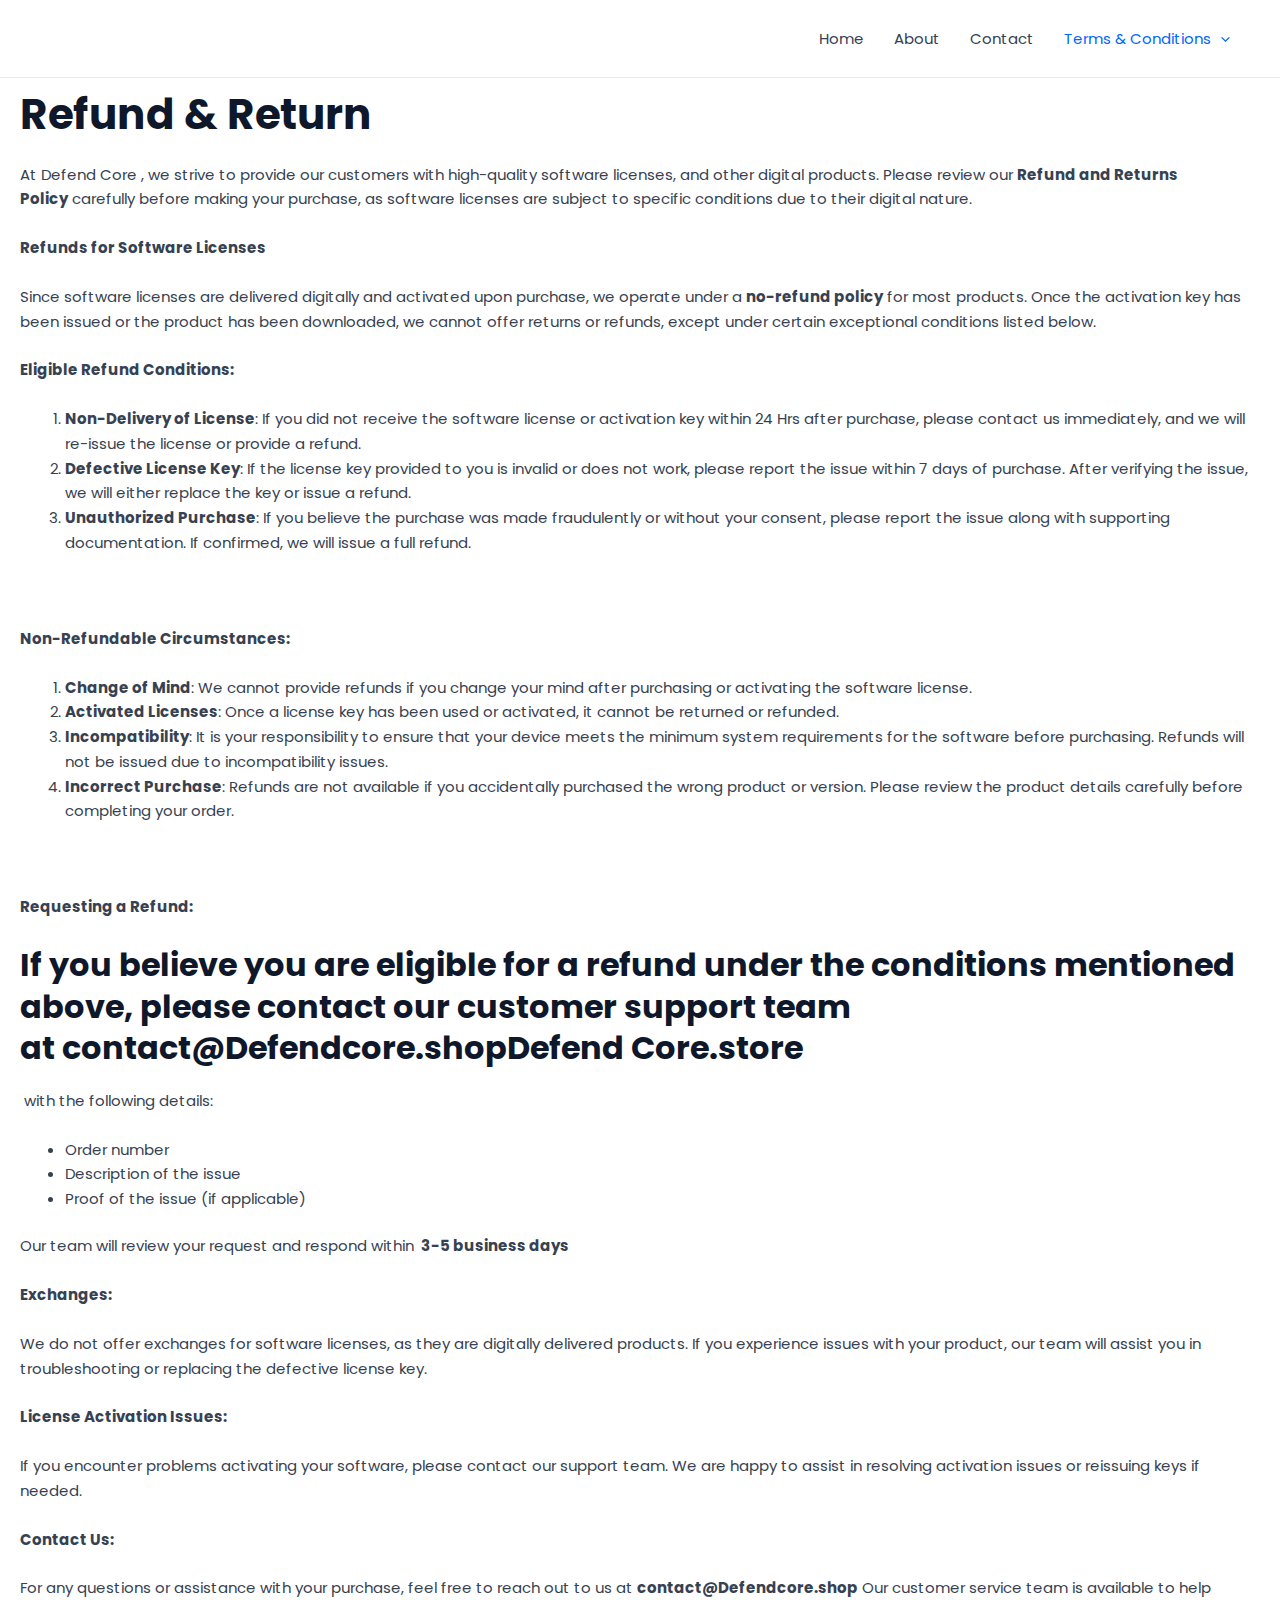
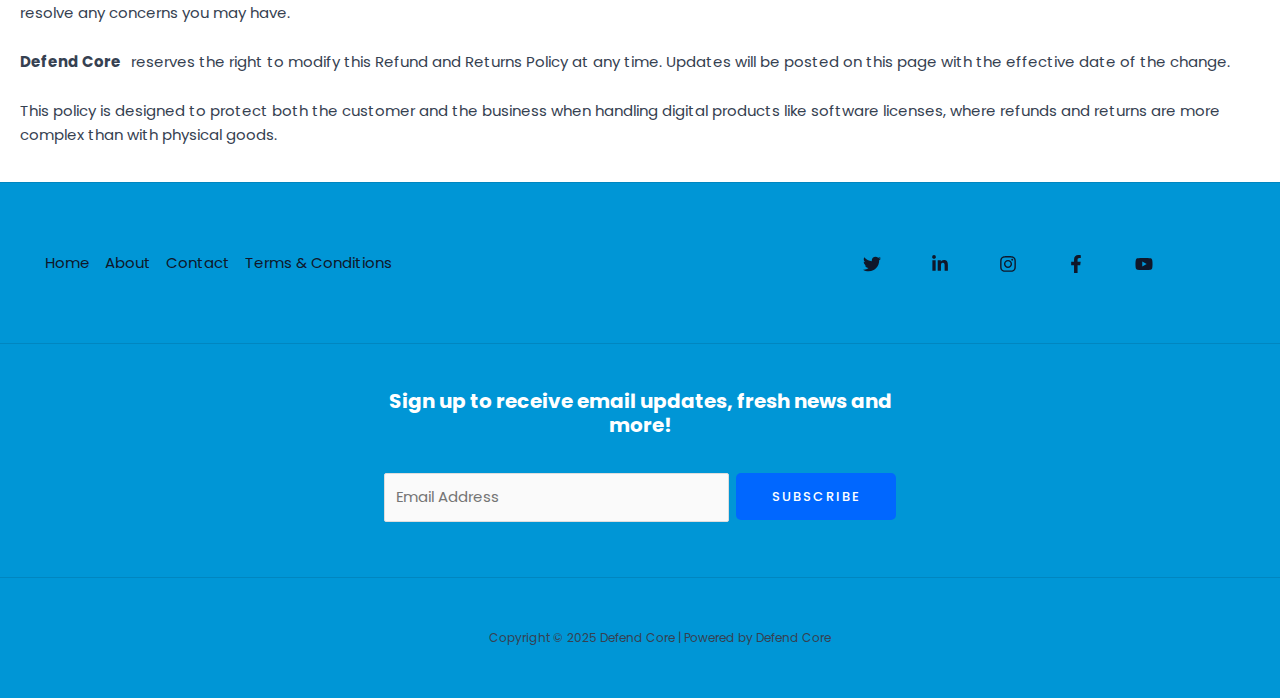
<file: refund-return/index.html>
<!DOCTYPE html>
<html lang="en-US">
<head>
<meta charset="UTF-8">
<meta name="viewport" content="width=device-width, initial-scale=1">
	<link rel="profile" href="https://gmpg.org/xfn/11"> 
	<title>Refund &amp; Return &#8211; Defend Core</title>
<meta name="robots" content="max-image-preview:large">
	<style>img:is([sizes="auto" i], [sizes^="auto," i]) { contain-intrinsic-size: 3000px 1500px }</style>
	<link rel="dns-prefetch" href="//fonts.googleapis.com">
<link rel="alternate" type="application/rss+xml" title="Defend Core &raquo; Feed" href="/feed/">
<link rel="alternate" type="application/rss+xml" title="Defend Core &raquo; Comments Feed" href="/comments/feed/">
<script>
window._wpemojiSettings = {"baseUrl":"https:\/\/s.w.org\/images\/core\/emoji\/15.0.3\/72x72\/","ext":".png","svgUrl":"https:\/\/s.w.org\/images\/core\/emoji\/15.0.3\/svg\/","svgExt":".svg","source":{"concatemoji":"\/wp-includes\/js\/wp-emoji-release.min.js?ver=6.7.1"}};
/*! This file is auto-generated */
!function(i,n){var o,s,e;function c(e){try{var t={supportTests:e,timestamp:(new Date).valueOf()};sessionStorage.setItem(o,JSON.stringify(t))}catch(e){}}function p(e,t,n){e.clearRect(0,0,e.canvas.width,e.canvas.height),e.fillText(t,0,0);var t=new Uint32Array(e.getImageData(0,0,e.canvas.width,e.canvas.height).data),r=(e.clearRect(0,0,e.canvas.width,e.canvas.height),e.fillText(n,0,0),new Uint32Array(e.getImageData(0,0,e.canvas.width,e.canvas.height).data));return t.every(function(e,t){return e===r[t]})}function u(e,t,n){switch(t){case"flag":return n(e,"🏳️‍⚧️","🏳️​⚧️")?!1:!n(e,"🇺🇳","🇺​🇳")&&!n(e,"🏴󠁧󠁢󠁥󠁮󠁧󠁿","🏴​󠁧​󠁢​󠁥​󠁮​󠁧​󠁿");case"emoji":return!n(e,"🐦‍⬛","🐦​⬛")}return!1}function f(e,t,n){var r="undefined"!=typeof WorkerGlobalScope&&self instanceof WorkerGlobalScope?new OffscreenCanvas(300,150):i.createElement("canvas"),a=r.getContext("2d",{willReadFrequently:!0}),o=(a.textBaseline="top",a.font="600 32px Arial",{});return e.forEach(function(e){o[e]=t(a,e,n)}),o}function t(e){var t=i.createElement("script");t.src=e,t.defer=!0,i.head.appendChild(t)}"undefined"!=typeof Promise&&(o="wpEmojiSettingsSupports",s=["flag","emoji"],n.supports={everything:!0,everythingExceptFlag:!0},e=new Promise(function(e){i.addEventListener("DOMContentLoaded",e,{once:!0})}),new Promise(function(t){var n=function(){try{var e=JSON.parse(sessionStorage.getItem(o));if("object"==typeof e&&"number"==typeof e.timestamp&&(new Date).valueOf()<e.timestamp+604800&&"object"==typeof e.supportTests)return e.supportTests}catch(e){}return null}();if(!n){if("undefined"!=typeof Worker&&"undefined"!=typeof OffscreenCanvas&&"undefined"!=typeof URL&&URL.createObjectURL&&"undefined"!=typeof Blob)try{var e="postMessage("+f.toString()+"("+[JSON.stringify(s),u.toString(),p.toString()].join(",")+"));",r=new Blob([e],{type:"text/javascript"}),a=new Worker(URL.createObjectURL(r),{name:"wpTestEmojiSupports"});return void(a.onmessage=function(e){c(n=e.data),a.terminate(),t(n)})}catch(e){}c(n=f(s,u,p))}t(n)}).then(function(e){for(var t in e)n.supports[t]=e[t],n.supports.everything=n.supports.everything&&n.supports[t],"flag"!==t&&(n.supports.everythingExceptFlag=n.supports.everythingExceptFlag&&n.supports[t]);n.supports.everythingExceptFlag=n.supports.everythingExceptFlag&&!n.supports.flag,n.DOMReady=!1,n.readyCallback=function(){n.DOMReady=!0}}).then(function(){return e}).then(function(){var e;n.supports.everything||(n.readyCallback(),(e=n.source||{}).concatemoji?t(e.concatemoji):e.wpemoji&&e.twemoji&&(t(e.twemoji),t(e.wpemoji)))}))}((window,document),window._wpemojiSettings);
</script>
<link rel="stylesheet" id="astra-theme-css-css" href="/wp-content/themes/astra/assets/css/minified/main.min.css?ver=4.8.12" media="all">
<style id="astra-theme-css-inline-css">:root{--ast-post-nav-space:0;--ast-container-default-xlg-padding:6.67em;--ast-container-default-lg-padding:5.67em;--ast-container-default-slg-padding:4.34em;--ast-container-default-md-padding:3.34em;--ast-container-default-sm-padding:6.67em;--ast-container-default-xs-padding:2.4em;--ast-container-default-xxs-padding:1.4em;--ast-code-block-background:#EEEEEE;--ast-comment-inputs-background:#FAFAFA;--ast-normal-container-width:1240px;--ast-narrow-container-width:750px;--ast-blog-title-font-weight:normal;--ast-blog-meta-weight:inherit;--ast-global-color-primary:var(--ast-global-color-5);--ast-global-color-secondary:var(--ast-global-color-4);--ast-global-color-alternate-background:var(--ast-global-color-7);--ast-global-color-subtle-background:var(--ast-global-color-6);}html{font-size:93.75%;}a,.page-title{color:var(--ast-global-color-2);}a:hover,a:focus{color:var(--ast-global-color-1);}body,button,input,select,textarea,.ast-button,.ast-custom-button{font-family:'Poppins',sans-serif;font-weight:400;font-size:15px;font-size:1rem;line-height:var(--ast-body-line-height,1.65em);}blockquote{color:var(--ast-global-color-3);}h1,.entry-content h1,h2,.entry-content h2,h3,.entry-content h3,h4,.entry-content h4,h5,.entry-content h5,h6,.entry-content h6,.site-title,.site-title a{font-family:'Poppins',sans-serif;font-weight:700;}.site-title{font-size:35px;font-size:2.3333333333333rem;display:none;}header .custom-logo-link img{max-width:28px;width:28px;}.astra-logo-svg{width:28px;}.site-header .site-description{font-size:15px;font-size:1rem;display:none;}.entry-title{font-size:30px;font-size:2rem;}.archive .ast-article-post .ast-article-inner,.blog .ast-article-post .ast-article-inner,.archive .ast-article-post .ast-article-inner:hover,.blog .ast-article-post .ast-article-inner:hover{overflow:hidden;}h1,.entry-content h1{font-size:52px;font-size:3.4666666666667rem;font-weight:700;font-family:'Poppins',sans-serif;line-height:1.4em;}h2,.entry-content h2{font-size:42px;font-size:2.8rem;font-weight:700;font-family:'Poppins',sans-serif;line-height:1.3em;}h3,.entry-content h3{font-size:32px;font-size:2.1333333333333rem;font-weight:600;font-family:'Poppins',sans-serif;line-height:1.3em;}h4,.entry-content h4{font-size:20px;font-size:1.3333333333333rem;line-height:1.2em;font-family:'Poppins',sans-serif;}h5,.entry-content h5{font-size:16px;font-size:1.0666666666667rem;line-height:1.2em;font-family:'Poppins',sans-serif;}h6,.entry-content h6{font-size:14px;font-size:0.93333333333333rem;line-height:1.25em;font-family:'Poppins',sans-serif;}::selection{background-color:var(--ast-global-color-0);color:#ffffff;}body,h1,.entry-title a,.entry-content h1,h2,.entry-content h2,h3,.entry-content h3,h4,.entry-content h4,h5,.entry-content h5,h6,.entry-content h6{color:var(--ast-global-color-3);}.tagcloud a:hover,.tagcloud a:focus,.tagcloud a.current-item{color:#ffffff;border-color:var(--ast-global-color-2);background-color:var(--ast-global-color-2);}input:focus,input[type="text"]:focus,input[type="email"]:focus,input[type="url"]:focus,input[type="password"]:focus,input[type="reset"]:focus,input[type="search"]:focus,textarea:focus{border-color:var(--ast-global-color-2);}input[type="radio"]:checked,input[type=reset],input[type="checkbox"]:checked,input[type="checkbox"]:hover:checked,input[type="checkbox"]:focus:checked,input[type=range]::-webkit-slider-thumb{border-color:var(--ast-global-color-2);background-color:var(--ast-global-color-2);box-shadow:none;}.site-footer a:hover + .post-count,.site-footer a:focus + .post-count{background:var(--ast-global-color-2);border-color:var(--ast-global-color-2);}.single .nav-links .nav-previous,.single .nav-links .nav-next{color:var(--ast-global-color-2);}.entry-meta,.entry-meta *{line-height:1.45;color:var(--ast-global-color-2);}.entry-meta a:not(.ast-button):hover,.entry-meta a:not(.ast-button):hover *,.entry-meta a:not(.ast-button):focus,.entry-meta a:not(.ast-button):focus *,.page-links > .page-link,.page-links .page-link:hover,.post-navigation a:hover{color:var(--ast-global-color-1);}#cat option,.secondary .calendar_wrap thead a,.secondary .calendar_wrap thead a:visited{color:var(--ast-global-color-2);}.secondary .calendar_wrap #today,.ast-progress-val span{background:var(--ast-global-color-2);}.secondary a:hover + .post-count,.secondary a:focus + .post-count{background:var(--ast-global-color-2);border-color:var(--ast-global-color-2);}.calendar_wrap #today > a{color:#ffffff;}.page-links .page-link,.single .post-navigation a{color:var(--ast-global-color-2);}.ast-search-menu-icon .search-form button.search-submit{padding:0 4px;}.ast-search-menu-icon form.search-form{padding-right:0;}.ast-search-menu-icon.slide-search input.search-field{width:0;}.ast-header-search .ast-search-menu-icon.ast-dropdown-active .search-form,.ast-header-search .ast-search-menu-icon.ast-dropdown-active .search-field:focus{transition:all 0.2s;}.search-form input.search-field:focus{outline:none;}.wp-block-latest-posts > li > a{color:var(--ast-global-color-2);}.widget-title,.widget .wp-block-heading{font-size:21px;font-size:1.4rem;color:var(--ast-global-color-3);}.ast-search-menu-icon.slide-search a:focus-visible:focus-visible,.astra-search-icon:focus-visible,#close:focus-visible,a:focus-visible,.ast-menu-toggle:focus-visible,.site .skip-link:focus-visible,.wp-block-loginout input:focus-visible,.wp-block-search.wp-block-search__button-inside .wp-block-search__inside-wrapper,.ast-header-navigation-arrow:focus-visible,.woocommerce .wc-proceed-to-checkout > .checkout-button:focus-visible,.woocommerce .woocommerce-MyAccount-navigation ul li a:focus-visible,.ast-orders-table__row .ast-orders-table__cell:focus-visible,.woocommerce .woocommerce-order-details .order-again > .button:focus-visible,.woocommerce .woocommerce-message a.button.wc-forward:focus-visible,.woocommerce #minus_qty:focus-visible,.woocommerce #plus_qty:focus-visible,a#ast-apply-coupon:focus-visible,.woocommerce .woocommerce-info a:focus-visible,.woocommerce .astra-shop-summary-wrap a:focus-visible,.woocommerce a.wc-forward:focus-visible,#ast-apply-coupon:focus-visible,.woocommerce-js .woocommerce-mini-cart-item a.remove:focus-visible,#close:focus-visible,.button.search-submit:focus-visible,#search_submit:focus,.normal-search:focus-visible,.ast-header-account-wrap:focus-visible,.woocommerce .ast-on-card-button.ast-quick-view-trigger:focus{outline-style:dotted;outline-color:inherit;outline-width:thin;}input:focus,input[type="text"]:focus,input[type="email"]:focus,input[type="url"]:focus,input[type="password"]:focus,input[type="reset"]:focus,input[type="search"]:focus,input[type="number"]:focus,textarea:focus,.wp-block-search__input:focus,[data-section="section-header-mobile-trigger"] .ast-button-wrap .ast-mobile-menu-trigger-minimal:focus,.ast-mobile-popup-drawer.active .menu-toggle-close:focus,.woocommerce-ordering select.orderby:focus,#ast-scroll-top:focus,#coupon_code:focus,.woocommerce-page #comment:focus,.woocommerce #reviews #respond input#submit:focus,.woocommerce a.add_to_cart_button:focus,.woocommerce .button.single_add_to_cart_button:focus,.woocommerce .woocommerce-cart-form button:focus,.woocommerce .woocommerce-cart-form__cart-item .quantity .qty:focus,.woocommerce .woocommerce-billing-fields .woocommerce-billing-fields__field-wrapper .woocommerce-input-wrapper > .input-text:focus,.woocommerce #order_comments:focus,.woocommerce #place_order:focus,.woocommerce .woocommerce-address-fields .woocommerce-address-fields__field-wrapper .woocommerce-input-wrapper > .input-text:focus,.woocommerce .woocommerce-MyAccount-content form button:focus,.woocommerce .woocommerce-MyAccount-content .woocommerce-EditAccountForm .woocommerce-form-row .woocommerce-Input.input-text:focus,.woocommerce .ast-woocommerce-container .woocommerce-pagination ul.page-numbers li a:focus,body #content .woocommerce form .form-row .select2-container--default .select2-selection--single:focus,#ast-coupon-code:focus,.woocommerce.woocommerce-js .quantity input[type=number]:focus,.woocommerce-js .woocommerce-mini-cart-item .quantity input[type=number]:focus,.woocommerce p#ast-coupon-trigger:focus{border-style:dotted;border-color:inherit;border-width:thin;}input{outline:none;}.ast-logo-title-inline .site-logo-img{padding-right:1em;}body .ast-oembed-container *{position:absolute;top:0;width:100%;height:100%;left:0;}body .wp-block-embed-pocket-casts .ast-oembed-container *{position:unset;}.ast-single-post-featured-section + article {margin-top: 2em;}.site-content .ast-single-post-featured-section img {width: 100%;overflow: hidden;object-fit: cover;}.site > .ast-single-related-posts-container {margin-top: 0;}@media (min-width: 922px) {.ast-desktop .ast-container--narrow {max-width: var(--ast-narrow-container-width);margin: 0 auto;}}.ast-page-builder-template .hentry {margin: 0;}.ast-page-builder-template .site-content > .ast-container {max-width: 100%;padding: 0;}.ast-page-builder-template .site .site-content #primary {padding: 0;margin: 0;}.ast-page-builder-template .no-results {text-align: center;margin: 4em auto;}.ast-page-builder-template .ast-pagination {padding: 2em;}.ast-page-builder-template .entry-header.ast-no-title.ast-no-thumbnail {margin-top: 0;}.ast-page-builder-template .entry-header.ast-header-without-markup {margin-top: 0;margin-bottom: 0;}.ast-page-builder-template .entry-header.ast-no-title.ast-no-meta {margin-bottom: 0;}.ast-page-builder-template.single .post-navigation {padding-bottom: 2em;}.ast-page-builder-template.single-post .site-content > .ast-container {max-width: 100%;}.ast-page-builder-template .entry-header {margin-top: 4em;margin-left: auto;margin-right: auto;padding-left: 20px;padding-right: 20px;}.single.ast-page-builder-template .entry-header {padding-left: 20px;padding-right: 20px;}.ast-page-builder-template .ast-archive-description {margin: 4em auto 0;padding-left: 20px;padding-right: 20px;}.ast-page-builder-template.ast-no-sidebar .entry-content .alignwide {margin-left: 0;margin-right: 0;}@media (max-width:921.9px){#ast-desktop-header{display:none;}}@media (min-width:922px){#ast-mobile-header{display:none;}}.wp-block-buttons.aligncenter{justify-content:center;}@media (max-width:921px){.ast-theme-transparent-header #primary,.ast-theme-transparent-header #secondary{padding:0;}}@media (max-width:921px){.ast-plain-container.ast-no-sidebar #primary{padding:0;}}.ast-plain-container.ast-no-sidebar #primary{margin-top:0;margin-bottom:0;}.wp-block-button.is-style-outline .wp-block-button__link{border-color:var(--ast-global-color-0);border-top-width:2px;border-right-width:2px;border-bottom-width:2px;border-left-width:2px;}div.wp-block-button.is-style-outline > .wp-block-button__link:not(.has-text-color),div.wp-block-button.wp-block-button__link.is-style-outline:not(.has-text-color){color:var(--ast-global-color-0);}.wp-block-button.is-style-outline .wp-block-button__link:hover,.wp-block-buttons .wp-block-button.is-style-outline .wp-block-button__link:focus,.wp-block-buttons .wp-block-button.is-style-outline > .wp-block-button__link:not(.has-text-color):hover,.wp-block-buttons .wp-block-button.wp-block-button__link.is-style-outline:not(.has-text-color):hover{color:#ffffff;background-color:var(--ast-global-color-2);border-color:var(--ast-global-color-2);}.post-page-numbers.current .page-link,.ast-pagination .page-numbers.current{color:#ffffff;border-color:var(--ast-global-color-0);background-color:var(--ast-global-color-0);}.wp-block-buttons .wp-block-button.is-style-outline .wp-block-button__link.wp-element-button,.ast-outline-button,.wp-block-uagb-buttons-child .uagb-buttons-repeater.ast-outline-button{border-color:var(--ast-global-color-0);border-top-width:2px;border-right-width:2px;border-bottom-width:2px;border-left-width:2px;font-family:inherit;font-weight:500;font-size:13px;font-size:0.86666666666667rem;line-height:1em;border-top-left-radius:5px;border-top-right-radius:5px;border-bottom-right-radius:5px;border-bottom-left-radius:5px;}.wp-block-buttons .wp-block-button.is-style-outline > .wp-block-button__link:not(.has-text-color),.wp-block-buttons .wp-block-button.wp-block-button__link.is-style-outline:not(.has-text-color),.ast-outline-button{color:var(--ast-global-color-0);}.wp-block-button.is-style-outline .wp-block-button__link:hover,.wp-block-buttons .wp-block-button.is-style-outline .wp-block-button__link:focus,.wp-block-buttons .wp-block-button.is-style-outline > .wp-block-button__link:not(.has-text-color):hover,.wp-block-buttons .wp-block-button.wp-block-button__link.is-style-outline:not(.has-text-color):hover,.ast-outline-button:hover,.ast-outline-button:focus,.wp-block-uagb-buttons-child .uagb-buttons-repeater.ast-outline-button:hover,.wp-block-uagb-buttons-child .uagb-buttons-repeater.ast-outline-button:focus{color:#ffffff;background-color:var(--ast-global-color-2);border-color:var(--ast-global-color-2);}.wp-block-button .wp-block-button__link.wp-element-button.is-style-outline:not(.has-background),.wp-block-button.is-style-outline>.wp-block-button__link.wp-element-button:not(.has-background),.ast-outline-button{background-color:var(--ast-global-color-0);}.entry-content[data-ast-blocks-layout] > figure{margin-bottom:1em;}@media (max-width:921px){.ast-separate-container #primary,.ast-separate-container #secondary{padding:1.5em 0;}#primary,#secondary{padding:1.5em 0;margin:0;}.ast-left-sidebar #content > .ast-container{display:flex;flex-direction:column-reverse;width:100%;}.ast-separate-container .ast-article-post,.ast-separate-container .ast-article-single{padding:1.5em 2.14em;}.ast-author-box img.avatar{margin:20px 0 0 0;}}@media (min-width:922px){.ast-separate-container.ast-right-sidebar #primary,.ast-separate-container.ast-left-sidebar #primary{border:0;}.search-no-results.ast-separate-container #primary{margin-bottom:4em;}}.elementor-button-wrapper .elementor-button{border-style:solid;text-decoration:none;border-top-width:0;border-right-width:0;border-left-width:0;border-bottom-width:0;}body .elementor-button.elementor-size-sm,body .elementor-button.elementor-size-xs,body .elementor-button.elementor-size-md,body .elementor-button.elementor-size-lg,body .elementor-button.elementor-size-xl,body .elementor-button{border-top-left-radius:5px;border-top-right-radius:5px;border-bottom-right-radius:5px;border-bottom-left-radius:5px;padding-top:17px;padding-right:26px;padding-bottom:17px;padding-left:26px;}.elementor-button-wrapper .elementor-button{border-color:var(--ast-global-color-0);background-color:var(--ast-global-color-0);}.elementor-button-wrapper .elementor-button:hover,.elementor-button-wrapper .elementor-button:focus{color:#ffffff;background-color:var(--ast-global-color-2);border-color:var(--ast-global-color-2);}.wp-block-button .wp-block-button__link ,.elementor-button-wrapper .elementor-button,.elementor-button-wrapper .elementor-button:visited{color:#ffffff;}.elementor-button-wrapper .elementor-button{font-weight:500;font-size:13px;font-size:0.86666666666667rem;line-height:1em;text-transform:uppercase;letter-spacing:2px;}body .elementor-button.elementor-size-sm,body .elementor-button.elementor-size-xs,body .elementor-button.elementor-size-md,body .elementor-button.elementor-size-lg,body .elementor-button.elementor-size-xl,body .elementor-button{font-size:13px;font-size:0.86666666666667rem;}.wp-block-button .wp-block-button__link:hover,.wp-block-button .wp-block-button__link:focus{color:#ffffff;background-color:var(--ast-global-color-2);border-color:var(--ast-global-color-2);}.elementor-widget-heading h1.elementor-heading-title{line-height:1.4em;}.elementor-widget-heading h2.elementor-heading-title{line-height:1.3em;}.elementor-widget-heading h3.elementor-heading-title{line-height:1.3em;}.elementor-widget-heading h4.elementor-heading-title{line-height:1.2em;}.elementor-widget-heading h5.elementor-heading-title{line-height:1.2em;}.elementor-widget-heading h6.elementor-heading-title{line-height:1.25em;}.wp-block-button .wp-block-button__link,.wp-block-search .wp-block-search__button,body .wp-block-file .wp-block-file__button{border-color:var(--ast-global-color-0);background-color:var(--ast-global-color-0);color:#ffffff;font-family:inherit;font-weight:500;line-height:1em;text-transform:uppercase;letter-spacing:2px;font-size:13px;font-size:0.86666666666667rem;border-top-left-radius:5px;border-top-right-radius:5px;border-bottom-right-radius:5px;border-bottom-left-radius:5px;padding-top:17px;padding-right:26px;padding-bottom:17px;padding-left:26px;}.menu-toggle,button,.ast-button,.ast-custom-button,.button,input#submit,input[type="button"],input[type="submit"],input[type="reset"],form[CLASS*="wp-block-search__"].wp-block-search .wp-block-search__inside-wrapper .wp-block-search__button,body .wp-block-file .wp-block-file__button,.woocommerce-js a.button,.woocommerce button.button,.woocommerce .woocommerce-message a.button,.woocommerce #respond input#submit.alt,.woocommerce input.button.alt,.woocommerce input.button,.woocommerce input.button:disabled,.woocommerce input.button:disabled[disabled],.woocommerce input.button:disabled:hover,.woocommerce input.button:disabled[disabled]:hover,.woocommerce #respond input#submit,.woocommerce button.button.alt.disabled,.wc-block-grid__products .wc-block-grid__product .wp-block-button__link,.wc-block-grid__product-onsale,[CLASS*="wc-block"] button,.woocommerce-js .astra-cart-drawer .astra-cart-drawer-content .woocommerce-mini-cart__buttons .button:not(.checkout):not(.ast-continue-shopping),.woocommerce-js .astra-cart-drawer .astra-cart-drawer-content .woocommerce-mini-cart__buttons a.checkout,.woocommerce button.button.alt.disabled.wc-variation-selection-needed,[CLASS*="wc-block"] .wc-block-components-button{border-style:solid;border-top-width:0;border-right-width:0;border-left-width:0;border-bottom-width:0;color:#ffffff;border-color:var(--ast-global-color-0);background-color:var(--ast-global-color-0);padding-top:17px;padding-right:26px;padding-bottom:17px;padding-left:26px;font-family:inherit;font-weight:500;font-size:13px;font-size:0.86666666666667rem;line-height:1em;text-transform:uppercase;letter-spacing:2px;border-top-left-radius:5px;border-top-right-radius:5px;border-bottom-right-radius:5px;border-bottom-left-radius:5px;}button:focus,.menu-toggle:hover,button:hover,.ast-button:hover,.ast-custom-button:hover .button:hover,.ast-custom-button:hover ,input[type=reset]:hover,input[type=reset]:focus,input#submit:hover,input#submit:focus,input[type="button"]:hover,input[type="button"]:focus,input[type="submit"]:hover,input[type="submit"]:focus,form[CLASS*="wp-block-search__"].wp-block-search .wp-block-search__inside-wrapper .wp-block-search__button:hover,form[CLASS*="wp-block-search__"].wp-block-search .wp-block-search__inside-wrapper .wp-block-search__button:focus,body .wp-block-file .wp-block-file__button:hover,body .wp-block-file .wp-block-file__button:focus,.woocommerce-js a.button:hover,.woocommerce button.button:hover,.woocommerce .woocommerce-message a.button:hover,.woocommerce #respond input#submit:hover,.woocommerce #respond input#submit.alt:hover,.woocommerce input.button.alt:hover,.woocommerce input.button:hover,.woocommerce button.button.alt.disabled:hover,.wc-block-grid__products .wc-block-grid__product .wp-block-button__link:hover,[CLASS*="wc-block"] button:hover,.woocommerce-js .astra-cart-drawer .astra-cart-drawer-content .woocommerce-mini-cart__buttons .button:not(.checkout):not(.ast-continue-shopping):hover,.woocommerce-js .astra-cart-drawer .astra-cart-drawer-content .woocommerce-mini-cart__buttons a.checkout:hover,.woocommerce button.button.alt.disabled.wc-variation-selection-needed:hover,[CLASS*="wc-block"] .wc-block-components-button:hover,[CLASS*="wc-block"] .wc-block-components-button:focus{color:#ffffff;background-color:var(--ast-global-color-2);border-color:var(--ast-global-color-2);}@media (max-width:921px){.ast-mobile-header-stack .main-header-bar .ast-search-menu-icon{display:inline-block;}.ast-header-break-point.ast-header-custom-item-outside .ast-mobile-header-stack .main-header-bar .ast-search-icon{margin:0;}.ast-comment-avatar-wrap img{max-width:2.5em;}.ast-comment-meta{padding:0 1.8888em 1.3333em;}.ast-separate-container .ast-comment-list li.depth-1{padding:1.5em 2.14em;}.ast-separate-container .comment-respond{padding:2em 2.14em;}}@media (min-width:544px){.ast-container{max-width:100%;}}@media (max-width:544px){.ast-separate-container .ast-article-post,.ast-separate-container .ast-article-single,.ast-separate-container .comments-title,.ast-separate-container .ast-archive-description{padding:1.5em 1em;}.ast-separate-container #content .ast-container{padding-left:0.54em;padding-right:0.54em;}.ast-separate-container .ast-comment-list .bypostauthor{padding:.5em;}.ast-search-menu-icon.ast-dropdown-active .search-field{width:170px;}} #ast-mobile-header .ast-site-header-cart-li a{pointer-events:none;}body,.ast-separate-container{background-color:var(--ast-global-color-4);background-image:none;}@media (max-width:921px){.site-title{display:none;}.site-header .site-description{display:none;}.entry-title{font-size:25px;font-size:1.6666666666667rem;}h1,.entry-content h1{font-size:40px;}h2,.entry-content h2{font-size:35px;}h3,.entry-content h3{font-size:26px;}h4,.entry-content h4{font-size:20px;font-size:1.3333333333333rem;}h5,.entry-content h5{font-size:16px;font-size:1.0666666666667rem;}h6,.entry-content h6{font-size:14px;font-size:0.93333333333333rem;}.astra-logo-svg{width:200px;}header .custom-logo-link img,.ast-header-break-point .site-logo-img .custom-mobile-logo-link img{max-width:200px;width:200px;}}@media (max-width:544px){.site-title{display:none;}.site-header .site-description{display:none;}.entry-title{font-size:22px;font-size:1.4666666666667rem;}h1,.entry-content h1{font-size:34px;}h2,.entry-content h2{font-size:30px;}h3,.entry-content h3{font-size:24px;}h4,.entry-content h4{font-size:20px;font-size:1.3333333333333rem;}h5,.entry-content h5{font-size:16px;font-size:1.0666666666667rem;}h6,.entry-content h6{font-size:12px;font-size:0.8rem;}header .custom-logo-link img,.ast-header-break-point .site-branding img,.ast-header-break-point .custom-logo-link img{max-width:73px;width:73px;}.astra-logo-svg{width:73px;}.ast-header-break-point .site-logo-img .custom-mobile-logo-link img{max-width:73px;}}@media (max-width:921px){html{font-size:85.5%;}}@media (max-width:544px){html{font-size:85.5%;}}@media (min-width:922px){.ast-container{max-width:1280px;}}@media (min-width:922px){.site-content .ast-container{display:flex;}}@media (max-width:921px){.site-content .ast-container{flex-direction:column;}}@media (min-width:922px){.blog .site-content > .ast-container,.archive .site-content > .ast-container,.search .site-content > .ast-container{max-width:950px;}}@media (min-width:922px){.single-post .site-content > .ast-container{max-width:1024px;}}@media (min-width:922px){.main-header-menu .sub-menu .menu-item.ast-left-align-sub-menu:hover > .sub-menu,.main-header-menu .sub-menu .menu-item.ast-left-align-sub-menu.focus > .sub-menu{margin-left:-0px;}}.site .comments-area{padding-bottom:3em;}.footer-widget-area[data-section^="section-fb-html-"] .ast-builder-html-element{text-align:center;}.wp-block-file {display: flex;align-items: center;flex-wrap: wrap;justify-content: space-between;}.wp-block-pullquote {border: none;}.wp-block-pullquote blockquote::before {content: "\201D";font-family: "Helvetica",sans-serif;display: flex;transform: rotate( 180deg );font-size: 6rem;font-style: normal;line-height: 1;font-weight: bold;align-items: center;justify-content: center;}.has-text-align-right > blockquote::before {justify-content: flex-start;}.has-text-align-left > blockquote::before {justify-content: flex-end;}figure.wp-block-pullquote.is-style-solid-color blockquote {max-width: 100%;text-align: inherit;}:root {--wp--custom--ast-default-block-top-padding: 3em;--wp--custom--ast-default-block-right-padding: 3em;--wp--custom--ast-default-block-bottom-padding: 3em;--wp--custom--ast-default-block-left-padding: 3em;--wp--custom--ast-container-width: 1240px;--wp--custom--ast-content-width-size: 1240px;--wp--custom--ast-wide-width-size: calc(1240px + var(--wp--custom--ast-default-block-left-padding) + var(--wp--custom--ast-default-block-right-padding));}.ast-narrow-container {--wp--custom--ast-content-width-size: 750px;--wp--custom--ast-wide-width-size: 750px;}@media(max-width: 921px) {:root {--wp--custom--ast-default-block-top-padding: 3em;--wp--custom--ast-default-block-right-padding: 2em;--wp--custom--ast-default-block-bottom-padding: 3em;--wp--custom--ast-default-block-left-padding: 2em;}}@media(max-width: 544px) {:root {--wp--custom--ast-default-block-top-padding: 3em;--wp--custom--ast-default-block-right-padding: 1.5em;--wp--custom--ast-default-block-bottom-padding: 3em;--wp--custom--ast-default-block-left-padding: 1.5em;}}.entry-content > .wp-block-group,.entry-content > .wp-block-cover,.entry-content > .wp-block-columns {padding-top: var(--wp--custom--ast-default-block-top-padding);padding-right: var(--wp--custom--ast-default-block-right-padding);padding-bottom: var(--wp--custom--ast-default-block-bottom-padding);padding-left: var(--wp--custom--ast-default-block-left-padding);}.ast-plain-container.ast-no-sidebar .entry-content > .alignfull,.ast-page-builder-template .ast-no-sidebar .entry-content > .alignfull {margin-left: calc( -50vw + 50%);margin-right: calc( -50vw + 50%);max-width: 100vw;width: 100vw;}.ast-plain-container.ast-no-sidebar .entry-content .alignfull .alignfull,.ast-page-builder-template.ast-no-sidebar .entry-content .alignfull .alignfull,.ast-plain-container.ast-no-sidebar .entry-content .alignfull .alignwide,.ast-page-builder-template.ast-no-sidebar .entry-content .alignfull .alignwide,.ast-plain-container.ast-no-sidebar .entry-content .alignwide .alignfull,.ast-page-builder-template.ast-no-sidebar .entry-content .alignwide .alignfull,.ast-plain-container.ast-no-sidebar .entry-content .alignwide .alignwide,.ast-page-builder-template.ast-no-sidebar .entry-content .alignwide .alignwide,.ast-plain-container.ast-no-sidebar .entry-content .wp-block-column .alignfull,.ast-page-builder-template.ast-no-sidebar .entry-content .wp-block-column .alignfull,.ast-plain-container.ast-no-sidebar .entry-content .wp-block-column .alignwide,.ast-page-builder-template.ast-no-sidebar .entry-content .wp-block-column .alignwide {margin-left: auto;margin-right: auto;width: 100%;}[data-ast-blocks-layout] .wp-block-separator:not(.is-style-dots) {height: 0;}[data-ast-blocks-layout] .wp-block-separator {margin: 20px auto;}[data-ast-blocks-layout] .wp-block-separator:not(.is-style-wide):not(.is-style-dots) {max-width: 100px;}[data-ast-blocks-layout] .wp-block-separator.has-background {padding: 0;}.entry-content[data-ast-blocks-layout] > * {max-width: var(--wp--custom--ast-content-width-size);margin-left: auto;margin-right: auto;}.entry-content[data-ast-blocks-layout] > .alignwide {max-width: var(--wp--custom--ast-wide-width-size);}.entry-content[data-ast-blocks-layout] .alignfull {max-width: none;}.entry-content .wp-block-columns {margin-bottom: 0;}blockquote {margin: 1.5em;border-color: rgba(0,0,0,0.05);}.wp-block-quote:not(.has-text-align-right):not(.has-text-align-center) {border-left: 5px solid rgba(0,0,0,0.05);}.has-text-align-right > blockquote,blockquote.has-text-align-right {border-right: 5px solid rgba(0,0,0,0.05);}.has-text-align-left > blockquote,blockquote.has-text-align-left {border-left: 5px solid rgba(0,0,0,0.05);}.wp-block-site-tagline,.wp-block-latest-posts .read-more {margin-top: 15px;}.wp-block-loginout p label {display: block;}.wp-block-loginout p:not(.login-remember):not(.login-submit) input {width: 100%;}.wp-block-loginout input:focus {border-color: transparent;}.wp-block-loginout input:focus {outline: thin dotted;}.entry-content .wp-block-media-text .wp-block-media-text__content {padding: 0 0 0 8%;}.entry-content .wp-block-media-text.has-media-on-the-right .wp-block-media-text__content {padding: 0 8% 0 0;}.entry-content .wp-block-media-text.has-background .wp-block-media-text__content {padding: 8%;}.entry-content .wp-block-cover:not([class*="background-color"]):not(.has-text-color.has-link-color) .wp-block-cover__inner-container,.entry-content .wp-block-cover:not([class*="background-color"]) .wp-block-cover-image-text,.entry-content .wp-block-cover:not([class*="background-color"]) .wp-block-cover-text,.entry-content .wp-block-cover-image:not([class*="background-color"]) .wp-block-cover__inner-container,.entry-content .wp-block-cover-image:not([class*="background-color"]) .wp-block-cover-image-text,.entry-content .wp-block-cover-image:not([class*="background-color"]) .wp-block-cover-text {color: var(--ast-global-color-primary,var(--ast-global-color-5));}.wp-block-loginout .login-remember input {width: 1.1rem;height: 1.1rem;margin: 0 5px 4px 0;vertical-align: middle;}.wp-block-latest-posts > li > *:first-child,.wp-block-latest-posts:not(.is-grid) > li:first-child {margin-top: 0;}.entry-content > .wp-block-buttons,.entry-content > .wp-block-uagb-buttons {margin-bottom: 1.5em;}.wp-block-search__inside-wrapper .wp-block-search__input {padding: 0 10px;color: var(--ast-global-color-3);background: var(--ast-global-color-primary,var(--ast-global-color-5));border-color: var(--ast-border-color);}.wp-block-latest-posts .read-more {margin-bottom: 1.5em;}.wp-block-search__no-button .wp-block-search__inside-wrapper .wp-block-search__input {padding-top: 5px;padding-bottom: 5px;}.wp-block-latest-posts .wp-block-latest-posts__post-date,.wp-block-latest-posts .wp-block-latest-posts__post-author {font-size: 1rem;}.wp-block-latest-posts > li > *,.wp-block-latest-posts:not(.is-grid) > li {margin-top: 12px;margin-bottom: 12px;}.ast-page-builder-template .entry-content[data-ast-blocks-layout] > *,.ast-page-builder-template .entry-content[data-ast-blocks-layout] > .alignfull:not(.wp-block-group):not(.uagb-is-root-container) > * {max-width: none;}.ast-page-builder-template .entry-content[data-ast-blocks-layout] > .alignwide:not(.uagb-is-root-container) > * {max-width: var(--wp--custom--ast-wide-width-size);}.ast-page-builder-template .entry-content[data-ast-blocks-layout] > .inherit-container-width > *,.ast-page-builder-template .entry-content[data-ast-blocks-layout] > *:not(.wp-block-group):not(.uagb-is-root-container) > *,.entry-content[data-ast-blocks-layout] > .wp-block-cover .wp-block-cover__inner-container {max-width: var(--wp--custom--ast-content-width-size) ;margin-left: auto;margin-right: auto;}.entry-content[data-ast-blocks-layout] .wp-block-cover:not(.alignleft):not(.alignright) {width: auto;}@media(max-width: 1200px) {.ast-separate-container .entry-content > .alignfull,.ast-separate-container .entry-content[data-ast-blocks-layout] > .alignwide,.ast-plain-container .entry-content[data-ast-blocks-layout] > .alignwide,.ast-plain-container .entry-content .alignfull {margin-left: calc(-1 * min(var(--ast-container-default-xlg-padding),20px)) ;margin-right: calc(-1 * min(var(--ast-container-default-xlg-padding),20px));}}@media(min-width: 1201px) {.ast-separate-container .entry-content > .alignfull {margin-left: calc(-1 * var(--ast-container-default-xlg-padding) );margin-right: calc(-1 * var(--ast-container-default-xlg-padding) );}.ast-separate-container .entry-content[data-ast-blocks-layout] > .alignwide,.ast-plain-container .entry-content[data-ast-blocks-layout] > .alignwide {margin-left: calc(-1 * var(--wp--custom--ast-default-block-left-padding) );margin-right: calc(-1 * var(--wp--custom--ast-default-block-right-padding) );}}@media(min-width: 921px) {.ast-separate-container .entry-content .wp-block-group.alignwide:not(.inherit-container-width) > :where(:not(.alignleft):not(.alignright)),.ast-plain-container .entry-content .wp-block-group.alignwide:not(.inherit-container-width) > :where(:not(.alignleft):not(.alignright)) {max-width: calc( var(--wp--custom--ast-content-width-size) + 80px );}.ast-plain-container.ast-right-sidebar .entry-content[data-ast-blocks-layout] .alignfull,.ast-plain-container.ast-left-sidebar .entry-content[data-ast-blocks-layout] .alignfull {margin-left: -60px;margin-right: -60px;}}@media(min-width: 544px) {.entry-content > .alignleft {margin-right: 20px;}.entry-content > .alignright {margin-left: 20px;}}@media (max-width:544px){.wp-block-columns .wp-block-column:not(:last-child){margin-bottom:20px;}.wp-block-latest-posts{margin:0;}}@media( max-width: 600px ) {.entry-content .wp-block-media-text .wp-block-media-text__content,.entry-content .wp-block-media-text.has-media-on-the-right .wp-block-media-text__content {padding: 8% 0 0;}.entry-content .wp-block-media-text.has-background .wp-block-media-text__content {padding: 8%;}}.ast-page-builder-template .entry-header {padding-left: 0;}.ast-narrow-container .site-content .wp-block-uagb-image--align-full .wp-block-uagb-image__figure {max-width: 100%;margin-left: auto;margin-right: auto;}:root .has-ast-global-color-0-color{color:var(--ast-global-color-0);}:root .has-ast-global-color-0-background-color{background-color:var(--ast-global-color-0);}:root .wp-block-button .has-ast-global-color-0-color{color:var(--ast-global-color-0);}:root .wp-block-button .has-ast-global-color-0-background-color{background-color:var(--ast-global-color-0);}:root .has-ast-global-color-1-color{color:var(--ast-global-color-1);}:root .has-ast-global-color-1-background-color{background-color:var(--ast-global-color-1);}:root .wp-block-button .has-ast-global-color-1-color{color:var(--ast-global-color-1);}:root .wp-block-button .has-ast-global-color-1-background-color{background-color:var(--ast-global-color-1);}:root .has-ast-global-color-2-color{color:var(--ast-global-color-2);}:root .has-ast-global-color-2-background-color{background-color:var(--ast-global-color-2);}:root .wp-block-button .has-ast-global-color-2-color{color:var(--ast-global-color-2);}:root .wp-block-button .has-ast-global-color-2-background-color{background-color:var(--ast-global-color-2);}:root .has-ast-global-color-3-color{color:var(--ast-global-color-3);}:root .has-ast-global-color-3-background-color{background-color:var(--ast-global-color-3);}:root .wp-block-button .has-ast-global-color-3-color{color:var(--ast-global-color-3);}:root .wp-block-button .has-ast-global-color-3-background-color{background-color:var(--ast-global-color-3);}:root .has-ast-global-color-4-color{color:var(--ast-global-color-4);}:root .has-ast-global-color-4-background-color{background-color:var(--ast-global-color-4);}:root .wp-block-button .has-ast-global-color-4-color{color:var(--ast-global-color-4);}:root .wp-block-button .has-ast-global-color-4-background-color{background-color:var(--ast-global-color-4);}:root .has-ast-global-color-5-color{color:var(--ast-global-color-5);}:root .has-ast-global-color-5-background-color{background-color:var(--ast-global-color-5);}:root .wp-block-button .has-ast-global-color-5-color{color:var(--ast-global-color-5);}:root .wp-block-button .has-ast-global-color-5-background-color{background-color:var(--ast-global-color-5);}:root .has-ast-global-color-6-color{color:var(--ast-global-color-6);}:root .has-ast-global-color-6-background-color{background-color:var(--ast-global-color-6);}:root .wp-block-button .has-ast-global-color-6-color{color:var(--ast-global-color-6);}:root .wp-block-button .has-ast-global-color-6-background-color{background-color:var(--ast-global-color-6);}:root .has-ast-global-color-7-color{color:var(--ast-global-color-7);}:root .has-ast-global-color-7-background-color{background-color:var(--ast-global-color-7);}:root .wp-block-button .has-ast-global-color-7-color{color:var(--ast-global-color-7);}:root .wp-block-button .has-ast-global-color-7-background-color{background-color:var(--ast-global-color-7);}:root .has-ast-global-color-8-color{color:var(--ast-global-color-8);}:root .has-ast-global-color-8-background-color{background-color:var(--ast-global-color-8);}:root .wp-block-button .has-ast-global-color-8-color{color:var(--ast-global-color-8);}:root .wp-block-button .has-ast-global-color-8-background-color{background-color:var(--ast-global-color-8);}:root{--ast-global-color-0:#0067FF;--ast-global-color-1:#005EE9;--ast-global-color-2:#0F172A;--ast-global-color-3:#364151;--ast-global-color-4:#E7F6FF;--ast-global-color-5:#FFFFFF;--ast-global-color-6:#D1DAE5;--ast-global-color-7:#070614;--ast-global-color-8:#222222;}:root {--ast-border-color : #dddddd;}.ast-single-entry-banner {-js-display: flex;display: flex;flex-direction: column;justify-content: center;text-align: center;position: relative;background: #eeeeee;}.ast-single-entry-banner[data-banner-layout="layout-1"] {max-width: 1240px;background: inherit;padding: 20px 0;}.ast-single-entry-banner[data-banner-width-type="custom"] {margin: 0 auto;width: 100%;}.ast-single-entry-banner + .site-content .entry-header {margin-bottom: 0;}.site .ast-author-avatar {--ast-author-avatar-size: ;}a.ast-underline-text {text-decoration: underline;}.ast-container > .ast-terms-link {position: relative;display: block;}a.ast-button.ast-badge-tax {padding: 4px 8px;border-radius: 3px;font-size: inherit;}header.entry-header:not(.related-entry-header) .entry-title{font-size:30px;font-size:2rem;}header.entry-header:not(.related-entry-header) > *:not(:last-child){margin-bottom:10px;}@media (max-width:921px){header.entry-header:not(.related-entry-header) .entry-title{font-size:25px;font-size:1.6666666666667rem;}}@media (max-width:544px){header.entry-header:not(.related-entry-header) .entry-title{font-size:20px;font-size:1.3333333333333rem;}}.ast-archive-entry-banner {-js-display: flex;display: flex;flex-direction: column;justify-content: center;text-align: center;position: relative;background: #eeeeee;}.ast-archive-entry-banner[data-banner-width-type="custom"] {margin: 0 auto;width: 100%;}.ast-archive-entry-banner[data-banner-layout="layout-1"] {background: inherit;padding: 20px 0;text-align: left;}body.archive .ast-archive-description{max-width:1240px;width:100%;text-align:left;padding-top:3em;padding-right:3em;padding-bottom:3em;padding-left:3em;}body.archive .ast-archive-description .ast-archive-title,body.archive .ast-archive-description .ast-archive-title *{font-size:40px;font-size:2.6666666666667rem;}body.archive .ast-archive-description > *:not(:last-child){margin-bottom:10px;}@media (max-width:921px){body.archive .ast-archive-description{text-align:left;}body.archive .ast-archive-description .ast-archive-title{font-size:35px;font-size:2.3333333333333rem;}}@media (max-width:544px){body.archive .ast-archive-description{text-align:left;}body.archive .ast-archive-description .ast-archive-title{font-size:30px;font-size:2rem;}}.ast-breadcrumbs .trail-browse,.ast-breadcrumbs .trail-items,.ast-breadcrumbs .trail-items li{display:inline-block;margin:0;padding:0;border:none;background:inherit;text-indent:0;text-decoration:none;}.ast-breadcrumbs .trail-browse{font-size:inherit;font-style:inherit;font-weight:inherit;color:inherit;}.ast-breadcrumbs .trail-items{list-style:none;}.trail-items li::after{padding:0 0.3em;content:"\00bb";}.trail-items li:last-of-type::after{display:none;}h1,.entry-content h1,h2,.entry-content h2,h3,.entry-content h3,h4,.entry-content h4,h5,.entry-content h5,h6,.entry-content h6{color:var(--ast-global-color-2);}@media (max-width:921px){.ast-builder-grid-row-container.ast-builder-grid-row-tablet-3-firstrow .ast-builder-grid-row > *:first-child,.ast-builder-grid-row-container.ast-builder-grid-row-tablet-3-lastrow .ast-builder-grid-row > *:last-child{grid-column:1 / -1;}}@media (max-width:544px){.ast-builder-grid-row-container.ast-builder-grid-row-mobile-3-firstrow .ast-builder-grid-row > *:first-child,.ast-builder-grid-row-container.ast-builder-grid-row-mobile-3-lastrow .ast-builder-grid-row > *:last-child{grid-column:1 / -1;}}.ast-builder-layout-element[data-section="title_tagline"]{display:flex;}@media (max-width:921px){.ast-header-break-point .ast-builder-layout-element[data-section="title_tagline"]{display:flex;}}@media (max-width:544px){.ast-header-break-point .ast-builder-layout-element[data-section="title_tagline"]{display:none;}}.ast-builder-menu-1{font-family:inherit;font-weight:inherit;}.ast-builder-menu-1 .menu-item > .menu-link{color:var(--ast-global-color-3);}.ast-builder-menu-1 .menu-item > .ast-menu-toggle{color:var(--ast-global-color-3);}.ast-builder-menu-1 .menu-item:hover > .menu-link,.ast-builder-menu-1 .inline-on-mobile .menu-item:hover > .ast-menu-toggle{color:var(--ast-global-color-0);}.ast-builder-menu-1 .menu-item:hover > .ast-menu-toggle{color:var(--ast-global-color-0);}.ast-builder-menu-1 .menu-item.current-menu-item > .menu-link,.ast-builder-menu-1 .inline-on-mobile .menu-item.current-menu-item > .ast-menu-toggle,.ast-builder-menu-1 .current-menu-ancestor > .menu-link{color:var(--ast-global-color-0);}.ast-builder-menu-1 .menu-item.current-menu-item > .ast-menu-toggle{color:var(--ast-global-color-0);}.ast-builder-menu-1 .sub-menu,.ast-builder-menu-1 .inline-on-mobile .sub-menu{border-top-width:2px;border-bottom-width:0px;border-right-width:0px;border-left-width:0px;border-color:var(--ast-global-color-0);border-style:solid;}.ast-builder-menu-1 .sub-menu .sub-menu{top:-2px;}.ast-builder-menu-1 .main-header-menu > .menu-item > .sub-menu,.ast-builder-menu-1 .main-header-menu > .menu-item > .astra-full-megamenu-wrapper{margin-top:0px;}.ast-desktop .ast-builder-menu-1 .main-header-menu > .menu-item > .sub-menu:before,.ast-desktop .ast-builder-menu-1 .main-header-menu > .menu-item > .astra-full-megamenu-wrapper:before{height:calc( 0px + 2px + 5px );}.ast-desktop .ast-builder-menu-1 .menu-item .sub-menu .menu-link{border-style:none;}@media (max-width:921px){.ast-builder-menu-1 .main-header-menu .menu-item > .menu-link{color:var(--ast-global-color-3);}.ast-builder-menu-1 .menu-item > .ast-menu-toggle{color:var(--ast-global-color-3);}.ast-builder-menu-1 .menu-item:hover > .menu-link,.ast-builder-menu-1 .inline-on-mobile .menu-item:hover > .ast-menu-toggle{color:var(--ast-global-color-0);}.ast-builder-menu-1 .menu-item:hover > .ast-menu-toggle{color:var(--ast-global-color-0);}.ast-header-break-point .ast-builder-menu-1 .menu-item.menu-item-has-children > .ast-menu-toggle{top:0;}.ast-builder-menu-1 .inline-on-mobile .menu-item.menu-item-has-children > .ast-menu-toggle{right:-15px;}.ast-builder-menu-1 .menu-item-has-children > .menu-link:after{content:unset;}.ast-builder-menu-1 .main-header-menu > .menu-item > .sub-menu,.ast-builder-menu-1 .main-header-menu > .menu-item > .astra-full-megamenu-wrapper{margin-top:0;}.ast-builder-menu-1 .main-header-menu,.ast-builder-menu-1 .main-header-menu .sub-menu{background-color:var(--ast-global-color-5);background-image:none;}}@media (max-width:544px){.ast-header-break-point .ast-builder-menu-1 .menu-item.menu-item-has-children > .ast-menu-toggle{top:0;}.ast-builder-menu-1 .main-header-menu > .menu-item > .sub-menu,.ast-builder-menu-1 .main-header-menu > .menu-item > .astra-full-megamenu-wrapper{margin-top:0;}}.ast-builder-menu-1{display:flex;}@media (max-width:921px){.ast-header-break-point .ast-builder-menu-1{display:flex;}}@media (max-width:544px){.ast-header-break-point .ast-builder-menu-1{display:flex;}}.ast-social-stack-desktop .ast-builder-social-element,.ast-social-stack-tablet .ast-builder-social-element,.ast-social-stack-mobile .ast-builder-social-element {margin-top: 6px;margin-bottom: 6px;}.social-show-label-true .ast-builder-social-element {width: auto;padding: 0 0.4em;}[data-section^="section-fb-social-icons-"] .footer-social-inner-wrap {text-align: center;}.ast-footer-social-wrap {width: 100%;}.ast-footer-social-wrap .ast-builder-social-element:first-child {margin-left: 0;}.ast-footer-social-wrap .ast-builder-social-element:last-child {margin-right: 0;}.ast-header-social-wrap .ast-builder-social-element:first-child {margin-left: 0;}.ast-header-social-wrap .ast-builder-social-element:last-child {margin-right: 0;}.ast-builder-social-element {line-height: 1;color: #3a3a3a;background: transparent;vertical-align: middle;transition: all 0.01s;margin-left: 6px;margin-right: 6px;justify-content: center;align-items: center;}.ast-builder-social-element {line-height: 1;color: #3a3a3a;background: transparent;vertical-align: middle;transition: all 0.01s;margin-left: 6px;margin-right: 6px;justify-content: center;align-items: center;}.ast-builder-social-element .social-item-label {padding-left: 6px;}.ast-header-social-1-wrap .ast-builder-social-element svg{width:18px;height:18px;}.ast-builder-layout-element[data-section="section-hb-social-icons-1"]{display:flex;}@media (max-width:921px){.ast-header-break-point .ast-builder-layout-element[data-section="section-hb-social-icons-1"]{display:flex;}}@media (max-width:544px){.ast-header-break-point .ast-builder-layout-element[data-section="section-hb-social-icons-1"]{display:flex;}}.site-below-footer-wrap{padding-top:20px;padding-bottom:20px;}.site-below-footer-wrap[data-section="section-below-footer-builder"]{background-color:#0096d6;background-image:none;min-height:80px;border-style:solid;border-width:0px;border-top-width:1px;border-top-color:rgba(0,0,0,0.1);}.site-below-footer-wrap[data-section="section-below-footer-builder"] .ast-builder-grid-row{max-width:1240px;min-height:80px;margin-left:auto;margin-right:auto;}.site-below-footer-wrap[data-section="section-below-footer-builder"] .ast-builder-grid-row,.site-below-footer-wrap[data-section="section-below-footer-builder"] .site-footer-section{align-items:center;}.site-below-footer-wrap[data-section="section-below-footer-builder"].ast-footer-row-inline .site-footer-section{display:flex;margin-bottom:0;}.ast-builder-grid-row-full .ast-builder-grid-row{grid-template-columns:1fr;}@media (max-width:921px){.site-below-footer-wrap[data-section="section-below-footer-builder"].ast-footer-row-tablet-inline .site-footer-section{display:flex;margin-bottom:0;}.site-below-footer-wrap[data-section="section-below-footer-builder"].ast-footer-row-tablet-stack .site-footer-section{display:block;margin-bottom:10px;}.ast-builder-grid-row-container.ast-builder-grid-row-tablet-full .ast-builder-grid-row{grid-template-columns:1fr;}}@media (max-width:544px){.site-below-footer-wrap[data-section="section-below-footer-builder"].ast-footer-row-mobile-inline .site-footer-section{display:flex;margin-bottom:0;}.site-below-footer-wrap[data-section="section-below-footer-builder"].ast-footer-row-mobile-stack .site-footer-section{display:block;margin-bottom:10px;}.ast-builder-grid-row-container.ast-builder-grid-row-mobile-full .ast-builder-grid-row{grid-template-columns:1fr;}}.site-below-footer-wrap[data-section="section-below-footer-builder"]{display:grid;}@media (max-width:921px){.ast-header-break-point .site-below-footer-wrap[data-section="section-below-footer-builder"]{display:grid;}}@media (max-width:544px){.ast-header-break-point .site-below-footer-wrap[data-section="section-below-footer-builder"]{display:grid;}}.ast-builder-html-element img.alignnone{display:inline-block;}.ast-builder-html-element p:first-child{margin-top:0;}.ast-builder-html-element p:last-child{margin-bottom:0;}.ast-header-break-point .main-header-bar .ast-builder-html-element{line-height:1.85714285714286;}.footer-widget-area[data-section="section-fb-html-1"]{margin-top:0px;margin-bottom:0px;margin-left:0px;margin-right:0px;}@media (max-width:921px){.footer-widget-area[data-section="section-fb-html-1"]{margin-top:0px;margin-bottom:0px;margin-left:0px;margin-right:0px;}}.footer-widget-area[data-section="section-fb-html-1"]{display:block;}@media (max-width:921px){.ast-header-break-point .footer-widget-area[data-section="section-fb-html-1"]{display:block;}}@media (max-width:544px){.ast-header-break-point .footer-widget-area[data-section="section-fb-html-1"]{display:block;}}.footer-widget-area[data-section="section-fb-html-1"] .ast-builder-html-element{text-align:center;}@media (max-width:921px){.footer-widget-area[data-section="section-fb-html-1"] .ast-builder-html-element{text-align:center;}}@media (max-width:544px){.footer-widget-area[data-section="section-fb-html-1"] .ast-builder-html-element{text-align:center;}}.ast-footer-copyright{text-align:center;}.ast-footer-copyright {color:var(--ast-global-color-3);margin-left:13px;}@media (max-width:921px){.ast-footer-copyright{text-align:center;}.ast-footer-copyright {margin-top:0px;margin-bottom:0px;margin-left:0px;margin-right:0px;}}@media (max-width:544px){.ast-footer-copyright{text-align:center;}}.ast-footer-copyright {font-size:12px;font-size:0.8rem;}@media (max-width:921px){.ast-footer-copyright {font-size:12px;font-size:0.8rem;}}.ast-footer-copyright.ast-builder-layout-element{display:flex;}@media (max-width:921px){.ast-header-break-point .ast-footer-copyright.ast-builder-layout-element{display:flex;}}@media (max-width:544px){.ast-header-break-point .ast-footer-copyright.ast-builder-layout-element{display:flex;}}.ast-social-stack-desktop .ast-builder-social-element,.ast-social-stack-tablet .ast-builder-social-element,.ast-social-stack-mobile .ast-builder-social-element {margin-top: 6px;margin-bottom: 6px;}.social-show-label-true .ast-builder-social-element {width: auto;padding: 0 0.4em;}[data-section^="section-fb-social-icons-"] .footer-social-inner-wrap {text-align: center;}.ast-footer-social-wrap {width: 100%;}.ast-footer-social-wrap .ast-builder-social-element:first-child {margin-left: 0;}.ast-footer-social-wrap .ast-builder-social-element:last-child {margin-right: 0;}.ast-header-social-wrap .ast-builder-social-element:first-child {margin-left: 0;}.ast-header-social-wrap .ast-builder-social-element:last-child {margin-right: 0;}.ast-builder-social-element {line-height: 1;color: #3a3a3a;background: transparent;vertical-align: middle;transition: all 0.01s;margin-left: 6px;margin-right: 6px;justify-content: center;align-items: center;}.ast-builder-social-element {line-height: 1;color: #3a3a3a;background: transparent;vertical-align: middle;transition: all 0.01s;margin-left: 6px;margin-right: 6px;justify-content: center;align-items: center;}.ast-builder-social-element .social-item-label {padding-left: 6px;}.ast-footer-social-1-wrap .ast-builder-social-element,.ast-footer-social-1-wrap .social-show-label-true .ast-builder-social-element{margin-left:25px;margin-right:25px;}.ast-footer-social-1-wrap .ast-builder-social-element svg{width:18px;height:18px;}.ast-footer-social-1-wrap .ast-social-color-type-custom svg{fill:var(--ast-global-color-2);}.ast-footer-social-1-wrap .ast-social-color-type-custom .ast-builder-social-element:hover{color:var(--ast-global-color-0);}.ast-footer-social-1-wrap .ast-social-color-type-custom .ast-builder-social-element:hover svg{fill:var(--ast-global-color-0);}.ast-footer-social-1-wrap .ast-social-color-type-custom .social-item-label{color:var(--ast-global-color-2);}.ast-footer-social-1-wrap .ast-builder-social-element:hover .social-item-label{color:var(--ast-global-color-0);}[data-section="section-fb-social-icons-1"] .footer-social-inner-wrap{text-align:left;}@media (max-width:921px){[data-section="section-fb-social-icons-1"] .footer-social-inner-wrap{text-align:center;}}@media (max-width:544px){.ast-footer-social-1-wrap .ast-builder-social-element{margin-left:15px;margin-right:15px;}[data-section="section-fb-social-icons-1"] .footer-social-inner-wrap{text-align:center;}}.ast-builder-layout-element[data-section="section-fb-social-icons-1"]{display:flex;}@media (max-width:921px){.ast-header-break-point .ast-builder-layout-element[data-section="section-fb-social-icons-1"]{display:flex;}}@media (max-width:544px){.ast-header-break-point .ast-builder-layout-element[data-section="section-fb-social-icons-1"]{display:flex;}}.site-above-footer-wrap{padding-top:20px;padding-bottom:20px;}.site-above-footer-wrap[data-section="section-above-footer-builder"]{background-color:#0096d6;background-image:none;min-height:120px;border-style:solid;border-width:0px;border-top-width:1px;border-top-color:rgba(0,0,0,0.1);}.site-above-footer-wrap[data-section="section-above-footer-builder"] .ast-builder-grid-row{max-width:1240px;min-height:120px;margin-left:auto;margin-right:auto;}.site-above-footer-wrap[data-section="section-above-footer-builder"] .ast-builder-grid-row,.site-above-footer-wrap[data-section="section-above-footer-builder"] .site-footer-section{align-items:center;}.site-above-footer-wrap[data-section="section-above-footer-builder"].ast-footer-row-inline .site-footer-section{display:flex;margin-bottom:0;}.ast-builder-grid-row-2-lheavy .ast-builder-grid-row{grid-template-columns:2fr 1fr;}@media (max-width:921px){.site-above-footer-wrap[data-section="section-above-footer-builder"] .ast-builder-grid-row{grid-column-gap:1px;grid-row-gap:1px;}.site-above-footer-wrap[data-section="section-above-footer-builder"].ast-footer-row-tablet-inline .site-footer-section{display:flex;margin-bottom:0;}.site-above-footer-wrap[data-section="section-above-footer-builder"].ast-footer-row-tablet-stack .site-footer-section{display:block;margin-bottom:10px;}.ast-builder-grid-row-container.ast-builder-grid-row-tablet-full .ast-builder-grid-row{grid-template-columns:1fr;}}@media (max-width:544px){.site-above-footer-wrap[data-section="section-above-footer-builder"].ast-footer-row-mobile-inline .site-footer-section{display:flex;margin-bottom:0;}.site-above-footer-wrap[data-section="section-above-footer-builder"].ast-footer-row-mobile-stack .site-footer-section{display:block;margin-bottom:10px;}.ast-builder-grid-row-container.ast-builder-grid-row-mobile-full .ast-builder-grid-row{grid-template-columns:1fr;}}.site-above-footer-wrap[data-section="section-above-footer-builder"]{margin-top:0px;margin-bottom:0px;margin-left:0px;margin-right:0px;}@media (max-width:921px){.site-above-footer-wrap[data-section="section-above-footer-builder"]{padding-top:30px;padding-bottom:15px;padding-left:0px;padding-right:0px;margin-top:0px;margin-bottom:0px;margin-left:0px;margin-right:0px;}}@media (max-width:544px){.site-above-footer-wrap[data-section="section-above-footer-builder"]{padding-top:50px;padding-bottom:15px;padding-left:0px;padding-right:0px;}}.site-above-footer-wrap[data-section="section-above-footer-builder"]{display:grid;}@media (max-width:921px){.ast-header-break-point .site-above-footer-wrap[data-section="section-above-footer-builder"]{display:grid;}}@media (max-width:544px){.ast-header-break-point .site-above-footer-wrap[data-section="section-above-footer-builder"]{display:grid;}}.site-footer{background-color:var(--ast-global-color-4);background-image:none;}@media (max-width:921px){.ast-hfb-header .site-footer{padding-left:20px;padding-right:20px;}}.site-primary-footer-wrap{padding-top:45px;padding-bottom:45px;}.site-primary-footer-wrap[data-section="section-primary-footer-builder"]{background-color:#0096d6;background-image:none;border-style:solid;border-width:0px;border-top-width:1px;border-top-color:rgba(0,0,0,0.1);}.site-primary-footer-wrap[data-section="section-primary-footer-builder"] .ast-builder-grid-row{max-width:1240px;margin-left:auto;margin-right:auto;}.site-primary-footer-wrap[data-section="section-primary-footer-builder"] .ast-builder-grid-row,.site-primary-footer-wrap[data-section="section-primary-footer-builder"] .site-footer-section{align-items:center;}.site-primary-footer-wrap[data-section="section-primary-footer-builder"].ast-footer-row-inline .site-footer-section{display:flex;margin-bottom:0;}.ast-builder-grid-row-full .ast-builder-grid-row{grid-template-columns:1fr;}@media (max-width:921px){.site-primary-footer-wrap[data-section="section-primary-footer-builder"].ast-footer-row-tablet-inline .site-footer-section{display:flex;margin-bottom:0;}.site-primary-footer-wrap[data-section="section-primary-footer-builder"].ast-footer-row-tablet-stack .site-footer-section{display:block;margin-bottom:10px;}.ast-builder-grid-row-container.ast-builder-grid-row-tablet-full .ast-builder-grid-row{grid-template-columns:1fr;}}@media (max-width:544px){.site-primary-footer-wrap[data-section="section-primary-footer-builder"].ast-footer-row-mobile-inline .site-footer-section{display:flex;margin-bottom:0;}.site-primary-footer-wrap[data-section="section-primary-footer-builder"].ast-footer-row-mobile-stack .site-footer-section{display:block;margin-bottom:10px;}.ast-builder-grid-row-container.ast-builder-grid-row-mobile-full .ast-builder-grid-row{grid-template-columns:1fr;}}.site-primary-footer-wrap[data-section="section-primary-footer-builder"]{padding-left:30%;padding-right:30%;}@media (max-width:921px){.site-primary-footer-wrap[data-section="section-primary-footer-builder"]{padding-top:10%;padding-bottom:10%;padding-left:10%;padding-right:10%;margin-top:0px;margin-bottom:0px;margin-left:0px;margin-right:0px;}}@media (max-width:544px){.site-primary-footer-wrap[data-section="section-primary-footer-builder"]{padding-top:50px;padding-bottom:35px;padding-left:0px;padding-right:0px;}}.site-primary-footer-wrap[data-section="section-primary-footer-builder"]{display:grid;}@media (max-width:921px){.ast-header-break-point .site-primary-footer-wrap[data-section="section-primary-footer-builder"]{display:grid;}}@media (max-width:544px){.ast-header-break-point .site-primary-footer-wrap[data-section="section-primary-footer-builder"]{display:grid;}}.footer-widget-area[data-section="sidebar-widgets-footer-widget-2"].footer-widget-area-inner{text-align:center;}@media (max-width:921px){.footer-widget-area[data-section="sidebar-widgets-footer-widget-2"].footer-widget-area-inner{text-align:center;}}@media (max-width:544px){.footer-widget-area[data-section="sidebar-widgets-footer-widget-2"].footer-widget-area-inner{text-align:center;}}.footer-widget-area[data-section="sidebar-widgets-footer-widget-2"]{margin-top:20px;margin-bottom:-20px;}@media (max-width:921px){.footer-widget-area[data-section="sidebar-widgets-footer-widget-2"]{margin-top:20px;margin-bottom:-40px;margin-left:0px;margin-right:0px;}}@media (max-width:544px){.footer-widget-area[data-section="sidebar-widgets-footer-widget-2"]{margin-top:0px;margin-bottom:0px;margin-left:0px;margin-right:0px;}}.footer-widget-area[data-section="sidebar-widgets-footer-widget-2"]{display:block;}@media (max-width:921px){.ast-header-break-point .footer-widget-area[data-section="sidebar-widgets-footer-widget-2"]{display:block;}}@media (max-width:544px){.ast-header-break-point .footer-widget-area[data-section="sidebar-widgets-footer-widget-2"]{display:block;}}.elementor-widget-heading .elementor-heading-title{margin:0;}.elementor-page .ast-menu-toggle{color:unset !important;background:unset !important;}.elementor-post.elementor-grid-item.hentry{margin-bottom:0;}.woocommerce div.product .elementor-element.elementor-products-grid .related.products ul.products li.product,.elementor-element .elementor-wc-products .woocommerce[class*='columns-'] ul.products li.product{width:auto;margin:0;float:none;}body .elementor hr{background-color:#ccc;margin:0;}.ast-left-sidebar .elementor-section.elementor-section-stretched,.ast-right-sidebar .elementor-section.elementor-section-stretched{max-width:100%;left:0 !important;}.elementor-posts-container [CLASS*="ast-width-"]{width:100%;}.elementor-template-full-width .ast-container{display:block;}.elementor-screen-only,.screen-reader-text,.screen-reader-text span,.ui-helper-hidden-accessible{top:0 !important;}@media (max-width:544px){.elementor-element .elementor-wc-products .woocommerce[class*="columns-"] ul.products li.product{width:auto;margin:0;}.elementor-element .woocommerce .woocommerce-result-count{float:none;}}.ast-header-break-point .main-header-bar{border-bottom-width:1px;}@media (min-width:922px){.main-header-bar{border-bottom-width:1px;}}.main-header-menu .menu-item, #astra-footer-menu .menu-item, .main-header-bar .ast-masthead-custom-menu-items{-js-display:flex;display:flex;-webkit-box-pack:center;-webkit-justify-content:center;-moz-box-pack:center;-ms-flex-pack:center;justify-content:center;-webkit-box-orient:vertical;-webkit-box-direction:normal;-webkit-flex-direction:column;-moz-box-orient:vertical;-moz-box-direction:normal;-ms-flex-direction:column;flex-direction:column;}.main-header-menu > .menu-item > .menu-link, #astra-footer-menu > .menu-item > .menu-link{height:100%;-webkit-box-align:center;-webkit-align-items:center;-moz-box-align:center;-ms-flex-align:center;align-items:center;-js-display:flex;display:flex;}.ast-header-break-point .main-navigation ul .menu-item .menu-link .icon-arrow:first-of-type svg{top:.2em;margin-top:0px;margin-left:0px;width:.65em;transform:translate(0, -2px) rotateZ(270deg);}.ast-mobile-popup-content .ast-submenu-expanded > .ast-menu-toggle{transform:rotateX(180deg);overflow-y:auto;}@media (min-width:922px){.ast-builder-menu .main-navigation > ul > li:last-child a{margin-right:0;}}.ast-separate-container .ast-article-inner{background-color:transparent;background-image:none;}.ast-separate-container .ast-article-post{background-color:var(--ast-global-color-5);background-image:none;}@media (max-width:921px){.ast-separate-container .ast-article-post{background-color:var(--ast-global-color-5);background-image:none;}}@media (max-width:544px){.ast-separate-container .ast-article-post{background-color:var(--ast-global-color-5);background-image:none;}}.ast-separate-container .ast-article-single:not(.ast-related-post), .woocommerce.ast-separate-container .ast-woocommerce-container, .ast-separate-container .error-404, .ast-separate-container .no-results, .single.ast-separate-container  .ast-author-meta, .ast-separate-container .related-posts-title-wrapper,.ast-separate-container .comments-count-wrapper, .ast-box-layout.ast-plain-container .site-content,.ast-padded-layout.ast-plain-container .site-content, .ast-separate-container .ast-archive-description, .ast-separate-container .comments-area .comment-respond, .ast-separate-container .comments-area .ast-comment-list li, .ast-separate-container .comments-area .comments-title{background-color:var(--ast-global-color-5);background-image:none;}@media (max-width:921px){.ast-separate-container .ast-article-single:not(.ast-related-post), .woocommerce.ast-separate-container .ast-woocommerce-container, .ast-separate-container .error-404, .ast-separate-container .no-results, .single.ast-separate-container  .ast-author-meta, .ast-separate-container .related-posts-title-wrapper,.ast-separate-container .comments-count-wrapper, .ast-box-layout.ast-plain-container .site-content,.ast-padded-layout.ast-plain-container .site-content, .ast-separate-container .ast-archive-description{background-color:var(--ast-global-color-5);background-image:none;}}@media (max-width:544px){.ast-separate-container .ast-article-single:not(.ast-related-post), .woocommerce.ast-separate-container .ast-woocommerce-container, .ast-separate-container .error-404, .ast-separate-container .no-results, .single.ast-separate-container  .ast-author-meta, .ast-separate-container .related-posts-title-wrapper,.ast-separate-container .comments-count-wrapper, .ast-box-layout.ast-plain-container .site-content,.ast-padded-layout.ast-plain-container .site-content, .ast-separate-container .ast-archive-description{background-color:var(--ast-global-color-5);background-image:none;}}.ast-separate-container.ast-two-container #secondary .widget{background-color:var(--ast-global-color-5);background-image:none;}@media (max-width:921px){.ast-separate-container.ast-two-container #secondary .widget{background-color:var(--ast-global-color-5);background-image:none;}}@media (max-width:544px){.ast-separate-container.ast-two-container #secondary .widget{background-color:var(--ast-global-color-5);background-image:none;}}.ast-off-canvas-active body.ast-main-header-nav-open {overflow: hidden;}.ast-mobile-popup-drawer .ast-mobile-popup-overlay {background-color: rgba(0,0,0,0.4);position: fixed;top: 0;right: 0;bottom: 0;left: 0;visibility: hidden;opacity: 0;transition: opacity 0.2s ease-in-out;}.ast-mobile-popup-drawer .ast-mobile-popup-header {-js-display: flex;display: flex;justify-content: flex-end;min-height: calc( 1.2em + 24px);}.ast-mobile-popup-drawer .ast-mobile-popup-header .menu-toggle-close {background: transparent;border: 0;font-size: 24px;line-height: 1;padding: .6em;color: inherit;-js-display: flex;display: flex;box-shadow: none;}.ast-mobile-popup-drawer.ast-mobile-popup-full-width .ast-mobile-popup-inner {max-width: none;transition: transform 0s ease-in,opacity 0.2s ease-in;}.ast-mobile-popup-drawer.active {left: 0;opacity: 1;right: 0;z-index: 100000;transition: opacity 0.25s ease-out;}.ast-mobile-popup-drawer.active .ast-mobile-popup-overlay {opacity: 1;cursor: pointer;visibility: visible;}body.admin-bar .ast-mobile-popup-drawer,body.admin-bar .ast-mobile-popup-drawer .ast-mobile-popup-inner {top: 32px;}body.admin-bar.ast-primary-sticky-header-active .ast-mobile-popup-drawer,body.admin-bar.ast-primary-sticky-header-active .ast-mobile-popup-drawer .ast-mobile-popup-inner{top: 0px;}@media (max-width: 782px) {body.admin-bar .ast-mobile-popup-drawer,body.admin-bar .ast-mobile-popup-drawer .ast-mobile-popup-inner {top: 46px;}}.ast-mobile-popup-content > *,.ast-desktop-popup-content > *{padding: 10px 0;height: auto;}.ast-mobile-popup-content > *:first-child,.ast-desktop-popup-content > *:first-child{padding-top: 10px;}.ast-mobile-popup-content > .ast-builder-menu,.ast-desktop-popup-content > .ast-builder-menu{padding-top: 0;}.ast-mobile-popup-content > *:last-child,.ast-desktop-popup-content > *:last-child {padding-bottom: 0;}.ast-mobile-popup-drawer .ast-mobile-popup-content .ast-search-icon,.ast-mobile-popup-drawer .main-header-bar-navigation .menu-item-has-children .sub-menu,.ast-mobile-popup-drawer .ast-desktop-popup-content .ast-search-icon {display: none;}.ast-mobile-popup-drawer .ast-mobile-popup-content .ast-search-menu-icon.ast-inline-search label,.ast-mobile-popup-drawer .ast-desktop-popup-content .ast-search-menu-icon.ast-inline-search label {width: 100%;}.ast-mobile-popup-content .ast-builder-menu-mobile .main-header-menu,.ast-mobile-popup-content .ast-builder-menu-mobile .main-header-menu .sub-menu {background-color: transparent;}.ast-mobile-popup-content .ast-icon svg {height: .85em;width: .95em;margin-top: 15px;}.ast-mobile-popup-content .ast-icon.icon-search svg {margin-top: 0;}.ast-desktop .ast-desktop-popup-content .astra-menu-animation-slide-up > .menu-item > .sub-menu,.ast-desktop .ast-desktop-popup-content .astra-menu-animation-slide-up > .menu-item .menu-item > .sub-menu,.ast-desktop .ast-desktop-popup-content .astra-menu-animation-slide-down > .menu-item > .sub-menu,.ast-desktop .ast-desktop-popup-content .astra-menu-animation-slide-down > .menu-item .menu-item > .sub-menu,.ast-desktop .ast-desktop-popup-content .astra-menu-animation-fade > .menu-item > .sub-menu,.ast-mobile-popup-drawer.show,.ast-desktop .ast-desktop-popup-content .astra-menu-animation-fade > .menu-item .menu-item > .sub-menu{opacity: 1;visibility: visible;}.ast-mobile-popup-drawer {position: fixed;top: 0;bottom: 0;left: -99999rem;right: 99999rem;transition: opacity 0.25s ease-in,left 0s 0.25s,right 0s 0.25s;opacity: 0;}.ast-mobile-popup-drawer .ast-mobile-popup-inner {width: 100%;transform: translateX(100%);max-width: 90%;right: 0;top: 0;background: #fafafa;color: #3a3a3a;bottom: 0;opacity: 0;position: fixed;box-shadow: 0 0 2rem 0 rgba(0,0,0,0.1);-js-display: flex;display: flex;flex-direction: column;transition: transform 0.2s ease-in,opacity 0.2s ease-in;overflow-y:auto;overflow-x:hidden;}.ast-mobile-popup-drawer.ast-mobile-popup-left .ast-mobile-popup-inner {transform: translateX(-100%);right: auto;left: 0;}.ast-hfb-header.ast-default-menu-enable.ast-header-break-point .ast-mobile-popup-drawer .main-header-bar-navigation ul .menu-item .sub-menu .menu-link {padding-left: 30px;}.ast-hfb-header.ast-default-menu-enable.ast-header-break-point .ast-mobile-popup-drawer .main-header-bar-navigation .sub-menu .menu-item .menu-item .menu-link {padding-left: 40px;}.ast-mobile-popup-drawer .main-header-bar-navigation .menu-item-has-children > .ast-menu-toggle {right: calc( 20px - 0.907em);}.ast-mobile-popup-drawer.content-align-flex-end .main-header-bar-navigation .menu-item-has-children > .ast-menu-toggle {left: calc( 20px - 0.907em);width: fit-content;}.ast-mobile-popup-drawer .ast-mobile-popup-content .ast-search-menu-icon,.ast-mobile-popup-drawer .ast-mobile-popup-content .ast-search-menu-icon.slide-search,.ast-mobile-popup-drawer .ast-desktop-popup-content .ast-search-menu-icon,.ast-mobile-popup-drawer .ast-desktop-popup-content .ast-search-menu-icon.slide-search {width: 100%;position: relative;display: block;right: auto;transform: none;}.ast-mobile-popup-drawer .ast-mobile-popup-content .ast-search-menu-icon.slide-search .search-form,.ast-mobile-popup-drawer .ast-mobile-popup-content .ast-search-menu-icon .search-form,.ast-mobile-popup-drawer .ast-desktop-popup-content .ast-search-menu-icon.slide-search .search-form,.ast-mobile-popup-drawer .ast-desktop-popup-content .ast-search-menu-icon .search-form {right: 0;visibility: visible;opacity: 1;position: relative;top: auto;transform: none;padding: 0;display: block;overflow: hidden;}.ast-mobile-popup-drawer .ast-mobile-popup-content .ast-search-menu-icon.ast-inline-search .search-field,.ast-mobile-popup-drawer .ast-mobile-popup-content .ast-search-menu-icon .search-field,.ast-mobile-popup-drawer .ast-desktop-popup-content .ast-search-menu-icon.ast-inline-search .search-field,.ast-mobile-popup-drawer .ast-desktop-popup-content .ast-search-menu-icon .search-field {width: 100%;padding-right: 5.5em;}.ast-mobile-popup-drawer .ast-mobile-popup-content .ast-search-menu-icon .search-submit,.ast-mobile-popup-drawer .ast-desktop-popup-content .ast-search-menu-icon .search-submit {display: block;position: absolute;height: 100%;top: 0;right: 0;padding: 0 1em;border-radius: 0;}.ast-mobile-popup-drawer.active .ast-mobile-popup-inner {opacity: 1;visibility: visible;transform: translateX(0%);}.ast-mobile-popup-drawer.active .ast-mobile-popup-inner{background-color:#ffffff;;}.ast-mobile-header-wrap .ast-mobile-header-content, .ast-desktop-header-content{background-color:#ffffff;;}.ast-mobile-popup-content > *, .ast-mobile-header-content > *, .ast-desktop-popup-content > *, .ast-desktop-header-content > *{padding-top:0px;padding-bottom:0px;}.content-align-flex-start .ast-builder-layout-element{justify-content:flex-start;}.content-align-flex-start .main-header-menu{text-align:left;}.ast-mobile-popup-drawer.active .menu-toggle-close{color:#3a3a3a;}.ast-mobile-header-wrap .ast-primary-header-bar,.ast-primary-header-bar .site-primary-header-wrap{min-height:77px;}.ast-desktop .ast-primary-header-bar .main-header-menu > .menu-item{line-height:77px;}#masthead .ast-container,.site-header-focus-item + .ast-breadcrumbs-wrapper{max-width:100%;padding-left:35px;padding-right:35px;}.ast-header-break-point #masthead .ast-mobile-header-wrap .ast-primary-header-bar,.ast-header-break-point #masthead .ast-mobile-header-wrap .ast-below-header-bar,.ast-header-break-point #masthead .ast-mobile-header-wrap .ast-above-header-bar{padding-left:20px;padding-right:20px;}.ast-header-break-point .ast-primary-header-bar{border-bottom-width:1px;border-bottom-color:#eaeaea;border-bottom-style:solid;}@media (min-width:922px){.ast-primary-header-bar{border-bottom-width:1px;border-bottom-color:#eaeaea;border-bottom-style:solid;}}.ast-primary-header-bar{background-color:var(--ast-global-color-5);background-image:none;}@media (max-width:921px){.ast-mobile-header-wrap .ast-primary-header-bar,.ast-primary-header-bar .site-primary-header-wrap{min-height:80px;}}.ast-primary-header-bar{display:block;}@media (max-width:921px){.ast-header-break-point .ast-primary-header-bar{display:grid;}}@media (max-width:544px){.ast-header-break-point .ast-primary-header-bar{display:grid;}}[data-section="section-header-mobile-trigger"] .ast-button-wrap .ast-mobile-menu-trigger-fill{color:#ffffff;border:none;background:var(--ast-global-color-0);}[data-section="section-header-mobile-trigger"] .ast-button-wrap .mobile-menu-toggle-icon .ast-mobile-svg{width:20px;height:20px;fill:#ffffff;}[data-section="section-header-mobile-trigger"] .ast-button-wrap .mobile-menu-wrap .mobile-menu{color:#ffffff;}.ast-builder-menu-mobile .main-navigation .menu-item.menu-item-has-children > .ast-menu-toggle{top:0;}.ast-builder-menu-mobile .main-navigation .menu-item-has-children > .menu-link:after{content:unset;}.ast-hfb-header .ast-builder-menu-mobile .main-navigation .main-header-menu, .ast-hfb-header .ast-builder-menu-mobile .main-navigation .main-header-menu, .ast-hfb-header .ast-mobile-header-content .ast-builder-menu-mobile .main-navigation .main-header-menu, .ast-hfb-header .ast-mobile-popup-content .ast-builder-menu-mobile .main-navigation .main-header-menu{border-top-width:1px;border-color:#eaeaea;}.ast-hfb-header .ast-builder-menu-mobile .main-navigation .menu-item .sub-menu .menu-link, .ast-hfb-header .ast-builder-menu-mobile .main-navigation .menu-item .menu-link, .ast-hfb-header .ast-builder-menu-mobile .main-navigation .menu-item .sub-menu .menu-link, .ast-hfb-header .ast-builder-menu-mobile .main-navigation .menu-item .menu-link, .ast-hfb-header .ast-mobile-header-content .ast-builder-menu-mobile .main-navigation .menu-item .sub-menu .menu-link, .ast-hfb-header .ast-mobile-header-content .ast-builder-menu-mobile .main-navigation .menu-item .menu-link, .ast-hfb-header .ast-mobile-popup-content .ast-builder-menu-mobile .main-navigation .menu-item .sub-menu .menu-link, .ast-hfb-header .ast-mobile-popup-content .ast-builder-menu-mobile .main-navigation .menu-item .menu-link{border-bottom-width:1px;border-color:#eaeaea;border-style:solid;}.ast-builder-menu-mobile .main-navigation .menu-item.menu-item-has-children > .ast-menu-toggle{top:0;}@media (max-width:921px){.ast-builder-menu-mobile .main-navigation .main-header-menu .menu-item > .menu-link{color:var(--ast-global-color-3);padding-top:10px;padding-bottom:10px;padding-left:15px;padding-right:15px;}.ast-builder-menu-mobile .main-navigation .main-header-menu .menu-item > .ast-menu-toggle{color:var(--ast-global-color-3);}.ast-builder-menu-mobile .main-navigation .main-header-menu .menu-item:hover > .menu-link, .ast-builder-menu-mobile .main-navigation .inline-on-mobile .menu-item:hover > .ast-menu-toggle{color:var(--ast-global-color-0);}.ast-builder-menu-mobile .main-navigation .menu-item:hover > .ast-menu-toggle{color:var(--ast-global-color-0);}.ast-builder-menu-mobile .main-navigation .menu-item.menu-item-has-children > .ast-menu-toggle{top:10px;right:calc( 15px - 0.907em );}.ast-builder-menu-mobile .main-navigation .menu-item-has-children > .menu-link:after{content:unset;}}@media (max-width:544px){.ast-builder-menu-mobile .main-navigation .main-header-menu .menu-item > .menu-link{padding-top:10px;padding-bottom:10px;padding-left:15px;padding-right:15px;}.ast-builder-menu-mobile .main-navigation .menu-item.menu-item-has-children > .ast-menu-toggle{top:10px;right:calc( 15px - 0.907em );}}.ast-builder-menu-mobile .main-navigation{display:block;}@media (max-width:921px){.ast-header-break-point .ast-builder-menu-mobile .main-navigation{display:block;}}@media (max-width:544px){.ast-header-break-point .ast-builder-menu-mobile .main-navigation{display:block;}}.footer-nav-wrap .astra-footer-vertical-menu {display: grid;}@media (min-width: 769px) {.footer-nav-wrap .astra-footer-horizontal-menu li {margin: 0;}.footer-nav-wrap .astra-footer-horizontal-menu a {padding: 0 0.5em;}}@media (min-width: 769px) {.footer-nav-wrap .astra-footer-horizontal-menu li:first-child a {padding-left: 0;}.footer-nav-wrap .astra-footer-horizontal-menu li:last-child a {padding-right: 0;}}.footer-widget-area[data-section="section-footer-menu"] .astra-footer-horizontal-menu{justify-content:flex-start;}.footer-widget-area[data-section="section-footer-menu"] .astra-footer-vertical-menu .menu-item{align-items:flex-start;}#astra-footer-menu .menu-item > a{padding-top:0px;padding-bottom:0px;padding-left:0px;padding-right:15px;}#astra-footer-menu{margin-left:25px;}@media (max-width:921px){.footer-widget-area[data-section="section-footer-menu"] .astra-footer-tablet-horizontal-menu{justify-content:center;display:flex;}.footer-widget-area[data-section="section-footer-menu"] .astra-footer-tablet-vertical-menu{display:grid;justify-content:center;}.footer-widget-area[data-section="section-footer-menu"] .astra-footer-tablet-vertical-menu .menu-item{align-items:center;}#astra-footer-menu .menu-item > a{padding-top:0px;padding-bottom:0px;padding-left:8px;padding-right:8px;}#astra-footer-menu{margin-top:0px;margin-bottom:0px;margin-left:0px;margin-right:0px;}}@media (max-width:544px){#astra-footer-menu{margin-bottom:50px;}.footer-widget-area[data-section="section-footer-menu"] .astra-footer-mobile-horizontal-menu{justify-content:center;display:flex;}.footer-widget-area[data-section="section-footer-menu"] .astra-footer-mobile-vertical-menu{display:grid;justify-content:center;}.footer-widget-area[data-section="section-footer-menu"] .astra-footer-mobile-vertical-menu .menu-item{align-items:center;}}.footer-widget-area[data-section="section-footer-menu"]{display:block;}@media (max-width:921px){.ast-header-break-point .footer-widget-area[data-section="section-footer-menu"]{display:block;}}@media (max-width:544px){.ast-header-break-point .footer-widget-area[data-section="section-footer-menu"]{display:block;}}:root{--e-global-color-astglobalcolor0:#0067FF;--e-global-color-astglobalcolor1:#005EE9;--e-global-color-astglobalcolor2:#0F172A;--e-global-color-astglobalcolor3:#364151;--e-global-color-astglobalcolor4:#E7F6FF;--e-global-color-astglobalcolor5:#FFFFFF;--e-global-color-astglobalcolor6:#D1DAE5;--e-global-color-astglobalcolor7:#070614;--e-global-color-astglobalcolor8:#222222;}</style>
<link rel="stylesheet" id="astra-google-fonts-css" href="https://fonts.googleapis.com/css?family=Poppins%3A400%2C%2C700%2C600&#038;display=fallback&#038;ver=4.8.12" media="all">
<style id="wp-emoji-styles-inline-css">img.wp-smiley, img.emoji {
		display: inline !important;
		border: none !important;
		box-shadow: none !important;
		height: 1em !important;
		width: 1em !important;
		margin: 0 0.07em !important;
		vertical-align: -0.1em !important;
		background: none !important;
		padding: 0 !important;
	}</style>
<link rel="stylesheet" id="wp-call-btn-guten-blocks-style-css" href="/wp-content/plugins/wp-call-button/assets/block/build/index.css?ver=085f82fba130fc4cf3057de5e2dcc820" media="all">
<style id="global-styles-inline-css">:root{--wp--preset--aspect-ratio--square: 1;--wp--preset--aspect-ratio--4-3: 4/3;--wp--preset--aspect-ratio--3-4: 3/4;--wp--preset--aspect-ratio--3-2: 3/2;--wp--preset--aspect-ratio--2-3: 2/3;--wp--preset--aspect-ratio--16-9: 16/9;--wp--preset--aspect-ratio--9-16: 9/16;--wp--preset--color--black: #000000;--wp--preset--color--cyan-bluish-gray: #abb8c3;--wp--preset--color--white: #ffffff;--wp--preset--color--pale-pink: #f78da7;--wp--preset--color--vivid-red: #cf2e2e;--wp--preset--color--luminous-vivid-orange: #ff6900;--wp--preset--color--luminous-vivid-amber: #fcb900;--wp--preset--color--light-green-cyan: #7bdcb5;--wp--preset--color--vivid-green-cyan: #00d084;--wp--preset--color--pale-cyan-blue: #8ed1fc;--wp--preset--color--vivid-cyan-blue: #0693e3;--wp--preset--color--vivid-purple: #9b51e0;--wp--preset--color--ast-global-color-0: var(--ast-global-color-0);--wp--preset--color--ast-global-color-1: var(--ast-global-color-1);--wp--preset--color--ast-global-color-2: var(--ast-global-color-2);--wp--preset--color--ast-global-color-3: var(--ast-global-color-3);--wp--preset--color--ast-global-color-4: var(--ast-global-color-4);--wp--preset--color--ast-global-color-5: var(--ast-global-color-5);--wp--preset--color--ast-global-color-6: var(--ast-global-color-6);--wp--preset--color--ast-global-color-7: var(--ast-global-color-7);--wp--preset--color--ast-global-color-8: var(--ast-global-color-8);--wp--preset--gradient--vivid-cyan-blue-to-vivid-purple: linear-gradient(135deg,rgba(6,147,227,1) 0%,rgb(155,81,224) 100%);--wp--preset--gradient--light-green-cyan-to-vivid-green-cyan: linear-gradient(135deg,rgb(122,220,180) 0%,rgb(0,208,130) 100%);--wp--preset--gradient--luminous-vivid-amber-to-luminous-vivid-orange: linear-gradient(135deg,rgba(252,185,0,1) 0%,rgba(255,105,0,1) 100%);--wp--preset--gradient--luminous-vivid-orange-to-vivid-red: linear-gradient(135deg,rgba(255,105,0,1) 0%,rgb(207,46,46) 100%);--wp--preset--gradient--very-light-gray-to-cyan-bluish-gray: linear-gradient(135deg,rgb(238,238,238) 0%,rgb(169,184,195) 100%);--wp--preset--gradient--cool-to-warm-spectrum: linear-gradient(135deg,rgb(74,234,220) 0%,rgb(151,120,209) 20%,rgb(207,42,186) 40%,rgb(238,44,130) 60%,rgb(251,105,98) 80%,rgb(254,248,76) 100%);--wp--preset--gradient--blush-light-purple: linear-gradient(135deg,rgb(255,206,236) 0%,rgb(152,150,240) 100%);--wp--preset--gradient--blush-bordeaux: linear-gradient(135deg,rgb(254,205,165) 0%,rgb(254,45,45) 50%,rgb(107,0,62) 100%);--wp--preset--gradient--luminous-dusk: linear-gradient(135deg,rgb(255,203,112) 0%,rgb(199,81,192) 50%,rgb(65,88,208) 100%);--wp--preset--gradient--pale-ocean: linear-gradient(135deg,rgb(255,245,203) 0%,rgb(182,227,212) 50%,rgb(51,167,181) 100%);--wp--preset--gradient--electric-grass: linear-gradient(135deg,rgb(202,248,128) 0%,rgb(113,206,126) 100%);--wp--preset--gradient--midnight: linear-gradient(135deg,rgb(2,3,129) 0%,rgb(40,116,252) 100%);--wp--preset--font-size--small: 13px;--wp--preset--font-size--medium: 20px;--wp--preset--font-size--large: 36px;--wp--preset--font-size--x-large: 42px;--wp--preset--spacing--20: 0.44rem;--wp--preset--spacing--30: 0.67rem;--wp--preset--spacing--40: 1rem;--wp--preset--spacing--50: 1.5rem;--wp--preset--spacing--60: 2.25rem;--wp--preset--spacing--70: 3.38rem;--wp--preset--spacing--80: 5.06rem;--wp--preset--shadow--natural: 6px 6px 9px rgba(0, 0, 0, 0.2);--wp--preset--shadow--deep: 12px 12px 50px rgba(0, 0, 0, 0.4);--wp--preset--shadow--sharp: 6px 6px 0px rgba(0, 0, 0, 0.2);--wp--preset--shadow--outlined: 6px 6px 0px -3px rgba(255, 255, 255, 1), 6px 6px rgba(0, 0, 0, 1);--wp--preset--shadow--crisp: 6px 6px 0px rgba(0, 0, 0, 1);}:root { --wp--style--global--content-size: var(--wp--custom--ast-content-width-size);--wp--style--global--wide-size: var(--wp--custom--ast-wide-width-size); }:where(body) { margin: 0; }.wp-site-blocks > .alignleft { float: left; margin-right: 2em; }.wp-site-blocks > .alignright { float: right; margin-left: 2em; }.wp-site-blocks > .aligncenter { justify-content: center; margin-left: auto; margin-right: auto; }:where(.wp-site-blocks) > * { margin-block-start: 24px; margin-block-end: 0; }:where(.wp-site-blocks) > :first-child { margin-block-start: 0; }:where(.wp-site-blocks) > :last-child { margin-block-end: 0; }:root { --wp--style--block-gap: 24px; }:root :where(.is-layout-flow) > :first-child{margin-block-start: 0;}:root :where(.is-layout-flow) > :last-child{margin-block-end: 0;}:root :where(.is-layout-flow) > *{margin-block-start: 24px;margin-block-end: 0;}:root :where(.is-layout-constrained) > :first-child{margin-block-start: 0;}:root :where(.is-layout-constrained) > :last-child{margin-block-end: 0;}:root :where(.is-layout-constrained) > *{margin-block-start: 24px;margin-block-end: 0;}:root :where(.is-layout-flex){gap: 24px;}:root :where(.is-layout-grid){gap: 24px;}.is-layout-flow > .alignleft{float: left;margin-inline-start: 0;margin-inline-end: 2em;}.is-layout-flow > .alignright{float: right;margin-inline-start: 2em;margin-inline-end: 0;}.is-layout-flow > .aligncenter{margin-left: auto !important;margin-right: auto !important;}.is-layout-constrained > .alignleft{float: left;margin-inline-start: 0;margin-inline-end: 2em;}.is-layout-constrained > .alignright{float: right;margin-inline-start: 2em;margin-inline-end: 0;}.is-layout-constrained > .aligncenter{margin-left: auto !important;margin-right: auto !important;}.is-layout-constrained > :where(:not(.alignleft):not(.alignright):not(.alignfull)){max-width: var(--wp--style--global--content-size);margin-left: auto !important;margin-right: auto !important;}.is-layout-constrained > .alignwide{max-width: var(--wp--style--global--wide-size);}body .is-layout-flex{display: flex;}.is-layout-flex{flex-wrap: wrap;align-items: center;}.is-layout-flex > :is(*, div){margin: 0;}body .is-layout-grid{display: grid;}.is-layout-grid > :is(*, div){margin: 0;}body{padding-top: 0px;padding-right: 0px;padding-bottom: 0px;padding-left: 0px;}a:where(:not(.wp-element-button)){text-decoration: none;}:root :where(.wp-element-button, .wp-block-button__link){background-color: #32373c;border-width: 0;color: #fff;font-family: inherit;font-size: inherit;line-height: inherit;padding: calc(0.667em + 2px) calc(1.333em + 2px);text-decoration: none;}.has-black-color{color: var(--wp--preset--color--black) !important;}.has-cyan-bluish-gray-color{color: var(--wp--preset--color--cyan-bluish-gray) !important;}.has-white-color{color: var(--wp--preset--color--white) !important;}.has-pale-pink-color{color: var(--wp--preset--color--pale-pink) !important;}.has-vivid-red-color{color: var(--wp--preset--color--vivid-red) !important;}.has-luminous-vivid-orange-color{color: var(--wp--preset--color--luminous-vivid-orange) !important;}.has-luminous-vivid-amber-color{color: var(--wp--preset--color--luminous-vivid-amber) !important;}.has-light-green-cyan-color{color: var(--wp--preset--color--light-green-cyan) !important;}.has-vivid-green-cyan-color{color: var(--wp--preset--color--vivid-green-cyan) !important;}.has-pale-cyan-blue-color{color: var(--wp--preset--color--pale-cyan-blue) !important;}.has-vivid-cyan-blue-color{color: var(--wp--preset--color--vivid-cyan-blue) !important;}.has-vivid-purple-color{color: var(--wp--preset--color--vivid-purple) !important;}.has-ast-global-color-0-color{color: var(--wp--preset--color--ast-global-color-0) !important;}.has-ast-global-color-1-color{color: var(--wp--preset--color--ast-global-color-1) !important;}.has-ast-global-color-2-color{color: var(--wp--preset--color--ast-global-color-2) !important;}.has-ast-global-color-3-color{color: var(--wp--preset--color--ast-global-color-3) !important;}.has-ast-global-color-4-color{color: var(--wp--preset--color--ast-global-color-4) !important;}.has-ast-global-color-5-color{color: var(--wp--preset--color--ast-global-color-5) !important;}.has-ast-global-color-6-color{color: var(--wp--preset--color--ast-global-color-6) !important;}.has-ast-global-color-7-color{color: var(--wp--preset--color--ast-global-color-7) !important;}.has-ast-global-color-8-color{color: var(--wp--preset--color--ast-global-color-8) !important;}.has-black-background-color{background-color: var(--wp--preset--color--black) !important;}.has-cyan-bluish-gray-background-color{background-color: var(--wp--preset--color--cyan-bluish-gray) !important;}.has-white-background-color{background-color: var(--wp--preset--color--white) !important;}.has-pale-pink-background-color{background-color: var(--wp--preset--color--pale-pink) !important;}.has-vivid-red-background-color{background-color: var(--wp--preset--color--vivid-red) !important;}.has-luminous-vivid-orange-background-color{background-color: var(--wp--preset--color--luminous-vivid-orange) !important;}.has-luminous-vivid-amber-background-color{background-color: var(--wp--preset--color--luminous-vivid-amber) !important;}.has-light-green-cyan-background-color{background-color: var(--wp--preset--color--light-green-cyan) !important;}.has-vivid-green-cyan-background-color{background-color: var(--wp--preset--color--vivid-green-cyan) !important;}.has-pale-cyan-blue-background-color{background-color: var(--wp--preset--color--pale-cyan-blue) !important;}.has-vivid-cyan-blue-background-color{background-color: var(--wp--preset--color--vivid-cyan-blue) !important;}.has-vivid-purple-background-color{background-color: var(--wp--preset--color--vivid-purple) !important;}.has-ast-global-color-0-background-color{background-color: var(--wp--preset--color--ast-global-color-0) !important;}.has-ast-global-color-1-background-color{background-color: var(--wp--preset--color--ast-global-color-1) !important;}.has-ast-global-color-2-background-color{background-color: var(--wp--preset--color--ast-global-color-2) !important;}.has-ast-global-color-3-background-color{background-color: var(--wp--preset--color--ast-global-color-3) !important;}.has-ast-global-color-4-background-color{background-color: var(--wp--preset--color--ast-global-color-4) !important;}.has-ast-global-color-5-background-color{background-color: var(--wp--preset--color--ast-global-color-5) !important;}.has-ast-global-color-6-background-color{background-color: var(--wp--preset--color--ast-global-color-6) !important;}.has-ast-global-color-7-background-color{background-color: var(--wp--preset--color--ast-global-color-7) !important;}.has-ast-global-color-8-background-color{background-color: var(--wp--preset--color--ast-global-color-8) !important;}.has-black-border-color{border-color: var(--wp--preset--color--black) !important;}.has-cyan-bluish-gray-border-color{border-color: var(--wp--preset--color--cyan-bluish-gray) !important;}.has-white-border-color{border-color: var(--wp--preset--color--white) !important;}.has-pale-pink-border-color{border-color: var(--wp--preset--color--pale-pink) !important;}.has-vivid-red-border-color{border-color: var(--wp--preset--color--vivid-red) !important;}.has-luminous-vivid-orange-border-color{border-color: var(--wp--preset--color--luminous-vivid-orange) !important;}.has-luminous-vivid-amber-border-color{border-color: var(--wp--preset--color--luminous-vivid-amber) !important;}.has-light-green-cyan-border-color{border-color: var(--wp--preset--color--light-green-cyan) !important;}.has-vivid-green-cyan-border-color{border-color: var(--wp--preset--color--vivid-green-cyan) !important;}.has-pale-cyan-blue-border-color{border-color: var(--wp--preset--color--pale-cyan-blue) !important;}.has-vivid-cyan-blue-border-color{border-color: var(--wp--preset--color--vivid-cyan-blue) !important;}.has-vivid-purple-border-color{border-color: var(--wp--preset--color--vivid-purple) !important;}.has-ast-global-color-0-border-color{border-color: var(--wp--preset--color--ast-global-color-0) !important;}.has-ast-global-color-1-border-color{border-color: var(--wp--preset--color--ast-global-color-1) !important;}.has-ast-global-color-2-border-color{border-color: var(--wp--preset--color--ast-global-color-2) !important;}.has-ast-global-color-3-border-color{border-color: var(--wp--preset--color--ast-global-color-3) !important;}.has-ast-global-color-4-border-color{border-color: var(--wp--preset--color--ast-global-color-4) !important;}.has-ast-global-color-5-border-color{border-color: var(--wp--preset--color--ast-global-color-5) !important;}.has-ast-global-color-6-border-color{border-color: var(--wp--preset--color--ast-global-color-6) !important;}.has-ast-global-color-7-border-color{border-color: var(--wp--preset--color--ast-global-color-7) !important;}.has-ast-global-color-8-border-color{border-color: var(--wp--preset--color--ast-global-color-8) !important;}.has-vivid-cyan-blue-to-vivid-purple-gradient-background{background: var(--wp--preset--gradient--vivid-cyan-blue-to-vivid-purple) !important;}.has-light-green-cyan-to-vivid-green-cyan-gradient-background{background: var(--wp--preset--gradient--light-green-cyan-to-vivid-green-cyan) !important;}.has-luminous-vivid-amber-to-luminous-vivid-orange-gradient-background{background: var(--wp--preset--gradient--luminous-vivid-amber-to-luminous-vivid-orange) !important;}.has-luminous-vivid-orange-to-vivid-red-gradient-background{background: var(--wp--preset--gradient--luminous-vivid-orange-to-vivid-red) !important;}.has-very-light-gray-to-cyan-bluish-gray-gradient-background{background: var(--wp--preset--gradient--very-light-gray-to-cyan-bluish-gray) !important;}.has-cool-to-warm-spectrum-gradient-background{background: var(--wp--preset--gradient--cool-to-warm-spectrum) !important;}.has-blush-light-purple-gradient-background{background: var(--wp--preset--gradient--blush-light-purple) !important;}.has-blush-bordeaux-gradient-background{background: var(--wp--preset--gradient--blush-bordeaux) !important;}.has-luminous-dusk-gradient-background{background: var(--wp--preset--gradient--luminous-dusk) !important;}.has-pale-ocean-gradient-background{background: var(--wp--preset--gradient--pale-ocean) !important;}.has-electric-grass-gradient-background{background: var(--wp--preset--gradient--electric-grass) !important;}.has-midnight-gradient-background{background: var(--wp--preset--gradient--midnight) !important;}.has-small-font-size{font-size: var(--wp--preset--font-size--small) !important;}.has-medium-font-size{font-size: var(--wp--preset--font-size--medium) !important;}.has-large-font-size{font-size: var(--wp--preset--font-size--large) !important;}.has-x-large-font-size{font-size: var(--wp--preset--font-size--x-large) !important;}
:root :where(.wp-block-pullquote){font-size: 1.5em;line-height: 1.6;}</style>
<link rel="stylesheet" id="elementor-frontend-css" href="/wp-content/plugins/elementor/assets/css/frontend.min.css?ver=3.27.3" media="all">
<link rel="stylesheet" id="elementor-post-16-css" href="/wp-content/uploads/elementor/css/post-16.css?ver=1739287740" media="all">
<link rel="stylesheet" id="widget-heading-css" href="/wp-content/plugins/elementor/assets/css/widget-heading.min.css?ver=3.27.3" media="all">
<link rel="stylesheet" id="widget-text-editor-css" href="/wp-content/plugins/elementor/assets/css/widget-text-editor.min.css?ver=3.27.3" media="all">
<link rel="stylesheet" id="elementor-post-916-css" href="/wp-content/uploads/elementor/css/post-916.css?ver=1739289923" media="all">
<link rel="stylesheet" id="google-fonts-1-css" href="https://fonts.googleapis.com/css?family=Roboto%3A100%2C100italic%2C200%2C200italic%2C300%2C300italic%2C400%2C400italic%2C500%2C500italic%2C600%2C600italic%2C700%2C700italic%2C800%2C800italic%2C900%2C900italic%7CRoboto+Slab%3A100%2C100italic%2C200%2C200italic%2C300%2C300italic%2C400%2C400italic%2C500%2C500italic%2C600%2C600italic%2C700%2C700italic%2C800%2C800italic%2C900%2C900italic&#038;display=swap&#038;ver=6.7.1" media="all">
<link rel="preconnect" href="https://fonts.gstatic.com/" crossorigin>
<!--[if IE]>
<script src="/wp-content/themes/astra/assets/js/minified/flexibility.min.js?ver=4.8.12" id="astra-flexibility-js"></script>
<script id="astra-flexibility-js-after">
flexibility(document.documentElement);
</script>
<![endif]-->
<link rel="https://api.w.org/" href="/wp-json/">
<link rel="alternate" title="JSON" type="application/json" href="/wp-json/wp/v2/pages/916">
<link rel="EditURI" type="application/rsd+xml" title="RSD" href="/xmlrpc.php?rsd">
<meta name="generator" content="WordPress 6.7.1">
<link rel="canonical" href="/refund-return/">
<link rel="shortlink" href="/?p=916">
<link rel="alternate" title="oEmbed (JSON)" type="application/json+oembed" href="/wp-json/oembed/1.0/embed?url=http%3A%2F%2F%2Frefund-return%2F">
<link rel="alternate" title="oEmbed (XML)" type="text/xml+oembed" href="/wp-json/oembed/1.0/embed?url=http%3A%2F%2F%2Frefund-return%2F#038;format=xml">
<!-- This website uses the WP Call Button plugin to generate more leads. --><style type="text/css">.wp-call-button{ display: none; } @media screen and (max-width: 650px) { .wp-call-button{display: block; position: fixed; text-decoration: none; z-index: 9999999999;width: 60px; height: 60px; border-radius: 50%;/*transform: scale(0.8);*/ background: #269041 !important; color: white !important; border-radius: 0; width: 100%; text-align: center !important; font-size: 24px !important;  font-weight: bold !important; padding: 17px 0 0 0 !important; text-decoration: none !important;  bottom: 0; } }</style>
<meta name="generator" content="Elementor 3.27.3; features: e_font_icon_svg, additional_custom_breakpoints, e_element_cache; settings: css_print_method-external, google_font-enabled, font_display-swap">
			<style>.e-con.e-parent:nth-of-type(n+4):not(.e-lazyloaded):not(.e-no-lazyload),
				.e-con.e-parent:nth-of-type(n+4):not(.e-lazyloaded):not(.e-no-lazyload) * {
					background-image: none !important;
				}
				@media screen and (max-height: 1024px) {
					.e-con.e-parent:nth-of-type(n+3):not(.e-lazyloaded):not(.e-no-lazyload),
					.e-con.e-parent:nth-of-type(n+3):not(.e-lazyloaded):not(.e-no-lazyload) * {
						background-image: none !important;
					}
				}
				@media screen and (max-height: 640px) {
					.e-con.e-parent:nth-of-type(n+2):not(.e-lazyloaded):not(.e-no-lazyload),
					.e-con.e-parent:nth-of-type(n+2):not(.e-lazyloaded):not(.e-no-lazyload) * {
						background-image: none !important;
					}
				}</style>
			<link rel="icon" href="/wp-content/uploads/2025/02/cropped-printer-32x32.png" sizes="32x32">
<link rel="icon" href="/wp-content/uploads/2025/02/cropped-printer-192x192.png" sizes="192x192">
<link rel="apple-touch-icon" href="/wp-content/uploads/2025/02/cropped-printer-180x180.png">
<meta name="msapplication-TileImage" content="/wp-content/uploads/2025/02/cropped-printer-270x270.png">
</head>

<body itemtype="https://schema.org/WebPage" itemscope="itemscope" class="page-template-default page page-id-916 ast-desktop ast-page-builder-template ast-no-sidebar astra-4.8.12 ast-single-post ast-inherit-site-logo-transparent ast-hfb-header ast-full-width-primary-header elementor-default elementor-kit-16 elementor-page elementor-page-916">

<a class="skip-link screen-reader-text" href="#content" title="Skip to content">
		Skip to content</a>

<div class="hfeed site" id="page">
			<header class="site-header header-main-layout-1 ast-primary-menu-enabled ast-logo-title-inline ast-hide-custom-menu-mobile ast-builder-menu-toggle-icon ast-mobile-header-inline" id="masthead" itemtype="https://schema.org/WPHeader" itemscope="itemscope" itemid="#masthead">
			<div id="ast-desktop-header" data-toggle-type="off-canvas">
		<div class="ast-main-header-wrap main-header-bar-wrap ">
		<div class="ast-primary-header-bar ast-primary-header main-header-bar site-header-focus-item" data-section="section-primary-header-builder">
						<div class="site-primary-header-wrap ast-builder-grid-row-container site-header-focus-item ast-container" data-section="section-primary-header-builder">
				<div class="ast-builder-grid-row ast-builder-grid-row-has-sides ast-builder-grid-row-no-center">
											<div class="site-header-primary-section-left site-header-section ast-flex site-header-section-left">
									<div class="ast-builder-layout-element ast-flex site-header-focus-item" data-section="title_tagline">
							<div class="site-branding ast-site-identity" itemtype="https://schema.org/Organization" itemscope="itemscope">
									</div>
			<!-- .site-branding -->
					</div>
								</div>
																									<div class="site-header-primary-section-right site-header-section ast-flex ast-grid-right-section">
										<div class="ast-builder-menu-1 ast-builder-menu ast-flex ast-builder-menu-1-focus-item ast-builder-layout-element site-header-focus-item" data-section="section-hb-menu-1">
			<div class="ast-main-header-bar-alignment"><div class="main-header-bar-navigation"><nav class="site-navigation ast-flex-grow-1 navigation-accessibility site-header-focus-item" id="primary-site-navigation-desktop" aria-label="Site Navigation: Menu" itemtype="https://schema.org/SiteNavigationElement" itemscope="itemscope"><div class="main-navigation ast-inline-flex"><ul id="ast-hf-menu-1" class="main-header-menu ast-menu-shadow ast-nav-menu ast-flex  submenu-with-border stack-on-mobile">
<li id="menu-item-941" class="menu-item menu-item-type-post_type menu-item-object-page menu-item-home menu-item-941"><a href="/" class="menu-link">Home</a></li>
<li id="menu-item-19" class="menu-item menu-item-type-post_type menu-item-object-page menu-item-19"><a href="/about/" class="menu-link">About</a></li>
<li id="menu-item-18" class="menu-item menu-item-type-post_type menu-item-object-page menu-item-18"><a href="/contact/" class="menu-link">Contact</a></li>
<li id="menu-item-945" class="menu-item menu-item-type-post_type menu-item-object-page current-menu-ancestor current-menu-parent current_page_parent current_page_ancestor menu-item-has-children menu-item-945">
<a aria-expanded="false" href="/terms-conditions/" class="menu-link">Terms &amp; Conditions<span role="application" class="dropdown-menu-toggle ast-header-navigation-arrow" tabindex="0" aria-expanded="false" aria-label="Menu Toggle"><span class="ast-icon icon-arrow"><svg class="ast-arrow-svg" xmlns="http://www.w3.org/2000/svg" xmlns:xlink="http://www.w3.org/1999/xlink" version="1.1" x="0px" y="0px" width="26px" height="16.043px" viewbox="57 35.171 26 16.043" enable-background="new 57 35.171 26 16.043" xml:space="preserve">
                <path d="M57.5,38.193l12.5,12.5l12.5-12.5l-2.5-2.5l-10,10l-10-10L57.5,38.193z"></path>
                </svg></span></span></a><button class="ast-menu-toggle" aria-expanded="false"><span class="screen-reader-text">Menu Toggle</span><span class="ast-icon icon-arrow"><svg class="ast-arrow-svg" xmlns="http://www.w3.org/2000/svg" xmlns:xlink="http://www.w3.org/1999/xlink" version="1.1" x="0px" y="0px" width="26px" height="16.043px" viewbox="57 35.171 26 16.043" enable-background="new 57 35.171 26 16.043" xml:space="preserve">
                <path d="M57.5,38.193l12.5,12.5l12.5-12.5l-2.5-2.5l-10,10l-10-10L57.5,38.193z"></path>
                </svg></span></button>
<ul class="sub-menu">
	<li id="menu-item-942" class="menu-item menu-item-type-post_type menu-item-object-page menu-item-privacy-policy menu-item-942"><a rel="privacy-policy" href="/privacy-policy/" class="menu-link"><span class="ast-icon icon-arrow"><svg class="ast-arrow-svg" xmlns="http://www.w3.org/2000/svg" xmlns:xlink="http://www.w3.org/1999/xlink" version="1.1" x="0px" y="0px" width="26px" height="16.043px" viewbox="57 35.171 26 16.043" enable-background="new 57 35.171 26 16.043" xml:space="preserve">
                <path d="M57.5,38.193l12.5,12.5l12.5-12.5l-2.5-2.5l-10,10l-10-10L57.5,38.193z"></path>
                </svg></span>Privacy Policy</a></li>
	<li id="menu-item-943" class="menu-item menu-item-type-post_type menu-item-object-page menu-item-943"><a href="/payment-policy/" class="menu-link"><span class="ast-icon icon-arrow"><svg class="ast-arrow-svg" xmlns="http://www.w3.org/2000/svg" xmlns:xlink="http://www.w3.org/1999/xlink" version="1.1" x="0px" y="0px" width="26px" height="16.043px" viewbox="57 35.171 26 16.043" enable-background="new 57 35.171 26 16.043" xml:space="preserve">
                <path d="M57.5,38.193l12.5,12.5l12.5-12.5l-2.5-2.5l-10,10l-10-10L57.5,38.193z"></path>
                </svg></span>Payment policy</a></li>
	<li id="menu-item-944" class="menu-item menu-item-type-post_type menu-item-object-page current-menu-item page_item page-item-916 current_page_item menu-item-944"><a href="/refund-return/" aria-current="page" class="menu-link"><span class="ast-icon icon-arrow"><svg class="ast-arrow-svg" xmlns="http://www.w3.org/2000/svg" xmlns:xlink="http://www.w3.org/1999/xlink" version="1.1" x="0px" y="0px" width="26px" height="16.043px" viewbox="57 35.171 26 16.043" enable-background="new 57 35.171 26 16.043" xml:space="preserve">
                <path d="M57.5,38.193l12.5,12.5l12.5-12.5l-2.5-2.5l-10,10l-10-10L57.5,38.193z"></path>
                </svg></span>Refund &amp; Return</a></li>
</ul>
</li>
</ul></div></nav></div></div>		</div>
									</div>
												</div>
					</div>
								</div>
			</div>
	</div> <!-- Main Header Bar Wrap -->
<div id="ast-mobile-header" class="ast-mobile-header-wrap " data-type="off-canvas">
		<div class="ast-main-header-wrap main-header-bar-wrap">
		<div class="ast-primary-header-bar ast-primary-header main-header-bar site-primary-header-wrap site-header-focus-item ast-builder-grid-row-layout-default ast-builder-grid-row-tablet-layout-default ast-builder-grid-row-mobile-layout-default" data-section="section-primary-header-builder">
									<div class="ast-builder-grid-row ast-builder-grid-row-has-sides ast-builder-grid-row-no-center">
													<div class="site-header-primary-section-left site-header-section ast-flex site-header-section-left">
										<div class="ast-builder-layout-element ast-flex site-header-focus-item" data-section="title_tagline">
							<div class="site-branding ast-site-identity" itemtype="https://schema.org/Organization" itemscope="itemscope">
									</div>
			<!-- .site-branding -->
					</div>
									</div>
																									<div class="site-header-primary-section-right site-header-section ast-flex ast-grid-right-section">
										<div class="ast-builder-layout-element ast-flex site-header-focus-item" data-section="section-header-mobile-trigger">
						<div class="ast-button-wrap">
				<button type="button" class="menu-toggle main-header-menu-toggle ast-mobile-menu-trigger-fill" aria-expanded="false">
					<span class="screen-reader-text">Main Menu</span>
					<span class="mobile-menu-toggle-icon">
						<span aria-hidden="true" class="ahfb-svg-iconset ast-inline-flex svg-baseline"><svg class="ast-mobile-svg ast-menu-svg" fill="currentColor" version="1.1" xmlns="http://www.w3.org/2000/svg" width="24" height="24" viewbox="0 0 24 24"><path d="M3 13h18c0.552 0 1-0.448 1-1s-0.448-1-1-1h-18c-0.552 0-1 0.448-1 1s0.448 1 1 1zM3 7h18c0.552 0 1-0.448 1-1s-0.448-1-1-1h-18c-0.552 0-1 0.448-1 1s0.448 1 1 1zM3 19h18c0.552 0 1-0.448 1-1s-0.448-1-1-1h-18c-0.552 0-1 0.448-1 1s0.448 1 1 1z"></path></svg></span><span aria-hidden="true" class="ahfb-svg-iconset ast-inline-flex svg-baseline"><svg class="ast-mobile-svg ast-close-svg" fill="currentColor" version="1.1" xmlns="http://www.w3.org/2000/svg" width="24" height="24" viewbox="0 0 24 24"><path d="M5.293 6.707l5.293 5.293-5.293 5.293c-0.391 0.391-0.391 1.024 0 1.414s1.024 0.391 1.414 0l5.293-5.293 5.293 5.293c0.391 0.391 1.024 0.391 1.414 0s0.391-1.024 0-1.414l-5.293-5.293 5.293-5.293c0.391-0.391 0.391-1.024 0-1.414s-1.024-0.391-1.414 0l-5.293 5.293-5.293-5.293c-0.391-0.391-1.024-0.391-1.414 0s-0.391 1.024 0 1.414z"></path></svg></span>					</span>
									</button>
			</div>
					</div>
									</div>
											</div>
						</div>
	</div>
	</div>
		</header><!-- #masthead -->
			<div id="content" class="site-content">
		<div class="ast-container">
		

	<div id="primary" class="content-area primary">

		
					<main id="main" class="site-main">
				<article class="post-916 page type-page status-publish ast-article-single" id="post-916" itemtype="https://schema.org/CreativeWork" itemscope="itemscope">
	
				<header class="entry-header ast-no-title ast-header-without-markup">
							</header> <!-- .entry-header -->
		
<div class="entry-content clear" itemprop="text">

	
			<div data-elementor-type="wp-page" data-elementor-id="916" class="elementor elementor-916" data-elementor-post-type="page">
				<div class="elementor-element elementor-element-22b9a3c e-flex e-con-boxed e-con e-parent" data-id="22b9a3c" data-element_type="container" data-settings="{&quot;background_background&quot;:&quot;classic&quot;}">
					<div class="e-con-inner">
				<div class="elementor-element elementor-element-01b4c97 elementor-widget elementor-widget-heading" data-id="01b4c97" data-element_type="widget" data-widget_type="heading.default">
				<div class="elementor-widget-container">
					<h2 class="elementor-heading-title elementor-size-default">Refund &amp; Return</h2>				</div>
				</div>
					</div>
				</div>
		<div class="elementor-element elementor-element-01c68f4 e-flex e-con-boxed e-con e-parent" data-id="01c68f4" data-element_type="container" data-settings="{&quot;background_background&quot;:&quot;classic&quot;}">
					<div class="e-con-inner">
				<div class="elementor-element elementor-element-4a20c0c elementor-widget elementor-widget-text-editor" data-id="4a20c0c" data-element_type="widget" data-widget_type="text-editor.default">
				<div class="elementor-widget-container">
									<p>At Defend Core , we strive to provide our customers with high-quality software licenses, and other digital products. Please review our <strong><b>Refund and Returns Policy</b></strong> carefully before making your purchase, as software licenses are subject to specific conditions due to their digital nature.</p>
<p><strong><b>Refunds for Software Licenses</b></strong></p>
<p>Since software licenses are delivered digitally and activated upon purchase, we operate under a <strong><b>no-refund policy</b></strong> for most products. Once the activation key has been issued or the product has been downloaded, we cannot offer returns or refunds, except under certain exceptional conditions listed below.</p>
<p><strong><b>Eligible Refund Conditions:</b></strong></p>
<ol>
<li>
<b></b><strong><b>Non-Delivery of License</b></strong>: If you did not receive the software license or activation key within 24 Hrs after purchase, please contact us immediately, and we will re-issue the license or provide a refund.</li>
<li>
<b></b><strong><b>Defective License Key</b></strong>: If the license key provided to you is invalid or does not work, please report the issue within 7 days of purchase. After verifying the issue, we will either replace the key or issue a refund.</li>
<li>
<b></b><strong><b>Unauthorized Purchase</b></strong>: If you believe the purchase was made fraudulently or without your consent, please report the issue along with supporting documentation. If confirmed, we will issue a full refund.</li>
</ol>
<p> </p>
<p><strong><b>Non-Refundable Circumstances:</b></strong></p>
<ol>
<li>
<b></b><strong><b>Change of Mind</b></strong>: We cannot provide refunds if you change your mind after purchasing or activating the software license.</li>
<li>
<b></b><strong><b>Activated Licenses</b></strong>: Once a license key has been used or activated, it cannot be returned or refunded.</li>
<li>
<b></b><strong><b>Incompatibility</b></strong>: It is your responsibility to ensure that your device meets the minimum system requirements for the software before purchasing. Refunds will not be issued due to incompatibility issues.</li>
<li>
<b></b><strong><b>Incorrect Purchase</b></strong>: Refunds are not available if you accidentally purchased the wrong product or version. Please review the product details carefully before completing your order.</li>
</ol>
<p><strong><b> </b></strong></p>
<p><strong><b>Requesting a Refund:</b></strong></p>
<h3>
<strong><b>If you believe you are eligible for a refund under the conditions mentioned above, please contact our customer support team at </b></strong><strong><b>contact@Defendcore.shopDefend Core.store</b></strong>
</h3>
<p> with the following details:</p>
<ul>
<li>Order number</li>
<li>Description of the issue</li>
<li>Proof of the issue (if applicable)</li>
</ul>
<p>Our team will review your request and respond within <strong><b> 3-5 business days</b></strong></p>
<p><strong><b>Exchanges:</b></strong></p>
<p>We do not offer exchanges for software licenses, as they are digitally delivered products. If you experience issues with your product, our team will assist you in troubleshooting or replacing the defective license key.</p>
<p><strong><b>License Activation Issues:</b></strong></p>
<p>If you encounter problems activating your software, please contact our support team. We are happy to assist in resolving activation issues or reissuing keys if needed.</p>
<p><strong><b>Contact Us:</b></strong></p>
<p>For any questions or assistance with your purchase, feel free to reach out to us at <strong><b>contact@Defendcore.shop</b></strong> Our customer service team is available to help resolve any concerns you may have.</p>
<p><strong><b>Defend Core</b></strong><strong><b>  </b></strong> reserves the right to modify this Refund and Returns Policy at any time. Updates will be posted on this page with the effective date of the change.</p>
<p>This policy is designed to protect both the customer and the business when handling digital products like software licenses, where refunds and returns are more complex than with physical goods.</p>								</div>
				</div>
					</div>
				</div>
				</div>
		
	
	
</div>
<!-- .entry-content .clear -->

	
	
</article><!-- #post-## -->

			</main><!-- #main -->
			
		
	</div>
<!-- #primary -->


	</div> <!-- ast-container -->
	</div>
<!-- #content -->
		<div id="ast-mobile-popup-wrapper">
			<div id="ast-mobile-popup" class="ast-mobile-popup-drawer content-align-flex-start ast-mobile-popup-right">
			<div class="ast-mobile-popup-overlay"></div>
			<div class="ast-mobile-popup-inner">
					<div class="ast-mobile-popup-header">
						<button type="button" id="menu-toggle-close" class="menu-toggle-close" aria-label="Close menu" tabindex="0">
							<span class="ast-svg-iconset">
								<span aria-hidden="true" class="ahfb-svg-iconset ast-inline-flex svg-baseline"><svg class="ast-mobile-svg ast-close-svg" fill="currentColor" version="1.1" xmlns="http://www.w3.org/2000/svg" width="24" height="24" viewbox="0 0 24 24"><path d="M5.293 6.707l5.293 5.293-5.293 5.293c-0.391 0.391-0.391 1.024 0 1.414s1.024 0.391 1.414 0l5.293-5.293 5.293 5.293c0.391 0.391 1.024 0.391 1.414 0s0.391-1.024 0-1.414l-5.293-5.293 5.293-5.293c0.391-0.391 0.391-1.024 0-1.414s-1.024-0.391-1.414 0l-5.293 5.293-5.293-5.293c-0.391-0.391-1.024-0.391-1.414 0s-0.391 1.024 0 1.414z"></path></svg></span>							</span>
						</button>
					</div>
					<div class="ast-mobile-popup-content">
								<div class="ast-builder-menu-mobile ast-builder-menu ast-builder-menu-mobile-focus-item ast-builder-layout-element site-header-focus-item" data-section="section-header-mobile-menu">
			<div class="ast-main-header-bar-alignment"><div class="main-header-bar-navigation"><nav class="site-navigation ast-flex-grow-1 navigation-accessibility site-header-focus-item" id="ast-mobile-site-navigation" aria-label="Site Navigation: Menu" itemtype="https://schema.org/SiteNavigationElement" itemscope="itemscope"><div class="main-navigation"><ul id="ast-hf-mobile-menu" class="main-header-menu ast-nav-menu ast-flex  submenu-with-border astra-menu-animation-fade  stack-on-mobile">
<li class="menu-item menu-item-type-post_type menu-item-object-page menu-item-home menu-item-941"><a href="/" class="menu-link">Home</a></li>
<li class="menu-item menu-item-type-post_type menu-item-object-page menu-item-19"><a href="/about/" class="menu-link">About</a></li>
<li class="menu-item menu-item-type-post_type menu-item-object-page menu-item-18"><a href="/contact/" class="menu-link">Contact</a></li>
<li class="menu-item menu-item-type-post_type menu-item-object-page current-menu-ancestor current-menu-parent current_page_parent current_page_ancestor menu-item-has-children menu-item-945">
<a aria-expanded="false" href="/terms-conditions/" class="menu-link">Terms &amp; Conditions<span role="application" class="dropdown-menu-toggle ast-header-navigation-arrow" tabindex="0" aria-expanded="false" aria-label="Menu Toggle"><span class="ast-icon icon-arrow"><svg class="ast-arrow-svg" xmlns="http://www.w3.org/2000/svg" xmlns:xlink="http://www.w3.org/1999/xlink" version="1.1" x="0px" y="0px" width="26px" height="16.043px" viewbox="57 35.171 26 16.043" enable-background="new 57 35.171 26 16.043" xml:space="preserve">
                <path d="M57.5,38.193l12.5,12.5l12.5-12.5l-2.5-2.5l-10,10l-10-10L57.5,38.193z"></path>
                </svg></span></span></a><button class="ast-menu-toggle" aria-expanded="false"><span class="screen-reader-text">Menu Toggle</span><span class="ast-icon icon-arrow"><svg class="ast-arrow-svg" xmlns="http://www.w3.org/2000/svg" xmlns:xlink="http://www.w3.org/1999/xlink" version="1.1" x="0px" y="0px" width="26px" height="16.043px" viewbox="57 35.171 26 16.043" enable-background="new 57 35.171 26 16.043" xml:space="preserve">
                <path d="M57.5,38.193l12.5,12.5l12.5-12.5l-2.5-2.5l-10,10l-10-10L57.5,38.193z"></path>
                </svg></span></button>
<ul class="sub-menu">
	<li class="menu-item menu-item-type-post_type menu-item-object-page menu-item-privacy-policy menu-item-942"><a rel="privacy-policy" href="/privacy-policy/" class="menu-link"><span class="ast-icon icon-arrow"><svg class="ast-arrow-svg" xmlns="http://www.w3.org/2000/svg" xmlns:xlink="http://www.w3.org/1999/xlink" version="1.1" x="0px" y="0px" width="26px" height="16.043px" viewbox="57 35.171 26 16.043" enable-background="new 57 35.171 26 16.043" xml:space="preserve">
                <path d="M57.5,38.193l12.5,12.5l12.5-12.5l-2.5-2.5l-10,10l-10-10L57.5,38.193z"></path>
                </svg></span>Privacy Policy</a></li>
	<li class="menu-item menu-item-type-post_type menu-item-object-page menu-item-943"><a href="/payment-policy/" class="menu-link"><span class="ast-icon icon-arrow"><svg class="ast-arrow-svg" xmlns="http://www.w3.org/2000/svg" xmlns:xlink="http://www.w3.org/1999/xlink" version="1.1" x="0px" y="0px" width="26px" height="16.043px" viewbox="57 35.171 26 16.043" enable-background="new 57 35.171 26 16.043" xml:space="preserve">
                <path d="M57.5,38.193l12.5,12.5l12.5-12.5l-2.5-2.5l-10,10l-10-10L57.5,38.193z"></path>
                </svg></span>Payment policy</a></li>
	<li class="menu-item menu-item-type-post_type menu-item-object-page current-menu-item page_item page-item-916 current_page_item menu-item-944"><a href="/refund-return/" aria-current="page" class="menu-link"><span class="ast-icon icon-arrow"><svg class="ast-arrow-svg" xmlns="http://www.w3.org/2000/svg" xmlns:xlink="http://www.w3.org/1999/xlink" version="1.1" x="0px" y="0px" width="26px" height="16.043px" viewbox="57 35.171 26 16.043" enable-background="new 57 35.171 26 16.043" xml:space="preserve">
                <path d="M57.5,38.193l12.5,12.5l12.5-12.5l-2.5-2.5l-10,10l-10-10L57.5,38.193z"></path>
                </svg></span>Refund &amp; Return</a></li>
</ul>
</li>
</ul></div></nav></div></div>		</div>
				<div class="ast-builder-layout-element ast-flex site-header-focus-item" data-section="section-hb-social-icons-1">
			<div class="ast-header-social-1-wrap ast-header-social-wrap"><div class="header-social-inner-wrap element-social-inner-wrap social-show-label-false ast-social-color-type-custom ast-social-stack-none ast-social-element-style-filled">
<a aria-label="Facebook" target="_blank" rel="noopener noreferrer" style="--color: #557dbc; --background-color: transparent;" class="ast-builder-social-element ast-inline-flex ast-facebook header-social-item"><span aria-hidden="true" class="ahfb-svg-iconset ast-inline-flex svg-baseline"><svg xmlns="http://www.w3.org/2000/svg" viewbox="0 0 448 512"><path d="M400 32H48A48 48 0 0 0 0 80v352a48 48 0 0 0 48 48h137.25V327.69h-63V256h63v-54.64c0-62.15 37-96.48 93.67-96.48 27.14 0 55.52 4.84 55.52 4.84v61h-31.27c-30.81 0-40.42 19.12-40.42 38.73V256h68.78l-11 71.69h-57.78V480H400a48 48 0 0 0 48-48V80a48 48 0 0 0-48-48z"></path></svg></span></a><a aria-label="Twitter" target="_blank" rel="noopener noreferrer" style="--color: #7acdee; --background-color: transparent;" class="ast-builder-social-element ast-inline-flex ast-twitter header-social-item"><span aria-hidden="true" class="ahfb-svg-iconset ast-inline-flex svg-baseline"><svg xmlns="http://www.w3.org/2000/svg" viewbox="0 0 512 512"><path d="M459.37 151.716c.325 4.548.325 9.097.325 13.645 0 138.72-105.583 298.558-298.558 298.558-59.452 0-114.68-17.219-161.137-47.106 8.447.974 16.568 1.299 25.34 1.299 49.055 0 94.213-16.568 130.274-44.832-46.132-.975-84.792-31.188-98.112-72.772 6.498.974 12.995 1.624 19.818 1.624 9.421 0 18.843-1.3 27.614-3.573-48.081-9.747-84.143-51.98-84.143-102.985v-1.299c13.969 7.797 30.214 12.67 47.431 13.319-28.264-18.843-46.781-51.005-46.781-87.391 0-19.492 5.197-37.36 14.294-52.954 51.655 63.675 129.3 105.258 216.365 109.807-1.624-7.797-2.599-15.918-2.599-24.04 0-57.828 46.782-104.934 104.934-104.934 30.213 0 57.502 12.67 76.67 33.137 23.715-4.548 46.456-13.32 66.599-25.34-7.798 24.366-24.366 44.833-46.132 57.827 21.117-2.273 41.584-8.122 60.426-16.243-14.292 20.791-32.161 39.308-52.628 54.253z"></path></svg></span></a><a aria-label="Instagram" target="_blank" rel="noopener noreferrer" style="--color: #8a3ab9; --background-color: transparent;" class="ast-builder-social-element ast-inline-flex ast-instagram header-social-item"><span aria-hidden="true" class="ahfb-svg-iconset ast-inline-flex svg-baseline"><svg xmlns="http://www.w3.org/2000/svg" viewbox="0 0 448 512"><path d="M224,202.66A53.34,53.34,0,1,0,277.36,256,53.38,53.38,0,0,0,224,202.66Zm124.71-41a54,54,0,0,0-30.41-30.41c-21-8.29-71-6.43-94.3-6.43s-73.25-1.93-94.31,6.43a54,54,0,0,0-30.41,30.41c-8.28,21-6.43,71.05-6.43,94.33S91,329.26,99.32,350.33a54,54,0,0,0,30.41,30.41c21,8.29,71,6.43,94.31,6.43s73.24,1.93,94.3-6.43a54,54,0,0,0,30.41-30.41c8.35-21,6.43-71.05,6.43-94.33S357.1,182.74,348.75,161.67ZM224,338a82,82,0,1,1,82-82A81.9,81.9,0,0,1,224,338Zm85.38-148.3a19.14,19.14,0,1,1,19.13-19.14A19.1,19.1,0,0,1,309.42,189.74ZM400,32H48A48,48,0,0,0,0,80V432a48,48,0,0,0,48,48H400a48,48,0,0,0,48-48V80A48,48,0,0,0,400,32ZM382.88,322c-1.29,25.63-7.14,48.34-25.85,67s-41.4,24.63-67,25.85c-26.41,1.49-105.59,1.49-132,0-25.63-1.29-48.26-7.15-67-25.85s-24.63-41.42-25.85-67c-1.49-26.42-1.49-105.61,0-132,1.29-25.63,7.07-48.34,25.85-67s41.47-24.56,67-25.78c26.41-1.49,105.59-1.49,132,0,25.63,1.29,48.33,7.15,67,25.85s24.63,41.42,25.85,67.05C384.37,216.44,384.37,295.56,382.88,322Z"></path></svg></span></a>
</div></div>		</div>
							</div>
					<div class="ast-desktop-popup-content">
											</div>
				</div>
		</div>
		</div>

		<footer class="site-footer" id="colophon" itemtype="https://schema.org/WPFooter" itemscope="itemscope" itemid="#colophon">
			<div class="site-above-footer-wrap ast-builder-grid-row-container site-footer-focus-item ast-builder-grid-row-2-lheavy ast-builder-grid-row-tablet-full ast-builder-grid-row-mobile-full ast-footer-row-stack ast-footer-row-tablet-stack ast-footer-row-mobile-stack" data-section="section-above-footer-builder">
	<div class="ast-builder-grid-row-container-inner">
					<div class="ast-builder-footer-grid-columns site-above-footer-inner-wrap ast-builder-grid-row">
											<div class="site-footer-above-section-1 site-footer-section site-footer-section-1">
								<div class="footer-widget-area widget-area site-footer-focus-item" data-section="section-footer-menu">
				<div class="footer-bar-navigation"><nav class="site-navigation ast-flex-grow-1 navigation-accessibility footer-navigation" id="footer-site-navigation" aria-label="Site Navigation: Menu" itemtype="https://schema.org/SiteNavigationElement" itemscope="itemscope"><div class="footer-nav-wrap"><ul id="astra-footer-menu" class="ast-nav-menu ast-flex astra-footer-horizontal-menu astra-footer-tablet-horizontal-menu astra-footer-mobile-vertical-menu">
<li class="menu-item menu-item-type-post_type menu-item-object-page menu-item-home menu-item-941"><a href="/" class="menu-link">Home</a></li>
<li class="menu-item menu-item-type-post_type menu-item-object-page menu-item-19"><a href="/about/" class="menu-link">About</a></li>
<li class="menu-item menu-item-type-post_type menu-item-object-page menu-item-18"><a href="/contact/" class="menu-link">Contact</a></li>
<li class="menu-item menu-item-type-post_type menu-item-object-page current-menu-ancestor current-menu-parent current_page_parent current_page_ancestor menu-item-945"><a aria-expanded="false" href="/terms-conditions/" class="menu-link">Terms &amp; Conditions<span role="application" class="dropdown-menu-toggle ast-header-navigation-arrow" tabindex="0" aria-expanded="false" aria-label="Menu Toggle"></span></a></li>
</ul></div></nav></div>			</div>
							</div>
											<div class="site-footer-above-section-2 site-footer-section site-footer-section-2">
								<div class="ast-builder-layout-element ast-flex site-footer-focus-item" data-section="section-fb-social-icons-1">
				<div class="ast-footer-social-1-wrap ast-footer-social-wrap"><div class="footer-social-inner-wrap element-social-inner-wrap social-show-label-false ast-social-color-type-custom ast-social-stack-none ast-social-element-style-filled">
<a href="#" aria-label="Twitter" target="_blank" rel="noopener noreferrer" style="--color: #7acdee; --background-color: transparent;" class="ast-builder-social-element ast-inline-flex ast-twitter footer-social-item"><span aria-hidden="true" class="ahfb-svg-iconset ast-inline-flex svg-baseline"><svg xmlns="http://www.w3.org/2000/svg" viewbox="0 0 512 512"><path d="M459.37 151.716c.325 4.548.325 9.097.325 13.645 0 138.72-105.583 298.558-298.558 298.558-59.452 0-114.68-17.219-161.137-47.106 8.447.974 16.568 1.299 25.34 1.299 49.055 0 94.213-16.568 130.274-44.832-46.132-.975-84.792-31.188-98.112-72.772 6.498.974 12.995 1.624 19.818 1.624 9.421 0 18.843-1.3 27.614-3.573-48.081-9.747-84.143-51.98-84.143-102.985v-1.299c13.969 7.797 30.214 12.67 47.431 13.319-28.264-18.843-46.781-51.005-46.781-87.391 0-19.492 5.197-37.36 14.294-52.954 51.655 63.675 129.3 105.258 216.365 109.807-1.624-7.797-2.599-15.918-2.599-24.04 0-57.828 46.782-104.934 104.934-104.934 30.213 0 57.502 12.67 76.67 33.137 23.715-4.548 46.456-13.32 66.599-25.34-7.798 24.366-24.366 44.833-46.132 57.827 21.117-2.273 41.584-8.122 60.426-16.243-14.292 20.791-32.161 39.308-52.628 54.253z"></path></svg></span></a><a href="#" aria-label="Linkedin" target="_blank" rel="noopener noreferrer" style="--color: #1c86c6; --background-color: transparent;" class="ast-builder-social-element ast-inline-flex ast-linkedin footer-social-item"><span aria-hidden="true" class="ahfb-svg-iconset ast-inline-flex svg-baseline"><svg xmlns="http://www.w3.org/2000/svg" viewbox="0 0 448 512"><path d="M100.28 448H7.4V148.9h92.88zM53.79 108.1C24.09 108.1 0 83.5 0 53.8a53.79 53.79 0 0 1 107.58 0c0 29.7-24.1 54.3-53.79 54.3zM447.9 448h-92.68V302.4c0-34.7-.7-79.2-48.29-79.2-48.29 0-55.69 37.7-55.69 76.7V448h-92.78V148.9h89.08v40.8h1.3c12.4-23.5 42.69-48.3 87.88-48.3 94 0 111.28 61.9 111.28 142.3V448z"></path></svg></span></a><a href="#" aria-label="Instagram" target="_blank" rel="noopener noreferrer" style="--color: #8a3ab9; --background-color: transparent;" class="ast-builder-social-element ast-inline-flex ast-instagram footer-social-item"><span aria-hidden="true" class="ahfb-svg-iconset ast-inline-flex svg-baseline"><svg xmlns="http://www.w3.org/2000/svg" viewbox="0 0 448 512"><path d="M224.1 141c-63.6 0-114.9 51.3-114.9 114.9s51.3 114.9 114.9 114.9S339 319.5 339 255.9 287.7 141 224.1 141zm0 189.6c-41.1 0-74.7-33.5-74.7-74.7s33.5-74.7 74.7-74.7 74.7 33.5 74.7 74.7-33.6 74.7-74.7 74.7zm146.4-194.3c0 14.9-12 26.8-26.8 26.8-14.9 0-26.8-12-26.8-26.8s12-26.8 26.8-26.8 26.8 12 26.8 26.8zm76.1 27.2c-1.7-35.9-9.9-67.7-36.2-93.9-26.2-26.2-58-34.4-93.9-36.2-37-2.1-147.9-2.1-184.9 0-35.8 1.7-67.6 9.9-93.9 36.1s-34.4 58-36.2 93.9c-2.1 37-2.1 147.9 0 184.9 1.7 35.9 9.9 67.7 36.2 93.9s58 34.4 93.9 36.2c37 2.1 147.9 2.1 184.9 0 35.9-1.7 67.7-9.9 93.9-36.2 26.2-26.2 34.4-58 36.2-93.9 2.1-37 2.1-147.8 0-184.8zM398.8 388c-7.8 19.6-22.9 34.7-42.6 42.6-29.5 11.7-99.5 9-132.1 9s-102.7 2.6-132.1-9c-19.6-7.8-34.7-22.9-42.6-42.6-11.7-29.5-9-99.5-9-132.1s-2.6-102.7 9-132.1c7.8-19.6 22.9-34.7 42.6-42.6 29.5-11.7 99.5-9 132.1-9s102.7-2.6 132.1 9c19.6 7.8 34.7 22.9 42.6 42.6 11.7 29.5 9 99.5 9 132.1s2.7 102.7-9 132.1z"></path></svg></span></a><a href="#" aria-label="Facebook" target="_blank" rel="noopener noreferrer" style="--color: #557dbc; --background-color: transparent;" class="ast-builder-social-element ast-inline-flex ast-facebook footer-social-item"><span aria-hidden="true" class="ahfb-svg-iconset ast-inline-flex svg-baseline"><svg xmlns="http://www.w3.org/2000/svg" viewbox="0 0 320 512"><path d="M279.14 288l14.22-92.66h-88.91v-60.13c0-25.35 12.42-50.06 52.24-50.06h40.42V6.26S260.43 0 225.36 0c-73.22 0-121.08 44.38-121.08 124.72v70.62H22.89V288h81.39v224h100.17V288z"></path></svg></span></a><a href="#" aria-label="YouTube" target="_blank" rel="noopener noreferrer" style="--color: #e96651; --background-color: transparent;" class="ast-builder-social-element ast-inline-flex ast-youtube footer-social-item"><span aria-hidden="true" class="ahfb-svg-iconset ast-inline-flex svg-baseline"><svg xmlns="http://www.w3.org/2000/svg" viewbox="0 0 576 512"><path d="M549.655 124.083c-6.281-23.65-24.787-42.276-48.284-48.597C458.781 64 288 64 288 64S117.22 64 74.629 75.486c-23.497 6.322-42.003 24.947-48.284 48.597-11.412 42.867-11.412 132.305-11.412 132.305s0 89.438 11.412 132.305c6.281 23.65 24.787 41.5 48.284 47.821C117.22 448 288 448 288 448s170.78 0 213.371-11.486c23.497-6.321 42.003-24.171 48.284-47.821 11.412-42.867 11.412-132.305 11.412-132.305s0-89.438-11.412-132.305zm-317.51 213.508V175.185l142.739 81.205-142.739 81.201z"></path></svg></span></a>
</div></div>			</div>
						</div>
										</div>
			</div>

</div>
<div class="site-primary-footer-wrap ast-builder-grid-row-container site-footer-focus-item ast-builder-grid-row-full ast-builder-grid-row-tablet-full ast-builder-grid-row-mobile-full ast-footer-row-stack ast-footer-row-tablet-stack ast-footer-row-mobile-stack" data-section="section-primary-footer-builder">
	<div class="ast-builder-grid-row-container-inner">
					<div class="ast-builder-footer-grid-columns site-primary-footer-inner-wrap ast-builder-grid-row">
											<div class="site-footer-primary-section-1 site-footer-section site-footer-section-1">
							<div class="footer-widget-area widget-area site-footer-focus-item ast-footer-html-1" data-section="section-fb-html-1">
			<div class="ast-header-html inner-link-style-"><div class="ast-builder-html-element">
<h4><span style="color: #ffffff">Sign up to receive email updates, fresh news and more!</span></h4>
</div></div>		</div>
				<aside class="footer-widget-area widget-area site-footer-focus-item footer-widget-area-inner" data-section="sidebar-widgets-footer-widget-2" aria-label="Footer Widget 2">
			<section id="wpforms-widget-1" class="widget wpforms-widget"><div class="wpforms-container inline-fields" id="wpforms-7"><form id="wpforms-form-7" class="wpforms-validate wpforms-form" data-formid="7" method="post" enctype="multipart/form-data" action="/refund-return/?simply_static_page=4982" data-token="c9e1be838d66813825f0119e76b8bf51" data-token-time="1739393017">
<noscript class="wpforms-error-noscript">Please enable JavaScript in your browser to complete this form.</noscript>
<div class="wpforms-field-container"><div id="wpforms-7-field_1-container" class="wpforms-field wpforms-field-email" data-field-id="1">
<label class="wpforms-field-label wpforms-label-hide" for="wpforms-7-field_1">Email <span class="wpforms-required-label">*</span></label><input type="email" id="wpforms-7-field_1" class="wpforms-field-large wpforms-field-required" name="wpforms[fields][1]" placeholder="Email Address" spellcheck="false" required>
</div></div>
<!-- .wpforms-field-container --><div class="wpforms-submit-container">
<input type="hidden" name="wpforms[id]" value="7"><input type="hidden" name="page_title" value="Refund &amp; Return"><input type="hidden" name="page_url" value="/refund-return/?simply_static_page=4982"><input type="hidden" name="page_id" value="916"><input type="hidden" name="wpforms[post_id]" value="916"><button type="submit" name="wpforms[submit]" id="wpforms-submit-7" class="wpforms-submit" data-alt-text="Sending..." data-submit-text="Subscribe" aria-live="assertive" value="wpforms-submit">Subscribe</button>
</div>
</form></div>  <!-- .wpforms-container --></section>		</aside>
						</div>
										</div>
			</div>

</div>
<div class="site-below-footer-wrap ast-builder-grid-row-container site-footer-focus-item ast-builder-grid-row-full ast-builder-grid-row-tablet-full ast-builder-grid-row-mobile-full ast-footer-row-stack ast-footer-row-tablet-stack ast-footer-row-mobile-stack" data-section="section-below-footer-builder">
	<div class="ast-builder-grid-row-container-inner">
					<div class="ast-builder-footer-grid-columns site-below-footer-inner-wrap ast-builder-grid-row">
											<div class="site-footer-below-section-1 site-footer-section site-footer-section-1">
								<div class="ast-builder-layout-element ast-flex site-footer-focus-item ast-footer-copyright" data-section="section-footer-builder">
				<div class="ast-footer-copyright">
<p>Copyright &copy; 2025 Defend Core | Powered by Defend Core</p>
</div>			</div>
						</div>
										</div>
			</div>

</div>
	</footer><!-- #colophon -->
	</div>
<!-- #page -->
<a class="wp-call-button" href="tel:+18888888888"><img style="width: 70px; height: 30px; display: inline; vertical-align: middle; border: 0 !important; box-shadow: none !important; -webkit-box-shadow: none !important;" src="[data-uri]"><span>Call Live Support</span></a>			<script>const lazyloadRunObserver = () => {
					const lazyloadBackgrounds = document.querySelectorAll( `.e-con.e-parent:not(.e-lazyloaded)` );
					const lazyloadBackgroundObserver = new IntersectionObserver( ( entries ) => {
						entries.forEach( ( entry ) => {
							if ( entry.isIntersecting ) {
								let lazyloadBackground = entry.target;
								if( lazyloadBackground ) {
									lazyloadBackground.classList.add( 'e-lazyloaded' );
								}
								lazyloadBackgroundObserver.unobserve( entry.target );
							}
						});
					}, { rootMargin: '200px 0px 200px 0px' } );
					lazyloadBackgrounds.forEach( ( lazyloadBackground ) => {
						lazyloadBackgroundObserver.observe( lazyloadBackground );
					} );
				};
				const events = [
					'DOMContentLoaded',
					'elementor/lazyload/observe',
				];
				events.forEach( ( event ) => {
					document.addEventListener( event, lazyloadRunObserver );
				} );</script>
			<link rel="stylesheet" id="wpforms-classic-base-css" href="/wp-content/plugins/wpforms-lite/assets/css/frontend/classic/wpforms-base.min.css?ver=1.9.3.2" media="all">
<script id="astra-theme-js-js-extra">var astra = {"break_point":"921","isRtl":"","is_scroll_to_id":"","is_scroll_to_top":"","is_header_footer_builder_active":"1","responsive_cart_click":"flyout"};</script>
<script src="/wp-content/themes/astra/assets/js/minified/frontend.min.js?ver=4.8.12" id="astra-theme-js-js"></script>
<script src="/wp-includes/js/dist/dom-ready.min.js?ver=f77871ff7694fffea381" id="wp-dom-ready-js"></script>
<script id="starter-templates-zip-preview-js-extra">var starter_templates_zip_preview = {"AstColorPaletteVarPrefix":"--ast-global-color-","AstEleColorPaletteVarPrefix":["ast-global-color-0","ast-global-color-1","ast-global-color-2","ast-global-color-3","ast-global-color-4","ast-global-color-5","ast-global-color-6","ast-global-color-7","ast-global-color-8"]};</script>
<script src="/wp-content/plugins/astra-sites/inc/lib/onboarding/assets/dist/template-preview/main.js?ver=06758d4d807d9d22c6ea" id="starter-templates-zip-preview-js"></script>
<script src="/wp-content/plugins/elementor-pro/assets/js/webpack-pro.runtime.min.js?ver=3.26.3" id="elementor-pro-webpack-runtime-js"></script>
<script src="/wp-content/plugins/elementor/assets/js/webpack.runtime.min.js?ver=3.27.3" id="elementor-webpack-runtime-js"></script>
<script src="/wp-includes/js/jquery/jquery.min.js?ver=3.7.1" id="jquery-core-js"></script>
<script src="/wp-includes/js/jquery/jquery-migrate.min.js?ver=3.4.1" id="jquery-migrate-js"></script>
<script src="/wp-content/plugins/elementor/assets/js/frontend-modules.min.js?ver=3.27.3" id="elementor-frontend-modules-js"></script>
<script src="/wp-includes/js/dist/hooks.min.js?ver=4d63a3d491d11ffd8ac6" id="wp-hooks-js"></script>
<script src="/wp-includes/js/dist/i18n.min.js?ver=5e580eb46a90c2b997e6" id="wp-i18n-js"></script>
<script id="wp-i18n-js-after">
wp.i18n.setLocaleData( { 'text directionltr': [ 'ltr' ] } );
</script>
<script id="elementor-pro-frontend-js-before">var ElementorProFrontendConfig = {"ajaxurl":"\/wp-admin\/admin-ajax.php","nonce":"a33d71c7c0","urls":{"assets":"\/wp-content\/plugins\/elementor-pro\/assets\/","rest":"\/wp-json\/"},"settings":{"lazy_load_background_images":true},"popup":{"hasPopUps":false},"shareButtonsNetworks":{"facebook":{"title":"Facebook","has_counter":true},"twitter":{"title":"Twitter"},"linkedin":{"title":"LinkedIn","has_counter":true},"pinterest":{"title":"Pinterest","has_counter":true},"reddit":{"title":"Reddit","has_counter":true},"vk":{"title":"VK","has_counter":true},"odnoklassniki":{"title":"OK","has_counter":true},"tumblr":{"title":"Tumblr"},"digg":{"title":"Digg"},"skype":{"title":"Skype"},"stumbleupon":{"title":"StumbleUpon","has_counter":true},"mix":{"title":"Mix"},"telegram":{"title":"Telegram"},"pocket":{"title":"Pocket","has_counter":true},"xing":{"title":"XING","has_counter":true},"whatsapp":{"title":"WhatsApp"},"email":{"title":"Email"},"print":{"title":"Print"},"x-twitter":{"title":"X"},"threads":{"title":"Threads"}},"facebook_sdk":{"lang":"en_US","app_id":""},"lottie":{"defaultAnimationUrl":"\/wp-content\/plugins\/elementor-pro\/modules\/lottie\/assets\/animations\/default.json"}};</script>
<script src="/wp-content/plugins/elementor-pro/assets/js/frontend.min.js?ver=3.26.3" id="elementor-pro-frontend-js"></script>
<script src="/wp-includes/js/jquery/ui/core.min.js?ver=1.13.3" id="jquery-ui-core-js"></script>
<script id="elementor-frontend-js-before">var elementorFrontendConfig = {"environmentMode":{"edit":false,"wpPreview":false,"isScriptDebug":false},"i18n":{"shareOnFacebook":"Share on Facebook","shareOnTwitter":"Share on Twitter","pinIt":"Pin it","download":"Download","downloadImage":"Download image","fullscreen":"Fullscreen","zoom":"Zoom","share":"Share","playVideo":"Play Video","previous":"Previous","next":"Next","close":"Close","a11yCarouselPrevSlideMessage":"Previous slide","a11yCarouselNextSlideMessage":"Next slide","a11yCarouselFirstSlideMessage":"This is the first slide","a11yCarouselLastSlideMessage":"This is the last slide","a11yCarouselPaginationBulletMessage":"Go to slide"},"is_rtl":false,"breakpoints":{"xs":0,"sm":480,"md":768,"lg":1025,"xl":1440,"xxl":1600},"responsive":{"breakpoints":{"mobile":{"label":"Mobile Portrait","value":767,"default_value":767,"direction":"max","is_enabled":true},"mobile_extra":{"label":"Mobile Landscape","value":880,"default_value":880,"direction":"max","is_enabled":false},"tablet":{"label":"Tablet Portrait","value":1024,"default_value":1024,"direction":"max","is_enabled":true},"tablet_extra":{"label":"Tablet Landscape","value":1200,"default_value":1200,"direction":"max","is_enabled":false},"laptop":{"label":"Laptop","value":1366,"default_value":1366,"direction":"max","is_enabled":false},"widescreen":{"label":"Widescreen","value":2400,"default_value":2400,"direction":"min","is_enabled":false}},"hasCustomBreakpoints":false},"version":"3.27.3","is_static":false,"experimentalFeatures":{"e_font_icon_svg":true,"additional_custom_breakpoints":true,"container":true,"e_swiper_latest":true,"e_onboarding":true,"theme_builder_v2":true,"home_screen":true,"nested-elements":true,"editor_v2":true,"e_element_cache":true,"link-in-bio":true,"floating-buttons":true,"launchpad-checklist":true},"urls":{"assets":"\/wp-content\/plugins\/elementor\/assets\/","ajaxurl":"\/wp-admin\/admin-ajax.php","uploadUrl":"\/wp-content\/uploads"},"nonces":{"floatingButtonsClickTracking":"0093778d36"},"swiperClass":"swiper","settings":{"page":[],"editorPreferences":[]},"kit":{"active_breakpoints":["viewport_mobile","viewport_tablet"],"global_image_lightbox":"yes","lightbox_enable_counter":"yes","lightbox_enable_fullscreen":"yes","lightbox_enable_zoom":"yes","lightbox_enable_share":"yes","lightbox_title_src":"title","lightbox_description_src":"description"},"post":{"id":916,"title":"Refund%20%26%20Return%20%E2%80%93%20Defend%20Core","excerpt":"","featuredImage":false}};</script>
<script src="/wp-content/plugins/elementor/assets/js/frontend.min.js?ver=3.27.3" id="elementor-frontend-js"></script>
<script src="/wp-content/plugins/elementor-pro/assets/js/elements-handlers.min.js?ver=3.26.3" id="pro-elements-handlers-js"></script>
<script src="/wp-content/plugins/wpforms-lite/assets/lib/jquery.validate.min.js?ver=1.21.0" id="wpforms-validation-js"></script>
<script src="/wp-content/plugins/wpforms-lite/assets/lib/mailcheck.min.js?ver=1.1.2" id="wpforms-mailcheck-js"></script>
<script src="/wp-content/plugins/wpforms-lite/assets/lib/punycode.min.js?ver=1.0.0" id="wpforms-punycode-js"></script>
<script src="/wp-content/plugins/wpforms-lite/assets/js/share/utils.min.js?ver=1.9.3.2" id="wpforms-generic-utils-js"></script>
<script src="/wp-content/plugins/wpforms-lite/assets/js/frontend/wpforms.min.js?ver=1.9.3.2" id="wpforms-js"></script>
			<script>/(trident|msie)/i.test(navigator.userAgent)&&document.getElementById&&window.addEventListener&&window.addEventListener("hashchange",function(){var t,e=location.hash.substring(1);/^[A-z0-9_-]+$/.test(e)&&(t=document.getElementById(e))&&(/^(?:a|select|input|button|textarea)$/i.test(t.tagName)||(t.tabIndex=-1),t.focus())},!1);</script>
			<script type="text/javascript">
/* <![CDATA[ */
var wpforms_settings = {"val_required":"This field is required.","val_email":"Please enter a valid email address.","val_email_suggestion":"Did you mean {suggestion}?","val_email_suggestion_title":"Click to accept this suggestion.","val_email_restricted":"This email address is not allowed.","val_number":"Please enter a valid number.","val_number_positive":"Please enter a valid positive number.","val_minimum_price":"Amount entered is less than the required minimum.","val_confirm":"Field values do not match.","val_checklimit":"You have exceeded the number of allowed selections: {#}.","val_limit_characters":"{count} of {limit} max characters.","val_limit_words":"{count} of {limit} max words.","val_recaptcha_fail_msg":"Google reCAPTCHA verification failed, please try again later.","val_turnstile_fail_msg":"Cloudflare Turnstile verification failed, please try again later.","val_inputmask_incomplete":"Please fill out the field in required format.","uuid_cookie":"","locale":"en","country":"","country_list_label":"Country list","wpforms_plugin_url":"\/wp-content\/plugins\/wpforms-lite\/","gdpr":"","ajaxurl":"\/wp-admin\/admin-ajax.php","mailcheck_enabled":"1","mailcheck_domains":[],"mailcheck_toplevel_domains":["dev"],"is_ssl":"","currency_code":"USD","currency_thousands":",","currency_decimals":"2","currency_decimal":".","currency_symbol":"$","currency_symbol_pos":"left","val_requiredpayment":"Payment is required.","val_creditcard":"Please enter a valid credit card number.","error_updating_token":"Error updating token. Please try again or contact support if the issue persists.","network_error":"Network error or server is unreachable. Check your connection or try again later.","token_cache_lifetime":"86400","hn_data":[]}
/* ]]> */
</script>
	</body>
</html>
</file>
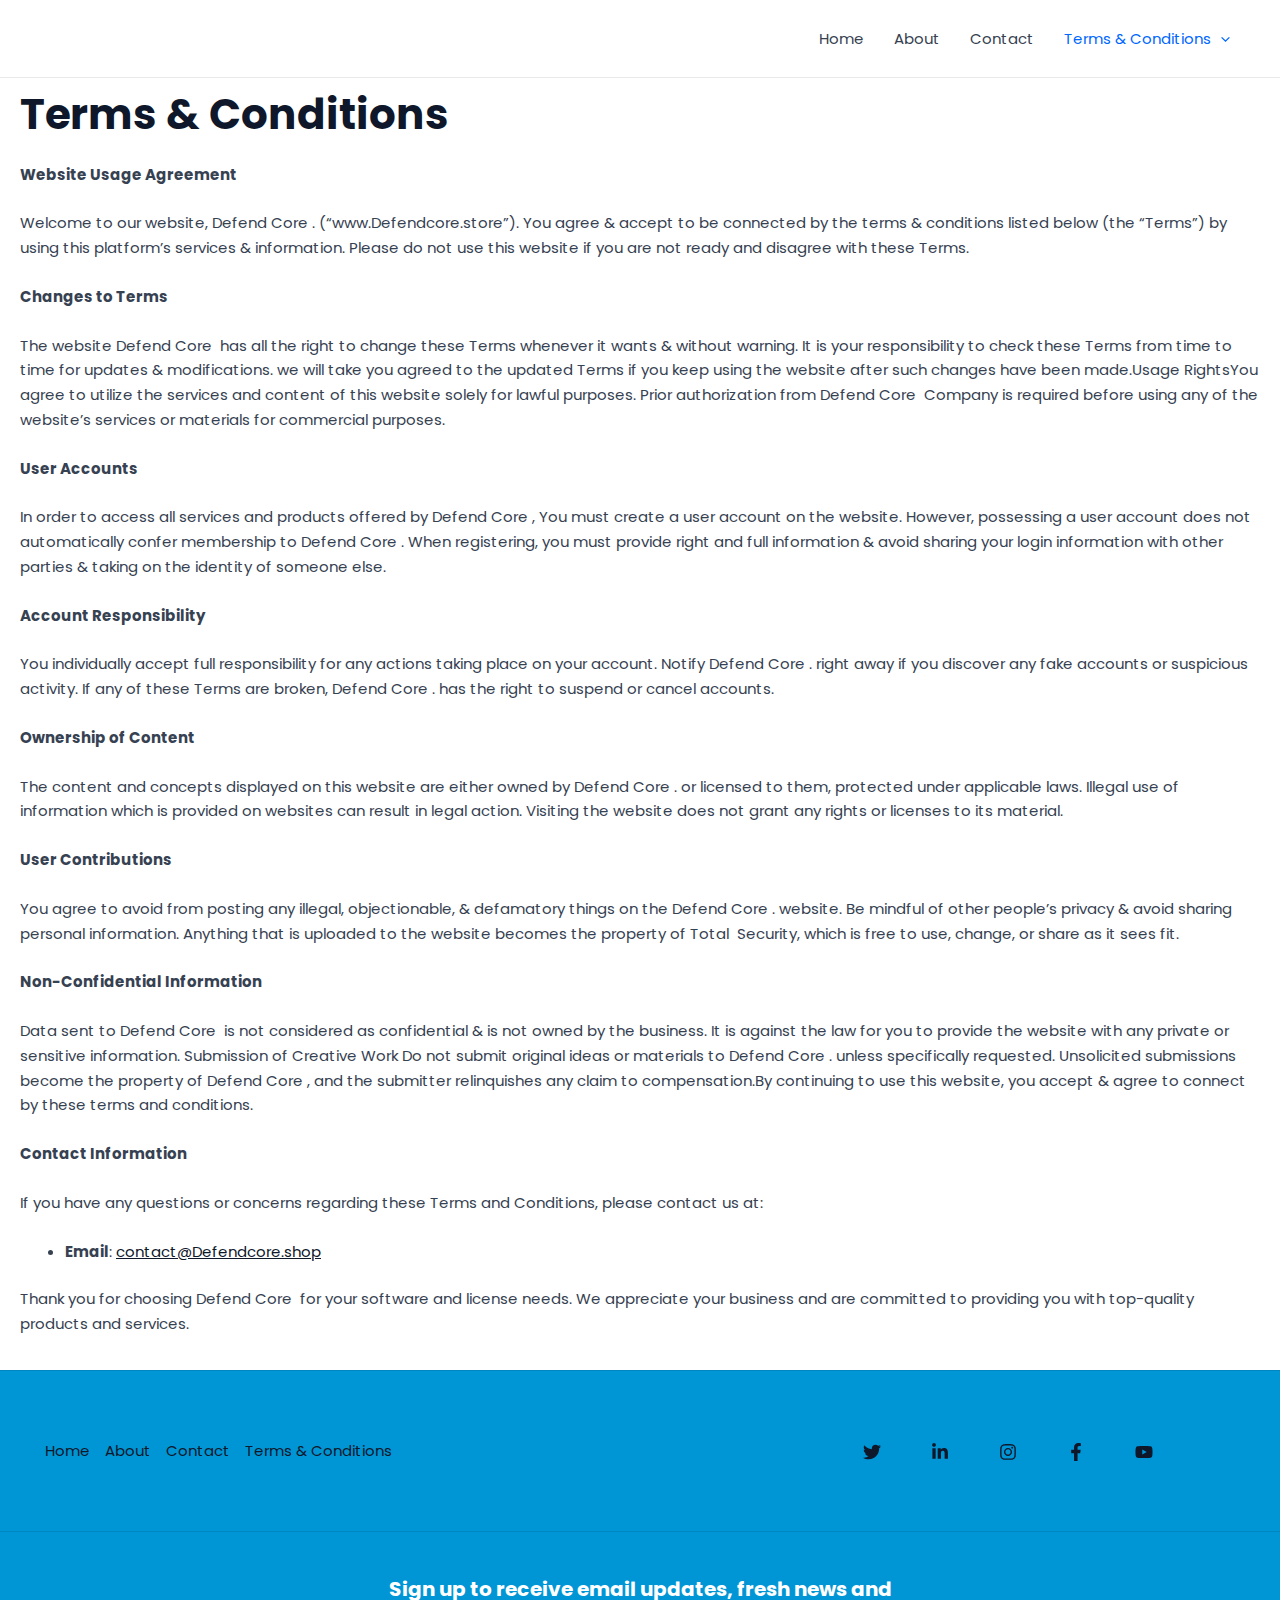
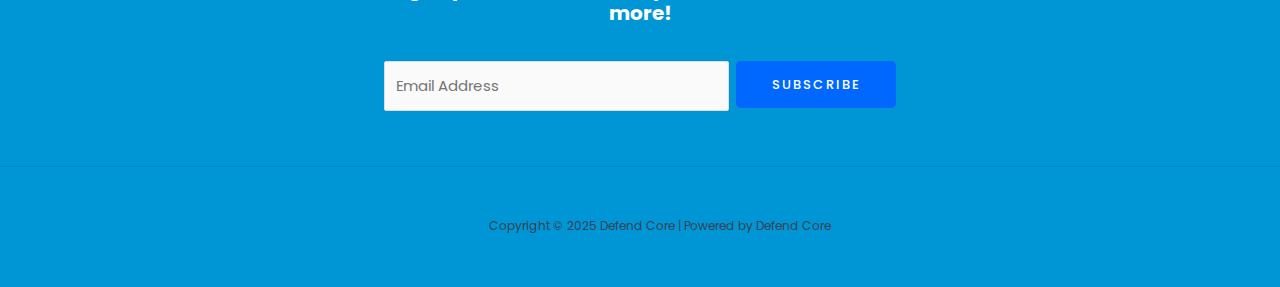
<file: terms-conditions/index.html>
<!DOCTYPE html>
<html lang="en-US">
<head>
<meta charset="UTF-8">
<meta name="viewport" content="width=device-width, initial-scale=1">
	<link rel="profile" href="https://gmpg.org/xfn/11"> 
	<title>Terms &amp; Conditions &#8211; Defend Core</title>
<meta name="robots" content="max-image-preview:large">
	<style>img:is([sizes="auto" i], [sizes^="auto," i]) { contain-intrinsic-size: 3000px 1500px }</style>
	<link rel="dns-prefetch" href="//fonts.googleapis.com">
<link rel="alternate" type="application/rss+xml" title="Defend Core &raquo; Feed" href="/feed/">
<link rel="alternate" type="application/rss+xml" title="Defend Core &raquo; Comments Feed" href="/comments/feed/">
<script>
window._wpemojiSettings = {"baseUrl":"https:\/\/s.w.org\/images\/core\/emoji\/15.0.3\/72x72\/","ext":".png","svgUrl":"https:\/\/s.w.org\/images\/core\/emoji\/15.0.3\/svg\/","svgExt":".svg","source":{"concatemoji":"\/wp-includes\/js\/wp-emoji-release.min.js?ver=6.7.1"}};
/*! This file is auto-generated */
!function(i,n){var o,s,e;function c(e){try{var t={supportTests:e,timestamp:(new Date).valueOf()};sessionStorage.setItem(o,JSON.stringify(t))}catch(e){}}function p(e,t,n){e.clearRect(0,0,e.canvas.width,e.canvas.height),e.fillText(t,0,0);var t=new Uint32Array(e.getImageData(0,0,e.canvas.width,e.canvas.height).data),r=(e.clearRect(0,0,e.canvas.width,e.canvas.height),e.fillText(n,0,0),new Uint32Array(e.getImageData(0,0,e.canvas.width,e.canvas.height).data));return t.every(function(e,t){return e===r[t]})}function u(e,t,n){switch(t){case"flag":return n(e,"🏳️‍⚧️","🏳️​⚧️")?!1:!n(e,"🇺🇳","🇺​🇳")&&!n(e,"🏴󠁧󠁢󠁥󠁮󠁧󠁿","🏴​󠁧​󠁢​󠁥​󠁮​󠁧​󠁿");case"emoji":return!n(e,"🐦‍⬛","🐦​⬛")}return!1}function f(e,t,n){var r="undefined"!=typeof WorkerGlobalScope&&self instanceof WorkerGlobalScope?new OffscreenCanvas(300,150):i.createElement("canvas"),a=r.getContext("2d",{willReadFrequently:!0}),o=(a.textBaseline="top",a.font="600 32px Arial",{});return e.forEach(function(e){o[e]=t(a,e,n)}),o}function t(e){var t=i.createElement("script");t.src=e,t.defer=!0,i.head.appendChild(t)}"undefined"!=typeof Promise&&(o="wpEmojiSettingsSupports",s=["flag","emoji"],n.supports={everything:!0,everythingExceptFlag:!0},e=new Promise(function(e){i.addEventListener("DOMContentLoaded",e,{once:!0})}),new Promise(function(t){var n=function(){try{var e=JSON.parse(sessionStorage.getItem(o));if("object"==typeof e&&"number"==typeof e.timestamp&&(new Date).valueOf()<e.timestamp+604800&&"object"==typeof e.supportTests)return e.supportTests}catch(e){}return null}();if(!n){if("undefined"!=typeof Worker&&"undefined"!=typeof OffscreenCanvas&&"undefined"!=typeof URL&&URL.createObjectURL&&"undefined"!=typeof Blob)try{var e="postMessage("+f.toString()+"("+[JSON.stringify(s),u.toString(),p.toString()].join(",")+"));",r=new Blob([e],{type:"text/javascript"}),a=new Worker(URL.createObjectURL(r),{name:"wpTestEmojiSupports"});return void(a.onmessage=function(e){c(n=e.data),a.terminate(),t(n)})}catch(e){}c(n=f(s,u,p))}t(n)}).then(function(e){for(var t in e)n.supports[t]=e[t],n.supports.everything=n.supports.everything&&n.supports[t],"flag"!==t&&(n.supports.everythingExceptFlag=n.supports.everythingExceptFlag&&n.supports[t]);n.supports.everythingExceptFlag=n.supports.everythingExceptFlag&&!n.supports.flag,n.DOMReady=!1,n.readyCallback=function(){n.DOMReady=!0}}).then(function(){return e}).then(function(){var e;n.supports.everything||(n.readyCallback(),(e=n.source||{}).concatemoji?t(e.concatemoji):e.wpemoji&&e.twemoji&&(t(e.twemoji),t(e.wpemoji)))}))}((window,document),window._wpemojiSettings);
</script>
<link rel="stylesheet" id="astra-theme-css-css" href="/wp-content/themes/astra/assets/css/minified/main.min.css?ver=4.8.12" media="all">
<style id="astra-theme-css-inline-css">:root{--ast-post-nav-space:0;--ast-container-default-xlg-padding:6.67em;--ast-container-default-lg-padding:5.67em;--ast-container-default-slg-padding:4.34em;--ast-container-default-md-padding:3.34em;--ast-container-default-sm-padding:6.67em;--ast-container-default-xs-padding:2.4em;--ast-container-default-xxs-padding:1.4em;--ast-code-block-background:#EEEEEE;--ast-comment-inputs-background:#FAFAFA;--ast-normal-container-width:1240px;--ast-narrow-container-width:750px;--ast-blog-title-font-weight:normal;--ast-blog-meta-weight:inherit;--ast-global-color-primary:var(--ast-global-color-5);--ast-global-color-secondary:var(--ast-global-color-4);--ast-global-color-alternate-background:var(--ast-global-color-7);--ast-global-color-subtle-background:var(--ast-global-color-6);}html{font-size:93.75%;}a,.page-title{color:var(--ast-global-color-2);}a:hover,a:focus{color:var(--ast-global-color-1);}body,button,input,select,textarea,.ast-button,.ast-custom-button{font-family:'Poppins',sans-serif;font-weight:400;font-size:15px;font-size:1rem;line-height:var(--ast-body-line-height,1.65em);}blockquote{color:var(--ast-global-color-3);}h1,.entry-content h1,h2,.entry-content h2,h3,.entry-content h3,h4,.entry-content h4,h5,.entry-content h5,h6,.entry-content h6,.site-title,.site-title a{font-family:'Poppins',sans-serif;font-weight:700;}.site-title{font-size:35px;font-size:2.3333333333333rem;display:none;}header .custom-logo-link img{max-width:28px;width:28px;}.astra-logo-svg{width:28px;}.site-header .site-description{font-size:15px;font-size:1rem;display:none;}.entry-title{font-size:30px;font-size:2rem;}.archive .ast-article-post .ast-article-inner,.blog .ast-article-post .ast-article-inner,.archive .ast-article-post .ast-article-inner:hover,.blog .ast-article-post .ast-article-inner:hover{overflow:hidden;}h1,.entry-content h1{font-size:52px;font-size:3.4666666666667rem;font-weight:700;font-family:'Poppins',sans-serif;line-height:1.4em;}h2,.entry-content h2{font-size:42px;font-size:2.8rem;font-weight:700;font-family:'Poppins',sans-serif;line-height:1.3em;}h3,.entry-content h3{font-size:32px;font-size:2.1333333333333rem;font-weight:600;font-family:'Poppins',sans-serif;line-height:1.3em;}h4,.entry-content h4{font-size:20px;font-size:1.3333333333333rem;line-height:1.2em;font-family:'Poppins',sans-serif;}h5,.entry-content h5{font-size:16px;font-size:1.0666666666667rem;line-height:1.2em;font-family:'Poppins',sans-serif;}h6,.entry-content h6{font-size:14px;font-size:0.93333333333333rem;line-height:1.25em;font-family:'Poppins',sans-serif;}::selection{background-color:var(--ast-global-color-0);color:#ffffff;}body,h1,.entry-title a,.entry-content h1,h2,.entry-content h2,h3,.entry-content h3,h4,.entry-content h4,h5,.entry-content h5,h6,.entry-content h6{color:var(--ast-global-color-3);}.tagcloud a:hover,.tagcloud a:focus,.tagcloud a.current-item{color:#ffffff;border-color:var(--ast-global-color-2);background-color:var(--ast-global-color-2);}input:focus,input[type="text"]:focus,input[type="email"]:focus,input[type="url"]:focus,input[type="password"]:focus,input[type="reset"]:focus,input[type="search"]:focus,textarea:focus{border-color:var(--ast-global-color-2);}input[type="radio"]:checked,input[type=reset],input[type="checkbox"]:checked,input[type="checkbox"]:hover:checked,input[type="checkbox"]:focus:checked,input[type=range]::-webkit-slider-thumb{border-color:var(--ast-global-color-2);background-color:var(--ast-global-color-2);box-shadow:none;}.site-footer a:hover + .post-count,.site-footer a:focus + .post-count{background:var(--ast-global-color-2);border-color:var(--ast-global-color-2);}.single .nav-links .nav-previous,.single .nav-links .nav-next{color:var(--ast-global-color-2);}.entry-meta,.entry-meta *{line-height:1.45;color:var(--ast-global-color-2);}.entry-meta a:not(.ast-button):hover,.entry-meta a:not(.ast-button):hover *,.entry-meta a:not(.ast-button):focus,.entry-meta a:not(.ast-button):focus *,.page-links > .page-link,.page-links .page-link:hover,.post-navigation a:hover{color:var(--ast-global-color-1);}#cat option,.secondary .calendar_wrap thead a,.secondary .calendar_wrap thead a:visited{color:var(--ast-global-color-2);}.secondary .calendar_wrap #today,.ast-progress-val span{background:var(--ast-global-color-2);}.secondary a:hover + .post-count,.secondary a:focus + .post-count{background:var(--ast-global-color-2);border-color:var(--ast-global-color-2);}.calendar_wrap #today > a{color:#ffffff;}.page-links .page-link,.single .post-navigation a{color:var(--ast-global-color-2);}.ast-search-menu-icon .search-form button.search-submit{padding:0 4px;}.ast-search-menu-icon form.search-form{padding-right:0;}.ast-search-menu-icon.slide-search input.search-field{width:0;}.ast-header-search .ast-search-menu-icon.ast-dropdown-active .search-form,.ast-header-search .ast-search-menu-icon.ast-dropdown-active .search-field:focus{transition:all 0.2s;}.search-form input.search-field:focus{outline:none;}.wp-block-latest-posts > li > a{color:var(--ast-global-color-2);}.widget-title,.widget .wp-block-heading{font-size:21px;font-size:1.4rem;color:var(--ast-global-color-3);}.ast-search-menu-icon.slide-search a:focus-visible:focus-visible,.astra-search-icon:focus-visible,#close:focus-visible,a:focus-visible,.ast-menu-toggle:focus-visible,.site .skip-link:focus-visible,.wp-block-loginout input:focus-visible,.wp-block-search.wp-block-search__button-inside .wp-block-search__inside-wrapper,.ast-header-navigation-arrow:focus-visible,.woocommerce .wc-proceed-to-checkout > .checkout-button:focus-visible,.woocommerce .woocommerce-MyAccount-navigation ul li a:focus-visible,.ast-orders-table__row .ast-orders-table__cell:focus-visible,.woocommerce .woocommerce-order-details .order-again > .button:focus-visible,.woocommerce .woocommerce-message a.button.wc-forward:focus-visible,.woocommerce #minus_qty:focus-visible,.woocommerce #plus_qty:focus-visible,a#ast-apply-coupon:focus-visible,.woocommerce .woocommerce-info a:focus-visible,.woocommerce .astra-shop-summary-wrap a:focus-visible,.woocommerce a.wc-forward:focus-visible,#ast-apply-coupon:focus-visible,.woocommerce-js .woocommerce-mini-cart-item a.remove:focus-visible,#close:focus-visible,.button.search-submit:focus-visible,#search_submit:focus,.normal-search:focus-visible,.ast-header-account-wrap:focus-visible,.woocommerce .ast-on-card-button.ast-quick-view-trigger:focus{outline-style:dotted;outline-color:inherit;outline-width:thin;}input:focus,input[type="text"]:focus,input[type="email"]:focus,input[type="url"]:focus,input[type="password"]:focus,input[type="reset"]:focus,input[type="search"]:focus,input[type="number"]:focus,textarea:focus,.wp-block-search__input:focus,[data-section="section-header-mobile-trigger"] .ast-button-wrap .ast-mobile-menu-trigger-minimal:focus,.ast-mobile-popup-drawer.active .menu-toggle-close:focus,.woocommerce-ordering select.orderby:focus,#ast-scroll-top:focus,#coupon_code:focus,.woocommerce-page #comment:focus,.woocommerce #reviews #respond input#submit:focus,.woocommerce a.add_to_cart_button:focus,.woocommerce .button.single_add_to_cart_button:focus,.woocommerce .woocommerce-cart-form button:focus,.woocommerce .woocommerce-cart-form__cart-item .quantity .qty:focus,.woocommerce .woocommerce-billing-fields .woocommerce-billing-fields__field-wrapper .woocommerce-input-wrapper > .input-text:focus,.woocommerce #order_comments:focus,.woocommerce #place_order:focus,.woocommerce .woocommerce-address-fields .woocommerce-address-fields__field-wrapper .woocommerce-input-wrapper > .input-text:focus,.woocommerce .woocommerce-MyAccount-content form button:focus,.woocommerce .woocommerce-MyAccount-content .woocommerce-EditAccountForm .woocommerce-form-row .woocommerce-Input.input-text:focus,.woocommerce .ast-woocommerce-container .woocommerce-pagination ul.page-numbers li a:focus,body #content .woocommerce form .form-row .select2-container--default .select2-selection--single:focus,#ast-coupon-code:focus,.woocommerce.woocommerce-js .quantity input[type=number]:focus,.woocommerce-js .woocommerce-mini-cart-item .quantity input[type=number]:focus,.woocommerce p#ast-coupon-trigger:focus{border-style:dotted;border-color:inherit;border-width:thin;}input{outline:none;}.ast-logo-title-inline .site-logo-img{padding-right:1em;}body .ast-oembed-container *{position:absolute;top:0;width:100%;height:100%;left:0;}body .wp-block-embed-pocket-casts .ast-oembed-container *{position:unset;}.ast-single-post-featured-section + article {margin-top: 2em;}.site-content .ast-single-post-featured-section img {width: 100%;overflow: hidden;object-fit: cover;}.site > .ast-single-related-posts-container {margin-top: 0;}@media (min-width: 922px) {.ast-desktop .ast-container--narrow {max-width: var(--ast-narrow-container-width);margin: 0 auto;}}.ast-page-builder-template .hentry {margin: 0;}.ast-page-builder-template .site-content > .ast-container {max-width: 100%;padding: 0;}.ast-page-builder-template .site .site-content #primary {padding: 0;margin: 0;}.ast-page-builder-template .no-results {text-align: center;margin: 4em auto;}.ast-page-builder-template .ast-pagination {padding: 2em;}.ast-page-builder-template .entry-header.ast-no-title.ast-no-thumbnail {margin-top: 0;}.ast-page-builder-template .entry-header.ast-header-without-markup {margin-top: 0;margin-bottom: 0;}.ast-page-builder-template .entry-header.ast-no-title.ast-no-meta {margin-bottom: 0;}.ast-page-builder-template.single .post-navigation {padding-bottom: 2em;}.ast-page-builder-template.single-post .site-content > .ast-container {max-width: 100%;}.ast-page-builder-template .entry-header {margin-top: 4em;margin-left: auto;margin-right: auto;padding-left: 20px;padding-right: 20px;}.single.ast-page-builder-template .entry-header {padding-left: 20px;padding-right: 20px;}.ast-page-builder-template .ast-archive-description {margin: 4em auto 0;padding-left: 20px;padding-right: 20px;}.ast-page-builder-template.ast-no-sidebar .entry-content .alignwide {margin-left: 0;margin-right: 0;}@media (max-width:921.9px){#ast-desktop-header{display:none;}}@media (min-width:922px){#ast-mobile-header{display:none;}}.wp-block-buttons.aligncenter{justify-content:center;}@media (max-width:921px){.ast-theme-transparent-header #primary,.ast-theme-transparent-header #secondary{padding:0;}}@media (max-width:921px){.ast-plain-container.ast-no-sidebar #primary{padding:0;}}.ast-plain-container.ast-no-sidebar #primary{margin-top:0;margin-bottom:0;}.wp-block-button.is-style-outline .wp-block-button__link{border-color:var(--ast-global-color-0);border-top-width:2px;border-right-width:2px;border-bottom-width:2px;border-left-width:2px;}div.wp-block-button.is-style-outline > .wp-block-button__link:not(.has-text-color),div.wp-block-button.wp-block-button__link.is-style-outline:not(.has-text-color){color:var(--ast-global-color-0);}.wp-block-button.is-style-outline .wp-block-button__link:hover,.wp-block-buttons .wp-block-button.is-style-outline .wp-block-button__link:focus,.wp-block-buttons .wp-block-button.is-style-outline > .wp-block-button__link:not(.has-text-color):hover,.wp-block-buttons .wp-block-button.wp-block-button__link.is-style-outline:not(.has-text-color):hover{color:#ffffff;background-color:var(--ast-global-color-2);border-color:var(--ast-global-color-2);}.post-page-numbers.current .page-link,.ast-pagination .page-numbers.current{color:#ffffff;border-color:var(--ast-global-color-0);background-color:var(--ast-global-color-0);}.wp-block-buttons .wp-block-button.is-style-outline .wp-block-button__link.wp-element-button,.ast-outline-button,.wp-block-uagb-buttons-child .uagb-buttons-repeater.ast-outline-button{border-color:var(--ast-global-color-0);border-top-width:2px;border-right-width:2px;border-bottom-width:2px;border-left-width:2px;font-family:inherit;font-weight:500;font-size:13px;font-size:0.86666666666667rem;line-height:1em;border-top-left-radius:5px;border-top-right-radius:5px;border-bottom-right-radius:5px;border-bottom-left-radius:5px;}.wp-block-buttons .wp-block-button.is-style-outline > .wp-block-button__link:not(.has-text-color),.wp-block-buttons .wp-block-button.wp-block-button__link.is-style-outline:not(.has-text-color),.ast-outline-button{color:var(--ast-global-color-0);}.wp-block-button.is-style-outline .wp-block-button__link:hover,.wp-block-buttons .wp-block-button.is-style-outline .wp-block-button__link:focus,.wp-block-buttons .wp-block-button.is-style-outline > .wp-block-button__link:not(.has-text-color):hover,.wp-block-buttons .wp-block-button.wp-block-button__link.is-style-outline:not(.has-text-color):hover,.ast-outline-button:hover,.ast-outline-button:focus,.wp-block-uagb-buttons-child .uagb-buttons-repeater.ast-outline-button:hover,.wp-block-uagb-buttons-child .uagb-buttons-repeater.ast-outline-button:focus{color:#ffffff;background-color:var(--ast-global-color-2);border-color:var(--ast-global-color-2);}.wp-block-button .wp-block-button__link.wp-element-button.is-style-outline:not(.has-background),.wp-block-button.is-style-outline>.wp-block-button__link.wp-element-button:not(.has-background),.ast-outline-button{background-color:var(--ast-global-color-0);}.entry-content[data-ast-blocks-layout] > figure{margin-bottom:1em;}@media (max-width:921px){.ast-separate-container #primary,.ast-separate-container #secondary{padding:1.5em 0;}#primary,#secondary{padding:1.5em 0;margin:0;}.ast-left-sidebar #content > .ast-container{display:flex;flex-direction:column-reverse;width:100%;}.ast-separate-container .ast-article-post,.ast-separate-container .ast-article-single{padding:1.5em 2.14em;}.ast-author-box img.avatar{margin:20px 0 0 0;}}@media (min-width:922px){.ast-separate-container.ast-right-sidebar #primary,.ast-separate-container.ast-left-sidebar #primary{border:0;}.search-no-results.ast-separate-container #primary{margin-bottom:4em;}}.elementor-button-wrapper .elementor-button{border-style:solid;text-decoration:none;border-top-width:0;border-right-width:0;border-left-width:0;border-bottom-width:0;}body .elementor-button.elementor-size-sm,body .elementor-button.elementor-size-xs,body .elementor-button.elementor-size-md,body .elementor-button.elementor-size-lg,body .elementor-button.elementor-size-xl,body .elementor-button{border-top-left-radius:5px;border-top-right-radius:5px;border-bottom-right-radius:5px;border-bottom-left-radius:5px;padding-top:17px;padding-right:26px;padding-bottom:17px;padding-left:26px;}.elementor-button-wrapper .elementor-button{border-color:var(--ast-global-color-0);background-color:var(--ast-global-color-0);}.elementor-button-wrapper .elementor-button:hover,.elementor-button-wrapper .elementor-button:focus{color:#ffffff;background-color:var(--ast-global-color-2);border-color:var(--ast-global-color-2);}.wp-block-button .wp-block-button__link ,.elementor-button-wrapper .elementor-button,.elementor-button-wrapper .elementor-button:visited{color:#ffffff;}.elementor-button-wrapper .elementor-button{font-weight:500;font-size:13px;font-size:0.86666666666667rem;line-height:1em;text-transform:uppercase;letter-spacing:2px;}body .elementor-button.elementor-size-sm,body .elementor-button.elementor-size-xs,body .elementor-button.elementor-size-md,body .elementor-button.elementor-size-lg,body .elementor-button.elementor-size-xl,body .elementor-button{font-size:13px;font-size:0.86666666666667rem;}.wp-block-button .wp-block-button__link:hover,.wp-block-button .wp-block-button__link:focus{color:#ffffff;background-color:var(--ast-global-color-2);border-color:var(--ast-global-color-2);}.elementor-widget-heading h1.elementor-heading-title{line-height:1.4em;}.elementor-widget-heading h2.elementor-heading-title{line-height:1.3em;}.elementor-widget-heading h3.elementor-heading-title{line-height:1.3em;}.elementor-widget-heading h4.elementor-heading-title{line-height:1.2em;}.elementor-widget-heading h5.elementor-heading-title{line-height:1.2em;}.elementor-widget-heading h6.elementor-heading-title{line-height:1.25em;}.wp-block-button .wp-block-button__link,.wp-block-search .wp-block-search__button,body .wp-block-file .wp-block-file__button{border-color:var(--ast-global-color-0);background-color:var(--ast-global-color-0);color:#ffffff;font-family:inherit;font-weight:500;line-height:1em;text-transform:uppercase;letter-spacing:2px;font-size:13px;font-size:0.86666666666667rem;border-top-left-radius:5px;border-top-right-radius:5px;border-bottom-right-radius:5px;border-bottom-left-radius:5px;padding-top:17px;padding-right:26px;padding-bottom:17px;padding-left:26px;}.menu-toggle,button,.ast-button,.ast-custom-button,.button,input#submit,input[type="button"],input[type="submit"],input[type="reset"],form[CLASS*="wp-block-search__"].wp-block-search .wp-block-search__inside-wrapper .wp-block-search__button,body .wp-block-file .wp-block-file__button,.woocommerce-js a.button,.woocommerce button.button,.woocommerce .woocommerce-message a.button,.woocommerce #respond input#submit.alt,.woocommerce input.button.alt,.woocommerce input.button,.woocommerce input.button:disabled,.woocommerce input.button:disabled[disabled],.woocommerce input.button:disabled:hover,.woocommerce input.button:disabled[disabled]:hover,.woocommerce #respond input#submit,.woocommerce button.button.alt.disabled,.wc-block-grid__products .wc-block-grid__product .wp-block-button__link,.wc-block-grid__product-onsale,[CLASS*="wc-block"] button,.woocommerce-js .astra-cart-drawer .astra-cart-drawer-content .woocommerce-mini-cart__buttons .button:not(.checkout):not(.ast-continue-shopping),.woocommerce-js .astra-cart-drawer .astra-cart-drawer-content .woocommerce-mini-cart__buttons a.checkout,.woocommerce button.button.alt.disabled.wc-variation-selection-needed,[CLASS*="wc-block"] .wc-block-components-button{border-style:solid;border-top-width:0;border-right-width:0;border-left-width:0;border-bottom-width:0;color:#ffffff;border-color:var(--ast-global-color-0);background-color:var(--ast-global-color-0);padding-top:17px;padding-right:26px;padding-bottom:17px;padding-left:26px;font-family:inherit;font-weight:500;font-size:13px;font-size:0.86666666666667rem;line-height:1em;text-transform:uppercase;letter-spacing:2px;border-top-left-radius:5px;border-top-right-radius:5px;border-bottom-right-radius:5px;border-bottom-left-radius:5px;}button:focus,.menu-toggle:hover,button:hover,.ast-button:hover,.ast-custom-button:hover .button:hover,.ast-custom-button:hover ,input[type=reset]:hover,input[type=reset]:focus,input#submit:hover,input#submit:focus,input[type="button"]:hover,input[type="button"]:focus,input[type="submit"]:hover,input[type="submit"]:focus,form[CLASS*="wp-block-search__"].wp-block-search .wp-block-search__inside-wrapper .wp-block-search__button:hover,form[CLASS*="wp-block-search__"].wp-block-search .wp-block-search__inside-wrapper .wp-block-search__button:focus,body .wp-block-file .wp-block-file__button:hover,body .wp-block-file .wp-block-file__button:focus,.woocommerce-js a.button:hover,.woocommerce button.button:hover,.woocommerce .woocommerce-message a.button:hover,.woocommerce #respond input#submit:hover,.woocommerce #respond input#submit.alt:hover,.woocommerce input.button.alt:hover,.woocommerce input.button:hover,.woocommerce button.button.alt.disabled:hover,.wc-block-grid__products .wc-block-grid__product .wp-block-button__link:hover,[CLASS*="wc-block"] button:hover,.woocommerce-js .astra-cart-drawer .astra-cart-drawer-content .woocommerce-mini-cart__buttons .button:not(.checkout):not(.ast-continue-shopping):hover,.woocommerce-js .astra-cart-drawer .astra-cart-drawer-content .woocommerce-mini-cart__buttons a.checkout:hover,.woocommerce button.button.alt.disabled.wc-variation-selection-needed:hover,[CLASS*="wc-block"] .wc-block-components-button:hover,[CLASS*="wc-block"] .wc-block-components-button:focus{color:#ffffff;background-color:var(--ast-global-color-2);border-color:var(--ast-global-color-2);}@media (max-width:921px){.ast-mobile-header-stack .main-header-bar .ast-search-menu-icon{display:inline-block;}.ast-header-break-point.ast-header-custom-item-outside .ast-mobile-header-stack .main-header-bar .ast-search-icon{margin:0;}.ast-comment-avatar-wrap img{max-width:2.5em;}.ast-comment-meta{padding:0 1.8888em 1.3333em;}.ast-separate-container .ast-comment-list li.depth-1{padding:1.5em 2.14em;}.ast-separate-container .comment-respond{padding:2em 2.14em;}}@media (min-width:544px){.ast-container{max-width:100%;}}@media (max-width:544px){.ast-separate-container .ast-article-post,.ast-separate-container .ast-article-single,.ast-separate-container .comments-title,.ast-separate-container .ast-archive-description{padding:1.5em 1em;}.ast-separate-container #content .ast-container{padding-left:0.54em;padding-right:0.54em;}.ast-separate-container .ast-comment-list .bypostauthor{padding:.5em;}.ast-search-menu-icon.ast-dropdown-active .search-field{width:170px;}} #ast-mobile-header .ast-site-header-cart-li a{pointer-events:none;}body,.ast-separate-container{background-color:var(--ast-global-color-4);background-image:none;}@media (max-width:921px){.site-title{display:none;}.site-header .site-description{display:none;}.entry-title{font-size:25px;font-size:1.6666666666667rem;}h1,.entry-content h1{font-size:40px;}h2,.entry-content h2{font-size:35px;}h3,.entry-content h3{font-size:26px;}h4,.entry-content h4{font-size:20px;font-size:1.3333333333333rem;}h5,.entry-content h5{font-size:16px;font-size:1.0666666666667rem;}h6,.entry-content h6{font-size:14px;font-size:0.93333333333333rem;}.astra-logo-svg{width:200px;}header .custom-logo-link img,.ast-header-break-point .site-logo-img .custom-mobile-logo-link img{max-width:200px;width:200px;}}@media (max-width:544px){.site-title{display:none;}.site-header .site-description{display:none;}.entry-title{font-size:22px;font-size:1.4666666666667rem;}h1,.entry-content h1{font-size:34px;}h2,.entry-content h2{font-size:30px;}h3,.entry-content h3{font-size:24px;}h4,.entry-content h4{font-size:20px;font-size:1.3333333333333rem;}h5,.entry-content h5{font-size:16px;font-size:1.0666666666667rem;}h6,.entry-content h6{font-size:12px;font-size:0.8rem;}header .custom-logo-link img,.ast-header-break-point .site-branding img,.ast-header-break-point .custom-logo-link img{max-width:73px;width:73px;}.astra-logo-svg{width:73px;}.ast-header-break-point .site-logo-img .custom-mobile-logo-link img{max-width:73px;}}@media (max-width:921px){html{font-size:85.5%;}}@media (max-width:544px){html{font-size:85.5%;}}@media (min-width:922px){.ast-container{max-width:1280px;}}@media (min-width:922px){.site-content .ast-container{display:flex;}}@media (max-width:921px){.site-content .ast-container{flex-direction:column;}}@media (min-width:922px){.blog .site-content > .ast-container,.archive .site-content > .ast-container,.search .site-content > .ast-container{max-width:950px;}}@media (min-width:922px){.single-post .site-content > .ast-container{max-width:1024px;}}@media (min-width:922px){.main-header-menu .sub-menu .menu-item.ast-left-align-sub-menu:hover > .sub-menu,.main-header-menu .sub-menu .menu-item.ast-left-align-sub-menu.focus > .sub-menu{margin-left:-0px;}}.site .comments-area{padding-bottom:3em;}.footer-widget-area[data-section^="section-fb-html-"] .ast-builder-html-element{text-align:center;}.wp-block-file {display: flex;align-items: center;flex-wrap: wrap;justify-content: space-between;}.wp-block-pullquote {border: none;}.wp-block-pullquote blockquote::before {content: "\201D";font-family: "Helvetica",sans-serif;display: flex;transform: rotate( 180deg );font-size: 6rem;font-style: normal;line-height: 1;font-weight: bold;align-items: center;justify-content: center;}.has-text-align-right > blockquote::before {justify-content: flex-start;}.has-text-align-left > blockquote::before {justify-content: flex-end;}figure.wp-block-pullquote.is-style-solid-color blockquote {max-width: 100%;text-align: inherit;}:root {--wp--custom--ast-default-block-top-padding: 3em;--wp--custom--ast-default-block-right-padding: 3em;--wp--custom--ast-default-block-bottom-padding: 3em;--wp--custom--ast-default-block-left-padding: 3em;--wp--custom--ast-container-width: 1240px;--wp--custom--ast-content-width-size: 1240px;--wp--custom--ast-wide-width-size: calc(1240px + var(--wp--custom--ast-default-block-left-padding) + var(--wp--custom--ast-default-block-right-padding));}.ast-narrow-container {--wp--custom--ast-content-width-size: 750px;--wp--custom--ast-wide-width-size: 750px;}@media(max-width: 921px) {:root {--wp--custom--ast-default-block-top-padding: 3em;--wp--custom--ast-default-block-right-padding: 2em;--wp--custom--ast-default-block-bottom-padding: 3em;--wp--custom--ast-default-block-left-padding: 2em;}}@media(max-width: 544px) {:root {--wp--custom--ast-default-block-top-padding: 3em;--wp--custom--ast-default-block-right-padding: 1.5em;--wp--custom--ast-default-block-bottom-padding: 3em;--wp--custom--ast-default-block-left-padding: 1.5em;}}.entry-content > .wp-block-group,.entry-content > .wp-block-cover,.entry-content > .wp-block-columns {padding-top: var(--wp--custom--ast-default-block-top-padding);padding-right: var(--wp--custom--ast-default-block-right-padding);padding-bottom: var(--wp--custom--ast-default-block-bottom-padding);padding-left: var(--wp--custom--ast-default-block-left-padding);}.ast-plain-container.ast-no-sidebar .entry-content > .alignfull,.ast-page-builder-template .ast-no-sidebar .entry-content > .alignfull {margin-left: calc( -50vw + 50%);margin-right: calc( -50vw + 50%);max-width: 100vw;width: 100vw;}.ast-plain-container.ast-no-sidebar .entry-content .alignfull .alignfull,.ast-page-builder-template.ast-no-sidebar .entry-content .alignfull .alignfull,.ast-plain-container.ast-no-sidebar .entry-content .alignfull .alignwide,.ast-page-builder-template.ast-no-sidebar .entry-content .alignfull .alignwide,.ast-plain-container.ast-no-sidebar .entry-content .alignwide .alignfull,.ast-page-builder-template.ast-no-sidebar .entry-content .alignwide .alignfull,.ast-plain-container.ast-no-sidebar .entry-content .alignwide .alignwide,.ast-page-builder-template.ast-no-sidebar .entry-content .alignwide .alignwide,.ast-plain-container.ast-no-sidebar .entry-content .wp-block-column .alignfull,.ast-page-builder-template.ast-no-sidebar .entry-content .wp-block-column .alignfull,.ast-plain-container.ast-no-sidebar .entry-content .wp-block-column .alignwide,.ast-page-builder-template.ast-no-sidebar .entry-content .wp-block-column .alignwide {margin-left: auto;margin-right: auto;width: 100%;}[data-ast-blocks-layout] .wp-block-separator:not(.is-style-dots) {height: 0;}[data-ast-blocks-layout] .wp-block-separator {margin: 20px auto;}[data-ast-blocks-layout] .wp-block-separator:not(.is-style-wide):not(.is-style-dots) {max-width: 100px;}[data-ast-blocks-layout] .wp-block-separator.has-background {padding: 0;}.entry-content[data-ast-blocks-layout] > * {max-width: var(--wp--custom--ast-content-width-size);margin-left: auto;margin-right: auto;}.entry-content[data-ast-blocks-layout] > .alignwide {max-width: var(--wp--custom--ast-wide-width-size);}.entry-content[data-ast-blocks-layout] .alignfull {max-width: none;}.entry-content .wp-block-columns {margin-bottom: 0;}blockquote {margin: 1.5em;border-color: rgba(0,0,0,0.05);}.wp-block-quote:not(.has-text-align-right):not(.has-text-align-center) {border-left: 5px solid rgba(0,0,0,0.05);}.has-text-align-right > blockquote,blockquote.has-text-align-right {border-right: 5px solid rgba(0,0,0,0.05);}.has-text-align-left > blockquote,blockquote.has-text-align-left {border-left: 5px solid rgba(0,0,0,0.05);}.wp-block-site-tagline,.wp-block-latest-posts .read-more {margin-top: 15px;}.wp-block-loginout p label {display: block;}.wp-block-loginout p:not(.login-remember):not(.login-submit) input {width: 100%;}.wp-block-loginout input:focus {border-color: transparent;}.wp-block-loginout input:focus {outline: thin dotted;}.entry-content .wp-block-media-text .wp-block-media-text__content {padding: 0 0 0 8%;}.entry-content .wp-block-media-text.has-media-on-the-right .wp-block-media-text__content {padding: 0 8% 0 0;}.entry-content .wp-block-media-text.has-background .wp-block-media-text__content {padding: 8%;}.entry-content .wp-block-cover:not([class*="background-color"]):not(.has-text-color.has-link-color) .wp-block-cover__inner-container,.entry-content .wp-block-cover:not([class*="background-color"]) .wp-block-cover-image-text,.entry-content .wp-block-cover:not([class*="background-color"]) .wp-block-cover-text,.entry-content .wp-block-cover-image:not([class*="background-color"]) .wp-block-cover__inner-container,.entry-content .wp-block-cover-image:not([class*="background-color"]) .wp-block-cover-image-text,.entry-content .wp-block-cover-image:not([class*="background-color"]) .wp-block-cover-text {color: var(--ast-global-color-primary,var(--ast-global-color-5));}.wp-block-loginout .login-remember input {width: 1.1rem;height: 1.1rem;margin: 0 5px 4px 0;vertical-align: middle;}.wp-block-latest-posts > li > *:first-child,.wp-block-latest-posts:not(.is-grid) > li:first-child {margin-top: 0;}.entry-content > .wp-block-buttons,.entry-content > .wp-block-uagb-buttons {margin-bottom: 1.5em;}.wp-block-search__inside-wrapper .wp-block-search__input {padding: 0 10px;color: var(--ast-global-color-3);background: var(--ast-global-color-primary,var(--ast-global-color-5));border-color: var(--ast-border-color);}.wp-block-latest-posts .read-more {margin-bottom: 1.5em;}.wp-block-search__no-button .wp-block-search__inside-wrapper .wp-block-search__input {padding-top: 5px;padding-bottom: 5px;}.wp-block-latest-posts .wp-block-latest-posts__post-date,.wp-block-latest-posts .wp-block-latest-posts__post-author {font-size: 1rem;}.wp-block-latest-posts > li > *,.wp-block-latest-posts:not(.is-grid) > li {margin-top: 12px;margin-bottom: 12px;}.ast-page-builder-template .entry-content[data-ast-blocks-layout] > *,.ast-page-builder-template .entry-content[data-ast-blocks-layout] > .alignfull:not(.wp-block-group):not(.uagb-is-root-container) > * {max-width: none;}.ast-page-builder-template .entry-content[data-ast-blocks-layout] > .alignwide:not(.uagb-is-root-container) > * {max-width: var(--wp--custom--ast-wide-width-size);}.ast-page-builder-template .entry-content[data-ast-blocks-layout] > .inherit-container-width > *,.ast-page-builder-template .entry-content[data-ast-blocks-layout] > *:not(.wp-block-group):not(.uagb-is-root-container) > *,.entry-content[data-ast-blocks-layout] > .wp-block-cover .wp-block-cover__inner-container {max-width: var(--wp--custom--ast-content-width-size) ;margin-left: auto;margin-right: auto;}.entry-content[data-ast-blocks-layout] .wp-block-cover:not(.alignleft):not(.alignright) {width: auto;}@media(max-width: 1200px) {.ast-separate-container .entry-content > .alignfull,.ast-separate-container .entry-content[data-ast-blocks-layout] > .alignwide,.ast-plain-container .entry-content[data-ast-blocks-layout] > .alignwide,.ast-plain-container .entry-content .alignfull {margin-left: calc(-1 * min(var(--ast-container-default-xlg-padding),20px)) ;margin-right: calc(-1 * min(var(--ast-container-default-xlg-padding),20px));}}@media(min-width: 1201px) {.ast-separate-container .entry-content > .alignfull {margin-left: calc(-1 * var(--ast-container-default-xlg-padding) );margin-right: calc(-1 * var(--ast-container-default-xlg-padding) );}.ast-separate-container .entry-content[data-ast-blocks-layout] > .alignwide,.ast-plain-container .entry-content[data-ast-blocks-layout] > .alignwide {margin-left: calc(-1 * var(--wp--custom--ast-default-block-left-padding) );margin-right: calc(-1 * var(--wp--custom--ast-default-block-right-padding) );}}@media(min-width: 921px) {.ast-separate-container .entry-content .wp-block-group.alignwide:not(.inherit-container-width) > :where(:not(.alignleft):not(.alignright)),.ast-plain-container .entry-content .wp-block-group.alignwide:not(.inherit-container-width) > :where(:not(.alignleft):not(.alignright)) {max-width: calc( var(--wp--custom--ast-content-width-size) + 80px );}.ast-plain-container.ast-right-sidebar .entry-content[data-ast-blocks-layout] .alignfull,.ast-plain-container.ast-left-sidebar .entry-content[data-ast-blocks-layout] .alignfull {margin-left: -60px;margin-right: -60px;}}@media(min-width: 544px) {.entry-content > .alignleft {margin-right: 20px;}.entry-content > .alignright {margin-left: 20px;}}@media (max-width:544px){.wp-block-columns .wp-block-column:not(:last-child){margin-bottom:20px;}.wp-block-latest-posts{margin:0;}}@media( max-width: 600px ) {.entry-content .wp-block-media-text .wp-block-media-text__content,.entry-content .wp-block-media-text.has-media-on-the-right .wp-block-media-text__content {padding: 8% 0 0;}.entry-content .wp-block-media-text.has-background .wp-block-media-text__content {padding: 8%;}}.ast-page-builder-template .entry-header {padding-left: 0;}.ast-narrow-container .site-content .wp-block-uagb-image--align-full .wp-block-uagb-image__figure {max-width: 100%;margin-left: auto;margin-right: auto;}:root .has-ast-global-color-0-color{color:var(--ast-global-color-0);}:root .has-ast-global-color-0-background-color{background-color:var(--ast-global-color-0);}:root .wp-block-button .has-ast-global-color-0-color{color:var(--ast-global-color-0);}:root .wp-block-button .has-ast-global-color-0-background-color{background-color:var(--ast-global-color-0);}:root .has-ast-global-color-1-color{color:var(--ast-global-color-1);}:root .has-ast-global-color-1-background-color{background-color:var(--ast-global-color-1);}:root .wp-block-button .has-ast-global-color-1-color{color:var(--ast-global-color-1);}:root .wp-block-button .has-ast-global-color-1-background-color{background-color:var(--ast-global-color-1);}:root .has-ast-global-color-2-color{color:var(--ast-global-color-2);}:root .has-ast-global-color-2-background-color{background-color:var(--ast-global-color-2);}:root .wp-block-button .has-ast-global-color-2-color{color:var(--ast-global-color-2);}:root .wp-block-button .has-ast-global-color-2-background-color{background-color:var(--ast-global-color-2);}:root .has-ast-global-color-3-color{color:var(--ast-global-color-3);}:root .has-ast-global-color-3-background-color{background-color:var(--ast-global-color-3);}:root .wp-block-button .has-ast-global-color-3-color{color:var(--ast-global-color-3);}:root .wp-block-button .has-ast-global-color-3-background-color{background-color:var(--ast-global-color-3);}:root .has-ast-global-color-4-color{color:var(--ast-global-color-4);}:root .has-ast-global-color-4-background-color{background-color:var(--ast-global-color-4);}:root .wp-block-button .has-ast-global-color-4-color{color:var(--ast-global-color-4);}:root .wp-block-button .has-ast-global-color-4-background-color{background-color:var(--ast-global-color-4);}:root .has-ast-global-color-5-color{color:var(--ast-global-color-5);}:root .has-ast-global-color-5-background-color{background-color:var(--ast-global-color-5);}:root .wp-block-button .has-ast-global-color-5-color{color:var(--ast-global-color-5);}:root .wp-block-button .has-ast-global-color-5-background-color{background-color:var(--ast-global-color-5);}:root .has-ast-global-color-6-color{color:var(--ast-global-color-6);}:root .has-ast-global-color-6-background-color{background-color:var(--ast-global-color-6);}:root .wp-block-button .has-ast-global-color-6-color{color:var(--ast-global-color-6);}:root .wp-block-button .has-ast-global-color-6-background-color{background-color:var(--ast-global-color-6);}:root .has-ast-global-color-7-color{color:var(--ast-global-color-7);}:root .has-ast-global-color-7-background-color{background-color:var(--ast-global-color-7);}:root .wp-block-button .has-ast-global-color-7-color{color:var(--ast-global-color-7);}:root .wp-block-button .has-ast-global-color-7-background-color{background-color:var(--ast-global-color-7);}:root .has-ast-global-color-8-color{color:var(--ast-global-color-8);}:root .has-ast-global-color-8-background-color{background-color:var(--ast-global-color-8);}:root .wp-block-button .has-ast-global-color-8-color{color:var(--ast-global-color-8);}:root .wp-block-button .has-ast-global-color-8-background-color{background-color:var(--ast-global-color-8);}:root{--ast-global-color-0:#0067FF;--ast-global-color-1:#005EE9;--ast-global-color-2:#0F172A;--ast-global-color-3:#364151;--ast-global-color-4:#E7F6FF;--ast-global-color-5:#FFFFFF;--ast-global-color-6:#D1DAE5;--ast-global-color-7:#070614;--ast-global-color-8:#222222;}:root {--ast-border-color : #dddddd;}.ast-single-entry-banner {-js-display: flex;display: flex;flex-direction: column;justify-content: center;text-align: center;position: relative;background: #eeeeee;}.ast-single-entry-banner[data-banner-layout="layout-1"] {max-width: 1240px;background: inherit;padding: 20px 0;}.ast-single-entry-banner[data-banner-width-type="custom"] {margin: 0 auto;width: 100%;}.ast-single-entry-banner + .site-content .entry-header {margin-bottom: 0;}.site .ast-author-avatar {--ast-author-avatar-size: ;}a.ast-underline-text {text-decoration: underline;}.ast-container > .ast-terms-link {position: relative;display: block;}a.ast-button.ast-badge-tax {padding: 4px 8px;border-radius: 3px;font-size: inherit;}header.entry-header:not(.related-entry-header) .entry-title{font-size:30px;font-size:2rem;}header.entry-header:not(.related-entry-header) > *:not(:last-child){margin-bottom:10px;}@media (max-width:921px){header.entry-header:not(.related-entry-header) .entry-title{font-size:25px;font-size:1.6666666666667rem;}}@media (max-width:544px){header.entry-header:not(.related-entry-header) .entry-title{font-size:20px;font-size:1.3333333333333rem;}}.ast-archive-entry-banner {-js-display: flex;display: flex;flex-direction: column;justify-content: center;text-align: center;position: relative;background: #eeeeee;}.ast-archive-entry-banner[data-banner-width-type="custom"] {margin: 0 auto;width: 100%;}.ast-archive-entry-banner[data-banner-layout="layout-1"] {background: inherit;padding: 20px 0;text-align: left;}body.archive .ast-archive-description{max-width:1240px;width:100%;text-align:left;padding-top:3em;padding-right:3em;padding-bottom:3em;padding-left:3em;}body.archive .ast-archive-description .ast-archive-title,body.archive .ast-archive-description .ast-archive-title *{font-size:40px;font-size:2.6666666666667rem;}body.archive .ast-archive-description > *:not(:last-child){margin-bottom:10px;}@media (max-width:921px){body.archive .ast-archive-description{text-align:left;}body.archive .ast-archive-description .ast-archive-title{font-size:35px;font-size:2.3333333333333rem;}}@media (max-width:544px){body.archive .ast-archive-description{text-align:left;}body.archive .ast-archive-description .ast-archive-title{font-size:30px;font-size:2rem;}}.ast-breadcrumbs .trail-browse,.ast-breadcrumbs .trail-items,.ast-breadcrumbs .trail-items li{display:inline-block;margin:0;padding:0;border:none;background:inherit;text-indent:0;text-decoration:none;}.ast-breadcrumbs .trail-browse{font-size:inherit;font-style:inherit;font-weight:inherit;color:inherit;}.ast-breadcrumbs .trail-items{list-style:none;}.trail-items li::after{padding:0 0.3em;content:"\00bb";}.trail-items li:last-of-type::after{display:none;}h1,.entry-content h1,h2,.entry-content h2,h3,.entry-content h3,h4,.entry-content h4,h5,.entry-content h5,h6,.entry-content h6{color:var(--ast-global-color-2);}@media (max-width:921px){.ast-builder-grid-row-container.ast-builder-grid-row-tablet-3-firstrow .ast-builder-grid-row > *:first-child,.ast-builder-grid-row-container.ast-builder-grid-row-tablet-3-lastrow .ast-builder-grid-row > *:last-child{grid-column:1 / -1;}}@media (max-width:544px){.ast-builder-grid-row-container.ast-builder-grid-row-mobile-3-firstrow .ast-builder-grid-row > *:first-child,.ast-builder-grid-row-container.ast-builder-grid-row-mobile-3-lastrow .ast-builder-grid-row > *:last-child{grid-column:1 / -1;}}.ast-builder-layout-element[data-section="title_tagline"]{display:flex;}@media (max-width:921px){.ast-header-break-point .ast-builder-layout-element[data-section="title_tagline"]{display:flex;}}@media (max-width:544px){.ast-header-break-point .ast-builder-layout-element[data-section="title_tagline"]{display:none;}}.ast-builder-menu-1{font-family:inherit;font-weight:inherit;}.ast-builder-menu-1 .menu-item > .menu-link{color:var(--ast-global-color-3);}.ast-builder-menu-1 .menu-item > .ast-menu-toggle{color:var(--ast-global-color-3);}.ast-builder-menu-1 .menu-item:hover > .menu-link,.ast-builder-menu-1 .inline-on-mobile .menu-item:hover > .ast-menu-toggle{color:var(--ast-global-color-0);}.ast-builder-menu-1 .menu-item:hover > .ast-menu-toggle{color:var(--ast-global-color-0);}.ast-builder-menu-1 .menu-item.current-menu-item > .menu-link,.ast-builder-menu-1 .inline-on-mobile .menu-item.current-menu-item > .ast-menu-toggle,.ast-builder-menu-1 .current-menu-ancestor > .menu-link{color:var(--ast-global-color-0);}.ast-builder-menu-1 .menu-item.current-menu-item > .ast-menu-toggle{color:var(--ast-global-color-0);}.ast-builder-menu-1 .sub-menu,.ast-builder-menu-1 .inline-on-mobile .sub-menu{border-top-width:2px;border-bottom-width:0px;border-right-width:0px;border-left-width:0px;border-color:var(--ast-global-color-0);border-style:solid;}.ast-builder-menu-1 .sub-menu .sub-menu{top:-2px;}.ast-builder-menu-1 .main-header-menu > .menu-item > .sub-menu,.ast-builder-menu-1 .main-header-menu > .menu-item > .astra-full-megamenu-wrapper{margin-top:0px;}.ast-desktop .ast-builder-menu-1 .main-header-menu > .menu-item > .sub-menu:before,.ast-desktop .ast-builder-menu-1 .main-header-menu > .menu-item > .astra-full-megamenu-wrapper:before{height:calc( 0px + 2px + 5px );}.ast-desktop .ast-builder-menu-1 .menu-item .sub-menu .menu-link{border-style:none;}@media (max-width:921px){.ast-builder-menu-1 .main-header-menu .menu-item > .menu-link{color:var(--ast-global-color-3);}.ast-builder-menu-1 .menu-item > .ast-menu-toggle{color:var(--ast-global-color-3);}.ast-builder-menu-1 .menu-item:hover > .menu-link,.ast-builder-menu-1 .inline-on-mobile .menu-item:hover > .ast-menu-toggle{color:var(--ast-global-color-0);}.ast-builder-menu-1 .menu-item:hover > .ast-menu-toggle{color:var(--ast-global-color-0);}.ast-header-break-point .ast-builder-menu-1 .menu-item.menu-item-has-children > .ast-menu-toggle{top:0;}.ast-builder-menu-1 .inline-on-mobile .menu-item.menu-item-has-children > .ast-menu-toggle{right:-15px;}.ast-builder-menu-1 .menu-item-has-children > .menu-link:after{content:unset;}.ast-builder-menu-1 .main-header-menu > .menu-item > .sub-menu,.ast-builder-menu-1 .main-header-menu > .menu-item > .astra-full-megamenu-wrapper{margin-top:0;}.ast-builder-menu-1 .main-header-menu,.ast-builder-menu-1 .main-header-menu .sub-menu{background-color:var(--ast-global-color-5);background-image:none;}}@media (max-width:544px){.ast-header-break-point .ast-builder-menu-1 .menu-item.menu-item-has-children > .ast-menu-toggle{top:0;}.ast-builder-menu-1 .main-header-menu > .menu-item > .sub-menu,.ast-builder-menu-1 .main-header-menu > .menu-item > .astra-full-megamenu-wrapper{margin-top:0;}}.ast-builder-menu-1{display:flex;}@media (max-width:921px){.ast-header-break-point .ast-builder-menu-1{display:flex;}}@media (max-width:544px){.ast-header-break-point .ast-builder-menu-1{display:flex;}}.ast-social-stack-desktop .ast-builder-social-element,.ast-social-stack-tablet .ast-builder-social-element,.ast-social-stack-mobile .ast-builder-social-element {margin-top: 6px;margin-bottom: 6px;}.social-show-label-true .ast-builder-social-element {width: auto;padding: 0 0.4em;}[data-section^="section-fb-social-icons-"] .footer-social-inner-wrap {text-align: center;}.ast-footer-social-wrap {width: 100%;}.ast-footer-social-wrap .ast-builder-social-element:first-child {margin-left: 0;}.ast-footer-social-wrap .ast-builder-social-element:last-child {margin-right: 0;}.ast-header-social-wrap .ast-builder-social-element:first-child {margin-left: 0;}.ast-header-social-wrap .ast-builder-social-element:last-child {margin-right: 0;}.ast-builder-social-element {line-height: 1;color: #3a3a3a;background: transparent;vertical-align: middle;transition: all 0.01s;margin-left: 6px;margin-right: 6px;justify-content: center;align-items: center;}.ast-builder-social-element {line-height: 1;color: #3a3a3a;background: transparent;vertical-align: middle;transition: all 0.01s;margin-left: 6px;margin-right: 6px;justify-content: center;align-items: center;}.ast-builder-social-element .social-item-label {padding-left: 6px;}.ast-header-social-1-wrap .ast-builder-social-element svg{width:18px;height:18px;}.ast-builder-layout-element[data-section="section-hb-social-icons-1"]{display:flex;}@media (max-width:921px){.ast-header-break-point .ast-builder-layout-element[data-section="section-hb-social-icons-1"]{display:flex;}}@media (max-width:544px){.ast-header-break-point .ast-builder-layout-element[data-section="section-hb-social-icons-1"]{display:flex;}}.site-below-footer-wrap{padding-top:20px;padding-bottom:20px;}.site-below-footer-wrap[data-section="section-below-footer-builder"]{background-color:#0096d6;background-image:none;min-height:80px;border-style:solid;border-width:0px;border-top-width:1px;border-top-color:rgba(0,0,0,0.1);}.site-below-footer-wrap[data-section="section-below-footer-builder"] .ast-builder-grid-row{max-width:1240px;min-height:80px;margin-left:auto;margin-right:auto;}.site-below-footer-wrap[data-section="section-below-footer-builder"] .ast-builder-grid-row,.site-below-footer-wrap[data-section="section-below-footer-builder"] .site-footer-section{align-items:center;}.site-below-footer-wrap[data-section="section-below-footer-builder"].ast-footer-row-inline .site-footer-section{display:flex;margin-bottom:0;}.ast-builder-grid-row-full .ast-builder-grid-row{grid-template-columns:1fr;}@media (max-width:921px){.site-below-footer-wrap[data-section="section-below-footer-builder"].ast-footer-row-tablet-inline .site-footer-section{display:flex;margin-bottom:0;}.site-below-footer-wrap[data-section="section-below-footer-builder"].ast-footer-row-tablet-stack .site-footer-section{display:block;margin-bottom:10px;}.ast-builder-grid-row-container.ast-builder-grid-row-tablet-full .ast-builder-grid-row{grid-template-columns:1fr;}}@media (max-width:544px){.site-below-footer-wrap[data-section="section-below-footer-builder"].ast-footer-row-mobile-inline .site-footer-section{display:flex;margin-bottom:0;}.site-below-footer-wrap[data-section="section-below-footer-builder"].ast-footer-row-mobile-stack .site-footer-section{display:block;margin-bottom:10px;}.ast-builder-grid-row-container.ast-builder-grid-row-mobile-full .ast-builder-grid-row{grid-template-columns:1fr;}}.site-below-footer-wrap[data-section="section-below-footer-builder"]{display:grid;}@media (max-width:921px){.ast-header-break-point .site-below-footer-wrap[data-section="section-below-footer-builder"]{display:grid;}}@media (max-width:544px){.ast-header-break-point .site-below-footer-wrap[data-section="section-below-footer-builder"]{display:grid;}}.ast-builder-html-element img.alignnone{display:inline-block;}.ast-builder-html-element p:first-child{margin-top:0;}.ast-builder-html-element p:last-child{margin-bottom:0;}.ast-header-break-point .main-header-bar .ast-builder-html-element{line-height:1.85714285714286;}.footer-widget-area[data-section="section-fb-html-1"]{margin-top:0px;margin-bottom:0px;margin-left:0px;margin-right:0px;}@media (max-width:921px){.footer-widget-area[data-section="section-fb-html-1"]{margin-top:0px;margin-bottom:0px;margin-left:0px;margin-right:0px;}}.footer-widget-area[data-section="section-fb-html-1"]{display:block;}@media (max-width:921px){.ast-header-break-point .footer-widget-area[data-section="section-fb-html-1"]{display:block;}}@media (max-width:544px){.ast-header-break-point .footer-widget-area[data-section="section-fb-html-1"]{display:block;}}.footer-widget-area[data-section="section-fb-html-1"] .ast-builder-html-element{text-align:center;}@media (max-width:921px){.footer-widget-area[data-section="section-fb-html-1"] .ast-builder-html-element{text-align:center;}}@media (max-width:544px){.footer-widget-area[data-section="section-fb-html-1"] .ast-builder-html-element{text-align:center;}}.ast-footer-copyright{text-align:center;}.ast-footer-copyright {color:var(--ast-global-color-3);margin-left:13px;}@media (max-width:921px){.ast-footer-copyright{text-align:center;}.ast-footer-copyright {margin-top:0px;margin-bottom:0px;margin-left:0px;margin-right:0px;}}@media (max-width:544px){.ast-footer-copyright{text-align:center;}}.ast-footer-copyright {font-size:12px;font-size:0.8rem;}@media (max-width:921px){.ast-footer-copyright {font-size:12px;font-size:0.8rem;}}.ast-footer-copyright.ast-builder-layout-element{display:flex;}@media (max-width:921px){.ast-header-break-point .ast-footer-copyright.ast-builder-layout-element{display:flex;}}@media (max-width:544px){.ast-header-break-point .ast-footer-copyright.ast-builder-layout-element{display:flex;}}.ast-social-stack-desktop .ast-builder-social-element,.ast-social-stack-tablet .ast-builder-social-element,.ast-social-stack-mobile .ast-builder-social-element {margin-top: 6px;margin-bottom: 6px;}.social-show-label-true .ast-builder-social-element {width: auto;padding: 0 0.4em;}[data-section^="section-fb-social-icons-"] .footer-social-inner-wrap {text-align: center;}.ast-footer-social-wrap {width: 100%;}.ast-footer-social-wrap .ast-builder-social-element:first-child {margin-left: 0;}.ast-footer-social-wrap .ast-builder-social-element:last-child {margin-right: 0;}.ast-header-social-wrap .ast-builder-social-element:first-child {margin-left: 0;}.ast-header-social-wrap .ast-builder-social-element:last-child {margin-right: 0;}.ast-builder-social-element {line-height: 1;color: #3a3a3a;background: transparent;vertical-align: middle;transition: all 0.01s;margin-left: 6px;margin-right: 6px;justify-content: center;align-items: center;}.ast-builder-social-element {line-height: 1;color: #3a3a3a;background: transparent;vertical-align: middle;transition: all 0.01s;margin-left: 6px;margin-right: 6px;justify-content: center;align-items: center;}.ast-builder-social-element .social-item-label {padding-left: 6px;}.ast-footer-social-1-wrap .ast-builder-social-element,.ast-footer-social-1-wrap .social-show-label-true .ast-builder-social-element{margin-left:25px;margin-right:25px;}.ast-footer-social-1-wrap .ast-builder-social-element svg{width:18px;height:18px;}.ast-footer-social-1-wrap .ast-social-color-type-custom svg{fill:var(--ast-global-color-2);}.ast-footer-social-1-wrap .ast-social-color-type-custom .ast-builder-social-element:hover{color:var(--ast-global-color-0);}.ast-footer-social-1-wrap .ast-social-color-type-custom .ast-builder-social-element:hover svg{fill:var(--ast-global-color-0);}.ast-footer-social-1-wrap .ast-social-color-type-custom .social-item-label{color:var(--ast-global-color-2);}.ast-footer-social-1-wrap .ast-builder-social-element:hover .social-item-label{color:var(--ast-global-color-0);}[data-section="section-fb-social-icons-1"] .footer-social-inner-wrap{text-align:left;}@media (max-width:921px){[data-section="section-fb-social-icons-1"] .footer-social-inner-wrap{text-align:center;}}@media (max-width:544px){.ast-footer-social-1-wrap .ast-builder-social-element{margin-left:15px;margin-right:15px;}[data-section="section-fb-social-icons-1"] .footer-social-inner-wrap{text-align:center;}}.ast-builder-layout-element[data-section="section-fb-social-icons-1"]{display:flex;}@media (max-width:921px){.ast-header-break-point .ast-builder-layout-element[data-section="section-fb-social-icons-1"]{display:flex;}}@media (max-width:544px){.ast-header-break-point .ast-builder-layout-element[data-section="section-fb-social-icons-1"]{display:flex;}}.site-above-footer-wrap{padding-top:20px;padding-bottom:20px;}.site-above-footer-wrap[data-section="section-above-footer-builder"]{background-color:#0096d6;background-image:none;min-height:120px;border-style:solid;border-width:0px;border-top-width:1px;border-top-color:rgba(0,0,0,0.1);}.site-above-footer-wrap[data-section="section-above-footer-builder"] .ast-builder-grid-row{max-width:1240px;min-height:120px;margin-left:auto;margin-right:auto;}.site-above-footer-wrap[data-section="section-above-footer-builder"] .ast-builder-grid-row,.site-above-footer-wrap[data-section="section-above-footer-builder"] .site-footer-section{align-items:center;}.site-above-footer-wrap[data-section="section-above-footer-builder"].ast-footer-row-inline .site-footer-section{display:flex;margin-bottom:0;}.ast-builder-grid-row-2-lheavy .ast-builder-grid-row{grid-template-columns:2fr 1fr;}@media (max-width:921px){.site-above-footer-wrap[data-section="section-above-footer-builder"] .ast-builder-grid-row{grid-column-gap:1px;grid-row-gap:1px;}.site-above-footer-wrap[data-section="section-above-footer-builder"].ast-footer-row-tablet-inline .site-footer-section{display:flex;margin-bottom:0;}.site-above-footer-wrap[data-section="section-above-footer-builder"].ast-footer-row-tablet-stack .site-footer-section{display:block;margin-bottom:10px;}.ast-builder-grid-row-container.ast-builder-grid-row-tablet-full .ast-builder-grid-row{grid-template-columns:1fr;}}@media (max-width:544px){.site-above-footer-wrap[data-section="section-above-footer-builder"].ast-footer-row-mobile-inline .site-footer-section{display:flex;margin-bottom:0;}.site-above-footer-wrap[data-section="section-above-footer-builder"].ast-footer-row-mobile-stack .site-footer-section{display:block;margin-bottom:10px;}.ast-builder-grid-row-container.ast-builder-grid-row-mobile-full .ast-builder-grid-row{grid-template-columns:1fr;}}.site-above-footer-wrap[data-section="section-above-footer-builder"]{margin-top:0px;margin-bottom:0px;margin-left:0px;margin-right:0px;}@media (max-width:921px){.site-above-footer-wrap[data-section="section-above-footer-builder"]{padding-top:30px;padding-bottom:15px;padding-left:0px;padding-right:0px;margin-top:0px;margin-bottom:0px;margin-left:0px;margin-right:0px;}}@media (max-width:544px){.site-above-footer-wrap[data-section="section-above-footer-builder"]{padding-top:50px;padding-bottom:15px;padding-left:0px;padding-right:0px;}}.site-above-footer-wrap[data-section="section-above-footer-builder"]{display:grid;}@media (max-width:921px){.ast-header-break-point .site-above-footer-wrap[data-section="section-above-footer-builder"]{display:grid;}}@media (max-width:544px){.ast-header-break-point .site-above-footer-wrap[data-section="section-above-footer-builder"]{display:grid;}}.site-footer{background-color:var(--ast-global-color-4);background-image:none;}@media (max-width:921px){.ast-hfb-header .site-footer{padding-left:20px;padding-right:20px;}}.site-primary-footer-wrap{padding-top:45px;padding-bottom:45px;}.site-primary-footer-wrap[data-section="section-primary-footer-builder"]{background-color:#0096d6;background-image:none;border-style:solid;border-width:0px;border-top-width:1px;border-top-color:rgba(0,0,0,0.1);}.site-primary-footer-wrap[data-section="section-primary-footer-builder"] .ast-builder-grid-row{max-width:1240px;margin-left:auto;margin-right:auto;}.site-primary-footer-wrap[data-section="section-primary-footer-builder"] .ast-builder-grid-row,.site-primary-footer-wrap[data-section="section-primary-footer-builder"] .site-footer-section{align-items:center;}.site-primary-footer-wrap[data-section="section-primary-footer-builder"].ast-footer-row-inline .site-footer-section{display:flex;margin-bottom:0;}.ast-builder-grid-row-full .ast-builder-grid-row{grid-template-columns:1fr;}@media (max-width:921px){.site-primary-footer-wrap[data-section="section-primary-footer-builder"].ast-footer-row-tablet-inline .site-footer-section{display:flex;margin-bottom:0;}.site-primary-footer-wrap[data-section="section-primary-footer-builder"].ast-footer-row-tablet-stack .site-footer-section{display:block;margin-bottom:10px;}.ast-builder-grid-row-container.ast-builder-grid-row-tablet-full .ast-builder-grid-row{grid-template-columns:1fr;}}@media (max-width:544px){.site-primary-footer-wrap[data-section="section-primary-footer-builder"].ast-footer-row-mobile-inline .site-footer-section{display:flex;margin-bottom:0;}.site-primary-footer-wrap[data-section="section-primary-footer-builder"].ast-footer-row-mobile-stack .site-footer-section{display:block;margin-bottom:10px;}.ast-builder-grid-row-container.ast-builder-grid-row-mobile-full .ast-builder-grid-row{grid-template-columns:1fr;}}.site-primary-footer-wrap[data-section="section-primary-footer-builder"]{padding-left:30%;padding-right:30%;}@media (max-width:921px){.site-primary-footer-wrap[data-section="section-primary-footer-builder"]{padding-top:10%;padding-bottom:10%;padding-left:10%;padding-right:10%;margin-top:0px;margin-bottom:0px;margin-left:0px;margin-right:0px;}}@media (max-width:544px){.site-primary-footer-wrap[data-section="section-primary-footer-builder"]{padding-top:50px;padding-bottom:35px;padding-left:0px;padding-right:0px;}}.site-primary-footer-wrap[data-section="section-primary-footer-builder"]{display:grid;}@media (max-width:921px){.ast-header-break-point .site-primary-footer-wrap[data-section="section-primary-footer-builder"]{display:grid;}}@media (max-width:544px){.ast-header-break-point .site-primary-footer-wrap[data-section="section-primary-footer-builder"]{display:grid;}}.footer-widget-area[data-section="sidebar-widgets-footer-widget-2"].footer-widget-area-inner{text-align:center;}@media (max-width:921px){.footer-widget-area[data-section="sidebar-widgets-footer-widget-2"].footer-widget-area-inner{text-align:center;}}@media (max-width:544px){.footer-widget-area[data-section="sidebar-widgets-footer-widget-2"].footer-widget-area-inner{text-align:center;}}.footer-widget-area[data-section="sidebar-widgets-footer-widget-2"]{margin-top:20px;margin-bottom:-20px;}@media (max-width:921px){.footer-widget-area[data-section="sidebar-widgets-footer-widget-2"]{margin-top:20px;margin-bottom:-40px;margin-left:0px;margin-right:0px;}}@media (max-width:544px){.footer-widget-area[data-section="sidebar-widgets-footer-widget-2"]{margin-top:0px;margin-bottom:0px;margin-left:0px;margin-right:0px;}}.footer-widget-area[data-section="sidebar-widgets-footer-widget-2"]{display:block;}@media (max-width:921px){.ast-header-break-point .footer-widget-area[data-section="sidebar-widgets-footer-widget-2"]{display:block;}}@media (max-width:544px){.ast-header-break-point .footer-widget-area[data-section="sidebar-widgets-footer-widget-2"]{display:block;}}.elementor-widget-heading .elementor-heading-title{margin:0;}.elementor-page .ast-menu-toggle{color:unset !important;background:unset !important;}.elementor-post.elementor-grid-item.hentry{margin-bottom:0;}.woocommerce div.product .elementor-element.elementor-products-grid .related.products ul.products li.product,.elementor-element .elementor-wc-products .woocommerce[class*='columns-'] ul.products li.product{width:auto;margin:0;float:none;}body .elementor hr{background-color:#ccc;margin:0;}.ast-left-sidebar .elementor-section.elementor-section-stretched,.ast-right-sidebar .elementor-section.elementor-section-stretched{max-width:100%;left:0 !important;}.elementor-posts-container [CLASS*="ast-width-"]{width:100%;}.elementor-template-full-width .ast-container{display:block;}.elementor-screen-only,.screen-reader-text,.screen-reader-text span,.ui-helper-hidden-accessible{top:0 !important;}@media (max-width:544px){.elementor-element .elementor-wc-products .woocommerce[class*="columns-"] ul.products li.product{width:auto;margin:0;}.elementor-element .woocommerce .woocommerce-result-count{float:none;}}.ast-header-break-point .main-header-bar{border-bottom-width:1px;}@media (min-width:922px){.main-header-bar{border-bottom-width:1px;}}.main-header-menu .menu-item, #astra-footer-menu .menu-item, .main-header-bar .ast-masthead-custom-menu-items{-js-display:flex;display:flex;-webkit-box-pack:center;-webkit-justify-content:center;-moz-box-pack:center;-ms-flex-pack:center;justify-content:center;-webkit-box-orient:vertical;-webkit-box-direction:normal;-webkit-flex-direction:column;-moz-box-orient:vertical;-moz-box-direction:normal;-ms-flex-direction:column;flex-direction:column;}.main-header-menu > .menu-item > .menu-link, #astra-footer-menu > .menu-item > .menu-link{height:100%;-webkit-box-align:center;-webkit-align-items:center;-moz-box-align:center;-ms-flex-align:center;align-items:center;-js-display:flex;display:flex;}.ast-header-break-point .main-navigation ul .menu-item .menu-link .icon-arrow:first-of-type svg{top:.2em;margin-top:0px;margin-left:0px;width:.65em;transform:translate(0, -2px) rotateZ(270deg);}.ast-mobile-popup-content .ast-submenu-expanded > .ast-menu-toggle{transform:rotateX(180deg);overflow-y:auto;}@media (min-width:922px){.ast-builder-menu .main-navigation > ul > li:last-child a{margin-right:0;}}.ast-separate-container .ast-article-inner{background-color:transparent;background-image:none;}.ast-separate-container .ast-article-post{background-color:var(--ast-global-color-5);background-image:none;}@media (max-width:921px){.ast-separate-container .ast-article-post{background-color:var(--ast-global-color-5);background-image:none;}}@media (max-width:544px){.ast-separate-container .ast-article-post{background-color:var(--ast-global-color-5);background-image:none;}}.ast-separate-container .ast-article-single:not(.ast-related-post), .woocommerce.ast-separate-container .ast-woocommerce-container, .ast-separate-container .error-404, .ast-separate-container .no-results, .single.ast-separate-container  .ast-author-meta, .ast-separate-container .related-posts-title-wrapper,.ast-separate-container .comments-count-wrapper, .ast-box-layout.ast-plain-container .site-content,.ast-padded-layout.ast-plain-container .site-content, .ast-separate-container .ast-archive-description, .ast-separate-container .comments-area .comment-respond, .ast-separate-container .comments-area .ast-comment-list li, .ast-separate-container .comments-area .comments-title{background-color:var(--ast-global-color-5);background-image:none;}@media (max-width:921px){.ast-separate-container .ast-article-single:not(.ast-related-post), .woocommerce.ast-separate-container .ast-woocommerce-container, .ast-separate-container .error-404, .ast-separate-container .no-results, .single.ast-separate-container  .ast-author-meta, .ast-separate-container .related-posts-title-wrapper,.ast-separate-container .comments-count-wrapper, .ast-box-layout.ast-plain-container .site-content,.ast-padded-layout.ast-plain-container .site-content, .ast-separate-container .ast-archive-description{background-color:var(--ast-global-color-5);background-image:none;}}@media (max-width:544px){.ast-separate-container .ast-article-single:not(.ast-related-post), .woocommerce.ast-separate-container .ast-woocommerce-container, .ast-separate-container .error-404, .ast-separate-container .no-results, .single.ast-separate-container  .ast-author-meta, .ast-separate-container .related-posts-title-wrapper,.ast-separate-container .comments-count-wrapper, .ast-box-layout.ast-plain-container .site-content,.ast-padded-layout.ast-plain-container .site-content, .ast-separate-container .ast-archive-description{background-color:var(--ast-global-color-5);background-image:none;}}.ast-separate-container.ast-two-container #secondary .widget{background-color:var(--ast-global-color-5);background-image:none;}@media (max-width:921px){.ast-separate-container.ast-two-container #secondary .widget{background-color:var(--ast-global-color-5);background-image:none;}}@media (max-width:544px){.ast-separate-container.ast-two-container #secondary .widget{background-color:var(--ast-global-color-5);background-image:none;}}.ast-off-canvas-active body.ast-main-header-nav-open {overflow: hidden;}.ast-mobile-popup-drawer .ast-mobile-popup-overlay {background-color: rgba(0,0,0,0.4);position: fixed;top: 0;right: 0;bottom: 0;left: 0;visibility: hidden;opacity: 0;transition: opacity 0.2s ease-in-out;}.ast-mobile-popup-drawer .ast-mobile-popup-header {-js-display: flex;display: flex;justify-content: flex-end;min-height: calc( 1.2em + 24px);}.ast-mobile-popup-drawer .ast-mobile-popup-header .menu-toggle-close {background: transparent;border: 0;font-size: 24px;line-height: 1;padding: .6em;color: inherit;-js-display: flex;display: flex;box-shadow: none;}.ast-mobile-popup-drawer.ast-mobile-popup-full-width .ast-mobile-popup-inner {max-width: none;transition: transform 0s ease-in,opacity 0.2s ease-in;}.ast-mobile-popup-drawer.active {left: 0;opacity: 1;right: 0;z-index: 100000;transition: opacity 0.25s ease-out;}.ast-mobile-popup-drawer.active .ast-mobile-popup-overlay {opacity: 1;cursor: pointer;visibility: visible;}body.admin-bar .ast-mobile-popup-drawer,body.admin-bar .ast-mobile-popup-drawer .ast-mobile-popup-inner {top: 32px;}body.admin-bar.ast-primary-sticky-header-active .ast-mobile-popup-drawer,body.admin-bar.ast-primary-sticky-header-active .ast-mobile-popup-drawer .ast-mobile-popup-inner{top: 0px;}@media (max-width: 782px) {body.admin-bar .ast-mobile-popup-drawer,body.admin-bar .ast-mobile-popup-drawer .ast-mobile-popup-inner {top: 46px;}}.ast-mobile-popup-content > *,.ast-desktop-popup-content > *{padding: 10px 0;height: auto;}.ast-mobile-popup-content > *:first-child,.ast-desktop-popup-content > *:first-child{padding-top: 10px;}.ast-mobile-popup-content > .ast-builder-menu,.ast-desktop-popup-content > .ast-builder-menu{padding-top: 0;}.ast-mobile-popup-content > *:last-child,.ast-desktop-popup-content > *:last-child {padding-bottom: 0;}.ast-mobile-popup-drawer .ast-mobile-popup-content .ast-search-icon,.ast-mobile-popup-drawer .main-header-bar-navigation .menu-item-has-children .sub-menu,.ast-mobile-popup-drawer .ast-desktop-popup-content .ast-search-icon {display: none;}.ast-mobile-popup-drawer .ast-mobile-popup-content .ast-search-menu-icon.ast-inline-search label,.ast-mobile-popup-drawer .ast-desktop-popup-content .ast-search-menu-icon.ast-inline-search label {width: 100%;}.ast-mobile-popup-content .ast-builder-menu-mobile .main-header-menu,.ast-mobile-popup-content .ast-builder-menu-mobile .main-header-menu .sub-menu {background-color: transparent;}.ast-mobile-popup-content .ast-icon svg {height: .85em;width: .95em;margin-top: 15px;}.ast-mobile-popup-content .ast-icon.icon-search svg {margin-top: 0;}.ast-desktop .ast-desktop-popup-content .astra-menu-animation-slide-up > .menu-item > .sub-menu,.ast-desktop .ast-desktop-popup-content .astra-menu-animation-slide-up > .menu-item .menu-item > .sub-menu,.ast-desktop .ast-desktop-popup-content .astra-menu-animation-slide-down > .menu-item > .sub-menu,.ast-desktop .ast-desktop-popup-content .astra-menu-animation-slide-down > .menu-item .menu-item > .sub-menu,.ast-desktop .ast-desktop-popup-content .astra-menu-animation-fade > .menu-item > .sub-menu,.ast-mobile-popup-drawer.show,.ast-desktop .ast-desktop-popup-content .astra-menu-animation-fade > .menu-item .menu-item > .sub-menu{opacity: 1;visibility: visible;}.ast-mobile-popup-drawer {position: fixed;top: 0;bottom: 0;left: -99999rem;right: 99999rem;transition: opacity 0.25s ease-in,left 0s 0.25s,right 0s 0.25s;opacity: 0;}.ast-mobile-popup-drawer .ast-mobile-popup-inner {width: 100%;transform: translateX(100%);max-width: 90%;right: 0;top: 0;background: #fafafa;color: #3a3a3a;bottom: 0;opacity: 0;position: fixed;box-shadow: 0 0 2rem 0 rgba(0,0,0,0.1);-js-display: flex;display: flex;flex-direction: column;transition: transform 0.2s ease-in,opacity 0.2s ease-in;overflow-y:auto;overflow-x:hidden;}.ast-mobile-popup-drawer.ast-mobile-popup-left .ast-mobile-popup-inner {transform: translateX(-100%);right: auto;left: 0;}.ast-hfb-header.ast-default-menu-enable.ast-header-break-point .ast-mobile-popup-drawer .main-header-bar-navigation ul .menu-item .sub-menu .menu-link {padding-left: 30px;}.ast-hfb-header.ast-default-menu-enable.ast-header-break-point .ast-mobile-popup-drawer .main-header-bar-navigation .sub-menu .menu-item .menu-item .menu-link {padding-left: 40px;}.ast-mobile-popup-drawer .main-header-bar-navigation .menu-item-has-children > .ast-menu-toggle {right: calc( 20px - 0.907em);}.ast-mobile-popup-drawer.content-align-flex-end .main-header-bar-navigation .menu-item-has-children > .ast-menu-toggle {left: calc( 20px - 0.907em);width: fit-content;}.ast-mobile-popup-drawer .ast-mobile-popup-content .ast-search-menu-icon,.ast-mobile-popup-drawer .ast-mobile-popup-content .ast-search-menu-icon.slide-search,.ast-mobile-popup-drawer .ast-desktop-popup-content .ast-search-menu-icon,.ast-mobile-popup-drawer .ast-desktop-popup-content .ast-search-menu-icon.slide-search {width: 100%;position: relative;display: block;right: auto;transform: none;}.ast-mobile-popup-drawer .ast-mobile-popup-content .ast-search-menu-icon.slide-search .search-form,.ast-mobile-popup-drawer .ast-mobile-popup-content .ast-search-menu-icon .search-form,.ast-mobile-popup-drawer .ast-desktop-popup-content .ast-search-menu-icon.slide-search .search-form,.ast-mobile-popup-drawer .ast-desktop-popup-content .ast-search-menu-icon .search-form {right: 0;visibility: visible;opacity: 1;position: relative;top: auto;transform: none;padding: 0;display: block;overflow: hidden;}.ast-mobile-popup-drawer .ast-mobile-popup-content .ast-search-menu-icon.ast-inline-search .search-field,.ast-mobile-popup-drawer .ast-mobile-popup-content .ast-search-menu-icon .search-field,.ast-mobile-popup-drawer .ast-desktop-popup-content .ast-search-menu-icon.ast-inline-search .search-field,.ast-mobile-popup-drawer .ast-desktop-popup-content .ast-search-menu-icon .search-field {width: 100%;padding-right: 5.5em;}.ast-mobile-popup-drawer .ast-mobile-popup-content .ast-search-menu-icon .search-submit,.ast-mobile-popup-drawer .ast-desktop-popup-content .ast-search-menu-icon .search-submit {display: block;position: absolute;height: 100%;top: 0;right: 0;padding: 0 1em;border-radius: 0;}.ast-mobile-popup-drawer.active .ast-mobile-popup-inner {opacity: 1;visibility: visible;transform: translateX(0%);}.ast-mobile-popup-drawer.active .ast-mobile-popup-inner{background-color:#ffffff;;}.ast-mobile-header-wrap .ast-mobile-header-content, .ast-desktop-header-content{background-color:#ffffff;;}.ast-mobile-popup-content > *, .ast-mobile-header-content > *, .ast-desktop-popup-content > *, .ast-desktop-header-content > *{padding-top:0px;padding-bottom:0px;}.content-align-flex-start .ast-builder-layout-element{justify-content:flex-start;}.content-align-flex-start .main-header-menu{text-align:left;}.ast-mobile-popup-drawer.active .menu-toggle-close{color:#3a3a3a;}.ast-mobile-header-wrap .ast-primary-header-bar,.ast-primary-header-bar .site-primary-header-wrap{min-height:77px;}.ast-desktop .ast-primary-header-bar .main-header-menu > .menu-item{line-height:77px;}#masthead .ast-container,.site-header-focus-item + .ast-breadcrumbs-wrapper{max-width:100%;padding-left:35px;padding-right:35px;}.ast-header-break-point #masthead .ast-mobile-header-wrap .ast-primary-header-bar,.ast-header-break-point #masthead .ast-mobile-header-wrap .ast-below-header-bar,.ast-header-break-point #masthead .ast-mobile-header-wrap .ast-above-header-bar{padding-left:20px;padding-right:20px;}.ast-header-break-point .ast-primary-header-bar{border-bottom-width:1px;border-bottom-color:#eaeaea;border-bottom-style:solid;}@media (min-width:922px){.ast-primary-header-bar{border-bottom-width:1px;border-bottom-color:#eaeaea;border-bottom-style:solid;}}.ast-primary-header-bar{background-color:var(--ast-global-color-5);background-image:none;}@media (max-width:921px){.ast-mobile-header-wrap .ast-primary-header-bar,.ast-primary-header-bar .site-primary-header-wrap{min-height:80px;}}.ast-primary-header-bar{display:block;}@media (max-width:921px){.ast-header-break-point .ast-primary-header-bar{display:grid;}}@media (max-width:544px){.ast-header-break-point .ast-primary-header-bar{display:grid;}}[data-section="section-header-mobile-trigger"] .ast-button-wrap .ast-mobile-menu-trigger-fill{color:#ffffff;border:none;background:var(--ast-global-color-0);}[data-section="section-header-mobile-trigger"] .ast-button-wrap .mobile-menu-toggle-icon .ast-mobile-svg{width:20px;height:20px;fill:#ffffff;}[data-section="section-header-mobile-trigger"] .ast-button-wrap .mobile-menu-wrap .mobile-menu{color:#ffffff;}.ast-builder-menu-mobile .main-navigation .menu-item.menu-item-has-children > .ast-menu-toggle{top:0;}.ast-builder-menu-mobile .main-navigation .menu-item-has-children > .menu-link:after{content:unset;}.ast-hfb-header .ast-builder-menu-mobile .main-navigation .main-header-menu, .ast-hfb-header .ast-builder-menu-mobile .main-navigation .main-header-menu, .ast-hfb-header .ast-mobile-header-content .ast-builder-menu-mobile .main-navigation .main-header-menu, .ast-hfb-header .ast-mobile-popup-content .ast-builder-menu-mobile .main-navigation .main-header-menu{border-top-width:1px;border-color:#eaeaea;}.ast-hfb-header .ast-builder-menu-mobile .main-navigation .menu-item .sub-menu .menu-link, .ast-hfb-header .ast-builder-menu-mobile .main-navigation .menu-item .menu-link, .ast-hfb-header .ast-builder-menu-mobile .main-navigation .menu-item .sub-menu .menu-link, .ast-hfb-header .ast-builder-menu-mobile .main-navigation .menu-item .menu-link, .ast-hfb-header .ast-mobile-header-content .ast-builder-menu-mobile .main-navigation .menu-item .sub-menu .menu-link, .ast-hfb-header .ast-mobile-header-content .ast-builder-menu-mobile .main-navigation .menu-item .menu-link, .ast-hfb-header .ast-mobile-popup-content .ast-builder-menu-mobile .main-navigation .menu-item .sub-menu .menu-link, .ast-hfb-header .ast-mobile-popup-content .ast-builder-menu-mobile .main-navigation .menu-item .menu-link{border-bottom-width:1px;border-color:#eaeaea;border-style:solid;}.ast-builder-menu-mobile .main-navigation .menu-item.menu-item-has-children > .ast-menu-toggle{top:0;}@media (max-width:921px){.ast-builder-menu-mobile .main-navigation .main-header-menu .menu-item > .menu-link{color:var(--ast-global-color-3);padding-top:10px;padding-bottom:10px;padding-left:15px;padding-right:15px;}.ast-builder-menu-mobile .main-navigation .main-header-menu .menu-item > .ast-menu-toggle{color:var(--ast-global-color-3);}.ast-builder-menu-mobile .main-navigation .main-header-menu .menu-item:hover > .menu-link, .ast-builder-menu-mobile .main-navigation .inline-on-mobile .menu-item:hover > .ast-menu-toggle{color:var(--ast-global-color-0);}.ast-builder-menu-mobile .main-navigation .menu-item:hover > .ast-menu-toggle{color:var(--ast-global-color-0);}.ast-builder-menu-mobile .main-navigation .menu-item.menu-item-has-children > .ast-menu-toggle{top:10px;right:calc( 15px - 0.907em );}.ast-builder-menu-mobile .main-navigation .menu-item-has-children > .menu-link:after{content:unset;}}@media (max-width:544px){.ast-builder-menu-mobile .main-navigation .main-header-menu .menu-item > .menu-link{padding-top:10px;padding-bottom:10px;padding-left:15px;padding-right:15px;}.ast-builder-menu-mobile .main-navigation .menu-item.menu-item-has-children > .ast-menu-toggle{top:10px;right:calc( 15px - 0.907em );}}.ast-builder-menu-mobile .main-navigation{display:block;}@media (max-width:921px){.ast-header-break-point .ast-builder-menu-mobile .main-navigation{display:block;}}@media (max-width:544px){.ast-header-break-point .ast-builder-menu-mobile .main-navigation{display:block;}}.footer-nav-wrap .astra-footer-vertical-menu {display: grid;}@media (min-width: 769px) {.footer-nav-wrap .astra-footer-horizontal-menu li {margin: 0;}.footer-nav-wrap .astra-footer-horizontal-menu a {padding: 0 0.5em;}}@media (min-width: 769px) {.footer-nav-wrap .astra-footer-horizontal-menu li:first-child a {padding-left: 0;}.footer-nav-wrap .astra-footer-horizontal-menu li:last-child a {padding-right: 0;}}.footer-widget-area[data-section="section-footer-menu"] .astra-footer-horizontal-menu{justify-content:flex-start;}.footer-widget-area[data-section="section-footer-menu"] .astra-footer-vertical-menu .menu-item{align-items:flex-start;}#astra-footer-menu .menu-item > a{padding-top:0px;padding-bottom:0px;padding-left:0px;padding-right:15px;}#astra-footer-menu{margin-left:25px;}@media (max-width:921px){.footer-widget-area[data-section="section-footer-menu"] .astra-footer-tablet-horizontal-menu{justify-content:center;display:flex;}.footer-widget-area[data-section="section-footer-menu"] .astra-footer-tablet-vertical-menu{display:grid;justify-content:center;}.footer-widget-area[data-section="section-footer-menu"] .astra-footer-tablet-vertical-menu .menu-item{align-items:center;}#astra-footer-menu .menu-item > a{padding-top:0px;padding-bottom:0px;padding-left:8px;padding-right:8px;}#astra-footer-menu{margin-top:0px;margin-bottom:0px;margin-left:0px;margin-right:0px;}}@media (max-width:544px){#astra-footer-menu{margin-bottom:50px;}.footer-widget-area[data-section="section-footer-menu"] .astra-footer-mobile-horizontal-menu{justify-content:center;display:flex;}.footer-widget-area[data-section="section-footer-menu"] .astra-footer-mobile-vertical-menu{display:grid;justify-content:center;}.footer-widget-area[data-section="section-footer-menu"] .astra-footer-mobile-vertical-menu .menu-item{align-items:center;}}.footer-widget-area[data-section="section-footer-menu"]{display:block;}@media (max-width:921px){.ast-header-break-point .footer-widget-area[data-section="section-footer-menu"]{display:block;}}@media (max-width:544px){.ast-header-break-point .footer-widget-area[data-section="section-footer-menu"]{display:block;}}:root{--e-global-color-astglobalcolor0:#0067FF;--e-global-color-astglobalcolor1:#005EE9;--e-global-color-astglobalcolor2:#0F172A;--e-global-color-astglobalcolor3:#364151;--e-global-color-astglobalcolor4:#E7F6FF;--e-global-color-astglobalcolor5:#FFFFFF;--e-global-color-astglobalcolor6:#D1DAE5;--e-global-color-astglobalcolor7:#070614;--e-global-color-astglobalcolor8:#222222;}</style>
<link rel="stylesheet" id="astra-google-fonts-css" href="https://fonts.googleapis.com/css?family=Poppins%3A400%2C%2C700%2C600&#038;display=fallback&#038;ver=4.8.12" media="all">
<style id="wp-emoji-styles-inline-css">img.wp-smiley, img.emoji {
		display: inline !important;
		border: none !important;
		box-shadow: none !important;
		height: 1em !important;
		width: 1em !important;
		margin: 0 0.07em !important;
		vertical-align: -0.1em !important;
		background: none !important;
		padding: 0 !important;
	}</style>
<link rel="stylesheet" id="wp-call-btn-guten-blocks-style-css" href="/wp-content/plugins/wp-call-button/assets/block/build/index.css?ver=085f82fba130fc4cf3057de5e2dcc820" media="all">
<style id="global-styles-inline-css">:root{--wp--preset--aspect-ratio--square: 1;--wp--preset--aspect-ratio--4-3: 4/3;--wp--preset--aspect-ratio--3-4: 3/4;--wp--preset--aspect-ratio--3-2: 3/2;--wp--preset--aspect-ratio--2-3: 2/3;--wp--preset--aspect-ratio--16-9: 16/9;--wp--preset--aspect-ratio--9-16: 9/16;--wp--preset--color--black: #000000;--wp--preset--color--cyan-bluish-gray: #abb8c3;--wp--preset--color--white: #ffffff;--wp--preset--color--pale-pink: #f78da7;--wp--preset--color--vivid-red: #cf2e2e;--wp--preset--color--luminous-vivid-orange: #ff6900;--wp--preset--color--luminous-vivid-amber: #fcb900;--wp--preset--color--light-green-cyan: #7bdcb5;--wp--preset--color--vivid-green-cyan: #00d084;--wp--preset--color--pale-cyan-blue: #8ed1fc;--wp--preset--color--vivid-cyan-blue: #0693e3;--wp--preset--color--vivid-purple: #9b51e0;--wp--preset--color--ast-global-color-0: var(--ast-global-color-0);--wp--preset--color--ast-global-color-1: var(--ast-global-color-1);--wp--preset--color--ast-global-color-2: var(--ast-global-color-2);--wp--preset--color--ast-global-color-3: var(--ast-global-color-3);--wp--preset--color--ast-global-color-4: var(--ast-global-color-4);--wp--preset--color--ast-global-color-5: var(--ast-global-color-5);--wp--preset--color--ast-global-color-6: var(--ast-global-color-6);--wp--preset--color--ast-global-color-7: var(--ast-global-color-7);--wp--preset--color--ast-global-color-8: var(--ast-global-color-8);--wp--preset--gradient--vivid-cyan-blue-to-vivid-purple: linear-gradient(135deg,rgba(6,147,227,1) 0%,rgb(155,81,224) 100%);--wp--preset--gradient--light-green-cyan-to-vivid-green-cyan: linear-gradient(135deg,rgb(122,220,180) 0%,rgb(0,208,130) 100%);--wp--preset--gradient--luminous-vivid-amber-to-luminous-vivid-orange: linear-gradient(135deg,rgba(252,185,0,1) 0%,rgba(255,105,0,1) 100%);--wp--preset--gradient--luminous-vivid-orange-to-vivid-red: linear-gradient(135deg,rgba(255,105,0,1) 0%,rgb(207,46,46) 100%);--wp--preset--gradient--very-light-gray-to-cyan-bluish-gray: linear-gradient(135deg,rgb(238,238,238) 0%,rgb(169,184,195) 100%);--wp--preset--gradient--cool-to-warm-spectrum: linear-gradient(135deg,rgb(74,234,220) 0%,rgb(151,120,209) 20%,rgb(207,42,186) 40%,rgb(238,44,130) 60%,rgb(251,105,98) 80%,rgb(254,248,76) 100%);--wp--preset--gradient--blush-light-purple: linear-gradient(135deg,rgb(255,206,236) 0%,rgb(152,150,240) 100%);--wp--preset--gradient--blush-bordeaux: linear-gradient(135deg,rgb(254,205,165) 0%,rgb(254,45,45) 50%,rgb(107,0,62) 100%);--wp--preset--gradient--luminous-dusk: linear-gradient(135deg,rgb(255,203,112) 0%,rgb(199,81,192) 50%,rgb(65,88,208) 100%);--wp--preset--gradient--pale-ocean: linear-gradient(135deg,rgb(255,245,203) 0%,rgb(182,227,212) 50%,rgb(51,167,181) 100%);--wp--preset--gradient--electric-grass: linear-gradient(135deg,rgb(202,248,128) 0%,rgb(113,206,126) 100%);--wp--preset--gradient--midnight: linear-gradient(135deg,rgb(2,3,129) 0%,rgb(40,116,252) 100%);--wp--preset--font-size--small: 13px;--wp--preset--font-size--medium: 20px;--wp--preset--font-size--large: 36px;--wp--preset--font-size--x-large: 42px;--wp--preset--spacing--20: 0.44rem;--wp--preset--spacing--30: 0.67rem;--wp--preset--spacing--40: 1rem;--wp--preset--spacing--50: 1.5rem;--wp--preset--spacing--60: 2.25rem;--wp--preset--spacing--70: 3.38rem;--wp--preset--spacing--80: 5.06rem;--wp--preset--shadow--natural: 6px 6px 9px rgba(0, 0, 0, 0.2);--wp--preset--shadow--deep: 12px 12px 50px rgba(0, 0, 0, 0.4);--wp--preset--shadow--sharp: 6px 6px 0px rgba(0, 0, 0, 0.2);--wp--preset--shadow--outlined: 6px 6px 0px -3px rgba(255, 255, 255, 1), 6px 6px rgba(0, 0, 0, 1);--wp--preset--shadow--crisp: 6px 6px 0px rgba(0, 0, 0, 1);}:root { --wp--style--global--content-size: var(--wp--custom--ast-content-width-size);--wp--style--global--wide-size: var(--wp--custom--ast-wide-width-size); }:where(body) { margin: 0; }.wp-site-blocks > .alignleft { float: left; margin-right: 2em; }.wp-site-blocks > .alignright { float: right; margin-left: 2em; }.wp-site-blocks > .aligncenter { justify-content: center; margin-left: auto; margin-right: auto; }:where(.wp-site-blocks) > * { margin-block-start: 24px; margin-block-end: 0; }:where(.wp-site-blocks) > :first-child { margin-block-start: 0; }:where(.wp-site-blocks) > :last-child { margin-block-end: 0; }:root { --wp--style--block-gap: 24px; }:root :where(.is-layout-flow) > :first-child{margin-block-start: 0;}:root :where(.is-layout-flow) > :last-child{margin-block-end: 0;}:root :where(.is-layout-flow) > *{margin-block-start: 24px;margin-block-end: 0;}:root :where(.is-layout-constrained) > :first-child{margin-block-start: 0;}:root :where(.is-layout-constrained) > :last-child{margin-block-end: 0;}:root :where(.is-layout-constrained) > *{margin-block-start: 24px;margin-block-end: 0;}:root :where(.is-layout-flex){gap: 24px;}:root :where(.is-layout-grid){gap: 24px;}.is-layout-flow > .alignleft{float: left;margin-inline-start: 0;margin-inline-end: 2em;}.is-layout-flow > .alignright{float: right;margin-inline-start: 2em;margin-inline-end: 0;}.is-layout-flow > .aligncenter{margin-left: auto !important;margin-right: auto !important;}.is-layout-constrained > .alignleft{float: left;margin-inline-start: 0;margin-inline-end: 2em;}.is-layout-constrained > .alignright{float: right;margin-inline-start: 2em;margin-inline-end: 0;}.is-layout-constrained > .aligncenter{margin-left: auto !important;margin-right: auto !important;}.is-layout-constrained > :where(:not(.alignleft):not(.alignright):not(.alignfull)){max-width: var(--wp--style--global--content-size);margin-left: auto !important;margin-right: auto !important;}.is-layout-constrained > .alignwide{max-width: var(--wp--style--global--wide-size);}body .is-layout-flex{display: flex;}.is-layout-flex{flex-wrap: wrap;align-items: center;}.is-layout-flex > :is(*, div){margin: 0;}body .is-layout-grid{display: grid;}.is-layout-grid > :is(*, div){margin: 0;}body{padding-top: 0px;padding-right: 0px;padding-bottom: 0px;padding-left: 0px;}a:where(:not(.wp-element-button)){text-decoration: none;}:root :where(.wp-element-button, .wp-block-button__link){background-color: #32373c;border-width: 0;color: #fff;font-family: inherit;font-size: inherit;line-height: inherit;padding: calc(0.667em + 2px) calc(1.333em + 2px);text-decoration: none;}.has-black-color{color: var(--wp--preset--color--black) !important;}.has-cyan-bluish-gray-color{color: var(--wp--preset--color--cyan-bluish-gray) !important;}.has-white-color{color: var(--wp--preset--color--white) !important;}.has-pale-pink-color{color: var(--wp--preset--color--pale-pink) !important;}.has-vivid-red-color{color: var(--wp--preset--color--vivid-red) !important;}.has-luminous-vivid-orange-color{color: var(--wp--preset--color--luminous-vivid-orange) !important;}.has-luminous-vivid-amber-color{color: var(--wp--preset--color--luminous-vivid-amber) !important;}.has-light-green-cyan-color{color: var(--wp--preset--color--light-green-cyan) !important;}.has-vivid-green-cyan-color{color: var(--wp--preset--color--vivid-green-cyan) !important;}.has-pale-cyan-blue-color{color: var(--wp--preset--color--pale-cyan-blue) !important;}.has-vivid-cyan-blue-color{color: var(--wp--preset--color--vivid-cyan-blue) !important;}.has-vivid-purple-color{color: var(--wp--preset--color--vivid-purple) !important;}.has-ast-global-color-0-color{color: var(--wp--preset--color--ast-global-color-0) !important;}.has-ast-global-color-1-color{color: var(--wp--preset--color--ast-global-color-1) !important;}.has-ast-global-color-2-color{color: var(--wp--preset--color--ast-global-color-2) !important;}.has-ast-global-color-3-color{color: var(--wp--preset--color--ast-global-color-3) !important;}.has-ast-global-color-4-color{color: var(--wp--preset--color--ast-global-color-4) !important;}.has-ast-global-color-5-color{color: var(--wp--preset--color--ast-global-color-5) !important;}.has-ast-global-color-6-color{color: var(--wp--preset--color--ast-global-color-6) !important;}.has-ast-global-color-7-color{color: var(--wp--preset--color--ast-global-color-7) !important;}.has-ast-global-color-8-color{color: var(--wp--preset--color--ast-global-color-8) !important;}.has-black-background-color{background-color: var(--wp--preset--color--black) !important;}.has-cyan-bluish-gray-background-color{background-color: var(--wp--preset--color--cyan-bluish-gray) !important;}.has-white-background-color{background-color: var(--wp--preset--color--white) !important;}.has-pale-pink-background-color{background-color: var(--wp--preset--color--pale-pink) !important;}.has-vivid-red-background-color{background-color: var(--wp--preset--color--vivid-red) !important;}.has-luminous-vivid-orange-background-color{background-color: var(--wp--preset--color--luminous-vivid-orange) !important;}.has-luminous-vivid-amber-background-color{background-color: var(--wp--preset--color--luminous-vivid-amber) !important;}.has-light-green-cyan-background-color{background-color: var(--wp--preset--color--light-green-cyan) !important;}.has-vivid-green-cyan-background-color{background-color: var(--wp--preset--color--vivid-green-cyan) !important;}.has-pale-cyan-blue-background-color{background-color: var(--wp--preset--color--pale-cyan-blue) !important;}.has-vivid-cyan-blue-background-color{background-color: var(--wp--preset--color--vivid-cyan-blue) !important;}.has-vivid-purple-background-color{background-color: var(--wp--preset--color--vivid-purple) !important;}.has-ast-global-color-0-background-color{background-color: var(--wp--preset--color--ast-global-color-0) !important;}.has-ast-global-color-1-background-color{background-color: var(--wp--preset--color--ast-global-color-1) !important;}.has-ast-global-color-2-background-color{background-color: var(--wp--preset--color--ast-global-color-2) !important;}.has-ast-global-color-3-background-color{background-color: var(--wp--preset--color--ast-global-color-3) !important;}.has-ast-global-color-4-background-color{background-color: var(--wp--preset--color--ast-global-color-4) !important;}.has-ast-global-color-5-background-color{background-color: var(--wp--preset--color--ast-global-color-5) !important;}.has-ast-global-color-6-background-color{background-color: var(--wp--preset--color--ast-global-color-6) !important;}.has-ast-global-color-7-background-color{background-color: var(--wp--preset--color--ast-global-color-7) !important;}.has-ast-global-color-8-background-color{background-color: var(--wp--preset--color--ast-global-color-8) !important;}.has-black-border-color{border-color: var(--wp--preset--color--black) !important;}.has-cyan-bluish-gray-border-color{border-color: var(--wp--preset--color--cyan-bluish-gray) !important;}.has-white-border-color{border-color: var(--wp--preset--color--white) !important;}.has-pale-pink-border-color{border-color: var(--wp--preset--color--pale-pink) !important;}.has-vivid-red-border-color{border-color: var(--wp--preset--color--vivid-red) !important;}.has-luminous-vivid-orange-border-color{border-color: var(--wp--preset--color--luminous-vivid-orange) !important;}.has-luminous-vivid-amber-border-color{border-color: var(--wp--preset--color--luminous-vivid-amber) !important;}.has-light-green-cyan-border-color{border-color: var(--wp--preset--color--light-green-cyan) !important;}.has-vivid-green-cyan-border-color{border-color: var(--wp--preset--color--vivid-green-cyan) !important;}.has-pale-cyan-blue-border-color{border-color: var(--wp--preset--color--pale-cyan-blue) !important;}.has-vivid-cyan-blue-border-color{border-color: var(--wp--preset--color--vivid-cyan-blue) !important;}.has-vivid-purple-border-color{border-color: var(--wp--preset--color--vivid-purple) !important;}.has-ast-global-color-0-border-color{border-color: var(--wp--preset--color--ast-global-color-0) !important;}.has-ast-global-color-1-border-color{border-color: var(--wp--preset--color--ast-global-color-1) !important;}.has-ast-global-color-2-border-color{border-color: var(--wp--preset--color--ast-global-color-2) !important;}.has-ast-global-color-3-border-color{border-color: var(--wp--preset--color--ast-global-color-3) !important;}.has-ast-global-color-4-border-color{border-color: var(--wp--preset--color--ast-global-color-4) !important;}.has-ast-global-color-5-border-color{border-color: var(--wp--preset--color--ast-global-color-5) !important;}.has-ast-global-color-6-border-color{border-color: var(--wp--preset--color--ast-global-color-6) !important;}.has-ast-global-color-7-border-color{border-color: var(--wp--preset--color--ast-global-color-7) !important;}.has-ast-global-color-8-border-color{border-color: var(--wp--preset--color--ast-global-color-8) !important;}.has-vivid-cyan-blue-to-vivid-purple-gradient-background{background: var(--wp--preset--gradient--vivid-cyan-blue-to-vivid-purple) !important;}.has-light-green-cyan-to-vivid-green-cyan-gradient-background{background: var(--wp--preset--gradient--light-green-cyan-to-vivid-green-cyan) !important;}.has-luminous-vivid-amber-to-luminous-vivid-orange-gradient-background{background: var(--wp--preset--gradient--luminous-vivid-amber-to-luminous-vivid-orange) !important;}.has-luminous-vivid-orange-to-vivid-red-gradient-background{background: var(--wp--preset--gradient--luminous-vivid-orange-to-vivid-red) !important;}.has-very-light-gray-to-cyan-bluish-gray-gradient-background{background: var(--wp--preset--gradient--very-light-gray-to-cyan-bluish-gray) !important;}.has-cool-to-warm-spectrum-gradient-background{background: var(--wp--preset--gradient--cool-to-warm-spectrum) !important;}.has-blush-light-purple-gradient-background{background: var(--wp--preset--gradient--blush-light-purple) !important;}.has-blush-bordeaux-gradient-background{background: var(--wp--preset--gradient--blush-bordeaux) !important;}.has-luminous-dusk-gradient-background{background: var(--wp--preset--gradient--luminous-dusk) !important;}.has-pale-ocean-gradient-background{background: var(--wp--preset--gradient--pale-ocean) !important;}.has-electric-grass-gradient-background{background: var(--wp--preset--gradient--electric-grass) !important;}.has-midnight-gradient-background{background: var(--wp--preset--gradient--midnight) !important;}.has-small-font-size{font-size: var(--wp--preset--font-size--small) !important;}.has-medium-font-size{font-size: var(--wp--preset--font-size--medium) !important;}.has-large-font-size{font-size: var(--wp--preset--font-size--large) !important;}.has-x-large-font-size{font-size: var(--wp--preset--font-size--x-large) !important;}
:root :where(.wp-block-pullquote){font-size: 1.5em;line-height: 1.6;}</style>
<link rel="stylesheet" id="elementor-frontend-css" href="/wp-content/plugins/elementor/assets/css/frontend.min.css?ver=3.27.3" media="all">
<link rel="stylesheet" id="elementor-post-16-css" href="/wp-content/uploads/elementor/css/post-16.css?ver=1739287740" media="all">
<link rel="stylesheet" id="widget-heading-css" href="/wp-content/plugins/elementor/assets/css/widget-heading.min.css?ver=3.27.3" media="all">
<link rel="stylesheet" id="widget-text-editor-css" href="/wp-content/plugins/elementor/assets/css/widget-text-editor.min.css?ver=3.27.3" media="all">
<link rel="stylesheet" id="elementor-post-910-css" href="/wp-content/uploads/elementor/css/post-910.css?ver=1739289918" media="all">
<link rel="stylesheet" id="google-fonts-1-css" href="https://fonts.googleapis.com/css?family=Roboto%3A100%2C100italic%2C200%2C200italic%2C300%2C300italic%2C400%2C400italic%2C500%2C500italic%2C600%2C600italic%2C700%2C700italic%2C800%2C800italic%2C900%2C900italic%7CRoboto+Slab%3A100%2C100italic%2C200%2C200italic%2C300%2C300italic%2C400%2C400italic%2C500%2C500italic%2C600%2C600italic%2C700%2C700italic%2C800%2C800italic%2C900%2C900italic&#038;display=swap&#038;ver=6.7.1" media="all">
<link rel="preconnect" href="https://fonts.gstatic.com/" crossorigin>
<!--[if IE]>
<script src="/wp-content/themes/astra/assets/js/minified/flexibility.min.js?ver=4.8.12" id="astra-flexibility-js"></script>
<script id="astra-flexibility-js-after">
flexibility(document.documentElement);
</script>
<![endif]-->
<link rel="https://api.w.org/" href="/wp-json/">
<link rel="alternate" title="JSON" type="application/json" href="/wp-json/wp/v2/pages/910">
<link rel="EditURI" type="application/rsd+xml" title="RSD" href="/xmlrpc.php?rsd">
<meta name="generator" content="WordPress 6.7.1">
<link rel="canonical" href="/terms-conditions/">
<link rel="shortlink" href="/?p=910">
<link rel="alternate" title="oEmbed (JSON)" type="application/json+oembed" href="/wp-json/oembed/1.0/embed?url=http%3A%2F%2F%2Fterms-conditions%2F">
<link rel="alternate" title="oEmbed (XML)" type="text/xml+oembed" href="/wp-json/oembed/1.0/embed?url=http%3A%2F%2F%2Fterms-conditions%2F#038;format=xml">
<!-- This website uses the WP Call Button plugin to generate more leads. --><style type="text/css">.wp-call-button{ display: none; } @media screen and (max-width: 650px) { .wp-call-button{display: block; position: fixed; text-decoration: none; z-index: 9999999999;width: 60px; height: 60px; border-radius: 50%;/*transform: scale(0.8);*/ background: #269041 !important; color: white !important; border-radius: 0; width: 100%; text-align: center !important; font-size: 24px !important;  font-weight: bold !important; padding: 17px 0 0 0 !important; text-decoration: none !important;  bottom: 0; } }</style>
<meta name="generator" content="Elementor 3.27.3; features: e_font_icon_svg, additional_custom_breakpoints, e_element_cache; settings: css_print_method-external, google_font-enabled, font_display-swap">
			<style>.e-con.e-parent:nth-of-type(n+4):not(.e-lazyloaded):not(.e-no-lazyload),
				.e-con.e-parent:nth-of-type(n+4):not(.e-lazyloaded):not(.e-no-lazyload) * {
					background-image: none !important;
				}
				@media screen and (max-height: 1024px) {
					.e-con.e-parent:nth-of-type(n+3):not(.e-lazyloaded):not(.e-no-lazyload),
					.e-con.e-parent:nth-of-type(n+3):not(.e-lazyloaded):not(.e-no-lazyload) * {
						background-image: none !important;
					}
				}
				@media screen and (max-height: 640px) {
					.e-con.e-parent:nth-of-type(n+2):not(.e-lazyloaded):not(.e-no-lazyload),
					.e-con.e-parent:nth-of-type(n+2):not(.e-lazyloaded):not(.e-no-lazyload) * {
						background-image: none !important;
					}
				}</style>
			<link rel="icon" href="/wp-content/uploads/2025/02/cropped-printer-32x32.png" sizes="32x32">
<link rel="icon" href="/wp-content/uploads/2025/02/cropped-printer-192x192.png" sizes="192x192">
<link rel="apple-touch-icon" href="/wp-content/uploads/2025/02/cropped-printer-180x180.png">
<meta name="msapplication-TileImage" content="/wp-content/uploads/2025/02/cropped-printer-270x270.png">
</head>

<body itemtype="https://schema.org/WebPage" itemscope="itemscope" class="page-template-default page page-id-910 ast-desktop ast-page-builder-template ast-no-sidebar astra-4.8.12 ast-single-post ast-inherit-site-logo-transparent ast-hfb-header ast-full-width-primary-header elementor-default elementor-kit-16 elementor-page elementor-page-910">

<a class="skip-link screen-reader-text" href="#content" title="Skip to content">
		Skip to content</a>

<div class="hfeed site" id="page">
			<header class="site-header header-main-layout-1 ast-primary-menu-enabled ast-logo-title-inline ast-hide-custom-menu-mobile ast-builder-menu-toggle-icon ast-mobile-header-inline" id="masthead" itemtype="https://schema.org/WPHeader" itemscope="itemscope" itemid="#masthead">
			<div id="ast-desktop-header" data-toggle-type="off-canvas">
		<div class="ast-main-header-wrap main-header-bar-wrap ">
		<div class="ast-primary-header-bar ast-primary-header main-header-bar site-header-focus-item" data-section="section-primary-header-builder">
						<div class="site-primary-header-wrap ast-builder-grid-row-container site-header-focus-item ast-container" data-section="section-primary-header-builder">
				<div class="ast-builder-grid-row ast-builder-grid-row-has-sides ast-builder-grid-row-no-center">
											<div class="site-header-primary-section-left site-header-section ast-flex site-header-section-left">
									<div class="ast-builder-layout-element ast-flex site-header-focus-item" data-section="title_tagline">
							<div class="site-branding ast-site-identity" itemtype="https://schema.org/Organization" itemscope="itemscope">
									</div>
			<!-- .site-branding -->
					</div>
								</div>
																									<div class="site-header-primary-section-right site-header-section ast-flex ast-grid-right-section">
										<div class="ast-builder-menu-1 ast-builder-menu ast-flex ast-builder-menu-1-focus-item ast-builder-layout-element site-header-focus-item" data-section="section-hb-menu-1">
			<div class="ast-main-header-bar-alignment"><div class="main-header-bar-navigation"><nav class="site-navigation ast-flex-grow-1 navigation-accessibility site-header-focus-item" id="primary-site-navigation-desktop" aria-label="Site Navigation: Menu" itemtype="https://schema.org/SiteNavigationElement" itemscope="itemscope"><div class="main-navigation ast-inline-flex"><ul id="ast-hf-menu-1" class="main-header-menu ast-menu-shadow ast-nav-menu ast-flex  submenu-with-border stack-on-mobile">
<li id="menu-item-941" class="menu-item menu-item-type-post_type menu-item-object-page menu-item-home menu-item-941"><a href="/" class="menu-link">Home</a></li>
<li id="menu-item-19" class="menu-item menu-item-type-post_type menu-item-object-page menu-item-19"><a href="/about/" class="menu-link">About</a></li>
<li id="menu-item-18" class="menu-item menu-item-type-post_type menu-item-object-page menu-item-18"><a href="/contact/" class="menu-link">Contact</a></li>
<li id="menu-item-945" class="menu-item menu-item-type-post_type menu-item-object-page current-menu-item page_item page-item-910 current_page_item menu-item-has-children menu-item-945">
<a aria-expanded="false" href="/terms-conditions/" aria-current="page" class="menu-link">Terms &amp; Conditions<span role="application" class="dropdown-menu-toggle ast-header-navigation-arrow" tabindex="0" aria-expanded="false" aria-label="Menu Toggle"><span class="ast-icon icon-arrow"><svg class="ast-arrow-svg" xmlns="http://www.w3.org/2000/svg" xmlns:xlink="http://www.w3.org/1999/xlink" version="1.1" x="0px" y="0px" width="26px" height="16.043px" viewbox="57 35.171 26 16.043" enable-background="new 57 35.171 26 16.043" xml:space="preserve">
                <path d="M57.5,38.193l12.5,12.5l12.5-12.5l-2.5-2.5l-10,10l-10-10L57.5,38.193z"></path>
                </svg></span></span></a><button class="ast-menu-toggle" aria-expanded="false"><span class="screen-reader-text">Menu Toggle</span><span class="ast-icon icon-arrow"><svg class="ast-arrow-svg" xmlns="http://www.w3.org/2000/svg" xmlns:xlink="http://www.w3.org/1999/xlink" version="1.1" x="0px" y="0px" width="26px" height="16.043px" viewbox="57 35.171 26 16.043" enable-background="new 57 35.171 26 16.043" xml:space="preserve">
                <path d="M57.5,38.193l12.5,12.5l12.5-12.5l-2.5-2.5l-10,10l-10-10L57.5,38.193z"></path>
                </svg></span></button>
<ul class="sub-menu">
	<li id="menu-item-942" class="menu-item menu-item-type-post_type menu-item-object-page menu-item-privacy-policy menu-item-942"><a rel="privacy-policy" href="/privacy-policy/" class="menu-link"><span class="ast-icon icon-arrow"><svg class="ast-arrow-svg" xmlns="http://www.w3.org/2000/svg" xmlns:xlink="http://www.w3.org/1999/xlink" version="1.1" x="0px" y="0px" width="26px" height="16.043px" viewbox="57 35.171 26 16.043" enable-background="new 57 35.171 26 16.043" xml:space="preserve">
                <path d="M57.5,38.193l12.5,12.5l12.5-12.5l-2.5-2.5l-10,10l-10-10L57.5,38.193z"></path>
                </svg></span>Privacy Policy</a></li>
	<li id="menu-item-943" class="menu-item menu-item-type-post_type menu-item-object-page menu-item-943"><a href="/payment-policy/" class="menu-link"><span class="ast-icon icon-arrow"><svg class="ast-arrow-svg" xmlns="http://www.w3.org/2000/svg" xmlns:xlink="http://www.w3.org/1999/xlink" version="1.1" x="0px" y="0px" width="26px" height="16.043px" viewbox="57 35.171 26 16.043" enable-background="new 57 35.171 26 16.043" xml:space="preserve">
                <path d="M57.5,38.193l12.5,12.5l12.5-12.5l-2.5-2.5l-10,10l-10-10L57.5,38.193z"></path>
                </svg></span>Payment policy</a></li>
	<li id="menu-item-944" class="menu-item menu-item-type-post_type menu-item-object-page menu-item-944"><a href="/refund-return/" class="menu-link"><span class="ast-icon icon-arrow"><svg class="ast-arrow-svg" xmlns="http://www.w3.org/2000/svg" xmlns:xlink="http://www.w3.org/1999/xlink" version="1.1" x="0px" y="0px" width="26px" height="16.043px" viewbox="57 35.171 26 16.043" enable-background="new 57 35.171 26 16.043" xml:space="preserve">
                <path d="M57.5,38.193l12.5,12.5l12.5-12.5l-2.5-2.5l-10,10l-10-10L57.5,38.193z"></path>
                </svg></span>Refund &amp; Return</a></li>
</ul>
</li>
</ul></div></nav></div></div>		</div>
									</div>
												</div>
					</div>
								</div>
			</div>
	</div> <!-- Main Header Bar Wrap -->
<div id="ast-mobile-header" class="ast-mobile-header-wrap " data-type="off-canvas">
		<div class="ast-main-header-wrap main-header-bar-wrap">
		<div class="ast-primary-header-bar ast-primary-header main-header-bar site-primary-header-wrap site-header-focus-item ast-builder-grid-row-layout-default ast-builder-grid-row-tablet-layout-default ast-builder-grid-row-mobile-layout-default" data-section="section-primary-header-builder">
									<div class="ast-builder-grid-row ast-builder-grid-row-has-sides ast-builder-grid-row-no-center">
													<div class="site-header-primary-section-left site-header-section ast-flex site-header-section-left">
										<div class="ast-builder-layout-element ast-flex site-header-focus-item" data-section="title_tagline">
							<div class="site-branding ast-site-identity" itemtype="https://schema.org/Organization" itemscope="itemscope">
									</div>
			<!-- .site-branding -->
					</div>
									</div>
																									<div class="site-header-primary-section-right site-header-section ast-flex ast-grid-right-section">
										<div class="ast-builder-layout-element ast-flex site-header-focus-item" data-section="section-header-mobile-trigger">
						<div class="ast-button-wrap">
				<button type="button" class="menu-toggle main-header-menu-toggle ast-mobile-menu-trigger-fill" aria-expanded="false">
					<span class="screen-reader-text">Main Menu</span>
					<span class="mobile-menu-toggle-icon">
						<span aria-hidden="true" class="ahfb-svg-iconset ast-inline-flex svg-baseline"><svg class="ast-mobile-svg ast-menu-svg" fill="currentColor" version="1.1" xmlns="http://www.w3.org/2000/svg" width="24" height="24" viewbox="0 0 24 24"><path d="M3 13h18c0.552 0 1-0.448 1-1s-0.448-1-1-1h-18c-0.552 0-1 0.448-1 1s0.448 1 1 1zM3 7h18c0.552 0 1-0.448 1-1s-0.448-1-1-1h-18c-0.552 0-1 0.448-1 1s0.448 1 1 1zM3 19h18c0.552 0 1-0.448 1-1s-0.448-1-1-1h-18c-0.552 0-1 0.448-1 1s0.448 1 1 1z"></path></svg></span><span aria-hidden="true" class="ahfb-svg-iconset ast-inline-flex svg-baseline"><svg class="ast-mobile-svg ast-close-svg" fill="currentColor" version="1.1" xmlns="http://www.w3.org/2000/svg" width="24" height="24" viewbox="0 0 24 24"><path d="M5.293 6.707l5.293 5.293-5.293 5.293c-0.391 0.391-0.391 1.024 0 1.414s1.024 0.391 1.414 0l5.293-5.293 5.293 5.293c0.391 0.391 1.024 0.391 1.414 0s0.391-1.024 0-1.414l-5.293-5.293 5.293-5.293c0.391-0.391 0.391-1.024 0-1.414s-1.024-0.391-1.414 0l-5.293 5.293-5.293-5.293c-0.391-0.391-1.024-0.391-1.414 0s-0.391 1.024 0 1.414z"></path></svg></span>					</span>
									</button>
			</div>
					</div>
									</div>
											</div>
						</div>
	</div>
	</div>
		</header><!-- #masthead -->
			<div id="content" class="site-content">
		<div class="ast-container">
		

	<div id="primary" class="content-area primary">

		
					<main id="main" class="site-main">
				<article class="post-910 page type-page status-publish ast-article-single" id="post-910" itemtype="https://schema.org/CreativeWork" itemscope="itemscope">
	
				<header class="entry-header ast-no-title ast-header-without-markup">
							</header> <!-- .entry-header -->
		
<div class="entry-content clear" itemprop="text">

	
			<div data-elementor-type="wp-page" data-elementor-id="910" class="elementor elementor-910" data-elementor-post-type="page">
				<div class="elementor-element elementor-element-5173feb e-flex e-con-boxed e-con e-parent" data-id="5173feb" data-element_type="container" data-settings="{&quot;background_background&quot;:&quot;classic&quot;}">
					<div class="e-con-inner">
				<div class="elementor-element elementor-element-04d8660 elementor-widget elementor-widget-heading" data-id="04d8660" data-element_type="widget" data-widget_type="heading.default">
				<div class="elementor-widget-container">
					<h2 class="elementor-heading-title elementor-size-default">Terms &amp; Conditions</h2>				</div>
				</div>
					</div>
				</div>
		<div class="elementor-element elementor-element-5994028 e-flex e-con-boxed e-con e-parent" data-id="5994028" data-element_type="container" data-settings="{&quot;background_background&quot;:&quot;classic&quot;}">
					<div class="e-con-inner">
				<div class="elementor-element elementor-element-23f4adc elementor-widget elementor-widget-text-editor" data-id="23f4adc" data-element_type="widget" data-widget_type="text-editor.default">
				<div class="elementor-widget-container">
									<p><strong><b>Website Usage Agreement</b></strong></p>
<p>Welcome to our website, Defend Core . (“www.Defendcore.store”). You agree &amp; accept to be connected by the terms &amp; conditions listed below (the “Terms”) by using this platform’s services &amp; information. Please do not use this website if you are not ready and disagree with these Terms.</p>
<p><strong><b>Changes to Terms</b></strong></p>
<p>The website Defend Core  has all the right to change these Terms whenever it wants &amp; without warning. It is your responsibility to check these Terms from time to time for updates &amp; modifications. we will take you agreed to the updated Terms if you keep using the website after such changes have been made.Usage RightsYou agree to utilize the services and content of this website solely for lawful purposes. Prior authorization from Defend Core  Company is required before using any of the website’s services or materials for commercial purposes.</p>
<p><strong><b>User Accounts</b></strong></p>
<p>In order to access all services and products offered by Defend Core , You must create a user account on the website. However, possessing a user account does not automatically confer membership to Defend Core . When registering, you must provide right and full information &amp; avoid sharing your login information with other parties &amp; taking on the identity of someone else.</p>
<p><strong><b>Account Responsibility</b></strong></p>
<p>You individually accept full responsibility for any actions taking place on your account. Notify Defend Core . right away if you discover any fake accounts or suspicious activity. If any of these Terms are broken, Defend Core . has the right to suspend or cancel accounts.</p>
<p><strong><b>Ownership of Content</b></strong></p>
<p>The content and concepts displayed on this website are either owned by Defend Core . or licensed to them, protected under applicable laws. Illegal use of information which is provided on websites can result in legal action. Visiting the website does not grant any rights or licenses to its material.</p>
<p><strong><b>User Contributions</b></strong></p>
<p>You agree to avoid from posting any illegal, objectionable, &amp; defamatory things on the Defend Core . website. Be mindful of other people’s privacy &amp; avoid sharing personal information. Anything that is uploaded to the website becomes the property of Total  Security, which is free to use, change, or share as it sees fit.</p>
<p><strong><b>Non-Confidential Information</b></strong></p>
<p>Data sent to Defend Core  is not considered as confidential &amp; is not owned by the business. It is against the law for you to provide the website with any private or sensitive information. Submission of Creative Work Do not submit original ideas or materials to Defend Core . unless specifically requested. Unsolicited submissions become the property of Defend Core , and the submitter relinquishes any claim to compensation.By continuing to use this website, you accept &amp; agree to connect by these terms and conditions.</p>
<p><strong><b>Contact Information</b></strong></p>
<p>If you have any questions or concerns regarding these Terms and Conditions, please contact us at:</p>
<ul><li>
<b></b><strong><b>Email</b></strong>: <a href="mailto:contact@Defendcore.shop"><u>contact@Defendcore.shop</u></a>
</li></ul>
<p>Thank you for choosing Defend Core  for your software and license needs. We appreciate your business and are committed to providing you with top-quality products and services.</p>								</div>
				</div>
					</div>
				</div>
				</div>
		
	
	
</div>
<!-- .entry-content .clear -->

	
	
</article><!-- #post-## -->

			</main><!-- #main -->
			
		
	</div>
<!-- #primary -->


	</div> <!-- ast-container -->
	</div>
<!-- #content -->
		<div id="ast-mobile-popup-wrapper">
			<div id="ast-mobile-popup" class="ast-mobile-popup-drawer content-align-flex-start ast-mobile-popup-right">
			<div class="ast-mobile-popup-overlay"></div>
			<div class="ast-mobile-popup-inner">
					<div class="ast-mobile-popup-header">
						<button type="button" id="menu-toggle-close" class="menu-toggle-close" aria-label="Close menu" tabindex="0">
							<span class="ast-svg-iconset">
								<span aria-hidden="true" class="ahfb-svg-iconset ast-inline-flex svg-baseline"><svg class="ast-mobile-svg ast-close-svg" fill="currentColor" version="1.1" xmlns="http://www.w3.org/2000/svg" width="24" height="24" viewbox="0 0 24 24"><path d="M5.293 6.707l5.293 5.293-5.293 5.293c-0.391 0.391-0.391 1.024 0 1.414s1.024 0.391 1.414 0l5.293-5.293 5.293 5.293c0.391 0.391 1.024 0.391 1.414 0s0.391-1.024 0-1.414l-5.293-5.293 5.293-5.293c0.391-0.391 0.391-1.024 0-1.414s-1.024-0.391-1.414 0l-5.293 5.293-5.293-5.293c-0.391-0.391-1.024-0.391-1.414 0s-0.391 1.024 0 1.414z"></path></svg></span>							</span>
						</button>
					</div>
					<div class="ast-mobile-popup-content">
								<div class="ast-builder-menu-mobile ast-builder-menu ast-builder-menu-mobile-focus-item ast-builder-layout-element site-header-focus-item" data-section="section-header-mobile-menu">
			<div class="ast-main-header-bar-alignment"><div class="main-header-bar-navigation"><nav class="site-navigation ast-flex-grow-1 navigation-accessibility site-header-focus-item" id="ast-mobile-site-navigation" aria-label="Site Navigation: Menu" itemtype="https://schema.org/SiteNavigationElement" itemscope="itemscope"><div class="main-navigation"><ul id="ast-hf-mobile-menu" class="main-header-menu ast-nav-menu ast-flex  submenu-with-border astra-menu-animation-fade  stack-on-mobile">
<li class="menu-item menu-item-type-post_type menu-item-object-page menu-item-home menu-item-941"><a href="/" class="menu-link">Home</a></li>
<li class="menu-item menu-item-type-post_type menu-item-object-page menu-item-19"><a href="/about/" class="menu-link">About</a></li>
<li class="menu-item menu-item-type-post_type menu-item-object-page menu-item-18"><a href="/contact/" class="menu-link">Contact</a></li>
<li class="menu-item menu-item-type-post_type menu-item-object-page current-menu-item page_item page-item-910 current_page_item menu-item-has-children menu-item-945">
<a aria-expanded="false" href="/terms-conditions/" aria-current="page" class="menu-link">Terms &amp; Conditions<span role="application" class="dropdown-menu-toggle ast-header-navigation-arrow" tabindex="0" aria-expanded="false" aria-label="Menu Toggle"><span class="ast-icon icon-arrow"><svg class="ast-arrow-svg" xmlns="http://www.w3.org/2000/svg" xmlns:xlink="http://www.w3.org/1999/xlink" version="1.1" x="0px" y="0px" width="26px" height="16.043px" viewbox="57 35.171 26 16.043" enable-background="new 57 35.171 26 16.043" xml:space="preserve">
                <path d="M57.5,38.193l12.5,12.5l12.5-12.5l-2.5-2.5l-10,10l-10-10L57.5,38.193z"></path>
                </svg></span></span></a><button class="ast-menu-toggle" aria-expanded="false"><span class="screen-reader-text">Menu Toggle</span><span class="ast-icon icon-arrow"><svg class="ast-arrow-svg" xmlns="http://www.w3.org/2000/svg" xmlns:xlink="http://www.w3.org/1999/xlink" version="1.1" x="0px" y="0px" width="26px" height="16.043px" viewbox="57 35.171 26 16.043" enable-background="new 57 35.171 26 16.043" xml:space="preserve">
                <path d="M57.5,38.193l12.5,12.5l12.5-12.5l-2.5-2.5l-10,10l-10-10L57.5,38.193z"></path>
                </svg></span></button>
<ul class="sub-menu">
	<li class="menu-item menu-item-type-post_type menu-item-object-page menu-item-privacy-policy menu-item-942"><a rel="privacy-policy" href="/privacy-policy/" class="menu-link"><span class="ast-icon icon-arrow"><svg class="ast-arrow-svg" xmlns="http://www.w3.org/2000/svg" xmlns:xlink="http://www.w3.org/1999/xlink" version="1.1" x="0px" y="0px" width="26px" height="16.043px" viewbox="57 35.171 26 16.043" enable-background="new 57 35.171 26 16.043" xml:space="preserve">
                <path d="M57.5,38.193l12.5,12.5l12.5-12.5l-2.5-2.5l-10,10l-10-10L57.5,38.193z"></path>
                </svg></span>Privacy Policy</a></li>
	<li class="menu-item menu-item-type-post_type menu-item-object-page menu-item-943"><a href="/payment-policy/" class="menu-link"><span class="ast-icon icon-arrow"><svg class="ast-arrow-svg" xmlns="http://www.w3.org/2000/svg" xmlns:xlink="http://www.w3.org/1999/xlink" version="1.1" x="0px" y="0px" width="26px" height="16.043px" viewbox="57 35.171 26 16.043" enable-background="new 57 35.171 26 16.043" xml:space="preserve">
                <path d="M57.5,38.193l12.5,12.5l12.5-12.5l-2.5-2.5l-10,10l-10-10L57.5,38.193z"></path>
                </svg></span>Payment policy</a></li>
	<li class="menu-item menu-item-type-post_type menu-item-object-page menu-item-944"><a href="/refund-return/" class="menu-link"><span class="ast-icon icon-arrow"><svg class="ast-arrow-svg" xmlns="http://www.w3.org/2000/svg" xmlns:xlink="http://www.w3.org/1999/xlink" version="1.1" x="0px" y="0px" width="26px" height="16.043px" viewbox="57 35.171 26 16.043" enable-background="new 57 35.171 26 16.043" xml:space="preserve">
                <path d="M57.5,38.193l12.5,12.5l12.5-12.5l-2.5-2.5l-10,10l-10-10L57.5,38.193z"></path>
                </svg></span>Refund &amp; Return</a></li>
</ul>
</li>
</ul></div></nav></div></div>		</div>
				<div class="ast-builder-layout-element ast-flex site-header-focus-item" data-section="section-hb-social-icons-1">
			<div class="ast-header-social-1-wrap ast-header-social-wrap"><div class="header-social-inner-wrap element-social-inner-wrap social-show-label-false ast-social-color-type-custom ast-social-stack-none ast-social-element-style-filled">
<a aria-label="Facebook" target="_blank" rel="noopener noreferrer" style="--color: #557dbc; --background-color: transparent;" class="ast-builder-social-element ast-inline-flex ast-facebook header-social-item"><span aria-hidden="true" class="ahfb-svg-iconset ast-inline-flex svg-baseline"><svg xmlns="http://www.w3.org/2000/svg" viewbox="0 0 448 512"><path d="M400 32H48A48 48 0 0 0 0 80v352a48 48 0 0 0 48 48h137.25V327.69h-63V256h63v-54.64c0-62.15 37-96.48 93.67-96.48 27.14 0 55.52 4.84 55.52 4.84v61h-31.27c-30.81 0-40.42 19.12-40.42 38.73V256h68.78l-11 71.69h-57.78V480H400a48 48 0 0 0 48-48V80a48 48 0 0 0-48-48z"></path></svg></span></a><a aria-label="Twitter" target="_blank" rel="noopener noreferrer" style="--color: #7acdee; --background-color: transparent;" class="ast-builder-social-element ast-inline-flex ast-twitter header-social-item"><span aria-hidden="true" class="ahfb-svg-iconset ast-inline-flex svg-baseline"><svg xmlns="http://www.w3.org/2000/svg" viewbox="0 0 512 512"><path d="M459.37 151.716c.325 4.548.325 9.097.325 13.645 0 138.72-105.583 298.558-298.558 298.558-59.452 0-114.68-17.219-161.137-47.106 8.447.974 16.568 1.299 25.34 1.299 49.055 0 94.213-16.568 130.274-44.832-46.132-.975-84.792-31.188-98.112-72.772 6.498.974 12.995 1.624 19.818 1.624 9.421 0 18.843-1.3 27.614-3.573-48.081-9.747-84.143-51.98-84.143-102.985v-1.299c13.969 7.797 30.214 12.67 47.431 13.319-28.264-18.843-46.781-51.005-46.781-87.391 0-19.492 5.197-37.36 14.294-52.954 51.655 63.675 129.3 105.258 216.365 109.807-1.624-7.797-2.599-15.918-2.599-24.04 0-57.828 46.782-104.934 104.934-104.934 30.213 0 57.502 12.67 76.67 33.137 23.715-4.548 46.456-13.32 66.599-25.34-7.798 24.366-24.366 44.833-46.132 57.827 21.117-2.273 41.584-8.122 60.426-16.243-14.292 20.791-32.161 39.308-52.628 54.253z"></path></svg></span></a><a aria-label="Instagram" target="_blank" rel="noopener noreferrer" style="--color: #8a3ab9; --background-color: transparent;" class="ast-builder-social-element ast-inline-flex ast-instagram header-social-item"><span aria-hidden="true" class="ahfb-svg-iconset ast-inline-flex svg-baseline"><svg xmlns="http://www.w3.org/2000/svg" viewbox="0 0 448 512"><path d="M224,202.66A53.34,53.34,0,1,0,277.36,256,53.38,53.38,0,0,0,224,202.66Zm124.71-41a54,54,0,0,0-30.41-30.41c-21-8.29-71-6.43-94.3-6.43s-73.25-1.93-94.31,6.43a54,54,0,0,0-30.41,30.41c-8.28,21-6.43,71.05-6.43,94.33S91,329.26,99.32,350.33a54,54,0,0,0,30.41,30.41c21,8.29,71,6.43,94.31,6.43s73.24,1.93,94.3-6.43a54,54,0,0,0,30.41-30.41c8.35-21,6.43-71.05,6.43-94.33S357.1,182.74,348.75,161.67ZM224,338a82,82,0,1,1,82-82A81.9,81.9,0,0,1,224,338Zm85.38-148.3a19.14,19.14,0,1,1,19.13-19.14A19.1,19.1,0,0,1,309.42,189.74ZM400,32H48A48,48,0,0,0,0,80V432a48,48,0,0,0,48,48H400a48,48,0,0,0,48-48V80A48,48,0,0,0,400,32ZM382.88,322c-1.29,25.63-7.14,48.34-25.85,67s-41.4,24.63-67,25.85c-26.41,1.49-105.59,1.49-132,0-25.63-1.29-48.26-7.15-67-25.85s-24.63-41.42-25.85-67c-1.49-26.42-1.49-105.61,0-132,1.29-25.63,7.07-48.34,25.85-67s41.47-24.56,67-25.78c26.41-1.49,105.59-1.49,132,0,25.63,1.29,48.33,7.15,67,25.85s24.63,41.42,25.85,67.05C384.37,216.44,384.37,295.56,382.88,322Z"></path></svg></span></a>
</div></div>		</div>
							</div>
					<div class="ast-desktop-popup-content">
											</div>
				</div>
		</div>
		</div>

		<footer class="site-footer" id="colophon" itemtype="https://schema.org/WPFooter" itemscope="itemscope" itemid="#colophon">
			<div class="site-above-footer-wrap ast-builder-grid-row-container site-footer-focus-item ast-builder-grid-row-2-lheavy ast-builder-grid-row-tablet-full ast-builder-grid-row-mobile-full ast-footer-row-stack ast-footer-row-tablet-stack ast-footer-row-mobile-stack" data-section="section-above-footer-builder">
	<div class="ast-builder-grid-row-container-inner">
					<div class="ast-builder-footer-grid-columns site-above-footer-inner-wrap ast-builder-grid-row">
											<div class="site-footer-above-section-1 site-footer-section site-footer-section-1">
								<div class="footer-widget-area widget-area site-footer-focus-item" data-section="section-footer-menu">
				<div class="footer-bar-navigation"><nav class="site-navigation ast-flex-grow-1 navigation-accessibility footer-navigation" id="footer-site-navigation" aria-label="Site Navigation: Menu" itemtype="https://schema.org/SiteNavigationElement" itemscope="itemscope"><div class="footer-nav-wrap"><ul id="astra-footer-menu" class="ast-nav-menu ast-flex astra-footer-horizontal-menu astra-footer-tablet-horizontal-menu astra-footer-mobile-vertical-menu">
<li class="menu-item menu-item-type-post_type menu-item-object-page menu-item-home menu-item-941"><a href="/" class="menu-link">Home</a></li>
<li class="menu-item menu-item-type-post_type menu-item-object-page menu-item-19"><a href="/about/" class="menu-link">About</a></li>
<li class="menu-item menu-item-type-post_type menu-item-object-page menu-item-18"><a href="/contact/" class="menu-link">Contact</a></li>
<li class="menu-item menu-item-type-post_type menu-item-object-page current-menu-item page_item page-item-910 current_page_item menu-item-945"><a aria-expanded="false" href="/terms-conditions/" aria-current="page" class="menu-link">Terms &amp; Conditions<span role="application" class="dropdown-menu-toggle ast-header-navigation-arrow" tabindex="0" aria-expanded="false" aria-label="Menu Toggle"></span></a></li>
</ul></div></nav></div>			</div>
							</div>
											<div class="site-footer-above-section-2 site-footer-section site-footer-section-2">
								<div class="ast-builder-layout-element ast-flex site-footer-focus-item" data-section="section-fb-social-icons-1">
				<div class="ast-footer-social-1-wrap ast-footer-social-wrap"><div class="footer-social-inner-wrap element-social-inner-wrap social-show-label-false ast-social-color-type-custom ast-social-stack-none ast-social-element-style-filled">
<a href="#" aria-label="Twitter" target="_blank" rel="noopener noreferrer" style="--color: #7acdee; --background-color: transparent;" class="ast-builder-social-element ast-inline-flex ast-twitter footer-social-item"><span aria-hidden="true" class="ahfb-svg-iconset ast-inline-flex svg-baseline"><svg xmlns="http://www.w3.org/2000/svg" viewbox="0 0 512 512"><path d="M459.37 151.716c.325 4.548.325 9.097.325 13.645 0 138.72-105.583 298.558-298.558 298.558-59.452 0-114.68-17.219-161.137-47.106 8.447.974 16.568 1.299 25.34 1.299 49.055 0 94.213-16.568 130.274-44.832-46.132-.975-84.792-31.188-98.112-72.772 6.498.974 12.995 1.624 19.818 1.624 9.421 0 18.843-1.3 27.614-3.573-48.081-9.747-84.143-51.98-84.143-102.985v-1.299c13.969 7.797 30.214 12.67 47.431 13.319-28.264-18.843-46.781-51.005-46.781-87.391 0-19.492 5.197-37.36 14.294-52.954 51.655 63.675 129.3 105.258 216.365 109.807-1.624-7.797-2.599-15.918-2.599-24.04 0-57.828 46.782-104.934 104.934-104.934 30.213 0 57.502 12.67 76.67 33.137 23.715-4.548 46.456-13.32 66.599-25.34-7.798 24.366-24.366 44.833-46.132 57.827 21.117-2.273 41.584-8.122 60.426-16.243-14.292 20.791-32.161 39.308-52.628 54.253z"></path></svg></span></a><a href="#" aria-label="Linkedin" target="_blank" rel="noopener noreferrer" style="--color: #1c86c6; --background-color: transparent;" class="ast-builder-social-element ast-inline-flex ast-linkedin footer-social-item"><span aria-hidden="true" class="ahfb-svg-iconset ast-inline-flex svg-baseline"><svg xmlns="http://www.w3.org/2000/svg" viewbox="0 0 448 512"><path d="M100.28 448H7.4V148.9h92.88zM53.79 108.1C24.09 108.1 0 83.5 0 53.8a53.79 53.79 0 0 1 107.58 0c0 29.7-24.1 54.3-53.79 54.3zM447.9 448h-92.68V302.4c0-34.7-.7-79.2-48.29-79.2-48.29 0-55.69 37.7-55.69 76.7V448h-92.78V148.9h89.08v40.8h1.3c12.4-23.5 42.69-48.3 87.88-48.3 94 0 111.28 61.9 111.28 142.3V448z"></path></svg></span></a><a href="#" aria-label="Instagram" target="_blank" rel="noopener noreferrer" style="--color: #8a3ab9; --background-color: transparent;" class="ast-builder-social-element ast-inline-flex ast-instagram footer-social-item"><span aria-hidden="true" class="ahfb-svg-iconset ast-inline-flex svg-baseline"><svg xmlns="http://www.w3.org/2000/svg" viewbox="0 0 448 512"><path d="M224.1 141c-63.6 0-114.9 51.3-114.9 114.9s51.3 114.9 114.9 114.9S339 319.5 339 255.9 287.7 141 224.1 141zm0 189.6c-41.1 0-74.7-33.5-74.7-74.7s33.5-74.7 74.7-74.7 74.7 33.5 74.7 74.7-33.6 74.7-74.7 74.7zm146.4-194.3c0 14.9-12 26.8-26.8 26.8-14.9 0-26.8-12-26.8-26.8s12-26.8 26.8-26.8 26.8 12 26.8 26.8zm76.1 27.2c-1.7-35.9-9.9-67.7-36.2-93.9-26.2-26.2-58-34.4-93.9-36.2-37-2.1-147.9-2.1-184.9 0-35.8 1.7-67.6 9.9-93.9 36.1s-34.4 58-36.2 93.9c-2.1 37-2.1 147.9 0 184.9 1.7 35.9 9.9 67.7 36.2 93.9s58 34.4 93.9 36.2c37 2.1 147.9 2.1 184.9 0 35.9-1.7 67.7-9.9 93.9-36.2 26.2-26.2 34.4-58 36.2-93.9 2.1-37 2.1-147.8 0-184.8zM398.8 388c-7.8 19.6-22.9 34.7-42.6 42.6-29.5 11.7-99.5 9-132.1 9s-102.7 2.6-132.1-9c-19.6-7.8-34.7-22.9-42.6-42.6-11.7-29.5-9-99.5-9-132.1s-2.6-102.7 9-132.1c7.8-19.6 22.9-34.7 42.6-42.6 29.5-11.7 99.5-9 132.1-9s102.7-2.6 132.1 9c19.6 7.8 34.7 22.9 42.6 42.6 11.7 29.5 9 99.5 9 132.1s2.7 102.7-9 132.1z"></path></svg></span></a><a href="#" aria-label="Facebook" target="_blank" rel="noopener noreferrer" style="--color: #557dbc; --background-color: transparent;" class="ast-builder-social-element ast-inline-flex ast-facebook footer-social-item"><span aria-hidden="true" class="ahfb-svg-iconset ast-inline-flex svg-baseline"><svg xmlns="http://www.w3.org/2000/svg" viewbox="0 0 320 512"><path d="M279.14 288l14.22-92.66h-88.91v-60.13c0-25.35 12.42-50.06 52.24-50.06h40.42V6.26S260.43 0 225.36 0c-73.22 0-121.08 44.38-121.08 124.72v70.62H22.89V288h81.39v224h100.17V288z"></path></svg></span></a><a href="#" aria-label="YouTube" target="_blank" rel="noopener noreferrer" style="--color: #e96651; --background-color: transparent;" class="ast-builder-social-element ast-inline-flex ast-youtube footer-social-item"><span aria-hidden="true" class="ahfb-svg-iconset ast-inline-flex svg-baseline"><svg xmlns="http://www.w3.org/2000/svg" viewbox="0 0 576 512"><path d="M549.655 124.083c-6.281-23.65-24.787-42.276-48.284-48.597C458.781 64 288 64 288 64S117.22 64 74.629 75.486c-23.497 6.322-42.003 24.947-48.284 48.597-11.412 42.867-11.412 132.305-11.412 132.305s0 89.438 11.412 132.305c6.281 23.65 24.787 41.5 48.284 47.821C117.22 448 288 448 288 448s170.78 0 213.371-11.486c23.497-6.321 42.003-24.171 48.284-47.821 11.412-42.867 11.412-132.305 11.412-132.305s0-89.438-11.412-132.305zm-317.51 213.508V175.185l142.739 81.205-142.739 81.201z"></path></svg></span></a>
</div></div>			</div>
						</div>
										</div>
			</div>

</div>
<div class="site-primary-footer-wrap ast-builder-grid-row-container site-footer-focus-item ast-builder-grid-row-full ast-builder-grid-row-tablet-full ast-builder-grid-row-mobile-full ast-footer-row-stack ast-footer-row-tablet-stack ast-footer-row-mobile-stack" data-section="section-primary-footer-builder">
	<div class="ast-builder-grid-row-container-inner">
					<div class="ast-builder-footer-grid-columns site-primary-footer-inner-wrap ast-builder-grid-row">
											<div class="site-footer-primary-section-1 site-footer-section site-footer-section-1">
							<div class="footer-widget-area widget-area site-footer-focus-item ast-footer-html-1" data-section="section-fb-html-1">
			<div class="ast-header-html inner-link-style-"><div class="ast-builder-html-element">
<h4><span style="color: #ffffff">Sign up to receive email updates, fresh news and more!</span></h4>
</div></div>		</div>
				<aside class="footer-widget-area widget-area site-footer-focus-item footer-widget-area-inner" data-section="sidebar-widgets-footer-widget-2" aria-label="Footer Widget 2">
			<section id="wpforms-widget-1" class="widget wpforms-widget"><div class="wpforms-container inline-fields" id="wpforms-7"><form id="wpforms-form-7" class="wpforms-validate wpforms-form" data-formid="7" method="post" enctype="multipart/form-data" action="/terms-conditions/?simply_static_page=4979" data-token="c9e1be838d66813825f0119e76b8bf51" data-token-time="1739393014">
<noscript class="wpforms-error-noscript">Please enable JavaScript in your browser to complete this form.</noscript>
<div class="wpforms-field-container"><div id="wpforms-7-field_1-container" class="wpforms-field wpforms-field-email" data-field-id="1">
<label class="wpforms-field-label wpforms-label-hide" for="wpforms-7-field_1">Email <span class="wpforms-required-label">*</span></label><input type="email" id="wpforms-7-field_1" class="wpforms-field-large wpforms-field-required" name="wpforms[fields][1]" placeholder="Email Address" spellcheck="false" required>
</div></div>
<!-- .wpforms-field-container --><div class="wpforms-submit-container">
<input type="hidden" name="wpforms[id]" value="7"><input type="hidden" name="page_title" value="Terms &amp; Conditions"><input type="hidden" name="page_url" value="/terms-conditions/?simply_static_page=4979"><input type="hidden" name="page_id" value="910"><input type="hidden" name="wpforms[post_id]" value="910"><button type="submit" name="wpforms[submit]" id="wpforms-submit-7" class="wpforms-submit" data-alt-text="Sending..." data-submit-text="Subscribe" aria-live="assertive" value="wpforms-submit">Subscribe</button>
</div>
</form></div>  <!-- .wpforms-container --></section>		</aside>
						</div>
										</div>
			</div>

</div>
<div class="site-below-footer-wrap ast-builder-grid-row-container site-footer-focus-item ast-builder-grid-row-full ast-builder-grid-row-tablet-full ast-builder-grid-row-mobile-full ast-footer-row-stack ast-footer-row-tablet-stack ast-footer-row-mobile-stack" data-section="section-below-footer-builder">
	<div class="ast-builder-grid-row-container-inner">
					<div class="ast-builder-footer-grid-columns site-below-footer-inner-wrap ast-builder-grid-row">
											<div class="site-footer-below-section-1 site-footer-section site-footer-section-1">
								<div class="ast-builder-layout-element ast-flex site-footer-focus-item ast-footer-copyright" data-section="section-footer-builder">
				<div class="ast-footer-copyright">
<p>Copyright &copy; 2025 Defend Core | Powered by Defend Core</p>
</div>			</div>
						</div>
										</div>
			</div>

</div>
	</footer><!-- #colophon -->
	</div>
<!-- #page -->
<a class="wp-call-button" href="tel:+18888888888"><img style="width: 70px; height: 30px; display: inline; vertical-align: middle; border: 0 !important; box-shadow: none !important; -webkit-box-shadow: none !important;" src="[data-uri]"><span>Call Live Support</span></a>			<script>const lazyloadRunObserver = () => {
					const lazyloadBackgrounds = document.querySelectorAll( `.e-con.e-parent:not(.e-lazyloaded)` );
					const lazyloadBackgroundObserver = new IntersectionObserver( ( entries ) => {
						entries.forEach( ( entry ) => {
							if ( entry.isIntersecting ) {
								let lazyloadBackground = entry.target;
								if( lazyloadBackground ) {
									lazyloadBackground.classList.add( 'e-lazyloaded' );
								}
								lazyloadBackgroundObserver.unobserve( entry.target );
							}
						});
					}, { rootMargin: '200px 0px 200px 0px' } );
					lazyloadBackgrounds.forEach( ( lazyloadBackground ) => {
						lazyloadBackgroundObserver.observe( lazyloadBackground );
					} );
				};
				const events = [
					'DOMContentLoaded',
					'elementor/lazyload/observe',
				];
				events.forEach( ( event ) => {
					document.addEventListener( event, lazyloadRunObserver );
				} );</script>
			<link rel="stylesheet" id="wpforms-classic-base-css" href="/wp-content/plugins/wpforms-lite/assets/css/frontend/classic/wpforms-base.min.css?ver=1.9.3.2" media="all">
<script id="astra-theme-js-js-extra">var astra = {"break_point":"921","isRtl":"","is_scroll_to_id":"","is_scroll_to_top":"","is_header_footer_builder_active":"1","responsive_cart_click":"flyout"};</script>
<script src="/wp-content/themes/astra/assets/js/minified/frontend.min.js?ver=4.8.12" id="astra-theme-js-js"></script>
<script src="/wp-includes/js/dist/dom-ready.min.js?ver=f77871ff7694fffea381" id="wp-dom-ready-js"></script>
<script id="starter-templates-zip-preview-js-extra">var starter_templates_zip_preview = {"AstColorPaletteVarPrefix":"--ast-global-color-","AstEleColorPaletteVarPrefix":["ast-global-color-0","ast-global-color-1","ast-global-color-2","ast-global-color-3","ast-global-color-4","ast-global-color-5","ast-global-color-6","ast-global-color-7","ast-global-color-8"]};</script>
<script src="/wp-content/plugins/astra-sites/inc/lib/onboarding/assets/dist/template-preview/main.js?ver=06758d4d807d9d22c6ea" id="starter-templates-zip-preview-js"></script>
<script src="/wp-content/plugins/elementor-pro/assets/js/webpack-pro.runtime.min.js?ver=3.26.3" id="elementor-pro-webpack-runtime-js"></script>
<script src="/wp-content/plugins/elementor/assets/js/webpack.runtime.min.js?ver=3.27.3" id="elementor-webpack-runtime-js"></script>
<script src="/wp-includes/js/jquery/jquery.min.js?ver=3.7.1" id="jquery-core-js"></script>
<script src="/wp-includes/js/jquery/jquery-migrate.min.js?ver=3.4.1" id="jquery-migrate-js"></script>
<script src="/wp-content/plugins/elementor/assets/js/frontend-modules.min.js?ver=3.27.3" id="elementor-frontend-modules-js"></script>
<script src="/wp-includes/js/dist/hooks.min.js?ver=4d63a3d491d11ffd8ac6" id="wp-hooks-js"></script>
<script src="/wp-includes/js/dist/i18n.min.js?ver=5e580eb46a90c2b997e6" id="wp-i18n-js"></script>
<script id="wp-i18n-js-after">
wp.i18n.setLocaleData( { 'text directionltr': [ 'ltr' ] } );
</script>
<script id="elementor-pro-frontend-js-before">var ElementorProFrontendConfig = {"ajaxurl":"\/wp-admin\/admin-ajax.php","nonce":"a33d71c7c0","urls":{"assets":"\/wp-content\/plugins\/elementor-pro\/assets\/","rest":"\/wp-json\/"},"settings":{"lazy_load_background_images":true},"popup":{"hasPopUps":false},"shareButtonsNetworks":{"facebook":{"title":"Facebook","has_counter":true},"twitter":{"title":"Twitter"},"linkedin":{"title":"LinkedIn","has_counter":true},"pinterest":{"title":"Pinterest","has_counter":true},"reddit":{"title":"Reddit","has_counter":true},"vk":{"title":"VK","has_counter":true},"odnoklassniki":{"title":"OK","has_counter":true},"tumblr":{"title":"Tumblr"},"digg":{"title":"Digg"},"skype":{"title":"Skype"},"stumbleupon":{"title":"StumbleUpon","has_counter":true},"mix":{"title":"Mix"},"telegram":{"title":"Telegram"},"pocket":{"title":"Pocket","has_counter":true},"xing":{"title":"XING","has_counter":true},"whatsapp":{"title":"WhatsApp"},"email":{"title":"Email"},"print":{"title":"Print"},"x-twitter":{"title":"X"},"threads":{"title":"Threads"}},"facebook_sdk":{"lang":"en_US","app_id":""},"lottie":{"defaultAnimationUrl":"\/wp-content\/plugins\/elementor-pro\/modules\/lottie\/assets\/animations\/default.json"}};</script>
<script src="/wp-content/plugins/elementor-pro/assets/js/frontend.min.js?ver=3.26.3" id="elementor-pro-frontend-js"></script>
<script src="/wp-includes/js/jquery/ui/core.min.js?ver=1.13.3" id="jquery-ui-core-js"></script>
<script id="elementor-frontend-js-before">var elementorFrontendConfig = {"environmentMode":{"edit":false,"wpPreview":false,"isScriptDebug":false},"i18n":{"shareOnFacebook":"Share on Facebook","shareOnTwitter":"Share on Twitter","pinIt":"Pin it","download":"Download","downloadImage":"Download image","fullscreen":"Fullscreen","zoom":"Zoom","share":"Share","playVideo":"Play Video","previous":"Previous","next":"Next","close":"Close","a11yCarouselPrevSlideMessage":"Previous slide","a11yCarouselNextSlideMessage":"Next slide","a11yCarouselFirstSlideMessage":"This is the first slide","a11yCarouselLastSlideMessage":"This is the last slide","a11yCarouselPaginationBulletMessage":"Go to slide"},"is_rtl":false,"breakpoints":{"xs":0,"sm":480,"md":768,"lg":1025,"xl":1440,"xxl":1600},"responsive":{"breakpoints":{"mobile":{"label":"Mobile Portrait","value":767,"default_value":767,"direction":"max","is_enabled":true},"mobile_extra":{"label":"Mobile Landscape","value":880,"default_value":880,"direction":"max","is_enabled":false},"tablet":{"label":"Tablet Portrait","value":1024,"default_value":1024,"direction":"max","is_enabled":true},"tablet_extra":{"label":"Tablet Landscape","value":1200,"default_value":1200,"direction":"max","is_enabled":false},"laptop":{"label":"Laptop","value":1366,"default_value":1366,"direction":"max","is_enabled":false},"widescreen":{"label":"Widescreen","value":2400,"default_value":2400,"direction":"min","is_enabled":false}},"hasCustomBreakpoints":false},"version":"3.27.3","is_static":false,"experimentalFeatures":{"e_font_icon_svg":true,"additional_custom_breakpoints":true,"container":true,"e_swiper_latest":true,"e_onboarding":true,"theme_builder_v2":true,"home_screen":true,"nested-elements":true,"editor_v2":true,"e_element_cache":true,"link-in-bio":true,"floating-buttons":true,"launchpad-checklist":true},"urls":{"assets":"\/wp-content\/plugins\/elementor\/assets\/","ajaxurl":"\/wp-admin\/admin-ajax.php","uploadUrl":"\/wp-content\/uploads"},"nonces":{"floatingButtonsClickTracking":"0093778d36"},"swiperClass":"swiper","settings":{"page":[],"editorPreferences":[]},"kit":{"active_breakpoints":["viewport_mobile","viewport_tablet"],"global_image_lightbox":"yes","lightbox_enable_counter":"yes","lightbox_enable_fullscreen":"yes","lightbox_enable_zoom":"yes","lightbox_enable_share":"yes","lightbox_title_src":"title","lightbox_description_src":"description"},"post":{"id":910,"title":"Terms%20%26%20Conditions%20%E2%80%93%20Defend%20Core","excerpt":"","featuredImage":false}};</script>
<script src="/wp-content/plugins/elementor/assets/js/frontend.min.js?ver=3.27.3" id="elementor-frontend-js"></script>
<script src="/wp-content/plugins/elementor-pro/assets/js/elements-handlers.min.js?ver=3.26.3" id="pro-elements-handlers-js"></script>
<script src="/wp-content/plugins/wpforms-lite/assets/lib/jquery.validate.min.js?ver=1.21.0" id="wpforms-validation-js"></script>
<script src="/wp-content/plugins/wpforms-lite/assets/lib/mailcheck.min.js?ver=1.1.2" id="wpforms-mailcheck-js"></script>
<script src="/wp-content/plugins/wpforms-lite/assets/lib/punycode.min.js?ver=1.0.0" id="wpforms-punycode-js"></script>
<script src="/wp-content/plugins/wpforms-lite/assets/js/share/utils.min.js?ver=1.9.3.2" id="wpforms-generic-utils-js"></script>
<script src="/wp-content/plugins/wpforms-lite/assets/js/frontend/wpforms.min.js?ver=1.9.3.2" id="wpforms-js"></script>
			<script>/(trident|msie)/i.test(navigator.userAgent)&&document.getElementById&&window.addEventListener&&window.addEventListener("hashchange",function(){var t,e=location.hash.substring(1);/^[A-z0-9_-]+$/.test(e)&&(t=document.getElementById(e))&&(/^(?:a|select|input|button|textarea)$/i.test(t.tagName)||(t.tabIndex=-1),t.focus())},!1);</script>
			<script type="text/javascript">
/* <![CDATA[ */
var wpforms_settings = {"val_required":"This field is required.","val_email":"Please enter a valid email address.","val_email_suggestion":"Did you mean {suggestion}?","val_email_suggestion_title":"Click to accept this suggestion.","val_email_restricted":"This email address is not allowed.","val_number":"Please enter a valid number.","val_number_positive":"Please enter a valid positive number.","val_minimum_price":"Amount entered is less than the required minimum.","val_confirm":"Field values do not match.","val_checklimit":"You have exceeded the number of allowed selections: {#}.","val_limit_characters":"{count} of {limit} max characters.","val_limit_words":"{count} of {limit} max words.","val_recaptcha_fail_msg":"Google reCAPTCHA verification failed, please try again later.","val_turnstile_fail_msg":"Cloudflare Turnstile verification failed, please try again later.","val_inputmask_incomplete":"Please fill out the field in required format.","uuid_cookie":"","locale":"en","country":"","country_list_label":"Country list","wpforms_plugin_url":"\/wp-content\/plugins\/wpforms-lite\/","gdpr":"","ajaxurl":"\/wp-admin\/admin-ajax.php","mailcheck_enabled":"1","mailcheck_domains":[],"mailcheck_toplevel_domains":["dev"],"is_ssl":"","currency_code":"USD","currency_thousands":",","currency_decimals":"2","currency_decimal":".","currency_symbol":"$","currency_symbol_pos":"left","val_requiredpayment":"Payment is required.","val_creditcard":"Please enter a valid credit card number.","error_updating_token":"Error updating token. Please try again or contact support if the issue persists.","network_error":"Network error or server is unreachable. Check your connection or try again later.","token_cache_lifetime":"86400","hn_data":[]}
/* ]]> */
</script>
	</body>
</html>
</file>
<file: wp-content/plugins/wp-call-button/assets/block/build/index.css>
.wp-call-button-block-button{margin-top:0;margin-bottom:0}.wp-call-button-block-button>.wp-call-button-in-btn{min-width:135px;display:inline-block;color:#fff;background:#269041;padding:15px 20px 15px 5px;border-radius:5px;font-weight:700;text-decoration:none;box-sizing:border-box}.wp-call-button-block-button svg{display:inline;vertical-align:middle;border:0!important;box-shadow:none!important;width:3.125em;height:1.25em}.wp-call-button-block-button svg>*{fill:currentColor}.wp-call-button-block-button-center{text-align:center}.wp-call-button-block-button-no-phone>.wp-call-button-in-btn{padding:15px 20px}.block-editor-page .wp-call-button-block-button svg+.editor-rich-text,.block-editor-page .wp-call-button-block-button svg+.editor-rich-text div{display:inline}
</file>
<file: wp-content/uploads/elementor/css/post-16.css>
.elementor-kit-16{--e-global-color-primary:#6EC1E4;--e-global-color-secondary:#54595F;--e-global-color-text:#7A7A7A;--e-global-color-accent:#61CE70;--e-global-typography-primary-font-family:"Roboto";--e-global-typography-primary-font-weight:600;--e-global-typography-secondary-font-family:"Roboto Slab";--e-global-typography-secondary-font-weight:400;--e-global-typography-text-font-family:"Roboto";--e-global-typography-text-font-weight:400;--e-global-typography-accent-font-family:"Roboto";--e-global-typography-accent-font-weight:500;}.elementor-section.elementor-section-boxed > .elementor-container{max-width:1240px;}.e-con{--container-max-width:1240px;}.elementor-widget:not(:last-child){margin-block-end:20px;}.elementor-element{--widgets-spacing:20px 20px;--widgets-spacing-row:20px;--widgets-spacing-column:20px;}{}h1.entry-title{display:var(--page-title-display);}.elementor-kit-16 e-page-transition{background-color:#FFBC7D;}@media(max-width:1024px){.elementor-section.elementor-section-boxed > .elementor-container{max-width:1024px;}.e-con{--container-max-width:1024px;}}@media(max-width:767px){.elementor-section.elementor-section-boxed > .elementor-container{max-width:767px;}.e-con{--container-max-width:767px;}}
</file>
<file: wp-content/uploads/elementor/css/post-576.css>
.elementor-576 .elementor-element.elementor-element-9086374{--display:flex;--flex-direction:row;--container-widget-width:initial;--container-widget-height:100%;--container-widget-flex-grow:1;--container-widget-align-self:stretch;--flex-wrap-mobile:wrap;--gap:0px 0px;--row-gap:0px;--column-gap:0px;--overlay-opacity:0.5;}.elementor-576 .elementor-element.elementor-element-9086374:not(.elementor-motion-effects-element-type-background), .elementor-576 .elementor-element.elementor-element-9086374 > .elementor-motion-effects-container > .elementor-motion-effects-layer{background-color:#0096D6;}.elementor-576 .elementor-element.elementor-element-9086374::before, .elementor-576 .elementor-element.elementor-element-9086374 > .elementor-background-video-container::before, .elementor-576 .elementor-element.elementor-element-9086374 > .e-con-inner > .elementor-background-video-container::before, .elementor-576 .elementor-element.elementor-element-9086374 > .elementor-background-slideshow::before, .elementor-576 .elementor-element.elementor-element-9086374 > .e-con-inner > .elementor-background-slideshow::before, .elementor-576 .elementor-element.elementor-element-9086374 > .elementor-motion-effects-container > .elementor-motion-effects-layer::before{background-color:#0096D6;--background-overlay:'';}.elementor-576 .elementor-element.elementor-element-66eebde{--display:flex;--flex-direction:column;--container-widget-width:100%;--container-widget-height:initial;--container-widget-flex-grow:0;--container-widget-align-self:initial;--flex-wrap-mobile:wrap;}.elementor-576 .elementor-element.elementor-element-66eebde.e-con{--flex-grow:0;--flex-shrink:0;}.elementor-576 .elementor-element.elementor-element-280cc2b .elementor-heading-title{-webkit-text-stroke-color:var( --e-global-color-astglobalcolor5 );stroke:var( --e-global-color-astglobalcolor5 );color:var( --e-global-color-astglobalcolor5 );}.elementor-576 .elementor-element.elementor-element-e688d46 .elementor-heading-title{-webkit-text-stroke-color:#000;stroke:#000;color:var( --e-global-color-astglobalcolor5 );}.elementor-576 .elementor-element.elementor-element-b156c13 .elementor-heading-title{color:var( --e-global-color-astglobalcolor5 );}.elementor-576 .elementor-element.elementor-element-6395437 .elementor-heading-title{color:var( --e-global-color-astglobalcolor5 );}.elementor-576 .elementor-element.elementor-element-21e2f96 .elementor-heading-title{color:var( --e-global-color-astglobalcolor5 );}.elementor-576 .elementor-element.elementor-element-06cb69d .elementor-heading-title{color:var( --e-global-color-astglobalcolor5 );}.elementor-576 .elementor-element.elementor-element-495100b .elementor-heading-title{color:var( --e-global-color-astglobalcolor5 );}.elementor-576 .elementor-element.elementor-element-07d92c1 .elementor-button{background-color:transparent;font-size:30px;font-weight:bold;text-transform:capitalize;background-image:linear-gradient(180deg, var( --e-global-color-astglobalcolor2 ) 0%, var( --e-global-color-astglobalcolor2 ) 100%);}.elementor-576 .elementor-element.elementor-element-986b34d{--display:flex;--flex-direction:column;--container-widget-width:100%;--container-widget-height:initial;--container-widget-flex-grow:0;--container-widget-align-self:initial;--flex-wrap-mobile:wrap;}.elementor-576 .elementor-element.elementor-element-a6508ed{--display:flex;}.elementor-576 .elementor-element.elementor-element-a6508ed:not(.elementor-motion-effects-element-type-background), .elementor-576 .elementor-element.elementor-element-a6508ed > .elementor-motion-effects-container > .elementor-motion-effects-layer{background-color:var( --e-global-color-astglobalcolor5 );}.elementor-576 .elementor-element.elementor-element-95c53b9{text-align:center;font-size:1px;line-height:1px;letter-spacing:-1.5px;}.elementor-576 .elementor-element.elementor-element-95c53b9 p{margin-bottom:0px;}.elementor-576 .elementor-element.elementor-element-c636954{text-align:center;color:var( --e-global-color-astglobalcolor2 );}.elementor-576 .elementor-element.elementor-element-86d1a9c .elementor-button{background-color:transparent;font-size:21px;font-weight:bold;text-transform:capitalize;background-image:linear-gradient(180deg, var( --e-global-color-astglobalcolor2 ) 0%, var( --e-global-color-astglobalcolor2 ) 100%);}.elementor-576 .elementor-element.elementor-element-17deeb4{text-align:center;}.elementor-576 .elementor-element.elementor-element-43f0aaa{text-align:center;}.elementor-576 .elementor-element.elementor-element-004ec15{--display:flex;--flex-direction:row;--container-widget-width:initial;--container-widget-height:100%;--container-widget-flex-grow:1;--container-widget-align-self:stretch;--flex-wrap-mobile:wrap;--gap:0px 0px;--row-gap:0px;--column-gap:0px;--flex-wrap:wrap;}.elementor-576 .elementor-element.elementor-element-004ec15:not(.elementor-motion-effects-element-type-background), .elementor-576 .elementor-element.elementor-element-004ec15 > .elementor-motion-effects-container > .elementor-motion-effects-layer{background-color:var( --e-global-color-astglobalcolor5 );}.elementor-576 .elementor-element.elementor-element-5ae4c88{--display:flex;--flex-direction:column;--container-widget-width:100%;--container-widget-height:initial;--container-widget-flex-grow:0;--container-widget-align-self:initial;--flex-wrap-mobile:wrap;}.elementor-576 .elementor-element.elementor-element-4c892b3{text-align:center;}.elementor-576 .elementor-element.elementor-element-fde84f4{--display:flex;--flex-direction:column;--container-widget-width:100%;--container-widget-height:initial;--container-widget-flex-grow:0;--container-widget-align-self:initial;--flex-wrap-mobile:wrap;}.elementor-576 .elementor-element.elementor-element-329c1cc{text-align:center;}.elementor-576 .elementor-element.elementor-element-e323f88{--display:flex;--flex-direction:column;--container-widget-width:100%;--container-widget-height:initial;--container-widget-flex-grow:0;--container-widget-align-self:initial;--flex-wrap-mobile:wrap;}.elementor-576 .elementor-element.elementor-element-c5ccc94{text-align:center;}.elementor-576 .elementor-element.elementor-element-448cdfb{--display:flex;--flex-direction:row;--container-widget-width:initial;--container-widget-height:100%;--container-widget-flex-grow:1;--container-widget-align-self:stretch;--flex-wrap-mobile:wrap;--justify-content:center;}.elementor-576 .elementor-element.elementor-element-448cdfb:not(.elementor-motion-effects-element-type-background), .elementor-576 .elementor-element.elementor-element-448cdfb > .elementor-motion-effects-container > .elementor-motion-effects-layer{background-color:var( --e-global-color-astglobalcolor5 );}.elementor-576 .elementor-element.elementor-element-92287e8{text-align:center;}.elementor-576 .elementor-element.elementor-element-92287e8 .elementor-heading-title{font-weight:bold;}.elementor-576 .elementor-element.elementor-element-406c1e2{--display:flex;}.elementor-576 .elementor-element.elementor-element-406c1e2:not(.elementor-motion-effects-element-type-background), .elementor-576 .elementor-element.elementor-element-406c1e2 > .elementor-motion-effects-container > .elementor-motion-effects-layer{background-color:var( --e-global-color-astglobalcolor5 );}.elementor-576 .elementor-element.elementor-element-571baa5{text-align:center;color:var( --e-global-color-astglobalcolor2 );}.elementor-576 .elementor-element.elementor-element-3b6381c{--display:flex;--flex-direction:row;--container-widget-width:initial;--container-widget-height:100%;--container-widget-flex-grow:1;--container-widget-align-self:stretch;--flex-wrap-mobile:wrap;--gap:0px 0px;--row-gap:0px;--column-gap:0px;}.elementor-576 .elementor-element.elementor-element-3b6381c:not(.elementor-motion-effects-element-type-background), .elementor-576 .elementor-element.elementor-element-3b6381c > .elementor-motion-effects-container > .elementor-motion-effects-layer{background-color:#F5F5F5;}.elementor-576 .elementor-element.elementor-element-cfa8086{--display:flex;--flex-direction:column;--container-widget-width:100%;--container-widget-height:initial;--container-widget-flex-grow:0;--container-widget-align-self:initial;--flex-wrap-mobile:wrap;}.elementor-576 .elementor-element.elementor-element-9e1c25c{text-align:center;}.elementor-576 .elementor-element.elementor-element-277199f{text-align:center;}.elementor-576 .elementor-element.elementor-element-c651306{--display:flex;--flex-direction:column;--container-widget-width:100%;--container-widget-height:initial;--container-widget-flex-grow:0;--container-widget-align-self:initial;--flex-wrap-mobile:wrap;}.elementor-576 .elementor-element.elementor-element-25aab63{text-align:center;}.elementor-576 .elementor-element.elementor-element-bf5c340{text-align:center;}.elementor-576 .elementor-element.elementor-element-db93c5a{--display:flex;--flex-direction:column;--container-widget-width:100%;--container-widget-height:initial;--container-widget-flex-grow:0;--container-widget-align-self:initial;--flex-wrap-mobile:wrap;}.elementor-576 .elementor-element.elementor-element-0b134d9{text-align:center;}.elementor-576 .elementor-element.elementor-element-9237ae2{text-align:center;}.elementor-576 .elementor-element.elementor-element-7a41fcc{--display:flex;--flex-direction:column;--container-widget-width:100%;--container-widget-height:initial;--container-widget-flex-grow:0;--container-widget-align-self:initial;--flex-wrap-mobile:wrap;}.elementor-576 .elementor-element.elementor-element-53a83d2{text-align:center;}.elementor-576 .elementor-element.elementor-element-876ffbd{text-align:center;}.elementor-576 .elementor-element.elementor-element-db183a7{--display:flex;--flex-direction:row;--container-widget-width:initial;--container-widget-height:100%;--container-widget-flex-grow:1;--container-widget-align-self:stretch;--flex-wrap-mobile:wrap;}.elementor-576 .elementor-element.elementor-element-db183a7:not(.elementor-motion-effects-element-type-background), .elementor-576 .elementor-element.elementor-element-db183a7 > .elementor-motion-effects-container > .elementor-motion-effects-layer{background-color:var( --e-global-color-astglobalcolor5 );}@media(min-width:768px){.elementor-576 .elementor-element.elementor-element-66eebde{--width:66.411%;}.elementor-576 .elementor-element.elementor-element-986b34d{--width:50%;}.elementor-576 .elementor-element.elementor-element-5ae4c88{--width:33.3333%;}.elementor-576 .elementor-element.elementor-element-fde84f4{--width:33.3333%;}.elementor-576 .elementor-element.elementor-element-e323f88{--width:33.3333%;}.elementor-576 .elementor-element.elementor-element-cfa8086{--width:25%;}.elementor-576 .elementor-element.elementor-element-c651306{--width:25%;}.elementor-576 .elementor-element.elementor-element-db93c5a{--width:25%;}.elementor-576 .elementor-element.elementor-element-7a41fcc{--width:25%;}}@media(max-width:1024px){.elementor-576 .elementor-element.elementor-element-07d92c1 .elementor-button{font-size:22px;}}@media(max-width:767px){.elementor-576 .elementor-element.elementor-element-07d92c1 .elementor-button{font-size:31px;}.elementor-576 .elementor-element.elementor-element-86d1a9c .elementor-button{font-size:14px;}}
</file>
<file: wp-content/uploads/elementor/css/post-323.css>
.elementor-323 .elementor-element.elementor-element-655ac24{--display:flex;}.elementor-323 .elementor-element.elementor-element-655ac24:not(.elementor-motion-effects-element-type-background), .elementor-323 .elementor-element.elementor-element-655ac24 > .elementor-motion-effects-container > .elementor-motion-effects-layer{background-color:var( --e-global-color-astglobalcolor5 );}.elementor-323 .elementor-element.elementor-element-becb1fd{--display:flex;--flex-direction:row;--container-widget-width:initial;--container-widget-height:100%;--container-widget-flex-grow:1;--container-widget-align-self:stretch;--flex-wrap-mobile:wrap;}.elementor-323 .elementor-element.elementor-element-becb1fd:not(.elementor-motion-effects-element-type-background), .elementor-323 .elementor-element.elementor-element-becb1fd > .elementor-motion-effects-container > .elementor-motion-effects-layer{background-color:var( --e-global-color-astglobalcolor5 );}
</file>
<file: wp-content/uploads/elementor/css/post-776.css>
.elementor-776 .elementor-element.elementor-element-ca988f0{--display:flex;--flex-direction:row;--container-widget-width:calc( ( 1 - var( --container-widget-flex-grow ) ) * 100% );--container-widget-height:100%;--container-widget-flex-grow:1;--container-widget-align-self:stretch;--flex-wrap-mobile:wrap;--align-items:stretch;--gap:0px 0px;--row-gap:0px;--column-gap:0px;--padding-top:100px;--padding-bottom:100px;--padding-left:0px;--padding-right:0px;}.elementor-776 .elementor-element.elementor-element-ca988f0:not(.elementor-motion-effects-element-type-background), .elementor-776 .elementor-element.elementor-element-ca988f0 > .elementor-motion-effects-container > .elementor-motion-effects-layer{background-color:transparent;background-image:linear-gradient(180deg, var( --e-global-color-astglobalcolor4 ) 0%, var( --e-global-color-astglobalcolor5 ) 100%);}.elementor-776 .elementor-element.elementor-element-00776da{--display:flex;--align-items:center;--container-widget-width:calc( ( 1 - var( --container-widget-flex-grow ) ) * 100% );--gap:0px 0px;--row-gap:0px;--column-gap:0px;--padding-top:0px;--padding-bottom:0px;--padding-left:0px;--padding-right:0px;}.elementor-776 .elementor-element.elementor-element-051c019{--display:flex;--flex-direction:row;--container-widget-width:calc( ( 1 - var( --container-widget-flex-grow ) ) * 100% );--container-widget-height:100%;--container-widget-flex-grow:1;--container-widget-align-self:stretch;--flex-wrap-mobile:wrap;--align-items:stretch;--gap:0px 0px;--row-gap:0px;--column-gap:0px;--padding-top:0px;--padding-bottom:0px;--padding-left:0px;--padding-right:0px;}.elementor-776 .elementor-element.elementor-element-0cd5e01{--display:flex;--padding-top:0px;--padding-bottom:0px;--padding-left:0px;--padding-right:0px;}.elementor-776 .elementor-element.elementor-element-baf94b6{text-align:center;}.elementor-776 .elementor-element.elementor-element-d7052ac{text-align:center;}.elementor-776 .elementor-element.elementor-element-cc6d5d4{--display:flex;--flex-direction:row;--container-widget-width:calc( ( 1 - var( --container-widget-flex-grow ) ) * 100% );--container-widget-height:100%;--container-widget-flex-grow:1;--container-widget-align-self:stretch;--flex-wrap-mobile:wrap;--align-items:stretch;--gap:0px 0px;--row-gap:0px;--column-gap:0px;--margin-top:50px;--margin-bottom:0px;--margin-left:0px;--margin-right:0px;--padding-top:0px;--padding-bottom:0px;--padding-left:0px;--padding-right:0px;}.elementor-776 .elementor-element.elementor-element-5736c09{--display:flex;--margin-top:0px;--margin-bottom:0px;--margin-left:0px;--margin-right:0px;--padding-top:0px;--padding-bottom:0px;--padding-left:0px;--padding-right:0px;}.elementor-776 .elementor-element.elementor-element-65108b7 .elementor-icon-list-items:not(.elementor-inline-items) .elementor-icon-list-item:not(:last-child){padding-bottom:calc(20px/2);}.elementor-776 .elementor-element.elementor-element-65108b7 .elementor-icon-list-items:not(.elementor-inline-items) .elementor-icon-list-item:not(:first-child){margin-top:calc(20px/2);}.elementor-776 .elementor-element.elementor-element-65108b7 .elementor-icon-list-items.elementor-inline-items .elementor-icon-list-item{margin-right:calc(20px/2);margin-left:calc(20px/2);}.elementor-776 .elementor-element.elementor-element-65108b7 .elementor-icon-list-items.elementor-inline-items{margin-right:calc(-20px/2);margin-left:calc(-20px/2);}body.rtl .elementor-776 .elementor-element.elementor-element-65108b7 .elementor-icon-list-items.elementor-inline-items .elementor-icon-list-item:after{left:calc(-20px/2);}body:not(.rtl) .elementor-776 .elementor-element.elementor-element-65108b7 .elementor-icon-list-items.elementor-inline-items .elementor-icon-list-item:after{right:calc(-20px/2);}.elementor-776 .elementor-element.elementor-element-65108b7 .elementor-icon-list-item:not(:last-child):after{content:"";border-color:#ddd;}.elementor-776 .elementor-element.elementor-element-65108b7 .elementor-icon-list-items:not(.elementor-inline-items) .elementor-icon-list-item:not(:last-child):after{border-top-style:solid;border-top-width:1px;}.elementor-776 .elementor-element.elementor-element-65108b7 .elementor-icon-list-items.elementor-inline-items .elementor-icon-list-item:not(:last-child):after{border-left-style:solid;}.elementor-776 .elementor-element.elementor-element-65108b7 .elementor-inline-items .elementor-icon-list-item:not(:last-child):after{border-left-width:1px;}.elementor-776 .elementor-element.elementor-element-65108b7 .elementor-icon-list-icon i{transition:color 0.3s;}.elementor-776 .elementor-element.elementor-element-65108b7 .elementor-icon-list-icon svg{transition:fill 0.3s;}.elementor-776 .elementor-element.elementor-element-65108b7{--e-icon-list-icon-size:14px;--icon-vertical-offset:0px;}.elementor-776 .elementor-element.elementor-element-65108b7 .elementor-icon-list-text{color:var( --e-global-color-astglobalcolor2 );transition:color 0.3s;}.elementor-776 .elementor-element.elementor-element-65108b7 .elementor-icon-list-item:hover .elementor-icon-list-text{color:var( --e-global-color-astglobalcolor0 );}.elementor-776 .elementor-element.elementor-element-4ab5a34{--display:flex;--margin-top:0px;--margin-bottom:0px;--margin-left:0px;--margin-right:0px;--padding-top:0px;--padding-bottom:0px;--padding-left:50px;--padding-right:0px;}.elementor-776 .elementor-element.elementor-element-515ef9c > .elementor-widget-container{margin:-10px 0px -25px 0px;}.elementor-776 .elementor-element.elementor-element-68a5de8{--display:flex;--flex-direction:row;--container-widget-width:calc( ( 1 - var( --container-widget-flex-grow ) ) * 100% );--container-widget-height:100%;--container-widget-flex-grow:1;--container-widget-align-self:stretch;--flex-wrap-mobile:wrap;--align-items:stretch;--gap:0px 0px;--row-gap:0px;--column-gap:0px;--padding-top:0px;--padding-bottom:100px;--padding-left:0px;--padding-right:0px;}.elementor-776 .elementor-element.elementor-element-68a5de8:not(.elementor-motion-effects-element-type-background), .elementor-776 .elementor-element.elementor-element-68a5de8 > .elementor-motion-effects-container > .elementor-motion-effects-layer{background-color:var( --e-global-color-astglobalcolor5 );}.elementor-776 .elementor-element.elementor-element-6d04849{--display:flex;--align-items:center;--container-widget-width:calc( ( 1 - var( --container-widget-flex-grow ) ) * 100% );--margin-top:0px;--margin-bottom:0px;--margin-left:0px;--margin-right:0px;--padding-top:0px;--padding-bottom:0px;--padding-left:0px;--padding-right:0px;}.elementor-776 .elementor-element.elementor-element-7fc5da6{--divider-border-style:solid;--divider-color:#00000026;--divider-border-width:1px;}.elementor-776 .elementor-element.elementor-element-7fc5da6 .elementor-divider-separator{width:100%;}.elementor-776 .elementor-element.elementor-element-7fc5da6 .elementor-divider{padding-block-start:5px;padding-block-end:5px;}.elementor-776 .elementor-element.elementor-element-4015e8b{--display:flex;--flex-direction:row;--container-widget-width:initial;--container-widget-height:100%;--container-widget-flex-grow:1;--container-widget-align-self:stretch;--flex-wrap-mobile:wrap;--justify-content:center;--gap:0px 0px;--row-gap:0px;--column-gap:0px;--padding-top:0px;--padding-bottom:0px;--padding-left:0px;--padding-right:0px;}.elementor-776 .elementor-element.elementor-element-2d50be2{--display:flex;--gap:10px 10px;--row-gap:10px;--column-gap:10px;--margin-top:0px;--margin-bottom:0px;--margin-left:0px;--margin-right:0px;--padding-top:35px;--padding-bottom:35px;--padding-left:35px;--padding-right:35px;}.elementor-776 .elementor-element.elementor-element-7f3d3e2{text-align:center;}.elementor-776 .elementor-element.elementor-element-b07a49c{text-align:center;}.elementor-776 .elementor-element.elementor-element-f1bf3c7 .elementor-icon-list-icon i{transition:color 0.3s;}.elementor-776 .elementor-element.elementor-element-f1bf3c7 .elementor-icon-list-icon svg{transition:fill 0.3s;}.elementor-776 .elementor-element.elementor-element-f1bf3c7{--e-icon-list-icon-size:14px;--icon-vertical-offset:0px;}.elementor-776 .elementor-element.elementor-element-f1bf3c7 .elementor-icon-list-item > .elementor-icon-list-text, .elementor-776 .elementor-element.elementor-element-f1bf3c7 .elementor-icon-list-item > a{text-decoration:underline;}.elementor-776 .elementor-element.elementor-element-f1bf3c7 .elementor-icon-list-text{color:var( --e-global-color-astglobalcolor2 );transition:color 0.3s;}.elementor-776 .elementor-element.elementor-element-f1bf3c7 .elementor-icon-list-item:hover .elementor-icon-list-text{color:var( --e-global-color-astglobalcolor0 );}.elementor-776 .elementor-element.elementor-element-a9f5a7d{--display:flex;--gap:10px 10px;--row-gap:10px;--column-gap:10px;--margin-top:0px;--margin-bottom:0px;--margin-left:0px;--margin-right:0px;--padding-top:35px;--padding-bottom:35px;--padding-left:35px;--padding-right:35px;}.elementor-776 .elementor-element.elementor-element-f016f55{text-align:center;}.elementor-776 .elementor-element.elementor-element-a49c03f{text-align:center;}.elementor-776 .elementor-element.elementor-element-6b08527 .elementor-icon-list-icon i{transition:color 0.3s;}.elementor-776 .elementor-element.elementor-element-6b08527 .elementor-icon-list-icon svg{transition:fill 0.3s;}.elementor-776 .elementor-element.elementor-element-6b08527{--e-icon-list-icon-size:14px;--icon-vertical-offset:0px;}.elementor-776 .elementor-element.elementor-element-6b08527 .elementor-icon-list-item > .elementor-icon-list-text, .elementor-776 .elementor-element.elementor-element-6b08527 .elementor-icon-list-item > a{text-decoration:underline;}.elementor-776 .elementor-element.elementor-element-6b08527 .elementor-icon-list-text{color:var( --e-global-color-astglobalcolor2 );transition:color 0.3s;}.elementor-776 .elementor-element.elementor-element-6b08527 .elementor-icon-list-item:hover .elementor-icon-list-text{color:var( --e-global-color-astglobalcolor0 );}.elementor-776 .elementor-element.elementor-element-e1e59a5{--display:flex;--gap:10px 10px;--row-gap:10px;--column-gap:10px;--margin-top:0px;--margin-bottom:0px;--margin-left:0px;--margin-right:0px;--padding-top:35px;--padding-bottom:35px;--padding-left:35px;--padding-right:35px;}.elementor-776 .elementor-element.elementor-element-6ad807c{text-align:center;}.elementor-776 .elementor-element.elementor-element-b363f87{text-align:center;}.elementor-776 .elementor-element.elementor-element-a43c56f .elementor-icon-list-icon i{transition:color 0.3s;}.elementor-776 .elementor-element.elementor-element-a43c56f .elementor-icon-list-icon svg{transition:fill 0.3s;}.elementor-776 .elementor-element.elementor-element-a43c56f{--e-icon-list-icon-size:14px;--icon-vertical-offset:0px;}.elementor-776 .elementor-element.elementor-element-a43c56f .elementor-icon-list-item > .elementor-icon-list-text, .elementor-776 .elementor-element.elementor-element-a43c56f .elementor-icon-list-item > a{text-decoration:underline;}.elementor-776 .elementor-element.elementor-element-a43c56f .elementor-icon-list-text{color:var( --e-global-color-astglobalcolor2 );transition:color 0.3s;}.elementor-776 .elementor-element.elementor-element-a43c56f .elementor-icon-list-item:hover .elementor-icon-list-text{color:var( --e-global-color-astglobalcolor0 );}@media(max-width:1024px){.elementor-776 .elementor-element.elementor-element-ca988f0{--padding-top:50px;--padding-bottom:50px;--padding-left:50px;--padding-right:50px;}.elementor-776 .elementor-element.elementor-element-0cd5e01{--padding-top:0px;--padding-bottom:0px;--padding-left:0px;--padding-right:0px;}.elementor-776 .elementor-element.elementor-element-5736c09{--margin-top:0px;--margin-bottom:0px;--margin-left:0px;--margin-right:20px;}.elementor-776 .elementor-element.elementor-element-4ab5a34{--margin-top:0px;--margin-bottom:0px;--margin-left:20px;--margin-right:0px;--padding-top:0px;--padding-bottom:0px;--padding-left:03px;--padding-right:0px;}.elementor-776 .elementor-element.elementor-element-68a5de8{--padding-top:0px;--padding-bottom:10px;--padding-left:0px;--padding-right:0px;}.elementor-776 .elementor-element.elementor-element-6d04849{--margin-top:20px;--margin-bottom:20px;--margin-left:20px;--margin-right:20px;}.elementor-776 .elementor-element.elementor-element-2d50be2{--gap:20px 20px;--row-gap:20px;--column-gap:20px;--margin-top:0px;--margin-bottom:50px;--margin-left:0px;--margin-right:0px;--padding-top:25px;--padding-bottom:25px;--padding-left:25px;--padding-right:25px;}.elementor-776 .elementor-element.elementor-element-b07a49c > .elementor-widget-container{margin:0px 0px -20px 0px;}.elementor-776 .elementor-element.elementor-element-a9f5a7d{--gap:20px 20px;--row-gap:20px;--column-gap:20px;--margin-top:0px;--margin-bottom:50px;--margin-left:0px;--margin-right:0px;--padding-top:25px;--padding-bottom:25px;--padding-left:25px;--padding-right:25px;}.elementor-776 .elementor-element.elementor-element-a49c03f > .elementor-widget-container{margin:0px 0px -20px 0px;}.elementor-776 .elementor-element.elementor-element-e1e59a5{--gap:20px 20px;--row-gap:20px;--column-gap:20px;--margin-top:0px;--margin-bottom:50px;--margin-left:0px;--margin-right:0px;--padding-top:25px;--padding-bottom:25px;--padding-left:25px;--padding-right:25px;}.elementor-776 .elementor-element.elementor-element-b363f87 > .elementor-widget-container{margin:0px 0px -20px 0px;}}@media(max-width:767px){.elementor-776 .elementor-element.elementor-element-ca988f0{--margin-top:0px;--margin-bottom:0px;--margin-left:0px;--margin-right:0px;--padding-top:50px;--padding-bottom:50px;--padding-left:30px;--padding-right:30px;}.elementor-776 .elementor-element.elementor-element-00776da{--margin-top:20px;--margin-bottom:0px;--margin-left:0px;--margin-right:0px;}.elementor-776 .elementor-element.elementor-element-0cd5e01{--margin-top:0px;--margin-bottom:0px;--margin-left:0px;--margin-right:0px;--padding-top:0px;--padding-bottom:0px;--padding-left:0px;--padding-right:0px;}.elementor-776 .elementor-element.elementor-element-cc6d5d4{--flex-direction:column-reverse;--container-widget-width:100%;--container-widget-height:initial;--container-widget-flex-grow:0;--container-widget-align-self:initial;--flex-wrap-mobile:wrap;}.elementor-776 .elementor-element.elementor-element-5736c09{--margin-top:40px;--margin-bottom:0px;--margin-left:0px;--margin-right:0px;--padding-top:0px;--padding-bottom:0px;--padding-left:0px;--padding-right:0px;}.elementor-776 .elementor-element.elementor-element-8d59202{text-align:center;}.elementor-776 .elementor-element.elementor-element-4ab5a34{--margin-top:0px;--margin-bottom:0px;--margin-left:0px;--margin-right:0px;--padding-top:0px;--padding-bottom:0px;--padding-left:0px;--padding-right:0px;}.elementor-776 .elementor-element.elementor-element-fad3cfa{text-align:center;}.elementor-776 .elementor-element.elementor-element-68a5de8{--padding-top:50px;--padding-bottom:50px;--padding-left:30px;--padding-right:30px;}.elementor-776 .elementor-element.elementor-element-6d04849{--margin-top:0px;--margin-bottom:0px;--margin-left:0px;--margin-right:0px;--padding-top:0px;--padding-bottom:0px;--padding-left:0px;--padding-right:0px;}.elementor-776 .elementor-element.elementor-element-2d50be2{--gap:10px 10px;--row-gap:10px;--column-gap:10px;--margin-top:0px;--margin-bottom:0px;--margin-left:0px;--margin-right:0px;--padding-top:25px;--padding-bottom:25px;--padding-left:25px;--padding-right:25px;}.elementor-776 .elementor-element.elementor-element-a9f5a7d{--gap:10px 10px;--row-gap:10px;--column-gap:10px;--margin-top:0px;--margin-bottom:0px;--margin-left:0px;--margin-right:0px;--padding-top:25px;--padding-bottom:25px;--padding-left:25px;--padding-right:25px;}.elementor-776 .elementor-element.elementor-element-e1e59a5{--gap:10px 10px;--row-gap:10px;--column-gap:10px;--margin-top:0px;--margin-bottom:0px;--margin-left:0px;--margin-right:0px;--padding-top:25px;--padding-bottom:25px;--padding-left:25px;--padding-right:25px;}}@media(min-width:768px){.elementor-776 .elementor-element.elementor-element-051c019{--width:540px;}.elementor-776 .elementor-element.elementor-element-5736c09{--width:33.33%;}.elementor-776 .elementor-element.elementor-element-4ab5a34{--width:66.66%;}.elementor-776 .elementor-element.elementor-element-2d50be2{--width:33.33%;}.elementor-776 .elementor-element.elementor-element-a9f5a7d{--width:33.33%;}.elementor-776 .elementor-element.elementor-element-e1e59a5{--width:33.33%;}}@media(max-width:1024px) and (min-width:768px){.elementor-776 .elementor-element.elementor-element-5736c09{--width:50%;}.elementor-776 .elementor-element.elementor-element-4ab5a34{--width:50%;}}
</file>
<file: wp-content/uploads/elementor/css/post-924.css>
.elementor-924 .elementor-element.elementor-element-413f6b7{--display:flex;}.elementor-924 .elementor-element.elementor-element-413f6b7:not(.elementor-motion-effects-element-type-background), .elementor-924 .elementor-element.elementor-element-413f6b7 > .elementor-motion-effects-container > .elementor-motion-effects-layer{background-color:var( --e-global-color-astglobalcolor5 );}.elementor-924 .elementor-element.elementor-element-35c8e50{--display:flex;}.elementor-924 .elementor-element.elementor-element-35c8e50:not(.elementor-motion-effects-element-type-background), .elementor-924 .elementor-element.elementor-element-35c8e50 > .elementor-motion-effects-container > .elementor-motion-effects-layer{background-color:var( --e-global-color-astglobalcolor5 );}
</file>
<file: wp-content/uploads/elementor/css/post-3.css>
.elementor-3 .elementor-element.elementor-element-6fb559c7{--display:flex;}
</file>
<file: wp-content/uploads/elementor/css/post-916.css>
.elementor-916 .elementor-element.elementor-element-22b9a3c{--display:flex;}.elementor-916 .elementor-element.elementor-element-22b9a3c:not(.elementor-motion-effects-element-type-background), .elementor-916 .elementor-element.elementor-element-22b9a3c > .elementor-motion-effects-container > .elementor-motion-effects-layer{background-color:var( --e-global-color-astglobalcolor5 );}.elementor-916 .elementor-element.elementor-element-01c68f4{--display:flex;}.elementor-916 .elementor-element.elementor-element-01c68f4:not(.elementor-motion-effects-element-type-background), .elementor-916 .elementor-element.elementor-element-01c68f4 > .elementor-motion-effects-container > .elementor-motion-effects-layer{background-color:var( --e-global-color-astglobalcolor5 );}
</file>
<file: wp-content/uploads/elementor/css/post-910.css>
.elementor-910 .elementor-element.elementor-element-5173feb{--display:flex;}.elementor-910 .elementor-element.elementor-element-5173feb:not(.elementor-motion-effects-element-type-background), .elementor-910 .elementor-element.elementor-element-5173feb > .elementor-motion-effects-container > .elementor-motion-effects-layer{background-color:var( --e-global-color-astglobalcolor5 );}.elementor-910 .elementor-element.elementor-element-5994028{--display:flex;}.elementor-910 .elementor-element.elementor-element-5994028:not(.elementor-motion-effects-element-type-background), .elementor-910 .elementor-element.elementor-element-5994028 > .elementor-motion-effects-container > .elementor-motion-effects-layer{background-color:var( --e-global-color-astglobalcolor5 );}
</file>
<file: wp-content/themes/astra/assets/css/minified/main.min.css>
@charset "UTF-8";address,blockquote,body,dd,dl,dt,fieldset,figure,h1,h2,h3,h4,h5,h6,hr,html,iframe,legend,li,ol,p,pre,textarea,ul{border:0;font-size:100%;font-style:inherit;font-weight:inherit;margin:0;outline:0;padding:0;vertical-align:baseline}html{-webkit-text-size-adjust:100%;-ms-text-size-adjust:100%}body{margin:0}main,nav{display:block}progress{display:inline-block;vertical-align:baseline}a{background-color:transparent}a:active{outline:0}a,a:focus,a:hover,a:visited{text-decoration:none}abbr[title]{border-bottom:1px dotted}b,strong{font-weight:700}dfn{font-style:italic}mark{background:#ff0;color:#000}small{font-size:80%}sub,sup{font-size:75%;line-height:0;position:relative;vertical-align:baseline}sup{top:-.5em}sub{bottom:-.25em}img{border:0}svg:not(:root){overflow:hidden}figure{margin:0}hr{box-sizing:content-box;height:0}pre{overflow:auto}code,kbd,pre,samp{font-size:1em}button,input,optgroup,select,textarea{color:inherit;font:inherit;margin:0}button{overflow:visible}button,select{text-transform:none}button,html input[type=button],input[type=reset],input[type=submit]{-webkit-appearance:button;cursor:pointer}button[disabled],html input[disabled]{cursor:default}button::-moz-focus-inner,input::-moz-focus-inner{border:0;padding:0}input{line-height:normal}input[type=checkbox],input[type=radio]{box-sizing:border-box;padding:0}input[type=number]::-webkit-inner-spin-button,input[type=number]::-webkit-outer-spin-button{height:auto}input[type=search]{-webkit-appearance:textfield;box-sizing:content-box}#comments .submit,.search .search-submit{padding:10px 15px;border-radius:2px;line-height:1.85714285714286;border:0}.archive .no-results .ast-search-submit,.search .site-main .ast-search-submit{display:none}input[type=search]::-webkit-search-cancel-button,input[type=search]::-webkit-search-decoration{-webkit-appearance:none}fieldset{border:1px solid var(--ast-border-color);margin:0 0;padding:.35em .625em .75em}legend{border:0;padding:0}fieldset legend{margin-bottom:1.5em;padding:0 .5em}textarea{overflow:auto}optgroup{font-weight:700}table{border-collapse:collapse;border-spacing:0}td,th{padding:0}/*!
 * Bootstrap v4.0.0-alpha.2 (https://getbootstrap.com)
 */.ast-container{max-width:100%}.ast-container,.ast-container-fluid{margin-left:auto;margin-right:auto;padding-left:20px;padding-right:20px}.ast-row{margin-left:-20px;margin-right:-20px}@media (min-width:768px) and (max-width:921px){.blog-layout-2 .ast-width-md-6,.blog-layout-3 .ast-width-md-6{float:none;width:100%}}@media (min-width:769px) and (max-width:921px){.blog-layout-2,.blog-layout-3{flex-direction:unset}}@media (max-width:768px){.blog-layout-3{flex-direction:column}}.ast-grid-common-col{position:relative;min-height:1px;padding-left:20px;padding-right:20px}.ast-float{float:left}@media (max-width:992px){.ast-width-sm-25{width:25%}.ast-width-md-50{width:50%}}@media (max-width:768px){.ast-width-md-25{width:25%}}.ast-full-width{width:100%}.ast-width-50{width:50%}@media (min-width:768px){.ast-width-md-4{width:33.3333333333%}.ast-width-md-16{width:16.6666666667%}.ast-width-md-6{width:50%;float:left}.ast-width-md-3{width:25%}.ast-width-md-66{width:66.6666666667%}}@media (min-width:769px){.ast-width-md-20{width:20%}}@media (min-width:992px){.ast-width-lg-33{width:33.3333333333%}.ast-width-lg-16{width:16.6666666667%}.ast-width-lg-50{width:50%}.ast-width-lg-66{width:66.6666666667%}}h1,h2,h3,h4,h5,h6{clear:both}.entry-content h1,h1{color:#808285;font-size:2em;line-height:1.2}.entry-content h2,h2{color:#808285;font-size:1.7em;line-height:1.3}.entry-content h3,h3{color:#808285;font-size:1.5em;line-height:1.4}.entry-content h4,h4{color:#808285;line-height:1.5;font-size:1.3em}.entry-content h5,h5{color:#808285;line-height:1.6;font-size:1.2em}.entry-content h6,h6{color:#808285;line-height:1.7;font-size:1.1em}html{box-sizing:border-box}*,:after,:before{box-sizing:inherit}body{color:#808285;background:#fff;font-style:normal}ol,ul{margin:0 0 1.5em 3em}ul{list-style:disc}ol{list-style:decimal}li>ol,li>ul{margin-bottom:0;margin-left:1.5em}dt{font-weight:600}dd{margin:0 1.5em 1em}b,strong{font-weight:700}cite,dfn,em,i{font-style:italic}blockquote,q{quotes:"" ""}blockquote:after,blockquote:before,q:after,q:before{content:""}blockquote{border-left:5px solid var(--ast-border-color);padding:20px;font-size:1.2em;font-style:italic;margin:0 0 1.5em;position:relative}address{margin:0 0 1.5em}address,cite{font-style:italic}abbr,acronym{border-bottom:1px dotted #666;cursor:help}pre{background:var(--ast-code-block-background);font-family:"Courier 10 Pitch",Courier,monospace;margin-bottom:1.6em;overflow:auto;max-width:100%;padding:1.6em}code,kbd,tt,var{font:15px Monaco,Consolas,"Andale Mono","DejaVu Sans Mono",monospace}img{height:auto;max-width:100%}hr{background-color:#ccc;border:0;height:1px;margin-bottom:1.5em}.ast-button,.button,button,input,select,textarea{color:#808285;font-weight:400;font-size:100%;margin:0;vertical-align:baseline}button,input{line-height:normal}.normal-search{margin-right:-5px}big{font-size:125%}ins,mark{background:0 0;text-decoration:none}table,td,th{border:1px solid var(--ast-border-color)}table{border-collapse:separate;border-spacing:0;border-width:1px 0 0 1px;margin:0 0 1.5em;width:100%}th{font-weight:600}td,th{padding:.7em 1em;border-width:0 1px 1px 0}.ast-button,.button,button,input[type=button],input[type=reset],input[type=submit]{border:1px solid;border-color:var(--ast-border-color);border-radius:2px;background:#e6e6e6;padding:.6em 1em .4em;color:#fff}.ast-button:focus,.ast-button:hover,.button:focus,.button:hover,button:focus,button:hover,input[type=button]:focus,input[type=button]:hover,input[type=reset]:focus,input[type=reset]:hover,input[type=submit]:focus,input[type=submit]:hover{color:#fff;border-color:var(--ast-border-color)}.ast-button:active,.ast-button:focus,.button:active,.button:focus,button:active,button:focus,input[type=button]:active,input[type=button]:focus,input[type=reset]:active,input[type=reset]:focus,input[type=submit]:active,input[type=submit]:focus{border-color:var(--ast-border-color);outline:0}input[type=email],input[type=password],input[type=search],input[type=tel],input[type=text],input[type=url],textarea{color:#666;border:1px solid var(--ast-border-color);border-radius:2px;-webkit-appearance:none}input[type=email]:focus,input[type=password]:focus,input[type=search]:focus,input[type=tel]:focus,input[type=text]:focus,input[type=url]:focus,textarea:focus{color:#111}textarea{padding-left:3px;width:100%}a{color:#4169e1}a:focus,a:hover{color:#191970}a:focus{outline:thin dotted}a:hover{outline:0}.screen-reader-text{border:0;clip:rect(1px,1px,1px,1px);height:1px;margin:-1px;overflow:hidden;padding:0;position:absolute;width:1px;word-wrap:normal!important}.screen-reader-text:focus{background-color:#f1f1f1;border-radius:2px;box-shadow:0 0 2px 2px rgba(0,0,0,.6);clip:auto!important;color:#21759b;display:block;font-size:12.25px;font-size:.875rem;height:auto;left:5px;line-height:normal;padding:15px 23px 14px;text-decoration:none;top:5px;width:auto;z-index:100000}.alignleft{display:inline;float:left;margin-right:1.5em}.alignright{display:inline;float:right;margin-left:1.5em}.aligncenter{clear:both;text-align:center;display:block;margin-left:auto;margin-right:auto}.entry-content[data-ast-blocks-layout]>embed,.entry-content[data-ast-blocks-layout]>iframe,.entry-content[data-ast-blocks-layout]>object,embed,iframe,object{max-width:100%}.wp-caption{margin-bottom:1.5em;max-width:100%}.wp-caption img[class*=wp-image-]{display:block;margin-left:auto;margin-right:auto}.wp-caption .wp-caption-text{margin:.8075em 0}.wp-caption-text{text-align:center}::selection{color:#fff;background:#0274be}body{-webkit-font-smoothing:antialiased;-moz-osx-font-smoothing:grayscale}body:not(.logged-in){position:relative}#page{position:relative}a,a:focus{text-decoration:none}.secondary a *,.site-footer a *,.site-header a *,a{transition:all .2s linear}.capitalize{text-transform:uppercase}img{vertical-align:middle}.entry-content h1,.entry-content h2,.entry-content h3,.entry-content h4,.entry-content h5,.entry-content h6{margin-bottom:20px}p{margin-bottom:1.75em}blockquote{margin:1.5em 1em 1.5em 3em;font-size:1.1em;line-height:inherit;position:relative}.ast-button,.button,input[type=button],input[type=submit]{border-radius:0;padding:18px 30px;border:0;box-shadow:none;text-shadow:none}.ast-button:hover,.button:hover,input[type=button]:hover,input[type=submit]:hover{box-shadow:none}.ast-button:active,.ast-button:focus,.button:active,.button:focus,input[type=button]:active,input[type=button]:focus,input[type=submit]:active,input[type=submit]:focus{box-shadow:none}.site-title{font-weight:400}.site-description,.site-title{margin-bottom:0}.site-description a,.site-description:focus a,.site-description:hover a,.site-title a,.site-title:focus a,.site-title:hover a{transition:all .2s linear}.site-title a,.site-title a:focus,.site-title a:hover,.site-title a:visited{color:#222}.site-description a,.site-description a:focus,.site-description a:hover,.site-description a:visited{color:#999}.search-form .search-field{outline:0}.ast-search-menu-icon{position:relative;z-index:3}.site .skip-link{background-color:#f1f1f1;box-shadow:0 0 1px 1px rgba(0,0,0,.2);color:#21759b;display:block;font-family:Montserrat,"Helvetica Neue",sans-serif;font-size:14px;font-weight:700;left:-9999em;outline:0;padding:15px 23px 14px;text-decoration:none;text-transform:none;top:-9999em}.site .skip-link:focus{clip:auto;height:auto;left:6px;top:7px;width:auto;z-index:100000;outline:thin dotted}.logged-in .site .skip-link{box-shadow:0 0 2px 2px rgba(0,0,0,.2);font-family:"Open Sans",sans-serif}input,select{line-height:1}.ast-button,.ast-custom-button,body,button,input[type=button],input[type=submit],textarea{line-height:1.85714285714286}.site-title a{line-height:1.2}.site-header .site-description{line-height:1.5}.ast-single-post .entry-title,.ast-single-post .entry-title a{line-height:1.2}.entry-title,.entry-title a{font-weight:var(--ast-blog-title-font-weight,normal)}.ast-oembed-container{position:relative;padding-top:56.25%;height:0;overflow:hidden;max-width:100%;height:auto}.ast-oembed-container embed,.ast-oembed-container iframe,.ast-oembed-container object{position:absolute;top:0;left:0;width:100%;height:100%}.ast-hidden{display:none!important}body{background-color:#fff}#page{display:block}#primary,#secondary{width:100%}#primary{margin:4em 0}.ast-separate-container{background-color:#f5f5f5}.ast-separate-container #primary{padding:4em 0;margin:0;border:0}.ast-separate-container .site-main>.ast-row{margin-left:0;margin-right:0}.ast-separate-container .ast-article-post,.ast-separate-container .ast-article-single:not(.ast-related-post){background-color:#fff}.ast-separate-container .ast-article-post,.ast-separate-container .ast-article-single{border-bottom:1px solid var(--ast-border-color);margin:0;padding:5.34em 6.67em}.ast-separate-container .blog-layout-1{padding:0;border-bottom:0}.ast-separate-container .ast-article-single{border-bottom:0}@media (max-width:1200px){.ast-separate-container .ast-article-post,.ast-separate-container .ast-article-single{margin:0;padding:3.34em 2.4em}}@media (min-width:993px){.ast-separate-container #primary,.ast-separate-container.ast-left-sidebar #primary,.ast-separate-container.ast-right-sidebar #primary{margin:4em 0;padding:0}.ast-right-sidebar #primary{padding-right:60px}.ast-left-sidebar #primary{padding-left:60px}}@media (max-width:992px){.ast-separate-container #primary,.ast-separate-container.ast-left-sidebar #primary,.ast-separate-container.ast-right-sidebar #primary{padding-left:0;padding-right:0}.ast-right-sidebar #primary{padding-right:30px}.ast-left-sidebar #primary{padding-left:30px}}.ast-search-icon .astra-search-icon{font-size:1.3em}.main-navigation{height:100%;-js-display:inline-flex;display:inline-flex}.main-navigation ul{list-style:none;margin:0;padding-left:0;position:relative}.main-header-menu .menu-link,.main-header-menu>a{text-decoration:none;padding:0 1em;display:inline-block;transition:all .2s linear}.main-header-menu .menu-item{position:relative}.main-header-menu .menu-item.focus>.sub-menu,.main-header-menu .menu-item:hover>.sub-menu,.main-header-menu .menu-item>.sub-menu.toggled-on{right:auto;left:0;visibility:visible}.main-header-menu .menu-item.focus>.sub-menu .sub-menu.toggled-on,.main-header-menu .menu-item:hover>.sub-menu .sub-menu.toggled-on,.main-header-menu .menu-item>.sub-menu.toggled-on .sub-menu.toggled-on{left:100%;right:auto;visibility:visible}.main-header-menu .ast-left-align-sub-menu.focus>.sub-menu,.main-header-menu .ast-left-align-sub-menu:hover>.sub-menu{right:0;left:auto}@media (min-width:769px){.main-header-menu .ast-sub-menu-goes-outside.focus>.sub-menu,.main-header-menu .ast-sub-menu-goes-outside:hover>.sub-menu{left:-100%}.main-header-menu .ast-left-align-sub-menu .sub-menu .menu-item.focus>.sub-menu,.main-header-menu .ast-left-align-sub-menu .sub-menu .menu-item:hover>.sub-menu{left:-100%}}.main-header-menu .sub-menu{width:240px;background:#fff;left:-999em;position:absolute;top:100%;z-index:99999;visibility:hidden}@media (min-width:769px){.main-header-menu .sub-menu .menu-item.focus>.sub-menu,.main-header-menu .sub-menu .menu-item:hover>.sub-menu{left:100%;right:auto}.main-header-menu .sub-menu .ast-left-align-sub-menu.focus>.sub-menu,.main-header-menu .sub-menu .ast-left-align-sub-menu:focus * .sub-menu,.main-header-menu .sub-menu .ast-left-align-sub-menu:hover * .sub-menu,.main-header-menu .sub-menu .ast-left-align-sub-menu:hover>.sub-menu{left:-100%}.main-header-menu .sub-menu .main-header-menu .ast-sub-menu-goes-outside.focus>.sub-menu,.main-header-menu .sub-menu .main-header-menu .ast-sub-menu-goes-outside:hover>.sub-menu{left:-100%}}.main-header-menu .sub-menu .menu-link{padding:.9em 1em;display:block;word-wrap:break-word}.main-header-menu .sub-menu .menu-item:not(.menu-item-has-children) .menu-link .icon-arrow:first-of-type{display:none}#ast-desktop-header .main-header-menu .sub-menu .menu-item.menu-item-has-children>.menu-link .icon-arrow{display:none}#ast-desktop-header .main-header-menu .sub-menu .menu-item.menu-item-has-children>.menu-link .ast-header-navigation-arrow{position:absolute;right:.6em;top:50%;transform:translate(0,-50%) rotate(270deg)}#ast-desktop-header .main-header-menu .sub-menu .menu-item.menu-item-has-children>.menu-link .ast-header-navigation-arrow .icon-arrow{display:block}#ast-desktop-header .main-header-menu .sub-menu .menu-item.menu-item-has-children>.menu-link .ast-header-navigation-arrow .icon-arrow svg{margin:0}#ast-desktop-header .account-main-navigation .sub-menu .menu-item.menu-item-has-children>.menu-link .ast-header-navigation-arrow{transform:translate(0,-50%) rotate(360deg)}.main-header-menu .sub-menu .sub-menu{top:0}.submenu-with-border .sub-menu{border-width:1px;border-style:solid}.submenu-with-border .sub-menu .menu-link{border-width:0 0 1px;border-style:solid}.submenu-with-border .sub-menu .sub-menu{top:-2px}.ast-desktop .submenu-with-border .sub-menu>.menu-item:last-child>.menu-link{border-bottom-style:none}.ast-header-break-point .main-navigation{padding-left:0}.ast-header-break-point .main-navigation ul .menu-item .menu-link{padding:0 20px;display:inline-block;width:100%;border:0;border-bottom-width:1px;border-style:solid;border-color:var(--ast-border-color)}.ast-header-break-point .main-navigation ul .menu-item .menu-link .icon-arrow:first-of-type{margin-right:5px}.ast-header-break-point .main-navigation ul .sub-menu .menu-item:not(.menu-item-has-children) .menu-link .icon-arrow:first-of-type{display:inline}.ast-header-break-point .main-navigation .sub-menu .menu-item .menu-link{padding-left:30px}.ast-header-break-point .main-navigation .sub-menu .menu-item .menu-item .menu-link{padding-left:40px}.ast-header-break-point .main-navigation .sub-menu .menu-item .menu-item .menu-item .menu-link{padding-left:50px}.ast-header-break-point .main-navigation .sub-menu .menu-item .menu-item .menu-item .menu-item .menu-link{padding-left:60px}.ast-header-break-point .main-header-menu{background-color:#f9f9f9;border-top-width:0}.ast-header-break-point .main-header-menu .sub-menu{background-color:#f9f9f9;position:static;opacity:1;visibility:visible;border:0;width:auto}.ast-header-break-point .main-header-menu .sub-menu .ast-left-align-sub-menu.focus>.sub-menu,.ast-header-break-point .main-header-menu .sub-menu .ast-left-align-sub-menu:hover>.sub-menu{left:0}.ast-header-break-point .main-header-menu .ast-sub-menu-goes-outside.focus>.sub-menu,.ast-header-break-point .main-header-menu .ast-sub-menu-goes-outside:hover>.sub-menu{left:0}.ast-header-break-point .submenu-with-border .sub-menu{border:0}.ast-header-break-point .dropdown-menu-toggle{display:none}.ast-mobile-menu-buttons{display:none}.ast-button-wrap{display:inline-block}.ast-button-wrap button{box-shadow:none;border:none}.ast-button-wrap .menu-toggle{padding:0;width:2.2em;height:2.1em;font-size:1.5em;font-weight:400;border-radius:2px;-webkit-font-smoothing:antialiased;-moz-osx-font-smoothing:grayscale;border-radius:2px;vertical-align:middle;line-height:1.85714285714286}.ast-button-wrap .menu-toggle.main-header-menu-toggle{padding:0 .5em;width:auto;text-align:center}.ast-button-wrap .menu-toggle.main-header-menu-toggle .mobile-menu{font-size:15px;font-size:1rem;font-weight:600}.ast-button-wrap .menu-toggle .menu-toggle-icon{font-style:normal;display:inline-block;vertical-align:middle;line-height:2.05}.ast-button-wrap .menu-toggle .menu-toggle-icon:before{content:"\e5d2";font-family:Astra;text-decoration:inherit}.ast-button-wrap .menu-toggle .icon-menu-bars svg:nth-child(2){display:none}.ast-button-wrap .menu-toggle.toggled .menu-toggle-icon:before{content:"\e5cd"}.ast-button-wrap .menu-toggle.toggled .icon-menu-bars svg:first-child{display:none}.ast-button-wrap .menu-toggle.toggled .icon-menu-bars svg:nth-child(2){display:block}.ast-button-wrap .menu-toggle .mobile-menu-wrap{display:inline-block}.ast-button-wrap .menu-toggle:focus{outline:thin dotted}.header-main-layout-1 .ast-main-header-bar-alignment{margin-left:auto}.site-navigation{height:100%}.site-header .menu-link *{transition:none}.ast-icon.icon-arrow svg{height:.6em;width:.6em;position:relative;margin-left:10px}.ast-icon.icon-search svg{height:1em;width:.9em;margin-top:3px;margin-right:2px}.ast-header-break-point .user-select{clear:both}.ast-header-break-point .ast-mobile-menu-buttons{display:block;align-self:center}.ast-header-break-point .main-header-bar-navigation{flex:auto}.ast-header-break-point .ast-main-header-bar-alignment{display:block;width:100%;flex:auto;order:4}.ast-header-break-point .ast-icon.icon-arrow svg{height:.85em;width:.95em;position:relative;margin-left:10px}.site-main .comment-navigation,.site-main .post-navigation,.site-main .posts-navigation{margin:0 0 1.5em;overflow:hidden}.comment-navigation .nav-previous,.post-navigation .nav-previous,.posts-navigation .nav-previous{position:relative;text-align:left}.comment-navigation .nav-next,.post-navigation .nav-next,.posts-navigation .nav-next{grid-column-start:2;text-align:right}.ast-icon svg{fill:currentColor}.post-navigation a{background:0 0;font-size:1.06666rem;font-size:1rem;padding:0 var(--ast-post-nav-space,1.5em);height:2.33333em;line-height:calc(2.33333em - 3px)}.sticky{display:block}.hentry{margin:0 0 1.5em}.byline{display:none}.group-blog .byline,.single .byline{display:inline}.page-links{clear:both;margin-top:1em}.page-links a{display:inline-block}.page-links a .page-link{border-color:var(--ast-border-color);background:0 0}.page-links .page-link{padding:0;margin:0 0 .3em .3em;border:2px solid var(--ast-border-color);color:#000;background:0 0;font-size:.8em;width:2.5em;height:2.5em;line-height:calc( 2.5em - 4px);display:inline-block;text-align:center;transition:all .2s linear}.page-links .page-link:focus,.page-links .page-link:hover{color:#000}@media (max-width:768px){.page-links .page-link{margin-bottom:6px}}.entry-content>:last-child,.entry-summary>:last-child,.page-content>:last-child{margin-bottom:0}.wp-block-separator:not(.is-style-wide):not(.is-style-dots){margin:20px auto}.bypostauthor{display:block}body{overflow-x:hidden}.widget-title{font-weight:400;margin-bottom:1em;line-height:1.5}.widget{margin:0 0 2.8em 0}.widget:last-child{margin-bottom:0}.widget select{max-width:100%}.widget ul{margin:0;list-style-type:none}.no-widget-text{margin-bottom:0}.widget_nav_menu ul ul.sub-menu{margin-top:.25em}.widget_nav_menu ul ul.sub-menu li{padding-left:20px}.widget_nav_menu ul ul.sub-menu a:after{left:-20px}.widget_nav_menu ul ul.sub-menu ul a:after{left:-40px}.widget_nav_menu ul ul.sub-menu ul ul a:after{left:-60px}.widget_nav_menu li{transition:all .2s linear}#secondary .wp-block-search__input{line-height:1}#secondary .wp-block-search__button{padding:.7em 1em}.widget_search .search-form{position:relative;padding:0;background:initial;color:inherit}.widget_search .search-form>label{position:relative}.widget_search .search-form i{color:#3a3a3a}.widget_search .search-form button{position:absolute;top:0;right:15px;border:none;padding:0;cursor:pointer;background:0 0}.widget_search .search-form input[type=submit],.widget_search .search-form input[type=submit]:focus,.widget_search .search-form input[type=submit]:hover{padding:13px 20px;border-radius:2px;border:none;top:0;right:0;position:absolute;color:transparent;background:0 0;max-width:45px;z-index:2}.widget_search .search-form .search-field{background:#fafafa;border-width:1px;border-color:var(--ast-border-color);border-radius:2px}.widget_search .search-field,.widget_search .search-field:focus{width:100%;padding:12px 45px 12px 15px}.widget_archive ul.children,.widget_categories ul.children,.widget_pages ul.children{position:relative;margin-top:5px;width:100%}.widget_archive ul.children li,.widget_categories ul.children li,.widget_pages ul.children li{padding-left:20px}.widget_archive li ul.children a:after,.widget_categories li ul.children a:after,.widget_pages li ul.children a:after{left:-20px}.widget_archive li ul.children ul a:after,.widget_categories li ul.children ul a:after,.widget_pages li ul.children ul a:after{left:-40px}.widget_tag_cloud .tagcloud{margin-top:10px;display:inline-block}.widget_tag_cloud .tagcloud a{border:1px solid var(--ast-border-color);padding:.5em .9em;display:inline-block;margin-bottom:4px;font-size:14px;margin-right:4px;line-height:1.5;transition:all .2s linear}.widget_calendar table,.widget_calendar td,.widget_calendar th{padding:0;text-align:center}.widget_calendar table,.widget_calendar th{border:none}.widget_calendar td{border-right:none;border-left:none}.widget_calendar caption{line-height:2.7em}.widget_calendar thead{line-height:2.5em}.widget_calendar thead a{color:#0274be;font-size:1rem;vertical-align:middle}.widget_calendar thead td{vertical-align:middle;font-weight:700}.widget_calendar thead>tr>th{line-height:2.5em;border-bottom:2px solid var(--ast-border-color);border-top:2px solid var(--ast-border-color)}.widget_calendar tbody{line-height:2.1em;text-align:center}.widget_calendar tbody>tr>td{width:14.2857%}.widget_calendar tbody>tr:first-child>td{padding-top:3px}.widget_calendar #today{color:#0274be;font-weight:700;border-bottom:2px solid #0274be}.ast-builder-grid-row{display:grid;grid-template-columns:auto auto;align-items:center;grid-column-gap:20px;overflow-wrap:anywhere}.ast-builder-grid-row>.site-header-section{flex-wrap:nowrap}.ast-builder-footer-grid-columns{grid-column-gap:50px}.ast-builder-grid-row.ast-grid-center-col-layout{grid-template-columns:1fr auto 1fr}.ast-builder-layout-element{align-items:center}.ast-builder-grid-row.ast-grid-center-col-layout-only{-js-display:flex;display:flex;height:100%;justify-content:center}.ast-builder-grid-row.ast-grid-center-col-layout-only .ast-grid-section-center{flex-grow:1}.site-header-section{height:100%;min-height:0;align-items:center}.site-header-section>*{padding:0 10px}.site-header-section>div:first-child{padding-left:0}.site-header-section>div:last-child{padding-right:0}.site-header-section .ast-builder-menu{align-items:center}.ast-builder-layout-element.ast-header-search{height:auto}.ast-grid-right-center-section{justify-content:flex-start;flex-grow:1}.ast-grid-right-section{justify-content:flex-end}.ast-grid-right-section .ast-site-identity>:first-child{text-align:right}.ast-grid-right-section .ast-grid-right-center-section .ast-site-identity>:first-child{text-align:left}.ast-grid-left-center-section{justify-content:flex-end;flex-grow:1}.elementor-nav-menu .ast-icon,.et_pb_menu__wrap .ast-icon,.fl-widget .menu-item .ast-icon{display:none}.ast-logo-title-inline .ast-site-identity{padding:1em 0;-js-display:inline-flex;display:inline-flex;vertical-align:middle;align-items:center;transition:all .2s linear}.ast-grid-section-center{justify-content:center}.ast-grid-section-center .ast-site-identity>:first-child{text-align:center}.ast-builder-social-element{line-height:1;color:#3a3a3a;background:0 0;vertical-align:middle;transition:all 10ms;margin-left:6px;margin-right:6px;justify-content:center;align-items:center}.ast-builder-social-element:hover{color:#0274be}.ast-builder-social-element .social-item-label{padding-left:6px}.ast-social-stack-desktop .ast-builder-social-element,.ast-social-stack-mobile .ast-builder-social-element,.ast-social-stack-tablet .ast-builder-social-element{margin-top:6px;margin-bottom:6px}.ahfb-svg-iconset{-js-display:inline-flex;display:inline-flex;align-self:center}.ahfb-svg-iconset svg{width:17px;height:17px;transition:none}.ahfb-svg-iconset svg>*{transition:none}.ast-footer-copyright p{margin-bottom:0}.ast-builder-grid-row-container{display:grid;align-content:center}.main-header-bar .main-header-bar-navigation{height:100%}.ast-nav-menu .sub-menu{line-height:1.45}.ast-builder-menu .main-navigation{padding:0}.ast-builder-menu .main-navigation>ul{align-self:center}.ast-footer-copyright,.ast-footer-social-wrap,.site-footer-focus-item{width:100%}#astra-footer-menu{margin:0;list-style:none;background:inherit}#astra-footer-menu>ul{margin:0;list-style:none;background:inherit}.ast-header-break-point #ast-mobile-header{display:block}.ast-header-break-point .main-header-bar-navigation{line-height:3}.ast-header-break-point .main-header-bar-navigation .menu-item-has-children>.ast-menu-toggle{display:inline-block;position:absolute;font-size:inherit;top:0;right:20px;cursor:pointer;-webkit-font-smoothing:antialiased;-moz-osx-font-smoothing:grayscale;padding:0 .907em;font-weight:400;line-height:inherit}.ast-header-break-point .main-header-bar-navigation .menu-item-has-children>.ast-menu-toggle>.ast-icon.icon-arrow{pointer-events:none}.ast-header-break-point .main-header-bar-navigation .menu-item-has-children .sub-menu{display:none}.ast-header-break-point .ast-mobile-header-wrap .ast-above-header-wrap .main-header-bar-navigation .ast-submenu-expanded>.ast-menu-toggle::before,.ast-header-break-point .ast-mobile-header-wrap .ast-main-header-wrap .main-header-bar-navigation .ast-submenu-expanded>.ast-menu-toggle::before{transform:rotateX(180deg)}.ast-header-break-point .ast-nav-menu .sub-menu{line-height:3}.site-footer-section{justify-content:center}.site-footer-section>*{margin-bottom:10px}.site-footer-section>:last-child{margin-bottom:0}.site-primary-footer-wrap{padding-top:45px;padding-bottom:45px}.site-above-footer-wrap,.site-below-footer-wrap{padding-top:20px;padding-bottom:20px}.ast-hfb-header.ast-header-break-point .main-header-bar-navigation{width:100%;margin:0}.ast-hfb-header .menu-toggle.toggled .ast-mobile-svg{display:none}.ast-hfb-header .menu-toggle.toggled .ast-close-svg{display:block}.menu-toggle .ast-close-svg{display:none}.ast-mobile-header-wrap .menu-toggle .mobile-menu-toggle-icon{-js-display:inline-flex;display:inline-flex;align-self:center}.ast-mobile-header-wrap .menu-toggle .mobile-menu-wrap{-js-display:inline-flex;display:inline-flex;align-self:center;margin-left:.4em}.ast-mobile-header-wrap .ast-button-wrap .menu-toggle.main-header-menu-toggle{-js-display:flex;display:flex;align-items:center;width:auto;height:auto}.menu-toggle .mobile-menu-toggle-icon{-js-display:inline-flex;display:inline-flex;align-self:center}.menu-toggle .mobile-menu-wrap{-js-display:inline-flex;display:inline-flex;align-self:center;margin-left:.4em}.ast-hfb-header .ast-button-wrap .menu-toggle .mobile-menu-wrap{align-items:center;-js-display:flex;display:flex}.ast-button-wrap .menu-toggle.main-header-menu-toggle{padding:.5em;align-items:center;-js-display:flex;display:flex}.ast-search-menu-icon.ast-inline-search .search-field{width:100%;padding:.6em;padding-right:5.5em}.ast-header-account-type-extend-text-profile-type{-js-display:flex;display:flex;gap:10px;align-items:center}@media (min-width:769px){.footer-nav-wrap .astra-footer-horizontal-menu li{margin:0}.footer-nav-wrap .astra-footer-horizontal-menu li:first-child a{padding-left:0}.footer-nav-wrap .astra-footer-horizontal-menu li:last-child a{padding-right:0}.footer-nav-wrap .astra-footer-horizontal-menu a{padding:0 .5em}}.site-header{z-index:99;position:relative}.main-header-container{position:relative}.main-header-bar-wrap{position:relative}.main-header-bar{background-color:#fff;border-bottom-color:var(--ast-border-color);border-bottom-style:solid}.ast-header-break-point .main-header-bar{border:0}.ast-header-break-point .main-header-bar{border-bottom-color:var(--ast-border-color);border-bottom-style:solid}.main-header-bar{margin-left:auto;margin-right:auto}.ast-desktop .main-header-menu.ast-menu-shadow .sub-menu{box-shadow:0 4px 10px -2px rgba(0,0,0,.1)}.ast-header-custom-item-inside .button-custom-menu-item .menu-link{display:none}.ast-header-custom-item-inside.ast-header-break-point .button-custom-menu-item{padding-left:0;padding-right:0;margin-top:0;margin-bottom:0}.ast-header-custom-item-inside.ast-header-break-point .button-custom-menu-item .ast-custom-button-link{display:none}.ast-header-custom-item-inside.ast-header-break-point .button-custom-menu-item .menu-link{display:block}.ast-theme-transparent-header .post-password-form{margin-top:100px}.site-branding{line-height:1;align-self:center}.ast-menu-toggle{display:none;background:0 0;color:inherit;border-style:dotted;border-color:transparent}.ast-menu-toggle:focus,.ast-menu-toggle:hover{background:0 0;border-color:inherit;color:inherit}.ast-menu-toggle:focus{outline:thin dotted}.ast-main-header-nav-open .main-header-bar{padding-bottom:0}.main-header-bar{z-index:4;position:relative}.main-header-bar .main-header-bar-navigation:empty{padding:0}.main-header-bar .main-header-bar-navigation .sub-menu{line-height:1.45}.main-header-bar .main-header-bar-navigation .menu-item-has-children>.menu-link:after{line-height:normal}.custom-mobile-logo-link{display:none}.ast-site-identity{padding:1em 0}.ast-header-break-point .site-header .main-header-bar-wrap .site-branding{flex:1;align-self:center}.ast-header-break-point .ast-site-identity{width:100%}.ast-header-break-point .main-header-bar{display:block;line-height:3}.ast-header-break-point .main-header-bar .main-header-bar-navigation{line-height:3}.ast-header-break-point .main-header-bar .main-header-bar-navigation .sub-menu{line-height:3}.ast-header-break-point .main-header-bar .main-header-bar-navigation .menu-item-has-children .sub-menu{display:none}.ast-header-break-point .main-header-bar .main-header-bar-navigation .menu-item-has-children>.ast-menu-toggle{display:inline-block;position:absolute;font-size:inherit;top:-1px;right:20px;cursor:pointer;-webkit-font-smoothing:antialiased;-moz-osx-font-smoothing:grayscale;padding:0 .907em;font-weight:400;line-height:inherit;transition:all .2s}.ast-header-break-point .main-header-bar .main-header-bar-navigation .ast-submenu-expanded>.ast-menu-toggle::before{transform:rotateX(180deg)}.ast-header-break-point .main-header-bar .main-header-bar-navigation .main-header-menu{border-top-width:0}.ast-header-break-point .main-navigation{display:block;width:100%}.ast-header-break-point .main-navigation ul ul{left:auto;right:auto}.ast-header-break-point .main-navigation .stack-on-mobile li{width:100%}.ast-header-break-point .main-navigation .widget{margin-bottom:1em}.ast-header-break-point .main-navigation .widget li{width:auto}.ast-header-break-point .main-navigation .widget:last-child{margin-bottom:0}.ast-header-break-point .main-header-bar-navigation{width:calc(100% + 40px);margin:0 -20px}.ast-header-break-point .main-header-menu ul ul{top:0}.ast-header-break-point .ast-builder-menu{width:100%}.ast-header-break-point .ast-mobile-header-wrap .ast-flex.stack-on-mobile{flex-wrap:wrap}.ast-desktop .main-header-menu>.menu-item .sub-menu:before{position:absolute;content:'';top:0;left:0;width:100%;transform:translateY(-100%)}input[type=email],input[type=number],input[type=password],input[type=reset],input[type=search],input[type=tel],input[type=text],input[type=url],select,textarea{color:#666;padding:.75em;height:auto;border-width:1px;border-style:solid;border-color:var(--ast-border-color);border-radius:2px;background:var(--ast-comment-inputs-background);box-shadow:none;box-sizing:border-box;transition:all .2s linear}input[type=email]:focus,input[type=password]:focus,input[type=reset]:focus,input[type=search]:focus,input[type=tel]:focus,input[type=text]:focus,input[type=url]:focus,select:focus,textarea:focus{background-color:#fff;border-color:var(--ast-border-color);box-shadow:none}input[type=button],input[type=button]:focus,input[type=button]:hover,input[type=reset],input[type=reset]:focus,input[type=reset]:hover,input[type=submit],input[type=submit]:focus,input[type=submit]:hover{box-shadow:none}textarea{width:100%}input[type=search]:focus{outline:thin dotted}input[type=range]{-webkit-appearance:none;width:100%;margin:5.7px 0;padding:0;border:none}input[type=range]:focus{outline:0}input[type=range]::-webkit-slider-runnable-track{width:100%;height:8.6px;cursor:pointer;box-shadow:2.6px 2.6px .4px #ccc,0 0 2.6px #d9d9d9;background:rgba(255,255,255,.2);border-radius:13.6px;border:0 solid #fff}input[type=range]::-webkit-slider-thumb{box-shadow:0 0 0 rgba(255,221,0,.37),0 0 0 rgba(255,224,26,.37);border:7.9px solid #0274be;height:20px;width:20px;border-radius:50px;background:#0274be;cursor:pointer;-webkit-appearance:none;margin-top:-5.7px}input[type=range]:focus::-webkit-slider-runnable-track{background:rgba(255,255,255,.2)}input[type=range]::-moz-range-track{width:100%;height:8.6px;cursor:pointer;box-shadow:2.6px 2.6px .4px #ccc,0 0 2.6px #d9d9d9;background:rgba(255,255,255,.2);border-radius:13.6px;border:0 solid #fff}input[type=range]::-moz-range-thumb{box-shadow:0 0 0 rgba(255,221,0,.37),0 0 0 rgba(255,224,26,.37);border:7.9px solid #0274be;height:20px;width:20px;border-radius:50px;background:#0274be;cursor:pointer}input[type=range]::-ms-track{width:100%;height:8.6px;cursor:pointer;background:0 0;border-color:transparent;color:transparent}input[type=range]::-ms-fill-lower{background:rgba(199,199,199,.2);border:0 solid #fff;border-radius:27.2px;box-shadow:2.6px 2.6px .4px #ccc,0 0 2.6px #d9d9d9}input[type=range]::-ms-fill-upper{background:rgba(255,255,255,.2);border:0 solid #fff;border-radius:27.2px;box-shadow:2.6px 2.6px .4px #ccc,0 0 2.6px #d9d9d9}input[type=range]::-ms-thumb{box-shadow:0 0 0 rgba(255,221,0,.37),0 0 0 rgba(255,224,26,.37);border:7.9px solid #0274be;height:20px;width:20px;border-radius:50px;background:#0274be;cursor:pointer;height:8.6px}input[type=range]:focus::-ms-fill-lower{background:rgba(255,255,255,.2)}input[type=range]:focus::-ms-fill-upper{background:rgba(255,255,255,.2)}input[type=color]{border:none;width:100px;padding:0;height:30px;cursor:pointer}input[type=color]::-webkit-color-swatch-wrapper{padding:0;border:none}input[type=color]::-webkit-color-swatch{border:none}.page .entry-header{margin-bottom:1.5em}.search .entry-header{margin-bottom:1em}.ast-single-post .entry-header.ast-header-without-markup,.ast-single-post .entry-header.ast-no-title.ast-no-thumbnail{margin-bottom:0}.entry-header{margin-bottom:1.2em;word-wrap:break-word}.entry-header+.ast-blog-featured-section{margin-top:.5em}.blog-layout-6 .entry-header+.ast-blog-featured-section{margin-top:0}.entry-content{word-wrap:break-word}.entry-content .wp-audio-shortcode,.entry-content .wp-embedded-audio,.entry-content .wp-embedded-video,.entry-content .wp-video,.entry-content p{margin-bottom:1.6em}.entry-content .wp-embedded-audio,.entry-content .wp-embedded-video{display:inline-block}.entry-content::after{display:table;clear:both;content:''}.post-content>.cat-links,.post-content>.read-more,.post-content>.tags-links{display:block;margin-bottom:.8em;font-weight:var(--ast-blog-meta-weight, "")}.ast-excerpt-container>p:last-child{margin-bottom:0}.post-content>.read-more{margin-top:1.5em}.ast-article-inner{width:100%;overflow-wrap:break-word}.read-more{margin-bottom:0}.read-more a{display:inline-block}.read-more .ast-right-arrow{font-size:1em}.ast-no-thumb .ast-blog-featured-section{margin-bottom:0}.ast-no-thumb .entry-header+.ast-blog-featured-section{margin-top:0}.ast-blog-featured-section{margin-bottom:1.5em}.blog-layout-2 .ast-blog-featured-section,.blog-layout-3 .ast-blog-featured-section{margin-bottom:0}.error404 .page-header{margin-bottom:1.5em}.error404 .page-header .page-title{margin-bottom:0}.archive .entry-title,.blog .entry-title,.search .entry-title{line-height:1.3}.archive .format-aside .entry-title,.archive .format-status .entry-title,.blog .format-aside .entry-title,.blog .format-status .entry-title{display:none}.page-title{margin-bottom:1em;font-weight:400}.entry-title{margin-bottom:.2em}.ast-article-post{margin-bottom:2.5em}.ast-article-post:last-child{margin-bottom:0;border-bottom:0}.search .site-content .content-area .search-form{margin-bottom:3em}.blog-layout-1 .post-thumb{padding-left:0;padding-right:0;position:relative}.blog .posted-on{z-index:1}.ast-blog-featured-section .posted-on{width:5.714285714em;height:5.714285714em;padding:.7em}.ast-blog-featured-section .posted-on .date-month,.ast-blog-featured-section .posted-on .date-year{font-size:.8571428571em;line-height:1em}.ast-blog-featured-section .posted-on .date-day{font-size:2.5em;line-height:.9em;font-weight:900;margin:.1em 0}.ast-author-box img.avatar{border-radius:50%;margin:0 0 0 20px}.ast-archive-description{margin-bottom:2.5em;padding-bottom:1.3333em;border-bottom:1px solid var(--ast-border-color)}.ast-archive-description .ast-archive-title{margin-bottom:4px;font-size:40px;font-size:2.85714rem;font-weight:300}.ast-archive-description p{margin-bottom:0;font-size:20px;font-size:1.42857rem;line-height:1.65;font-weight:300}.ast-separate-container .ast-archive-description,.ast-separate-container .ast-author-box{background-color:#eee;padding-bottom:0;border-bottom:0}@media (max-width:1200px){.ast-separate-container .ast-archive-description{margin:0;padding:3.34em 2.4em}}@media (max-width:992px){.ast-separate-container .ast-archive-description{padding:2.14em}}@media (min-width:1201px){.ast-separate-container .ast-archive-description,.ast-separate-container .ast-author-box{margin:0;padding:5em 6.67em 3.33333em}}.single .entry-header{margin-bottom:2em}.single .post-navigation{margin:0;padding:2em 0 0;border-top:1px solid var(--ast-single-post-border,var(--ast-border-color))}@media (max-width:768px){.single .post-navigation{padding-top:1.5em}}.single .post-navigation a{margin:2px;display:inline-block;color:#000}.single .post-navigation a p{white-space:nowrap;text-overflow:ellipsis;overflow:hidden}@media (min-width:421px){.single .post-navigation .nav-links{-js-display:flex;display:flex;width:100%}.single .post-navigation .nav-links:not(:has(.nav-previous)){justify-content:flex-end}.single .post-navigation .nav-links .nav-previous+.nav-next{width:50%}.single .post-navigation .nav-next,.single .post-navigation .nav-previous{width:50%}}@media (max-width:420px){.single .post-navigation .ast-left-arrow,.single .post-navigation .ast-right-arrow{display:none}.single .post-navigation .nav-links:not(:has(.nav-previous)){justify-content:flex-end}.single .post-navigation .nav-next,.single .post-navigation .nav-previous{width:50%}.single .post-navigation .nav-next a,.single .post-navigation .nav-previous a{max-width:95%;width:100%}.single .post-navigation .nav-previous{margin-bottom:1em}}.single .entry-header .post-thumb{margin-bottom:2em}.single .entry-header .post-thumb img{margin-top:0;margin-bottom:0}.page .has-post-thumbnail .post-thumb img{margin-bottom:1.5em}.post-password-form{text-align:center}@media (max-width:420px){.post-password-form input[type=password]{display:block;margin:10px auto}}.post-password-form input[type=submit]{padding:10px 20px;border-radius:2px}.ast-author-avatar{margin:0 5px}.ast-author-avatar img{border-radius:100%;width:var(--ast-author-avatar-size,30px);height:var(--ast-author-avatar-size,30px)}.ast-separate-container .post-navigation{border-top:0;padding-left:var(--ast-post-nav-space,3.33333em);padding-right:var(--ast-post-nav-space,3.33333em)}@media (max-width:420px){.ast-separate-container .post-navigation{padding-left:0;padding-right:0}}@media (max-width:768px){.ast-separate-container .entry-header{margin-bottom:1em}}.ast-404-layout-1{text-align:center;margin:4em auto}.ast-404-layout-1 .page-sub-title{font-size:1.5rem;font-weight:700}.ast-404-layout-1 .widget_search{padding-top:.5em}.ast-404-search{margin-top:1.5em}.ast-404-search .widget_search{max-width:370px;margin:0 auto}.ast-separate-container .error-404,.ast-separate-container .no-results{background-color:#fff}@media (max-width:1200px){.ast-separate-container .ast-404-layout-1,.ast-separate-container .no-results{margin:0;padding:3.34em 2.4em}}@media (max-width:768px){.ast-separate-container .ast-404-layout-1,.ast-separate-container .no-results{padding:1.5em 2.14em}}@media (max-width:544px){.ast-separate-container .ast-404-layout-1,.ast-separate-container .no-results{padding:1.5em 1em}}@media (min-width:1201px){.ast-separate-container .ast-404-layout-1,.ast-separate-container .no-results{margin:0;padding:5.34em 6.67em}}.blog-layout-1{width:100%;display:inline-block;padding-bottom:2em;vertical-align:middle;border-bottom:1px solid var(--ast-border-color)}.blog-layout-1 .posted-on{left:0}.blog-layout-1 .post-content,.blog-layout-1 .post-thumb{padding-left:0;padding-right:0}.ast-flex{-js-display:flex;display:flex;flex-wrap:wrap}.ast-flex-1{flex:1}.ast-inline-flex{-js-display:inline-flex;display:inline-flex;align-items:center;flex-wrap:wrap;align-content:center}.ast-justify-content-flex-start{justify-content:flex-start}.ast-justify-content-flex-end{justify-content:flex-end}.ast-justify-content-center{justify-content:center}.ast-justify-content-space-between{justify-content:space-between}.ast-justify-content-space-around{justify-content:space-around}.ast-align-content-flex-start{align-content:flex-start}.ast-align-content-flex-end{align-content:flex-end}.ast-align-content-center{align-content:center}.ast-align-content-space-between{align-content:space-between}.ast-align-content-space-around{align-content:space-around}.ast-align-content-stretch{align-content:stretch}.ast-flex-grow-1{flex-grow:1}
</file>
<file: wp-content/plugins/elementor/assets/css/widget-heading.min.css>
/*! elementor - v3.27.0 - 03-02-2025 */
.elementor-widget-heading .elementor-heading-title[class*=elementor-size-]>a{color:inherit;font-size:inherit;line-height:inherit}.elementor-widget-heading .elementor-heading-title.elementor-size-small{font-size:15px}.elementor-widget-heading .elementor-heading-title.elementor-size-medium{font-size:19px}.elementor-widget-heading .elementor-heading-title.elementor-size-large{font-size:29px}.elementor-widget-heading .elementor-heading-title.elementor-size-xl{font-size:39px}.elementor-widget-heading .elementor-heading-title.elementor-size-xxl{font-size:59px}
</file>
<file: wp-content/plugins/elementor/assets/css/widget-image.min.css>
/*! elementor - v3.27.0 - 03-02-2025 */
.elementor-widget-image{text-align:center}.elementor-widget-image a{display:inline-block}.elementor-widget-image a img[src$=".svg"]{width:48px}.elementor-widget-image img{display:inline-block;vertical-align:middle}
</file>
<file: wp-content/plugins/elementor/assets/css/widget-text-editor.min.css>
/*! elementor - v3.27.0 - 03-02-2025 */
.elementor-widget-text-editor.elementor-drop-cap-view-stacked .elementor-drop-cap{background-color:#69727d;color:#fff}.elementor-widget-text-editor.elementor-drop-cap-view-framed .elementor-drop-cap{background-color:transparent;border:3px solid;color:#69727d}.elementor-widget-text-editor:not(.elementor-drop-cap-view-default) .elementor-drop-cap{margin-top:8px}.elementor-widget-text-editor:not(.elementor-drop-cap-view-default) .elementor-drop-cap-letter{height:1em;width:1em}.elementor-widget-text-editor .elementor-drop-cap{float:left;font-size:50px;line-height:1;text-align:center}.elementor-widget-text-editor .elementor-drop-cap-letter{display:inline-block}
</file>
<file: wp-content/plugins/wpforms-lite/assets/css/frontend/classic/wpforms-base.min.css>
.flatpickr-calendar .flatpickr-current-month select{display:initial}@media only screen and (max-width: 600px){.flatpickr-calendar .flatpickr-current-month .numInputWrapper{width:calc(6ch - 14px)}.flatpickr-calendar .flatpickr-current-month .numInputWrapper span.arrowUp,.flatpickr-calendar .flatpickr-current-month .numInputWrapper span.arrowDown{display:none}}.wpforms-container .wpforms-form .wpforms-error-alert{border:1px solid #cccccc;text-shadow:0 1px 0 rgba(255,255,255,0.5);padding:10px 15px;font-size:14px;margin:0 0 10px 0}.wpforms-container .wpforms-form .wpforms-error-alert{color:#b94a48;background-color:#f2dede;border-color:#eed3d7}div[style*="z-index: 2147483647"] div[style*="border-width: 11px"][style*="position: absolute"][style*="pointer-events: none"]{border-style:none}.wpforms-is-turnstile iframe{margin-left:-2px !important}.wpforms-container .wpforms-hidden{display:none !important}.wpforms-container .wpforms-error-container,.wpforms-container noscript.wpforms-error-noscript{color:#990000}.wpforms-container label.wpforms-error{display:block;color:#990000;font-size:0.9em;float:none;cursor:default}.wpforms-container .wpforms-field input.wpforms-error,.wpforms-container .wpforms-field input.user-invalid,.wpforms-container .wpforms-field textarea.wpforms-error,.wpforms-container .wpforms-field textarea.user-invalid,.wpforms-container .wpforms-field select.wpforms-error,.wpforms-container .wpforms-field select.user-invalid,.wpforms-container .wpforms-field.wpforms-has-error .choices__inner{border:1px solid #cc0000}.wpforms-container .wpforms-field-credit-card-expiration label.wpforms-error,.wpforms-container .wpforms-field-credit-card-code label.wpforms-error{display:none !important}.wpforms-container .wpforms-page-indicator{margin:0 0 20px 0;overflow:hidden}.wpforms-container .wpforms-page-indicator.circles{border-top:1px solid #dfdfdf;border-bottom:1px solid #dfdfdf;padding:15px 10px}.wpforms-container .wpforms-page-indicator.circles .wpforms-page-indicator-page{float:left;margin:0 20px 0 0}.wpforms-container .wpforms-page-indicator.circles .wpforms-page-indicator-page:last-of-type{margin:0}.wpforms-container .wpforms-page-indicator.circles .wpforms-page-indicator-page-number{height:40px;width:40px;border-radius:50%;display:inline-block;margin:0 10px 0 0;line-height:40px;text-align:center;background-color:#ddd;color:#666}.wpforms-container .wpforms-page-indicator.circles .active .wpforms-page-indicator-page-number{color:#fff}.wpforms-container .wpforms-page-indicator.connector .wpforms-page-indicator-page{float:left;text-align:center;line-height:1.2}.wpforms-container .wpforms-page-indicator.connector .wpforms-page-indicator-page-number{display:block;text-indent:-9999px;height:6px;background-color:#ddd;margin:0 0 16px 0;position:relative}.wpforms-container .wpforms-page-indicator.connector .wpforms-page-indicator-page-triangle{position:absolute;top:100%;left:50%;width:0;height:0;margin-left:-5px;border-style:solid;border-width:6px 5px 0 5px;border-color:transparent transparent transparent transparent}.wpforms-container .wpforms-page-indicator.connector .wpforms-page-indicator-page-title{display:inline-block;padding:0 15px;font-size:16px}.wpforms-container .wpforms-page-indicator.progress{font-size:18px}.wpforms-container .wpforms-page-indicator.progress .wpforms-page-indicator-page-progress-wrap{display:block;width:100%;background-color:#ddd;height:18px;border-radius:10px;overflow:hidden;position:relative;margin:5px 0 0}.wpforms-container .wpforms-page-indicator.progress .wpforms-page-indicator-page-progress{height:18px;position:absolute;left:0;top:0}div.wpforms-container .wpforms-notice{background-color:#fff;border:1px solid #ddd;border-left-width:12px;color:#333;font-size:16px;line-height:1.5;margin-bottom:30px;padding:20px 36px 20px 26px;position:relative}div.wpforms-container .wpforms-notice .wpforms-delete{-webkit-touch-callout:none;-webkit-user-select:none;-moz-user-select:none;-ms-user-select:none;user-select:none;-moz-appearance:none;-webkit-appearance:none;background-color:rgba(10,10,10,0.2);border:none;border-radius:290486px;cursor:pointer;display:inline-block;height:20px;margin:0;padding:0;outline:none;vertical-align:top;width:20px;position:absolute;right:10px;top:10px}div.wpforms-container .wpforms-notice .wpforms-delete:before,div.wpforms-container .wpforms-notice .wpforms-delete:after{background-color:#fff;content:"";display:block;left:50%;position:absolute;top:50%;-webkit-transform:translateX(-50%) translateY(-50%) rotate(45deg);transform:translateX(-50%) translateY(-50%) rotate(45deg);-webkit-transform-origin:center center;transform-origin:center center}div.wpforms-container .wpforms-notice .wpforms-delete:before{height:2px;width:50%}div.wpforms-container .wpforms-notice .wpforms-delete:after{height:50%;width:2px}div.wpforms-container .wpforms-notice .wpforms-delete:hover,div.wpforms-container .wpforms-notice .wpforms-delete:focus{background-color:rgba(10,10,10,0.3)}div.wpforms-container .wpforms-notice a{text-decoration:underline}div.wpforms-container .wpforms-notice p{margin:0 0 20px 0}div.wpforms-container .wpforms-notice p:last-of-type{margin-bottom:0}div.wpforms-container-full .wpforms-notice.wpforms-info .wpforms-notice-action,div.wpforms-container-full .wpforms-notice.wpforms-info{border-color:#3273dc}div.wpforms-container-full .wpforms-notice.wpforms-success .wpforms-notice-action,div.wpforms-container-full .wpforms-notice.wpforms-success{border-color:#23d160}div.wpforms-container-full .wpforms-notice.wpforms-warning .wpforms-notice-action,div.wpforms-container-full .wpforms-notice.wpforms-warning{border-color:#ffdd57}div.wpforms-container-full .wpforms-notice.wpforms-error .wpforms-notice-action,div.wpforms-container-full .wpforms-notice.wpforms-error{border-color:#ff3860}div.wpforms-container-full .wpforms-notice .wpforms-notice-actions{margin-top:20px}div.wpforms-container-full .wpforms-notice .wpforms-notice-action{border:2px solid;margin-right:20px;padding:5px;text-decoration:none}div.wpforms-container-full .wpforms-notice .wpforms-notice-action:hover,div.wpforms-container-full .wpforms-notice .wpforms-notice-action:focus,div.wpforms-container-full .wpforms-notice .wpforms-notice-action:active{color:#fff}div.wpforms-container-full .wpforms-notice.wpforms-info .wpforms-notice-action:hover,div.wpforms-container-full .wpforms-notice.wpforms-info .wpforms-notice-action:focus,div.wpforms-container-full .wpforms-notice.wpforms-info .wpforms-notice-action:active{background-color:#3273dc}div.wpforms-container-full .wpforms-notice.wpforms-success .wpforms-notice-action:hover,div.wpforms-container-full .wpforms-notice.wpforms-success .wpforms-notice-action:focus,div.wpforms-container-full .wpforms-notice.wpforms-success .wpforms-notice-action:active{background-color:#23d160}div.wpforms-container-full .wpforms-notice.wpforms-warning .wpforms-notice-action:hover,div.wpforms-container-full .wpforms-notice.wpforms-warning .wpforms-notice-action:focus,div.wpforms-container-full .wpforms-notice.wpforms-warning .wpforms-notice-action:active{background-color:#ffdd57;color:inherit}div.wpforms-container-full .wpforms-notice.wpforms-error .wpforms-notice-action:hover,div.wpforms-container-full .wpforms-notice.wpforms-error .wpforms-notice-action:focus,div.wpforms-container-full .wpforms-notice.wpforms-error .wpforms-notice-action:active{background-color:#ff3860}div.wpforms-container .wpforms-error-container.wpforms-error-styled-container{padding:10px 0;font-size:15px}div.wpforms-container .wpforms-error-container.wpforms-error-styled-container p{margin:0}.wpforms-preview-notice-links{line-height:2.4}.wpforms-container .wpforms-title{font-size:26px;margin:0 0 10px 0}.wpforms-container .wpforms-description{margin:0 0 10px 0}.wpforms-container .wpforms-submit-container{padding:10px 0 0 0;position:relative}.wpforms-container .wpforms-submit-spinner{margin-inline-start:0.5em;vertical-align:middle}.wpforms-container{margin-bottom:26px}.wpforms-container .wpforms-field-hp{display:none !important;position:absolute !important;left:-9000px !important}.wpforms-container .wpforms-field.wpforms-field-hidden{display:none;padding:0}.wpforms-container .wpforms-screen-reader-element{position:absolute !important;clip:rect(0, 0, 0, 0);height:1px;width:1px;border:0;overflow:hidden;word-wrap:normal !important}div.wpforms-container .wpforms-form textarea{resize:vertical}.amp-form-submit-success .wpforms-field-container,.amp-form-submit-success .wpforms-submit-container{display:none}.edit-post-visual-editor .wpforms-gutenberg-form-selector-wrap h3{width:100%;margin:10px 0 5px;font-weight:700;font-size:20px}.edit-post-visual-editor .wpforms-gutenberg-form-selector-wrap img{margin-right:25px;width:initial}.edit-post-visual-editor .wpforms-gutenberg-form-selector-wrap .components-base-control{width:100%}div.wpforms-gutenberg-form-selector .wpforms-form input:disabled,div.wpforms-gutenberg-form-selector .wpforms-form textarea:disabled,div.wpforms-gutenberg-form-selector .wpforms-form select:disabled,div.wpforms-gutenberg-form-selector .wpforms-form button[type=submit]:disabled{cursor:not-allowed}div.wpforms-container .wpforms-form .choices.is-open.is-flipped .choices__inner,div.wpforms-container .wpforms-form .choices.is-open .choices__list--dropdown{border-radius:0 0 2px 2px}div.wpforms-container .wpforms-form .choices.is-open.is-flipped .choices__list--dropdown,div.wpforms-container .wpforms-form .choices.is-open .choices__inner{border-radius:2px 2px 0 0}div.wpforms-container .wpforms-form .choices .choices__inner{border-radius:2px;min-height:35px}div.wpforms-container .wpforms-form .choices .choices__inner .choices__list--single{height:auto}div.wpforms-container .wpforms-form .choices .choices__inner .choices__list--multiple .choices__item{line-height:1.3}body.rtl .wpforms-field-phone input[type=tel]{direction:ltr;unicode-bidi:embed;text-align:right}body.rtl .wpforms-container .wpforms-first{float:right}body.rtl .wpforms-container .wpforms-first+.wpforms-one-half{margin-right:4%;margin-left:0}body.rtl .wpforms-container.wpforms-edit-entry-container .wpforms-first+.wpforms-one-half{margin-right:0}.wpforms-clear:before{content:" ";display:table}.wpforms-clear:after{clear:both;content:" ";display:table}.wpforms-container ul,.wpforms-container ul li{background:none;border:0;margin:0;list-style:none}.wpforms-container input.wpforms-field-medium,.wpforms-container select.wpforms-field-medium,.wpforms-container .wpforms-field-row.wpforms-field-medium{max-width:60%}.wpforms-container textarea.wpforms-field-medium{height:120px}.wpforms-container input.wpforms-field-small,.wpforms-container select.wpforms-field-small,.wpforms-container .wpforms-field-row.wpforms-field-small{max-width:25%}.wpforms-container textarea.wpforms-field-small{height:70px}.wpforms-container input.wpforms-field-large,.wpforms-container select.wpforms-field-large,.wpforms-container .wpforms-field-row.wpforms-field-large{max-width:100%}.wpforms-container textarea.wpforms-field-large{height:220px}.wpforms-container .wpforms-field{padding:10px 0;position:relative}.wpforms-container .wpforms-field-description,.wpforms-container .wpforms-field-limit-text{font-size:0.85em;margin:5px 0 0 0}.wpforms-container .wpforms-field-description.wpforms-disclaimer-description{background-color:#fff;border:1px solid #ddd;padding:15px 15px 0;height:125px;overflow-y:scroll;overflow-x:hidden}.wpforms-container .wpforms-field-description.wpforms-disclaimer-description p{margin:0 0 15px 0}.wpforms-container .wpforms-field-description-before,.wpforms-container .wpforms-field-description.before{font-size:0.85em;margin:0 0 5px 0}.wpforms-container .wpforms-field-label{display:block;font-weight:700;float:none;word-break:break-word;word-wrap:break-word}.wpforms-container .wpforms-field-sublabel{display:block;font-size:0.85em;float:none}.wpforms-container .wpforms-field-label-inline{display:inline;vertical-align:baseline;font-weight:400;word-break:break-word}.wpforms-container .wpforms-field-label.wpforms-label-hide,.wpforms-container .wpforms-field-sublabel.wpforms-sublabel-hide{position:absolute;clip:rect(0 0 0 0);width:1px;height:1px;margin:-1px;overflow:hidden}.wpforms-container .wpforms-required-label{color:#ff0000;font-weight:normal}.wpforms-container .wpforms-field-row{margin-bottom:8px;position:relative}.wpforms-container .wpforms-field .wpforms-field-row:last-of-type{margin-bottom:0}.wpforms-container .wpforms-field-row:before{content:"";display:table}.wpforms-container .wpforms-field-row:after{clear:both;content:"";display:table}.wpforms-container .wpforms-form .wpforms-field-address .wpforms-one-half:only-child{margin-left:0}.wpforms-container .wpforms-five-sixths,.wpforms-container .wpforms-four-sixths,.wpforms-container .wpforms-four-fifths,.wpforms-container .wpforms-one-fifth,.wpforms-container .wpforms-one-fourth,.wpforms-container .wpforms-one-half,.wpforms-container .wpforms-one-sixth,.wpforms-container .wpforms-one-third,.wpforms-container .wpforms-three-fourths,.wpforms-container .wpforms-three-fifths,.wpforms-container .wpforms-three-sixths,.wpforms-container .wpforms-two-fourths,.wpforms-container .wpforms-two-fifths,.wpforms-container .wpforms-two-sixths,.wpforms-container .wpforms-two-thirds{float:left;margin-left:20px;clear:none}.wpforms-container .wpforms-one-half,.wpforms-container .wpforms-three-sixths,.wpforms-container .wpforms-two-fourths{width:calc( 50% - 10px)}.wpforms-container .wpforms-one-third,.wpforms-container .wpforms-two-sixths{width:calc( 100% / 3 - 20px)}.wpforms-container .wpforms-one-third.wpforms-first,.wpforms-container .wpforms-two-sixths.wpforms-first{width:calc( 100% / 3)}.wpforms-container .wpforms-four-sixths,.wpforms-container .wpforms-two-thirds{width:calc( 2 * 100% / 3 - 20px)}.wpforms-container .wpforms-four-sixths.wpforms-first,.wpforms-container .wpforms-two-thirds.wpforms-first{width:calc( 2 * 100% / 3)}.wpforms-container .wpforms-one-fourth{width:calc( 25% - 20px)}.wpforms-container .wpforms-one-fourth.wpforms-first{width:25%}.wpforms-container .wpforms-three-fourths{width:calc( 75% - 20px)}.wpforms-container .wpforms-three-fourths.wpforms-first{width:75%}.wpforms-container .wpforms-one-fifth{width:calc( 100% / 5 - 20px)}.wpforms-container .wpforms-one-fifth.wpforms-first{width:calc( 100% / 5)}.wpforms-container .wpforms-two-fifths{width:calc( 2 * 100% / 5 - 20px)}.wpforms-container .wpforms-two-fifths.wpforms-first{width:calc( 2 * 100% / 5)}.wpforms-container .wpforms-three-fifths{width:calc( 3 * 100% / 5 - 20px)}.wpforms-container .wpforms-three-fifths.wpforms-first{width:calc( 3 * 100% / 5)}.wpforms-container .wpforms-four-fifths{width:calc( 4 * 100% / 5 - 20px)}.wpforms-container .wpforms-four-fifths.wpforms-first{width:calc( 4 * 100% / 5)}.wpforms-container .wpforms-one-sixth{width:calc( 100% / 6 - 20px)}.wpforms-container .wpforms-one-sixth.wpforms-first{width:calc( 100% / 6)}.wpforms-container .wpforms-five-sixths{width:calc( 5 * 100% / 6 - 20px)}.wpforms-container .wpforms-five-sixths.wpforms-first{width:calc( 5 * 100% / 6)}.wpforms-container .wpforms-first{clear:both !important;margin-left:0 !important}.wpforms-container .wpforms-checkbox-2-columns ul,.wpforms-container .wpforms-multiplechoice-2-columns ul,.wpforms-container .wpforms-list-2-columns ul,.wpforms-container .wpforms-checkbox-3-columns ul,.wpforms-container .wpforms-multiplechoice-3-columns ul,.wpforms-container .wpforms-list-3-columns ul{display:-ms-flex;display:-webkit-flex;display:flex;-webkit-flex-wrap:wrap;flex-wrap:wrap}.wpforms-container .wpforms-checkbox-2-columns ul li,.wpforms-container .wpforms-multiplechoice-2-columns ul li,.wpforms-container .wpforms-list-2-columns ul li{width:50%;display:block;padding-right:26px}.wpforms-container .wpforms-checkbox-3-columns ul li,.wpforms-container .wpforms-multiplechoice-3-columns ul li,.wpforms-container .wpforms-list-3-columns ul li{width:33.3333%;display:block;padding-right:26px}.wpforms-container .wpforms-list-inline ul li{display:inline-block;margin-right:20px;vertical-align:top}.wpforms-container .wpforms-first-half{float:left;width:48%;clear:both}.wpforms-container .wpforms-last-half{float:right;width:48%;clear:none}.wpforms-container .wpforms-first-third{float:left;width:30.666666667%;clear:both}.wpforms-container .wpforms-middle-third{float:left;width:30.666666667%;margin-left:4%;clear:none}.wpforms-container .wpforms-last-third{float:right;width:30.666666667%;clear:none}.wpforms-container .wpforms-last{float:right !important;margin-right:0 !important;clear:none}.wpforms-container.inline-fields{overflow:visible}.wpforms-container.inline-fields .wpforms-field-container{display:table;width:calc(100% - 160px);float:left}.wpforms-container.inline-fields .wpforms-field{display:table-cell;padding-right:2%;vertical-align:top}.wpforms-container.inline-fields .wpforms-submit-container{float:right;width:160px}.wpforms-container.inline-fields .wpforms-submit{display:block;width:100%}.wpforms-container.inline-fields input.wpforms-field-medium,.wpforms-container.inline-fields select.wpforms-field-medium,.wpforms-container.inline-fields .wpforms-field-row.wpforms-field-medium{max-width:100%}.wpforms-container input[type=date],.wpforms-container input[type=datetime],.wpforms-container input[type=datetime-local],.wpforms-container input[type=email],.wpforms-container input[type=month],.wpforms-container input[type=number],.wpforms-container input[type=password],.wpforms-container input[type=range],.wpforms-container input[type=search],.wpforms-container input[type=tel],.wpforms-container input[type=text],.wpforms-container input[type=time],.wpforms-container input[type=url],.wpforms-container input[type=week],.wpforms-container select,.wpforms-container textarea{display:block;width:100%;box-sizing:border-box;-webkit-box-sizing:border-box;-moz-box-sizing:border-box;float:none;font-family:inherit}.wpforms-container input[type=checkbox],.wpforms-container input[type=radio]{width:13px;height:13px;margin:2px 10px 0 3px;display:inline-block;vertical-align:baseline}.wpforms-container amp-img>img{position:absolute}.wpforms-container .wpforms-recaptcha-container{padding:10px 0 20px 0;clear:both}.wpforms-container .wpforms-field-date-time-date-sep{display:inline-block;padding:0 5px}.wpforms-container .wpforms-field-date-time-date-year,.wpforms-container .wpforms-field-date-time-date-day,.wpforms-container .wpforms-field-date-time-date-month{display:inline-block;width:auto}.wpforms-container .wpforms-field-rating-item{padding:0 6px 0 0;margin:0;display:inline-block}.wpforms-container .wpforms-field-rating svg{cursor:pointer;-webkit-transform:perspective(1px) translateZ(0);transform:perspective(1px) translateZ(0);box-shadow:0 0 1px transparent;opacity:0.60}.wpforms-container .wpforms-field-rating-item.selected svg,.wpforms-container .wpforms-field-rating-item.hover svg{-webkit-transform:scale(1.3);transform:scale(1.3);opacity:1}.wpforms-field-container .wpforms-field-date-time .wpforms-field-row{display:flex;flex-wrap:wrap;align-items:start;gap:10px 4%}.wpforms-field-container .wpforms-field-date-time .wpforms-field-row::before,.wpforms-field-container .wpforms-field-date-time .wpforms-field-row::after{position:absolute}.wpforms-field-container .wpforms-field-date-time .wpforms-date-type-dropdown{align-items:center;display:flex;flex-grow:1;flex-wrap:wrap}.wpforms-field-container .wpforms-field-date-time .wpforms-date-type-dropdown .wpforms-field-date-dropdown-wrap{width:100%}.wpforms-field-container .wpforms-field-date-time .wpforms-date-type-dropdown+.wpforms-field-row-block{flex:1;min-width:30%}.wpforms-field-container .wpforms-field-date-time .wpforms-date-type-dropdown .wpforms-field-sublabel{width:100%}.wpforms-field-container .wpforms-field-date-time .wpforms-field-date-dropdown-wrap{align-items:center;display:flex;flex-grow:1;flex-wrap:nowrap;margin:0 -6px 0 -6px}.wpforms-field-container .wpforms-field-date-time .wpforms-field-date-dropdown-wrap.wpforms-field-small{width:calc( 25% + 12px)}.wpforms-field-container .wpforms-field-date-time .wpforms-field-date-dropdown-wrap.wpforms-field-medium{width:calc( 60% + 12px)}.wpforms-field-container .wpforms-field-date-time .wpforms-field-date-dropdown-wrap.wpforms-field-large{width:calc( 100% + 12px)}.wpforms-field-container .wpforms-field-date-time .wpforms-field-date-dropdown-wrap select{margin:0 6px 0 6px}.wpforms-field-container .wpforms-field-date-time .wpforms-field-date-time-date-day,.wpforms-field-container .wpforms-field-date-time .wpforms-field-date-time-date-month{width:calc( 30% - 12px)}.wpforms-field-container .wpforms-field-date-time .wpforms-field-date-time-date-year{width:calc( 40% - 12px)}.wpforms-field-container .wpforms-field-date-time .wpforms-date-type-datepicker{width:clamp(50%, 100px, 100%)}.wpforms-field-container .wpforms-field-date-time .wpforms-date-type-datepicker+.wpforms-field-row-block{width:clamp(50%, 100px, 100%)}.wpforms-container .wpforms-datepicker-wrap{position:relative}.wpforms-container .wpforms-datepicker-wrap .wpforms-datepicker-clear{position:absolute;background-image:url(/wp-content/plugins/wpforms-lite/assets/pro/images/times-solid-white.svg);background-position:50% 50%;background-repeat:no-repeat;background-color:#cccccc;background-size:8px;width:16px;height:16px;cursor:pointer;display:block;border-radius:50%;right:10px;top:50%;margin-top:-8px;transition:all 0.3s}.wpforms-container .wpforms-datepicker-wrap .wpforms-datepicker-clear:hover{background-color:red}.wpforms-container .wpforms-datepicker-wrap .wpforms-field-small+.wpforms-datepicker-clear{right:calc( 75% + 10px)}.wpforms-container .wpforms-datepicker-wrap .wpforms-field-medium+.wpforms-datepicker-clear{right:calc( 40% + 10px)}.wpforms-container .wpforms-field-rating-item{padding:0 6px 0 0;margin:0;display:inline-block}.wpforms-container .wpforms-field-rating svg{cursor:pointer;-webkit-transform:perspective(1px) translateZ(0);transform:perspective(1px) translateZ(0);box-shadow:0 0 1px transparent;opacity:0.60}.wpforms-container .wpforms-field-rating-item.selected svg,.wpforms-container .wpforms-field-rating-item.hover svg{-webkit-transform:scale(1.3);transform:scale(1.3);opacity:1}.wpforms-container ul.wpforms-image-choices label:not(.wpforms-error){cursor:pointer;position:relative}.wpforms-container ul.wpforms-image-choices label input{top:50%}.wpforms-container .wpforms-list-inline .wpforms-image-choices-modern li{margin:5px 5px 5px 5px}.wpforms-container .wpforms-image-choices-modern img{display:inline-block;margin:0 auto;max-width:100%}.wpforms-container .wpforms-image-choices-modern label:not(.wpforms-error){background-color:#fff;display:inline-block;margin:0 auto;cursor:pointer;border:1px solid #fff;border-radius:3px;padding:20px 20px 18px 20px;transition:all 0.5s;text-align:center}.wpforms-container .wpforms-image-choices-modern label:not(.wpforms-error):hover{border:1px solid #ddd}.wpforms-container .wpforms-image-choices-modern .wpforms-selected label,.wpforms-container .wpforms-image-choices-modern li:has(input:checked) label{box-shadow:0 0 20px 0 rgba(0,0,0,0.1)}.wpforms-container .wpforms-image-choices-modern .wpforms-image-choices-image:after{content:"\2714";font-size:22px;line-height:32px;color:#fff;background:green;opacity:0;position:absolute;top:50%;left:50%;margin:-16px 0 0 -16px;width:32px;height:32px;border-radius:50%;transition:all 0.5s}.wpforms-container .wpforms-image-choices-modern .wpforms-selected .wpforms-image-choices-image:after .wpforms-container .wpforms-image-choices-modern li:has(input:checked) .wpforms-image-choices-image:after{opacity:1}.wpforms-container .wpforms-image-choices-modern .wpforms-image-choices-image{display:block;position:relative}.wpforms-container .wpforms-image-choices-modern .wpforms-selected .wpforms-image-choices-label,.wpforms-container .wpforms-image-choices-modern li:has(input:checked) .wpforms-image-choices-label{font-weight:700}.wpforms-container .wpforms-image-choices-modern .wpforms-image-choices-label{display:block;margin-top:12px}.wpforms-container .wpforms-list-inline .wpforms-image-choices-classic li{margin:0 10px 10px 0 !important}.wpforms-container .wpforms-image-choices-classic img{display:inline-block;margin:0 auto;max-width:100%}.wpforms-container .wpforms-image-choices-classic label:not(.wpforms-error){background-color:#fff;display:inline-block;margin:0 auto;cursor:pointer;border:2px solid #fff;padding:10px;text-align:center}.wpforms-container .wpforms-image-choices-classic label:not(.wpforms-error):hover{border-color:#ddd}.wpforms-container .wpforms-image-choices-classic .wpforms-image-choices-image{display:block}.wpforms-container .wpforms-image-choices-classic .wpforms-selected label,.wpforms-container .wpforms-image-choices-classic li:has(input:checked) label{border-color:#666 !important}.wpforms-container .wpforms-image-choices-classic .wpforms-image-choices-label{display:block;margin-top:8px}.wpforms-container ul.wpforms-icon-choices,.wpforms-container ul.wpforms-icon-choices *{box-sizing:border-box}.wpforms-container ul.wpforms-icon-choices{display:flex;flex-direction:column;width:100%;padding:0 1px 0 1px !important;margin:12px 0 -20px 0 !important}.wpforms-container ul.wpforms-icon-choices+.wpforms-field-description,.wpforms-container ul.wpforms-icon-choices+.wpforms-error{margin-top:15px}.wpforms-container ul.wpforms-icon-choices li{min-width:120px;padding-right:0 !important;margin:0 0 20px 0 !important}.wpforms-container ul.wpforms-icon-choices label{position:relative;display:block;margin:0;cursor:pointer}.wpforms-container ul.wpforms-icon-choices .wpforms-icon-choices-icon{display:block}.wpforms-container ul.wpforms-icon-choices svg{margin:0 auto;fill:var(--wpforms-icon-choices-color)}.wpforms-container ul.wpforms-icon-choices.wpforms-icon-choices-none svg{margin:0}.wpforms-container ul.wpforms-icon-choices.wpforms-icon-choices-default li,.wpforms-container ul.wpforms-icon-choices.wpforms-icon-choices-modern li{margin:0 0 22px 0 !important}.wpforms-container ul.wpforms-icon-choices.wpforms-icon-choices-default label{text-align:center}.wpforms-container ul.wpforms-icon-choices.wpforms-icon-choices-default label:focus-within .wpforms-icon-choices-icon{box-shadow:0 0 0 1px var(--wpforms-icon-choices-color)}.wpforms-container ul.wpforms-icon-choices.wpforms-icon-choices-default .wpforms-icon-choices-icon{position:relative;z-index:1;margin-bottom:10px;padding:15px 20px 45px 20px;background-color:#ffffff;box-shadow:0 0 0 1px #cccccc;border-radius:6px}.wpforms-container ul.wpforms-icon-choices.wpforms-icon-choices-default .wpforms-icon-choices-icon:hover{box-shadow:0 0 0 1px var(--wpforms-icon-choices-color)}.wpforms-container ul.wpforms-icon-choices.wpforms-icon-choices-default .wpforms-icon-choices-icon svg{position:relative;z-index:2}.wpforms-container ul.wpforms-icon-choices.wpforms-icon-choices-default .wpforms-icon-choices-icon-bg{display:block;position:absolute;z-index:0;top:0;right:0;bottom:0;left:0;border-radius:6px;background-color:#ffffff}.wpforms-container ul.wpforms-icon-choices.wpforms-icon-choices-default .wpforms-selected .wpforms-icon-choices-icon,.wpforms-container ul.wpforms-icon-choices.wpforms-icon-choices-default li:has(input:checked) .wpforms-icon-choices-icon{background-color:transparent;box-shadow:0 0 0 1px var(--wpforms-icon-choices-color);box-sizing:border-box}.wpforms-container ul.wpforms-icon-choices.wpforms-icon-choices-default .wpforms-selected .wpforms-icon-choices-icon-bg,.wpforms-container ul.wpforms-icon-choices.wpforms-icon-choices-default li:has(input:checked) .wpforms-icon-choices-icon-bg{background-color:var(--wpforms-icon-choices-color);opacity:.1}.wpforms-container ul.wpforms-icon-choices.wpforms-icon-choices-modern li label{background-color:#ffffff !important;box-shadow:0 0 0 1px #cccccc;border-radius:6px;height:100%;padding:20px 20px 15px 20px;text-align:center}.wpforms-container ul.wpforms-icon-choices.wpforms-icon-choices-modern li label:hover{box-shadow:0 0 0 1px var(--wpforms-icon-choices-color)}.wpforms-container ul.wpforms-icon-choices.wpforms-icon-choices-modern li:focus-within label{box-shadow:0 0 0 1px var(--wpforms-icon-choices-color)}.wpforms-container ul.wpforms-icon-choices.wpforms-icon-choices-modern li.wpforms-selected label,.wpforms-container ul.wpforms-icon-choices.wpforms-icon-choices-modern li:has(input:checked) label{box-shadow:0 0 0 1px var(--wpforms-icon-choices-color),0 2px 10px rgba(0,0,0,0.15)}.wpforms-container ul.wpforms-icon-choices.wpforms-icon-choices-modern li .wpforms-icon-choices-icon{margin-bottom:10px}.wpforms-container ul.wpforms-icon-choices.wpforms-icon-choices-classic li label{background-color:#ffffff !important;height:100%;padding:20px 20px 15px 20px;text-align:center}.wpforms-container ul.wpforms-icon-choices.wpforms-icon-choices-classic li label:hover{box-shadow:0 0 0 1px #999999}.wpforms-container ul.wpforms-icon-choices.wpforms-icon-choices-classic li:focus-within label{box-shadow:0 0 0 1px #999999}.wpforms-container ul.wpforms-icon-choices.wpforms-icon-choices-classic li.wpforms-selected label,.wpforms-container ul.wpforms-icon-choices.wpforms-icon-choices-classic li:has(input:checked) label{box-shadow:0 0 0 1px var(--wpforms-icon-choices-color)}.wpforms-container ul.wpforms-icon-choices.wpforms-icon-choices-classic li .wpforms-icon-choices-icon{margin-bottom:10px}.wpforms-container .wpforms-field-radio ul.wpforms-icon-choices-default li .wpforms-icon-choices-icon:before,.wpforms-container .wpforms-field-payment-multiple ul.wpforms-icon-choices-default li .wpforms-icon-choices-icon:before{content:"";position:absolute;z-index:2;bottom:15px;left:calc(50% - 8px);display:block;width:16px;height:16px;background-color:#ffffff;box-shadow:0 0 0 1px #cccccc;border-radius:50%;margin:15px auto 0}.wpforms-container .wpforms-field-radio ul.wpforms-icon-choices-default li.wpforms-selected .wpforms-icon-choices-icon:before,.wpforms-container .wpforms-field-radio ul.wpforms-icon-choices-default li:has(input:checked) .wpforms-icon-choices-icon:before,.wpforms-container .wpforms-field-payment-multiple ul.wpforms-icon-choices-default li.wpforms-selected .wpforms-icon-choices-icon:before,.wpforms-container .wpforms-field-payment-multiple ul.wpforms-icon-choices-default li:has(input:checked) .wpforms-icon-choices-icon:before{box-shadow:0 0 0 1px var(--wpforms-icon-choices-color)}.wpforms-container .wpforms-field-radio ul.wpforms-icon-choices-default li.wpforms-selected .wpforms-icon-choices-icon:after,.wpforms-container .wpforms-field-radio ul.wpforms-icon-choices-default li:has(input:checked) .wpforms-icon-choices-icon:after,.wpforms-container .wpforms-field-payment-multiple ul.wpforms-icon-choices-default li.wpforms-selected .wpforms-icon-choices-icon:after,.wpforms-container .wpforms-field-payment-multiple ul.wpforms-icon-choices-default li:has(input:checked) .wpforms-icon-choices-icon:after{content:"";position:absolute;z-index:2;bottom:calc(15px + 4px);left:calc(50% - 4px);display:block;width:8px;height:8px;background-color:var(--wpforms-icon-choices-color);border-radius:50%}.wpforms-container .wpforms-field-checkbox ul.wpforms-icon-choices-default li .wpforms-icon-choices-icon:before,.wpforms-container .wpforms-field-payment-checkbox ul.wpforms-icon-choices-default li .wpforms-icon-choices-icon:before{content:"";position:absolute;z-index:2;bottom:15px;left:calc(50% - 8px);display:block;width:16px;height:16px;background-color:#ffffff;box-shadow:0 0 0 1px #cccccc;border-radius:3px;margin:15px auto 0}.wpforms-container .wpforms-field-checkbox ul.wpforms-icon-choices-default li.wpforms-selected .wpforms-icon-choices-icon:before,.wpforms-container .wpforms-field-checkbox ul.wpforms-icon-choices-default li:has(input:checked) .wpforms-icon-choices-icon:before,.wpforms-container .wpforms-field-payment-checkbox ul.wpforms-icon-choices-default li.wpforms-selected .wpforms-icon-choices-icon:before,.wpforms-container .wpforms-field-payment-checkbox ul.wpforms-icon-choices-default li:has(input:checked) .wpforms-icon-choices-icon:before{box-shadow:0 0 0 1px var(--wpforms-icon-choices-color)}.wpforms-container .wpforms-field-checkbox ul.wpforms-icon-choices-default li.wpforms-selected .wpforms-icon-choices-icon:after,.wpforms-container .wpforms-field-checkbox ul.wpforms-icon-choices-default li:has(input:checked) .wpforms-icon-choices-icon:after,.wpforms-container .wpforms-field-payment-checkbox ul.wpforms-icon-choices-default li.wpforms-selected .wpforms-icon-choices-icon:after,.wpforms-container .wpforms-field-payment-checkbox ul.wpforms-icon-choices-default li:has(input:checked) .wpforms-icon-choices-icon:after{content:"";box-sizing:border-box;display:block;position:absolute;z-index:2;bottom:23px;left:calc(50% - 6px);width:6px;height:10px;border-style:solid;border-color:var(--wpforms-icon-choices-color);border-width:0 2px 2px 0;transform-origin:bottom left;transform:rotate(45deg)}.wpforms-container .wpforms-list-2-columns ul.wpforms-icon-choices,.wpforms-container .wpforms-list-3-columns ul.wpforms-icon-choices,.wpforms-container .wpforms-list-inline ul.wpforms-icon-choices{flex-direction:row;flex-wrap:wrap}.wpforms-container .wpforms-list-2-columns ul.wpforms-icon-choices li,.wpforms-container .wpforms-list-3-columns ul.wpforms-icon-choices li,.wpforms-container .wpforms-list-inline ul.wpforms-icon-choices li{margin-right:20px !important}.wpforms-container .wpforms-list-2-columns ul.wpforms-icon-choices.wpforms-icon-choices-default li,.wpforms-container .wpforms-list-2-columns ul.wpforms-icon-choices.wpforms-icon-choices-modern li,.wpforms-container .wpforms-list-3-columns ul.wpforms-icon-choices.wpforms-icon-choices-default li,.wpforms-container .wpforms-list-3-columns ul.wpforms-icon-choices.wpforms-icon-choices-modern li,.wpforms-container .wpforms-list-inline ul.wpforms-icon-choices.wpforms-icon-choices-default li,.wpforms-container .wpforms-list-inline ul.wpforms-icon-choices.wpforms-icon-choices-modern li{margin-right:22px !important;margin-bottom:22px !important}.wpforms-container .wpforms-list-2-columns ul.wpforms-icon-choices li{width:calc( 100% / 2 - 20px / 2)}.wpforms-container .wpforms-list-2-columns ul.wpforms-icon-choices li:nth-child(2n){margin-right:0 !important}.wpforms-container .wpforms-list-2-columns ul.wpforms-icon-choices.wpforms-icon-choices-default li,.wpforms-container .wpforms-list-2-columns ul.wpforms-icon-choices.wpforms-icon-choices-modern li{width:calc( 100% / 2 - 22px / 2)}.wpforms-container .wpforms-list-3-columns ul.wpforms-icon-choices li{width:calc( 100% / 3 - 20px * 2 / 3)}.wpforms-container .wpforms-list-3-columns ul.wpforms-icon-choices li:nth-child(3n){margin-right:0 !important}.wpforms-container .wpforms-list-3-columns ul.wpforms-icon-choices.wpforms-icon-choices-default li,.wpforms-container .wpforms-list-3-columns ul.wpforms-icon-choices.wpforms-icon-choices-modern li{width:calc( 100% / 3 - 22px * 2 / 3)}.wpforms-container .wpforms-list-inline ul.wpforms-icon-choices li{width:auto;max-width:calc( 100% / 4 - 20px)}.wpforms-container .wpforms-form textarea.wpforms-field-small.wp-editor-area{height:100px}.wpforms-container .wpforms-form textarea.wpforms-field-medium.wp-editor-area{height:250px}.wpforms-container .wpforms-form textarea.wpforms-field-large.wp-editor-area{height:400px}.wpforms-container .wpforms-form textarea.wp-editor-area:focus{outline:none}.wpforms-container .wpforms-field-layout{padding:0}.wpforms-container .wpforms-form .wpforms-payment-quantities-enabled.wpforms-field-payment-single .wpforms-single-item-price-content{display:flex;align-items:center;gap:15px}.wpforms-container .wpforms-form .wpforms-payment-quantities-enabled.wpforms-field-payment-single .wpforms-single-item-price-content .wpforms-single-item-price{width:calc(60% - 85px)}.wpforms-container .wpforms-form .wpforms-payment-quantities-enabled.wpforms-field-payment-single .wpforms-single-item-price-content .wpforms-single-item-price.wpforms-field-small{text-wrap:balance;width:calc(25% - 85px)}.wpforms-container .wpforms-form .wpforms-payment-quantities-enabled.wpforms-field-payment-single .wpforms-single-item-price-content .wpforms-single-item-price.wpforms-field-large{width:calc(100% - 85px)}.wpforms-container .wpforms-form .wpforms-payment-quantities-enabled.wpforms-field-payment-single .wpforms-single-item-price-content select.wpforms-payment-quantity{margin-left:0;height:30px;min-height:30px;font-size:14px;padding-top:0;padding-bottom:0}.wpforms-container .wpforms-form .wpforms-payment-quantities-enabled select.wpforms-payment-price{display:inline-block;max-width:calc( 60% - 85px)}.wpforms-container .wpforms-form .wpforms-payment-quantities-enabled select.wpforms-payment-price.wpforms-field-small{max-width:calc( 25% - 85px)}.wpforms-container .wpforms-form .wpforms-payment-quantities-enabled select.wpforms-payment-price.wpforms-field-large{max-width:calc( 100% - 85px)}.wpforms-container .wpforms-form .wpforms-payment-quantities-enabled select.wpforms-payment-quantity{display:inline-block;margin-inline-start:15px;width:70px;min-width:70px}.wpforms-container .wpforms-form .wpforms-payment-quantities-enabled.wpforms-field-select-style-modern{display:flex;flex-wrap:wrap;column-gap:15px;align-items:flex-start}.wpforms-container .wpforms-form .wpforms-payment-quantities-enabled.wpforms-field-select-style-modern .wpforms-field-label{min-width:100%}.wpforms-container .wpforms-form .wpforms-payment-quantities-enabled.wpforms-field-select-style-modern .choices{margin-bottom:5px}.wpforms-container .wpforms-form .wpforms-payment-quantities-enabled.wpforms-field-select-style-modern .wpforms-field-row{flex-grow:1;max-width:calc( 60% - 85px)}.wpforms-container .wpforms-form .wpforms-payment-quantities-enabled.wpforms-field-select-style-modern .wpforms-field-row.wpforms-field-small{max-width:calc( 25% - 85px)}.wpforms-container .wpforms-form .wpforms-payment-quantities-enabled.wpforms-field-select-style-modern .wpforms-field-row.wpforms-field-large{max-width:calc( 100% - 85px)}.wpforms-container .wpforms-form .wpforms-payment-quantities-enabled.wpforms-field-select-style-modern .wpforms-payment-quantity{flex-basis:70px;max-width:70px}.wpforms-container .wpforms-form .wpforms-payment-quantities-enabled.wpforms-field-select-style-modern .wpforms-payment-quantity .choices__list--dropdown{min-width:70px}.wpforms-container .wpforms-form .wpforms-payment-quantities-enabled.wpforms-field-select-style-modern .wpforms-field-description{flex-basis:100%;margin-top:0}.wpforms-container .wpforms-form .wpforms-payment-quantities-enabled.wpforms-field-select-style-modern .wpforms-error{flex-basis:100%}@media only screen and (max-width: 600px){.wpforms-form .wpforms-payment-quantities-enabled select.wpforms-payment-price{width:calc( 100% - 85px) !important;max-width:100% !important}.wpforms-form .wpforms-payment-quantities-enabled .wpforms-single-item-price-content .wpforms-single-item-price{width:calc( 100% - 70px) !important}.wpforms-form .wpforms-payment-quantities-enabled.wpforms-field-select-style-modern .wpforms-field-row{width:calc( 100% - 85px) !important;max-width:100% !important}}#wpforms-form-page-page .wpforms-form .wpforms-payment-quantities-enabled select.wpforms-payment-price.wpforms-field-medium,#wpforms-form-page-page .wpforms-form .wpforms-payment-quantities-enabled select.wpforms-payment-price.wpforms-field-small{max-width:calc( 100% - 85px)}.wpforms-container .wpforms-order-summary-container{display:block;max-width:60%}.wpforms-container .wpforms-order-summary-container *{word-break:break-word;box-sizing:border-box}.wpforms-container .wpforms-order-summary-container table.wpforms-order-summary-preview{width:100%;table-layout:fixed}.wpforms-container .wpforms-order-summary-container table.wpforms-order-summary-preview tr td,.wpforms-container .wpforms-order-summary-container table.wpforms-order-summary-preview tr th{text-align:center}.wpforms-container .wpforms-order-summary-container table.wpforms-order-summary-preview tr td.wpforms-order-summary-item-label,.wpforms-container .wpforms-order-summary-container table.wpforms-order-summary-preview tr th.wpforms-order-summary-item-label{text-align:left}.rtl .wpforms-container .wpforms-order-summary-container table.wpforms-order-summary-preview tr td.wpforms-order-summary-item-label,.rtl .wpforms-container .wpforms-order-summary-container table.wpforms-order-summary-preview tr th.wpforms-order-summary-item-label{text-align:right}.wpforms-container .wpforms-order-summary-container table.wpforms-order-summary-preview tr td.wpforms-order-summary-item-quantity,.wpforms-container .wpforms-order-summary-container table.wpforms-order-summary-preview tr th.wpforms-order-summary-item-quantity{width:8ch}.wpforms-container .wpforms-order-summary-container table.wpforms-order-summary-preview tr td.wpforms-order-summary-item-quantity .wpforms-order-summary-item-quantity-label-short,.wpforms-container .wpforms-order-summary-container table.wpforms-order-summary-preview tr th.wpforms-order-summary-item-quantity .wpforms-order-summary-item-quantity-label-short{display:none}@media (max-width: 600px){.wpforms-container .wpforms-order-summary-container table.wpforms-order-summary-preview tr td.wpforms-order-summary-item-quantity,.wpforms-container .wpforms-order-summary-container table.wpforms-order-summary-preview tr th.wpforms-order-summary-item-quantity{width:4ch}.wpforms-container .wpforms-order-summary-container table.wpforms-order-summary-preview tr td.wpforms-order-summary-item-quantity .wpforms-order-summary-item-quantity-label-short,.wpforms-container .wpforms-order-summary-container table.wpforms-order-summary-preview tr th.wpforms-order-summary-item-quantity .wpforms-order-summary-item-quantity-label-short{display:inline}.wpforms-container .wpforms-order-summary-container table.wpforms-order-summary-preview tr td.wpforms-order-summary-item-quantity .wpforms-order-summary-item-quantity-label-full,.wpforms-container .wpforms-order-summary-container table.wpforms-order-summary-preview tr th.wpforms-order-summary-item-quantity .wpforms-order-summary-item-quantity-label-full{display:none}}.wpforms-container .wpforms-order-summary-container table.wpforms-order-summary-preview tr td.wpforms-order-summary-item-price,.wpforms-container .wpforms-order-summary-container table.wpforms-order-summary-preview tr th.wpforms-order-summary-item-price{width:6ch;text-align:right}.rtl .wpforms-container .wpforms-order-summary-container table.wpforms-order-summary-preview tr td.wpforms-order-summary-item-price,.rtl .wpforms-container .wpforms-order-summary-container table.wpforms-order-summary-preview tr th.wpforms-order-summary-item-price{text-align:left}.wpforms-container .wpforms-order-summary-container table.wpforms-order-summary-preview tr.wpforms-order-summary-placeholder td{text-align:left}.rtl .wpforms-container .wpforms-order-summary-container table.wpforms-order-summary-preview tr.wpforms-order-summary-placeholder td{text-align:right}.wpforms-container .size-large>.wpforms-order-summary-container,.wpforms-container .wpforms-field-large>.wpforms-order-summary-container{max-width:100%}.wpforms-container .size-medium>.wpforms-order-summary-container,.wpforms-container .wpforms-field-medium>.wpforms-order-summary-container{max-width:60%}.wpforms-container .wpforms-order-summary-container tr.wpforms-order-summary-preview-coupon-total td.wpforms-order-summary-item-price{color:#990000}ul.wpforms-icon-choices,ul.wpforms-icon-choices *{box-sizing:border-box}ul.wpforms-icon-choices{display:flex;flex-direction:column;width:100%;padding:0 1px 0 1px !important;margin:12px 0 -20px 0 !important}ul.wpforms-icon-choices+.wpforms-field-description,ul.wpforms-icon-choices+.wpforms-error{margin-top:15px}ul.wpforms-icon-choices li{min-width:120px;padding-right:0 !important;margin:0 0 20px 0 !important}ul.wpforms-icon-choices label{position:relative;display:block;margin:0;cursor:pointer}ul.wpforms-icon-choices .wpforms-icon-choices-icon{display:block}ul.wpforms-icon-choices svg{margin:0 auto;fill:var(--wpforms-icon-choices-color)}ul.wpforms-icon-choices.wpforms-icon-choices-none svg{margin:0}ul.wpforms-icon-choices.wpforms-icon-choices-default li,ul.wpforms-icon-choices.wpforms-icon-choices-modern li{margin:0 0 22px 0 !important}ul.wpforms-icon-choices.wpforms-icon-choices-default label{text-align:center}ul.wpforms-icon-choices.wpforms-icon-choices-default label:focus-within .wpforms-icon-choices-icon{box-shadow:0 0 0 1px var(--wpforms-icon-choices-color)}ul.wpforms-icon-choices.wpforms-icon-choices-default .wpforms-icon-choices-icon{position:relative;z-index:1;margin-bottom:10px;padding:15px 20px 45px 20px;background-color:#ffffff;box-shadow:0 0 0 1px #cccccc;border-radius:6px}ul.wpforms-icon-choices.wpforms-icon-choices-default .wpforms-icon-choices-icon:hover{box-shadow:0 0 0 1px var(--wpforms-icon-choices-color)}ul.wpforms-icon-choices.wpforms-icon-choices-default .wpforms-icon-choices-icon svg{position:relative;z-index:2}ul.wpforms-icon-choices.wpforms-icon-choices-default .wpforms-icon-choices-icon-bg{display:block;position:absolute;z-index:0;top:0;right:0;bottom:0;left:0;border-radius:6px;background-color:#ffffff}ul.wpforms-icon-choices.wpforms-icon-choices-default .wpforms-selected .wpforms-icon-choices-icon,ul.wpforms-icon-choices.wpforms-icon-choices-default li:has(input:checked) .wpforms-icon-choices-icon{background-color:transparent;box-shadow:0 0 0 1px var(--wpforms-icon-choices-color);box-sizing:border-box}ul.wpforms-icon-choices.wpforms-icon-choices-default .wpforms-selected .wpforms-icon-choices-icon-bg,ul.wpforms-icon-choices.wpforms-icon-choices-default li:has(input:checked) .wpforms-icon-choices-icon-bg{background-color:var(--wpforms-icon-choices-color);opacity:.1}ul.wpforms-icon-choices.wpforms-icon-choices-modern li label{background-color:#ffffff !important;box-shadow:0 0 0 1px #cccccc;border-radius:6px;height:100%;padding:20px 20px 15px 20px;text-align:center}ul.wpforms-icon-choices.wpforms-icon-choices-modern li label:hover{box-shadow:0 0 0 1px var(--wpforms-icon-choices-color)}ul.wpforms-icon-choices.wpforms-icon-choices-modern li:focus-within label{box-shadow:0 0 0 1px var(--wpforms-icon-choices-color)}ul.wpforms-icon-choices.wpforms-icon-choices-modern li.wpforms-selected label,ul.wpforms-icon-choices.wpforms-icon-choices-modern li:has(input:checked) label{box-shadow:0 0 0 1px var(--wpforms-icon-choices-color),0 2px 10px rgba(0,0,0,0.15)}ul.wpforms-icon-choices.wpforms-icon-choices-modern li .wpforms-icon-choices-icon{margin-bottom:10px}ul.wpforms-icon-choices.wpforms-icon-choices-classic li label{background-color:#ffffff !important;height:100%;padding:20px 20px 15px 20px;text-align:center}ul.wpforms-icon-choices.wpforms-icon-choices-classic li label:hover{box-shadow:0 0 0 1px #999999}ul.wpforms-icon-choices.wpforms-icon-choices-classic li:focus-within label{box-shadow:0 0 0 1px #999999}ul.wpforms-icon-choices.wpforms-icon-choices-classic li.wpforms-selected label,ul.wpforms-icon-choices.wpforms-icon-choices-classic li:has(input:checked) label{box-shadow:0 0 0 1px var(--wpforms-icon-choices-color)}ul.wpforms-icon-choices.wpforms-icon-choices-classic li .wpforms-icon-choices-icon{margin-bottom:10px}.wpforms-field-radio ul.wpforms-icon-choices-default li .wpforms-icon-choices-icon:before,.wpforms-field-payment-multiple ul.wpforms-icon-choices-default li .wpforms-icon-choices-icon:before{content:"";position:absolute;z-index:2;bottom:15px;left:calc(50% - 8px);display:block;width:16px;height:16px;background-color:#ffffff;box-shadow:0 0 0 1px #cccccc;border-radius:50%;margin:15px auto 0}.wpforms-field-radio ul.wpforms-icon-choices-default li.wpforms-selected .wpforms-icon-choices-icon:before,.wpforms-field-radio ul.wpforms-icon-choices-default li:has(input:checked) .wpforms-icon-choices-icon:before,.wpforms-field-payment-multiple ul.wpforms-icon-choices-default li.wpforms-selected .wpforms-icon-choices-icon:before,.wpforms-field-payment-multiple ul.wpforms-icon-choices-default li:has(input:checked) .wpforms-icon-choices-icon:before{box-shadow:0 0 0 1px var(--wpforms-icon-choices-color)}.wpforms-field-radio ul.wpforms-icon-choices-default li.wpforms-selected .wpforms-icon-choices-icon:after,.wpforms-field-radio ul.wpforms-icon-choices-default li:has(input:checked) .wpforms-icon-choices-icon:after,.wpforms-field-payment-multiple ul.wpforms-icon-choices-default li.wpforms-selected .wpforms-icon-choices-icon:after,.wpforms-field-payment-multiple ul.wpforms-icon-choices-default li:has(input:checked) .wpforms-icon-choices-icon:after{content:"";position:absolute;z-index:2;bottom:calc(15px + 4px);left:calc(50% - 4px);display:block;width:8px;height:8px;background-color:var(--wpforms-icon-choices-color);border-radius:50%}.wpforms-field-checkbox ul.wpforms-icon-choices-default li .wpforms-icon-choices-icon:before,.wpforms-field-payment-checkbox ul.wpforms-icon-choices-default li .wpforms-icon-choices-icon:before{content:"";position:absolute;z-index:2;bottom:15px;left:calc(50% - 8px);display:block;width:16px;height:16px;background-color:#ffffff;box-shadow:0 0 0 1px #cccccc;border-radius:3px;margin:15px auto 0}.wpforms-field-checkbox ul.wpforms-icon-choices-default li.wpforms-selected .wpforms-icon-choices-icon:before,.wpforms-field-checkbox ul.wpforms-icon-choices-default li:has(input:checked) .wpforms-icon-choices-icon:before,.wpforms-field-payment-checkbox ul.wpforms-icon-choices-default li.wpforms-selected .wpforms-icon-choices-icon:before,.wpforms-field-payment-checkbox ul.wpforms-icon-choices-default li:has(input:checked) .wpforms-icon-choices-icon:before{box-shadow:0 0 0 1px var(--wpforms-icon-choices-color)}.wpforms-field-checkbox ul.wpforms-icon-choices-default li.wpforms-selected .wpforms-icon-choices-icon:after,.wpforms-field-checkbox ul.wpforms-icon-choices-default li:has(input:checked) .wpforms-icon-choices-icon:after,.wpforms-field-payment-checkbox ul.wpforms-icon-choices-default li.wpforms-selected .wpforms-icon-choices-icon:after,.wpforms-field-payment-checkbox ul.wpforms-icon-choices-default li:has(input:checked) .wpforms-icon-choices-icon:after{content:"";box-sizing:border-box;display:block;position:absolute;z-index:2;bottom:23px;left:calc(50% - 6px);width:6px;height:10px;border-style:solid;border-color:var(--wpforms-icon-choices-color);border-width:0 2px 2px 0;transform-origin:bottom left;transform:rotate(45deg)}.wpforms-list-2-columns ul.wpforms-icon-choices,.wpforms-list-3-columns ul.wpforms-icon-choices,.wpforms-list-inline ul.wpforms-icon-choices{flex-direction:row;flex-wrap:wrap}.wpforms-list-2-columns ul.wpforms-icon-choices li,.wpforms-list-3-columns ul.wpforms-icon-choices li,.wpforms-list-inline ul.wpforms-icon-choices li{margin-right:20px !important}.wpforms-list-2-columns ul.wpforms-icon-choices.wpforms-icon-choices-default li,.wpforms-list-2-columns ul.wpforms-icon-choices.wpforms-icon-choices-modern li,.wpforms-list-3-columns ul.wpforms-icon-choices.wpforms-icon-choices-default li,.wpforms-list-3-columns ul.wpforms-icon-choices.wpforms-icon-choices-modern li,.wpforms-list-inline ul.wpforms-icon-choices.wpforms-icon-choices-default li,.wpforms-list-inline ul.wpforms-icon-choices.wpforms-icon-choices-modern li{margin-right:22px !important;margin-bottom:22px !important}.wpforms-list-2-columns ul.wpforms-icon-choices li{width:calc( 100% / 2 - 20px / 2)}.wpforms-list-2-columns ul.wpforms-icon-choices li:nth-child(2n){margin-right:0 !important}.wpforms-list-2-columns ul.wpforms-icon-choices.wpforms-icon-choices-default li,.wpforms-list-2-columns ul.wpforms-icon-choices.wpforms-icon-choices-modern li{width:calc( 100% / 2 - 22px / 2)}.wpforms-list-3-columns ul.wpforms-icon-choices li{width:calc( 100% / 3 - 20px * 2 / 3)}.wpforms-list-3-columns ul.wpforms-icon-choices li:nth-child(3n){margin-right:0 !important}.wpforms-list-3-columns ul.wpforms-icon-choices.wpforms-icon-choices-default li,.wpforms-list-3-columns ul.wpforms-icon-choices.wpforms-icon-choices-modern li{width:calc( 100% / 3 - 22px * 2 / 3)}.wpforms-list-inline ul.wpforms-icon-choices li{width:auto;max-width:calc( 100% / 4 - 20px)}.wpforms-container .wpforms-form .wpforms-payment-quantities-enabled.wpforms-field-payment-single .wpforms-single-item-price-content{display:flex;align-items:center;gap:15px}.wpforms-container .wpforms-form .wpforms-payment-quantities-enabled.wpforms-field-payment-single .wpforms-single-item-price-content .wpforms-single-item-price{width:calc(60% - 85px)}.wpforms-container .wpforms-form .wpforms-payment-quantities-enabled.wpforms-field-payment-single .wpforms-single-item-price-content .wpforms-single-item-price.wpforms-field-small{text-wrap:balance;width:calc(25% - 85px)}.wpforms-container .wpforms-form .wpforms-payment-quantities-enabled.wpforms-field-payment-single .wpforms-single-item-price-content .wpforms-single-item-price.wpforms-field-large{width:calc(100% - 85px)}.wpforms-container .wpforms-form .wpforms-payment-quantities-enabled.wpforms-field-payment-single .wpforms-single-item-price-content select.wpforms-payment-quantity{margin-left:0;height:30px;min-height:30px;font-size:14px;padding-top:0;padding-bottom:0}.wpforms-container .wpforms-form .wpforms-payment-quantities-enabled select.wpforms-payment-price{display:inline-block;max-width:calc( 60% - 85px)}.wpforms-container .wpforms-form .wpforms-payment-quantities-enabled select.wpforms-payment-price.wpforms-field-small{max-width:calc( 25% - 85px)}.wpforms-container .wpforms-form .wpforms-payment-quantities-enabled select.wpforms-payment-price.wpforms-field-large{max-width:calc( 100% - 85px)}.wpforms-container .wpforms-form .wpforms-payment-quantities-enabled select.wpforms-payment-quantity{display:inline-block;margin-inline-start:15px;width:70px;min-width:70px}.wpforms-container .wpforms-form .wpforms-payment-quantities-enabled.wpforms-field-select-style-modern{display:flex;flex-wrap:wrap;column-gap:15px;align-items:flex-start}.wpforms-container .wpforms-form .wpforms-payment-quantities-enabled.wpforms-field-select-style-modern .wpforms-field-label{min-width:100%}.wpforms-container .wpforms-form .wpforms-payment-quantities-enabled.wpforms-field-select-style-modern .choices{margin-bottom:5px}.wpforms-container .wpforms-form .wpforms-payment-quantities-enabled.wpforms-field-select-style-modern .wpforms-field-row{flex-grow:1;max-width:calc( 60% - 85px)}.wpforms-container .wpforms-form .wpforms-payment-quantities-enabled.wpforms-field-select-style-modern .wpforms-field-row.wpforms-field-small{max-width:calc( 25% - 85px)}.wpforms-container .wpforms-form .wpforms-payment-quantities-enabled.wpforms-field-select-style-modern .wpforms-field-row.wpforms-field-large{max-width:calc( 100% - 85px)}.wpforms-container .wpforms-form .wpforms-payment-quantities-enabled.wpforms-field-select-style-modern .wpforms-payment-quantity{flex-basis:70px;max-width:70px}.wpforms-container .wpforms-form .wpforms-payment-quantities-enabled.wpforms-field-select-style-modern .wpforms-payment-quantity .choices__list--dropdown{min-width:70px}.wpforms-container .wpforms-form .wpforms-payment-quantities-enabled.wpforms-field-select-style-modern .wpforms-field-description{flex-basis:100%;margin-top:0}.wpforms-container .wpforms-form .wpforms-payment-quantities-enabled.wpforms-field-select-style-modern .wpforms-error{flex-basis:100%}@media only screen and (max-width: 600px){.wpforms-form .wpforms-payment-quantities-enabled select.wpforms-payment-price{width:calc( 100% - 85px) !important;max-width:100% !important}.wpforms-form .wpforms-payment-quantities-enabled .wpforms-single-item-price-content .wpforms-single-item-price{width:calc( 100% - 70px) !important}.wpforms-form .wpforms-payment-quantities-enabled.wpforms-field-select-style-modern .wpforms-field-row{width:calc( 100% - 85px) !important;max-width:100% !important}}#wpforms-form-page-page .wpforms-form .wpforms-payment-quantities-enabled select.wpforms-payment-price.wpforms-field-medium,#wpforms-form-page-page .wpforms-form .wpforms-payment-quantities-enabled select.wpforms-payment-price.wpforms-field-small{max-width:calc( 100% - 85px)}@media only screen and (max-width: 600px){.wpforms-container .wpforms-field:not(.wpforms-field-phone):not(.wpforms-field-select-style-modern):not(.wpforms-field-radio):not(.wpforms-field-checkbox):not(.wpforms-field-layout):not(.wpforms-field-repeater){overflow-x:hidden}.wpforms-container .wpforms-field{padding-right:1px;padding-left:1px}.wpforms-container .wpforms-form .wpforms-field>*{max-width:100%}.wpforms-container .wpforms-mobile-full{width:100%;margin-left:0;float:none}.wpforms-container .wpforms-checkbox-2-columns ul li,.wpforms-container .wpforms-multiplechoice-2-columns ul li,.wpforms-container .wpforms-list-2-columns ul li,.wpforms-container .wpforms-checkbox-3-columns ul li,.wpforms-container .wpforms-multiplechoice-3-columns ul li,.wpforms-container .wpforms-list-3-columns ul li{float:none;width:100%}.wpforms-container .wpforms-page-indicator.circles .wpforms-page-indicator-page{float:none;display:block;margin:0 0 10px 0}.wpforms-container .wpforms-page-indicator.circles .wpforms-page-indicator-page-number{width:30px;height:30px;line-height:30px}.wpforms-container .wpforms-page-indicator.connector .wpforms-page-indicator-page{width:100% !important;padding:5px 10px}.wpforms-container .wpforms-page-indicator.connector .wpforms-page-indicator-page-number{display:none}.wpforms-container .wpforms-page-indicator.connector .wpforms-page-indicator-page.active{font-weight:700}.wpforms-container.inline-fields .wpforms-field-container,.wpforms-container.inline-fields .wpforms-field{display:block;width:100%}.wpforms-container.inline-fields .wpforms-submit-container{width:100%}}
</file>
<file: wp-content/plugins/elementor/assets/css/widget-icon-list.min.css>
/*! elementor - v3.27.0 - 03-02-2025 */
.elementor-widget.elementor-icon-list--layout-inline .elementor-widget-container,.elementor-widget:not(:has(.elementor-widget-container)) .elementor-widget-container{overflow:hidden}.elementor-widget .elementor-icon-list-items.elementor-inline-items{display:flex;flex-wrap:wrap;margin-left:-8px;margin-right:-8px}.elementor-widget .elementor-icon-list-items.elementor-inline-items .elementor-inline-item{word-break:break-word}.elementor-widget .elementor-icon-list-items.elementor-inline-items .elementor-icon-list-item{margin-left:8px;margin-right:8px}.elementor-widget .elementor-icon-list-items.elementor-inline-items .elementor-icon-list-item:after{border-bottom:0;border-left-width:1px;border-right:0;border-top:0;border-style:solid;height:100%;left:auto;position:relative;right:auto;right:-8px;width:auto}.elementor-widget .elementor-icon-list-items{list-style-type:none;margin:0;padding:0}.elementor-widget .elementor-icon-list-item{margin:0;padding:0;position:relative}.elementor-widget .elementor-icon-list-item:after{bottom:0;position:absolute;width:100%}.elementor-widget .elementor-icon-list-item,.elementor-widget .elementor-icon-list-item a{align-items:var(--icon-vertical-align,center);display:flex;font-size:inherit}.elementor-widget .elementor-icon-list-icon+.elementor-icon-list-text{align-self:center;padding-inline-start:5px}.elementor-widget .elementor-icon-list-icon{display:flex;position:relative;top:var(--icon-vertical-offset,initial)}.elementor-widget .elementor-icon-list-icon svg{height:var(--e-icon-list-icon-size,1em);width:var(--e-icon-list-icon-size,1em)}.elementor-widget .elementor-icon-list-icon i{font-size:var(--e-icon-list-icon-size);width:1.25em}.elementor-widget.elementor-widget-icon-list .elementor-icon-list-icon{text-align:var(--e-icon-list-icon-align)}.elementor-widget.elementor-widget-icon-list .elementor-icon-list-icon svg{margin:var(--e-icon-list-icon-margin,0 calc(var(--e-icon-list-icon-size, 1em) * .25) 0 0)}.elementor-widget.elementor-list-item-link-full_width a{width:100%}.elementor-widget.elementor-align-center .elementor-icon-list-item,.elementor-widget.elementor-align-center .elementor-icon-list-item a{justify-content:center}.elementor-widget.elementor-align-center .elementor-icon-list-item:after{margin:auto}.elementor-widget.elementor-align-center .elementor-inline-items{justify-content:center}.elementor-widget.elementor-align-left .elementor-icon-list-item,.elementor-widget.elementor-align-left .elementor-icon-list-item a{justify-content:flex-start;text-align:left}.elementor-widget.elementor-align-left .elementor-inline-items{justify-content:flex-start}.elementor-widget.elementor-align-right .elementor-icon-list-item,.elementor-widget.elementor-align-right .elementor-icon-list-item a{justify-content:flex-end;text-align:right}.elementor-widget.elementor-align-right .elementor-icon-list-items{justify-content:flex-end}.elementor-widget:not(.elementor-align-right) .elementor-icon-list-item:after{left:0}.elementor-widget:not(.elementor-align-left) .elementor-icon-list-item:after{right:0}@media (min-width:-1){.elementor-widget.elementor-widescreen-align-center .elementor-icon-list-item,.elementor-widget.elementor-widescreen-align-center .elementor-icon-list-item a{justify-content:center}.elementor-widget.elementor-widescreen-align-center .elementor-icon-list-item:after{margin:auto}.elementor-widget.elementor-widescreen-align-center .elementor-inline-items{justify-content:center}.elementor-widget.elementor-widescreen-align-left .elementor-icon-list-item,.elementor-widget.elementor-widescreen-align-left .elementor-icon-list-item a{justify-content:flex-start;text-align:left}.elementor-widget.elementor-widescreen-align-left .elementor-inline-items{justify-content:flex-start}.elementor-widget.elementor-widescreen-align-right .elementor-icon-list-item,.elementor-widget.elementor-widescreen-align-right .elementor-icon-list-item a{justify-content:flex-end;text-align:right}.elementor-widget.elementor-widescreen-align-right .elementor-icon-list-items{justify-content:flex-end}.elementor-widget:not(.elementor-widescreen-align-right) .elementor-icon-list-item:after{left:0}.elementor-widget:not(.elementor-widescreen-align-left) .elementor-icon-list-item:after{right:0}}@media (max-width:-1){.elementor-widget.elementor-laptop-align-center .elementor-icon-list-item,.elementor-widget.elementor-laptop-align-center .elementor-icon-list-item a{justify-content:center}.elementor-widget.elementor-laptop-align-center .elementor-icon-list-item:after{margin:auto}.elementor-widget.elementor-laptop-align-center .elementor-inline-items{justify-content:center}.elementor-widget.elementor-laptop-align-left .elementor-icon-list-item,.elementor-widget.elementor-laptop-align-left .elementor-icon-list-item a{justify-content:flex-start;text-align:left}.elementor-widget.elementor-laptop-align-left .elementor-inline-items{justify-content:flex-start}.elementor-widget.elementor-laptop-align-right .elementor-icon-list-item,.elementor-widget.elementor-laptop-align-right .elementor-icon-list-item a{justify-content:flex-end;text-align:right}.elementor-widget.elementor-laptop-align-right .elementor-icon-list-items{justify-content:flex-end}.elementor-widget:not(.elementor-laptop-align-right) .elementor-icon-list-item:after{left:0}.elementor-widget:not(.elementor-laptop-align-left) .elementor-icon-list-item:after{right:0}.elementor-widget.elementor-tablet_extra-align-center .elementor-icon-list-item,.elementor-widget.elementor-tablet_extra-align-center .elementor-icon-list-item a{justify-content:center}.elementor-widget.elementor-tablet_extra-align-center .elementor-icon-list-item:after{margin:auto}.elementor-widget.elementor-tablet_extra-align-center .elementor-inline-items{justify-content:center}.elementor-widget.elementor-tablet_extra-align-left .elementor-icon-list-item,.elementor-widget.elementor-tablet_extra-align-left .elementor-icon-list-item a{justify-content:flex-start;text-align:left}.elementor-widget.elementor-tablet_extra-align-left .elementor-inline-items{justify-content:flex-start}.elementor-widget.elementor-tablet_extra-align-right .elementor-icon-list-item,.elementor-widget.elementor-tablet_extra-align-right .elementor-icon-list-item a{justify-content:flex-end;text-align:right}.elementor-widget.elementor-tablet_extra-align-right .elementor-icon-list-items{justify-content:flex-end}.elementor-widget:not(.elementor-tablet_extra-align-right) .elementor-icon-list-item:after{left:0}.elementor-widget:not(.elementor-tablet_extra-align-left) .elementor-icon-list-item:after{right:0}}@media (max-width:1024px){.elementor-widget.elementor-tablet-align-center .elementor-icon-list-item,.elementor-widget.elementor-tablet-align-center .elementor-icon-list-item a{justify-content:center}.elementor-widget.elementor-tablet-align-center .elementor-icon-list-item:after{margin:auto}.elementor-widget.elementor-tablet-align-center .elementor-inline-items{justify-content:center}.elementor-widget.elementor-tablet-align-left .elementor-icon-list-item,.elementor-widget.elementor-tablet-align-left .elementor-icon-list-item a{justify-content:flex-start;text-align:left}.elementor-widget.elementor-tablet-align-left .elementor-inline-items{justify-content:flex-start}.elementor-widget.elementor-tablet-align-right .elementor-icon-list-item,.elementor-widget.elementor-tablet-align-right .elementor-icon-list-item a{justify-content:flex-end;text-align:right}.elementor-widget.elementor-tablet-align-right .elementor-icon-list-items{justify-content:flex-end}.elementor-widget:not(.elementor-tablet-align-right) .elementor-icon-list-item:after{left:0}.elementor-widget:not(.elementor-tablet-align-left) .elementor-icon-list-item:after{right:0}}@media (max-width:-1){.elementor-widget.elementor-mobile_extra-align-center .elementor-icon-list-item,.elementor-widget.elementor-mobile_extra-align-center .elementor-icon-list-item a{justify-content:center}.elementor-widget.elementor-mobile_extra-align-center .elementor-icon-list-item:after{margin:auto}.elementor-widget.elementor-mobile_extra-align-center .elementor-inline-items{justify-content:center}.elementor-widget.elementor-mobile_extra-align-left .elementor-icon-list-item,.elementor-widget.elementor-mobile_extra-align-left .elementor-icon-list-item a{justify-content:flex-start;text-align:left}.elementor-widget.elementor-mobile_extra-align-left .elementor-inline-items{justify-content:flex-start}.elementor-widget.elementor-mobile_extra-align-right .elementor-icon-list-item,.elementor-widget.elementor-mobile_extra-align-right .elementor-icon-list-item a{justify-content:flex-end;text-align:right}.elementor-widget.elementor-mobile_extra-align-right .elementor-icon-list-items{justify-content:flex-end}.elementor-widget:not(.elementor-mobile_extra-align-right) .elementor-icon-list-item:after{left:0}.elementor-widget:not(.elementor-mobile_extra-align-left) .elementor-icon-list-item:after{right:0}}@media (max-width:767px){.elementor-widget.elementor-mobile-align-center .elementor-icon-list-item,.elementor-widget.elementor-mobile-align-center .elementor-icon-list-item a{justify-content:center}.elementor-widget.elementor-mobile-align-center .elementor-icon-list-item:after{margin:auto}.elementor-widget.elementor-mobile-align-center .elementor-inline-items{justify-content:center}.elementor-widget.elementor-mobile-align-left .elementor-icon-list-item,.elementor-widget.elementor-mobile-align-left .elementor-icon-list-item a{justify-content:flex-start;text-align:left}.elementor-widget.elementor-mobile-align-left .elementor-inline-items{justify-content:flex-start}.elementor-widget.elementor-mobile-align-right .elementor-icon-list-item,.elementor-widget.elementor-mobile-align-right .elementor-icon-list-item a{justify-content:flex-end;text-align:right}.elementor-widget.elementor-mobile-align-right .elementor-icon-list-items{justify-content:flex-end}.elementor-widget:not(.elementor-mobile-align-right) .elementor-icon-list-item:after{left:0}.elementor-widget:not(.elementor-mobile-align-left) .elementor-icon-list-item:after{right:0}}#left-area ul.elementor-icon-list-items,.elementor .elementor-element ul.elementor-icon-list-items,.elementor-edit-area .elementor-element ul.elementor-icon-list-items{padding:0}
</file>
<file: wp-content/plugins/elementor/assets/css/widget-divider.min.css>
/*! elementor - v3.27.0 - 03-02-2025 */
.elementor-widget-divider{--divider-border-style:none;--divider-border-width:1px;--divider-color:#0c0d0e;--divider-icon-size:20px;--divider-element-spacing:10px;--divider-pattern-height:24px;--divider-pattern-size:20px;--divider-pattern-url:none;--divider-pattern-repeat:repeat-x}.elementor-widget-divider .elementor-divider{display:flex}.elementor-widget-divider .elementor-divider__text{font-size:15px;line-height:1;max-width:95%}.elementor-widget-divider .elementor-divider__element{flex-shrink:0;margin:0 var(--divider-element-spacing)}.elementor-widget-divider .elementor-icon{font-size:var(--divider-icon-size)}.elementor-widget-divider .elementor-divider-separator{direction:ltr;display:flex;margin:0}.elementor-widget-divider--view-line_icon .elementor-divider-separator,.elementor-widget-divider--view-line_text .elementor-divider-separator{align-items:center}.elementor-widget-divider--view-line_icon .elementor-divider-separator:after,.elementor-widget-divider--view-line_icon .elementor-divider-separator:before,.elementor-widget-divider--view-line_text .elementor-divider-separator:after,.elementor-widget-divider--view-line_text .elementor-divider-separator:before{border-block-end:0;border-block-start:var(--divider-border-width) var(--divider-border-style) var(--divider-color);content:"";display:block;flex-grow:1}.elementor-widget-divider--element-align-left .elementor-divider .elementor-divider-separator>.elementor-divider__svg:first-of-type{flex-grow:0;flex-shrink:100}.elementor-widget-divider--element-align-left .elementor-divider-separator:before{content:none}.elementor-widget-divider--element-align-left .elementor-divider__element{margin-left:0}.elementor-widget-divider--element-align-right .elementor-divider .elementor-divider-separator>.elementor-divider__svg:last-of-type{flex-grow:0;flex-shrink:100}.elementor-widget-divider--element-align-right .elementor-divider-separator:after{content:none}.elementor-widget-divider--element-align-right .elementor-divider__element{margin-right:0}.elementor-widget-divider--element-align-start .elementor-divider .elementor-divider-separator>.elementor-divider__svg:first-of-type{flex-grow:0;flex-shrink:100}.elementor-widget-divider--element-align-start .elementor-divider-separator:before{content:none}.elementor-widget-divider--element-align-start .elementor-divider__element{margin-inline-start:0}.elementor-widget-divider--element-align-end .elementor-divider .elementor-divider-separator>.elementor-divider__svg:last-of-type{flex-grow:0;flex-shrink:100}.elementor-widget-divider--element-align-end .elementor-divider-separator:after{content:none}.elementor-widget-divider--element-align-end .elementor-divider__element{margin-inline-end:0}.elementor-widget-divider:not(.elementor-widget-divider--view-line_text):not(.elementor-widget-divider--view-line_icon) .elementor-divider-separator{border-block-start:var(--divider-border-width) var(--divider-border-style) var(--divider-color)}.elementor-widget-divider--separator-type-pattern{--divider-border-style:none}.elementor-widget-divider--separator-type-pattern.elementor-widget-divider--view-line .elementor-divider-separator,.elementor-widget-divider--separator-type-pattern:not(.elementor-widget-divider--view-line) .elementor-divider-separator:after,.elementor-widget-divider--separator-type-pattern:not(.elementor-widget-divider--view-line) .elementor-divider-separator:before,.elementor-widget-divider--separator-type-pattern:not([class*=elementor-widget-divider--view]) .elementor-divider-separator{background-color:var(--divider-color);-webkit-mask-image:var(--divider-pattern-url);mask-image:var(--divider-pattern-url);-webkit-mask-repeat:var(--divider-pattern-repeat);mask-repeat:var(--divider-pattern-repeat);-webkit-mask-size:var(--divider-pattern-size) 100%;mask-size:var(--divider-pattern-size) 100%;min-height:var(--divider-pattern-height);width:100%}.elementor-widget-divider--no-spacing{--divider-pattern-size:auto}.elementor-widget-divider--bg-round{--divider-pattern-repeat:round}.rtl .elementor-widget-divider .elementor-divider__text{direction:rtl}.e-con-inner>.elementor-widget-divider,.e-con>.elementor-widget-divider{width:var(--container-widget-width,100%);--flex-grow:var( --container-widget-flex-grow )}
</file>
<file: wp-includes/css/dist/block-library/style.min.css>
@charset "UTF-8";.wp-block-archives{box-sizing:border-box}.wp-block-archives-dropdown label{display:block}.wp-block-avatar{line-height:0}.wp-block-avatar,.wp-block-avatar img{box-sizing:border-box}.wp-block-avatar.aligncenter{text-align:center}.wp-block-audio{box-sizing:border-box}.wp-block-audio :where(figcaption){margin-bottom:1em;margin-top:.5em}.wp-block-audio audio{min-width:300px;width:100%}.wp-block-button__link{box-sizing:border-box;cursor:pointer;display:inline-block;text-align:center;word-break:break-word}.wp-block-button__link.aligncenter{text-align:center}.wp-block-button__link.alignright{text-align:right}:where(.wp-block-button__link){border-radius:9999px;box-shadow:none;padding:calc(.667em + 2px) calc(1.333em + 2px);text-decoration:none}.wp-block-button[style*=text-decoration] .wp-block-button__link{text-decoration:inherit}.wp-block-buttons>.wp-block-button.has-custom-width{max-width:none}.wp-block-buttons>.wp-block-button.has-custom-width .wp-block-button__link{width:100%}.wp-block-buttons>.wp-block-button.has-custom-font-size .wp-block-button__link{font-size:inherit}.wp-block-buttons>.wp-block-button.wp-block-button__width-25{width:calc(25% - var(--wp--style--block-gap, .5em)*.75)}.wp-block-buttons>.wp-block-button.wp-block-button__width-50{width:calc(50% - var(--wp--style--block-gap, .5em)*.5)}.wp-block-buttons>.wp-block-button.wp-block-button__width-75{width:calc(75% - var(--wp--style--block-gap, .5em)*.25)}.wp-block-buttons>.wp-block-button.wp-block-button__width-100{flex-basis:100%;width:100%}.wp-block-buttons.is-vertical>.wp-block-button.wp-block-button__width-25{width:25%}.wp-block-buttons.is-vertical>.wp-block-button.wp-block-button__width-50{width:50%}.wp-block-buttons.is-vertical>.wp-block-button.wp-block-button__width-75{width:75%}.wp-block-button.is-style-squared,.wp-block-button__link.wp-block-button.is-style-squared{border-radius:0}.wp-block-button.no-border-radius,.wp-block-button__link.no-border-radius{border-radius:0!important}:root :where(.wp-block-button .wp-block-button__link.is-style-outline),:root :where(.wp-block-button.is-style-outline>.wp-block-button__link){border:2px solid;padding:.667em 1.333em}:root :where(.wp-block-button .wp-block-button__link.is-style-outline:not(.has-text-color)),:root :where(.wp-block-button.is-style-outline>.wp-block-button__link:not(.has-text-color)){color:currentColor}:root :where(.wp-block-button .wp-block-button__link.is-style-outline:not(.has-background)),:root :where(.wp-block-button.is-style-outline>.wp-block-button__link:not(.has-background)){background-color:initial;background-image:none}.wp-block-buttons.is-vertical{flex-direction:column}.wp-block-buttons.is-vertical>.wp-block-button:last-child{margin-bottom:0}.wp-block-buttons>.wp-block-button{display:inline-block;margin:0}.wp-block-buttons.is-content-justification-left{justify-content:flex-start}.wp-block-buttons.is-content-justification-left.is-vertical{align-items:flex-start}.wp-block-buttons.is-content-justification-center{justify-content:center}.wp-block-buttons.is-content-justification-center.is-vertical{align-items:center}.wp-block-buttons.is-content-justification-right{justify-content:flex-end}.wp-block-buttons.is-content-justification-right.is-vertical{align-items:flex-end}.wp-block-buttons.is-content-justification-space-between{justify-content:space-between}.wp-block-buttons.aligncenter{text-align:center}.wp-block-buttons:not(.is-content-justification-space-between,.is-content-justification-right,.is-content-justification-left,.is-content-justification-center) .wp-block-button.aligncenter{margin-left:auto;margin-right:auto;width:100%}.wp-block-buttons[style*=text-decoration] .wp-block-button,.wp-block-buttons[style*=text-decoration] .wp-block-button__link{text-decoration:inherit}.wp-block-buttons.has-custom-font-size .wp-block-button__link{font-size:inherit}.wp-block-button.aligncenter,.wp-block-calendar{text-align:center}.wp-block-calendar td,.wp-block-calendar th{border:1px solid;padding:.25em}.wp-block-calendar th{font-weight:400}.wp-block-calendar caption{background-color:inherit}.wp-block-calendar table{border-collapse:collapse;width:100%}.wp-block-calendar table:where(:not(.has-text-color)){color:#40464d}.wp-block-calendar table:where(:not(.has-text-color)) td,.wp-block-calendar table:where(:not(.has-text-color)) th{border-color:#ddd}.wp-block-calendar table.has-background th{background-color:inherit}.wp-block-calendar table.has-text-color th{color:inherit}:where(.wp-block-calendar table:not(.has-background) th){background:#ddd}.wp-block-categories{box-sizing:border-box}.wp-block-categories.alignleft{margin-right:2em}.wp-block-categories.alignright{margin-left:2em}.wp-block-categories.wp-block-categories-dropdown.aligncenter{text-align:center}.wp-block-categories .wp-block-categories__label{display:block;width:100%}.wp-block-code{box-sizing:border-box}.wp-block-code code{display:block;font-family:inherit;overflow-wrap:break-word;white-space:pre-wrap}.wp-block-columns{align-items:normal!important;box-sizing:border-box;display:flex;flex-wrap:wrap!important}@media (min-width:782px){.wp-block-columns{flex-wrap:nowrap!important}}.wp-block-columns.are-vertically-aligned-top{align-items:flex-start}.wp-block-columns.are-vertically-aligned-center{align-items:center}.wp-block-columns.are-vertically-aligned-bottom{align-items:flex-end}@media (max-width:781px){.wp-block-columns:not(.is-not-stacked-on-mobile)>.wp-block-column{flex-basis:100%!important}}@media (min-width:782px){.wp-block-columns:not(.is-not-stacked-on-mobile)>.wp-block-column{flex-basis:0;flex-grow:1}.wp-block-columns:not(.is-not-stacked-on-mobile)>.wp-block-column[style*=flex-basis]{flex-grow:0}}.wp-block-columns.is-not-stacked-on-mobile{flex-wrap:nowrap!important}.wp-block-columns.is-not-stacked-on-mobile>.wp-block-column{flex-basis:0;flex-grow:1}.wp-block-columns.is-not-stacked-on-mobile>.wp-block-column[style*=flex-basis]{flex-grow:0}:where(.wp-block-columns){margin-bottom:1.75em}:where(.wp-block-columns.has-background){padding:1.25em 2.375em}.wp-block-column{flex-grow:1;min-width:0;overflow-wrap:break-word;word-break:break-word}.wp-block-column.is-vertically-aligned-top{align-self:flex-start}.wp-block-column.is-vertically-aligned-center{align-self:center}.wp-block-column.is-vertically-aligned-bottom{align-self:flex-end}.wp-block-column.is-vertically-aligned-stretch{align-self:stretch}.wp-block-column.is-vertically-aligned-bottom,.wp-block-column.is-vertically-aligned-center,.wp-block-column.is-vertically-aligned-top{width:100%}.wp-block-post-comments{box-sizing:border-box}.wp-block-post-comments .alignleft{float:left}.wp-block-post-comments .alignright{float:right}.wp-block-post-comments .navigation:after{clear:both;content:"";display:table}.wp-block-post-comments .commentlist{clear:both;list-style:none;margin:0;padding:0}.wp-block-post-comments .commentlist .comment{min-height:2.25em;padding-left:3.25em}.wp-block-post-comments .commentlist .comment p{font-size:1em;line-height:1.8;margin:1em 0}.wp-block-post-comments .commentlist .children{list-style:none;margin:0;padding:0}.wp-block-post-comments .comment-author{line-height:1.5}.wp-block-post-comments .comment-author .avatar{border-radius:1.5em;display:block;float:left;height:2.5em;margin-right:.75em;margin-top:.5em;width:2.5em}.wp-block-post-comments .comment-author cite{font-style:normal}.wp-block-post-comments .comment-meta{font-size:.875em;line-height:1.5}.wp-block-post-comments .comment-meta b{font-weight:400}.wp-block-post-comments .comment-meta .comment-awaiting-moderation{display:block;margin-bottom:1em;margin-top:1em}.wp-block-post-comments .comment-body .commentmetadata{font-size:.875em}.wp-block-post-comments .comment-form-author label,.wp-block-post-comments .comment-form-comment label,.wp-block-post-comments .comment-form-email label,.wp-block-post-comments .comment-form-url label{display:block;margin-bottom:.25em}.wp-block-post-comments .comment-form input:not([type=submit]):not([type=checkbox]),.wp-block-post-comments .comment-form textarea{box-sizing:border-box;display:block;width:100%}.wp-block-post-comments .comment-form-cookies-consent{display:flex;gap:.25em}.wp-block-post-comments .comment-form-cookies-consent #wp-comment-cookies-consent{margin-top:.35em}.wp-block-post-comments .comment-reply-title{margin-bottom:0}.wp-block-post-comments .comment-reply-title :where(small){font-size:var(--wp--preset--font-size--medium,smaller);margin-left:.5em}.wp-block-post-comments .reply{font-size:.875em;margin-bottom:1.4em}.wp-block-post-comments input:not([type=submit]),.wp-block-post-comments textarea{border:1px solid #949494;font-family:inherit;font-size:1em}.wp-block-post-comments input:not([type=submit]):not([type=checkbox]),.wp-block-post-comments textarea{padding:calc(.667em + 2px)}:where(.wp-block-post-comments input[type=submit]){border:none}.wp-block-comments-pagination>.wp-block-comments-pagination-next,.wp-block-comments-pagination>.wp-block-comments-pagination-numbers,.wp-block-comments-pagination>.wp-block-comments-pagination-previous{margin-bottom:.5em;margin-right:.5em}.wp-block-comments-pagination>.wp-block-comments-pagination-next:last-child,.wp-block-comments-pagination>.wp-block-comments-pagination-numbers:last-child,.wp-block-comments-pagination>.wp-block-comments-pagination-previous:last-child{margin-right:0}.wp-block-comments-pagination .wp-block-comments-pagination-previous-arrow{display:inline-block;margin-right:1ch}.wp-block-comments-pagination .wp-block-comments-pagination-previous-arrow:not(.is-arrow-chevron){transform:scaleX(1)}.wp-block-comments-pagination .wp-block-comments-pagination-next-arrow{display:inline-block;margin-left:1ch}.wp-block-comments-pagination .wp-block-comments-pagination-next-arrow:not(.is-arrow-chevron){transform:scaleX(1)}.wp-block-comments-pagination.aligncenter{justify-content:center}.wp-block-comment-template{box-sizing:border-box;list-style:none;margin-bottom:0;max-width:100%;padding:0}.wp-block-comment-template li{clear:both}.wp-block-comment-template ol{list-style:none;margin-bottom:0;max-width:100%;padding-left:2rem}.wp-block-comment-template.alignleft{float:left}.wp-block-comment-template.aligncenter{margin-left:auto;margin-right:auto;width:-moz-fit-content;width:fit-content}.wp-block-comment-template.alignright{float:right}.wp-block-comment-date{box-sizing:border-box}.comment-awaiting-moderation{display:block;font-size:.875em;line-height:1.5}.wp-block-comment-author-name,.wp-block-comment-content,.wp-block-comment-edit-link,.wp-block-comment-reply-link{box-sizing:border-box}.wp-block-cover,.wp-block-cover-image{align-items:center;background-position:50%;box-sizing:border-box;display:flex;justify-content:center;min-height:430px;overflow:hidden;overflow:clip;padding:1em;position:relative}.wp-block-cover .has-background-dim:not([class*=-background-color]),.wp-block-cover-image .has-background-dim:not([class*=-background-color]),.wp-block-cover-image.has-background-dim:not([class*=-background-color]),.wp-block-cover.has-background-dim:not([class*=-background-color]){background-color:#000}.wp-block-cover .has-background-dim.has-background-gradient,.wp-block-cover-image .has-background-dim.has-background-gradient{background-color:initial}.wp-block-cover-image.has-background-dim:before,.wp-block-cover.has-background-dim:before{background-color:inherit;content:""}.wp-block-cover .wp-block-cover__background,.wp-block-cover .wp-block-cover__gradient-background,.wp-block-cover-image .wp-block-cover__background,.wp-block-cover-image .wp-block-cover__gradient-background,.wp-block-cover-image.has-background-dim:not(.has-background-gradient):before,.wp-block-cover.has-background-dim:not(.has-background-gradient):before{bottom:0;left:0;opacity:.5;position:absolute;right:0;top:0;z-index:1}.wp-block-cover-image.has-background-dim.has-background-dim-10 .wp-block-cover__background,.wp-block-cover-image.has-background-dim.has-background-dim-10 .wp-block-cover__gradient-background,.wp-block-cover-image.has-background-dim.has-background-dim-10:not(.has-background-gradient):before,.wp-block-cover.has-background-dim.has-background-dim-10 .wp-block-cover__background,.wp-block-cover.has-background-dim.has-background-dim-10 .wp-block-cover__gradient-background,.wp-block-cover.has-background-dim.has-background-dim-10:not(.has-background-gradient):before{opacity:.1}.wp-block-cover-image.has-background-dim.has-background-dim-20 .wp-block-cover__background,.wp-block-cover-image.has-background-dim.has-background-dim-20 .wp-block-cover__gradient-background,.wp-block-cover-image.has-background-dim.has-background-dim-20:not(.has-background-gradient):before,.wp-block-cover.has-background-dim.has-background-dim-20 .wp-block-cover__background,.wp-block-cover.has-background-dim.has-background-dim-20 .wp-block-cover__gradient-background,.wp-block-cover.has-background-dim.has-background-dim-20:not(.has-background-gradient):before{opacity:.2}.wp-block-cover-image.has-background-dim.has-background-dim-30 .wp-block-cover__background,.wp-block-cover-image.has-background-dim.has-background-dim-30 .wp-block-cover__gradient-background,.wp-block-cover-image.has-background-dim.has-background-dim-30:not(.has-background-gradient):before,.wp-block-cover.has-background-dim.has-background-dim-30 .wp-block-cover__background,.wp-block-cover.has-background-dim.has-background-dim-30 .wp-block-cover__gradient-background,.wp-block-cover.has-background-dim.has-background-dim-30:not(.has-background-gradient):before{opacity:.3}.wp-block-cover-image.has-background-dim.has-background-dim-40 .wp-block-cover__background,.wp-block-cover-image.has-background-dim.has-background-dim-40 .wp-block-cover__gradient-background,.wp-block-cover-image.has-background-dim.has-background-dim-40:not(.has-background-gradient):before,.wp-block-cover.has-background-dim.has-background-dim-40 .wp-block-cover__background,.wp-block-cover.has-background-dim.has-background-dim-40 .wp-block-cover__gradient-background,.wp-block-cover.has-background-dim.has-background-dim-40:not(.has-background-gradient):before{opacity:.4}.wp-block-cover-image.has-background-dim.has-background-dim-50 .wp-block-cover__background,.wp-block-cover-image.has-background-dim.has-background-dim-50 .wp-block-cover__gradient-background,.wp-block-cover-image.has-background-dim.has-background-dim-50:not(.has-background-gradient):before,.wp-block-cover.has-background-dim.has-background-dim-50 .wp-block-cover__background,.wp-block-cover.has-background-dim.has-background-dim-50 .wp-block-cover__gradient-background,.wp-block-cover.has-background-dim.has-background-dim-50:not(.has-background-gradient):before{opacity:.5}.wp-block-cover-image.has-background-dim.has-background-dim-60 .wp-block-cover__background,.wp-block-cover-image.has-background-dim.has-background-dim-60 .wp-block-cover__gradient-background,.wp-block-cover-image.has-background-dim.has-background-dim-60:not(.has-background-gradient):before,.wp-block-cover.has-background-dim.has-background-dim-60 .wp-block-cover__background,.wp-block-cover.has-background-dim.has-background-dim-60 .wp-block-cover__gradient-background,.wp-block-cover.has-background-dim.has-background-dim-60:not(.has-background-gradient):before{opacity:.6}.wp-block-cover-image.has-background-dim.has-background-dim-70 .wp-block-cover__background,.wp-block-cover-image.has-background-dim.has-background-dim-70 .wp-block-cover__gradient-background,.wp-block-cover-image.has-background-dim.has-background-dim-70:not(.has-background-gradient):before,.wp-block-cover.has-background-dim.has-background-dim-70 .wp-block-cover__background,.wp-block-cover.has-background-dim.has-background-dim-70 .wp-block-cover__gradient-background,.wp-block-cover.has-background-dim.has-background-dim-70:not(.has-background-gradient):before{opacity:.7}.wp-block-cover-image.has-background-dim.has-background-dim-80 .wp-block-cover__background,.wp-block-cover-image.has-background-dim.has-background-dim-80 .wp-block-cover__gradient-background,.wp-block-cover-image.has-background-dim.has-background-dim-80:not(.has-background-gradient):before,.wp-block-cover.has-background-dim.has-background-dim-80 .wp-block-cover__background,.wp-block-cover.has-background-dim.has-background-dim-80 .wp-block-cover__gradient-background,.wp-block-cover.has-background-dim.has-background-dim-80:not(.has-background-gradient):before{opacity:.8}.wp-block-cover-image.has-background-dim.has-background-dim-90 .wp-block-cover__background,.wp-block-cover-image.has-background-dim.has-background-dim-90 .wp-block-cover__gradient-background,.wp-block-cover-image.has-background-dim.has-background-dim-90:not(.has-background-gradient):before,.wp-block-cover.has-background-dim.has-background-dim-90 .wp-block-cover__background,.wp-block-cover.has-background-dim.has-background-dim-90 .wp-block-cover__gradient-background,.wp-block-cover.has-background-dim.has-background-dim-90:not(.has-background-gradient):before{opacity:.9}.wp-block-cover-image.has-background-dim.has-background-dim-100 .wp-block-cover__background,.wp-block-cover-image.has-background-dim.has-background-dim-100 .wp-block-cover__gradient-background,.wp-block-cover-image.has-background-dim.has-background-dim-100:not(.has-background-gradient):before,.wp-block-cover.has-background-dim.has-background-dim-100 .wp-block-cover__background,.wp-block-cover.has-background-dim.has-background-dim-100 .wp-block-cover__gradient-background,.wp-block-cover.has-background-dim.has-background-dim-100:not(.has-background-gradient):before{opacity:1}.wp-block-cover .wp-block-cover__background.has-background-dim.has-background-dim-0,.wp-block-cover .wp-block-cover__gradient-background.has-background-dim.has-background-dim-0,.wp-block-cover-image .wp-block-cover__background.has-background-dim.has-background-dim-0,.wp-block-cover-image .wp-block-cover__gradient-background.has-background-dim.has-background-dim-0{opacity:0}.wp-block-cover .wp-block-cover__background.has-background-dim.has-background-dim-10,.wp-block-cover .wp-block-cover__gradient-background.has-background-dim.has-background-dim-10,.wp-block-cover-image .wp-block-cover__background.has-background-dim.has-background-dim-10,.wp-block-cover-image .wp-block-cover__gradient-background.has-background-dim.has-background-dim-10{opacity:.1}.wp-block-cover .wp-block-cover__background.has-background-dim.has-background-dim-20,.wp-block-cover .wp-block-cover__gradient-background.has-background-dim.has-background-dim-20,.wp-block-cover-image .wp-block-cover__background.has-background-dim.has-background-dim-20,.wp-block-cover-image .wp-block-cover__gradient-background.has-background-dim.has-background-dim-20{opacity:.2}.wp-block-cover .wp-block-cover__background.has-background-dim.has-background-dim-30,.wp-block-cover .wp-block-cover__gradient-background.has-background-dim.has-background-dim-30,.wp-block-cover-image .wp-block-cover__background.has-background-dim.has-background-dim-30,.wp-block-cover-image .wp-block-cover__gradient-background.has-background-dim.has-background-dim-30{opacity:.3}.wp-block-cover .wp-block-cover__background.has-background-dim.has-background-dim-40,.wp-block-cover .wp-block-cover__gradient-background.has-background-dim.has-background-dim-40,.wp-block-cover-image .wp-block-cover__background.has-background-dim.has-background-dim-40,.wp-block-cover-image .wp-block-cover__gradient-background.has-background-dim.has-background-dim-40{opacity:.4}.wp-block-cover .wp-block-cover__background.has-background-dim.has-background-dim-50,.wp-block-cover .wp-block-cover__gradient-background.has-background-dim.has-background-dim-50,.wp-block-cover-image .wp-block-cover__background.has-background-dim.has-background-dim-50,.wp-block-cover-image .wp-block-cover__gradient-background.has-background-dim.has-background-dim-50{opacity:.5}.wp-block-cover .wp-block-cover__background.has-background-dim.has-background-dim-60,.wp-block-cover .wp-block-cover__gradient-background.has-background-dim.has-background-dim-60,.wp-block-cover-image .wp-block-cover__background.has-background-dim.has-background-dim-60,.wp-block-cover-image .wp-block-cover__gradient-background.has-background-dim.has-background-dim-60{opacity:.6}.wp-block-cover .wp-block-cover__background.has-background-dim.has-background-dim-70,.wp-block-cover .wp-block-cover__gradient-background.has-background-dim.has-background-dim-70,.wp-block-cover-image .wp-block-cover__background.has-background-dim.has-background-dim-70,.wp-block-cover-image .wp-block-cover__gradient-background.has-background-dim.has-background-dim-70{opacity:.7}.wp-block-cover .wp-block-cover__background.has-background-dim.has-background-dim-80,.wp-block-cover .wp-block-cover__gradient-background.has-background-dim.has-background-dim-80,.wp-block-cover-image .wp-block-cover__background.has-background-dim.has-background-dim-80,.wp-block-cover-image .wp-block-cover__gradient-background.has-background-dim.has-background-dim-80{opacity:.8}.wp-block-cover .wp-block-cover__background.has-background-dim.has-background-dim-90,.wp-block-cover .wp-block-cover__gradient-background.has-background-dim.has-background-dim-90,.wp-block-cover-image .wp-block-cover__background.has-background-dim.has-background-dim-90,.wp-block-cover-image .wp-block-cover__gradient-background.has-background-dim.has-background-dim-90{opacity:.9}.wp-block-cover .wp-block-cover__background.has-background-dim.has-background-dim-100,.wp-block-cover .wp-block-cover__gradient-background.has-background-dim.has-background-dim-100,.wp-block-cover-image .wp-block-cover__background.has-background-dim.has-background-dim-100,.wp-block-cover-image .wp-block-cover__gradient-background.has-background-dim.has-background-dim-100{opacity:1}.wp-block-cover-image.alignleft,.wp-block-cover-image.alignright,.wp-block-cover.alignleft,.wp-block-cover.alignright{max-width:420px;width:100%}.wp-block-cover-image.aligncenter,.wp-block-cover-image.alignleft,.wp-block-cover-image.alignright,.wp-block-cover.aligncenter,.wp-block-cover.alignleft,.wp-block-cover.alignright{display:flex}.wp-block-cover .wp-block-cover__inner-container,.wp-block-cover-image .wp-block-cover__inner-container{color:inherit;width:100%;z-index:1}.has-modal-open .wp-block-cover .wp-block-cover__inner-container,.has-modal-open .wp-block-cover-image .wp-block-cover__inner-container{z-index:auto}.wp-block-cover-image.is-position-top-left,.wp-block-cover.is-position-top-left{align-items:flex-start;justify-content:flex-start}.wp-block-cover-image.is-position-top-center,.wp-block-cover.is-position-top-center{align-items:flex-start;justify-content:center}.wp-block-cover-image.is-position-top-right,.wp-block-cover.is-position-top-right{align-items:flex-start;justify-content:flex-end}.wp-block-cover-image.is-position-center-left,.wp-block-cover.is-position-center-left{align-items:center;justify-content:flex-start}.wp-block-cover-image.is-position-center-center,.wp-block-cover.is-position-center-center{align-items:center;justify-content:center}.wp-block-cover-image.is-position-center-right,.wp-block-cover.is-position-center-right{align-items:center;justify-content:flex-end}.wp-block-cover-image.is-position-bottom-left,.wp-block-cover.is-position-bottom-left{align-items:flex-end;justify-content:flex-start}.wp-block-cover-image.is-position-bottom-center,.wp-block-cover.is-position-bottom-center{align-items:flex-end;justify-content:center}.wp-block-cover-image.is-position-bottom-right,.wp-block-cover.is-position-bottom-right{align-items:flex-end;justify-content:flex-end}.wp-block-cover-image.has-custom-content-position.has-custom-content-position .wp-block-cover__inner-container,.wp-block-cover.has-custom-content-position.has-custom-content-position .wp-block-cover__inner-container{margin:0}.wp-block-cover-image.has-custom-content-position.has-custom-content-position.is-position-bottom-left .wp-block-cover__inner-container,.wp-block-cover-image.has-custom-content-position.has-custom-content-position.is-position-bottom-right .wp-block-cover__inner-container,.wp-block-cover-image.has-custom-content-position.has-custom-content-position.is-position-center-left .wp-block-cover__inner-container,.wp-block-cover-image.has-custom-content-position.has-custom-content-position.is-position-center-right .wp-block-cover__inner-container,.wp-block-cover-image.has-custom-content-position.has-custom-content-position.is-position-top-left .wp-block-cover__inner-container,.wp-block-cover-image.has-custom-content-position.has-custom-content-position.is-position-top-right .wp-block-cover__inner-container,.wp-block-cover.has-custom-content-position.has-custom-content-position.is-position-bottom-left .wp-block-cover__inner-container,.wp-block-cover.has-custom-content-position.has-custom-content-position.is-position-bottom-right .wp-block-cover__inner-container,.wp-block-cover.has-custom-content-position.has-custom-content-position.is-position-center-left .wp-block-cover__inner-container,.wp-block-cover.has-custom-content-position.has-custom-content-position.is-position-center-right .wp-block-cover__inner-container,.wp-block-cover.has-custom-content-position.has-custom-content-position.is-position-top-left .wp-block-cover__inner-container,.wp-block-cover.has-custom-content-position.has-custom-content-position.is-position-top-right .wp-block-cover__inner-container{margin:0;width:auto}.wp-block-cover .wp-block-cover__image-background,.wp-block-cover video.wp-block-cover__video-background,.wp-block-cover-image .wp-block-cover__image-background,.wp-block-cover-image video.wp-block-cover__video-background{border:none;bottom:0;box-shadow:none;height:100%;left:0;margin:0;max-height:none;max-width:none;object-fit:cover;outline:none;padding:0;position:absolute;right:0;top:0;width:100%}.wp-block-cover-image.has-parallax,.wp-block-cover.has-parallax,.wp-block-cover__image-background.has-parallax,video.wp-block-cover__video-background.has-parallax{background-attachment:fixed;background-repeat:no-repeat;background-size:cover}@supports (-webkit-touch-callout:inherit){.wp-block-cover-image.has-parallax,.wp-block-cover.has-parallax,.wp-block-cover__image-background.has-parallax,video.wp-block-cover__video-background.has-parallax{background-attachment:scroll}}@media (prefers-reduced-motion:reduce){.wp-block-cover-image.has-parallax,.wp-block-cover.has-parallax,.wp-block-cover__image-background.has-parallax,video.wp-block-cover__video-background.has-parallax{background-attachment:scroll}}.wp-block-cover-image.is-repeated,.wp-block-cover.is-repeated,.wp-block-cover__image-background.is-repeated,video.wp-block-cover__video-background.is-repeated{background-repeat:repeat;background-size:auto}.wp-block-cover__image-background,.wp-block-cover__video-background{z-index:0}.wp-block-cover-image-text,.wp-block-cover-image-text a,.wp-block-cover-image-text a:active,.wp-block-cover-image-text a:focus,.wp-block-cover-image-text a:hover,.wp-block-cover-text,.wp-block-cover-text a,.wp-block-cover-text a:active,.wp-block-cover-text a:focus,.wp-block-cover-text a:hover,section.wp-block-cover-image h2,section.wp-block-cover-image h2 a,section.wp-block-cover-image h2 a:active,section.wp-block-cover-image h2 a:focus,section.wp-block-cover-image h2 a:hover{color:#fff}.wp-block-cover-image .wp-block-cover.has-left-content{justify-content:flex-start}.wp-block-cover-image .wp-block-cover.has-right-content{justify-content:flex-end}.wp-block-cover-image.has-left-content .wp-block-cover-image-text,.wp-block-cover.has-left-content .wp-block-cover-text,section.wp-block-cover-image.has-left-content>h2{margin-left:0;text-align:left}.wp-block-cover-image.has-right-content .wp-block-cover-image-text,.wp-block-cover.has-right-content .wp-block-cover-text,section.wp-block-cover-image.has-right-content>h2{margin-right:0;text-align:right}.wp-block-cover .wp-block-cover-text,.wp-block-cover-image .wp-block-cover-image-text,section.wp-block-cover-image>h2{font-size:2em;line-height:1.25;margin-bottom:0;max-width:840px;padding:.44em;text-align:center;z-index:1}:where(.wp-block-cover-image:not(.has-text-color)),:where(.wp-block-cover:not(.has-text-color)){color:#fff}:where(.wp-block-cover-image.is-light:not(.has-text-color)),:where(.wp-block-cover.is-light:not(.has-text-color)){color:#000}:root :where(.wp-block-cover h1:not(.has-text-color)),:root :where(.wp-block-cover h2:not(.has-text-color)),:root :where(.wp-block-cover h3:not(.has-text-color)),:root :where(.wp-block-cover h4:not(.has-text-color)),:root :where(.wp-block-cover h5:not(.has-text-color)),:root :where(.wp-block-cover h6:not(.has-text-color)),:root :where(.wp-block-cover p:not(.has-text-color)){color:inherit}.wp-block-details{box-sizing:border-box}.wp-block-details summary{cursor:pointer}.wp-block-embed.alignleft,.wp-block-embed.alignright,.wp-block[data-align=left]>[data-type="core/embed"],.wp-block[data-align=right]>[data-type="core/embed"]{max-width:360px;width:100%}.wp-block-embed.alignleft .wp-block-embed__wrapper,.wp-block-embed.alignright .wp-block-embed__wrapper,.wp-block[data-align=left]>[data-type="core/embed"] .wp-block-embed__wrapper,.wp-block[data-align=right]>[data-type="core/embed"] .wp-block-embed__wrapper{min-width:280px}.wp-block-cover .wp-block-embed{min-height:240px;min-width:320px}.wp-block-embed{overflow-wrap:break-word}.wp-block-embed :where(figcaption){margin-bottom:1em;margin-top:.5em}.wp-block-embed iframe{max-width:100%}.wp-block-embed__wrapper{position:relative}.wp-embed-responsive .wp-has-aspect-ratio .wp-block-embed__wrapper:before{content:"";display:block;padding-top:50%}.wp-embed-responsive .wp-has-aspect-ratio iframe{bottom:0;height:100%;left:0;position:absolute;right:0;top:0;width:100%}.wp-embed-responsive .wp-embed-aspect-21-9 .wp-block-embed__wrapper:before{padding-top:42.85%}.wp-embed-responsive .wp-embed-aspect-18-9 .wp-block-embed__wrapper:before{padding-top:50%}.wp-embed-responsive .wp-embed-aspect-16-9 .wp-block-embed__wrapper:before{padding-top:56.25%}.wp-embed-responsive .wp-embed-aspect-4-3 .wp-block-embed__wrapper:before{padding-top:75%}.wp-embed-responsive .wp-embed-aspect-1-1 .wp-block-embed__wrapper:before{padding-top:100%}.wp-embed-responsive .wp-embed-aspect-9-16 .wp-block-embed__wrapper:before{padding-top:177.77%}.wp-embed-responsive .wp-embed-aspect-1-2 .wp-block-embed__wrapper:before{padding-top:200%}.wp-block-file{box-sizing:border-box}.wp-block-file:not(.wp-element-button){font-size:.8em}.wp-block-file.aligncenter{text-align:center}.wp-block-file.alignright{text-align:right}.wp-block-file *+.wp-block-file__button{margin-left:.75em}:where(.wp-block-file){margin-bottom:1.5em}.wp-block-file__embed{margin-bottom:1em}:where(.wp-block-file__button){border-radius:2em;display:inline-block;padding:.5em 1em}:where(.wp-block-file__button):is(a):active,:where(.wp-block-file__button):is(a):focus,:where(.wp-block-file__button):is(a):hover,:where(.wp-block-file__button):is(a):visited{box-shadow:none;color:#fff;opacity:.85;text-decoration:none}.wp-block-form-input__label{display:flex;flex-direction:column;gap:.25em;margin-bottom:.5em;width:100%}.wp-block-form-input__label.is-label-inline{align-items:center;flex-direction:row;gap:.5em}.wp-block-form-input__label.is-label-inline .wp-block-form-input__label-content{margin-bottom:.5em}.wp-block-form-input__label:has(input[type=checkbox]){flex-direction:row;width:-moz-fit-content;width:fit-content}.wp-block-form-input__label:has(input[type=checkbox]) .wp-block-form-input__label-content{margin:0}.wp-block-form-input__label:has(.wp-block-form-input__label-content+input[type=checkbox]){flex-direction:row-reverse}.wp-block-form-input__label-content{width:-moz-fit-content;width:fit-content}.wp-block-form-input__input{font-size:1em;margin-bottom:.5em;padding:0 .5em}.wp-block-form-input__input[type=date],.wp-block-form-input__input[type=datetime-local],.wp-block-form-input__input[type=datetime],.wp-block-form-input__input[type=email],.wp-block-form-input__input[type=month],.wp-block-form-input__input[type=number],.wp-block-form-input__input[type=password],.wp-block-form-input__input[type=search],.wp-block-form-input__input[type=tel],.wp-block-form-input__input[type=text],.wp-block-form-input__input[type=time],.wp-block-form-input__input[type=url],.wp-block-form-input__input[type=week]{border:1px solid;line-height:2;min-height:2em}textarea.wp-block-form-input__input{min-height:10em}.blocks-gallery-grid:not(.has-nested-images),.wp-block-gallery:not(.has-nested-images){display:flex;flex-wrap:wrap;list-style-type:none;margin:0;padding:0}.blocks-gallery-grid:not(.has-nested-images) .blocks-gallery-image,.blocks-gallery-grid:not(.has-nested-images) .blocks-gallery-item,.wp-block-gallery:not(.has-nested-images) .blocks-gallery-image,.wp-block-gallery:not(.has-nested-images) .blocks-gallery-item{display:flex;flex-direction:column;flex-grow:1;justify-content:center;margin:0 1em 1em 0;position:relative;width:calc(50% - 1em)}.blocks-gallery-grid:not(.has-nested-images) .blocks-gallery-image:nth-of-type(2n),.blocks-gallery-grid:not(.has-nested-images) .blocks-gallery-item:nth-of-type(2n),.wp-block-gallery:not(.has-nested-images) .blocks-gallery-image:nth-of-type(2n),.wp-block-gallery:not(.has-nested-images) .blocks-gallery-item:nth-of-type(2n){margin-right:0}.blocks-gallery-grid:not(.has-nested-images) .blocks-gallery-image figure,.blocks-gallery-grid:not(.has-nested-images) .blocks-gallery-item figure,.wp-block-gallery:not(.has-nested-images) .blocks-gallery-image figure,.wp-block-gallery:not(.has-nested-images) .blocks-gallery-item figure{align-items:flex-end;display:flex;height:100%;justify-content:flex-start;margin:0}.blocks-gallery-grid:not(.has-nested-images) .blocks-gallery-image img,.blocks-gallery-grid:not(.has-nested-images) .blocks-gallery-item img,.wp-block-gallery:not(.has-nested-images) .blocks-gallery-image img,.wp-block-gallery:not(.has-nested-images) .blocks-gallery-item img{display:block;height:auto;max-width:100%;width:auto}.blocks-gallery-grid:not(.has-nested-images) .blocks-gallery-image figcaption,.blocks-gallery-grid:not(.has-nested-images) .blocks-gallery-item figcaption,.wp-block-gallery:not(.has-nested-images) .blocks-gallery-image figcaption,.wp-block-gallery:not(.has-nested-images) .blocks-gallery-item figcaption{background:linear-gradient(0deg,#000000b3,#0000004d 70%,#0000);bottom:0;box-sizing:border-box;color:#fff;font-size:.8em;margin:0;max-height:100%;overflow:auto;padding:3em .77em .7em;position:absolute;text-align:center;width:100%;z-index:2}.blocks-gallery-grid:not(.has-nested-images) .blocks-gallery-image figcaption img,.blocks-gallery-grid:not(.has-nested-images) .blocks-gallery-item figcaption img,.wp-block-gallery:not(.has-nested-images) .blocks-gallery-image figcaption img,.wp-block-gallery:not(.has-nested-images) .blocks-gallery-item figcaption img{display:inline}.blocks-gallery-grid:not(.has-nested-images) figcaption,.wp-block-gallery:not(.has-nested-images) figcaption{flex-grow:1}.blocks-gallery-grid:not(.has-nested-images).is-cropped .blocks-gallery-image a,.blocks-gallery-grid:not(.has-nested-images).is-cropped .blocks-gallery-image img,.blocks-gallery-grid:not(.has-nested-images).is-cropped .blocks-gallery-item a,.blocks-gallery-grid:not(.has-nested-images).is-cropped .blocks-gallery-item img,.wp-block-gallery:not(.has-nested-images).is-cropped .blocks-gallery-image a,.wp-block-gallery:not(.has-nested-images).is-cropped .blocks-gallery-image img,.wp-block-gallery:not(.has-nested-images).is-cropped .blocks-gallery-item a,.wp-block-gallery:not(.has-nested-images).is-cropped .blocks-gallery-item img{flex:1;height:100%;object-fit:cover;width:100%}.blocks-gallery-grid:not(.has-nested-images).columns-1 .blocks-gallery-image,.blocks-gallery-grid:not(.has-nested-images).columns-1 .blocks-gallery-item,.wp-block-gallery:not(.has-nested-images).columns-1 .blocks-gallery-image,.wp-block-gallery:not(.has-nested-images).columns-1 .blocks-gallery-item{margin-right:0;width:100%}@media (min-width:600px){.blocks-gallery-grid:not(.has-nested-images).columns-3 .blocks-gallery-image,.blocks-gallery-grid:not(.has-nested-images).columns-3 .blocks-gallery-item,.wp-block-gallery:not(.has-nested-images).columns-3 .blocks-gallery-image,.wp-block-gallery:not(.has-nested-images).columns-3 .blocks-gallery-item{margin-right:1em;width:calc(33.33333% - .66667em)}.blocks-gallery-grid:not(.has-nested-images).columns-4 .blocks-gallery-image,.blocks-gallery-grid:not(.has-nested-images).columns-4 .blocks-gallery-item,.wp-block-gallery:not(.has-nested-images).columns-4 .blocks-gallery-image,.wp-block-gallery:not(.has-nested-images).columns-4 .blocks-gallery-item{margin-right:1em;width:calc(25% - .75em)}.blocks-gallery-grid:not(.has-nested-images).columns-5 .blocks-gallery-image,.blocks-gallery-grid:not(.has-nested-images).columns-5 .blocks-gallery-item,.wp-block-gallery:not(.has-nested-images).columns-5 .blocks-gallery-image,.wp-block-gallery:not(.has-nested-images).columns-5 .blocks-gallery-item{margin-right:1em;width:calc(20% - .8em)}.blocks-gallery-grid:not(.has-nested-images).columns-6 .blocks-gallery-image,.blocks-gallery-grid:not(.has-nested-images).columns-6 .blocks-gallery-item,.wp-block-gallery:not(.has-nested-images).columns-6 .blocks-gallery-image,.wp-block-gallery:not(.has-nested-images).columns-6 .blocks-gallery-item{margin-right:1em;width:calc(16.66667% - .83333em)}.blocks-gallery-grid:not(.has-nested-images).columns-7 .blocks-gallery-image,.blocks-gallery-grid:not(.has-nested-images).columns-7 .blocks-gallery-item,.wp-block-gallery:not(.has-nested-images).columns-7 .blocks-gallery-image,.wp-block-gallery:not(.has-nested-images).columns-7 .blocks-gallery-item{margin-right:1em;width:calc(14.28571% - .85714em)}.blocks-gallery-grid:not(.has-nested-images).columns-8 .blocks-gallery-image,.blocks-gallery-grid:not(.has-nested-images).columns-8 .blocks-gallery-item,.wp-block-gallery:not(.has-nested-images).columns-8 .blocks-gallery-image,.wp-block-gallery:not(.has-nested-images).columns-8 .blocks-gallery-item{margin-right:1em;width:calc(12.5% - .875em)}.blocks-gallery-grid:not(.has-nested-images).columns-1 .blocks-gallery-image:nth-of-type(1n),.blocks-gallery-grid:not(.has-nested-images).columns-1 .blocks-gallery-item:nth-of-type(1n),.blocks-gallery-grid:not(.has-nested-images).columns-2 .blocks-gallery-image:nth-of-type(2n),.blocks-gallery-grid:not(.has-nested-images).columns-2 .blocks-gallery-item:nth-of-type(2n),.blocks-gallery-grid:not(.has-nested-images).columns-3 .blocks-gallery-image:nth-of-type(3n),.blocks-gallery-grid:not(.has-nested-images).columns-3 .blocks-gallery-item:nth-of-type(3n),.blocks-gallery-grid:not(.has-nested-images).columns-4 .blocks-gallery-image:nth-of-type(4n),.blocks-gallery-grid:not(.has-nested-images).columns-4 .blocks-gallery-item:nth-of-type(4n),.blocks-gallery-grid:not(.has-nested-images).columns-5 .blocks-gallery-image:nth-of-type(5n),.blocks-gallery-grid:not(.has-nested-images).columns-5 .blocks-gallery-item:nth-of-type(5n),.blocks-gallery-grid:not(.has-nested-images).columns-6 .blocks-gallery-image:nth-of-type(6n),.blocks-gallery-grid:not(.has-nested-images).columns-6 .blocks-gallery-item:nth-of-type(6n),.blocks-gallery-grid:not(.has-nested-images).columns-7 .blocks-gallery-image:nth-of-type(7n),.blocks-gallery-grid:not(.has-nested-images).columns-7 .blocks-gallery-item:nth-of-type(7n),.blocks-gallery-grid:not(.has-nested-images).columns-8 .blocks-gallery-image:nth-of-type(8n),.blocks-gallery-grid:not(.has-nested-images).columns-8 .blocks-gallery-item:nth-of-type(8n),.wp-block-gallery:not(.has-nested-images).columns-1 .blocks-gallery-image:nth-of-type(1n),.wp-block-gallery:not(.has-nested-images).columns-1 .blocks-gallery-item:nth-of-type(1n),.wp-block-gallery:not(.has-nested-images).columns-2 .blocks-gallery-image:nth-of-type(2n),.wp-block-gallery:not(.has-nested-images).columns-2 .blocks-gallery-item:nth-of-type(2n),.wp-block-gallery:not(.has-nested-images).columns-3 .blocks-gallery-image:nth-of-type(3n),.wp-block-gallery:not(.has-nested-images).columns-3 .blocks-gallery-item:nth-of-type(3n),.wp-block-gallery:not(.has-nested-images).columns-4 .blocks-gallery-image:nth-of-type(4n),.wp-block-gallery:not(.has-nested-images).columns-4 .blocks-gallery-item:nth-of-type(4n),.wp-block-gallery:not(.has-nested-images).columns-5 .blocks-gallery-image:nth-of-type(5n),.wp-block-gallery:not(.has-nested-images).columns-5 .blocks-gallery-item:nth-of-type(5n),.wp-block-gallery:not(.has-nested-images).columns-6 .blocks-gallery-image:nth-of-type(6n),.wp-block-gallery:not(.has-nested-images).columns-6 .blocks-gallery-item:nth-of-type(6n),.wp-block-gallery:not(.has-nested-images).columns-7 .blocks-gallery-image:nth-of-type(7n),.wp-block-gallery:not(.has-nested-images).columns-7 .blocks-gallery-item:nth-of-type(7n),.wp-block-gallery:not(.has-nested-images).columns-8 .blocks-gallery-image:nth-of-type(8n),.wp-block-gallery:not(.has-nested-images).columns-8 .blocks-gallery-item:nth-of-type(8n){margin-right:0}}.blocks-gallery-grid:not(.has-nested-images) .blocks-gallery-image:last-child,.blocks-gallery-grid:not(.has-nested-images) .blocks-gallery-item:last-child,.wp-block-gallery:not(.has-nested-images) .blocks-gallery-image:last-child,.wp-block-gallery:not(.has-nested-images) .blocks-gallery-item:last-child{margin-right:0}.blocks-gallery-grid:not(.has-nested-images).alignleft,.blocks-gallery-grid:not(.has-nested-images).alignright,.wp-block-gallery:not(.has-nested-images).alignleft,.wp-block-gallery:not(.has-nested-images).alignright{max-width:420px;width:100%}.blocks-gallery-grid:not(.has-nested-images).aligncenter .blocks-gallery-item figure,.wp-block-gallery:not(.has-nested-images).aligncenter .blocks-gallery-item figure{justify-content:center}.wp-block-gallery:not(.is-cropped) .blocks-gallery-item{align-self:flex-start}figure.wp-block-gallery.has-nested-images{align-items:normal}.wp-block-gallery.has-nested-images figure.wp-block-image:not(#individual-image){margin:0;width:calc(50% - var(--wp--style--unstable-gallery-gap, 16px)/2)}.wp-block-gallery.has-nested-images figure.wp-block-image{box-sizing:border-box;display:flex;flex-direction:column;flex-grow:1;justify-content:center;max-width:100%;position:relative}.wp-block-gallery.has-nested-images figure.wp-block-image>a,.wp-block-gallery.has-nested-images figure.wp-block-image>div{flex-direction:column;flex-grow:1;margin:0}.wp-block-gallery.has-nested-images figure.wp-block-image img{display:block;height:auto;max-width:100%!important;width:auto}.wp-block-gallery.has-nested-images figure.wp-block-image figcaption,.wp-block-gallery.has-nested-images figure.wp-block-image:has(figcaption):before{bottom:0;left:0;max-height:100%;position:absolute;right:0}.wp-block-gallery.has-nested-images figure.wp-block-image:has(figcaption):before{-webkit-backdrop-filter:blur(3px);backdrop-filter:blur(3px);content:"";height:100%;-webkit-mask-image:linear-gradient(0deg,#000 20%,#0000);mask-image:linear-gradient(0deg,#000 20%,#0000);max-height:40%}.wp-block-gallery.has-nested-images figure.wp-block-image figcaption{background:linear-gradient(0deg,#0006,#0000);box-sizing:border-box;color:#fff;font-size:13px;margin:0;overflow:auto;padding:1em;scrollbar-color:#0000 #0000;scrollbar-gutter:stable both-edges;scrollbar-width:thin;text-align:center;text-shadow:0 0 1.5px #000;will-change:transform}.wp-block-gallery.has-nested-images figure.wp-block-image figcaption::-webkit-scrollbar{height:12px;width:12px}.wp-block-gallery.has-nested-images figure.wp-block-image figcaption::-webkit-scrollbar-track{background-color:initial}.wp-block-gallery.has-nested-images figure.wp-block-image figcaption::-webkit-scrollbar-thumb{background-clip:padding-box;background-color:initial;border:3px solid #0000;border-radius:8px}.wp-block-gallery.has-nested-images figure.wp-block-image figcaption:focus-within::-webkit-scrollbar-thumb,.wp-block-gallery.has-nested-images figure.wp-block-image figcaption:focus::-webkit-scrollbar-thumb,.wp-block-gallery.has-nested-images figure.wp-block-image figcaption:hover::-webkit-scrollbar-thumb{background-color:#fffc}.wp-block-gallery.has-nested-images figure.wp-block-image figcaption:focus,.wp-block-gallery.has-nested-images figure.wp-block-image figcaption:focus-within,.wp-block-gallery.has-nested-images figure.wp-block-image figcaption:hover{scrollbar-color:#fffc #0000}@media (hover:none){.wp-block-gallery.has-nested-images figure.wp-block-image figcaption{scrollbar-color:#fffc #0000}}.wp-block-gallery.has-nested-images figure.wp-block-image figcaption img{display:inline}.wp-block-gallery.has-nested-images figure.wp-block-image figcaption a{color:inherit}.wp-block-gallery.has-nested-images figure.wp-block-image.has-custom-border img{box-sizing:border-box}.wp-block-gallery.has-nested-images figure.wp-block-image.has-custom-border>a,.wp-block-gallery.has-nested-images figure.wp-block-image.has-custom-border>div,.wp-block-gallery.has-nested-images figure.wp-block-image.is-style-rounded>a,.wp-block-gallery.has-nested-images figure.wp-block-image.is-style-rounded>div{flex:1 1 auto}.wp-block-gallery.has-nested-images figure.wp-block-image.has-custom-border figcaption,.wp-block-gallery.has-nested-images figure.wp-block-image.is-style-rounded figcaption{background:none;color:inherit;flex:initial;margin:0;padding:10px 10px 9px;position:relative;text-shadow:none}.wp-block-gallery.has-nested-images figure.wp-block-image.has-custom-border:before,.wp-block-gallery.has-nested-images figure.wp-block-image.is-style-rounded:before{content:none}.wp-block-gallery.has-nested-images figcaption{flex-basis:100%;flex-grow:1;text-align:center}.wp-block-gallery.has-nested-images:not(.is-cropped) figure.wp-block-image:not(#individual-image){margin-bottom:auto;margin-top:0}.wp-block-gallery.has-nested-images.is-cropped figure.wp-block-image:not(#individual-image){align-self:inherit}.wp-block-gallery.has-nested-images.is-cropped figure.wp-block-image:not(#individual-image)>a,.wp-block-gallery.has-nested-images.is-cropped figure.wp-block-image:not(#individual-image)>div:not(.components-drop-zone){display:flex}.wp-block-gallery.has-nested-images.is-cropped figure.wp-block-image:not(#individual-image) a,.wp-block-gallery.has-nested-images.is-cropped figure.wp-block-image:not(#individual-image) img{flex:1 0 0%;height:100%;object-fit:cover;width:100%}.wp-block-gallery.has-nested-images.columns-1 figure.wp-block-image:not(#individual-image){width:100%}@media (min-width:600px){.wp-block-gallery.has-nested-images.columns-3 figure.wp-block-image:not(#individual-image){width:calc(33.33333% - var(--wp--style--unstable-gallery-gap, 16px)*.66667)}.wp-block-gallery.has-nested-images.columns-4 figure.wp-block-image:not(#individual-image){width:calc(25% - var(--wp--style--unstable-gallery-gap, 16px)*.75)}.wp-block-gallery.has-nested-images.columns-5 figure.wp-block-image:not(#individual-image){width:calc(20% - var(--wp--style--unstable-gallery-gap, 16px)*.8)}.wp-block-gallery.has-nested-images.columns-6 figure.wp-block-image:not(#individual-image){width:calc(16.66667% - var(--wp--style--unstable-gallery-gap, 16px)*.83333)}.wp-block-gallery.has-nested-images.columns-7 figure.wp-block-image:not(#individual-image){width:calc(14.28571% - var(--wp--style--unstable-gallery-gap, 16px)*.85714)}.wp-block-gallery.has-nested-images.columns-8 figure.wp-block-image:not(#individual-image){width:calc(12.5% - var(--wp--style--unstable-gallery-gap, 16px)*.875)}.wp-block-gallery.has-nested-images.columns-default figure.wp-block-image:not(#individual-image){width:calc(33.33% - var(--wp--style--unstable-gallery-gap, 16px)*.66667)}.wp-block-gallery.has-nested-images.columns-default figure.wp-block-image:not(#individual-image):first-child:nth-last-child(2),.wp-block-gallery.has-nested-images.columns-default figure.wp-block-image:not(#individual-image):first-child:nth-last-child(2)~figure.wp-block-image:not(#individual-image){width:calc(50% - var(--wp--style--unstable-gallery-gap, 16px)*.5)}.wp-block-gallery.has-nested-images.columns-default figure.wp-block-image:not(#individual-image):first-child:last-child{width:100%}}.wp-block-gallery.has-nested-images.alignleft,.wp-block-gallery.has-nested-images.alignright{max-width:420px;width:100%}.wp-block-gallery.has-nested-images.aligncenter{justify-content:center}.wp-block-group{box-sizing:border-box}:where(.wp-block-group.wp-block-group-is-layout-constrained){position:relative}h1.has-background,h2.has-background,h3.has-background,h4.has-background,h5.has-background,h6.has-background{padding:1.25em 2.375em}h1.has-text-align-left[style*=writing-mode]:where([style*=vertical-lr]),h1.has-text-align-right[style*=writing-mode]:where([style*=vertical-rl]),h2.has-text-align-left[style*=writing-mode]:where([style*=vertical-lr]),h2.has-text-align-right[style*=writing-mode]:where([style*=vertical-rl]),h3.has-text-align-left[style*=writing-mode]:where([style*=vertical-lr]),h3.has-text-align-right[style*=writing-mode]:where([style*=vertical-rl]),h4.has-text-align-left[style*=writing-mode]:where([style*=vertical-lr]),h4.has-text-align-right[style*=writing-mode]:where([style*=vertical-rl]),h5.has-text-align-left[style*=writing-mode]:where([style*=vertical-lr]),h5.has-text-align-right[style*=writing-mode]:where([style*=vertical-rl]),h6.has-text-align-left[style*=writing-mode]:where([style*=vertical-lr]),h6.has-text-align-right[style*=writing-mode]:where([style*=vertical-rl]){rotate:180deg}.wp-block-image a{display:inline-block}.wp-block-image img{box-sizing:border-box;height:auto;max-width:100%;vertical-align:bottom}@media (prefers-reduced-motion:no-preference){.wp-block-image img.hide{visibility:hidden}.wp-block-image img.show{animation:show-content-image .4s}}.wp-block-image[style*=border-radius] img,.wp-block-image[style*=border-radius]>a{border-radius:inherit}.wp-block-image.has-custom-border img{box-sizing:border-box}.wp-block-image.aligncenter{text-align:center}.wp-block-image.alignfull a,.wp-block-image.alignwide a{width:100%}.wp-block-image.alignfull img,.wp-block-image.alignwide img{height:auto;width:100%}.wp-block-image .aligncenter,.wp-block-image .alignleft,.wp-block-image .alignright,.wp-block-image.aligncenter,.wp-block-image.alignleft,.wp-block-image.alignright{display:table}.wp-block-image .aligncenter>figcaption,.wp-block-image .alignleft>figcaption,.wp-block-image .alignright>figcaption,.wp-block-image.aligncenter>figcaption,.wp-block-image.alignleft>figcaption,.wp-block-image.alignright>figcaption{caption-side:bottom;display:table-caption}.wp-block-image .alignleft{float:left;margin:.5em 1em .5em 0}.wp-block-image .alignright{float:right;margin:.5em 0 .5em 1em}.wp-block-image .aligncenter{margin-left:auto;margin-right:auto}.wp-block-image :where(figcaption){margin-bottom:1em;margin-top:.5em}.wp-block-image.is-style-circle-mask img{border-radius:9999px}@supports ((-webkit-mask-image:none) or (mask-image:none)) or (-webkit-mask-image:none){.wp-block-image.is-style-circle-mask img{border-radius:0;-webkit-mask-image:url('data:image/svg+xml;utf8,<svg viewBox="0 0 100 100" xmlns="http://www.w3.org/2000/svg"><circle cx="50" cy="50" r="50"/></svg>');mask-image:url('data:image/svg+xml;utf8,<svg viewBox="0 0 100 100" xmlns="http://www.w3.org/2000/svg"><circle cx="50" cy="50" r="50"/></svg>');mask-mode:alpha;-webkit-mask-position:center;mask-position:center;-webkit-mask-repeat:no-repeat;mask-repeat:no-repeat;-webkit-mask-size:contain;mask-size:contain}}:root :where(.wp-block-image.is-style-rounded img,.wp-block-image .is-style-rounded img){border-radius:9999px}.wp-block-image figure{margin:0}.wp-lightbox-container{display:flex;flex-direction:column;position:relative}.wp-lightbox-container img{cursor:zoom-in}.wp-lightbox-container img:hover+button{opacity:1}.wp-lightbox-container button{align-items:center;-webkit-backdrop-filter:blur(16px) saturate(180%);backdrop-filter:blur(16px) saturate(180%);background-color:#5a5a5a40;border:none;border-radius:4px;cursor:zoom-in;display:flex;height:20px;justify-content:center;opacity:0;padding:0;position:absolute;right:16px;text-align:center;top:16px;transition:opacity .2s ease;width:20px;z-index:100}.wp-lightbox-container button:focus-visible{outline:3px auto #5a5a5a40;outline:3px auto -webkit-focus-ring-color;outline-offset:3px}.wp-lightbox-container button:hover{cursor:pointer;opacity:1}.wp-lightbox-container button:focus{opacity:1}.wp-lightbox-container button:focus,.wp-lightbox-container button:hover,.wp-lightbox-container button:not(:hover):not(:active):not(.has-background){background-color:#5a5a5a40;border:none}.wp-lightbox-overlay{box-sizing:border-box;cursor:zoom-out;height:100vh;left:0;overflow:hidden;position:fixed;top:0;visibility:hidden;width:100%;z-index:100000}.wp-lightbox-overlay .close-button{align-items:center;cursor:pointer;display:flex;justify-content:center;min-height:40px;min-width:40px;padding:0;position:absolute;right:calc(env(safe-area-inset-right) + 16px);top:calc(env(safe-area-inset-top) + 16px);z-index:5000000}.wp-lightbox-overlay .close-button:focus,.wp-lightbox-overlay .close-button:hover,.wp-lightbox-overlay .close-button:not(:hover):not(:active):not(.has-background){background:none;border:none}.wp-lightbox-overlay .lightbox-image-container{height:var(--wp--lightbox-container-height);left:50%;overflow:hidden;position:absolute;top:50%;transform:translate(-50%,-50%);transform-origin:top left;width:var(--wp--lightbox-container-width);z-index:9999999999}.wp-lightbox-overlay .wp-block-image{align-items:center;box-sizing:border-box;display:flex;height:100%;justify-content:center;margin:0;position:relative;transform-origin:0 0;width:100%;z-index:3000000}.wp-lightbox-overlay .wp-block-image img{height:var(--wp--lightbox-image-height);min-height:var(--wp--lightbox-image-height);min-width:var(--wp--lightbox-image-width);width:var(--wp--lightbox-image-width)}.wp-lightbox-overlay .wp-block-image figcaption{display:none}.wp-lightbox-overlay button{background:none;border:none}.wp-lightbox-overlay .scrim{background-color:#fff;height:100%;opacity:.9;position:absolute;width:100%;z-index:2000000}.wp-lightbox-overlay.active{animation:turn-on-visibility .25s both;visibility:visible}.wp-lightbox-overlay.active img{animation:turn-on-visibility .35s both}.wp-lightbox-overlay.show-closing-animation:not(.active){animation:turn-off-visibility .35s both}.wp-lightbox-overlay.show-closing-animation:not(.active) img{animation:turn-off-visibility .25s both}@media (prefers-reduced-motion:no-preference){.wp-lightbox-overlay.zoom.active{animation:none;opacity:1;visibility:visible}.wp-lightbox-overlay.zoom.active .lightbox-image-container{animation:lightbox-zoom-in .4s}.wp-lightbox-overlay.zoom.active .lightbox-image-container img{animation:none}.wp-lightbox-overlay.zoom.active .scrim{animation:turn-on-visibility .4s forwards}.wp-lightbox-overlay.zoom.show-closing-animation:not(.active){animation:none}.wp-lightbox-overlay.zoom.show-closing-animation:not(.active) .lightbox-image-container{animation:lightbox-zoom-out .4s}.wp-lightbox-overlay.zoom.show-closing-animation:not(.active) .lightbox-image-container img{animation:none}.wp-lightbox-overlay.zoom.show-closing-animation:not(.active) .scrim{animation:turn-off-visibility .4s forwards}}@keyframes show-content-image{0%{visibility:hidden}99%{visibility:hidden}to{visibility:visible}}@keyframes turn-on-visibility{0%{opacity:0}to{opacity:1}}@keyframes turn-off-visibility{0%{opacity:1;visibility:visible}99%{opacity:0;visibility:visible}to{opacity:0;visibility:hidden}}@keyframes lightbox-zoom-in{0%{transform:translate(calc((-100vw + var(--wp--lightbox-scrollbar-width))/2 + var(--wp--lightbox-initial-left-position)),calc(-50vh + var(--wp--lightbox-initial-top-position))) scale(var(--wp--lightbox-scale))}to{transform:translate(-50%,-50%) scale(1)}}@keyframes lightbox-zoom-out{0%{transform:translate(-50%,-50%) scale(1);visibility:visible}99%{visibility:visible}to{transform:translate(calc((-100vw + var(--wp--lightbox-scrollbar-width))/2 + var(--wp--lightbox-initial-left-position)),calc(-50vh + var(--wp--lightbox-initial-top-position))) scale(var(--wp--lightbox-scale));visibility:hidden}}ol.wp-block-latest-comments{box-sizing:border-box;margin-left:0}:where(.wp-block-latest-comments:not([style*=line-height] .wp-block-latest-comments__comment)){line-height:1.1}:where(.wp-block-latest-comments:not([style*=line-height] .wp-block-latest-comments__comment-excerpt p)){line-height:1.8}.has-dates :where(.wp-block-latest-comments:not([style*=line-height])),.has-excerpts :where(.wp-block-latest-comments:not([style*=line-height])){line-height:1.5}.wp-block-latest-comments .wp-block-latest-comments{padding-left:0}.wp-block-latest-comments__comment{list-style:none;margin-bottom:1em}.has-avatars .wp-block-latest-comments__comment{list-style:none;min-height:2.25em}.has-avatars .wp-block-latest-comments__comment .wp-block-latest-comments__comment-excerpt,.has-avatars .wp-block-latest-comments__comment .wp-block-latest-comments__comment-meta{margin-left:3.25em}.wp-block-latest-comments__comment-excerpt p{font-size:.875em;margin:.36em 0 1.4em}.wp-block-latest-comments__comment-date{display:block;font-size:.75em}.wp-block-latest-comments .avatar,.wp-block-latest-comments__comment-avatar{border-radius:1.5em;display:block;float:left;height:2.5em;margin-right:.75em;width:2.5em}.wp-block-latest-comments[class*=-font-size] a,.wp-block-latest-comments[style*=font-size] a{font-size:inherit}.wp-block-latest-posts{box-sizing:border-box}.wp-block-latest-posts.alignleft{margin-right:2em}.wp-block-latest-posts.alignright{margin-left:2em}.wp-block-latest-posts.wp-block-latest-posts__list{list-style:none}.wp-block-latest-posts.wp-block-latest-posts__list li{clear:both;overflow-wrap:break-word}.wp-block-latest-posts.is-grid{display:flex;flex-wrap:wrap}.wp-block-latest-posts.is-grid li{margin:0 1.25em 1.25em 0;width:100%}@media (min-width:600px){.wp-block-latest-posts.columns-2 li{width:calc(50% - .625em)}.wp-block-latest-posts.columns-2 li:nth-child(2n){margin-right:0}.wp-block-latest-posts.columns-3 li{width:calc(33.33333% - .83333em)}.wp-block-latest-posts.columns-3 li:nth-child(3n){margin-right:0}.wp-block-latest-posts.columns-4 li{width:calc(25% - .9375em)}.wp-block-latest-posts.columns-4 li:nth-child(4n){margin-right:0}.wp-block-latest-posts.columns-5 li{width:calc(20% - 1em)}.wp-block-latest-posts.columns-5 li:nth-child(5n){margin-right:0}.wp-block-latest-posts.columns-6 li{width:calc(16.66667% - 1.04167em)}.wp-block-latest-posts.columns-6 li:nth-child(6n){margin-right:0}}:root :where(.wp-block-latest-posts.is-grid){padding:0}:root :where(.wp-block-latest-posts.wp-block-latest-posts__list){padding-left:0}.wp-block-latest-posts__post-author,.wp-block-latest-posts__post-date{display:block;font-size:.8125em}.wp-block-latest-posts__post-excerpt{margin-bottom:1em;margin-top:.5em}.wp-block-latest-posts__featured-image a{display:inline-block}.wp-block-latest-posts__featured-image img{height:auto;max-width:100%;width:auto}.wp-block-latest-posts__featured-image.alignleft{float:left;margin-right:1em}.wp-block-latest-posts__featured-image.alignright{float:right;margin-left:1em}.wp-block-latest-posts__featured-image.aligncenter{margin-bottom:1em;text-align:center}ol,ul{box-sizing:border-box}:root :where(.wp-block-list.has-background){padding:1.25em 2.375em}.wp-block-loginout,.wp-block-media-text{box-sizing:border-box}.wp-block-media-text{
  /*!rtl:begin:ignore*/direction:ltr;
  /*!rtl:end:ignore*/display:grid;grid-template-columns:50% 1fr;grid-template-rows:auto}.wp-block-media-text.has-media-on-the-right{grid-template-columns:1fr 50%}.wp-block-media-text.is-vertically-aligned-top>.wp-block-media-text__content,.wp-block-media-text.is-vertically-aligned-top>.wp-block-media-text__media{align-self:start}.wp-block-media-text.is-vertically-aligned-center>.wp-block-media-text__content,.wp-block-media-text.is-vertically-aligned-center>.wp-block-media-text__media,.wp-block-media-text>.wp-block-media-text__content,.wp-block-media-text>.wp-block-media-text__media{align-self:center}.wp-block-media-text.is-vertically-aligned-bottom>.wp-block-media-text__content,.wp-block-media-text.is-vertically-aligned-bottom>.wp-block-media-text__media{align-self:end}.wp-block-media-text>.wp-block-media-text__media{
  /*!rtl:begin:ignore*/grid-column:1;grid-row:1;
  /*!rtl:end:ignore*/margin:0}.wp-block-media-text>.wp-block-media-text__content{direction:ltr;
  /*!rtl:begin:ignore*/grid-column:2;grid-row:1;
  /*!rtl:end:ignore*/padding:0 8%;word-break:break-word}.wp-block-media-text.has-media-on-the-right>.wp-block-media-text__media{
  /*!rtl:begin:ignore*/grid-column:2;grid-row:1
  /*!rtl:end:ignore*/}.wp-block-media-text.has-media-on-the-right>.wp-block-media-text__content{
  /*!rtl:begin:ignore*/grid-column:1;grid-row:1
  /*!rtl:end:ignore*/}.wp-block-media-text__media a{display:inline-block}.wp-block-media-text__media img,.wp-block-media-text__media video{height:auto;max-width:unset;vertical-align:middle;width:100%}.wp-block-media-text.is-image-fill>.wp-block-media-text__media{background-size:cover;height:100%;min-height:250px}.wp-block-media-text.is-image-fill>.wp-block-media-text__media>a{display:block;height:100%}.wp-block-media-text.is-image-fill>.wp-block-media-text__media img{height:1px;margin:-1px;overflow:hidden;padding:0;position:absolute;width:1px;clip:rect(0,0,0,0);border:0}.wp-block-media-text.is-image-fill-element>.wp-block-media-text__media{height:100%;min-height:250px;position:relative}.wp-block-media-text.is-image-fill-element>.wp-block-media-text__media>a{display:block;height:100%}.wp-block-media-text.is-image-fill-element>.wp-block-media-text__media img{height:100%;object-fit:cover;position:absolute;width:100%}@media (max-width:600px){.wp-block-media-text.is-stacked-on-mobile{grid-template-columns:100%!important}.wp-block-media-text.is-stacked-on-mobile>.wp-block-media-text__media{grid-column:1;grid-row:1}.wp-block-media-text.is-stacked-on-mobile>.wp-block-media-text__content{grid-column:1;grid-row:2}}.wp-block-navigation{position:relative;--navigation-layout-justification-setting:flex-start;--navigation-layout-direction:row;--navigation-layout-wrap:wrap;--navigation-layout-justify:flex-start;--navigation-layout-align:center}.wp-block-navigation ul{margin-bottom:0;margin-left:0;margin-top:0;padding-left:0}.wp-block-navigation ul,.wp-block-navigation ul li{list-style:none;padding:0}.wp-block-navigation .wp-block-navigation-item{align-items:center;display:flex;position:relative}.wp-block-navigation .wp-block-navigation-item .wp-block-navigation__submenu-container:empty{display:none}.wp-block-navigation .wp-block-navigation-item__content{display:block}.wp-block-navigation .wp-block-navigation-item__content.wp-block-navigation-item__content{color:inherit}.wp-block-navigation.has-text-decoration-underline .wp-block-navigation-item__content,.wp-block-navigation.has-text-decoration-underline .wp-block-navigation-item__content:active,.wp-block-navigation.has-text-decoration-underline .wp-block-navigation-item__content:focus{text-decoration:underline}.wp-block-navigation.has-text-decoration-line-through .wp-block-navigation-item__content,.wp-block-navigation.has-text-decoration-line-through .wp-block-navigation-item__content:active,.wp-block-navigation.has-text-decoration-line-through .wp-block-navigation-item__content:focus{text-decoration:line-through}.wp-block-navigation :where(a),.wp-block-navigation :where(a:active),.wp-block-navigation :where(a:focus){text-decoration:none}.wp-block-navigation .wp-block-navigation__submenu-icon{align-self:center;background-color:inherit;border:none;color:currentColor;display:inline-block;font-size:inherit;height:.6em;line-height:0;margin-left:.25em;padding:0;width:.6em}.wp-block-navigation .wp-block-navigation__submenu-icon svg{display:inline-block;stroke:currentColor;height:inherit;margin-top:.075em;width:inherit}.wp-block-navigation.is-vertical{--navigation-layout-direction:column;--navigation-layout-justify:initial;--navigation-layout-align:flex-start}.wp-block-navigation.no-wrap{--navigation-layout-wrap:nowrap}.wp-block-navigation.items-justified-center{--navigation-layout-justification-setting:center;--navigation-layout-justify:center}.wp-block-navigation.items-justified-center.is-vertical{--navigation-layout-align:center}.wp-block-navigation.items-justified-right{--navigation-layout-justification-setting:flex-end;--navigation-layout-justify:flex-end}.wp-block-navigation.items-justified-right.is-vertical{--navigation-layout-align:flex-end}.wp-block-navigation.items-justified-space-between{--navigation-layout-justification-setting:space-between;--navigation-layout-justify:space-between}.wp-block-navigation .has-child .wp-block-navigation__submenu-container{align-items:normal;background-color:inherit;color:inherit;display:flex;flex-direction:column;height:0;left:-1px;opacity:0;overflow:hidden;position:absolute;top:100%;transition:opacity .1s linear;visibility:hidden;width:0;z-index:2}.wp-block-navigation .has-child .wp-block-navigation__submenu-container>.wp-block-navigation-item>.wp-block-navigation-item__content{display:flex;flex-grow:1}.wp-block-navigation .has-child .wp-block-navigation__submenu-container>.wp-block-navigation-item>.wp-block-navigation-item__content .wp-block-navigation__submenu-icon{margin-left:auto;margin-right:0}.wp-block-navigation .has-child .wp-block-navigation__submenu-container .wp-block-navigation-item__content{margin:0}@media (min-width:782px){.wp-block-navigation .has-child .wp-block-navigation__submenu-container .wp-block-navigation__submenu-container{left:100%;top:-1px}.wp-block-navigation .has-child .wp-block-navigation__submenu-container .wp-block-navigation__submenu-container:before{background:#0000;content:"";display:block;height:100%;position:absolute;right:100%;width:.5em}.wp-block-navigation .has-child .wp-block-navigation__submenu-container .wp-block-navigation__submenu-icon{margin-right:.25em}.wp-block-navigation .has-child .wp-block-navigation__submenu-container .wp-block-navigation__submenu-icon svg{transform:rotate(-90deg)}}.wp-block-navigation .has-child .wp-block-navigation-submenu__toggle[aria-expanded=true]~.wp-block-navigation__submenu-container,.wp-block-navigation .has-child:not(.open-on-click):hover>.wp-block-navigation__submenu-container,.wp-block-navigation .has-child:not(.open-on-click):not(.open-on-hover-click):focus-within>.wp-block-navigation__submenu-container{height:auto;min-width:200px;opacity:1;overflow:visible;visibility:visible;width:auto}.wp-block-navigation.has-background .has-child .wp-block-navigation__submenu-container{left:0;top:100%}@media (min-width:782px){.wp-block-navigation.has-background .has-child .wp-block-navigation__submenu-container .wp-block-navigation__submenu-container{left:100%;top:0}}.wp-block-navigation-submenu{display:flex;position:relative}.wp-block-navigation-submenu .wp-block-navigation__submenu-icon svg{stroke:currentColor}button.wp-block-navigation-item__content{background-color:initial;border:none;color:currentColor;font-family:inherit;font-size:inherit;font-style:inherit;font-weight:inherit;letter-spacing:inherit;line-height:inherit;text-align:left;text-transform:inherit}.wp-block-navigation-submenu__toggle{cursor:pointer}.wp-block-navigation-item.open-on-click .wp-block-navigation-submenu__toggle{padding-left:0;padding-right:.85em}.wp-block-navigation-item.open-on-click .wp-block-navigation-submenu__toggle+.wp-block-navigation__submenu-icon{margin-left:-.6em;pointer-events:none}.wp-block-navigation-item.open-on-click button.wp-block-navigation-item__content:not(.wp-block-navigation-submenu__toggle){padding:0}.wp-block-navigation .wp-block-page-list,.wp-block-navigation__container,.wp-block-navigation__responsive-close,.wp-block-navigation__responsive-container,.wp-block-navigation__responsive-container-content,.wp-block-navigation__responsive-dialog{gap:inherit}:where(.wp-block-navigation.has-background .wp-block-navigation-item a:not(.wp-element-button)),:where(.wp-block-navigation.has-background .wp-block-navigation-submenu a:not(.wp-element-button)){padding:.5em 1em}:where(.wp-block-navigation .wp-block-navigation__submenu-container .wp-block-navigation-item a:not(.wp-element-button)),:where(.wp-block-navigation .wp-block-navigation__submenu-container .wp-block-navigation-submenu a:not(.wp-element-button)),:where(.wp-block-navigation .wp-block-navigation__submenu-container .wp-block-navigation-submenu button.wp-block-navigation-item__content),:where(.wp-block-navigation .wp-block-navigation__submenu-container .wp-block-pages-list__item button.wp-block-navigation-item__content){padding:.5em 1em}.wp-block-navigation.items-justified-right .wp-block-navigation__container .has-child .wp-block-navigation__submenu-container,.wp-block-navigation.items-justified-right .wp-block-page-list>.has-child .wp-block-navigation__submenu-container,.wp-block-navigation.items-justified-space-between .wp-block-page-list>.has-child:last-child .wp-block-navigation__submenu-container,.wp-block-navigation.items-justified-space-between>.wp-block-navigation__container>.has-child:last-child .wp-block-navigation__submenu-container{left:auto;right:0}.wp-block-navigation.items-justified-right .wp-block-navigation__container .has-child .wp-block-navigation__submenu-container .wp-block-navigation__submenu-container,.wp-block-navigation.items-justified-right .wp-block-page-list>.has-child .wp-block-navigation__submenu-container .wp-block-navigation__submenu-container,.wp-block-navigation.items-justified-space-between .wp-block-page-list>.has-child:last-child .wp-block-navigation__submenu-container .wp-block-navigation__submenu-container,.wp-block-navigation.items-justified-space-between>.wp-block-navigation__container>.has-child:last-child .wp-block-navigation__submenu-container .wp-block-navigation__submenu-container{left:-1px;right:-1px}@media (min-width:782px){.wp-block-navigation.items-justified-right .wp-block-navigation__container .has-child .wp-block-navigation__submenu-container .wp-block-navigation__submenu-container,.wp-block-navigation.items-justified-right .wp-block-page-list>.has-child .wp-block-navigation__submenu-container .wp-block-navigation__submenu-container,.wp-block-navigation.items-justified-space-between .wp-block-page-list>.has-child:last-child .wp-block-navigation__submenu-container .wp-block-navigation__submenu-container,.wp-block-navigation.items-justified-space-between>.wp-block-navigation__container>.has-child:last-child .wp-block-navigation__submenu-container .wp-block-navigation__submenu-container{left:auto;right:100%}}.wp-block-navigation:not(.has-background) .wp-block-navigation__submenu-container{background-color:#fff;border:1px solid #00000026}.wp-block-navigation.has-background .wp-block-navigation__submenu-container{background-color:inherit}.wp-block-navigation:not(.has-text-color) .wp-block-navigation__submenu-container{color:#000}.wp-block-navigation__container{align-items:var(--navigation-layout-align,initial);display:flex;flex-direction:var(--navigation-layout-direction,initial);flex-wrap:var(--navigation-layout-wrap,wrap);justify-content:var(--navigation-layout-justify,initial);list-style:none;margin:0;padding-left:0}.wp-block-navigation__container .is-responsive{display:none}.wp-block-navigation__container:only-child,.wp-block-page-list:only-child{flex-grow:1}@keyframes overlay-menu__fade-in-animation{0%{opacity:0;transform:translateY(.5em)}to{opacity:1;transform:translateY(0)}}.wp-block-navigation__responsive-container{bottom:0;display:none;left:0;position:fixed;right:0;top:0}.wp-block-navigation__responsive-container :where(.wp-block-navigation-item a){color:inherit}.wp-block-navigation__responsive-container .wp-block-navigation__responsive-container-content{align-items:var(--navigation-layout-align,initial);display:flex;flex-direction:var(--navigation-layout-direction,initial);flex-wrap:var(--navigation-layout-wrap,wrap);justify-content:var(--navigation-layout-justify,initial)}.wp-block-navigation__responsive-container:not(.is-menu-open.is-menu-open){background-color:inherit!important;color:inherit!important}.wp-block-navigation__responsive-container.is-menu-open{animation:overlay-menu__fade-in-animation .1s ease-out;animation-fill-mode:forwards;background-color:inherit;display:flex;flex-direction:column;overflow:auto;padding:clamp(1rem,var(--wp--style--root--padding-top),20rem) clamp(1rem,var(--wp--style--root--padding-right),20rem) clamp(1rem,var(--wp--style--root--padding-bottom),20rem) clamp(1rem,var(--wp--style--root--padding-left),20em);z-index:100000}@media (prefers-reduced-motion:reduce){.wp-block-navigation__responsive-container.is-menu-open{animation-delay:0s;animation-duration:1ms}}.wp-block-navigation__responsive-container.is-menu-open .wp-block-navigation__responsive-container-content{align-items:var(--navigation-layout-justification-setting,inherit);display:flex;flex-direction:column;flex-wrap:nowrap;overflow:visible;padding-top:calc(2rem + 24px)}.wp-block-navigation__responsive-container.is-menu-open .wp-block-navigation__responsive-container-content,.wp-block-navigation__responsive-container.is-menu-open .wp-block-navigation__responsive-container-content .wp-block-navigation__container,.wp-block-navigation__responsive-container.is-menu-open .wp-block-navigation__responsive-container-content .wp-block-page-list{justify-content:flex-start}.wp-block-navigation__responsive-container.is-menu-open .wp-block-navigation__responsive-container-content .wp-block-navigation__submenu-icon{display:none}.wp-block-navigation__responsive-container.is-menu-open .wp-block-navigation__responsive-container-content .has-child .wp-block-navigation__submenu-container{border:none;height:auto;min-width:200px;opacity:1;overflow:initial;padding-left:2rem;padding-right:2rem;position:static;visibility:visible;width:auto}.wp-block-navigation__responsive-container.is-menu-open .wp-block-navigation__responsive-container-content .wp-block-navigation__container,.wp-block-navigation__responsive-container.is-menu-open .wp-block-navigation__responsive-container-content .wp-block-navigation__submenu-container{gap:inherit}.wp-block-navigation__responsive-container.is-menu-open .wp-block-navigation__responsive-container-content .wp-block-navigation__submenu-container{padding-top:var(--wp--style--block-gap,2em)}.wp-block-navigation__responsive-container.is-menu-open .wp-block-navigation__responsive-container-content .wp-block-navigation-item__content{padding:0}.wp-block-navigation__responsive-container.is-menu-open .wp-block-navigation__responsive-container-content .wp-block-navigation-item,.wp-block-navigation__responsive-container.is-menu-open .wp-block-navigation__responsive-container-content .wp-block-navigation__container,.wp-block-navigation__responsive-container.is-menu-open .wp-block-navigation__responsive-container-content .wp-block-page-list{align-items:var(--navigation-layout-justification-setting,initial);display:flex;flex-direction:column}.wp-block-navigation__responsive-container.is-menu-open .wp-block-navigation-item,.wp-block-navigation__responsive-container.is-menu-open .wp-block-navigation-item .wp-block-navigation__submenu-container,.wp-block-navigation__responsive-container.is-menu-open .wp-block-navigation__container,.wp-block-navigation__responsive-container.is-menu-open .wp-block-page-list{background:#0000!important;color:inherit!important}.wp-block-navigation__responsive-container.is-menu-open .wp-block-navigation__submenu-container.wp-block-navigation__submenu-container.wp-block-navigation__submenu-container.wp-block-navigation__submenu-container{left:auto;right:auto}@media (min-width:600px){.wp-block-navigation__responsive-container:not(.hidden-by-default):not(.is-menu-open){background-color:inherit;display:block;position:relative;width:100%;z-index:auto}.wp-block-navigation__responsive-container:not(.hidden-by-default):not(.is-menu-open) .wp-block-navigation__responsive-container-close{display:none}.wp-block-navigation__responsive-container.is-menu-open .wp-block-navigation__submenu-container.wp-block-navigation__submenu-container.wp-block-navigation__submenu-container.wp-block-navigation__submenu-container{left:0}}.wp-block-navigation:not(.has-background) .wp-block-navigation__responsive-container.is-menu-open{background-color:#fff}.wp-block-navigation:not(.has-text-color) .wp-block-navigation__responsive-container.is-menu-open{color:#000}.wp-block-navigation__toggle_button_label{font-size:1rem;font-weight:700}.wp-block-navigation__responsive-container-close,.wp-block-navigation__responsive-container-open{background:#0000;border:none;color:currentColor;cursor:pointer;margin:0;padding:0;text-transform:inherit;vertical-align:middle}.wp-block-navigation__responsive-container-close svg,.wp-block-navigation__responsive-container-open svg{fill:currentColor;display:block;height:24px;pointer-events:none;width:24px}.wp-block-navigation__responsive-container-open{display:flex}.wp-block-navigation__responsive-container-open.wp-block-navigation__responsive-container-open.wp-block-navigation__responsive-container-open{font-family:inherit;font-size:inherit;font-weight:inherit}@media (min-width:600px){.wp-block-navigation__responsive-container-open:not(.always-shown){display:none}}.wp-block-navigation__responsive-container-close{position:absolute;right:0;top:0;z-index:2}.wp-block-navigation__responsive-container-close.wp-block-navigation__responsive-container-close.wp-block-navigation__responsive-container-close{font-family:inherit;font-size:inherit;font-weight:inherit}.wp-block-navigation__responsive-close{width:100%}.has-modal-open .wp-block-navigation__responsive-close{margin-left:auto;margin-right:auto;max-width:var(--wp--style--global--wide-size,100%)}.wp-block-navigation__responsive-close:focus{outline:none}.is-menu-open .wp-block-navigation__responsive-close,.is-menu-open .wp-block-navigation__responsive-container-content,.is-menu-open .wp-block-navigation__responsive-dialog{box-sizing:border-box}.wp-block-navigation__responsive-dialog{position:relative}.has-modal-open .admin-bar .is-menu-open .wp-block-navigation__responsive-dialog{margin-top:46px}@media (min-width:782px){.has-modal-open .admin-bar .is-menu-open .wp-block-navigation__responsive-dialog{margin-top:32px}}html.has-modal-open{overflow:hidden}.wp-block-navigation .wp-block-navigation-item__label{overflow-wrap:break-word}.wp-block-navigation .wp-block-navigation-item__description{display:none}.link-ui-tools{border-top:1px solid #f0f0f0;padding:8px}.link-ui-block-inserter{padding-top:8px}.link-ui-block-inserter__back{margin-left:8px;text-transform:uppercase}.wp-block-navigation .wp-block-page-list{align-items:var(--navigation-layout-align,initial);background-color:inherit;display:flex;flex-direction:var(--navigation-layout-direction,initial);flex-wrap:var(--navigation-layout-wrap,wrap);justify-content:var(--navigation-layout-justify,initial)}.wp-block-navigation .wp-block-navigation-item{background-color:inherit}.is-small-text{font-size:.875em}.is-regular-text{font-size:1em}.is-large-text{font-size:2.25em}.is-larger-text{font-size:3em}.has-drop-cap:not(:focus):first-letter{float:left;font-size:8.4em;font-style:normal;font-weight:100;line-height:.68;margin:.05em .1em 0 0;text-transform:uppercase}body.rtl .has-drop-cap:not(:focus):first-letter{float:none;margin-left:.1em}p.has-drop-cap.has-background{overflow:hidden}:root :where(p.has-background){padding:1.25em 2.375em}:where(p.has-text-color:not(.has-link-color)) a{color:inherit}p.has-text-align-left[style*="writing-mode:vertical-lr"],p.has-text-align-right[style*="writing-mode:vertical-rl"]{rotate:180deg}.wp-block-post-author{box-sizing:border-box;display:flex;flex-wrap:wrap}.wp-block-post-author__byline{font-size:.5em;margin-bottom:0;margin-top:0;width:100%}.wp-block-post-author__avatar{margin-right:1em}.wp-block-post-author__bio{font-size:.7em;margin-bottom:.7em}.wp-block-post-author__content{flex-basis:0;flex-grow:1}.wp-block-post-author__name{margin:0}.wp-block-post-author-biography{box-sizing:border-box}:where(.wp-block-post-comments-form) input:not([type=submit]),:where(.wp-block-post-comments-form) textarea{border:1px solid #949494;font-family:inherit;font-size:1em}:where(.wp-block-post-comments-form) input:where(:not([type=submit]):not([type=checkbox])),:where(.wp-block-post-comments-form) textarea{padding:calc(.667em + 2px)}.wp-block-post-comments-form{box-sizing:border-box}.wp-block-post-comments-form[style*=font-weight] :where(.comment-reply-title){font-weight:inherit}.wp-block-post-comments-form[style*=font-family] :where(.comment-reply-title){font-family:inherit}.wp-block-post-comments-form[class*=-font-size] :where(.comment-reply-title),.wp-block-post-comments-form[style*=font-size] :where(.comment-reply-title){font-size:inherit}.wp-block-post-comments-form[style*=line-height] :where(.comment-reply-title){line-height:inherit}.wp-block-post-comments-form[style*=font-style] :where(.comment-reply-title){font-style:inherit}.wp-block-post-comments-form[style*=letter-spacing] :where(.comment-reply-title){letter-spacing:inherit}.wp-block-post-comments-form :where(input[type=submit]){box-shadow:none;cursor:pointer;display:inline-block;overflow-wrap:break-word;text-align:center}.wp-block-post-comments-form .comment-form input:not([type=submit]):not([type=checkbox]):not([type=hidden]),.wp-block-post-comments-form .comment-form textarea{box-sizing:border-box;display:block;width:100%}.wp-block-post-comments-form .comment-form-author label,.wp-block-post-comments-form .comment-form-email label,.wp-block-post-comments-form .comment-form-url label{display:block;margin-bottom:.25em}.wp-block-post-comments-form .comment-form-cookies-consent{display:flex;gap:.25em}.wp-block-post-comments-form .comment-form-cookies-consent #wp-comment-cookies-consent{margin-top:.35em}.wp-block-post-comments-form .comment-reply-title{margin-bottom:0}.wp-block-post-comments-form .comment-reply-title :where(small){font-size:var(--wp--preset--font-size--medium,smaller);margin-left:.5em}.wp-block-post-content{display:flow-root}.wp-block-post-date{box-sizing:border-box}:where(.wp-block-post-excerpt){box-sizing:border-box;margin-bottom:var(--wp--style--block-gap);margin-top:var(--wp--style--block-gap)}.wp-block-post-excerpt__excerpt{margin-bottom:0;margin-top:0}.wp-block-post-excerpt__more-text{margin-bottom:0;margin-top:var(--wp--style--block-gap)}.wp-block-post-excerpt__more-link{display:inline-block}.wp-block-post-featured-image{margin-left:0;margin-right:0}.wp-block-post-featured-image a{display:block;height:100%}.wp-block-post-featured-image :where(img){box-sizing:border-box;height:auto;max-width:100%;vertical-align:bottom;width:100%}.wp-block-post-featured-image.alignfull img,.wp-block-post-featured-image.alignwide img{width:100%}.wp-block-post-featured-image .wp-block-post-featured-image__overlay.has-background-dim{background-color:#000;inset:0;position:absolute}.wp-block-post-featured-image{position:relative}.wp-block-post-featured-image .wp-block-post-featured-image__overlay.has-background-gradient{background-color:initial}.wp-block-post-featured-image .wp-block-post-featured-image__overlay.has-background-dim-0{opacity:0}.wp-block-post-featured-image .wp-block-post-featured-image__overlay.has-background-dim-10{opacity:.1}.wp-block-post-featured-image .wp-block-post-featured-image__overlay.has-background-dim-20{opacity:.2}.wp-block-post-featured-image .wp-block-post-featured-image__overlay.has-background-dim-30{opacity:.3}.wp-block-post-featured-image .wp-block-post-featured-image__overlay.has-background-dim-40{opacity:.4}.wp-block-post-featured-image .wp-block-post-featured-image__overlay.has-background-dim-50{opacity:.5}.wp-block-post-featured-image .wp-block-post-featured-image__overlay.has-background-dim-60{opacity:.6}.wp-block-post-featured-image .wp-block-post-featured-image__overlay.has-background-dim-70{opacity:.7}.wp-block-post-featured-image .wp-block-post-featured-image__overlay.has-background-dim-80{opacity:.8}.wp-block-post-featured-image .wp-block-post-featured-image__overlay.has-background-dim-90{opacity:.9}.wp-block-post-featured-image .wp-block-post-featured-image__overlay.has-background-dim-100{opacity:1}.wp-block-post-featured-image:where(.alignleft,.alignright){width:100%}.wp-block-post-navigation-link .wp-block-post-navigation-link__arrow-previous{display:inline-block;margin-right:1ch}.wp-block-post-navigation-link .wp-block-post-navigation-link__arrow-previous:not(.is-arrow-chevron){transform:scaleX(1)}.wp-block-post-navigation-link .wp-block-post-navigation-link__arrow-next{display:inline-block;margin-left:1ch}.wp-block-post-navigation-link .wp-block-post-navigation-link__arrow-next:not(.is-arrow-chevron){transform:scaleX(1)}.wp-block-post-navigation-link.has-text-align-left[style*="writing-mode: vertical-lr"],.wp-block-post-navigation-link.has-text-align-right[style*="writing-mode: vertical-rl"]{rotate:180deg}.wp-block-post-terms{box-sizing:border-box}.wp-block-post-terms .wp-block-post-terms__separator{white-space:pre-wrap}.wp-block-post-time-to-read,.wp-block-post-title{box-sizing:border-box}.wp-block-post-title{word-break:break-word}.wp-block-post-title :where(a){display:inline-block;font-family:inherit;font-size:inherit;font-style:inherit;font-weight:inherit;letter-spacing:inherit;line-height:inherit;text-decoration:inherit}.wp-block-post-author-name{box-sizing:border-box}.wp-block-preformatted{box-sizing:border-box;white-space:pre-wrap}:where(.wp-block-preformatted.has-background){padding:1.25em 2.375em}.wp-block-pullquote{box-sizing:border-box;margin:0 0 1em;overflow-wrap:break-word;padding:4em 0;text-align:center}.wp-block-pullquote blockquote,.wp-block-pullquote cite,.wp-block-pullquote p{color:inherit}.wp-block-pullquote blockquote{margin:0}.wp-block-pullquote p{margin-top:0}.wp-block-pullquote p:last-child{margin-bottom:0}.wp-block-pullquote.alignleft,.wp-block-pullquote.alignright{max-width:420px}.wp-block-pullquote cite,.wp-block-pullquote footer{position:relative}.wp-block-pullquote .has-text-color a{color:inherit}.wp-block-pullquote.has-text-align-left blockquote{text-align:left}.wp-block-pullquote.has-text-align-right blockquote{text-align:right}.wp-block-pullquote.is-style-solid-color{border:none}.wp-block-pullquote.is-style-solid-color blockquote{margin-left:auto;margin-right:auto;max-width:60%}.wp-block-pullquote.is-style-solid-color blockquote p{font-size:2em;margin-bottom:0;margin-top:0}.wp-block-pullquote.is-style-solid-color blockquote cite{font-style:normal;text-transform:none}.wp-block-pullquote cite{color:inherit}.wp-block-post-template{list-style:none;margin-bottom:0;margin-top:0;max-width:100%;padding:0}.wp-block-post-template.is-flex-container{display:flex;flex-direction:row;flex-wrap:wrap;gap:1.25em}.wp-block-post-template.is-flex-container>li{margin:0;width:100%}@media (min-width:600px){.wp-block-post-template.is-flex-container.is-flex-container.columns-2>li{width:calc(50% - .625em)}.wp-block-post-template.is-flex-container.is-flex-container.columns-3>li{width:calc(33.33333% - .83333em)}.wp-block-post-template.is-flex-container.is-flex-container.columns-4>li{width:calc(25% - .9375em)}.wp-block-post-template.is-flex-container.is-flex-container.columns-5>li{width:calc(20% - 1em)}.wp-block-post-template.is-flex-container.is-flex-container.columns-6>li{width:calc(16.66667% - 1.04167em)}}@media (max-width:600px){.wp-block-post-template-is-layout-grid.wp-block-post-template-is-layout-grid.wp-block-post-template-is-layout-grid.wp-block-post-template-is-layout-grid{grid-template-columns:1fr}}.wp-block-post-template-is-layout-constrained>li>.alignright,.wp-block-post-template-is-layout-flow>li>.alignright{float:right;margin-inline-end:0;margin-inline-start:2em}.wp-block-post-template-is-layout-constrained>li>.alignleft,.wp-block-post-template-is-layout-flow>li>.alignleft{float:left;margin-inline-end:2em;margin-inline-start:0}.wp-block-post-template-is-layout-constrained>li>.aligncenter,.wp-block-post-template-is-layout-flow>li>.aligncenter{margin-inline-end:auto;margin-inline-start:auto}.wp-block-query-pagination.is-content-justification-space-between>.wp-block-query-pagination-next:last-of-type{margin-inline-start:auto}.wp-block-query-pagination.is-content-justification-space-between>.wp-block-query-pagination-previous:first-child{margin-inline-end:auto}.wp-block-query-pagination .wp-block-query-pagination-previous-arrow{display:inline-block;margin-right:1ch}.wp-block-query-pagination .wp-block-query-pagination-previous-arrow:not(.is-arrow-chevron){transform:scaleX(1)}.wp-block-query-pagination .wp-block-query-pagination-next-arrow{display:inline-block;margin-left:1ch}.wp-block-query-pagination .wp-block-query-pagination-next-arrow:not(.is-arrow-chevron){transform:scaleX(1)}.wp-block-query-pagination.aligncenter{justify-content:center}.wp-block-query-title,.wp-block-quote{box-sizing:border-box}.wp-block-quote{overflow-wrap:break-word}.wp-block-quote.is-large:where(:not(.is-style-plain)),.wp-block-quote.is-style-large:where(:not(.is-style-plain)){margin-bottom:1em;padding:0 1em}.wp-block-quote.is-large:where(:not(.is-style-plain)) p,.wp-block-quote.is-style-large:where(:not(.is-style-plain)) p{font-size:1.5em;font-style:italic;line-height:1.6}.wp-block-quote.is-large:where(:not(.is-style-plain)) cite,.wp-block-quote.is-large:where(:not(.is-style-plain)) footer,.wp-block-quote.is-style-large:where(:not(.is-style-plain)) cite,.wp-block-quote.is-style-large:where(:not(.is-style-plain)) footer{font-size:1.125em;text-align:right}.wp-block-quote>cite{display:block}.wp-block-read-more{display:block;width:-moz-fit-content;width:fit-content}.wp-block-read-more:where(:not([style*=text-decoration])){text-decoration:none}.wp-block-read-more:where(:not([style*=text-decoration])):active,.wp-block-read-more:where(:not([style*=text-decoration])):focus{text-decoration:none}ul.wp-block-rss{list-style:none;padding:0}ul.wp-block-rss.wp-block-rss{box-sizing:border-box}ul.wp-block-rss.alignleft{margin-right:2em}ul.wp-block-rss.alignright{margin-left:2em}ul.wp-block-rss.is-grid{display:flex;flex-wrap:wrap;list-style:none;padding:0}ul.wp-block-rss.is-grid li{margin:0 1em 1em 0;width:100%}@media (min-width:600px){ul.wp-block-rss.columns-2 li{width:calc(50% - 1em)}ul.wp-block-rss.columns-3 li{width:calc(33.33333% - 1em)}ul.wp-block-rss.columns-4 li{width:calc(25% - 1em)}ul.wp-block-rss.columns-5 li{width:calc(20% - 1em)}ul.wp-block-rss.columns-6 li{width:calc(16.66667% - 1em)}}.wp-block-rss__item-author,.wp-block-rss__item-publish-date{display:block;font-size:.8125em}.wp-block-search__button{margin-left:10px;word-break:normal}.wp-block-search__button.has-icon{line-height:0}.wp-block-search__button svg{height:1.25em;min-height:24px;min-width:24px;width:1.25em;fill:currentColor;vertical-align:text-bottom}:where(.wp-block-search__button){border:1px solid #ccc;padding:6px 10px}.wp-block-search__inside-wrapper{display:flex;flex:auto;flex-wrap:nowrap;max-width:100%}.wp-block-search__label{width:100%}.wp-block-search__input{appearance:none;border:1px solid #949494;flex-grow:1;margin-left:0;margin-right:0;min-width:3rem;padding:8px;text-decoration:unset!important}.wp-block-search.wp-block-search__button-only .wp-block-search__button{flex-shrink:0;margin-left:0;max-width:100%}.wp-block-search.wp-block-search__button-only .wp-block-search__button[aria-expanded=true]{max-width:calc(100% - 100px)}.wp-block-search.wp-block-search__button-only .wp-block-search__inside-wrapper{min-width:0!important;transition-property:width}.wp-block-search.wp-block-search__button-only .wp-block-search__input{flex-basis:100%;transition-duration:.3s}.wp-block-search.wp-block-search__button-only.wp-block-search__searchfield-hidden,.wp-block-search.wp-block-search__button-only.wp-block-search__searchfield-hidden .wp-block-search__inside-wrapper{overflow:hidden}.wp-block-search.wp-block-search__button-only.wp-block-search__searchfield-hidden .wp-block-search__input{border-left-width:0!important;border-right-width:0!important;flex-basis:0;flex-grow:0;margin:0;min-width:0!important;padding-left:0!important;padding-right:0!important;width:0!important}:where(.wp-block-search__input){font-family:inherit;font-size:inherit;font-style:inherit;font-weight:inherit;letter-spacing:inherit;line-height:inherit;text-transform:inherit}:where(.wp-block-search__button-inside .wp-block-search__inside-wrapper){border:1px solid #949494;box-sizing:border-box;padding:4px}:where(.wp-block-search__button-inside .wp-block-search__inside-wrapper) .wp-block-search__input{border:none;border-radius:0;padding:0 4px}:where(.wp-block-search__button-inside .wp-block-search__inside-wrapper) .wp-block-search__input:focus{outline:none}:where(.wp-block-search__button-inside .wp-block-search__inside-wrapper) :where(.wp-block-search__button){padding:4px 8px}.wp-block-search.aligncenter .wp-block-search__inside-wrapper{margin:auto}.wp-block[data-align=right] .wp-block-search.wp-block-search__button-only .wp-block-search__inside-wrapper{float:right}.wp-block-separator{border:none;border-top:2px solid}:root :where(.wp-block-separator.is-style-dots){height:auto;line-height:1;text-align:center}:root :where(.wp-block-separator.is-style-dots):before{color:currentColor;content:"···";font-family:serif;font-size:1.5em;letter-spacing:2em;padding-left:2em}.wp-block-separator.is-style-dots{background:none!important;border:none!important}.wp-block-site-logo{box-sizing:border-box;line-height:0}.wp-block-site-logo a{display:inline-block;line-height:0}.wp-block-site-logo.is-default-size img{height:auto;width:120px}.wp-block-site-logo img{height:auto;max-width:100%}.wp-block-site-logo a,.wp-block-site-logo img{border-radius:inherit}.wp-block-site-logo.aligncenter{margin-left:auto;margin-right:auto;text-align:center}:root :where(.wp-block-site-logo.is-style-rounded){border-radius:9999px}.wp-block-site-tagline,.wp-block-site-title{box-sizing:border-box}.wp-block-site-title :where(a){color:inherit;font-family:inherit;font-size:inherit;font-style:inherit;font-weight:inherit;letter-spacing:inherit;line-height:inherit;text-decoration:inherit}.wp-block-social-links{background:none;box-sizing:border-box;margin-left:0;padding-left:0;padding-right:0;text-indent:0}.wp-block-social-links .wp-social-link a,.wp-block-social-links .wp-social-link a:hover{border-bottom:0;box-shadow:none;text-decoration:none}.wp-block-social-links .wp-social-link svg{height:1em;width:1em}.wp-block-social-links .wp-social-link span:not(.screen-reader-text){font-size:.65em;margin-left:.5em;margin-right:.5em}.wp-block-social-links.has-small-icon-size{font-size:16px}.wp-block-social-links,.wp-block-social-links.has-normal-icon-size{font-size:24px}.wp-block-social-links.has-large-icon-size{font-size:36px}.wp-block-social-links.has-huge-icon-size{font-size:48px}.wp-block-social-links.aligncenter{display:flex;justify-content:center}.wp-block-social-links.alignright{justify-content:flex-end}.wp-block-social-link{border-radius:9999px;display:block;height:auto;transition:transform .1s ease}@media (prefers-reduced-motion:reduce){.wp-block-social-link{transition-delay:0s;transition-duration:0s}}.wp-block-social-link a{align-items:center;display:flex;line-height:0;transition:transform .1s ease}.wp-block-social-link:hover{transform:scale(1.1)}.wp-block-social-links .wp-block-social-link.wp-social-link{display:inline-block;margin:0;padding:0}.wp-block-social-links .wp-block-social-link.wp-social-link .wp-block-social-link-anchor,.wp-block-social-links .wp-block-social-link.wp-social-link .wp-block-social-link-anchor svg,.wp-block-social-links .wp-block-social-link.wp-social-link .wp-block-social-link-anchor:active,.wp-block-social-links .wp-block-social-link.wp-social-link .wp-block-social-link-anchor:hover,.wp-block-social-links .wp-block-social-link.wp-social-link .wp-block-social-link-anchor:visited{color:currentColor;fill:currentColor}:where(.wp-block-social-links:not(.is-style-logos-only)) .wp-social-link{background-color:#f0f0f0;color:#444}:where(.wp-block-social-links:not(.is-style-logos-only)) .wp-social-link-amazon{background-color:#f90;color:#fff}:where(.wp-block-social-links:not(.is-style-logos-only)) .wp-social-link-bandcamp{background-color:#1ea0c3;color:#fff}:where(.wp-block-social-links:not(.is-style-logos-only)) .wp-social-link-behance{background-color:#0757fe;color:#fff}:where(.wp-block-social-links:not(.is-style-logos-only)) .wp-social-link-bluesky{background-color:#0a7aff;color:#fff}:where(.wp-block-social-links:not(.is-style-logos-only)) .wp-social-link-codepen{background-color:#1e1f26;color:#fff}:where(.wp-block-social-links:not(.is-style-logos-only)) .wp-social-link-deviantart{background-color:#02e49b;color:#fff}:where(.wp-block-social-links:not(.is-style-logos-only)) .wp-social-link-dribbble{background-color:#e94c89;color:#fff}:where(.wp-block-social-links:not(.is-style-logos-only)) .wp-social-link-dropbox{background-color:#4280ff;color:#fff}:where(.wp-block-social-links:not(.is-style-logos-only)) .wp-social-link-etsy{background-color:#f45800;color:#fff}:where(.wp-block-social-links:not(.is-style-logos-only)) .wp-social-link-facebook{background-color:#0866ff;color:#fff}:where(.wp-block-social-links:not(.is-style-logos-only)) .wp-social-link-fivehundredpx{background-color:#000;color:#fff}:where(.wp-block-social-links:not(.is-style-logos-only)) .wp-social-link-flickr{background-color:#0461dd;color:#fff}:where(.wp-block-social-links:not(.is-style-logos-only)) .wp-social-link-foursquare{background-color:#e65678;color:#fff}:where(.wp-block-social-links:not(.is-style-logos-only)) .wp-social-link-github{background-color:#24292d;color:#fff}:where(.wp-block-social-links:not(.is-style-logos-only)) .wp-social-link-goodreads{background-color:#eceadd;color:#382110}:where(.wp-block-social-links:not(.is-style-logos-only)) .wp-social-link-google{background-color:#ea4434;color:#fff}:where(.wp-block-social-links:not(.is-style-logos-only)) .wp-social-link-gravatar{background-color:#1d4fc4;color:#fff}:where(.wp-block-social-links:not(.is-style-logos-only)) .wp-social-link-instagram{background-color:#f00075;color:#fff}:where(.wp-block-social-links:not(.is-style-logos-only)) .wp-social-link-lastfm{background-color:#e21b24;color:#fff}:where(.wp-block-social-links:not(.is-style-logos-only)) .wp-social-link-linkedin{background-color:#0d66c2;color:#fff}:where(.wp-block-social-links:not(.is-style-logos-only)) .wp-social-link-mastodon{background-color:#3288d4;color:#fff}:where(.wp-block-social-links:not(.is-style-logos-only)) .wp-social-link-medium{background-color:#000;color:#fff}:where(.wp-block-social-links:not(.is-style-logos-only)) .wp-social-link-meetup{background-color:#f6405f;color:#fff}:where(.wp-block-social-links:not(.is-style-logos-only)) .wp-social-link-patreon{background-color:#000;color:#fff}:where(.wp-block-social-links:not(.is-style-logos-only)) .wp-social-link-pinterest{background-color:#e60122;color:#fff}:where(.wp-block-social-links:not(.is-style-logos-only)) .wp-social-link-pocket{background-color:#ef4155;color:#fff}:where(.wp-block-social-links:not(.is-style-logos-only)) .wp-social-link-reddit{background-color:#ff4500;color:#fff}:where(.wp-block-social-links:not(.is-style-logos-only)) .wp-social-link-skype{background-color:#0478d7;color:#fff}:where(.wp-block-social-links:not(.is-style-logos-only)) .wp-social-link-snapchat{background-color:#fefc00;color:#fff;stroke:#000}:where(.wp-block-social-links:not(.is-style-logos-only)) .wp-social-link-soundcloud{background-color:#ff5600;color:#fff}:where(.wp-block-social-links:not(.is-style-logos-only)) .wp-social-link-spotify{background-color:#1bd760;color:#fff}:where(.wp-block-social-links:not(.is-style-logos-only)) .wp-social-link-telegram{background-color:#2aabee;color:#fff}:where(.wp-block-social-links:not(.is-style-logos-only)) .wp-social-link-threads{background-color:#000;color:#fff}:where(.wp-block-social-links:not(.is-style-logos-only)) .wp-social-link-tiktok{background-color:#000;color:#fff}:where(.wp-block-social-links:not(.is-style-logos-only)) .wp-social-link-tumblr{background-color:#011835;color:#fff}:where(.wp-block-social-links:not(.is-style-logos-only)) .wp-social-link-twitch{background-color:#6440a4;color:#fff}:where(.wp-block-social-links:not(.is-style-logos-only)) .wp-social-link-twitter{background-color:#1da1f2;color:#fff}:where(.wp-block-social-links:not(.is-style-logos-only)) .wp-social-link-vimeo{background-color:#1eb7ea;color:#fff}:where(.wp-block-social-links:not(.is-style-logos-only)) .wp-social-link-vk{background-color:#4680c2;color:#fff}:where(.wp-block-social-links:not(.is-style-logos-only)) .wp-social-link-wordpress{background-color:#3499cd;color:#fff}:where(.wp-block-social-links:not(.is-style-logos-only)) .wp-social-link-whatsapp{background-color:#25d366;color:#fff}:where(.wp-block-social-links:not(.is-style-logos-only)) .wp-social-link-x{background-color:#000;color:#fff}:where(.wp-block-social-links:not(.is-style-logos-only)) .wp-social-link-yelp{background-color:#d32422;color:#fff}:where(.wp-block-social-links:not(.is-style-logos-only)) .wp-social-link-youtube{background-color:red;color:#fff}:where(.wp-block-social-links.is-style-logos-only) .wp-social-link{background:none}:where(.wp-block-social-links.is-style-logos-only) .wp-social-link svg{height:1.25em;width:1.25em}:where(.wp-block-social-links.is-style-logos-only) .wp-social-link-amazon{color:#f90}:where(.wp-block-social-links.is-style-logos-only) .wp-social-link-bandcamp{color:#1ea0c3}:where(.wp-block-social-links.is-style-logos-only) .wp-social-link-behance{color:#0757fe}:where(.wp-block-social-links.is-style-logos-only) .wp-social-link-bluesky{color:#0a7aff}:where(.wp-block-social-links.is-style-logos-only) .wp-social-link-codepen{color:#1e1f26}:where(.wp-block-social-links.is-style-logos-only) .wp-social-link-deviantart{color:#02e49b}:where(.wp-block-social-links.is-style-logos-only) .wp-social-link-dribbble{color:#e94c89}:where(.wp-block-social-links.is-style-logos-only) .wp-social-link-dropbox{color:#4280ff}:where(.wp-block-social-links.is-style-logos-only) .wp-social-link-etsy{color:#f45800}:where(.wp-block-social-links.is-style-logos-only) .wp-social-link-facebook{color:#0866ff}:where(.wp-block-social-links.is-style-logos-only) .wp-social-link-fivehundredpx{color:#000}:where(.wp-block-social-links.is-style-logos-only) .wp-social-link-flickr{color:#0461dd}:where(.wp-block-social-links.is-style-logos-only) .wp-social-link-foursquare{color:#e65678}:where(.wp-block-social-links.is-style-logos-only) .wp-social-link-github{color:#24292d}:where(.wp-block-social-links.is-style-logos-only) .wp-social-link-goodreads{color:#382110}:where(.wp-block-social-links.is-style-logos-only) .wp-social-link-google{color:#ea4434}:where(.wp-block-social-links.is-style-logos-only) .wp-social-link-gravatar{color:#1d4fc4}:where(.wp-block-social-links.is-style-logos-only) .wp-social-link-instagram{color:#f00075}:where(.wp-block-social-links.is-style-logos-only) .wp-social-link-lastfm{color:#e21b24}:where(.wp-block-social-links.is-style-logos-only) .wp-social-link-linkedin{color:#0d66c2}:where(.wp-block-social-links.is-style-logos-only) .wp-social-link-mastodon{color:#3288d4}:where(.wp-block-social-links.is-style-logos-only) .wp-social-link-medium{color:#000}:where(.wp-block-social-links.is-style-logos-only) .wp-social-link-meetup{color:#f6405f}:where(.wp-block-social-links.is-style-logos-only) .wp-social-link-patreon{color:#000}:where(.wp-block-social-links.is-style-logos-only) .wp-social-link-pinterest{color:#e60122}:where(.wp-block-social-links.is-style-logos-only) .wp-social-link-pocket{color:#ef4155}:where(.wp-block-social-links.is-style-logos-only) .wp-social-link-reddit{color:#ff4500}:where(.wp-block-social-links.is-style-logos-only) .wp-social-link-skype{color:#0478d7}:where(.wp-block-social-links.is-style-logos-only) .wp-social-link-snapchat{color:#fff;stroke:#000}:where(.wp-block-social-links.is-style-logos-only) .wp-social-link-soundcloud{color:#ff5600}:where(.wp-block-social-links.is-style-logos-only) .wp-social-link-spotify{color:#1bd760}:where(.wp-block-social-links.is-style-logos-only) .wp-social-link-telegram{color:#2aabee}:where(.wp-block-social-links.is-style-logos-only) .wp-social-link-threads{color:#000}:where(.wp-block-social-links.is-style-logos-only) .wp-social-link-tiktok{color:#000}:where(.wp-block-social-links.is-style-logos-only) .wp-social-link-tumblr{color:#011835}:where(.wp-block-social-links.is-style-logos-only) .wp-social-link-twitch{color:#6440a4}:where(.wp-block-social-links.is-style-logos-only) .wp-social-link-twitter{color:#1da1f2}:where(.wp-block-social-links.is-style-logos-only) .wp-social-link-vimeo{color:#1eb7ea}:where(.wp-block-social-links.is-style-logos-only) .wp-social-link-vk{color:#4680c2}:where(.wp-block-social-links.is-style-logos-only) .wp-social-link-whatsapp{color:#25d366}:where(.wp-block-social-links.is-style-logos-only) .wp-social-link-wordpress{color:#3499cd}:where(.wp-block-social-links.is-style-logos-only) .wp-social-link-x{color:#000}:where(.wp-block-social-links.is-style-logos-only) .wp-social-link-yelp{color:#d32422}:where(.wp-block-social-links.is-style-logos-only) .wp-social-link-youtube{color:red}.wp-block-social-links.is-style-pill-shape .wp-social-link{width:auto}:root :where(.wp-block-social-links .wp-social-link a){padding:.25em}:root :where(.wp-block-social-links.is-style-logos-only .wp-social-link a){padding:0}:root :where(.wp-block-social-links.is-style-pill-shape .wp-social-link a){padding-left:.66667em;padding-right:.66667em}.wp-block-social-links:not(.has-icon-color):not(.has-icon-background-color) .wp-social-link-snapchat .wp-block-social-link-label{color:#000}.wp-block-spacer{clear:both}.wp-block-tag-cloud{box-sizing:border-box}.wp-block-tag-cloud.aligncenter{justify-content:center;text-align:center}.wp-block-tag-cloud.alignfull{padding-left:1em;padding-right:1em}.wp-block-tag-cloud a{display:inline-block;margin-right:5px}.wp-block-tag-cloud span{display:inline-block;margin-left:5px;text-decoration:none}:root :where(.wp-block-tag-cloud.is-style-outline){display:flex;flex-wrap:wrap;gap:1ch}:root :where(.wp-block-tag-cloud.is-style-outline a){border:1px solid;font-size:unset!important;margin-right:0;padding:1ch 2ch;text-decoration:none!important}.wp-block-table{overflow-x:auto}.wp-block-table table{border-collapse:collapse;width:100%}.wp-block-table thead{border-bottom:3px solid}.wp-block-table tfoot{border-top:3px solid}.wp-block-table td,.wp-block-table th{border:1px solid;padding:.5em}.wp-block-table .has-fixed-layout{table-layout:fixed;width:100%}.wp-block-table .has-fixed-layout td,.wp-block-table .has-fixed-layout th{word-break:break-word}.wp-block-table.aligncenter,.wp-block-table.alignleft,.wp-block-table.alignright{display:table;width:auto}.wp-block-table.aligncenter td,.wp-block-table.aligncenter th,.wp-block-table.alignleft td,.wp-block-table.alignleft th,.wp-block-table.alignright td,.wp-block-table.alignright th{word-break:break-word}.wp-block-table .has-subtle-light-gray-background-color{background-color:#f3f4f5}.wp-block-table .has-subtle-pale-green-background-color{background-color:#e9fbe5}.wp-block-table .has-subtle-pale-blue-background-color{background-color:#e7f5fe}.wp-block-table .has-subtle-pale-pink-background-color{background-color:#fcf0ef}.wp-block-table.is-style-stripes{background-color:initial;border-bottom:1px solid #f0f0f0;border-collapse:inherit;border-spacing:0}.wp-block-table.is-style-stripes tbody tr:nth-child(odd){background-color:#f0f0f0}.wp-block-table.is-style-stripes.has-subtle-light-gray-background-color tbody tr:nth-child(odd){background-color:#f3f4f5}.wp-block-table.is-style-stripes.has-subtle-pale-green-background-color tbody tr:nth-child(odd){background-color:#e9fbe5}.wp-block-table.is-style-stripes.has-subtle-pale-blue-background-color tbody tr:nth-child(odd){background-color:#e7f5fe}.wp-block-table.is-style-stripes.has-subtle-pale-pink-background-color tbody tr:nth-child(odd){background-color:#fcf0ef}.wp-block-table.is-style-stripes td,.wp-block-table.is-style-stripes th{border-color:#0000}.wp-block-table .has-border-color td,.wp-block-table .has-border-color th,.wp-block-table .has-border-color tr,.wp-block-table .has-border-color>*{border-color:inherit}.wp-block-table table[style*=border-top-color] tr:first-child,.wp-block-table table[style*=border-top-color] tr:first-child td,.wp-block-table table[style*=border-top-color] tr:first-child th,.wp-block-table table[style*=border-top-color]>*,.wp-block-table table[style*=border-top-color]>* td,.wp-block-table table[style*=border-top-color]>* th{border-top-color:inherit}.wp-block-table table[style*=border-top-color] tr:not(:first-child){border-top-color:initial}.wp-block-table table[style*=border-right-color] td:last-child,.wp-block-table table[style*=border-right-color] th,.wp-block-table table[style*=border-right-color] tr,.wp-block-table table[style*=border-right-color]>*{border-right-color:inherit}.wp-block-table table[style*=border-bottom-color] tr:last-child,.wp-block-table table[style*=border-bottom-color] tr:last-child td,.wp-block-table table[style*=border-bottom-color] tr:last-child th,.wp-block-table table[style*=border-bottom-color]>*,.wp-block-table table[style*=border-bottom-color]>* td,.wp-block-table table[style*=border-bottom-color]>* th{border-bottom-color:inherit}.wp-block-table table[style*=border-bottom-color] tr:not(:last-child){border-bottom-color:initial}.wp-block-table table[style*=border-left-color] td:first-child,.wp-block-table table[style*=border-left-color] th,.wp-block-table table[style*=border-left-color] tr,.wp-block-table table[style*=border-left-color]>*{border-left-color:inherit}.wp-block-table table[style*=border-style] td,.wp-block-table table[style*=border-style] th,.wp-block-table table[style*=border-style] tr,.wp-block-table table[style*=border-style]>*{border-style:inherit}.wp-block-table table[style*=border-width] td,.wp-block-table table[style*=border-width] th,.wp-block-table table[style*=border-width] tr,.wp-block-table table[style*=border-width]>*{border-style:inherit;border-width:inherit}:root :where(.wp-block-table-of-contents){box-sizing:border-box}:where(.wp-block-term-description){box-sizing:border-box;margin-bottom:var(--wp--style--block-gap);margin-top:var(--wp--style--block-gap)}.wp-block-term-description p{margin-bottom:0;margin-top:0}.wp-block-text-columns,.wp-block-text-columns.aligncenter{display:flex}.wp-block-text-columns .wp-block-column{margin:0 1em;padding:0}.wp-block-text-columns .wp-block-column:first-child{margin-left:0}.wp-block-text-columns .wp-block-column:last-child{margin-right:0}.wp-block-text-columns.columns-2 .wp-block-column{width:50%}.wp-block-text-columns.columns-3 .wp-block-column{width:33.33333%}.wp-block-text-columns.columns-4 .wp-block-column{width:25%}pre.wp-block-verse{overflow:auto;white-space:pre-wrap}:where(pre.wp-block-verse){font-family:inherit}.wp-block-video{box-sizing:border-box}.wp-block-video video{vertical-align:middle;width:100%}@supports (position:sticky){.wp-block-video [poster]{object-fit:cover}}.wp-block-video.aligncenter{text-align:center}.wp-block-video :where(figcaption){margin-bottom:1em;margin-top:.5em}.editor-styles-wrapper,.entry-content{counter-reset:footnotes}a[data-fn].fn{counter-increment:footnotes;display:inline-flex;font-size:smaller;text-decoration:none;text-indent:-9999999px;vertical-align:super}a[data-fn].fn:after{content:"[" counter(footnotes) "]";float:left;text-indent:0}.wp-element-button{cursor:pointer}:root{--wp--preset--font-size--normal:16px;--wp--preset--font-size--huge:42px}:root .has-very-light-gray-background-color{background-color:#eee}:root .has-very-dark-gray-background-color{background-color:#313131}:root .has-very-light-gray-color{color:#eee}:root .has-very-dark-gray-color{color:#313131}:root .has-vivid-green-cyan-to-vivid-cyan-blue-gradient-background{background:linear-gradient(135deg,#00d084,#0693e3)}:root .has-purple-crush-gradient-background{background:linear-gradient(135deg,#34e2e4,#4721fb 50%,#ab1dfe)}:root .has-hazy-dawn-gradient-background{background:linear-gradient(135deg,#faaca8,#dad0ec)}:root .has-subdued-olive-gradient-background{background:linear-gradient(135deg,#fafae1,#67a671)}:root .has-atomic-cream-gradient-background{background:linear-gradient(135deg,#fdd79a,#004a59)}:root .has-nightshade-gradient-background{background:linear-gradient(135deg,#330968,#31cdcf)}:root .has-midnight-gradient-background{background:linear-gradient(135deg,#020381,#2874fc)}.has-regular-font-size{font-size:1em}.has-larger-font-size{font-size:2.625em}.has-normal-font-size{font-size:var(--wp--preset--font-size--normal)}.has-huge-font-size{font-size:var(--wp--preset--font-size--huge)}.has-text-align-center{text-align:center}.has-text-align-left{text-align:left}.has-text-align-right{text-align:right}#end-resizable-editor-section{display:none}.aligncenter{clear:both}.items-justified-left{justify-content:flex-start}.items-justified-center{justify-content:center}.items-justified-right{justify-content:flex-end}.items-justified-space-between{justify-content:space-between}.screen-reader-text{border:0;clip:rect(1px,1px,1px,1px);clip-path:inset(50%);height:1px;margin:-1px;overflow:hidden;padding:0;position:absolute;width:1px;word-wrap:normal!important}.screen-reader-text:focus{background-color:#ddd;clip:auto!important;clip-path:none;color:#444;display:block;font-size:1em;height:auto;left:5px;line-height:normal;padding:15px 23px 14px;text-decoration:none;top:5px;width:auto;z-index:100000}html :where(.has-border-color){border-style:solid}html :where([style*=border-top-color]){border-top-style:solid}html :where([style*=border-right-color]){border-right-style:solid}html :where([style*=border-bottom-color]){border-bottom-style:solid}html :where([style*=border-left-color]){border-left-style:solid}html :where([style*=border-width]){border-style:solid}html :where([style*=border-top-width]){border-top-style:solid}html :where([style*=border-right-width]){border-right-style:solid}html :where([style*=border-bottom-width]){border-bottom-style:solid}html :where([style*=border-left-width]){border-left-style:solid}html :where(img[class*=wp-image-]){height:auto;max-width:100%}:where(figure){margin:0 0 1em}html :where(.is-position-sticky){--wp-admin--admin-bar--position-offset:var(--wp-admin--admin-bar--height,0px)}@media screen and (max-width:600px){html :where(.is-position-sticky){--wp-admin--admin-bar--position-offset:0px}}
</file>
